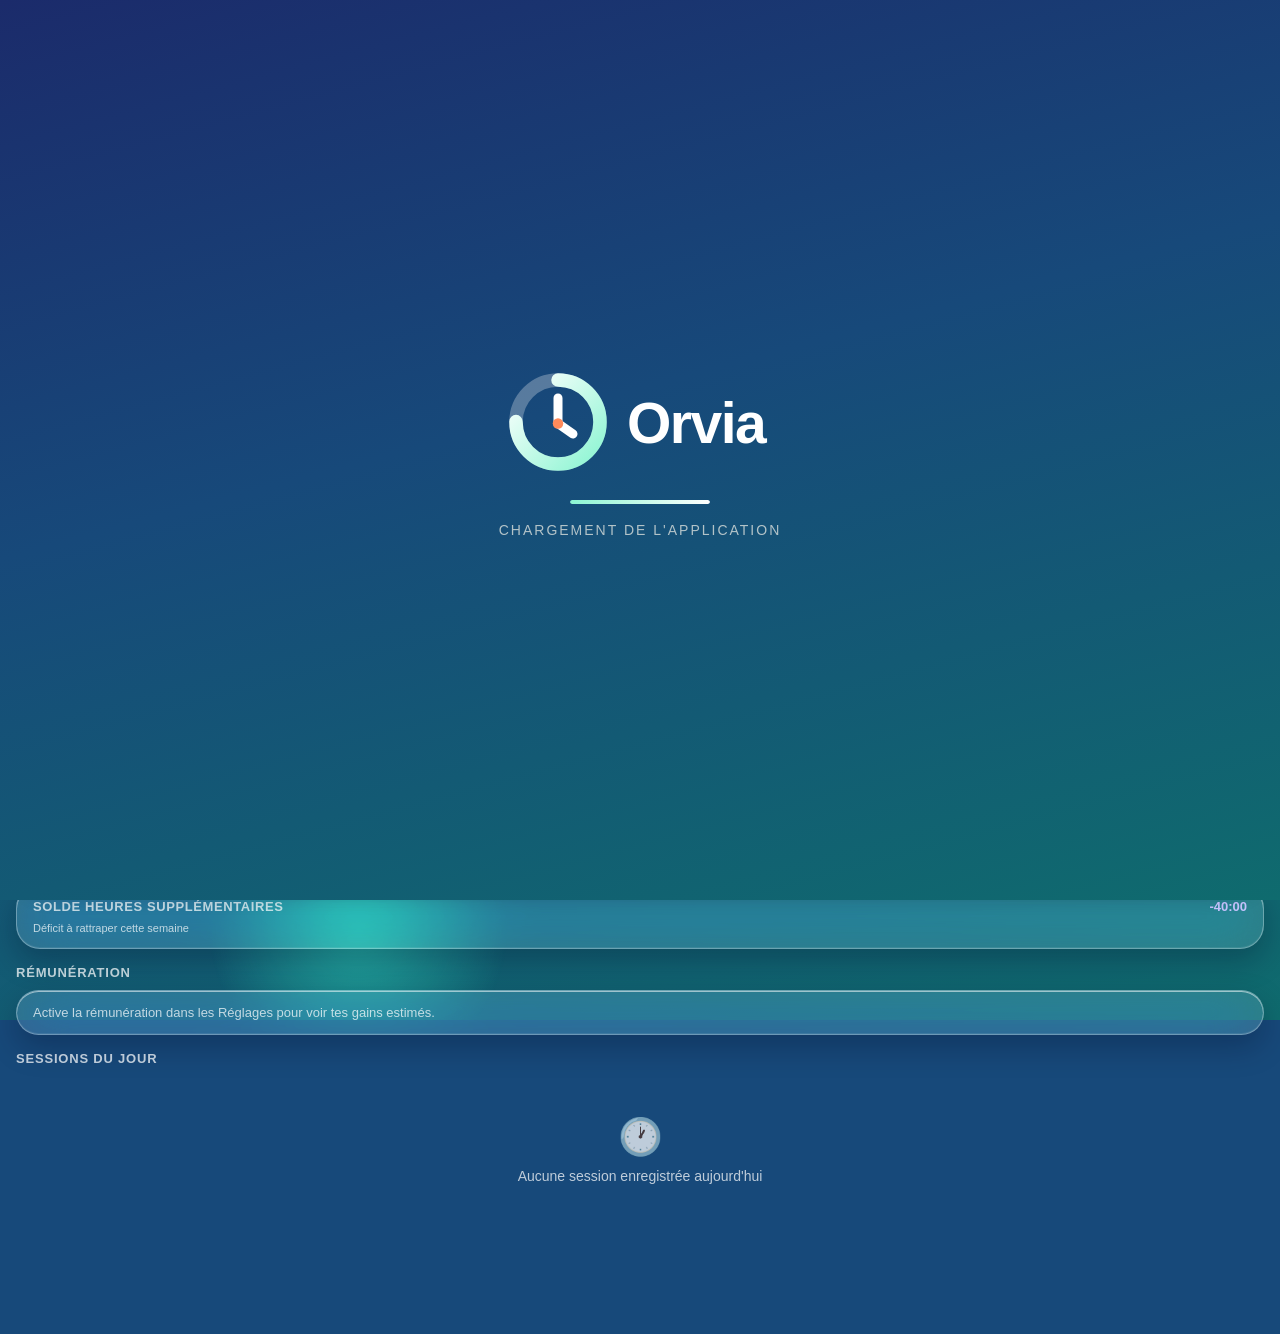
<file: index.html>
<!DOCTYPE html>
<html lang="fr">
<head>
<meta charset="UTF-8">
<meta name="viewport" content="width=device-width, initial-scale=1.0, maximum-scale=1.0, user-scalable=no, viewport-fit=cover">
<meta name="apple-mobile-web-app-capable" content="yes">
<meta name="apple-mobile-web-app-status-bar-style" content="black-translucent">
<meta name="apple-mobile-web-app-title" content="Orvia">
<title>Orvia</title>

<meta name="theme-color" content="#17497A">
<link rel="manifest" href="manifest.webmanifest">
<link rel="apple-touch-icon" href="apple-touch-icon.png">

<link rel="stylesheet" href="css/app.css">
<link rel="stylesheet" href="css/glass.css">


</head>
<body><div id='topSplashLogo' style='position:absolute;left:50%;top:calc(env(safe-area-inset-top, 0px) + 12px);transform:translateX(-50%);width:120px;height:50px;display:flex;justify-content:center;align-items:center;overflow:auto;pointer-events:auto;z-index:9999'><svg xmlns='http://www.w3.org/2000/svg' viewBox='0 0 190 80' width='114' height='48' role='img' aria-label='Orvia' style='display:block;margin:0 auto'><defs><linearGradient id='lgH' x1='0' y1='1' x2='1' y2='0'><stop offset='0' stop-color='#8CF5D2'/><stop offset='1' stop-color='#ffffff'/></linearGradient></defs><circle cx='40' cy='40' r='28' fill='none' stroke='rgba(255,255,255,.28)' stroke-width='9'/><circle cx='40' cy='40' r='28' fill='none' stroke='url(#lgH)' stroke-width='9' stroke-linecap='round' stroke-dasharray='132 176' transform='rotate(-90 40 40)'/><path d='M40 24v17l10 7' fill='none' stroke='#fff' stroke-width='6' stroke-linecap='round' stroke-linejoin='round'/><circle cx='40' cy='41' r='3.5' fill='#FF8A5B'/><text x='86' y='54' fill='#fff' font-family='-apple-system,BlinkMacSystemFont,SF Pro Display,Figtree,Arial,sans-serif' font-size='38' font-weight='700' letter-spacing='-1'>Orvia</text></svg></div><div class="tabs-guard"></div>
<div id="orvia-splash" style="position:fixed;inset:0;z-index:99999;background:linear-gradient(165deg,#1B2B6B 0%,#17497A 45%,#0F6B6E 100%);display:flex;align-items:center;justify-content:center;flex-direction:column;gap:18px;transition:opacity .8s ease, transform .8s ease;text-align:center">
  <div style="display:flex;align-items:center;justify-content:center;width:100%">
    <svg xmlns='http://www.w3.org/2000/svg' viewBox='0 0 190 80' width='285' height='120' role='img' aria-label='Orvia' style='display:block;margin:0 auto'><defs><linearGradient id='lgA' x1='0' y1='1' x2='1' y2='0'><stop offset='0' stop-color='#8CF5D2'/><stop offset='1' stop-color='#ffffff'/></linearGradient></defs><circle cx='40' cy='40' r='28' fill='none' stroke='rgba(255,255,255,.28)' stroke-width='9'/><circle cx='40' cy='40' r='28' fill='none' stroke='url(#lgA)' stroke-width='9' stroke-linecap='round' stroke-dasharray='132 176' transform='rotate(-90 40 40)'/><path d='M40 24v17l10 7' fill='none' stroke='#fff' stroke-width='6' stroke-linecap='round' stroke-linejoin='round'/><circle cx='40' cy='41' r='3.5' fill='#FF8A5B'/><text x='86' y='54' fill='#fff' font-family='-apple-system,BlinkMacSystemFont,SF Pro Display,Figtree,Arial,sans-serif' font-size='38' font-weight='700' letter-spacing='-1'>Orvia</text></svg>
  </div>
  <div style="width:140px;height:4px;border-radius:4px;background:rgba(248,250,252,.15);overflow:hidden;">
    <div style="width:100%;height:100%;border-radius:4px;background:linear-gradient(90deg,#8CF5D2,#fff);transform-origin:left;animation:orviaSplashLoad 1.6s ease-in-out forwards;"></div>
  </div>
  <div style='color:#b3c3c8;font-family:Inter,Arial,sans-serif;font-size:14px;letter-spacing:2px;text-transform:uppercase;text-align:center'>Chargement de l'application</div>
</div>
<style>
@keyframes orviaSplashLoad {
  0%   { transform: scaleX(0); }
  70%  { transform: scaleX(.85); }
  100% { transform: scaleX(1); }
}
</style>
<script>
window.addEventListener('load',()=>{const s=document.getElementById('orvia-splash'); if(s){setTimeout(()=>{s.style.opacity='0'; s.style.transform='scale(1.02)'; setTimeout(()=>s.remove(),800);}, 1800);}});
</script>


<div class="header">

  <h1 class="header-title"> </h1>
  <div class="header-meta">
    <div class="date" id="headerDate"></div>
    <div class="date" id="headerTime" style="font-variant-numeric:tabular-nums;letter-spacing:.5px"></div>
  </div>
  <div id="versionBadgeTop" class="version-badge-topright" onclick="openAboutSettings()" style="cursor:pointer;top:calc(env(safe-area-inset-top, 0px) + 14px);"></div>
</div>

<div class="tabs">
  <div class="tab active" onclick="switchTab('today')"><svg viewBox="0 0 24 24" aria-hidden="true"><circle cx="12" cy="12" r="9"/><path d="M12 7v5l3 2"/></svg>Aujourd'hui</div>
  <div class="tab" onclick="switchTab('history')"><svg viewBox="0 0 24 24" aria-hidden="true"><path d="M4 6h16M4 12h16M4 18h10"/></svg>Historique</div>
  <div class="tab" onclick="switchTab('conges')"><svg viewBox="0 0 24 24" aria-hidden="true"><rect x="4" y="5" width="16" height="15" rx="2.5"/><path d="M8 3v4M16 3v4M4 10h16"/></svg>Congés</div>
  <div class="tab" onclick="switchTab('reglages')"><svg viewBox="0 0 24 24" aria-hidden="true"><circle cx="12" cy="12" r="3"/><path d="M12 3v3M12 18v3M3 12h3M18 12h3M5.6 5.6l2.1 2.1M16.3 16.3l2.1 2.1M18.4 5.6l-2.1 2.1M7.7 16.3l-2.1 2.1"/></svg>Réglages</div>
</div>

<!-- PAGE TODAY -->
<div class="page active" id="page-today">
  <div id="backupDueBanner" style="display:none"></div>

  <div id="weeklyCapBanner" style="display:none;"></div>
  <div id="dailyComplianceBanner" style="display:none;"></div>

  <div class="clock-card ring-card">
    <div class="ring-wrap">
      <svg class="ring-svg" id="ringSvg" viewBox="0 0 300 300" aria-hidden="true">
        <defs><linearGradient id="ringGrad" x1="0" y1="1" x2="1" y2="0"><stop offset="0" class="ring-g1"/><stop offset="1" class="ring-g2"/></linearGradient></defs>
        <circle cx="150" cy="150" r="134" class="ring-disc"/>
        <line x1="150" y1="14" x2="150" y2="28" class="ring-tick major" transform="rotate(0 150 150)"/><line x1="150" y1="14" x2="150" y2="22" class="ring-tick" transform="rotate(6 150 150)"/><line x1="150" y1="14" x2="150" y2="22" class="ring-tick" transform="rotate(12 150 150)"/><line x1="150" y1="14" x2="150" y2="22" class="ring-tick" transform="rotate(18 150 150)"/><line x1="150" y1="14" x2="150" y2="22" class="ring-tick" transform="rotate(24 150 150)"/><line x1="150" y1="14" x2="150" y2="28" class="ring-tick major" transform="rotate(30 150 150)"/><line x1="150" y1="14" x2="150" y2="22" class="ring-tick" transform="rotate(36 150 150)"/><line x1="150" y1="14" x2="150" y2="22" class="ring-tick" transform="rotate(42 150 150)"/><line x1="150" y1="14" x2="150" y2="22" class="ring-tick" transform="rotate(48 150 150)"/><line x1="150" y1="14" x2="150" y2="22" class="ring-tick" transform="rotate(54 150 150)"/><line x1="150" y1="14" x2="150" y2="28" class="ring-tick major" transform="rotate(60 150 150)"/><line x1="150" y1="14" x2="150" y2="22" class="ring-tick" transform="rotate(66 150 150)"/><line x1="150" y1="14" x2="150" y2="22" class="ring-tick" transform="rotate(72 150 150)"/><line x1="150" y1="14" x2="150" y2="22" class="ring-tick" transform="rotate(78 150 150)"/><line x1="150" y1="14" x2="150" y2="22" class="ring-tick" transform="rotate(84 150 150)"/><line x1="150" y1="14" x2="150" y2="28" class="ring-tick major" transform="rotate(90 150 150)"/><line x1="150" y1="14" x2="150" y2="22" class="ring-tick" transform="rotate(96 150 150)"/><line x1="150" y1="14" x2="150" y2="22" class="ring-tick" transform="rotate(102 150 150)"/><line x1="150" y1="14" x2="150" y2="22" class="ring-tick" transform="rotate(108 150 150)"/><line x1="150" y1="14" x2="150" y2="22" class="ring-tick" transform="rotate(114 150 150)"/><line x1="150" y1="14" x2="150" y2="28" class="ring-tick major" transform="rotate(120 150 150)"/><line x1="150" y1="14" x2="150" y2="22" class="ring-tick" transform="rotate(126 150 150)"/><line x1="150" y1="14" x2="150" y2="22" class="ring-tick" transform="rotate(132 150 150)"/><line x1="150" y1="14" x2="150" y2="22" class="ring-tick" transform="rotate(138 150 150)"/><line x1="150" y1="14" x2="150" y2="22" class="ring-tick" transform="rotate(144 150 150)"/><line x1="150" y1="14" x2="150" y2="28" class="ring-tick major" transform="rotate(150 150 150)"/><line x1="150" y1="14" x2="150" y2="22" class="ring-tick" transform="rotate(156 150 150)"/><line x1="150" y1="14" x2="150" y2="22" class="ring-tick" transform="rotate(162 150 150)"/><line x1="150" y1="14" x2="150" y2="22" class="ring-tick" transform="rotate(168 150 150)"/><line x1="150" y1="14" x2="150" y2="22" class="ring-tick" transform="rotate(174 150 150)"/><line x1="150" y1="14" x2="150" y2="28" class="ring-tick major" transform="rotate(180 150 150)"/><line x1="150" y1="14" x2="150" y2="22" class="ring-tick" transform="rotate(186 150 150)"/><line x1="150" y1="14" x2="150" y2="22" class="ring-tick" transform="rotate(192 150 150)"/><line x1="150" y1="14" x2="150" y2="22" class="ring-tick" transform="rotate(198 150 150)"/><line x1="150" y1="14" x2="150" y2="22" class="ring-tick" transform="rotate(204 150 150)"/><line x1="150" y1="14" x2="150" y2="28" class="ring-tick major" transform="rotate(210 150 150)"/><line x1="150" y1="14" x2="150" y2="22" class="ring-tick" transform="rotate(216 150 150)"/><line x1="150" y1="14" x2="150" y2="22" class="ring-tick" transform="rotate(222 150 150)"/><line x1="150" y1="14" x2="150" y2="22" class="ring-tick" transform="rotate(228 150 150)"/><line x1="150" y1="14" x2="150" y2="22" class="ring-tick" transform="rotate(234 150 150)"/><line x1="150" y1="14" x2="150" y2="28" class="ring-tick major" transform="rotate(240 150 150)"/><line x1="150" y1="14" x2="150" y2="22" class="ring-tick" transform="rotate(246 150 150)"/><line x1="150" y1="14" x2="150" y2="22" class="ring-tick" transform="rotate(252 150 150)"/><line x1="150" y1="14" x2="150" y2="22" class="ring-tick" transform="rotate(258 150 150)"/><line x1="150" y1="14" x2="150" y2="22" class="ring-tick" transform="rotate(264 150 150)"/><line x1="150" y1="14" x2="150" y2="28" class="ring-tick major" transform="rotate(270 150 150)"/><line x1="150" y1="14" x2="150" y2="22" class="ring-tick" transform="rotate(276 150 150)"/><line x1="150" y1="14" x2="150" y2="22" class="ring-tick" transform="rotate(282 150 150)"/><line x1="150" y1="14" x2="150" y2="22" class="ring-tick" transform="rotate(288 150 150)"/><line x1="150" y1="14" x2="150" y2="22" class="ring-tick" transform="rotate(294 150 150)"/><line x1="150" y1="14" x2="150" y2="28" class="ring-tick major" transform="rotate(300 150 150)"/><line x1="150" y1="14" x2="150" y2="22" class="ring-tick" transform="rotate(306 150 150)"/><line x1="150" y1="14" x2="150" y2="22" class="ring-tick" transform="rotate(312 150 150)"/><line x1="150" y1="14" x2="150" y2="22" class="ring-tick" transform="rotate(318 150 150)"/><line x1="150" y1="14" x2="150" y2="22" class="ring-tick" transform="rotate(324 150 150)"/><line x1="150" y1="14" x2="150" y2="28" class="ring-tick major" transform="rotate(330 150 150)"/><line x1="150" y1="14" x2="150" y2="22" class="ring-tick" transform="rotate(336 150 150)"/><line x1="150" y1="14" x2="150" y2="22" class="ring-tick" transform="rotate(342 150 150)"/><line x1="150" y1="14" x2="150" y2="22" class="ring-tick" transform="rotate(348 150 150)"/><line x1="150" y1="14" x2="150" y2="22" class="ring-tick" transform="rotate(354 150 150)"/>
        <circle cx="150" cy="150" r="112" class="ring-track"/>
        <circle cx="150" cy="150" r="112" class="ring-prog" id="ringProg" stroke-dasharray="703.7" stroke-dashoffset="703.7" transform="rotate(-90 150 150)"/>
      </svg>
      <div class="ring-center">
        <div class="elapsed-label" id="elapsedLabel">Prêt à démarrer</div>
        <div class="big-time" id="bigTime">00:00:00</div>
        <div class="ring-sub" id="ringSub"></div>
      </div>
    </div>
  </div>

  <div class="status-row">
    <div class="status-pill" onclick="openEditCurrentStartModal()" style="cursor:pointer" title="Toucher pour corriger l'heure d'arrivée">
      <div class="label">Arrivée ✏️</div>
      <div class="value" id="startTimeDisplay">--:--</div>
    </div>
    <div class="status-pill" onclick="openEditCurrentPauseModal()" style="cursor:pointer" title="Toucher pour ajuster la pause en cours">
      <div class="label">Pause ✏️</div>
      <div class="value" id="pauseDisplay" style="color:var(--orange)">00:00</div>
    </div>
    <div class="status-pill">
      <div class="label">Net</div>
      <div class="value" id="netDisplay" style="color:var(--green)">00:00</div>
    </div>
  </div>

  <div class="btn-row" id="btnRow">
    <button class="btn btn-start" id="mainBtn" onclick="handleMainBtn()">▶ Démarrer</button>
  </div>

  <div class="note-row">
    <span class="note-icon">📝</span>
    <input type="text" id="noteInput" placeholder="Note (ex: réunion client, dev…)" maxlength="60" oninput="onNoteInputChange()">
  </div>

  <div id="homeSecObjectifs">
    <div class="section-title">Objectifs</div>
    <div id="objectifsBlock" style="margin-bottom:16px"></div>

    <div id="monthForecastCard" style="margin-bottom:16px"></div>
  </div>
  <div id="taxThresholdBanner" style="display:none;"></div>

  <div id="homeSecOvertime">
    <div class="section-title">Heures supplémentaires</div>
    <div id="overtimeCard" style="margin-bottom:16px"></div>
  </div>

  <div id="homeSecRemuneration">
    <div class="section-title">Rémunération</div>
    <div id="remunerationCard" style="margin-bottom:16px"></div>
  </div>

  <div class="section-title">Sessions du jour</div>
  <div id="todaySessions"></div>
  <div class="empty" id="emptyToday" style="display:none">
    <div class="emoji">🕐</div>
    Aucune session enregistrée aujourd'hui
  </div>
</div>

<!-- PAGE HISTORY -->
<div class="page" id="page-yearstats">
  <div class="settings-card" style="margin-bottom:10px;">
    <div class="settings-row" style="cursor:pointer;" onclick="switchTab('history')">
      <label>← Retour</label>
      <div class="settings-summary">Historique</div>
    </div>
  </div>
  <div class="view-selector" style="margin-bottom:10px;">
    <button class="view-btn" id="ysModeCal" onclick="setYearStatsMode('cal')">Année civile</button>
    <button class="view-btn" id="ysModeRoll" onclick="setYearStatsMode('roll')">12 derniers mois</button>
  </div>
  <div class="cal-nav" id="ysNav" style="margin-bottom:10px;">
    <button onclick="yearStatsStep(-1)">‹</button>
    <span class="cal-month" id="ysTitle"></span>
    <button onclick="yearStatsStep(1)">›</button>
  </div>
  <div id="ysBody"></div>
</div>

<div class="page" id="page-ponts">
  <div class="settings-card" style="margin-bottom:10px;">
    <div class="settings-row" style="cursor:pointer;" onclick="switchTab('conges')">
      <label>← Retour</label>
      <div class="settings-summary">Congés</div>
    </div>
  </div>
  <div class="cal-nav" style="margin-bottom:10px;">
    <button onclick="pontsStep(-1)">‹</button>
    <span class="cal-month" id="pontsTitle"></span>
    <button onclick="pontsStep(1)">›</button>
  </div>
  <div id="pontsBody"></div>
</div>

<div class="page" id="page-history">
  <div id="anomalyBanner" style="display:none;"></div>
  <button class="btn-add-conge" style="margin-bottom:12px;width:100%" onclick="openYearStats()">📊 Statistiques de l'année</button>
  <div class="stats-grid" id="statsGrid"></div>

  <div class="section-title" style="display:flex;justify-content:space-between;align-items:center;">
    <span>Tendance vs objectif</span>
    <div class="view-selector" style="margin:0;width:auto;padding:2px;">
      <button class="view-btn trend-btn active" id="trendBtn7" onclick="setTrendRange(7)">7j</button>
      <button class="view-btn trend-btn" id="trendBtn30" onclick="setTrendRange(30)">30j</button>
    </div>
  </div>
  <div style="background:var(--card);border:1px solid var(--border);border-radius:14px;padding:12px;margin-bottom:16px;position:relative;">
    <canvas id="trendChart" style="width:100%;height:160px;display:block;cursor:pointer;"></canvas>
    <div id="trendTooltip" style="display:none;position:absolute;background:#0b1f2a;border:1px solid var(--accent);border-radius:10px;padding:8px 12px;font-size:12px;color:#e8eaf6;box-shadow:0 4px 16px rgba(0,0,0,.4);pointer-events:none;z-index:10;white-space:nowrap;"></div>
    <div style="display:flex;gap:14px;margin-top:8px;justify-content:center;">
      <div style="display:flex;align-items:center;gap:5px;font-size:11px;color:var(--muted);"><div style="width:10px;height:10px;border-radius:3px;background:var(--accent)"></div>Réalisé</div>
      <div style="display:flex;align-items:center;gap:5px;font-size:11px;color:var(--muted);"><div style="width:14px;height:2px;background:var(--muted)"></div>Objectif</div>
      <div style="display:flex;align-items:center;gap:5px;font-size:11px;color:var(--muted);"><div style="width:10px;height:10px;border-radius:3px;background:#8b8fa8"></div>Jour férié</div>
      <div style="display:flex;align-items:center;gap:5px;font-size:11px;color:var(--muted);"><div style="width:10px;height:10px;border-radius:3px;background:#6c63ff"></div>Congé</div>
    </div>
  </div>

  <div class="section-title" style="display:flex;justify-content:space-between;align-items:center;">
    <span>Comparaisons</span>
    <div class="view-selector" style="margin:0;width:auto;padding:2px;">
      <button class="view-btn cmp-btn active" id="cmpBtnMonth" onclick="setComparisonMode('month')">Mois</button>
      <button class="view-btn cmp-btn" id="cmpBtnYear" onclick="setComparisonMode('year')">Année</button>
    </div>
  </div>
  <div style="background:var(--card);border:1px solid var(--border);border-radius:14px;padding:12px;margin-bottom:10px;position:relative;">
    <canvas id="comparisonChart" style="width:100%;height:160px;display:block;cursor:pointer;"></canvas>
    <div id="comparisonTooltip" style="display:none;position:absolute;background:#0b1f2a;border:1px solid var(--accent);border-radius:10px;padding:8px 12px;font-size:12px;color:#e8eaf6;box-shadow:0 4px 16px rgba(0,0,0,.4);pointer-events:none;z-index:10;white-space:nowrap;"></div>
  </div>
  <div style="display:flex;gap:10px;margin-bottom:16px;">
    <button class="btn-primary" style="flex:1;font-size:13px;" onclick="exportComparisonChartImage()">📷 Exporter en image</button>
  </div>

  <div class="section-title">Progression pluriannuelle</div>
  <div style="background:var(--card);border:1px solid var(--border);border-radius:14px;padding:12px;margin-bottom:10px;position:relative;">
    <canvas id="multiYearChart" style="width:100%;height:180px;display:block;"></canvas>
  </div>
  <div id="multiYearLegend" style="display:flex;flex-wrap:wrap;gap:12px;margin-bottom:16px;"></div>

  <div class="section-title" style="display:flex;justify-content:space-between;align-items:center;">
    <span>Calendrier d'activité</span>
    <div style="display:flex;align-items:center;gap:8px;">
      <button onclick="changeHeatmapYear(-1)" style="background:var(--card);border:1px solid var(--border);color:var(--text);border-radius:8px;padding:4px 10px;font-size:13px;cursor:pointer;">‹</button>
      <span id="heatmapYearLabel" style="font-size:13px;font-weight:700;color:var(--text);"></span>
      <button onclick="changeHeatmapYear(1)" style="background:var(--card);border:1px solid var(--border);color:var(--text);border-radius:8px;padding:4px 10px;font-size:13px;cursor:pointer;">›</button>
    </div>
  </div>
  <div style="background:var(--card);border:1px solid var(--border);border-radius:14px;padding:12px;margin-bottom:8px;">
    <div id="heatmapGrid"></div>
  </div>
  <div id="heatmapSummary" style="font-size:12px;color:var(--muted);margin-bottom:16px;"></div>


  <div class="stats-grid" id="pauseStatsGrid" style="margin-bottom:16px;"></div>

  <div class="section-title">Tes tendances</div>
  <div id="trendInsightsList" style="margin-bottom:16px;"></div>

  <div style="display:flex;justify-content:space-between;align-items:center;gap:10px;margin-bottom:10px;">
    <div class="view-selector" style="margin:0;flex:1;">
      <button class="view-btn hist-view-btn active" onclick="setView('day')">Jour</button>
      <button class="view-btn hist-view-btn" onclick="setView('week')">Semaine</button>
      <button class="view-btn hist-view-btn" onclick="setView('month')">Mois</button>
      <button class="view-btn hist-view-btn" onclick="setView('year')">Année</button>
    </div>
    <button onclick="openAddSessionModal()" title="Ajouter une session oubliée" style="background:var(--accent);color:#fff;border:none;border-radius:10px;width:38px;height:38px;font-size:20px;font-weight:700;cursor:pointer;flex-shrink:0;display:flex;align-items:center;justify-content:center;">+</button>
  </div>
  <div id="historyList"></div>
  <div class="empty" id="emptyHistory" style="display:none">
    <div class="emoji">📅</div>
    Aucun historique disponible
  </div>
</div>

<!-- PAGE CONGES -->
<div class="page" id="page-conges">

  <div id="congeExpiryBanner" style="display:none;"></div>

  <div id="btpFifthWeekBanner" style="display:none;"></div>
  <div id="btpSummaryCard" style="display:none;"></div>

  <!-- Soldes -->
  <div class="section-title">Soldes annuels</div>
  <div class="solde-grid" id="soldeGrid"></div>

  <!-- Calendrier -->
  <div class="section-title">Calendrier</div>
  <div class="cal-nav">
    <button onclick="calPrev()">‹</button>
    <span class="cal-month" id="calMonth"></span>
    <button onclick="calNext()">›</button>
  </div>
  <div class="legend" id="calLegend"></div>
  <div class="cal-grid" id="calGrid"></div>

  <!-- Ajouter un congé -->
  <div class="add-conge-card">
    <h3>➕ Ajouter un congé</h3>
    <div class="form-row">
      <div class="form-field">
        <label>Type de congé</label>
        <select id="congeType">
          <option value="cp">🟣 Congé payé (CP)</option>
          <option value="rtt">🟢 RTT</option>
        </select>
      </div>
      <div class="form-dates">
        <div class="form-field">
          <label>Du</label>
          <input type="date" id="congeStart">
        </div>
        <div class="form-field">
          <label>Au</label>
          <input type="date" id="congeEnd">
        </div>
      </div>
      <div class="form-field">
        <label>Note (optionnel)</label>
        <input type="text" id="congeNote" placeholder="ex: vacances été…">
      </div>
    </div>
    <button class="btn-add-conge" onclick="addConge()">Enregistrer</button>
  </div>

  <button class="btn-add-conge" style="margin-bottom:12px;width:100%" onclick="openPonts()">🌉 Fériés et ponts de l'année</button>

  <!-- Simulateur -->
  <div class="add-conge-card" id="congeSimCard">
    <h3>🔮 Simuler un congé</h3>
    <div class="form-row">
      <div class="form-field">
        <label>Type de congé</label>
        <select id="simType" onchange="simulateConge()"></select>
      </div>
      <div class="form-dates">
        <div class="form-field"><label>Du</label><input type="date" id="simStart" onchange="if(!document.getElementById('simEnd').value||document.getElementById('simEnd').value<this.value)document.getElementById('simEnd').value=this.value;simulateConge()"></div>
        <div class="form-field"><label>Au</label><input type="date" id="simEnd" onchange="simulateConge()"></div>
      </div>
    </div>
    <div id="simResult" style="margin-top:8px"></div>
  </div>

  <!-- Liste des congés -->
  <div class="section-title" style="cursor:pointer;display:flex;justify-content:space-between;align-items:center" onclick="toggleCongeListCollapse()">
    <span>Congés enregistrés</span>
    <span id="congeListToggleIcon" style="font-size:12px;color:var(--muted)">▾ Afficher la liste</span>
  </div>
  <div id="congeListWrap" style="display:none">
    <div id="congeList"></div>
    <div class="empty" id="emptyConges" style="display:none">
      <div class="emoji">🏖</div>
      Aucun congé enregistré
    </div>
  </div>

</div>

<!-- PAGE REGLAGES -->
<div class="page" id="page-reglages">

  <div class="section-title">📊 Travail & calculs</div>

  <div class="settings-card" style="margin-bottom:10px;">
    <div class="settings-row" style="cursor:pointer;" onclick="openObjectifsSettings()">
      <label style="font-weight:800;color:var(--accent);">Objectifs</label>
    </div>
    <div class="settings-desc-box">Durée cible par jour et par semaine</div>
  </div>

  <div class="settings-card" style="margin-bottom:10px;">
    <div class="settings-row" style="cursor:pointer;" onclick="openOvertimeSettings()">
      <label style="font-weight:800;color:var(--accent);">Heures supplémentaires</label>
    </div>
    <div class="settings-desc-box">Solde cumulé et récupérations</div>
  </div>

  <div class="settings-card" style="margin-bottom:10px;">
    <div class="settings-row" style="cursor:pointer;" onclick="openWeeklyCapSettings()">
      <label style="font-weight:800;color:var(--accent2);">⚠️ Plafond horaire légal</label>
    </div>
    <div class="settings-desc-box">Alerte en cas de dépassement hebdomadaire</div>
  </div>

  <div class="settings-card" style="margin-bottom:10px;">
    <div class="settings-row" style="cursor:pointer;" onclick="openAnomalySettings()">
      <label style="font-weight:800;color:var(--accent);">🔍 Détection d'anomalies</label>
    </div>
    <div class="settings-desc-box">Seuils de pauses et durées suspectes</div>
  </div>

  <div class="settings-card" style="margin-bottom:10px;">
    <div class="settings-row" style="cursor:pointer;" onclick="openPlanningTools()">
      <label style="font-weight:800;color:var(--accent);">🗓️ Planning intelligent</label>
    </div>
    <div class="settings-desc-box">Ponts, règles de repos et modèles de sessions</div>
  </div>

  <div class="settings-card" style="margin-bottom:10px;">
    <div class="settings-row" style="cursor:pointer;" onclick="openRemunerationSettings()">
      <label style="font-weight:800;color:var(--accent);">Rémunération</label>
    </div>
    <div class="settings-desc-box">Taux horaire et majoration heures sup</div>
  </div>

  <div class="settings-card" style="margin-bottom:10px;">
    <div class="settings-row" style="cursor:pointer;" onclick="openPrimesSettings()">
      <label style="font-weight:800;color:var(--accent);">Primes ponctuelles</label>
    </div>
    <div class="settings-desc-box">13e mois, prime de vacances et autres primes</div>
  </div>

  <div class="settings-card" style="margin-bottom:10px;">
    <div class="settings-row" style="cursor:pointer;" onclick="openComparateurSettings()">
      <label style="font-weight:800;color:var(--accent);">Comparateur augmentation</label>
    </div>
    <div class="settings-desc-box">Impact d'un changement de taux sur le revenu annuel</div>
  </div>

  <div class="settings-card" style="margin-bottom:10px;">
    <div class="settings-row" style="cursor:pointer;" onclick="openArrondiSettings()">
      <label style="font-weight:800;color:var(--accent);">Arrondi des pointages</label>
    </div>
    <div class="settings-desc-box">Arrondir les sessions au quart d'heure</div>
  </div>

  <div class="settings-card" style="margin-bottom:10px;">
    <div class="settings-row" style="cursor:pointer;" onclick="openTaxSimulatorSettings()">
      <label style="font-weight:800;color:var(--accent);">Simulateur fiscal par tranches</label>
    </div>
    <div class="settings-desc-box">Estimation du net par barème progressif de l'impôt</div>
  </div>

  <div class="settings-card" style="margin-bottom:10px;">
    <div class="settings-row" style="cursor:pointer;" onclick="openWorkAnniversarySettings()">
      <label style="font-weight:800;color:var(--accent);">Anniversaire de travail</label>
    </div>
    <div class="settings-desc-box">Notification annuelle pour ton ancienneté</div>
  </div>

  <div class="settings-card" style="margin-bottom:10px;">
    <div class="settings-row" style="cursor:pointer;" onclick="openInactiviteSettings()">
      <label style="font-weight:800;color:var(--accent);">Session oubliée</label>
    </div>
    <div class="settings-desc-box">Détecter un chrono resté lancé trop longtemps</div>
  </div>

  <div class="settings-card" style="margin-bottom:10px;">
    <div class="settings-row" style="cursor:pointer;" onclick="openCongesSettings()">
      <label style="font-weight:800;color:var(--accent);">Congés</label>
    </div>
    <div class="settings-desc-box">Quotas annuels et noms des types</div>
  </div>

  <div class="settings-card" style="margin-bottom:10px;">
    <div class="settings-row" style="cursor:pointer;" onclick="openCongeExpirySettings()">
      <label style="font-weight:800;color:var(--accent2);">⏳ Alerte congés à risque</label>
    </div>
    <div class="settings-desc-box">Prévenir avant la perte d'un solde non pris</div>
  </div>

  <div class="settings-card" style="margin-bottom:10px;">
    <div class="settings-row" style="cursor:pointer;" onclick="openSchoolCalendarSettings()">
      <label style="font-weight:800;color:var(--accent);">🏫 Calendrier scolaire</label>
    </div>
    <div class="settings-desc-box">Anticiper les congés familiaux (zones A/B/C)</div>
  </div>

  <div class="section-title" style="margin-top:20px;">🎨 Personnalisation</div>

  <div class="settings-card" style="margin-bottom:10px;">
    <div class="settings-row" style="cursor:pointer;" onclick="openThemeSettings()">
      <label style="font-weight:800;color:var(--accent);">Thème</label>
    </div>
    <div class="settings-desc-box">Choisir la couleur d'accent de l'application</div>
  </div>

  <div class="settings-card" style="margin-bottom:10px;">
    <div class="settings-row">
      <label style="font-weight:800;color:var(--accent);">Résumé du jour</label>
      <label class="switch">
        <input type="checkbox" id="resumeJourEnabled" onchange="onResumeJourToggle()">
        <span class="slider"></span>
      </label>
    </div>
    <div class="settings-desc-box">Affiche le résumé de la veille à la toute première ouverture de l'app</div>
  </div>

  <div class="settings-card" style="margin-bottom:10px;">
    <div class="settings-row" style="cursor:pointer;" onclick="openReminderSettings()">
      <label style="font-weight:800;color:var(--accent);">Rappel</label>
    </div>
    <div class="settings-desc-box" id="reminderSummary">Notification si aucune session démarrée</div>
  </div>

  <div class="settings-card" style="margin-bottom:10px;">
    <div class="settings-row" style="cursor:pointer;" onclick="openShortcutsSettings()">
      <label style="font-weight:800;color:var(--accent);">Raccourcis iOS &amp; Watch</label>
    </div>
    <div class="settings-desc-box">Démarrer/pauser/terminer via l'app Raccourcis, y compris depuis l'Apple Watch</div>
  </div>

  <div class="settings-card" style="margin-bottom:10px;">
    <div class="settings-row" style="cursor:pointer;" onclick="openWorkModeSettings()">
      <label style="font-weight:800;color:var(--accent);">Mode de travail</label>
    </div>
    <div class="settings-desc-box" id="workModeSummary">Détection auto télétravail / présentiel</div>
  </div>

  <div class="section-title" style="margin-top:20px;">💾 Données</div>

  <div class="settings-card" style="margin-bottom:10px;">
    <div class="settings-row" style="cursor:pointer;" onclick="openExportSettings()">
      <label style="font-weight:800;color:var(--accent);">Exporter en PDF</label>
    </div>
    <div class="settings-desc-box">Exporter l'application en PDF</div>
  </div>
  <div class="settings-card" style="margin-bottom:10px;">
    <div class="settings-row" style="cursor:pointer;" onclick="openExportListSettings()">
      <label style="font-weight:800;color:var(--accent);">Exporter les données</label>
    </div>
    <div class="settings-desc-box">CSV, Excel ou copier le résumé</div>
  </div>
  <div class="settings-card" style="margin-bottom:10px;">
    <div class="settings-row" style="cursor:pointer;" onclick="openBackupSettings()">
      <label style="font-weight:800;color:var(--accent);">Sauvegarde</label>
    </div>
    <div class="settings-desc-box">Exporter ou importer toutes les données</div>
  </div>


  <div class="section-title" style="margin-top:20px;">ℹ️ Autres</div>

  <div class="settings-card" style="margin-bottom:10px;">
    <div class="settings-row" style="cursor:pointer;" onclick="openAuditLogSettings()">
      <label style="font-weight:800;color:var(--accent);">Historique des modifications</label>
    </div>
    <div class="settings-desc-box">Audit trail : qui a modifié quoi et quand</div>
  </div>

  <div class="settings-card" style="margin-bottom:10px;">
    <div class="settings-row" style="cursor:pointer;" onclick="openAboutSettings()">
      <label style="font-weight:800;color:var(--accent);">A propos</label>
    </div>
    <div class="settings-desc-box">Informations sur l'application</div>
  </div>

  <div class="settings-card" style="margin-top:24px;">
    <div class="settings-row" style="cursor:pointer;" onclick="openClearSettings()">
      <label style="font-weight:800;color:var(--accent2);">⚠️ Effacer les données</label>
    </div>
    <div class="settings-desc-box">Supprimer définitivement tout l'historique</div>
  </div>






</div>


<div class="page" id="page-conges-settings">
  <div class="section-title">Congés</div>
<div class="settings-card" style="margin-bottom:10px;">
    <div class="settings-row" style="cursor:pointer;" onclick="switchTab('reglages')">
      <label>← Retour</label>
      <div class="settings-summary">Revenir aux réglages</div>
    </div>
  </div>
<div class="settings-card" style="margin-bottom:10px;">
    <div class="settings-row">
      <label style="font-weight:700">CP comptés comme travail effectif</label>
      <label class="switch"><input type="checkbox" id="cpEffectifEnabled" onchange="onCpEffectifToggle(this.checked)"><span class="slider"></span></label>
    </div>
    <div class="settings-desc-box">Un jour de congé payé compte comme une journée travaillée (objectif du jour) dans les objectifs, la semaine, le mois, les heures supplémentaires et l'anneau. Comme pour les RTT.</div>
  </div>
<div class="settings-card" style="margin-bottom:10px;">
    <div class="settings-row">
      <label style="font-weight:700">Jours fériés comptés comme travail effectif</label>
      <label class="switch"><input type="checkbox" id="feriesEffectifEnabled" onchange="onFeriesEffectifToggle(this.checked)"><span class="slider"></span></label>
    </div>
    <div class="settings-desc-box">À activer seulement si ta convention, un accord d'entreprise ou un usage le prévoit : la loi ne compte pas les fériés chômés dans les heures sup. Un férié sur un jour travaillé compte alors comme une journée (objectif du jour).</div>
  </div>
<div class="section-title">Quotas annuels de congés</div>
  <div style="margin-bottom:20px" id="quotaCards"></div>
  <div class="section-title">Noms des types de congés</div>
  <div id="labelCards"></div>   <div class="section-title" style="margin-top:20px">Types personnalisés</div>   <div id="customTypeCards"></div>   <div style="margin:12px 0"><button class="btn-primary" style="width:100%;font-size:14px" onclick="openAddCustomType()">+ Ajouter un type</button></div>



  <div class="section-title" style="margin-top:20px">Report d'une année à l'autre</div>
  <div class="settings-card" style="margin-bottom:10px;">
    <div class="settings-row" style="cursor:pointer;" onclick="openCarryoverSettings()">
      <label style="font-weight:800;color:var(--accent);">Congés reportés</label>
    </div>
    <div class="settings-desc-box">Autoriser le report de jours non pris vers l'année suivante</div>
  </div>

  <div class="settings-card" style="margin-bottom:10px;">
    <div class="settings-row" style="cursor:pointer;" onclick="openBTPSettings()">
      <label style="font-weight:800;color:var(--accent);">🏗️ Mode BTP (CIBTP)</label>
    </div>
    <div class="settings-desc-box">Congé principal, 5e semaine, ancienneté et fractionnement</div>
  </div>
</div>

<div class="page" id="page-btp-settings">
  <div class="settings-card" style="margin-bottom:10px;">
    <div class="settings-row" style="cursor:pointer;" onclick="switchTab('reglages')">
      <label>← Retour</label>
      <div class="settings-summary">Revenir aux réglages</div>
    </div>
  </div>

  <div class="section-title">🏗️ Mode BTP (CIBTP)</div>
  <div class="settings-card" style="margin-bottom:10px;padding:14px;">
    <div style="font-size:11px;color:var(--muted);line-height:1.5;">
      Active le calcul spécifique au secteur du BTP (caisse CIBTP) : congé principal (jusqu'à 24j), 5e semaine, jours d'ancienneté (règles CIBTP pour les ETAM/cadres, grille pour les ouvriers) et jours de fractionnement. Les congés payés se décomptent en jours ouvrables (lundi–samedi, hors jours fériés), sur une période d'acquisition du 1er avril au 31 mars. Pense à régler ton quota de CP à 30 jours.
    </div>
  </div>

  <div class="settings-card" style="margin-bottom:10px;">
    <div class="settings-row" style="cursor:pointer;" onclick="toggleBTPExplainer()">
      <label style="font-weight:800;color:var(--accent);">📖 Comment ça marche (CIBTP Rhône-Alpes Auvergne)</label>
    </div>
    <div class="settings-desc-box">Dépliant explicatif du fonctionnement des congés BTP</div>
    <div id="btpExplainerBox" style="display:none;padding:14px 16px 16px;font-size:12px;color:var(--muted);line-height:1.7;border-top:1px solid var(--border);">
      <div style="font-weight:800;color:var(--text);margin-bottom:4px;">🏗️ Une gestion par caisse, pas par l'employeur</div>
      Dans le BTP, ce n'est pas ton employeur qui gère directement tes congés payés, mais une caisse professionnelle (le CIBTP). Comme les salariés changent souvent de chantier ou d'entreprise, la caisse centralise les droits et verse elle-même l'indemnité de congé.
      <div style="font-weight:800;color:var(--text);margin:12px 0 4px;">📅 Une période d'acquisition décalée</div>
      Tes droits se constituent du <b>1er avril au 31 mars</b> de l'année suivante (et non du 1er juin au 31 mai comme ailleurs), à raison d'environ 2,5 jours ouvrables par mois travaillé, dans la limite de 30 jours ouvrables par an.
      <div style="font-weight:800;color:var(--text);margin:12px 0 4px;">🧩 Composition du congé</div>
      Le congé se décompose en plusieurs blocs cumulables : le <b>congé légal</b> (jusqu'à 30 jours ouvrables), les <b>jours de fractionnement</b> (selon la répartition de tes dates de prise), les <b>jours d'ancienneté</b> (selon ta convention), et d'éventuels <b>jours enfant à charge</b>.
      <div style="font-weight:800;color:var(--text);margin:12px 0 4px;">🗓️ Quand prendre ses congés</div>
      Le <b>congé principal</b> (12 à 24 jours) doit inclure une fraction continue de 12 jours prise entre le <b>1er mai et le 31 octobre</b>. Le solde au-delà du 24e jour, appelé <b>5e semaine</b>, doit être pris avant le <b>31 mars</b> (ouvriers) ou le <b>30 avril</b> (ETAM/cadres) de l'année suivante — sinon ces jours sont définitivement perdus. Les jours d'ancienneté ne doivent en principe pas être accolés au congé principal, sauf accord de l'employeur.
      <div style="font-weight:800;color:var(--text);margin:12px 0 4px;">✂️ Le fractionnement</div>
      Conditions : avoir pris <b>12 jours ouvrables continus avant le 1er novembre</b> et avoir acquis au moins 15 jours. Alors, si tu poses des jours <b>du 1er novembre au 30 avril</b> (sur les 24 premiers jours, la 5e semaine ne compte pas) : <b>1 jour</b> supplémentaire pour 3 à 5 jours, <b>2 jours</b> pour 6 jours ou plus.
      <div style="font-weight:800;color:var(--text);margin:12px 0 4px;">💰 Paiement et prime de vacances</div>
      L'employeur remet un <b>certificat de congés</b> qui te permet de faire valoir tes droits auprès de la caisse. L'indemnité est versée environ 10 jours avant ton départ, à condition que ta demande soit faite à temps et ton RIB à jour dans ton espace CIBTP. Une <b>prime de vacances de 30%</b> s'ajoute au congé principal et aux jours de fractionnement/ancienneté, mais pas à la 5e semaine.
      <div style="font-size:11px;color:var(--muted);margin-top:12px;font-style:italic;">Source : CIBTP Rhône-Alpes Auvergne — ces règles peuvent évoluer, vérifie toujours ton mémento congés ou ton espace sécurisé CIBTP en cas de doute.</div>
    </div>
  </div>

  <div class="settings-card" style="margin-bottom:10px;">
    <div class="settings-row">
      <label style="font-weight:800;color:var(--accent);">Activer le mode BTP</label>
      <label class="switch">
        <input type="checkbox" id="btpEnabled" onchange="onBTPSettingsChange()">
        <span class="slider"></span>
      </label>
    </div>
  </div>

  <div class="settings-card" style="margin-bottom:10px;padding:14px;">
    <div style="font-weight:800;color:var(--accent);margin-bottom:8px;">Statut</div>
    <select id="btpStatut" onchange="onBTPSettingsChange()" style="width:100%;background:var(--surface);border:1px solid var(--border);border-radius:8px;padding:8px 10px;color:var(--text);">
      <option value="ouvrier">Ouvrier (5e semaine avant le 31 mars)</option>
      <option value="etam_cadre">ETAM / Cadre (5e semaine avant le 30 avril)</option>
    </select>
  </div>

  <div class="settings-card" style="margin-bottom:10px;padding:14px;">
    <div style="font-weight:800;color:var(--accent);margin-bottom:8px;">Date d'embauche</div>
    <input type="date" id="btpEmbaucheDate" onchange="onBTPSettingsChange()" style="width:100%;background:var(--surface);border:1px solid var(--border);border-radius:8px;padding:8px 10px;color:var(--text);">
    <div style="font-size:11px;color:var(--muted);margin-top:6px;">Ancienneté dans l'entreprise, appréciée au 31 mars.</div>
  </div>

  <div class="settings-card" id="btpProfessionBox" style="margin-bottom:10px;padding:14px;">
    <div style="font-weight:800;color:var(--accent);margin-bottom:8px;">Début dans la profession (BTP)</div>
    <input type="date" id="btpProfessionDate" onchange="onBTPSettingsChange()" style="width:100%;background:var(--surface);border:1px solid var(--border);border-radius:8px;padding:8px 10px;color:var(--text);">
    <div style="font-size:11px;color:var(--muted);margin-top:6px;">ETAM/cadres : la caisse retient le critère le plus favorable entre ancienneté entreprise (plus de 5 ans : 2 j, plus de 10 ans : 3 j) et profession (plus de 10 ans : 2 j, 20 ans et plus : 3 j). Laisse vide si c'est la même date.</div>
  </div>

  <div class="settings-card" style="margin-bottom:10px;padding:14px;">
    <div class="settings-row">
      <label style="font-weight:800;color:var(--accent);">Compter les CP en jours ouvrables</label>
      <label class="switch">
        <input type="checkbox" id="btpOuvrables" onchange="onBTPSettingsChange()">
        <span class="slider"></span>
      </label>
    </div>
    <div style="font-size:11px;color:var(--muted);margin-top:6px;">Lundi–samedi, hors jours fériés : 30 jours par an. Pour une semaine complète (6 jours), termine ton congé le samedi. S'applique aux nouveaux congés payés.</div>
    <button class="btn-primary" style="width:100%;margin-top:10px;" onclick="convertCpToOuvrables()">Convertir mes CP déjà saisis</button>
  </div>

  <div class="settings-card" id="btpGridBox" style="margin-bottom:10px;padding:14px;">
    <div style="font-weight:800;color:var(--accent);margin-bottom:10px;">Grille d'ancienneté (ouvriers)</div>
    <div style="font-size:11px;color:var(--muted);margin-bottom:10px;">Ajoute un palier pour chaque nombre d'années d'ancienneté ouvrant droit à des jours supplémentaires. Cette grille dépend de ta convention collective : ajuste-la librement.</div>
    <div id="btpAncienneteGrid" style="display:flex;flex-direction:column;gap:8px;"></div>
    <button class="btn-primary" style="width:100%;margin-top:10px;" onclick="addAncienneteRow()">+ Ajouter un palier</button>
  </div>

  <div class="settings-card" style="margin-bottom:10px;">
    <div class="settings-row">
      <label style="font-weight:800;color:var(--accent);">🏗️⏳ Alerte 5e semaine</label>
      <label class="switch">
        <input type="checkbox" id="btpAlertEnabled" onchange="onBTPAlertSettingsChange()">
        <span class="slider"></span>
      </label>
    </div>
    <div class="settings-desc-box">Notification push avant la date limite (31 mars ou 30 avril selon le statut)</div>
  </div>

  <div class="settings-card" style="margin-bottom:10px;padding:14px;">
    <div style="font-weight:800;color:var(--accent);margin-bottom:8px;">Délai d'avertissement</div>
    <select id="btpAlertWarningDays" onchange="onBTPAlertSettingsChange()" style="width:100%;background:var(--surface);border:1px solid var(--border);border-radius:8px;padding:8px 10px;color:var(--text);">
      <option value="15">15 jours avant</option>
      <option value="30">30 jours avant</option>
      <option value="45">45 jours avant</option>
      <option value="60">60 jours avant</option>
      <option value="90">90 jours avant</option>
    </select>
    <div id="btpAlertPreview" style="font-size:11px;color:var(--muted);margin-top:8px;"></div>
  </div>

  <div class="settings-card" style="padding:14px;">
    <div style="font-weight:800;color:var(--accent);margin-bottom:8px;">⚠️ Limites du calcul</div>
    <div style="font-size:11px;color:var(--muted);line-height:1.5;">
      Ce module estime tes droits à partir des sessions et congés déjà enregistrés dans Orvia. Il ne remplace pas les décomptes officiels de ta caisse CIBTP (certificats de congés, cotisations employeur). Le fractionnement est calculé à partir des jours de congé payé (type CP) pris hors de la période mai–octobre, dans la limite des 12 jours restants du congé principal.
    </div>
  </div>
</div>


<div class="page" id="page-carryover-settings">
  <div class="settings-card" style="margin-bottom:10px;">
    <div class="settings-row" style="cursor:pointer;" onclick="switchTab('reglages')">
      <label>← Retour</label>
      <div class="settings-summary">Revenir aux réglages</div>
    </div>
  </div>

  <div class="section-title">Congés reportés</div>
  <div class="settings-card" style="margin-bottom:10px;padding:14px;">
    <div style="font-size:11px;color:var(--muted);line-height:1.5;">
      Autorise le report de jours de congés non pris à la fin d'une année vers l'année suivante, avec un plafond configurable par type. Le solde de l'année précédente reste calculé sur son propre quota (les congés pris cette année-là ne sont jamais déduits de l'année en cours).
    </div>
  </div>

  <div class="settings-card" style="margin-bottom:10px;">
    <div class="settings-row">
      <label style="font-weight:800;color:var(--accent);">Activer le report</label>
      <label class="switch">
        <input type="checkbox" id="carryoverEnabled" onchange="onCarryoverSettingsChange()">
        <span class="slider"></span>
      </label>
    </div>
  </div>

  <div class="settings-card" style="margin-bottom:10px;padding:14px;">
    <div style="font-weight:800;color:var(--accent);margin-bottom:10px;">Plafond de report par type (jours)</div>
    <div style="display:flex;flex-direction:column;gap:10px;">
      <div style="display:flex;justify-content:space-between;align-items:center;">
        <label style="font-size:13px;">Congé payé</label>
        <input type="number" id="carryoverCap_cp" min="0" max="365" onchange="onCarryoverSettingsChange()" style="width:80px;background:var(--surface);border:1px solid var(--border);border-radius:8px;padding:6px 8px;color:var(--text);text-align:center;">
      </div>
      <div style="display:flex;justify-content:space-between;align-items:center;">
        <label style="font-size:13px;">RTT</label>
        <input type="number" id="carryoverCap_rtt" min="0" max="365" onchange="onCarryoverSettingsChange()" style="width:80px;background:var(--surface);border:1px solid var(--border);border-radius:8px;padding:6px 8px;color:var(--text);text-align:center;">
      </div>
    </div>
  </div>

  <div class="settings-card" style="padding:14px;">
    <div style="font-weight:800;color:var(--accent);margin-bottom:8px;">Aperçu pour cette année</div>
    <div id="carryoverPreview"></div>
  </div>
</div>

<div class="page" id="page-conge-expiry-settings">
  <div class="settings-card" style="margin-bottom:10px;">
    <div class="settings-row" style="cursor:pointer;" onclick="switchTab('reglages')">
      <label>← Retour</label>
      <div class="settings-summary">Revenir aux réglages</div>
    </div>
  </div>

  <div class="section-title">Alerte congés à risque</div>
  <div class="settings-card" style="margin-bottom:10px;padding:14px;">
    <div style="font-size:11px;color:var(--muted);line-height:1.5;">
      Prévient si un solde de congés non pris risque d'être perdu avant l'échéance légale (souvent le 31 mai pour les CP en France). Ajuste la date et le type de congé concerné selon ta convention.
    </div>
  </div>

  <div class="settings-card" style="margin-bottom:10px;">
    <div class="settings-row">
      <label style="font-weight:800;color:var(--accent);">Activer l'alerte</label>
      <label class="switch">
        <input type="checkbox" id="congeExpiryEnabled" onchange="onCongeExpirySettingsChange()">
        <span class="slider"></span>
      </label>
    </div>
  </div>

  <div class="settings-card" style="margin-bottom:10px;padding:14px;">
    <div style="font-weight:800;color:var(--accent);margin-bottom:8px;">Date limite légale</div>
    <div style="display:flex;gap:10px;">
      <div style="flex:1;">
        <label style="font-size:11px;color:var(--muted);">Mois</label>
        <select id="congeExpiryMonth" onchange="onCongeExpirySettingsChange()" style="width:100%;background:var(--surface);border:1px solid var(--border);border-radius:8px;padding:8px 10px;color:var(--text);">
          <option value="1">Janvier</option><option value="2">Février</option><option value="3">Mars</option>
          <option value="4">Avril</option><option value="5" selected>Mai</option><option value="6">Juin</option>
          <option value="7">Juillet</option><option value="8">Août</option><option value="9">Septembre</option>
          <option value="10">Octobre</option><option value="11">Novembre</option><option value="12">Décembre</option>
        </select>
      </div>
      <div style="flex:1;">
        <label style="font-size:11px;color:var(--muted);">Jour</label>
        <input type="number" id="congeExpiryDay" min="1" max="31" onchange="onCongeExpirySettingsChange()" style="width:100%;background:var(--surface);border:1px solid var(--border);border-radius:8px;padding:8px 10px;color:var(--text);">
      </div>
    </div>
    <div id="congeExpiryPreview" style="font-size:11px;color:var(--muted);margin-top:10px;"></div>
  </div>

  <div class="settings-card" style="margin-bottom:10px;padding:14px;">
    <div style="font-weight:800;color:var(--accent);margin-bottom:8px;">Anticipation de l'alerte</div>
    <div style="font-size:12px;color:var(--muted);margin-bottom:10px;">Nombre de jours avant l'échéance à partir desquels l'alerte se déclenche.</div>
    <input type="number" id="congeExpiryWarningDays" min="1" max="365" onchange="onCongeExpirySettingsChange()" style="width:100%;background:var(--surface);border:1px solid var(--border);border-radius:8px;padding:8px 10px;color:var(--text);">
  </div>

  <div class="settings-card" style="padding:14px;">
    <div style="font-weight:800;color:var(--accent);margin-bottom:10px;">Types de congés concernés</div>
    <div style="display:flex;flex-direction:column;gap:10px;">
      <label style="display:flex;align-items:center;gap:8px;font-size:13px;"><input type="checkbox" id="congeExpiryType_cp" onchange="onCongeExpirySettingsChange()"> Congé payé</label>
      <label style="display:flex;align-items:center;gap:8px;font-size:13px;"><input type="checkbox" id="congeExpiryType_rtt" onchange="onCongeExpirySettingsChange()"> RTT</label>
    </div>
  </div>
</div>

<div class="page" id="page-schoolcal-settings">
  <div class="settings-card" style="margin-bottom:10px;">
    <div class="settings-row" style="cursor:pointer;" onclick="switchTab('reglages')">
      <label>← Retour</label>
      <div class="settings-summary">Revenir aux réglages</div>
    </div>
  </div>

  <div class="section-title">🏫 Calendrier scolaire</div>
  <div class="settings-card" style="margin-bottom:10px;padding:14px;">
    <div style="font-size:11px;color:var(--muted);line-height:1.5;">
      Sélectionne ta zone académique (A, B ou C) pour voir apparaître un point orange sous les jours de vacances scolaires dans le calendrier des congés, et anticiper les périodes où poser des congés familiaux.
    </div>
  </div>

  <div class="settings-card" style="margin-bottom:10px;padding:14px;">
    <div style="font-weight:800;color:var(--accent);margin-bottom:10px;">Ta zone académique</div>
    <div style="display:flex;flex-direction:column;gap:10px;">
      <label style="display:flex;align-items:center;gap:8px;font-size:13px;"><input type="radio" name="schoolZone" id="schoolZoneOpt_none" onchange="onSchoolZoneChange()"> Désactivé</label>
      <label style="display:flex;align-items:center;gap:8px;font-size:13px;"><input type="radio" name="schoolZone" id="schoolZoneOpt_A" onchange="onSchoolZoneChange()"> Zone A — Besançon, Bordeaux, Clermont-Ferrand, Dijon, Grenoble, Limoges, Lyon, Poitiers</label>
      <label style="display:flex;align-items:center;gap:8px;font-size:13px;"><input type="radio" name="schoolZone" id="schoolZoneOpt_B" onchange="onSchoolZoneChange()"> Zone B — Aix-Marseille, Amiens, Lille, Nancy-Metz, Nantes, Nice, Normandie, Orléans-Tours, Reims, Rennes, Strasbourg</label>
      <label style="display:flex;align-items:center;gap:8px;font-size:13px;"><input type="radio" name="schoolZone" id="schoolZoneOpt_C" onchange="onSchoolZoneChange()"> Zone C — Créteil, Montpellier, Paris, Toulouse, Versailles</label>
    </div>
  </div>

  <div class="section-title">Prochaines vacances scolaires</div>
  <div id="schoolCalendarUpcoming"></div>
</div>



<div class="page" id="page-workmode-settings">
  <div class="settings-card" style="margin-bottom:10px;">
    <div class="settings-row" style="cursor:pointer;" onclick="switchTab('reglages')">
      <label>← Retour</label>
      <div class="settings-summary">Revenir aux réglages</div>
    </div>
  </div>

  <div class="section-title">Mode de travail</div>
  <div class="settings-card" style="margin-bottom:10px;padding:14px;">
    <div style="font-size:13px;color:var(--muted);line-height:1.5;">
      Détecte automatiquement si vous travaillez sur site (présentiel) ou à distance (télétravail), en comparant votre position au démarrage d'une session avec le lieu de travail que vous définissez ci-dessous.
    </div>
  </div>

  <div class="settings-card" style="margin-bottom:10px;">
    <div class="settings-row">
      <label style="font-weight:800;color:var(--accent);">Activer la détection</label>
      <label class="switch">
        <input type="checkbox" id="workModeEnabled" onchange="onWorkModeToggle()">
        <span class="slider"></span>
      </label>
    </div>
  </div>

  <div class="settings-card" style="margin-bottom:10px;">
    <div class="settings-row">
      <label style="font-weight:800;color:var(--accent2);">🚦 Géofencing automatique</label>
      <label class="switch">
        <input type="checkbox" id="geofenceEnabled" onchange="onGeofenceToggle()">
        <span class="slider"></span>
      </label>
    </div>
    <div class="settings-desc-box">
      Démarre le chrono automatiquement en entrant dans la zone du lieu de travail, et le termine en la quittant. Fonctionne uniquement quand l'app est ouverte au premier plan (limitation des navigateurs, aucune app web ne peut détecter une zone en arrière-plan comme une app native).
    </div>
  </div>

  <div class="settings-card" id="geofenceConfirmCard" style="margin-bottom:10px;display:none;">
    <div class="settings-row">
      <label>Confirmation avant action</label>
      <label class="switch">
        <input type="checkbox" id="geofenceConfirm" onchange="onGeofenceConfirmToggle()">
        <span class="slider"></span>
      </label>
    </div>
    <div class="settings-desc-box">Affiche une notification avec quelques secondes pour annuler avant de démarrer/terminer automatiquement</div>
  </div>

  <div class="settings-card" id="geofenceStatusCard" style="margin-bottom:10px;padding:14px;display:none;">
    <div style="font-size:12px;color:var(--muted);" id="geofenceStatusLabel">Surveillance inactive</div>
  </div>

  <div class="settings-card" style="margin-bottom:10px;padding:14px;">
    <div style="font-weight:800;color:var(--accent);margin-bottom:8px;">📍 Lieu de travail de référence</div>
    <div id="workModeLocationLabel" style="font-size:13px;color:var(--muted);margin-bottom:10px;">Non défini</div>
    <button onclick="captureWorkLocation()" style="width:100%;background:var(--accent);color:#fff;border:none;padding:10px;border-radius:10px;font-size:13px;font-weight:700;cursor:pointer;">Utiliser ma position actuelle</button>
  </div>

  <div class="settings-card" style="margin-bottom:10px;padding:14px;">
    <div style="font-weight:800;color:var(--accent);margin-bottom:8px;">Rayon de tolérance</div>
    <div style="font-size:12px;color:var(--muted);margin-bottom:10px;">Distance en dessous de laquelle une session est considérée en présentiel.</div>
    <select id="workModeRadius" onchange="onWorkModeRadiusChange()" style="width:100%;background:var(--card);border:1px solid var(--border);border-radius:8px;padding:8px 10px;color:var(--text);">
      <option value="100">100 m</option>
      <option value="300">300 m</option>
      <option value="500">500 m</option>
      <option value="1000">1 km</option>
    </select>
  </div>

  <div class="settings-card" style="margin-bottom:10px;padding:14px;">
    <div style="font-weight:800;color:var(--accent2);margin-bottom:8px;">📍 Zone secondaire (client, autre site)</div>
    <div id="geofenceZone2Label" style="font-size:13px;color:var(--muted);margin-bottom:10px;">Non défini</div>
    <div style="display:flex;gap:8px;">
      <button onclick="captureGeofenceZone2()" style="flex:1;background:var(--accent2);color:#fff;border:none;padding:10px;border-radius:10px;font-size:13px;font-weight:700;cursor:pointer;">Utiliser ma position</button>
      <button onclick="clearGeofenceZone2()" style="background:var(--border);color:var(--text);border:none;padding:10px 14px;border-radius:10px;font-size:13px;font-weight:700;cursor:pointer;">Effacer</button>
    </div>
    <div style="font-size:11px;color:var(--muted);margin-top:8px;">Le même rayon de tolérance s'applique. Le géofencing surveille les deux zones simultanément.</div>
  </div>

  <div class="settings-card" style="padding:14px;">
    <div style="font-size:12px;color:var(--muted);line-height:1.5;">
      💡 La détection se fait uniquement au <strong style="color:var(--text)">démarrage</strong> de la session. Le badge (🏢 Présentiel / 🏠 Télétravail) apparaît ensuite sur la session dans l'Historique.
    </div>
  </div>
</div>

<div class="page" id="page-shortcuts-settings">
  <div class="section-title">Raccourcis iOS &amp; Watch</div>
  <div class="settings-card" style="margin-bottom:10px;">
    <div class="settings-row" style="cursor:pointer;" onclick="switchTab('reglages')">
      <label>← Retour</label>
      <div class="settings-summary">Revenir aux réglages</div>
    </div>
  </div>

  <div class="settings-card" style="margin-bottom:10px;padding:14px;">
    <div style="font-size:13px;color:var(--muted);line-height:1.5;">
      iOS ne permet pas d'ajouter de raccourci en appui long sur l'icône d'Orvia. En revanche, l'app <strong style="color:var(--text)">Raccourcis</strong> (Shortcuts) d'Apple permet de créer une icône séparée sur l'écran d'accueil — ou une commande Siri — qui démarre, met en pause ou termine une session directement, sans ouvrir l'app.
    </div>
  </div>

  <div class="settings-card" style="margin-bottom:10px;padding:14px;">
    <div style="font-weight:800;color:var(--accent);margin-bottom:8px;">📋 Marche à suivre (pour chaque raccourci)</div>
    <ol style="font-size:13px;color:var(--muted);line-height:1.8;margin:0;padding-left:18px;">
      <li>Ouvrez l'app <strong style="color:var(--text)">Raccourcis</strong> sur votre iPhone</li>
      <li>Appuyez sur <strong style="color:var(--text)">+</strong> pour créer un nouveau raccourci</li>
      <li>Ajoutez l'action <strong style="color:var(--text)">"Ouvrir les URLs"</strong></li>
      <li>Collez l'URL correspondante (copiez-la ci-dessous)</li>
      <li>Renommez le raccourci (ex: "Démarrer Orvia")</li>
      <li>Dans les réglages du raccourci (icône ⓘ) : activez <strong style="color:var(--text)">"Ajouter à l'écran d'accueil"</strong></li>
      <li>Vous pouvez aussi le déclencher directement à la voix via Siri, sans toucher l'écran</li>
    </ol>
  </div>

  <div class="settings-card" style="margin-bottom:10px;padding:14px;">
    <div style="font-weight:800;color:var(--accent);margin-bottom:8px;">⌚ Utiliser au poignet (Apple Watch)</div>
    <div style="font-size:12px;color:var(--muted);line-height:1.6;margin-bottom:10px;">
      Orvia n'a pas d'application Watch native, mais l'app <strong style="color:var(--text)">Raccourcis</strong> se synchronise automatiquement sur l'Apple Watch : une fois créés sur l'iPhone, ces raccourcis apparaissent directement sur la montre, sans ouvrir Orvia.
    </div>
    <ol style="font-size:13px;color:var(--muted);line-height:1.8;margin:0 0 10px 0;padding-left:18px;">
      <li>Créez les raccourcis "Démarrer", "Pause" et "Terminer" ci-dessous sur votre iPhone</li>
      <li>Sur l'Watch, ouvrez l'app <strong style="color:var(--text)">Raccourcis</strong> (installée par défaut avec watchOS)</li>
      <li>Les raccourcis créés sur iPhone y apparaissent automatiquement — appuyez pour lancer l'action au poignet</li>
      <li>Pour un accès encore plus rapide, ajoutez un raccourci en <strong style="color:var(--text)">complication</strong> sur un cadran compatible (réglages du cadran → complication → Raccourcis)</li>
      <li>Vous pouvez aussi dire "Dis Siri, Démarrer Orvia" directement à la montre</li>
    </ol>
    <div style="font-size:11px;color:var(--muted);line-height:1.4;">
      Limite watchOS : une complication ne peut pas afficher le temps écoulé en direct (pas d'accès aux données Orvia depuis la montre), elle se contente de déclencher l'action. Pour voir le chrono en cours, ouvrez l'app sur iPhone.
    </div>
  </div>

  <div class="settings-card" style="margin-bottom:10px;padding:14px;">
    <div style="font-weight:800;color:var(--accent);margin-bottom:8px;">🤖 Utiliser sur Wear OS (Android)</div>
    <div style="font-size:12px;color:var(--muted);line-height:1.6;">
      Il n'existe pas d'équivalent système à l'app Raccourcis sur Wear OS. Pour déclencher les mêmes URL depuis une montre Android, une app tierce d'automatisation installée sur le téléphone et compatible Wear OS (ex: Tasker avec son app compagnon Wear OS) est nécessaire : elle peut afficher un bouton ou une tuile sur la montre qui ouvre l'URL ci-dessous sur le téléphone.
    </div>
  </div>

  <div class="settings-card" style="margin-bottom:10px;padding:14px;">
    <div style="font-weight:800;color:var(--orange);margin-bottom:6px;">⏸️▶️ Basculer pause/reprise (raccourci unique)</div>
    <div style="font-size:12px;color:var(--muted);line-height:1.5;margin-bottom:8px;">
      Identique au raccourci "Pause" ci-dessous, proposé ici sous un nom dédié pour un tap plus rapide au poignet (bascule pause ↔ reprise selon l'état en cours).
    </div>
    <input type="text" readonly id="shortcutUrlToggle" style="width:100%;background:var(--card);border:1px solid var(--border);border-radius:8px;padding:8px 10px;color:var(--text);font-size:12px;margin-bottom:8px;">
    <button onclick="copyShortcutUrl('pause')" style="width:100%;background:var(--orange);color:#3a2400;border:none;padding:10px;border-radius:10px;font-size:13px;font-weight:700;cursor:pointer;">Copier l'URL</button>
  </div>

  <div class="settings-card" style="margin-bottom:10px;padding:14px;">
    <div style="font-weight:800;color:var(--green);margin-bottom:6px;">▶️ Démarrer la journée</div>
    <input type="text" readonly id="shortcutUrlStart" style="width:100%;background:var(--card);border:1px solid var(--border);border-radius:8px;padding:8px 10px;color:var(--text);font-size:12px;margin-bottom:8px;">
    <button onclick="copyShortcutUrl('start')" style="width:100%;background:var(--green);color:#06251b;border:none;padding:10px;border-radius:10px;font-size:13px;font-weight:700;cursor:pointer;">Copier l'URL</button>
  </div>

  <div class="settings-card" style="margin-bottom:10px;padding:14px;">
    <div style="font-weight:800;color:var(--orange);margin-bottom:6px;">⏸️ Faire une pause</div>
    <input type="text" readonly id="shortcutUrlPause" style="width:100%;background:var(--card);border:1px solid var(--border);border-radius:8px;padding:8px 10px;color:var(--text);font-size:12px;margin-bottom:8px;">
    <button onclick="copyShortcutUrl('pause')" style="width:100%;background:var(--orange);color:#3a2400;border:none;padding:10px;border-radius:10px;font-size:13px;font-weight:700;cursor:pointer;">Copier l'URL</button>
  </div>

  <div class="settings-card" style="margin-bottom:10px;padding:14px;">
    <div style="font-weight:800;color:var(--accent2);margin-bottom:6px;">⏹️ Terminer la journée</div>
    <input type="text" readonly id="shortcutUrlStop" style="width:100%;background:var(--card);border:1px solid var(--border);border-radius:8px;padding:8px 10px;color:var(--text);font-size:12px;margin-bottom:8px;">
    <button onclick="copyShortcutUrl('stop')" style="width:100%;background:var(--accent2);color:#fff;border:none;padding:10px;border-radius:10px;font-size:13px;font-weight:700;cursor:pointer;">Copier l'URL</button>
  </div>

  <div class="settings-card" style="margin-bottom:10px;padding:14px;">
    <div style="font-weight:800;color:var(--accent2);margin-bottom:8px;">🏠 Arrêt automatique à l'arrivée chez soi</div>
    <div style="font-size:12px;color:var(--muted);line-height:1.5;margin-bottom:10px;">
      Le géofencing intégré à Orvia ne fonctionne que lorsque l'app est ouverte au premier plan. Pour un arrêt automatique en arrière-plan quand vous rentrez chez vous, utilisez une <strong style="color:var(--text)">automatisation personnelle</strong> de l'app Raccourcis, qui elle peut se déclencher sans ouvrir Orvia.
    </div>
    <div style="font-weight:800;color:var(--accent);margin-bottom:8px;margin-top:12px;">Marche à suivre</div>
    <ol style="font-size:13px;color:var(--muted);line-height:1.8;margin:0;padding-left:18px;">
      <li>Ouvrez l'app <strong style="color:var(--text)">Raccourcis</strong> → onglet <strong style="color:var(--text)">Automatisation</strong></li>
      <li>Appuyez sur <strong>+</strong> puis <strong style="color:var(--text)">Créer une automatisation personnelle</strong></li>
      <li>Choisissez le déclencheur <strong style="color:var(--text)">Arrivée</strong>, puis sélectionnez votre domicile comme lieu</li>
      <li>Ajoutez l'action <strong style="color:var(--text)">Ouvrir les URL</strong> et collez le lien ci-dessous</li>
      <li>Dans les réglages de l'automatisation, désactivez <strong style="color:var(--text)">Demander avant d'exécuter</strong> pour un déclenchement totalement silencieux, sans notification à confirmer</li>
    </ol>
    <input type="text" readonly id="shortcutUrlStopHome" style="width:100%;background:var(--card);border:1px solid var(--border);border-radius:8px;padding:8px 10px;color:var(--text);font-size:12px;margin-top:12px;margin-bottom:8px;">
    <button onclick="copyShortcutUrl('stop')" style="width:100%;background:var(--accent2);color:#fff;border:none;padding:10px;border-radius:10px;font-size:13px;font-weight:700;cursor:pointer;">Copier l'URL</button>
    <div style="font-size:11px;color:var(--muted);margin-top:8px;line-height:1.4;">
      Vous pouvez créer la même automatisation avec un déclencheur <strong style="color:var(--text)">Départ</strong> de votre lieu de travail plutôt que "Arrivée à domicile", selon ce qui correspond le mieux à votre trajet.
    </div>
  </div>

  <div class="settings-card" style="margin-bottom:10px;padding:14px;">
    <div style="font-weight:800;color:var(--accent);margin-bottom:8px;">🔔 Confirmation par notification</div>
    <div style="font-size:12px;color:var(--muted);line-height:1.5;margin-bottom:10px;">
      Quand une action est déclenchée via une automatisation (app fermée ou en arrière-plan), Orvia affiche une notification locale de confirmation dès que l'action est traitée, en plus du message affiché à l'écran.
    </div>
    <div class="settings-row" style="padding:0;">
      <label style="font-weight:700;">Activer les notifications de confirmation</label>
      <label class="switch"><input type="checkbox" id="shortcutNotifEnabled" onchange="onShortcutNotifToggle()"><span class="slider"></span></label>
    </div>
  </div>

  <div class="settings-card" style="padding:14px;">
    <div style="font-size:12px;color:var(--muted);line-height:1.5;">
      💡 Le raccourci "Pause" bascule pause/reprise selon l'état en cours. Si aucune session n'est en cours, "Terminer" et "Pause" n'auront aucun effet.
    </div>
  </div>
</div>

<div class="page" id="page-about-settings">
  <div class="section-title">A propos</div>
  <div class="settings-card" style="margin-bottom:10px;">
    <div class="settings-row" style="cursor:pointer;" onclick="switchTab('reglages')">
      <label>← Retour</label>
      <div class="settings-summary">Revenir aux réglages</div>
    </div>
  </div>
  <div class="settings-card" style="margin-bottom:10px;">
    <div class="settings-row"><label>Créateur</label><div class="settings-summary">PERRIER William</div></div>
    <div class="settings-row"><label>Génération</label><div class="settings-summary">Généré par IA avec l'aide de Perplexity</div></div>
    <div class="settings-row"><label>Version</label><div class="settings-summary" id="aboutVersionLabel">—</div></div>
  </div>
  <div class="settings-card">
    <div class="settings-row" style="cursor:pointer;" onclick="openChangelogSettings()">
      <label style="font-weight:800;color:var(--accent);">Historique des versions</label>
      <div class="settings-summary">Voir le journal des changements</div>
    </div>
  </div>
</div>

<div class="page" id="page-auditlog-settings">
  <div class="settings-card" style="margin-bottom:10px;">
    <div class="settings-row" style="cursor:pointer;" onclick="switchTab('reglages')">
      <label>← Retour</label>
      <div class="settings-summary">Revenir aux réglages</div>
    </div>
  </div>

  <div class="section-title">Historique des modifications</div>
  <div class="settings-card" style="margin-bottom:10px;padding:14px;">
    <div style="font-size:11px;color:var(--muted);line-height:1.5;">
      Trace chaque création, modification ou suppression manuelle sur tes sessions, congés, taux horaires et primes. Utile pour retrouver l'origine d'une correction (300 entrées max, les plus anciennes sont retirées automatiquement).
    </div>
  </div>

  <div style="margin-bottom:12px;">
    <button onclick="clearAuditLog()" style="width:100%;background:rgba(239,68,68,.12);color:var(--accent2);border:1px solid var(--accent2);padding:10px;border-radius:10px;font-size:13px;font-weight:700;cursor:pointer;">Effacer tout l'historique</button>
  </div>

  <div id="auditLogList"></div>
</div>

<div class="page" id="page-changelog-settings">
  <div class="section-title">Historique des versions</div>
  <div class="settings-card" style="margin-bottom:10px;">
    <div class="settings-row" style="cursor:pointer;" onclick="switchTab('about-settings')">
      <label>← Retour</label>
      <div class="settings-summary">Revenir à propos</div>
    </div>
  </div>
  <div id="changelogList"></div>
</div>

<div class="page" id="page-overtime-settings">
  <div class="section-title">Heures supplémentaires</div>
  <div class="settings-card" style="margin-bottom:10px;">
    <div class="settings-row" style="cursor:pointer;" onclick="switchTab('reglages')">
      <label>← Retour</label>
      <div class="settings-summary">Revenir aux réglages</div>
    </div>
  </div>

  <div id="overtimeCardSettings" style="margin-bottom:16px"></div>

  <div class="settings-card" style="margin-bottom:16px;padding:14px;">
    <div style="font-size:13px;color:var(--muted);margin-bottom:12px;">Enregistrer une récupération (heures posées pour compenser le solde).</div>
    <div style="display:flex;gap:8px;margin-bottom:10px;">
      <input type="number" id="recupHours" placeholder="Heures" min="0" max="24" style="flex:1;padding:10px;border-radius:10px;border:1px solid var(--border);background:var(--card);color:var(--text);">
      <input type="number" id="recupMinutes" placeholder="Minutes" min="0" max="59" style="flex:1;padding:10px;border-radius:10px;border:1px solid var(--border);background:var(--card);color:var(--text);">
    </div>
    <input type="text" id="recupNote" placeholder="Note (optionnel)" maxlength="80" style="width:100%;padding:10px;border-radius:10px;border:1px solid var(--border);background:var(--card);color:var(--text);margin-bottom:10px;">
    <button class="btn-add-conge" onclick="submitRecuperation()">Enregistrer la récupération</button>
  </div>

  <div class="section-title">Historique des récupérations</div>
  <div id="recuperationsList"></div>
</div>

<div class="page" id="page-planning-tools">
  <div class="settings-card" style="margin-bottom:10px;"><div class="settings-row" style="cursor:pointer;" onclick="switchTab('reglages')"><label>← Retour</label><div class="settings-summary">Revenir aux réglages</div></div></div>
  <div class="section-title">🗓️ Planning intelligent</div>
  <div class="settings-card" style="padding:14px;margin-bottom:10px;"><div style="font-weight:800;color:var(--accent);margin-bottom:8px;">Ponts suggérés</div><div id="bridgeSuggestions" style="font-size:12px;color:var(--muted);"></div></div>
  <div class="settings-card" style="padding:14px;margin-bottom:10px;">
    <div style="font-weight:800;color:var(--accent);margin-bottom:8px;">Ponts optimisés (12 semaines)</div>
    <div style="font-size:11px;color:var(--muted);margin-bottom:10px;line-height:1.4;">Meilleures opportunités classées par ratio jours gagnés / jours posés.</div>
    <div id="advancedBridgeSuggestions"></div>
  </div>
  <div class="settings-card" style="padding:14px;margin-bottom:10px;"><div style="font-weight:800;color:var(--accent);margin-bottom:8px;">Règles légales</div><label class="switch"><input type="checkbox" id="dailyCapEnabled" onchange="saveDailyRules()"><span class="slider"></span></label> <span style="font-size:13px;">Alerte plafond quotidien (10h)</span><br><label class="switch" style="margin-top:12px;"><input type="checkbox" id="restRuleEnabled" onchange="saveDailyRules()"><span class="slider"></span></label> <span style="font-size:13px;">Alerte repos minimum (11h)</span></div>
  <div class="settings-card" style="padding:14px;"><div style="font-weight:800;color:var(--accent);margin-bottom:8px;">Modèles de sessions</div><div id="sessionTemplatesList"></div><button class="btn-primary" style="width:100%;margin-top:10px" onclick="addSessionTemplate()">+ Créer un modèle</button></div>
</div>

<div class="page" id="page-anomaly-settings">
  <div class="settings-card" style="margin-bottom:10px;">
    <div class="settings-row" style="cursor:pointer;" onclick="switchTab('reglages')">
      <label>← Retour</label>
      <div class="settings-summary">Revenir aux réglages</div>
    </div>
  </div>

  <div class="section-title">Détection d'anomalies</div>
  <div class="settings-card" style="margin-bottom:10px;padding:14px;">
    <div style="font-size:13px;color:var(--muted);line-height:1.5;">
      Ajuste les seuils utilisés pour repérer les sessions suspectes (durée excessive, pause anormalement courte ou disproportionnée) et recevoir une alerte de vérification.
    </div>
  </div>

  <div id="anomalyDetectedSummary" style="margin-bottom:14px;"></div>

  <div class="settings-card" style="margin-bottom:16px;padding:14px;">
    <div class="form-field" style="margin-bottom:14px;">
      <label>Durée maximale d'une session (heures)</label>
      <input type="number" id="anomalyMaxSessionHours" min="8" max="24" step="1" onchange="onAnomalyThresholdsChange()" style="background:var(--surface);border:1px solid var(--border);border-radius:10px;color:var(--text);font-size:14px;padding:10px 12px;outline:none;width:100%;">
    </div>
    <div class="form-field" style="margin-bottom:14px;">
      <label>Seuil de session "longue" pour vérifier la pause (heures)</label>
      <input type="number" id="anomalyLongSessionThreshold" min="4" max="14" step="1" onchange="onAnomalyThresholdsChange()" style="background:var(--surface);border:1px solid var(--border);border-radius:10px;color:var(--text);font-size:14px;padding:10px 12px;outline:none;width:100%;">
    </div>
    <div class="form-field" style="margin-bottom:14px;">
      <label>Pause minimale attendue si session longue (minutes)</label>
      <input type="number" id="anomalyMinPauseMinutes" min="0" max="120" step="5" onchange="onAnomalyThresholdsChange()" style="background:var(--surface);border:1px solid var(--border);border-radius:10px;color:var(--text);font-size:14px;padding:10px 12px;outline:none;width:100%;">
    </div>
    <div class="form-field">
      <label>Ratio pause / session maximal (%)</label>
      <input type="number" id="anomalyMaxPauseRatio" min="20" max="90" step="5" onchange="onAnomalyThresholdsChange()" style="background:var(--surface);border:1px solid var(--border);border-radius:10px;color:var(--text);font-size:14px;padding:10px 12px;outline:none;width:100%;">
    </div>
    <div style="font-size:11px;color:var(--muted);margin-top:10px;line-height:1.4;">
      Ces seuils s'appliquent en plus des vérifications de cohérence de base (dates invalides, net supérieur à la durée, etc.), déjà actives automatiquement.
    </div>
  </div>
</div>

<div class="page" id="page-weeklycap-settings">
  <div class="settings-card" style="margin-bottom:10px;">
    <div class="settings-row" style="cursor:pointer;" onclick="switchTab('reglages')">
      <label>← Retour</label>
      <div class="settings-summary">Revenir aux réglages</div>
    </div>
  </div>

  <div class="section-title">Plafond horaire légal</div>
  <div class="settings-card" style="margin-bottom:10px;padding:14px;">
    <div style="font-size:11px;color:var(--muted);line-height:1.5;">
      Alerte si le temps de travail hebdomadaire dépasse un seuil légal (48h par défaut en France, durée maximale absolue). Ajuste selon ta convention collective si elle prévoit un plafond différent.
    </div>
  </div>

  <div class="settings-card" style="margin-bottom:10px;">
    <div class="settings-row">
      <label style="font-weight:800;color:var(--accent);">Activer l'alerte</label>
      <label class="switch">
        <input type="checkbox" id="weeklyCapEnabled" onchange="onWeeklyCapSettingsChange()">
        <span class="slider"></span>
      </label>
    </div>
  </div>

  <div class="settings-card" style="margin-bottom:10px;padding:14px;">
    <div style="font-weight:800;color:var(--accent);margin-bottom:8px;">Plafond hebdomadaire (heures)</div>
    <input type="number" id="weeklyCapHours" min="1" max="168" onchange="onWeeklyCapSettingsChange()" style="width:100%;background:var(--surface);border:1px solid var(--border);border-radius:8px;padding:8px 10px;color:var(--text);">
  </div>

  <div class="settings-card" style="padding:14px;">
    <div style="font-weight:800;color:var(--accent);margin-bottom:8px;">Seuil d'avertissement (%)</div>
    <div style="font-size:12px;color:var(--muted);margin-bottom:10px;">Pourcentage du plafond à partir duquel une alerte préventive apparaît.</div>
    <input type="number" id="weeklyCapWarnPct" min="50" max="100" onchange="onWeeklyCapSettingsChange()" style="width:100%;background:var(--surface);border:1px solid var(--border);border-radius:8px;padding:8px 10px;color:var(--text);">
  </div>
</div>

<div class="page" id="page-remuneration-settings">
  <div class="section-title">Rémunération</div>
  <div class="settings-card" style="margin-bottom:10px;">
    <div class="settings-row" style="cursor:pointer;" onclick="switchTab('reglages')">
      <label>← Retour</label>
      <div class="settings-summary">Revenir aux réglages</div>
    </div>
  </div>

  <div class="settings-card" style="margin-bottom:10px;">
    <div class="settings-row">
      <label style="font-weight:700">Activer la rémunération</label>
      <label class="switch">
        <input type="checkbox" id="remunerationEnabled" onchange="onRemunerationToggle()">
        <span class="slider"></span>
      </label>
    </div>
  </div>

  <div class="settings-card" style="margin-bottom:16px;padding:14px;">
    <div class="form-field">
      <label>Taux horaire de base (€/h)</label>
      <input type="number" id="tauxHoraireInput" min="0" step="0.01" placeholder="ex: 15.50" onchange="onTauxHoraireChange()" style="background:var(--surface);border:1px solid var(--border);border-radius:10px;color:var(--text);font-size:14px;padding:10px 12px;outline:none;width:100%;">
    </div>
  </div>

  <div class="section-title">Tranches horaires hebdomadaires</div>
  <div class="settings-card" style="margin-bottom:16px;padding:14px;">
    <div class="form-row" style="display:flex;gap:10px;margin-bottom:14px;">
      <div class="form-field" style="flex:1;">
        <label>Seuil tranche 1 (h)</label>
        <input type="number" id="seuil1Input" min="0" max="80" step="1" placeholder="35" onchange="onSeuil1Change()" style="background:var(--surface);border:1px solid var(--border);border-radius:10px;color:var(--text);font-size:14px;padding:10px 12px;outline:none;width:100%;">
      </div>
      <div class="form-field" style="flex:1;">
        <label>Seuil tranche 2 (h)</label>
        <input type="number" id="seuil2Input" min="0" max="80" step="1" placeholder="39" onchange="onSeuil2Change()" style="background:var(--surface);border:1px solid var(--border);border-radius:10px;color:var(--text);font-size:14px;padding:10px 12px;outline:none;width:100%;">
      </div>
    </div>

    <div class="form-field" style="margin-bottom:14px;">
      <label id="labelTranche1">Majoration tranche 35h–39h (%)</label>
      <input type="number" id="majorationTranche1Input" min="0" max="200" step="1" placeholder="25" onchange="onMajorationTranche1Change()" style="background:var(--surface);border:1px solid var(--border);border-radius:10px;color:var(--text);font-size:14px;padding:10px 12px;outline:none;width:100%;">
    </div>

    <div class="form-field">
      <div class="settings-row" style="margin-bottom:14px">
            <label style="font-weight:600">Calcul au-delà de 39h</label>
            <label class="switch"><input type="checkbox" id="remuSupEnabledInput" onchange="onRemuSupToggle()" checked><span class="slider"></span></label>
          </div>
          <label id="labelTranche2">Majoration au-delà de 39h (%)</label>
      <input type="number" id="majorationTranche2Input" min="0" max="200" step="1" placeholder="50" onchange="onMajorationTranche2Change()" style="background:var(--surface);border:1px solid var(--border);border-radius:10px;color:var(--text);font-size:14px;padding:10px 12px;outline:none;width:100%;">
    </div>

    <div style="font-size:11px;color:var(--muted);margin-top:10px;line-height:1.4;">
      Les heures travaillées dans la semaine sont réparties automatiquement entre ces tranches selon le barème légal ou ton propre accord d'entreprise.
    </div>
  </div>

  <div class="section-title">Salaire net</div>
  <div class="settings-card" style="margin-bottom:10px;">
    <div class="settings-row">
      <label style="font-weight:700">Estimer le net après impôts</label>
      <label class="switch">
        <input type="checkbox" id="netEnabledInput" onchange="onNetEnabledToggle()">
        <span class="slider"></span>
      </label>
    </div>
  </div>

  <div class="settings-card" style="margin-bottom:16px;padding:14px;">
    <div class="form-field">
      <label>Taux d'imposition estimé (%)</label>
      <input type="number" id="tauxImpositionInput" min="0" max="100" step="1" placeholder="22" onchange="onTauxImpositionChange()" style="background:var(--surface);border:1px solid var(--border);border-radius:10px;color:var(--text);font-size:14px;padding:10px 12px;outline:none;width:100%;">
    </div>
    <div style="font-size:11px;color:var(--muted);margin-top:10px;line-height:1.4;">
      Estimation simplifiée (prélèvement forfaitaire). Pour un calcul précis, réfère-toi à ton bulletin de paie ou à un simulateur officiel.
    </div>
  </div>

  <div class="section-title">Historique des taux horaires</div>
  <div class="settings-card" style="margin-bottom:10px;padding:14px;">
    <div style="font-size:11px;color:var(--muted);line-height:1.5;">
      Chaque augmentation (ou baisse) de salaire ajoutée ici garde les calculs de gains rétroactifs corrects : une session ancienne est toujours calculée avec le taux en vigueur à sa date, même après une revalorisation.
    </div>
  </div>

  <div class="settings-card" style="margin-bottom:16px;padding:14px;">
    <div class="form-field" style="margin-bottom:12px;">
      <label>Date d'entrée en vigueur</label>
      <input type="date" id="tauxHistoDateInput" style="background:var(--surface);border:1px solid var(--border);border-radius:10px;color:var(--text);font-size:14px;padding:10px 12px;outline:none;width:100%;">
    </div>
    <div class="form-field" style="margin-bottom:12px;">
      <label>Nouveau taux horaire (€/h)</label>
      <input type="number" id="tauxHistoTauxInput" min="0" step="0.01" placeholder="ex: 16.20" style="background:var(--surface);border:1px solid var(--border);border-radius:10px;color:var(--text);font-size:14px;padding:10px 12px;outline:none;width:100%;">
    </div>
    <div class="form-field" style="margin-bottom:12px;">
      <label>Note (optionnelle)</label>
      <input type="text" id="tauxHistoNoteInput" placeholder="ex: augmentation annuelle" maxlength="60" style="background:var(--surface);border:1px solid var(--border);border-radius:10px;color:var(--text);font-size:14px;padding:10px 12px;outline:none;width:100%;">
    </div>
    <button onclick="submitTauxHoraireHistoEntry()" style="width:100%;background:var(--accent);color:#fff;border:none;padding:10px;border-radius:10px;font-size:13px;font-weight:700;cursor:pointer;">Ajouter à l'historique</button>
  </div>

  <div id="tauxHoraireHistoList"></div>

  <div class="section-title" style="margin-top:20px;">Zone de danger</div>
  <div class="settings-card" style="padding:14px;">
    <div style="font-size:12px;color:var(--muted);margin-bottom:10px;">Supprime le taux horaire actuel ainsi que tout l'historique des taux et des primes.</div>
    <button onclick="resetRemunerationData()" style="width:100%;background:rgba(239,68,68,.12);color:var(--accent2);border:1px solid var(--accent2);padding:10px;border-radius:10px;font-size:13px;font-weight:700;cursor:pointer;">⚠️ Réinitialiser toute la rémunération</button>
  </div>
</div>

<div class="page" id="page-primes-settings">
  <div class="settings-card" style="margin-bottom:10px;">
    <div class="settings-row" style="cursor:pointer;" onclick="switchTab('reglages')">
      <label>← Retour</label>
      <div class="settings-summary">Revenir aux réglages</div>
    </div>
  </div>

  <div class="section-title">Primes ponctuelles</div>
  <div class="settings-card" style="margin-bottom:10px;padding:14px;">
    <div style="font-size:11px;color:var(--muted);line-height:1.5;">
      Enregistre tes primes exceptionnelles (13e mois, prime de vacances, prime d'ancienneté...) séparément du taux horaire. Elles s'ajoutent aux gains estimés du mois où elles sont perçues.
    </div>
  </div>

  <div class="settings-card" style="margin-bottom:16px;padding:14px;">
    <div class="form-row">
      <div class="form-field">
        <label>Date de versement</label>
        <input type="date" id="primeDateInput" style="background:var(--surface);border:1px solid var(--border);border-radius:10px;color:var(--text);font-size:14px;padding:10px 12px;outline:none;width:100%;">
      </div>
      <div class="form-field">
        <label>Montant (€)</label>
        <input type="number" id="primeMontantInput" min="0" step="0.01" placeholder="ex: 1500" style="background:var(--surface);border:1px solid var(--border);border-radius:10px;color:var(--text);font-size:14px;padding:10px 12px;outline:none;width:100%;">
      </div>
      <div class="form-field">
        <label>Type de prime</label>
        <select id="primeTypeInput" style="background:var(--surface);border:1px solid var(--border);border-radius:10px;color:var(--text);font-size:14px;padding:10px 12px;outline:none;width:100%;">
          <option value="13eme">🎁 13e mois</option>
          <option value="vacances">🏖️ Prime de vacances</option>
          <option value="exceptionnelle">⭐ Prime exceptionnelle</option>
          <option value="anciennete">📅 Prime d'ancienneté</option>
          <option value="autre">💰 Autre prime</option>
        </select>
      </div>
      <div class="form-field">
        <label>Note (optionnelle)</label>
        <input type="text" id="primeNoteInput" placeholder="ex: versée avec la paie de juin" maxlength="60" style="background:var(--surface);border:1px solid var(--border);border-radius:10px;color:var(--text);font-size:14px;padding:10px 12px;outline:none;width:100%;">
      </div>
    </div>
    <button onclick="submitPrimeEntry()" style="width:100%;background:var(--accent);color:#fff;border:none;padding:10px;border-radius:10px;font-size:13px;font-weight:700;cursor:pointer;">Ajouter la prime</button>
  </div>

  <div class="section-title">Historique des primes</div>
  <div id="primesHistoList"></div>
</div>

<div class="page" id="page-comparateur-settings">
  <div class="settings-card" style="margin-bottom:10px;">
    <div class="settings-row" style="cursor:pointer;" onclick="switchTab('reglages')">
      <label>← Retour</label>
      <div class="settings-summary">Revenir aux réglages</div>
    </div>
  </div>

  <div class="section-title">Comparateur augmentation</div>
  <div class="settings-card" style="margin-bottom:10px;padding:14px;">
    <div style="font-size:11px;color:var(--muted);line-height:1.5;">
      Compare ton revenu annuel projeté avant et après un changement de taux horaire, en te basant sur ta moyenne réelle d'heures travaillées par semaine.
    </div>
  </div>

  <div class="settings-card" style="margin-bottom:16px;padding:14px;">
    <div class="form-row" style="display:flex;gap:10px;margin-bottom:14px;">
      <div class="form-field" style="flex:1;">
        <label>Taux avant (€/h)</label>
        <input type="number" id="comparateurTauxAvant" min="0" step="0.01" onchange="renderComparateurResult()" style="background:var(--surface);border:1px solid var(--border);border-radius:10px;color:var(--text);font-size:14px;padding:10px 12px;outline:none;width:100%;">
      </div>
      <div class="form-field" style="flex:1;">
        <label>Taux après (€/h)</label>
        <input type="number" id="comparateurTauxApres" min="0" step="0.01" placeholder="ex: 17.00" onchange="renderComparateurResult()" style="background:var(--surface);border:1px solid var(--border);border-radius:10px;color:var(--text);font-size:14px;padding:10px 12px;outline:none;width:100%;">
      </div>
    </div>

    <div class="form-field" style="margin-bottom:14px;">
      <label>Primes annuelles estimées (€)</label>
      <input type="number" id="comparateurPrimesInput" min="0" step="1" onchange="renderComparateurResult()" style="background:var(--surface);border:1px solid var(--border);border-radius:10px;color:var(--text);font-size:14px;padding:10px 12px;outline:none;width:100%;">
    </div>

    <div class="form-field">
      <label>Période de référence pour la moyenne hebdomadaire</label>
      <select id="comparateurWeeksBack" onchange="renderComparateurResult()" style="background:var(--surface);border:1px solid var(--border);border-radius:10px;color:var(--text);font-size:14px;padding:10px 12px;outline:none;width:100%;">
        <option value="4">4 dernières semaines</option>
        <option value="12" selected>12 dernières semaines</option>
        <option value="26">26 dernières semaines</option>
        <option value="52">52 dernières semaines</option>
      </select>
    </div>
  </div>

  <div id="comparateurResult"></div>
</div>

<div class="page" id="page-arrondi-settings">
  <div class="section-title">Arrondi des pointages</div>
  <div class="settings-card" style="margin-bottom:10px;">
    <div class="settings-row" style="cursor:pointer;" onclick="switchTab('reglages')">
      <label>← Retour</label>
      <div class="settings-summary">Revenir aux réglages</div>
    </div>
  </div>

  <div class="settings-card" style="margin-bottom:10px;">
    <div class="settings-row">
      <label style="font-weight:700">Activer l'arrondi</label>
      <label class="switch">
        <input type="checkbox" id="arrondiEnabled" onchange="onArrondiEnabledToggle()">
        <span class="slider"></span>
      </label>
    </div>
  </div>

  <div class="settings-card" style="margin-bottom:16px;padding:14px;">
    <div class="form-field" style="margin-bottom:14px;">
      <label>Précision de l'arrondi</label>
      <select id="arrondiMinutesSelect" onchange="onArrondiMinutesChange()" style="background:var(--surface);border:1px solid var(--border);border-radius:10px;color:var(--text);font-size:14px;padding:10px 12px;outline:none;width:100%;">
        <option value="5">5 minutes</option>
        <option value="10">10 minutes</option>
        <option value="15">15 minutes (quart d'heure)</option>
        <option value="30">30 minutes</option>
      </select>
    </div>

    <div class="form-field">
      <label>Mode d'arrondi</label>
      <select id="arrondiModeSelect" onchange="onArrondiModeChange()" style="background:var(--surface);border:1px solid var(--border);border-radius:10px;color:var(--text);font-size:14px;padding:10px 12px;outline:none;width:100%;">
        <option value="nearest">Au plus proche (neutre)</option>
        <option value="favor_salarie">En ma faveur (arrivée tôt, départ tard)</option>
        <option value="favor_entreprise">Strict (arrivée tard, départ tôt)</option>
      </select>
    </div>

    <div style="font-size:11px;color:var(--muted);margin-top:10px;line-height:1.4;">
      L'arrondi s'applique automatiquement à chaque session terminée (chrono) ou ajoutée manuellement. Les sessions déjà enregistrées ne sont pas modifiées rétroactivement.
    </div>
  </div>
</div>

<div class="page" id="page-taxsim-settings">
  <div class="settings-card" style="margin-bottom:10px;">
    <div class="settings-row" style="cursor:pointer;" onclick="switchTab('reglages')">
      <label>← Retour</label>
      <div class="settings-summary">Revenir aux réglages</div>
    </div>
  </div>

  <div class="section-title">Simulateur fiscal par tranches</div>
  <div class="settings-card" style="margin-bottom:10px;padding:14px;">
    <div style="font-size:13px;color:var(--muted);line-height:1.5;">
      Estime ton revenu net annuel en appliquant le barème progressif de l'impôt sur le revenu (par tranches), au lieu d'un taux forfaitaire unique. Le champ ci-dessous est pré-rempli automatiquement si la rémunération est activée dans les réglages.
    </div>
  </div>

  <div class="settings-card" style="margin-bottom:16px;padding:14px;">
    <div class="form-field" style="margin-bottom:14px;">
      <label>Revenu brut annuel estimé (€)</label>
      <input type="number" id="taxSimAnnualBrutInput" min="0" step="100" placeholder="ex: 32000" onchange="onTaxSimInputChange()" style="background:var(--surface);border:1px solid var(--border);border-radius:10px;color:var(--text);font-size:14px;padding:10px 12px;outline:none;width:100%;">
    </div>
    <div class="form-field">
      <label>Nombre de parts fiscales</label>
      <input type="number" id="taxSimPartsInput" min="0.5" max="10" step="0.5" placeholder="1" onchange="onTaxSimPartsChange()" style="background:var(--surface);border:1px solid var(--border);border-radius:10px;color:var(--text);font-size:14px;padding:10px 12px;outline:none;width:100%;">
    </div>
  </div>

  <div id="taxSimulatorResult" style="margin-bottom:16px;"></div>

  <div class="section-title">Alerte de seuil de tranche</div>
  <div class="settings-card" style="margin-bottom:16px;">
    <div class="settings-row">
      <label style="font-weight:700">Alerter si un seuil approche</label>
      <label class="switch">
        <input type="checkbox" id="taxThresholdAlertEnabled" onchange="onTaxThresholdAlertToggle()">
        <span class="slider"></span>
      </label>
    </div>
    <div class="settings-desc-box">Te notifie quand ton revenu annuel projeté est à moins de 8% d'un seuil de tranche fiscale supérieure.</div>
  </div>
</div>

<div class="page" id="page-workanniv-settings">
  <div class="settings-card" style="margin-bottom:10px;">
    <div class="settings-row" style="cursor:pointer;" onclick="switchTab('reglages')">
      <label>← Retour</label>
      <div class="settings-summary">Revenir aux réglages</div>
    </div>
  </div>

  <div class="section-title">Anniversaire de travail</div>
  <div class="settings-card" style="margin-bottom:10px;padding:14px;">
    <div style="font-size:13px;color:var(--muted);line-height:1.5;">
      Reçois une notification chaque année à ta date de début, pour marquer ton ancienneté. La date est détectée automatiquement à partir de ta première session, mais tu peux la corriger ci-dessous.
    </div>
  </div>

  <div class="settings-card" style="margin-bottom:10px;">
    <div class="settings-row">
      <label style="font-weight:700">Activer les notifications</label>
      <label class="switch">
        <input type="checkbox" id="workAnnivEnabled" onchange="onWorkAnnivEnabledToggle()">
        <span class="slider"></span>
      </label>
    </div>
  </div>

  <div class="settings-card" style="margin-bottom:10px;padding:14px;">
    <div class="form-field">
      <label>Date de début (détectée ou personnalisée)</label>
      <input type="date" id="workStartDateInput" onchange="onWorkStartDateChange()" style="background:var(--surface);border:1px solid var(--border);border-radius:10px;color:var(--text);font-size:14px;padding:10px 12px;outline:none;width:100%;">
    </div>
  </div>

  <div class="settings-card" style="padding:14px;">
    <div id="workAnnivSummary" style="font-size:12px;color:var(--muted);line-height:1.4;"></div>
  </div>
</div>

<div class="page" id="page-inactivite-settings">
  <div class="section-title">Session oubliée</div>
  <div class="settings-card" style="margin-bottom:10px;">
    <div class="settings-row" style="cursor:pointer;" onclick="switchTab('reglages')">
      <label>← Retour</label>
      <div class="settings-summary">Revenir aux réglages</div>
    </div>
  </div>

  <div class="settings-card" style="margin-bottom:10px;padding:14px;">
    <div class="settings-row" style="padding-left:0;padding-right:0;">
      <label style="font-weight:700">Rappel de fin de journée</label>
      <label class="switch">
        <input type="checkbox" id="finJourneeEnabled" onchange="onFinJourneeChange()">
        <span class="slider"></span>
      </label>
    </div>
    <div class="form-field" style="margin-top:8px">
      <label>Heure de fin de journée</label>
      <input type="time" id="finJourneeTime" onchange="onFinJourneeChange()">
    </div>
    <div style="font-size:11px;color:var(--muted);margin-top:10px;line-height:1.4;">
      Si le chrono tourne encore après cette heure, Orvia t'envoie une notification (si l'appli est ouverte) et te propose de terminer à cette heure-là dès que tu rouvres l'appli.
    </div>
  </div>

  <div class="settings-card" style="margin-bottom:10px;">
    <div class="settings-row">
      <label style="font-weight:700">Activer la détection</label>
      <label class="switch">
        <input type="checkbox" id="inactiviteEnabled" onchange="onInactiviteEnabledToggle()">
        <span class="slider"></span>
      </label>
    </div>
  </div>

  <div class="settings-card" style="margin-bottom:16px;padding:14px;">
    <div class="form-field">
      <label>Alerter après (heures)</label>
      <select id="inactiviteSeuilSelect" onchange="onInactiviteSeuilChange()" style="background:var(--surface);border:1px solid var(--border);border-radius:10px;color:var(--text);font-size:14px;padding:10px 12px;outline:none;width:100%;">
        <option value="6">6 heures</option>
        <option value="10">10 heures</option>
        <option value="12">12 heures</option>
        <option value="16">16 heures</option>
        <option value="20">20 heures</option>
      </select>
    </div>

    <div style="font-size:11px;color:var(--muted);margin-top:10px;line-height:1.4;">
      Si le chrono reste lancé plus longtemps que ce seuil (arrivée sur l'app ou retour depuis un autre écran), Orvia te propose de corriger l'heure de fin.
    </div>
  </div>
</div>

<div class="page" id="page-theme-settings">
  <div class="section-title">Thème</div>
  <div class="settings-card" style="margin-bottom:10px;">
    <div class="settings-row" style="cursor:pointer;" onclick="switchTab('reglages')">
      <label>← Retour</label>
      <div class="settings-summary">Revenir aux réglages</div>
    </div>
  </div>
  <div class="settings-card" style="margin-bottom:10px;padding:14px;">
    <div style="font-size:13px;color:var(--muted);margin-bottom:12px;">Apparence générale de l'application.</div>
    <div id="modeSwitch" style="display:flex;gap:10px;"></div>
  </div>
  <div class="settings-card" style="margin-bottom:10px;padding:14px;">
    <div style="font-size:13px;color:var(--muted);margin-bottom:12px;">Choisis la couleur d'accent principale de l'application.</div>
    <div id="themeSwatches" style="display:grid;grid-template-columns:repeat(4,1fr);gap:12px;"></div>
  </div>

  <div class="section-title">Affichage</div>
  <div class="settings-card" style="margin-bottom:10px;">
    <div class="settings-row">
      <label style="font-weight:700">Mode compact</label>
      <label class="switch">
        <input type="checkbox" id="compactModeEnabled" onchange="onCompactModeToggle()">
        <span class="slider"></span>
      </label>
    </div>
    <div class="settings-desc-box">Réduit les espacements et tailles de police pour afficher plus d'informations sans défiler.</div>
  </div>

  <div class="settings-card" style="margin-bottom:10px;">
    <div class="settings-row">
      <label style="font-weight:700">Retour haptique</label>
      <label class="switch"><input type="checkbox" id="hapticsEnabled" onchange="onHapticsToggle(this.checked)"><span class="slider"></span></label>
    </div>
    <div class="settings-desc-box">Petite vibration au démarrage, à la pause et à l'arrêt, et sur les onglets (iPhone sous iOS 17.4 ou plus récent).</div>
  </div>

  <div class="section-title">Page Aujourd'hui</div>
  <div class="settings-card" style="margin-bottom:10px;">
    <div class="settings-row">
      <label style="font-weight:700">Afficher les objectifs</label>
      <label class="switch"><input type="checkbox" id="homeShowObjectifs" onchange="onHomeSectionToggle('objectifs', this.checked)"><span class="slider"></span></label>
    </div>
    <div class="settings-row">
      <label style="font-weight:700">Afficher les heures supplémentaires</label>
      <label class="switch"><input type="checkbox" id="homeShowOvertime" onchange="onHomeSectionToggle('overtime', this.checked)"><span class="slider"></span></label>
    </div>
    <div class="settings-row">
      <label style="font-weight:700">Afficher la rémunération</label>
      <label class="switch"><input type="checkbox" id="homeShowRemuneration" onchange="onHomeSectionToggle('remuneration', this.checked)"><span class="slider"></span></label>
    </div>
    <div class="settings-desc-box">Choisis les blocs visibles sous le chrono. Les données restent calculées, elles sont seulement masquées.</div>
  </div>

  <div class="section-title">Thèmes saisonniers</div>
  <div class="settings-card" style="margin-bottom:10px;padding:14px;">
    <div style="font-size:13px;color:var(--muted);margin-bottom:12px;">Dégradés thématiques appliqués sur l'en-tête, l'horloge et la barre d'onglets.</div>
    <div id="seasonalThemeSwatches" style="display:grid;grid-template-columns:repeat(4,1fr);gap:12px;margin-bottom:12px;"></div>
    <button onclick="resetSeasonalTheme()" style="width:100%;background:var(--border);color:var(--text);border:none;padding:9px;border-radius:10px;font-size:12px;font-weight:700;cursor:pointer;">Revenir à une couleur unie</button>
  </div>
  <div class="settings-card" style="margin-bottom:10px;">
    <div class="settings-row" style="cursor:pointer;" onclick="exportThemeBackup()">
      <label style="font-weight:800;color:var(--accent);">Exporter le thème</label>
      <div class="settings-summary">Sauvegarder couleur et mode dans un fichier</div>
    </div>
  </div>
  <div class="settings-card">
    <div class="settings-row" style="cursor:pointer;" onclick="document.getElementById('themeImportInput').click()">
      <label style="font-weight:800;color:var(--accent);">Importer le thème</label>
      <div class="settings-summary">Restaurer une apparence sauvegardée</div>
    </div>
    <input type="file" id="themeImportInput" accept="application/json" style="display:none;" onchange="importThemeBackup(event)">
  </div>
</div>

<div class="page" id="page-reminder-settings">
  <div class="section-title">Rappel</div>
  <div class="settings-card" style="margin-bottom:10px;">
    <div class="settings-row" style="cursor:pointer;" onclick="switchTab('reglages')">
      <label>← Retour</label>
      <div class="settings-summary">Revenir aux réglages</div>
    </div>
  </div>
  <div class="settings-card" style="margin-bottom:10px;padding:14px;">
    <div class="settings-row" style="margin-bottom:10px;">
      <label style="font-weight:700;">Activer le rappel</label>
      <label class="switch">
        <input type="checkbox" id="reminderEnabled" onchange="onReminderToggle()">
        <span class="slider"></span>
      </label>
    </div>
    <div style="font-size:13px;color:var(--muted);margin-bottom:10px;">Reçois une notification si aucune session n'a démarré à l'heure choisie.</div>
    <div class="settings-row">
      <label>Heure du rappel</label>
      <input type="time" id="reminderTime" value="09:30" onchange="onReminderTimeChange()" style="background:var(--card);border:1px solid var(--border);border-radius:8px;padding:6px 10px;color:var(--text);">
    </div>
  </div>

  <div class="settings-card" style="margin-bottom:10px;padding:14px;">
    <div class="settings-row" style="margin-bottom:10px;">
      <label style="font-weight:700;">Rappel de pause prolongée</label>
      <label class="switch">
        <input type="checkbox" id="pauseReminderEnabled" onchange="onPauseReminderToggle()">
        <span class="slider"></span>
      </label>
    </div>
    <div style="font-size:13px;color:var(--muted);margin-bottom:10px;">Reçois une notification si ta pause dure depuis trop longtemps.</div>
    <div class="settings-row">
      <label>Durée avant rappel</label>
      <select id="pauseReminderMinutes" onchange="onPauseReminderMinutesChange()" style="background:var(--card);border:1px solid var(--border);border-radius:8px;padding:6px 10px;color:var(--text);">
        <option value="15">15 min</option>
        <option value="30">30 min</option>
        <option value="45">45 min</option>
        <option value="60">1 h</option>
        <option value="90">1 h 30</option>
      </select>
    </div>
  </div>
</div>

<div class="toast" id="toast"></div>

<div class="modal-overlay" id="editCurrentPauseModal" style="display:none;">
  <div class="modal-box">
    <div class="modal-title">Ajuster la pause en cours</div>
    <div style="font-size:12px;color:var(--muted);margin-bottom:12px;line-height:1.4;">
      Modifie le temps de pause déjà accumulé sur la session en cours. Si tu es actuellement en pause, la durée de la pause active en cours sera intégrée après validation.
    </div>
    <div class="modal-row">
      <label>Pause totale (minutes)</label>
      <input type="number" id="editCurrentPauseMinutes" min="0" step="1">
    </div>
    <div class="modal-error" id="editCurrentPauseError"></div>
    <div class="modal-actions">
      <button class="modal-btn-cancel" onclick="closeEditCurrentPauseModal()">Annuler</button>
      <button class="modal-btn-save" onclick="saveEditCurrentPauseModal()">Enregistrer</button>
    </div>
  </div>
</div>

<div class="modal-overlay" id="editCurrentStartModal" style="display:none;">
  <div class="modal-box">
    <div class="modal-title">Corriger l'heure d'arrivée</div>
    <div style="font-size:12px;color:var(--muted);margin-bottom:12px;line-height:1.4;">
      Ajuste l'heure de début de la session en cours, sans attendre la fin pour la corriger. La durée écoulée et la pause en cours restent inchangées.
    </div>
    <div class="modal-row">
      <label>Heure d'arrivée</label>
      <input type="time" id="editCurrentStartTime" step="60">
    </div>
    <div class="modal-error" id="editCurrentStartError"></div>
    <div class="modal-actions">
      <button class="modal-btn-cancel" onclick="closeEditCurrentStartModal()">Annuler</button>
      <button class="modal-btn-save" onclick="saveEditCurrentStartModal()">Enregistrer</button>
    </div>
  </div>
</div>

<div class="modal-overlay" id="editTimeModal" style="display:none;">
  <div class="modal-box">
    <div class="modal-title">Modifier les horaires</div>
    <div class="modal-row">
      <label>Date</label>
      <input type="date" id="editTimeDate">
    </div>
    <div class="modal-row">
      <label>Heure de début</label>
      <input type="time" id="editTimeStart">
    </div>
    <div class="modal-row">
      <label>Heure de fin</label>
      <input type="time" id="editTimeEnd">
    </div>
    <div class="modal-row">
      <label>Pause (minutes)</label>
      <input type="number" id="editTimePause" min="0" step="1">
    </div>
    <div class="modal-row">
      <label>Note</label>
      <input type="text" id="editTimeNote" maxlength="60" placeholder="optionnelle">
    </div>
    <div class="modal-error" id="editTimeError"></div>
    <div class="modal-actions">
      <button class="modal-btn-cancel" onclick="closeEditTimeModal()">Annuler</button>
      <button class="modal-btn-save" onclick="saveEditTimeModal()">Enregistrer</button>
    </div>
  </div>
</div>

<div class="modal-overlay" id="calDayDetailModal" style="display:none;">
  <div class="modal-box" id="calDayDetailBox"></div>
</div>

<div class="modal-overlay" id="quickAddCongeModal" style="display:none;">
  <div class="modal-box">
    <div class="modal-title">Ajouter un congé</div>
    <div style="font-size:13px;color:var(--muted);margin-bottom:14px;" id="quickAddCongeDateLabel"></div>
    <div class="modal-row">
      <label>Type de congé</label>
      <select id="quickAddCongeType" style="width:100%;background:var(--surface);border:1px solid var(--border);border-radius:8px;padding:8px 10px;color:var(--text)"></select>
    </div>
    <div class="modal-row">
      <label>Note (optionnel)</label>
      <input type="text" id="quickAddCongeNote" maxlength="60" placeholder="optionnelle">
    </div>
    <div class="modal-error" id="quickAddCongeError"></div>
    <div class="modal-actions">
      <button class="modal-btn-cancel" onclick="closeQuickAddCongeModal()">Annuler</button>
      <button class="modal-btn-cancel" onclick="openFullCongeFormFromQuickAdd()" style="background:transparent;border:1px solid var(--border);">Formulaire complet</button>
      <button class="modal-btn-save" onclick="submitQuickAddConge()">Enregistrer</button>
    </div>
  </div>
</div>

<div class="modal-overlay" id="dailySummaryModal" style="display:none;">
  <div class="modal-box">
    <div class="modal-title">👋 Résumé de ta journée d'hier</div>
    <div id="dailySummaryContent"></div>
    <div class="modal-actions">
      <button class="modal-btn-save" onclick="closeDailySummaryModal()" style="width:100%;">Fermer</button>
    </div>
  </div>
</div>

<div class="modal-overlay" id="forgottenSessionModal" style="display:none;">
  <div class="modal-box">
    <div class="modal-title">⏰ Session peut-être oubliée ?</div>
    <div id="forgottenSessionIntro" style="font-size:13px;color:var(--muted);margin-bottom:14px;line-height:1.4;">
      Ton chrono tourne depuis longtemps. Démarré à <strong id="forgottenSessionStart"></strong>, soit <strong id="forgottenSessionElapsed"></strong> écoulées.
    </div>
    <div class="modal-row">
      <label>Corriger l'heure de fin</label>
      <input type="time" id="forgottenSessionEndTime">
    </div>
    <div class="modal-error" id="forgottenSessionError"></div>
    <div class="modal-actions">
      <button class="modal-btn-cancel" onclick="keepForgottenSessionRunning()">Laisser tourner</button>
      <button class="modal-btn-save" onclick="fixForgottenSessionEnd()">Corriger et terminer</button>
    </div>
  </div>
</div>

<div class="modal-overlay" id="customTypeModal" style="display:none">
  <div class="modal-box">
    <div class="modal-title" id="customTypeModalTitle">Nouveau type de congé</div>
    <div class="modal-row">
      <label>Nom</label>
      <input type="text" id="customTypeNameInput" maxlength="40" placeholder="ex : Formation, RTT employeur..." oninput="updateCustomTypePreview()">
    </div>
    <div class="modal-row">
      <label>Couleur</label>
      <div id="customTypeColorSwatches" style="display:grid;grid-template-columns:repeat(4,1fr);gap:10px;margin-top:4px"></div>
    </div>
    <div class="modal-row" style="margin-bottom:6px">
      <label>Aperçu</label>
      <div style="display:flex;align-items:center;gap:8px">
        <div id="customTypePreviewDot" style="width:14px;height:14px;border-radius:4px;background:#a78bfa"></div>
        <span id="customTypePreviewLabel" style="font-size:14px;color:var(--text);font-weight:600">Nom du type</span>
      </div>
    </div>
    <div class="modal-error" id="customTypeModalError"></div>
    <div class="modal-actions">
      <button class="modal-btn-cancel" onclick="closeCustomTypeModal()">Annuler</button>
      <button class="modal-btn-save" onclick="submitCustomTypeModal()">Créer</button>
    </div>
  </div>
</div>

<div class="modal-overlay" id="dayEditModal" style="display:none;">
  <div class="modal-box" style="max-width:380px;max-height:88vh;overflow-y:auto;">
    <div class="modal-title" id="dayEditTitle">Journée</div>
    <div id="dayEditRows"></div>
    <div id="dayEditTemplates"></div>
    <button onclick="dayEditAddRow()" style="width:100%;background:rgba(255,255,255,.12);border:1px dashed var(--border);color:var(--text);border-radius:14px;padding:10px;font-size:13px;font-weight:600;cursor:pointer;margin-bottom:10px">➕ Ajouter une session</button>
    <div class="modal-error" id="dayEditError"></div>
    <div class="modal-actions">
      <button class="modal-btn-cancel" onclick="closeDayEditor()">Annuler</button>
      <button class="modal-btn-save" onclick="saveDayEditor()">Enregistrer</button>
    </div>
  </div>
</div>

<div class="modal-overlay" id="addSessionModal" style="display:none;">
  <div class="modal-box">
    <div class="modal-title">Ajouter une session</div>
    <div class="modal-row">
      <label>Date</label>
      <input type="date" id="addSessionDate">
    </div>
    <div class="modal-row">
      <label>Heure de début</label>
      <input type="time" id="addSessionStart">
    </div>
    <div class="modal-row">
      <label>Heure de fin</label>
      <input type="time" id="addSessionEnd">
    </div>
    <div class="modal-row">
      <label>Pause (minutes)</label>
      <input type="number" id="addSessionPause" min="0" value="0">
    </div>
    <div class="modal-row">
      <label>Note (optionnel)</label>
      <input type="text" id="addSessionNote" maxlength="60" placeholder="ex: réunion client, dev…">
    </div>
    <div class="modal-error" id="addSessionError"></div>
    <div class="modal-actions">
      <button class="modal-btn-cancel" onclick="closeAddSessionModal()">Annuler</button>
      <button class="modal-btn-save" onclick="saveAddSessionModal()">Ajouter</button>
    </div>
  </div>
</div>

<div class="modal-overlay" id="dangerConfirmModal" style="display:none;">
  <div class="modal-box">
    <div class="modal-title" id="dangerConfirmTitle" style="color:var(--accent2);">⚠️ Confirmation requise</div>
    <div style="font-size:13px;color:var(--text);line-height:1.5;margin-bottom:14px;" id="dangerConfirmMessage"></div>
    <div class="modal-row">
      <label id="dangerConfirmInputLabel" style="font-size:12px;color:var(--muted);"></label>
      <input type="text" id="dangerConfirmInput" placeholder="" autocomplete="off">
    </div>
    <div class="modal-error" id="dangerConfirmError"></div>
    <div class="modal-actions">
      <button class="modal-btn-cancel" onclick="closeDangerConfirmModal()">Annuler</button>
      <button class="modal-btn-save" id="dangerConfirmBtn" style="background:var(--accent2);" onclick="submitDangerConfirmModal()">Confirmer la suppression</button>
    </div>
  </div>
</div>

<div class="page" id="page-export-settings">
  <div class="section-title">Exporter en PDF</div>
  <div class="settings-card" style="margin-bottom:10px;">
    <div class="settings-row" style="cursor:pointer;" onclick="switchTab('reglages')">
      <label>← Retour</label>
      <div class="settings-summary">Revenir aux réglages</div>
    </div>
  </div>
  <div class="settings-card">
    <div class="settings-row" style="cursor:pointer;" onclick="exportPDF()">
      <label style="font-weight:800;color:var(--accent);">Exporter en PDF</label>
      <div class="settings-summary">Historique + graphiques. Ouvre la boîte d’impression, choisir “Enregistrer en PDF”</div>
    </div>
  </div>
</div>

<div class="page" id="page-export-list-settings">
  <div class="section-title">Exporter en CSV</div>
  <div class="settings-card" style="margin-bottom:10px;">
    <div class="settings-row" style="cursor:pointer;" onclick="switchTab('reglages')">
      <label>← Retour</label>
      <div class="settings-summary">Revenir aux réglages</div>
    </div>
  </div>
  <div class="settings-card" style="margin-bottom:10px;">
    <div class="settings-row">
      <label style="font-weight:800;color:var(--accent);">📅 Inclure les congés</label>
      <label class="switch">
        <input type="checkbox" id="exportIncludeConges" onchange="onExportIncludeCongesChange()">
        <span class="slider"></span>
      </label>
    </div>
    <div class="settings-desc-box">Ajoute une section congés (type, dates, jours, note) dans les exports CSV, Excel et PDF</div>
  </div>
  <div class="settings-card" style="margin-bottom:10px;">
    <div class="settings-row" style="cursor:pointer;" onclick="exportCSV()">
      <label style="font-weight:800;color:var(--accent);">Télécharger le CSV</label>
      <div class="settings-summary">Sessions (+ congés si activé) en fichier CSV</div>
    </div>
  </div>
  <div class="settings-card" style="margin-bottom:10px;">
    <div class="settings-row" style="cursor:pointer;" onclick="exportXLSX()">
      <label style="font-weight:800;color:var(--accent);">Télécharger l'Excel (.xlsx)</label>
      <div class="settings-summary">Sessions (+ congés si activé) en fichier Excel mis en forme</div>
    </div>
  </div>
  <div class="settings-card">
    <div class="settings-row" style="cursor:pointer;" onclick="copyWeekSummary()">
      <label style="font-weight:800;color:var(--accent);">Copier le résumé</label>
      <div class="settings-summary">Résumé hebdomadaire à copier</div>
    </div>
  </div>

  <div class="section-title" style="margin-top:20px;">🏖 Export dédié congés</div>
  <div class="settings-card" style="margin-bottom:10px;">
    <div class="settings-row" style="cursor:pointer;" onclick="exportCongesCSV()">
      <label style="font-weight:800;color:var(--accent);">Télécharger le CSV (congés seuls)</label>
      <div class="settings-summary">Uniquement les congés enregistrés, sans les sessions</div>
    </div>
  </div>
  <div class="settings-card">
    <div class="settings-row" style="cursor:pointer;" onclick="exportCongesXLSX()">
      <label style="font-weight:800;color:var(--accent);">Télécharger l'Excel (congés seuls)</label>
      <div class="settings-summary">Fichier Excel dédié : type, dates, jours, note</div>
    </div>
  </div>
</div>

<div class="page" id="page-clear-settings">
  <div class="section-title">Effacer les données</div>
  <div class="settings-card" style="margin-bottom:10px;">
    <div class="settings-row" style="cursor:pointer;" onclick="switchTab('reglages')">
      <label>← Retour</label>
      <div class="settings-summary">Revenir aux réglages</div>
    </div>
  </div>
  <div class="settings-card">
    <div class="settings-row" style="cursor:pointer;" onclick="clearAll()">
      <label style="font-weight:800;color:var(--accent2);">Effacer tout l'historique</label>
      <div class="settings-summary">Suppression définitive et irréversible</div>
    </div>
  </div>
</div>

<div class="page" id="page-backup-settings">
  <div class="section-title">Sauvegarde</div>
  <div class="settings-card" style="margin-bottom:10px;">
    <div class="settings-row" style="cursor:pointer;" onclick="switchTab('reglages')">
      <label>← Retour</label>
      <div class="settings-summary">Revenir aux réglages</div>
    </div>
  </div>
  <div class="settings-card" style="margin-bottom:10px;">
    <div class="settings-row" style="cursor:pointer;" onclick="exportBackup()">
      <label style="font-weight:800;color:var(--accent);">⬇ Exporter la sauvegarde</label>
      <div class="settings-summary">Télécharge un fichier .json avec sessions et congés</div>
    </div>
  </div>
  <div class="settings-card" style="margin-bottom:10px;">
    <div class="settings-row" style="cursor:pointer;" onclick="document.getElementById('importFileInput').click()">
      <label style="font-weight:800;color:var(--accent);">⬆ Importer une sauvegarde</label>
      <div class="settings-summary">Restaure sessions et congés depuis un .json</div>
    </div>
    <input type="file" id="importFileInput" accept=".json" style="display:none" onchange="importBackup(event)">
  </div>
  <div class="section-title">Sauvegarde automatique</div>
  <div class="settings-card" id="autoBackupSettingsCard"></div>
  <div class="section-title" style="margin-top:16px;">Historique des versions</div>
  <div class="settings-card" style="margin-bottom:10px;">
    <div class="settings-row" style="cursor:pointer;" onclick="manualVersionSnapshot()">
      <label style="font-weight:800;color:var(--accent);">＋ Créer un point de restauration</label>
      <div class="settings-summary">Enregistre l'état actuel dans l'historique</div>
    </div>
  </div>
  <div class="settings-card" id="versionHistoryList"></div>
</div>

<div class="page" id="page-objectifs-settings">
  <div class="section-title">Objectifs</div>
  <div class="settings-card" style="margin-bottom:10px;">
    <div class="settings-row" style="cursor:pointer;" onclick="switchTab('reglages')">
      <label>← Retour</label>
      <div class="settings-summary">Revenir aux réglages</div>
    </div>
  </div>
  <div class="settings-card" style="margin-bottom:10px;">
    <div class="settings-row">
      <div class="settings-dot" style="background:var(--green)"></div>
      <label>Objectif hebdomadaire</label>
      <div class="settings-summary" id="objectifSemAuto" style="font-weight:700;color:var(--text)">—</div>
    </div>
    <div class="settings-summary" style="padding:8px 16px 12px;font-size:11px;margin-top:0;line-height:1.4;">Calculé automatiquement à partir des objectifs par jour ci-dessous</div>
  </div>
  <div class="section-title" style="margin-top:20px;">Objectif par jour de la semaine</div>
  <div class="settings-card" id="objectifsParJourCard"></div>
</div>

<script src="js/01-etat-sync.js"></script>
<script src="js/02-audit-remuneration.js"></script>
<script src="js/03-aides-minuteur.js"></script>
<script src="js/04-alertes-planning.js"></script>
<script src="js/05-historique.js"></script>
<script src="js/06-export.js"></script>
<script src="js/07-conges.js"></script>
<script src="js/08-reglages.js"></script>
<script src="js/09-geofence-stats.js"></script>
<script src="js/10-interface-init.js"></script>
<script src="js/11-nouveautes.js"></script>
</body>
</html>
</file>
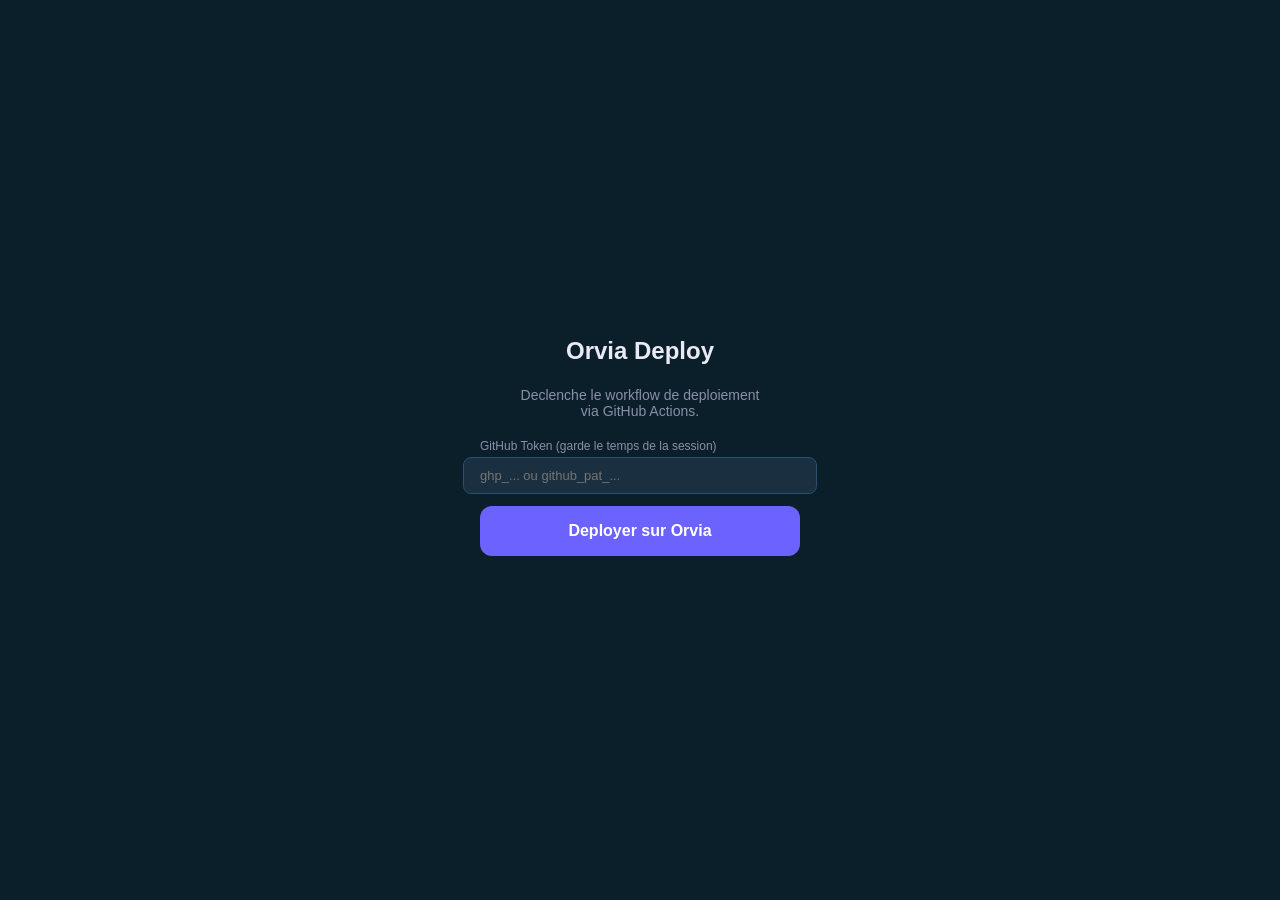
<file: deploy.html>
<!DOCTYPE html>
<html lang="fr">
<head>
<meta charset="UTF-8">
<title>Orvia Deploy</title>
<style>
body{font-family:-apple-system,sans-serif;background:#0b1f2a;color:#e8eaf6;display:flex;flex-direction:column;align-items:center;justify-content:center;min-height:100vh;margin:0;}
h1{font-size:24px;margin-bottom:8px;}
p{color:#8b8fa8;font-size:14px;margin-bottom:20px;text-align:center;}
input{background:#1a2f3f;border:1px solid #2a4f6f;color:#e8eaf6;padding:10px 16px;border-radius:8px;width:320px;font-size:13px;margin-bottom:12px;outline:none;}
button{background:#6c63ff;color:#fff;border:none;padding:16px 40px;border-radius:12px;font-size:16px;font-weight:600;cursor:pointer;width:320px;}
button:disabled{opacity:.5;cursor:default;}
#log{margin-top:24px;font-size:13px;max-width:420px;text-align:center;line-height:1.6;}
.ok{color:#3ecf8e;}.err{color:#ff6584;}.info{color:#8b8fa8;}
label{color:#8b8fa8;font-size:12px;align-self:flex-start;margin-left:calc(50% - 160px);margin-bottom:4px;}
</style>
</head>
<body>
<h1>Orvia Deploy</h1>
<p>Declenche le workflow de deploiement<br>via GitHub Actions.</p>
<label>GitHub Token (garde le temps de la session)</label>
<input id="tok" type="password" placeholder="ghp_... ou github_pat_..." />
<button id="btn" onclick="deploy()">Deployer sur Orvia</button>
<div id="log"></div>
<script>
const REPO='willOu/orvia-app';
const BASE='https://api.github.com/repos/'+REPO;
const WORKFLOW='deploy-manual.yml';

window.onload=function(){
  const saved=sessionStorage.getItem('orvia_token');
  if(saved) document.getElementById('tok').value=saved;
};

async function deploy(){
  const tok=document.getElementById('tok').value.trim();
  if(!tok){log('Veuillez saisir un token GitHub.','err');return;}
  sessionStorage.setItem('orvia_token',tok);
  document.getElementById('btn').disabled=true;
  const logEl=document.getElementById('log');
  logEl.innerHTML='';
  function log(msg,cls='info'){const dv=document.createElement('div');dv.className=cls;dv.textContent=msg;logEl.appendChild(dv);}
  log('Declenchement du workflow...');
  try{
    const r=await fetch(BASE+'/actions/workflows/'+WORKFLOW+'/dispatches',{
      method:'POST',
      headers:{'Authorization':'Bearer '+tok,'Content-Type':'application/json','Accept':'application/vnd.github+json'},
      body:JSON.stringify({ref:'main'})
    });
    if(r.status===204){
      log('Workflow lance avec succes !','ok');
      log('Rendez-vous sur GitHub Actions pour suivre le deploiement.');
    } else {
      const e=await r.text();
      log('Erreur '+r.status+': '+e,'err');
    }
  }catch(e){
    log('Erreur reseau: '+e,'err');
  }
  document.getElementById('btn').disabled=false;
}
</script>
</body>
</html>
</file>
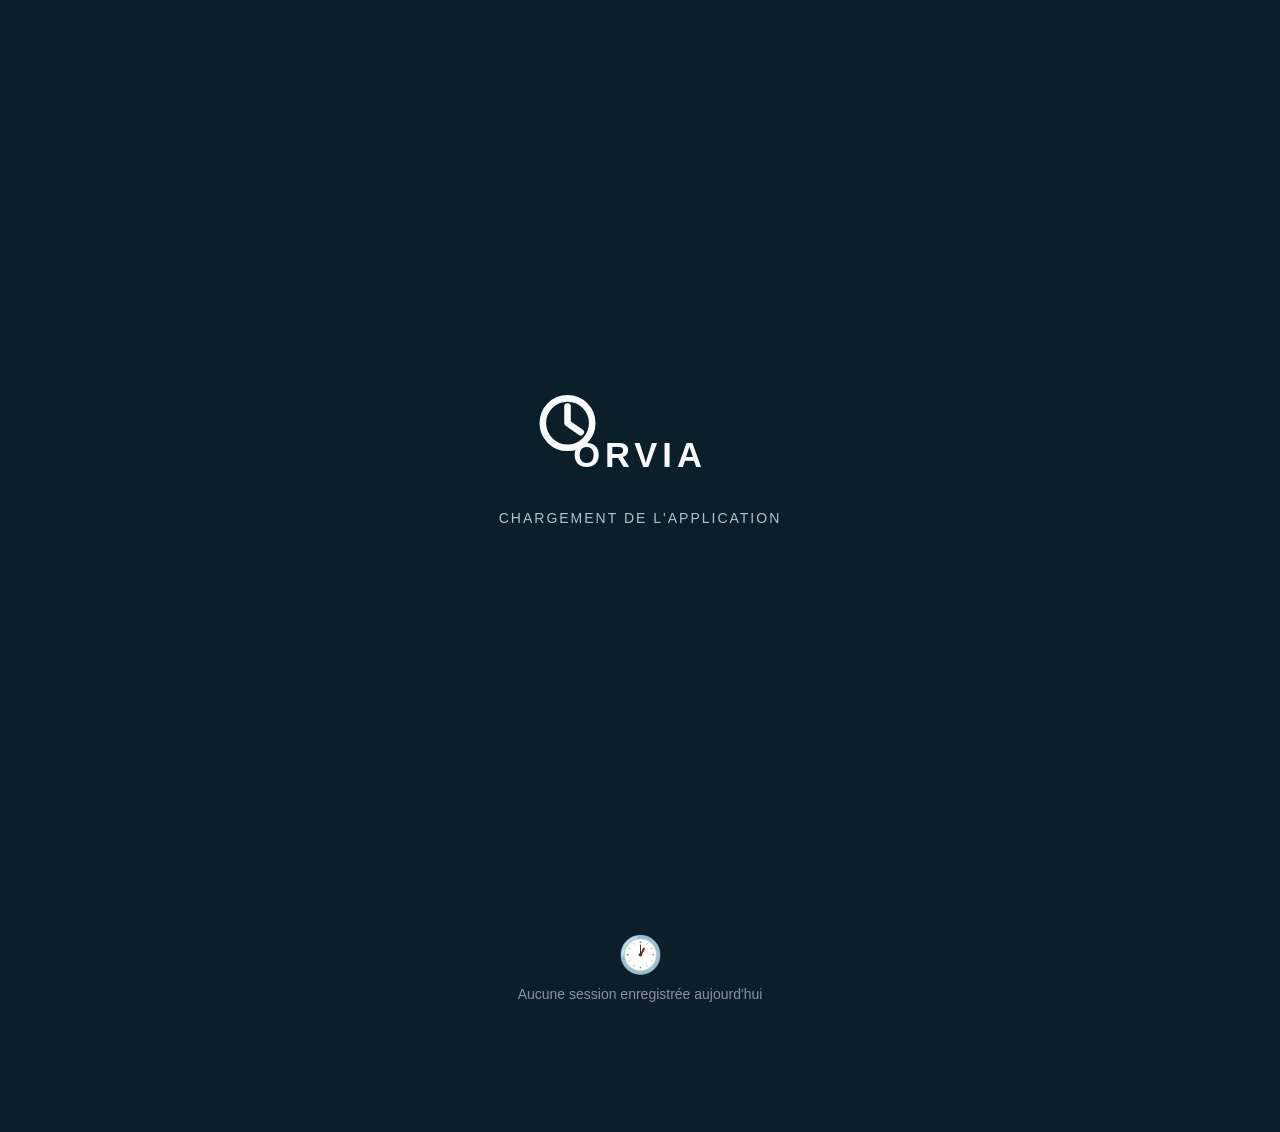
<file: index_1.html>
<!DOCTYPE html>
<html lang="fr">
<head>
<meta charset="UTF-8">
<meta name="viewport" content="width=device-width, initial-scale=1.0, viewport-fit=cover">
<meta name="apple-mobile-web-app-capable" content="yes">
<meta name="apple-mobile-web-app-status-bar-style" content="black-translucent">
<meta name="apple-mobile-web-app-title" content="Heures">
<title>Orvia</title>

<meta name="theme-color" content="#0b1f2a">
<link rel="manifest" href="manifest.webmanifest">
<link rel="apple-touch-icon" href="icon-192.png">

<style>
  * { box-sizing: border-box; margin: 0; padding: 0; }

  :root {
    --bg: #0b1f2a;
    --surface: #0b1f2a;
    --card: #0b1f2a;
    --border: #2e3248;
    --accent: #6c63ff;
    --accent2: #ff6584;
    --green: #3ecf8e;
    --orange: #f59e0b;
    --text: #e8eaf6;
    --muted: #8b8fa8;
    --radius: 16px;
    --safe-bottom: env(safe-area-inset-bottom, 0px);
  }

  :root.light-mode {
    --bg: #f2f3f8;
    --surface: #ffffff;
    --card: #ffffff;
    --border: #e2e4ec;
    --text: #1a1d29;
    --muted: #6b7280;
  }

  body { transition: background .25s ease, color .25s ease; }
  .settings-card, .stat-card, .session-item { transition: background .25s ease, border-color .25s ease; }

  .switch { position: relative; display: inline-block; width: 30px; height: 17px; flex-shrink: 0; }
  .switch input { opacity: 0; width: 0; height: 0; }
  .switch .slider { position: absolute; cursor: pointer; top: 0; left: 0; right: 0; bottom: 0; background: var(--border); border-radius: 17px; transition: .2s; }
  .switch .slider:before { position: absolute; content: ""; height: 12px; width: 12px; left: 2.5px; bottom: 2.5px; background: white; border-radius: 50%; transition: .2s; }
  .switch input:checked + .slider { background: var(--accent); }
  .switch input:checked + .slider:before { transform: translateX(13px); }

  .modal-overlay { position: fixed; top: 0; left: 0; right: 0; bottom: 0; background: rgba(0,0,0,.55); display: flex; align-items: center; justify-content: center; z-index: 1000; padding: 20px; }
  .modal-box { background: var(--card); border: 1px solid var(--border); border-radius: 16px; padding: 20px; width: 100%; max-width: 340px; }
  .modal-title { font-weight: 800; font-size: 16px; margin-bottom: 14px; color: var(--text); }
  .modal-row { display: flex; flex-direction: column; gap: 6px; margin-bottom: 14px; }
  .modal-row label { font-size: 12px; color: var(--muted); font-weight: 600; }
  .modal-row input { background: var(--bg); border: 1px solid var(--border); border-radius: 8px; padding: 9px 10px; color: var(--text); font-size: 14px; }
  .modal-actions { display: flex; gap: 10px; margin-top: 6px; }
  .modal-actions button { flex: 1; padding: 10px; border-radius: 10px; border: none; font-weight: 700; font-size: 14px; cursor: pointer; }
  .modal-btn-cancel { background: var(--border); color: var(--text); }
  .modal-btn-save { background: var(--accent); color: #fff; }
  .modal-error { color: var(--orange); font-size: 12px; margin-top: -6px; margin-bottom: 10px; display: none; }

  body {
    font-family: -apple-system, BlinkMacSystemFont, 'SF Pro Display', sans-serif;
    background: var(--bg);
    color: var(--text);
    min-height: 100vh;
    min-height: -webkit-fill-available;
    overflow-x: hidden;
  }

  /* ── HEADER ── */
  .header {
    background: var(--surface);
    padding: 56px 20px 16px;
    border-bottom: 1px solid var(--border);
    position: relative;
    text-align: center;
    z-index: 100;
    backdrop-filter: blur(12px);
  }
  .header h1 {
    font-size: 28px;
    font-weight: 700;
    letter-spacing: -0.5px;
    margin: 0;
    width: 100%;
  }
  .header-title {
    width: 100%;
    text-align: center;
    margin: 0;
    padding-top: 2px;
  }
  .header-meta {
    display: flex;
    justify-content: space-between;
    align-items: center;
    margin-top: 2px;
  }
  .header .date {
    font-size: 13px;
    color: var(--muted);
    text-transform: capitalize;
  }
  .version-badge-topright {
    position: absolute;
    top: 12px;
    right: 12px;
    font-size: 10px;
    font-weight: 800;
    padding: 4px 8px;
    border-radius: 999px;
    background: rgba(108,99,255,.16);
    color: var(--accent);
    border: 1px solid rgba(108,99,255,.35);
    letter-spacing: .4px;
  }

  /* ── NAV TABS ── */
  .tabs {
    display: flex;
    background: var(--surface);
    border-bottom: 1px solid var(--border);
    z-index: 99;
  }
  .tab {
    flex: 1;
    padding: 12px;
    text-align: center;
    font-size: 13px;
    font-weight: 600;
    color: var(--muted);
    cursor: pointer;
    border-bottom: 2px solid transparent;
    transition: all .2s;
  }
  .tab.active {
    color: var(--accent);
    border-bottom-color: var(--accent);
  }

  /* ── PAGES ── */
  .page { display: none; padding: 20px 16px calc(90px + var(--safe-bottom)); }
  .page.active { display: block; }

  /* ── CLOCK CARD ── */
  .clock-card {
    background: var(--card);
    border-radius: var(--radius);
    padding: 28px 20px;
    margin-bottom: 16px;
    border: 1px solid var(--border);
    text-align: center;
  }
  .big-time {
    font-size: 56px;
    font-weight: 700;
    letter-spacing: -2px;
    font-variant-numeric: tabular-nums;
    line-height: 1;
    margin-bottom: 6px;
  }
  .big-time.running { color: var(--green); }
  .big-time.paused { color: var(--orange); }
  .elapsed-label {
    font-size: 12px;
    color: var(--muted);
    text-transform: uppercase;
    letter-spacing: 1px;
  }

  /* ── STATUS ROW ── */
  .status-row {
    display: flex;
    gap: 10px;
    margin-bottom: 16px;
  }
  .status-pill {
    flex: 1;
    background: var(--card);
    border: 1px solid var(--border);
    border-radius: 12px;
    padding: 12px;
    text-align: center;
  }
  .status-pill .label { font-size: 11px; color: var(--muted); margin-bottom: 4px; }
  .status-pill .value { font-size: 16px; font-weight: 700; font-variant-numeric: tabular-nums; }

  /* ── BUTTONS ── */
  .btn-row {
    display: flex;
    gap: 10px;
    margin-bottom: 16px;
  }
  .btn {
    flex: 1;
    padding: 16px;
    border-radius: 14px;
    border: none;
    font-size: 15px;
    font-weight: 700;
    cursor: pointer;
    transition: all .15s;
    display: flex;
    align-items: center;
    justify-content: center;
    gap: 8px;
  }
  .btn:active { transform: scale(.96); }
  .btn-start { background: var(--green); color: #0b1f2a; }
  .btn-stop  { background: var(--accent2); color: #fff; }
  .btn-pause { background: var(--orange); color: #0b1f2a; }
  .btn-resume { background: var(--accent); color: #fff; }
  .btn-disabled { background: var(--border); color: var(--muted); pointer-events: none; }

  /* ── NOTE INPUT ── */
  .note-row {
    background: var(--card);
    border: 1px solid var(--border);
    border-radius: 12px;
    display: flex;
    align-items: center;
    padding: 4px 12px;
    gap: 8px;
    margin-bottom: 16px;
  }
  .note-row input {
    flex: 1;
    background: none;
    border: none;
    color: var(--text);
    font-size: 14px;
    padding: 10px 0;
    outline: none;
  }
  .note-row input::placeholder { color: var(--muted); }
  .note-icon { color: var(--muted); font-size: 16px; }

  /* ── TODAY SESSIONS ── */
  .section-title {
    font-size: 13px;
    font-weight: 600;
    color: var(--muted);
    text-transform: uppercase;
    letter-spacing: .8px;
    margin-bottom: 10px;
  }
  .session-item {
    background: var(--card);
    border: 1px solid var(--border);
    border-radius: 12px;
    padding: 14px 16px;
    margin-bottom: 8px;
    display: flex;
    justify-content: space-between;
    align-items: center;
  }
  .session-left .session-time { font-size: 13px; color: var(--muted); }
  .session-left .session-note { font-size: 14px; color: var(--text); margin-top: 2px; }
  .session-duration {
    font-size: 15px;
    font-weight: 700;
    color: var(--green);
    font-variant-numeric: tabular-nums;
  }
  .session-pause-badge {
    font-size: 11px;
    color: var(--orange);
    margin-top: 2px;
    text-align: right;
  }
  .session-delete {
    background: none;
    border: none;
    color: var(--muted);
    font-size: 18px;
    cursor: pointer;
    padding: 4px 8px;
    margin-left: 8px;
  }

  /* ── HISTORY ── */
  .view-selector {
    display: flex;
    background: var(--card);
    border: 1px solid var(--border);
    border-radius: 12px;
    padding: 4px;
    margin-bottom: 16px;
    gap: 4px;
  }
  .view-btn {
    flex: 1;
    padding: 8px;
    border-radius: 9px;
    border: none;
    background: none;
    color: var(--muted);
    font-size: 13px;
    font-weight: 600;
    cursor: pointer;
    transition: all .2s;
  }
  .view-btn.active { background: var(--accent); color: #fff; }
  .day-group { margin-bottom: 20px; }
  .group-header {
    display: flex;
    justify-content: space-between;
    align-items: baseline;
    margin-bottom: 8px;
    padding-bottom: 6px;
    border-bottom: 1px solid var(--border);
  }
  .group-label { font-size: 16px; font-weight: 800; letter-spacing: -.3px; }
  .group-total { font-size: 14px; color: var(--accent); font-weight: 700; }
  .day-subheader {
    display: flex;
    justify-content: space-between;
    align-items: baseline;
    margin: 10px 0 6px;
  }
  .day-sublabel { font-size: 13px; color: var(--muted); font-weight: 600; }
  .day-subtotal { font-size: 13px; color: var(--green); font-weight: 700; }
  .day-header {
    display: flex;
    justify-content: space-between;
    align-items: baseline;
    margin-bottom: 8px;
  }
  .day-label { font-size: 15px; font-weight: 700; }
  .day-total { font-size: 14px; color: var(--accent); font-weight: 700; }

  /* ── GEO ── */
  .geo-badge {
    font-size: 11px;
    color: var(--muted);
    margin-top: 3px;
    display: flex;
    align-items: center;
    gap: 3px;
  }
  .geo-badge a {
    color: var(--accent);
    text-decoration: none;
  }
  .geo-end { color: var(--accent2); }

  /* ── EXPORT ── */
  .export-card {
    background: var(--card);
    border: 1px solid var(--border);
    border-radius: var(--radius);
    padding: 20px;
    margin-bottom: 16px;
  }
  .export-card h3 { font-size: 16px; margin-bottom: 6px; }
  .export-card p { font-size: 13px; color: var(--muted); margin-bottom: 14px; line-height: 1.5; }
  .btn-export {
    width: 100%;
    padding: 14px;
    border-radius: 12px;
    border: none;
    font-size: 14px;
    font-weight: 700;
    cursor: pointer;
    transition: all .15s;
    display: flex;
    align-items: center;
    justify-content: center;
    gap: 8px;
  }
  .btn-export:active { transform: scale(.97); }
  .btn-csv { background: var(--accent); color: #fff; }
  .btn-clear { background: transparent; border: 1px solid var(--accent2) !important; color: var(--accent2); margin-top: 8px; }

  /* ── STATS ── */
  .stats-grid {
    display: grid;
    grid-template-columns: 1fr 1fr;
    gap: 10px;
    margin-bottom: 16px;
  }
  .stat-card {
    background: var(--card);
    border: 1px solid var(--border);
    border-radius: 14px;
    padding: 16px;
  }
  .stat-card .stat-val { font-size: 24px; font-weight: 800; letter-spacing: -1px; }
  .stat-card .stat-lbl { font-size: 12px; color: var(--muted); margin-top: 2px; }
  .stat-card.full { grid-column: 1/-1; }

  /* ── EMPTY STATE ── */
  .empty {
    text-align: center;
    padding: 40px 0;
    color: var(--muted);
    font-size: 14px;
  }
  .empty .emoji { font-size: 36px; margin-bottom: 10px; }

  /* ── TOAST ── */
  .toast {
    position: fixed;
    bottom: calc(80px + var(--safe-bottom));
    left: 50%;
    transform: translateX(-50%) translateY(20px);
    background: var(--green);
    color: #0b1f2a;
    padding: 10px 20px;
    border-radius: 100px;
    font-size: 13px;
    font-weight: 700;
    opacity: 0;
    transition: all .3s;
    z-index: 999;
    white-space: nowrap;
  }
  .toast.show { opacity: 1; transform: translateX(-50%) translateY(0); }

  /* ── CONGES ── */
  .solde-grid {
    display: grid;
    grid-template-columns: 1fr 1fr;
    gap: 10px;
    margin-bottom: 16px;
  }
  .solde-card {
    border-radius: 14px;
    padding: 14px;
    border: 1px solid var(--border);
    position: relative;
  }
  .solde-card .sc-type { font-size: 11px; font-weight: 700; text-transform: uppercase; letter-spacing: .8px; margin-bottom: 6px; }
  .solde-card .sc-nums { display: flex; align-items: baseline; gap: 4px; }
  .solde-card .sc-taken { font-size: 26px; font-weight: 800; }
  .solde-card .sc-total { font-size: 13px; color: var(--muted); }
  .solde-card .sc-bar { height: 4px; border-radius: 2px; background: var(--border); margin-top: 8px; overflow: hidden; }
  .solde-card .sc-fill { height: 100%; border-radius: 2px; transition: width .4s; }
  .solde-card .sc-edit { position: absolute; top: 10px; right: 10px; background: none; border: none; color: var(--muted); font-size: 14px; cursor: pointer; }

  .cal-nav { display: flex; align-items: center; justify-content: space-between; margin-bottom: 12px; }
  .cal-nav button { background: var(--card); border: 1px solid var(--border); color: var(--text); border-radius: 8px; padding: 6px 12px; font-size: 16px; cursor: pointer; }
  .cal-nav .cal-month { font-size: 16px; font-weight: 700; text-transform: capitalize; }
  .cal-grid { display: grid; grid-template-columns: repeat(7,1fr); gap: 3px; margin-bottom: 16px; }
  .cal-dow { text-align: center; font-size: 11px; color: var(--muted); font-weight: 600; padding: 4px 0; }
  .cal-day {
    aspect-ratio: 1;
    display: flex;
    align-items: center;
    justify-content: center;
    border-radius: 8px;
    font-size: 13px;
    font-weight: 500;
    cursor: pointer;
    position: relative;
    transition: background .15s;
  }
  .cal-day:active { transform: scale(.92); }
  .cal-day.today { border: 2px solid var(--accent); font-weight: 800; }
  .cal-day.other-month { color: var(--border); }
  .cal-day.cp    { background: rgba(108,99,255,.35); color: #a89fff; }
  .cal-day.rtt   { background: rgba(62,207,142,.3);  color: #3ecf8e; }
  .cal-day.css   { background: rgba(245,158,11,.3);  color: #f59e0b; }
  .cal-day.csp   { background: rgba(255,101,132,.3); color: #ff6584; }
  .cal-day.work  { background: rgba(62,207,142,.1);  }
  .cal-day.weekend { color: var(--muted); }
  .cal-day.has-conge:hover { opacity: .8; }
  .cal-day-dot { position: absolute; bottom: 3px; width: 4px; height: 4px; border-radius: 50%; background: currentColor; }
  .cal-day.holiday:not(.cp):not(.rtt):not(.css):not(.csp) { background: rgba(255,255,255,.06); border: 1px dashed var(--muted); }
  .cal-day.holiday::after { content: ''; position: absolute; top: 3px; right: 3px; width: 5px; height: 5px; border-radius: 50%; background: #ffd166; }

  .legend { display: flex; flex-wrap: wrap; gap: 8px; margin-bottom: 16px; }
  .legend-item { display: flex; align-items: center; gap: 5px; font-size: 12px; color: var(--muted); }
  .legend-dot { width: 10px; height: 10px; border-radius: 3px; }

  .add-conge-card {
    background: var(--card);
    border: 1px solid var(--border);
    border-radius: var(--radius);
    padding: 16px;
    margin-bottom: 16px;
  }
  .add-conge-card h3 { font-size: 15px; font-weight: 700; margin-bottom: 12px; }
  .form-row { display: flex; flex-direction: column; gap: 10px; }
  .form-field { display: flex; flex-direction: column; gap: 4px; }
  .form-field label { font-size: 12px; color: var(--muted); font-weight: 600; }
  .form-field input, .form-field select {
    background: var(--surface);
    border: 1px solid var(--border);
    border-radius: 10px;
    color: var(--text);
    font-size: 14px;
    padding: 10px 12px;
    outline: none;
    width: 100%;
    -webkit-appearance: none;
  }
  .form-dates { display: grid; grid-template-columns: 1fr 1fr; gap: 10px; }
  .btn-add-conge {
    width: 100%;
    margin-top: 12px;
    padding: 14px;
    border-radius: 12px;
    border: none;
    background: var(--accent);
    color: #fff;
    font-size: 15px;
    font-weight: 700;
    cursor: pointer;
  }
  .conge-list-item {
    background: var(--card);
    border: 1px solid var(--border);
    border-radius: 12px;
    padding: 12px 14px;
    margin-bottom: 8px;
    display: flex;
    justify-content: space-between;
    align-items: center;
  }
  .conge-list-item .cl-type { font-size: 11px; font-weight: 700; text-transform: uppercase; letter-spacing: .5px; margin-bottom: 3px; }
  .conge-list-item .cl-dates { font-size: 13px; color: var(--muted); }
  .conge-list-item .cl-days { font-size: 18px; font-weight: 800; }
  .conge-delete { background: none; border: none; color: var(--muted); font-size: 16px; cursor: pointer; padding: 4px 8px; }

  /* ── REGLAGES ── */
  .settings-card {
    background: var(--card);
    border: 1px solid var(--border);
    border-radius: 14px;
    overflow: hidden;
    margin-bottom: 16px;
  }
  .settings-row {
    display: flex;
    align-items: center;
    justify-content: space-between;
    padding: 14px 16px;
    border-bottom: 1px solid var(--border);
    gap: 12px;
  }
  .settings-row:last-child { border-bottom: none; }
  .settings-row label { font-size: 14px; font-weight: 600; flex:1; }
  .settings-row .settings-dot { width: 10px; height: 10px; border-radius: 3px; flex-shrink:0; }
  .settings-row input[type=number], .settings-row input[type=text] {
    background: var(--surface);
    border: 1px solid var(--border);
    border-radius: 8px;
    color: var(--text);
    font-size: 14px;
    font-weight: 700;
    padding: 6px 10px;
    width: 70px;
    text-align: center;
    outline: none;
  }
  .settings-row input[type=text] { width: 140px; text-align: left; font-weight: 500; }
  /* ── OBJECTIFS ── */
  .objectif-card {
    background: var(--card);
    border: 1px solid var(--border);
    border-radius: 12px;
    padding: 14px 16px;
    margin-bottom: 10px;
  }
  .objectif-header {
    display: flex;
    justify-content: space-between;
    align-items: baseline;
    margin-bottom: 8px;
  }
  .objectif-label { font-size: 13px; font-weight: 600; color: var(--muted); text-transform: uppercase; letter-spacing: .6px; }
  .objectif-values { font-size: 13px; font-weight: 700; font-variant-numeric: tabular-nums; }
  .objectif-bar-bg {
    height: 6px;
    border-radius: 3px;
    background: var(--border);
    overflow: hidden;
  }
  .objectif-bar-fill {
    height: 100%;
    border-radius: 3px;
    transition: width .4s ease;
  }
  .objectif-bar-fill.done { background: var(--green); }
  .objectif-bar-fill.progress { background: var(--accent); }
  .objectif-bar-fill.warning { background: var(--orange); }

  #historyList { transition: opacity .22s ease, transform .22s ease; }
  #historyList.view-transitioning { opacity: 0; transform: translateY(6px); }


@media print { .tabs, .header, .btn-row, .toast, .view-selector { display:none !important; } .page { display:block !important; padding:0 !important; } body { background:#fff !important; color:#000 !important; } }
</style>


</head>
<body><div id='versionBadge' style='position:fixed;top:8px;right:8px;z-index:10002;font-size:10px;font-weight:800;padding:4px 8px;border-radius:999px;background:rgba(108,99,255,.16);color:var(--accent);border:1px solid rgba(108,99,255,.35);letter-spacing:.4px'></div><div id='topSplashLogo' style='position:absolute;left:50%;top:calc(env(safe-area-inset-top, 0px) + 18px);transform:translateX(-50%);width:120px;height:50px;display:flex;justify-content:center;align-items:center;overflow:auto;pointer-events:auto;z-index:9999'><svg xmlns='http://www.w3.org/2000/svg' viewBox='0 0 340 140' width='120' height='50' role='img' aria-label='Orvia' style='display:block;margin:0 auto'><g fill='none' stroke='var(--text)' stroke-width='8' stroke-linecap='round' stroke-linejoin='round'><circle cx='82' cy='58' r='30'></circle><path d='M82 38v20l16 11'></path></g><text x='170' y='100' text-anchor='middle' dominant-baseline='middle' fill='var(--text)' font-family='Inter, Arial, sans-serif' font-size='42' font-weight='800' letter-spacing='6'>ORVIA</text></svg></div><div class="tabs-guard"></div>
<div id="orvia-splash" style="position:fixed;inset:0;z-index:99999;background:#0b1f2a;display:flex;align-items:center;justify-content:center;flex-direction:column;gap:18px;transition:opacity .8s ease, transform .8s ease;text-align:center">
  <div style="display:flex;align-items:center;justify-content:center;width:100%">
    <svg xmlns='http://www.w3.org/2000/svg' viewBox='0 0 340 140' width='280' height='118' role='img' aria-label='' style='display:block;margin:0 auto'>
      <g fill='none' stroke='#f8fafc' stroke-width='8' stroke-linecap='round' stroke-linejoin='round'>
        <circle cx='82' cy='58' r='30'/>
        <path d='M82 38v20l16 11'/>
      </g>
      <text x='170' y='100' text-anchor='middle' dominant-baseline='middle' fill='#f8fafc' font-family='Inter, Arial, sans-serif' font-size='42' font-weight='800' letter-spacing='6'>ORVIA</text>
    </svg>
  </div>
  <div style='color:#b3c3c8;font-family:Inter,Arial,sans-serif;font-size:14px;letter-spacing:2px;text-transform:uppercase;text-align:center'>Chargement de l'application</div>
</div>
<script>
window.addEventListener('load',()=>{const s=document.getElementById('orvia-splash'); if(s){setTimeout(()=>{s.style.opacity='0'; s.style.transform='scale(1.02)'; setTimeout(()=>s.remove(),800);}, 3000);}});
</script>


<div class="header">
  
  <h1 class="header-title"> </h1>
  <div class="header-meta">
    <div class="date" id="headerDate"></div>
    <div class="date" id="headerTime" style="font-variant-numeric:tabular-nums;letter-spacing:.5px"></div>
  </div>
</div>

<div class="tabs">
  <div class="tab active" onclick="switchTab('today')">Aujourd'hui</div>
  <div class="tab" onclick="switchTab('history')">Historique</div>
  <div class="tab" onclick="switchTab('conges')">Congés</div>
  <div class="tab" onclick="switchTab('reglages')">⚙️</div>
</div>

<!-- PAGE TODAY -->
<div class="page active" id="page-today">

  <div class="clock-card">
    <div class="big-time" id="bigTime">00:00:00</div>
    <div class="elapsed-label" id="elapsedLabel">Prêt à démarrer</div>
  </div>

  <div class="status-row">
    <div class="status-pill">
      <div class="label">Arrivée</div>
      <div class="value" id="startTimeDisplay">--:--</div>
    </div>
    <div class="status-pill">
      <div class="label">Pause</div>
      <div class="value" id="pauseDisplay" style="color:var(--orange)">00:00</div>
    </div>
    <div class="status-pill">
      <div class="label">Net</div>
      <div class="value" id="netDisplay" style="color:var(--green)">00:00</div>
    </div>
  </div>

  <div class="btn-row" id="btnRow">
    <button class="btn btn-start" id="mainBtn" onclick="handleMainBtn()">▶ Démarrer</button>
  </div>

  <div class="note-row">
    <span class="note-icon">📝</span>
    <input type="text" id="noteInput" placeholder="Note (ex: réunion client, dev…)" maxlength="60">
  </div>

  <div class="section-title">Objectifs</div>
  <div id="objectifsBlock" style="margin-bottom:16px"></div>

  <div class="section-title">Heures supplémentaires</div>
  <div id="overtimeCard" style="margin-bottom:16px"></div>

  <div class="section-title">Rémunération</div>
  <div id="remunerationCard" style="margin-bottom:16px"></div>

  <div class="section-title">Sessions du jour</div>
  <div id="todaySessions"></div>
  <div class="empty" id="emptyToday" style="display:none">
    <div class="emoji">🕐</div>
    Aucune session enregistrée aujourd'hui
  </div>
</div>

<!-- PAGE HISTORY -->
<div class="page" id="page-history">
  <div id="anomalyBanner" style="display:none;"></div>
  <div class="stats-grid" id="statsGrid"></div>

  <div class="section-title" style="display:flex;justify-content:space-between;align-items:center;">
    <span>Tendance vs objectif</span>
    <div class="view-selector" style="margin:0;width:auto;padding:2px;">
      <button class="view-btn trend-btn active" id="trendBtn7" onclick="setTrendRange(7)">7j</button>
      <button class="view-btn trend-btn" id="trendBtn30" onclick="setTrendRange(30)">30j</button>
    </div>
  </div>
  <div style="background:var(--card);border:1px solid var(--border);border-radius:14px;padding:12px;margin-bottom:16px;position:relative;">
    <canvas id="trendChart" style="width:100%;height:160px;display:block;cursor:pointer;"></canvas>
    <div id="trendTooltip" style="display:none;position:absolute;background:#0b1f2a;border:1px solid var(--accent);border-radius:10px;padding:8px 12px;font-size:12px;color:var(--text);box-shadow:0 4px 16px rgba(0,0,0,.4);pointer-events:none;z-index:10;white-space:nowrap;"></div>
    <div style="display:flex;gap:14px;margin-top:8px;justify-content:center;">
      <div style="display:flex;align-items:center;gap:5px;font-size:11px;color:var(--muted);"><div style="width:10px;height:10px;border-radius:3px;background:var(--accent)"></div>Réalisé</div>
      <div style="display:flex;align-items:center;gap:5px;font-size:11px;color:var(--muted);"><div style="width:14px;height:2px;background:var(--muted)"></div>Objectif</div>
    </div>
  </div>

  <div style="display:flex;justify-content:space-between;align-items:center;gap:10px;margin-bottom:10px;">
    <div class="view-selector" style="margin:0;flex:1;">
      <button class="view-btn active" onclick="setView('day')">Jour</button>
      <button class="view-btn" onclick="setView('week')">Semaine</button>
      <button class="view-btn" onclick="setView('month')">Mois</button>
      <button class="view-btn" onclick="setView('year')">Année</button>
    </div>
    <button onclick="openAddSessionModal()" title="Ajouter une session oubliée" style="background:var(--accent);color:#fff;border:none;border-radius:10px;width:38px;height:38px;font-size:20px;font-weight:700;cursor:pointer;flex-shrink:0;display:flex;align-items:center;justify-content:center;">+</button>
  </div>
  <div id="historyList"></div>
  <div class="empty" id="emptyHistory" style="display:none">
    <div class="emoji">📅</div>
    Aucun historique disponible
  </div>
</div>

<!-- PAGE CONGES -->
<div class="page" id="page-conges">

  <!-- Soldes -->
  <div class="section-title">Soldes annuels</div>
  <div class="solde-grid" id="soldeGrid"></div>

  <!-- Calendrier -->
  <div class="section-title">Calendrier</div>
  <div class="cal-nav">
    <button onclick="calPrev()">‹</button>
    <span class="cal-month" id="calMonth"></span>
    <button onclick="calNext()">›</button>
  </div>
  <div class="legend">
    <div class="legend-item"><div class="legend-dot" style="background:rgba(108,99,255,.5)"></div>CP</div>
    <div class="legend-item"><div class="legend-dot" style="background:rgba(62,207,142,.4)"></div>RTT</div>
    <div class="legend-item"><div class="legend-dot" style="background:rgba(245,158,11,.4)"></div>Sans solde</div>
    <div class="legend-item"><div class="legend-dot" style="background:rgba(255,101,132,.4)"></div>Enfant malade</div>
    <div class="legend-item"><div class="legend-dot" style="background:rgba(62,207,142,.1);border:1px solid var(--border)"></div>Travaillé</div>
    <div class="legend-item"><div class="legend-dot" style="background:rgba(255,255,255,.06);border:1px dashed var(--muted)"></div>Jour férié</div>
  </div>
  <div class="cal-grid" id="calGrid"></div>

  <!-- Ajouter un congé -->
  <div class="add-conge-card">
    <h3>➕ Ajouter un congé</h3>
    <div class="form-row">
      <div class="form-field">
        <label>Type de congé</label>
        <select id="congeType">
          <option value="cp">🟣 Congé payé (CP)</option>
          <option value="rtt">🟢 RTT</option>
          <option value="css">🟡 Congé sans solde</option>
          <option value="csp">🔴 Enfant malade</option>
        </select>
      </div>
      <div class="form-dates">
        <div class="form-field">
          <label>Du</label>
          <input type="date" id="congeStart">
        </div>
        <div class="form-field">
          <label>Au</label>
          <input type="date" id="congeEnd">
        </div>
      </div>
      <div class="form-field">
        <label>Note (optionnel)</label>
        <input type="text" id="congeNote" placeholder="ex: vacances été…">
      </div>
    </div>
    <button class="btn-add-conge" onclick="addConge()">Enregistrer</button>
  </div>

  <!-- Liste des congés -->
  <div class="section-title">Congés enregistrés</div>
  <div id="congeList"></div>
  <div class="empty" id="emptyConges" style="display:none">
    <div class="emoji">🏖</div>
    Aucun congé enregistré
  </div>

</div>

<!-- PAGE REGLAGES -->
<div class="page" id="page-reglages">

  <div class="settings-card" style="margin-bottom:10px;">
    <div class="settings-row" style="cursor:pointer;" onclick="openObjectifsSettings()">
      <label style="font-weight:800;color:var(--accent);">Objectifs</label>
      <div class="settings-summary">Durée cible par jour et par semaine</div>
    </div>
  </div>

  <div class="settings-card" style="margin-bottom:10px;">
    <div class="settings-row" style="cursor:pointer;" onclick="openOvertimeSettings()">
      <label style="font-weight:800;color:var(--accent);">Heures supplémentaires</label>
      <div class="settings-summary">Solde cumulé et récupérations</div>
    </div>
  </div>

  <div class="settings-card" style="margin-bottom:10px;">
    <div class="settings-row" style="cursor:pointer;" onclick="openRemunerationSettings()">
      <label style="font-weight:800;color:var(--accent);">Rémunération</label>
      <div class="settings-summary">Taux horaire et majoration heures sup</div>
    </div>
  </div>

  <div class="settings-card" style="margin-bottom:10px;">
    <div class="settings-row" style="cursor:pointer;" onclick="openArrondiSettings()">
      <label style="font-weight:800;color:var(--accent);">Arrondi des pointages</label>
      <div class="settings-summary">Arrondir les sessions au quart d'heure</div>
    </div>
  </div>

  <div class="settings-card" style="margin-bottom:10px;">
    <div class="settings-row" style="cursor:pointer;" onclick="openInactiviteSettings()">
      <label style="font-weight:800;color:var(--accent);">Session oubliée</label>
      <div class="settings-summary">Détecter un chrono resté lancé trop longtemps</div>
    </div>
  </div>

  <div class="settings-card" style="margin-bottom:10px;">
    <div class="settings-row">
      <label style="font-weight:800;color:var(--accent);">Résumé du jour</label>
      <label class="switch">
        <input type="checkbox" id="resumeJourEnabled" onchange="onResumeJourToggle()">
        <span class="slider"></span>
      </label>
    </div>
    <div class="settings-summary" style="padding:0 16px 12px;">Affiche le résumé de la veille à la toute première ouverture de l'app</div>
  </div>

  <div class="settings-card" style="margin-bottom:10px;">
    <div class="settings-row" style="cursor:pointer;" onclick="openCongesSettings()">
      <label style="font-weight:800;color:var(--accent);">Congés</label>
      <div class="settings-summary">Quotas annuels et noms des types</div>
    </div>
  </div>

  <div class="settings-card" style="margin-bottom:10px;">
    <div class="settings-row" style="cursor:pointer;" onclick="openThemeSettings()">
      <label style="font-weight:800;color:var(--accent);">Thème</label>
      <div class="settings-summary">Choisir la couleur d'accent de l'application</div>
    </div>
  </div>

  <div class="settings-card" style="margin-bottom:10px;">
    <div class="settings-row" style="cursor:pointer;" onclick="openReminderSettings()">
      <label style="font-weight:800;color:var(--accent);">Rappel</label>
      <div class="settings-summary" id="reminderSummary">Notification si aucune session démarrée</div>
    </div>
  </div>

  <div class="settings-card" style="margin-bottom:10px;">
    <div class="settings-row" style="cursor:pointer;" onclick="openAboutSettings()">
      <label style="font-weight:800;color:var(--accent);">A propos</label>
      <div class="settings-summary">Informations sur l'application</div>
    </div>
  </div>
  <div class="settings-card" style="margin-bottom:10px;">
    <div class="settings-row" style="cursor:pointer;" onclick="openExportSettings()">
      <label style="font-weight:800;color:var(--accent);">Exporter en PDF</label>
      <div class="settings-summary">Exporter l'application en PDF</div>
    </div>
  </div>
  <div class="settings-card" style="margin-bottom:10px;">
    <div class="settings-row" style="cursor:pointer;" onclick="openExportListSettings()">
      <label style="font-weight:800;color:var(--accent);">Exporter les données</label>
      <div class="settings-summary">CSV, Excel ou copier le résumé</div>
    </div>
  
  
  </div>
  <div class="settings-card" style="margin-bottom:10px;">
    <div class="settings-row" style="cursor:pointer;" onclick="openBackupSettings()">
      <label style="font-weight:800;color:var(--accent);">Sauvegarde</label>
      <div class="settings-summary">Exporter ou importer toutes les données</div>
    </div>
  </div>
  <div class="settings-card" style="margin-bottom:10px;">
    <div class="settings-row" style="cursor:pointer;" onclick="openClearSettings()">
      <label style="font-weight:800;color:var(--accent2);">Effacer les données</label>
      <div class="settings-summary">Supprimer définitivement tout l'historique</div>
    </div>
  </div>






</div>


<div class="page" id="page-conges-settings">
  <div class="section-title">Congés</div>
<div class="settings-card" style="margin-bottom:10px;">
    <div class="settings-row" style="cursor:pointer;" onclick="switchTab('reglages')">
      <label>← Retour</label>
      <div class="settings-summary">Revenir aux réglages</div>
    </div>
  </div>
<div class="section-title">Quotas annuels de congés</div>
  <div style="margin-bottom:20px" id="quotaCards"></div>
  <div class="section-title">Noms des types de congés</div>
  <div id="labelCards"></div>
</div>


<div class="page" id="page-about-settings">
  <div class="section-title">A propos</div>
  <div class="settings-card" style="margin-bottom:10px;">
    <div class="settings-row" style="cursor:pointer;" onclick="switchTab('reglages')">
      <label>← Retour</label>
      <div class="settings-summary">Revenir aux réglages</div>
    </div>
  </div>
  <div class="settings-card" style="margin-bottom:10px;">
    <div class="settings-row"><label>Créateur</label><div class="settings-summary">PERRIER William</div></div>
    <div class="settings-row"><label>Génération</label><div class="settings-summary">Généré par IA avec l'aide de Perplexity</div></div>
    <div class="settings-row"><label>Version</label><div class="settings-summary" id="aboutVersionLabel">—</div></div>
  </div>
  <div class="settings-card">
    <div class="settings-row" style="cursor:pointer;" onclick="openChangelogSettings()">
      <label style="font-weight:800;color:var(--accent);">Historique des versions</label>
      <div class="settings-summary">Voir le journal des changements</div>
    </div>
  </div>
</div>

<div class="page" id="page-changelog-settings">
  <div class="section-title">Historique des versions</div>
  <div class="settings-card" style="margin-bottom:10px;">
    <div class="settings-row" style="cursor:pointer;" onclick="switchTab('about-settings')">
      <label>← Retour</label>
      <div class="settings-summary">Revenir à propos</div>
    </div>
  </div>
  <div id="changelogList"></div>
</div>

<div class="page" id="page-overtime-settings">
  <div class="section-title">Heures supplémentaires</div>
  <div class="settings-card" style="margin-bottom:10px;">
    <div class="settings-row" style="cursor:pointer;" onclick="switchTab('reglages')">
      <label>← Retour</label>
      <div class="settings-summary">Revenir aux réglages</div>
    </div>
  </div>

  <div id="overtimeCardSettings" style="margin-bottom:16px"></div>

  <div class="settings-card" style="margin-bottom:16px;padding:14px;">
    <div style="font-size:13px;color:var(--muted);margin-bottom:12px;">Enregistrer une récupération (heures posées pour compenser le solde).</div>
    <div style="display:flex;gap:8px;margin-bottom:10px;">
      <input type="number" id="recupHours" placeholder="Heures" min="0" max="24" style="flex:1;padding:10px;border-radius:10px;border:1px solid var(--border);background:var(--card);color:var(--text);">
      <input type="number" id="recupMinutes" placeholder="Minutes" min="0" max="59" style="flex:1;padding:10px;border-radius:10px;border:1px solid var(--border);background:var(--card);color:var(--text);">
    </div>
    <input type="text" id="recupNote" placeholder="Note (optionnel)" maxlength="80" style="width:100%;padding:10px;border-radius:10px;border:1px solid var(--border);background:var(--card);color:var(--text);margin-bottom:10px;">
    <button class="btn-add-conge" onclick="submitRecuperation()">Enregistrer la récupération</button>
  </div>

  <div class="section-title">Historique des récupérations</div>
  <div id="recuperationsList"></div>
</div>

<div class="page" id="page-remuneration-settings">
  <div class="section-title">Rémunération</div>
  <div class="settings-card" style="margin-bottom:10px;">
    <div class="settings-row" style="cursor:pointer;" onclick="switchTab('reglages')">
      <label>← Retour</label>
      <div class="settings-summary">Revenir aux réglages</div>
    </div>
  </div>

  <div class="settings-card" style="margin-bottom:10px;">
    <div class="settings-row">
      <label style="font-weight:700">Activer la rémunération</label>
      <label class="switch">
        <input type="checkbox" id="remunerationEnabled" onchange="onRemunerationToggle()">
        <span class="slider"></span>
      </label>
    </div>
  </div>

  <div class="settings-card" style="margin-bottom:16px;padding:14px;">
    <div class="form-field">
      <label>Taux horaire de base (€/h)</label>
      <input type="number" id="tauxHoraireInput" min="0" step="0.01" placeholder="ex: 15.50" onchange="onTauxHoraireChange()" style="background:var(--surface);border:1px solid var(--border);border-radius:10px;color:var(--text);font-size:14px;padding:10px 12px;outline:none;width:100%;">
    </div>
  </div>

  <div class="section-title">Tranches horaires hebdomadaires</div>
  <div class="settings-card" style="margin-bottom:16px;padding:14px;">
    <div class="form-row" style="display:flex;gap:10px;margin-bottom:14px;">
      <div class="form-field" style="flex:1;">
        <label>Seuil tranche 1 (h)</label>
        <input type="number" id="seuil1Input" min="0" max="80" step="1" placeholder="35" onchange="onSeuil1Change()" style="background:var(--surface);border:1px solid var(--border);border-radius:10px;color:var(--text);font-size:14px;padding:10px 12px;outline:none;width:100%;">
      </div>
      <div class="form-field" style="flex:1;">
        <label>Seuil tranche 2 (h)</label>
        <input type="number" id="seuil2Input" min="0" max="80" step="1" placeholder="39" onchange="onSeuil2Change()" style="background:var(--surface);border:1px solid var(--border);border-radius:10px;color:var(--text);font-size:14px;padding:10px 12px;outline:none;width:100%;">
      </div>
    </div>

    <div class="form-field" style="margin-bottom:14px;">
      <label id="labelTranche1">Majoration tranche 35h–39h (%)</label>
      <input type="number" id="majorationTranche1Input" min="0" max="200" step="1" placeholder="25" onchange="onMajorationTranche1Change()" style="background:var(--surface);border:1px solid var(--border);border-radius:10px;color:var(--text);font-size:14px;padding:10px 12px;outline:none;width:100%;">
    </div>

    <div class="form-field">
      <label id="labelTranche2">Majoration au-delà de 39h (%)</label>
      <input type="number" id="majorationTranche2Input" min="0" max="200" step="1" placeholder="50" onchange="onMajorationTranche2Change()" style="background:var(--surface);border:1px solid var(--border);border-radius:10px;color:var(--text);font-size:14px;padding:10px 12px;outline:none;width:100%;">
    </div>

    <div style="font-size:11px;color:var(--muted);margin-top:10px;line-height:1.4;">
      Les heures travaillées dans la semaine sont réparties automatiquement entre ces tranches selon le barème légal ou ton propre accord d'entreprise.
    </div>
  </div>

  <div class="section-title">Salaire net</div>
  <div class="settings-card" style="margin-bottom:10px;">
    <div class="settings-row">
      <label style="font-weight:700">Estimer le net après impôts</label>
      <label class="switch">
        <input type="checkbox" id="netEnabledInput" onchange="onNetEnabledToggle()">
        <span class="slider"></span>
      </label>
    </div>
  </div>

  <div class="settings-card" style="margin-bottom:16px;padding:14px;">
    <div class="form-field">
      <label>Taux d'imposition estimé (%)</label>
      <input type="number" id="tauxImpositionInput" min="0" max="100" step="1" placeholder="22" onchange="onTauxImpositionChange()" style="background:var(--surface);border:1px solid var(--border);border-radius:10px;color:var(--text);font-size:14px;padding:10px 12px;outline:none;width:100%;">
    </div>
    <div style="font-size:11px;color:var(--muted);margin-top:10px;line-height:1.4;">
      Estimation simplifiée (prélèvement forfaitaire). Pour un calcul précis, réfère-toi à ton bulletin de paie ou à un simulateur officiel.
    </div>
  </div>
</div>

<div class="page" id="page-arrondi-settings">
  <div class="section-title">Arrondi des pointages</div>
  <div class="settings-card" style="margin-bottom:10px;">
    <div class="settings-row" style="cursor:pointer;" onclick="switchTab('reglages')">
      <label>← Retour</label>
      <div class="settings-summary">Revenir aux réglages</div>
    </div>
  </div>

  <div class="settings-card" style="margin-bottom:10px;">
    <div class="settings-row">
      <label style="font-weight:700">Activer l'arrondi</label>
      <label class="switch">
        <input type="checkbox" id="arrondiEnabled" onchange="onArrondiEnabledToggle()">
        <span class="slider"></span>
      </label>
    </div>
  </div>

  <div class="settings-card" style="margin-bottom:16px;padding:14px;">
    <div class="form-field" style="margin-bottom:14px;">
      <label>Précision de l'arrondi</label>
      <select id="arrondiMinutesSelect" onchange="onArrondiMinutesChange()" style="background:var(--surface);border:1px solid var(--border);border-radius:10px;color:var(--text);font-size:14px;padding:10px 12px;outline:none;width:100%;">
        <option value="5">5 minutes</option>
        <option value="10">10 minutes</option>
        <option value="15">15 minutes (quart d'heure)</option>
        <option value="30">30 minutes</option>
      </select>
    </div>

    <div class="form-field">
      <label>Mode d'arrondi</label>
      <select id="arrondiModeSelect" onchange="onArrondiModeChange()" style="background:var(--surface);border:1px solid var(--border);border-radius:10px;color:var(--text);font-size:14px;padding:10px 12px;outline:none;width:100%;">
        <option value="nearest">Au plus proche (neutre)</option>
        <option value="favor_salarie">En ma faveur (arrivée tôt, départ tard)</option>
        <option value="favor_entreprise">Strict (arrivée tard, départ tôt)</option>
      </select>
    </div>

    <div style="font-size:11px;color:var(--muted);margin-top:10px;line-height:1.4;">
      L'arrondi s'applique automatiquement à chaque session terminée (chrono) ou ajoutée manuellement. Les sessions déjà enregistrées ne sont pas modifiées rétroactivement.
    </div>
  </div>
</div>

<div class="page" id="page-inactivite-settings">
  <div class="section-title">Session oubliée</div>
  <div class="settings-card" style="margin-bottom:10px;">
    <div class="settings-row" style="cursor:pointer;" onclick="switchTab('reglages')">
      <label>← Retour</label>
      <div class="settings-summary">Revenir aux réglages</div>
    </div>
  </div>

  <div class="settings-card" style="margin-bottom:10px;">
    <div class="settings-row">
      <label style="font-weight:700">Activer la détection</label>
      <label class="switch">
        <input type="checkbox" id="inactiviteEnabled" onchange="onInactiviteEnabledToggle()">
        <span class="slider"></span>
      </label>
    </div>
  </div>

  <div class="settings-card" style="margin-bottom:16px;padding:14px;">
    <div class="form-field">
      <label>Alerter après (heures)</label>
      <select id="inactiviteSeuilSelect" onchange="onInactiviteSeuilChange()" style="background:var(--surface);border:1px solid var(--border);border-radius:10px;color:var(--text);font-size:14px;padding:10px 12px;outline:none;width:100%;">
        <option value="6">6 heures</option>
        <option value="10">10 heures</option>
        <option value="12">12 heures</option>
        <option value="16">16 heures</option>
        <option value="20">20 heures</option>
      </select>
    </div>

    <div style="font-size:11px;color:var(--muted);margin-top:10px;line-height:1.4;">
      Si le chrono reste lancé plus longtemps que ce seuil (arrivée sur l'app ou retour depuis un autre écran), Orvia te propose de corriger l'heure de fin.
    </div>
  </div>
</div>

<div class="page" id="page-theme-settings">
  <div class="section-title">Thème</div>
  <div class="settings-card" style="margin-bottom:10px;">
    <div class="settings-row" style="cursor:pointer;" onclick="switchTab('reglages')">
      <label>← Retour</label>
      <div class="settings-summary">Revenir aux réglages</div>
    </div>
  </div>
  <div class="settings-card" style="margin-bottom:10px;padding:14px;">
    <div style="font-size:13px;color:var(--muted);margin-bottom:12px;">Apparence générale de l'application.</div>
    <div id="modeSwitch" style="display:flex;gap:10px;"></div>
  </div>
  <div class="settings-card" style="margin-bottom:10px;padding:14px;">
    <div style="font-size:13px;color:var(--muted);margin-bottom:12px;">Choisis la couleur d'accent principale de l'application.</div>
    <div id="themeSwatches" style="display:grid;grid-template-columns:repeat(4,1fr);gap:12px;"></div>
  </div>
  <div class="settings-card" style="margin-bottom:10px;">
    <div class="settings-row" style="cursor:pointer;" onclick="exportThemeBackup()">
      <label style="font-weight:800;color:var(--accent);">Exporter le thème</label>
      <div class="settings-summary">Sauvegarder couleur et mode dans un fichier</div>
    </div>
  </div>
  <div class="settings-card">
    <div class="settings-row" style="cursor:pointer;" onclick="document.getElementById('themeImportInput').click()">
      <label style="font-weight:800;color:var(--accent);">Importer le thème</label>
      <div class="settings-summary">Restaurer une apparence sauvegardée</div>
    </div>
    <input type="file" id="themeImportInput" accept="application/json" style="display:none;" onchange="importThemeBackup(event)">
  </div>
</div>

<div class="page" id="page-reminder-settings">
  <div class="section-title">Rappel</div>
  <div class="settings-card" style="margin-bottom:10px;">
    <div class="settings-row" style="cursor:pointer;" onclick="switchTab('reglages')">
      <label>← Retour</label>
      <div class="settings-summary">Revenir aux réglages</div>
    </div>
  </div>
  <div class="settings-card" style="margin-bottom:10px;padding:14px;">
    <div class="settings-row" style="margin-bottom:10px;">
      <label style="font-weight:700;">Activer le rappel</label>
      <label class="switch">
        <input type="checkbox" id="reminderEnabled" onchange="onReminderToggle()">
        <span class="slider"></span>
      </label>
    </div>
    <div style="font-size:13px;color:var(--muted);margin-bottom:10px;">Reçois une notification si aucune session n'a démarré à l'heure choisie.</div>
    <div class="settings-row">
      <label>Heure du rappel</label>
      <input type="time" id="reminderTime" value="09:30" onchange="onReminderTimeChange()" style="background:var(--card);border:1px solid var(--border);border-radius:8px;padding:6px 10px;color:var(--text);">
    </div>
  </div>
</div>

<div class="toast" id="toast"></div>

<div class="modal-overlay" id="editTimeModal" style="display:none;">
  <div class="modal-box">
    <div class="modal-title">Modifier les horaires</div>
    <div class="modal-row">
      <label>Date</label>
      <input type="date" id="editTimeDate">
    </div>
    <div class="modal-row">
      <label>Heure de début</label>
      <input type="time" id="editTimeStart">
    </div>
    <div class="modal-row">
      <label>Heure de fin</label>
      <input type="time" id="editTimeEnd">
    </div>
    <div class="modal-error" id="editTimeError"></div>
    <div class="modal-actions">
      <button class="modal-btn-cancel" onclick="closeEditTimeModal()">Annuler</button>
      <button class="modal-btn-save" onclick="saveEditTimeModal()">Enregistrer</button>
    </div>
  </div>
</div>

<div class="modal-overlay" id="calDayDetailModal" style="display:none;">
  <div class="modal-box" id="calDayDetailBox"></div>
</div>

<div class="modal-overlay" id="dailySummaryModal" style="display:none;">
  <div class="modal-box">
    <div class="modal-title">👋 Résumé de ta journée d'hier</div>
    <div id="dailySummaryContent"></div>
    <div class="modal-actions">
      <button class="modal-btn-save" onclick="closeDailySummaryModal()" style="width:100%;">Fermer</button>
    </div>
  </div>
</div>

<div class="modal-overlay" id="forgottenSessionModal" style="display:none;">
  <div class="modal-box">
    <div class="modal-title">⏰ Session peut-être oubliée ?</div>
    <div style="font-size:13px;color:var(--muted);margin-bottom:14px;line-height:1.4;">
      Ton chrono tourne depuis longtemps. Démarré à <strong id="forgottenSessionStart"></strong>, soit <strong id="forgottenSessionElapsed"></strong> écoulées.
    </div>
    <div class="modal-row">
      <label>Corriger l'heure de fin</label>
      <input type="time" id="forgottenSessionEndTime">
    </div>
    <div class="modal-error" id="forgottenSessionError"></div>
    <div class="modal-actions">
      <button class="modal-btn-cancel" onclick="keepForgottenSessionRunning()">Laisser tourner</button>
      <button class="modal-btn-save" onclick="fixForgottenSessionEnd()">Corriger et terminer</button>
    </div>
  </div>
</div>

<div class="modal-overlay" id="addSessionModal" style="display:none;">
  <div class="modal-box">
    <div class="modal-title">Ajouter une session</div>
    <div class="modal-row">
      <label>Date</label>
      <input type="date" id="addSessionDate">
    </div>
    <div class="modal-row">
      <label>Heure de début</label>
      <input type="time" id="addSessionStart">
    </div>
    <div class="modal-row">
      <label>Heure de fin</label>
      <input type="time" id="addSessionEnd">
    </div>
    <div class="modal-row">
      <label>Pause (minutes)</label>
      <input type="number" id="addSessionPause" min="0" value="0">
    </div>
    <div class="modal-row">
      <label>Note (optionnel)</label>
      <input type="text" id="addSessionNote" maxlength="60" placeholder="ex: réunion client, dev…">
    </div>
    <div class="modal-error" id="addSessionError"></div>
    <div class="modal-actions">
      <button class="modal-btn-cancel" onclick="closeAddSessionModal()">Annuler</button>
      <button class="modal-btn-save" onclick="saveAddSessionModal()">Ajouter</button>
    </div>
  </div>
</div>

<div class="page" id="page-export-settings">
  <div class="section-title">Exporter en PDF</div>
  <div class="settings-card" style="margin-bottom:10px;">
    <div class="settings-row" style="cursor:pointer;" onclick="switchTab('reglages')">
      <label>← Retour</label>
      <div class="settings-summary">Revenir aux réglages</div>
    </div>
  </div>
  <div class="settings-card">
    <div class="settings-row" style="cursor:pointer;" onclick="exportPDF()">
      <label style="font-weight:800;color:var(--accent);">Exporter en PDF</label>
      <div class="settings-summary">Ouvre la boîte d’impression. Choisir “Enregistrer en PDF”</div>
    </div>
  </div>
</div>

<div class="page" id="page-export-list-settings">
  <div class="section-title">Exporter en CSV</div>
  <div class="settings-card" style="margin-bottom:10px;">
    <div class="settings-row" style="cursor:pointer;" onclick="switchTab('reglages')">
      <label>← Retour</label>
      <div class="settings-summary">Revenir aux réglages</div>
    </div>
  </div>
  <div class="settings-card" style="margin-bottom:10px;">
    <div class="settings-row" style="cursor:pointer;" onclick="exportCSV()">
      <label style="font-weight:800;color:var(--accent);">Télécharger le CSV</label>
      <div class="settings-summary">Toutes les sessions en fichier CSV</div>
    </div>
  </div>
  <div class="settings-card" style="margin-bottom:10px;">
    <div class="settings-row" style="cursor:pointer;" onclick="exportXLSX()">
      <label style="font-weight:800;color:var(--accent);">Télécharger l'Excel (.xlsx)</label>
      <div class="settings-summary">Toutes les sessions en fichier Excel mis en forme</div>
    </div>
  </div>
  <div class="settings-card">
    <div class="settings-row" style="cursor:pointer;" onclick="copyWeekSummary()">
      <label style="font-weight:800;color:var(--accent);">Copier le résumé</label>
      <div class="settings-summary">Résumé hebdomadaire à copier</div>
    </div>
  </div>
</div>

<div class="page" id="page-clear-settings">
  <div class="section-title">Effacer les données</div>
  <div class="settings-card" style="margin-bottom:10px;">
    <div class="settings-row" style="cursor:pointer;" onclick="switchTab('reglages')">
      <label>← Retour</label>
      <div class="settings-summary">Revenir aux réglages</div>
    </div>
  </div>
  <div class="settings-card">
    <div class="settings-row" style="cursor:pointer;" onclick="clearAll()">
      <label style="font-weight:800;color:var(--accent2);">Effacer tout l'historique</label>
      <div class="settings-summary">Suppression définitive et irréversible</div>
    </div>
  </div>
</div>

<div class="page" id="page-backup-settings">
  <div class="section-title">Sauvegarde</div>
  <div class="settings-card" style="margin-bottom:10px;">
    <div class="settings-row" style="cursor:pointer;" onclick="switchTab('reglages')">
      <label>← Retour</label>
      <div class="settings-summary">Revenir aux réglages</div>
    </div>
  </div>
  <div class="settings-card" style="margin-bottom:10px;">
    <div class="settings-row" style="cursor:pointer;" onclick="exportBackup()">
      <label style="font-weight:800;color:var(--accent);">⬇ Exporter la sauvegarde</label>
      <div class="settings-summary">Télécharge un fichier .json avec sessions et congés</div>
    </div>
  </div>
  <div class="settings-card" style="margin-bottom:10px;">
    <div class="settings-row" style="cursor:pointer;" onclick="document.getElementById('importFileInput').click()">
      <label style="font-weight:800;color:var(--accent);">⬆ Importer une sauvegarde</label>
      <div class="settings-summary">Restaure sessions et congés depuis un .json</div>
    </div>
    <input type="file" id="importFileInput" accept=".json" style="display:none" onchange="importBackup(event)">
  </div>
  <div class="section-title">Sauvegarde automatique</div>
  <div class="settings-card" id="autoBackupSettingsCard"></div>
  <div class="section-title" style="margin-top:16px;">Historique des versions</div>
  <div class="settings-card" style="margin-bottom:10px;">
    <div class="settings-row" style="cursor:pointer;" onclick="manualVersionSnapshot()">
      <label style="font-weight:800;color:var(--accent);">＋ Créer un point de restauration</label>
      <div class="settings-summary">Enregistre l'état actuel dans l'historique</div>
    </div>
  </div>
  <div class="settings-card" id="versionHistoryList"></div>
</div>

<div class="page" id="page-objectifs-settings">
  <div class="section-title">Objectifs</div>
  <div class="settings-card" style="margin-bottom:10px;">
    <div class="settings-row" style="cursor:pointer;" onclick="switchTab('reglages')">
      <label>← Retour</label>
      <div class="settings-summary">Revenir aux réglages</div>
    </div>
  </div>
  <div class="settings-card" style="margin-bottom:10px;">
    <div class="settings-row">
      <div class="settings-dot" style="background:var(--green)"></div>
      <label>Objectif hebdomadaire</label>
      <div class="settings-summary" id="objectifSemAuto" style="font-weight:700;color:var(--text)">—</div>
    </div>
    <div class="settings-summary" style="padding:8px 16px 12px;font-size:11px;margin-top:0;line-height:1.4;">Calculé automatiquement à partir des objectifs par jour ci-dessous</div>
  </div>
  <div class="section-title" style="margin-top:20px;">Objectif par jour de la semaine</div>
  <div class="settings-card" id="objectifsParJourCard"></div>
</div>

<script>
// ── STATE ──
let state = {
  status: 'idle',
  startTs: null,
  pauseStart: null,
  totalPauseMs: 0,
  startGeo: null,
  sessions: [],
  conges: [],
  quotas: { cp:25, rtt:10, css:0, csp:5 },
};

let objectifs = {
  jour: 8 * 3600000,
  semaine: 35 * 3600000,
  parJour: { 1: 8*3600000, 2: 8*3600000, 3: 8*3600000, 4: 8*3600000, 5: 8*3600000, 6: 0, 0: 0 } // 0=dimanche...6=samedi
}; // ms


let timerInterval = null;
const APP_VERSION = '0.1.42';

function renderVersionBadge() {
  const el = document.getElementById('versionBadge');
  if (el) el.textContent = 'v' + APP_VERSION;
}


// ── STORAGE ──
function save() {
  localStorage.setItem('timetracker_sessions', JSON.stringify(state.sessions));
  localStorage.setItem('timetracker_current', JSON.stringify({
    status: state.status,
    startTs: state.startTs,
    pauseStart: state.pauseStart,
    totalPauseMs: state.totalPauseMs,
    startGeo: state.startGeo,
  }));
}

function load() {
  try {
    const s = localStorage.getItem('timetracker_sessions');
    if (s) state.sessions = JSON.parse(s);
    const c = localStorage.getItem('timetracker_current');
    if (c) {
      const cur = JSON.parse(c);
      state.status = cur.status;
      state.startTs = cur.startTs;
      state.pauseStart = cur.pauseStart;
      state.totalPauseMs = cur.totalPauseMs;
      state.startGeo = cur.startGeo || null;
    }
  } catch(e) {}
}

function saveObjectifs() {
  localStorage.setItem('timetracker_objectifs', JSON.stringify(objectifs));
}

function loadObjectifs() {
  try {
    const o = localStorage.getItem('timetracker_objectifs');
    if (o) {
      const parsed = JSON.parse(o);
      objectifs = Object.assign({ jour:8*3600000, semaine:35*3600000, parJour:{1:8*3600000,2:8*3600000,3:8*3600000,4:8*3600000,5:8*3600000,6:0,0:0} }, parsed);
      if (!objectifs.parJour) objectifs.parJour = {1:8*3600000,2:8*3600000,3:8*3600000,4:8*3600000,5:8*3600000,6:0,0:0};
    }
  } catch(e) {}
}

// ── REMUNERATION ──
let remuneration = {
  enabled: false,
  tauxHoraire: 0,
  seuil1: 35,
  seuil2: 39,
  majorationTranche1: 25,
  majorationTranche2: 50,
  netEnabled: false,
  tauxImposition: 22
};

function saveRemuneration() {
  localStorage.setItem('orvia_remuneration', JSON.stringify(remuneration));
}

function loadRemuneration() {
  try {
    const r = localStorage.getItem('orvia_remuneration');
    if (r) {
      const parsed = JSON.parse(r);
      remuneration = Object.assign({
        enabled: false, tauxHoraire: 0, seuil1: 35, seuil2: 39,
        majorationTranche1: 25, majorationTranche2: 50,
        netEnabled: false, tauxImposition: 22
      }, parsed);
    }
  } catch(e) {}
}

// ── ARRONDI ──
let arrondi = { enabled: false, minutes: 15, mode: 'nearest' };

function saveArrondi() {
  localStorage.setItem('orvia_arrondi', JSON.stringify(arrondi));
}

function loadArrondi() {
  try {
    const a = localStorage.getItem('orvia_arrondi');
    if (a) {
      const parsed = JSON.parse(a);
      arrondi = Object.assign({ enabled: false, minutes: 15, mode: 'nearest' }, parsed);
    }
  } catch(e) {}
}

// ── DÉTECTION D'INACTIVITÉ (session oubliée) ──
let inactivite = { enabled: true, seuilHeures: 12 };

function saveInactivite() {
  localStorage.setItem('orvia_inactivite', JSON.stringify(inactivite));
}

function loadInactivite() {
  try {
    const a = localStorage.getItem('orvia_inactivite');
    if (a) {
      const parsed = JSON.parse(a);
      inactivite = Object.assign({ enabled: true, seuilHeures: 12 }, parsed);
    }
  } catch(e) {}
}

// ── RÉSUMÉ DE LA VEILLE (première ouverture uniquement) ──
let resumeJour = { enabled: true };

function saveResumeJour() {
  localStorage.setItem('orvia_resume_jour', JSON.stringify(resumeJour));
}

function loadResumeJour() {
  try {
    const a = localStorage.getItem('orvia_resume_jour');
    if (a) {
      const parsed = JSON.parse(a);
      resumeJour = Object.assign({ enabled: true }, parsed);
    }
  } catch(e) {}
}

function hasYesterdaySummaryBeenShown() {
  return localStorage.getItem('orvia_resume_veille_shown') === '1';
}

function markYesterdaySummaryShown() {
  localStorage.setItem('orvia_resume_veille_shown', '1');
}

function getYesterdayKey() {
  const d = new Date();
  d.setDate(d.getDate() - 1);
  return tsToKey(d.getTime());
}

function computeYesterdaySummaryData() {
  const yesterday = getYesterdayKey();
  const yesterdaySessions = state.sessions.filter(s => s.date === yesterday);
  const dayTotal = yesterdaySessions.reduce((a, s) => a + s.net, 0);

  const dowYesterday = new Date(Date.now() - 86400000).getDay();
  const jourGoal = (objectifs.parJour && typeof objectifs.parJour[dowYesterday] !== 'undefined') ? objectifs.parJour[dowYesterday] : objectifs.jour;

  let gainsInfo = null;
  if (remuneration.enabled && remuneration.tauxHoraire) {
    const gainsDayBrut = calcGainsJour(dayTotal);
    gainsInfo = { day: gainsDayBrut };
  }

  return { dayTotal, jourGoal, gainsInfo, hadSessionYesterday: yesterdaySessions.length > 0 };
}

function renderYesterdaySummaryModal() {
  const data = computeYesterdaySummaryData();
  const contentEl = document.getElementById('dailySummaryContent');
  if (!contentEl) return;

  const dayPct = data.jourGoal > 0 ? Math.min(100, Math.round((data.dayTotal / data.jourGoal) * 100)) : 0;

  const gainsHtml = data.gainsInfo ? `
    <div style="font-size:12px;color:var(--muted);margin-top:10px;">
      Gains estimés hier : <strong style="color:var(--accent)">${fmtEuros(data.gainsInfo.day)}</strong>
    </div>
  ` : '';

  const messageHtml = !data.hadSessionYesterday ? `
    <div style="font-size:13px;color:var(--muted);margin-bottom:14px;">Aucune session enregistrée hier.</div>
  ` : '';

  contentEl.innerHTML = `
    ${messageHtml}
    <div class="objectif-card">
      <div class="objectif-header">
        <span class="objectif-label">Hier</span>
        <span class="objectif-values" style="color:${dayPct>=100?'var(--green)':dayPct>=75?'var(--orange)':'var(--accent)'}">${fmtHM(data.dayTotal)} / ${fmtHM(data.jourGoal)}</span>
      </div>
      <div class="objectif-bar-bg"><div class="objectif-bar-fill ${dayPct>=100?'done':dayPct>=75?'warning':'progress'}" style="width:${dayPct}%"></div></div>
      <div style="font-size:11px;color:var(--muted);margin-top:6px;">${dayPct>=100 ? 'Objectif du jour atteint 🎉' : (data.hadSessionYesterday ? 'Objectif non atteint' : '')}</div>
    </div>
    ${gainsHtml}
  `;
}

function openYesterdaySummaryModal() {
  const modal = document.getElementById('dailySummaryModal');
  if (!modal) return;
  renderYesterdaySummaryModal();
  modal.style.display = 'flex';
}

function closeDailySummaryModal() {
  const modal = document.getElementById('dailySummaryModal');
  if (modal) modal.style.display = 'none';
}

function maybeShowYesterdaySummary() {
  if (!resumeJour.enabled) return;
  if (hasYesterdaySummaryBeenShown()) return;
  markYesterdaySummaryShown();
  openYesterdaySummaryModal();
}


function checkForgottenSession() {
  if (!inactivite.enabled) return;
  if (state.status === 'idle') return;
  if (!state.startTs) return;
  const elapsedMs = Date.now() - state.startTs;
  const seuilMs = inactivite.seuilHeures * 3600000;
  if (elapsedMs >= seuilMs) {
    openForgottenSessionModal();
  }
}

function openForgottenSessionModal() {
  const modal = document.getElementById('forgottenSessionModal');
  if (!modal) return;
  const startEl = document.getElementById('forgottenSessionStart');
  const elapsedEl = document.getElementById('forgottenSessionElapsed');
  if (startEl) startEl.textContent = fmtTime(state.startTs) + ' (' + tsToKey(state.startTs) + ')';
  if (elapsedEl) elapsedEl.textContent = fmtHM(Date.now() - state.startTs);
  const suggestedEndInput = document.getElementById('forgottenSessionEndTime');
  if (suggestedEndInput) {
    const suggested = new Date(state.startTs);
    const dow = suggested.getDay();
    const jourGoalMs = (objectifs.parJour && typeof objectifs.parJour[dow] !== 'undefined') ? objectifs.parJour[dow] : objectifs.jour;
    suggested.setTime(state.startTs + (jourGoalMs || 8 * 3600000));
    suggestedEndInput.value = tsToTimeInput(suggested.getTime());
  }
  modal.style.display = 'flex';
}

function closeForgottenSessionModal() {
  const modal = document.getElementById('forgottenSessionModal');
  if (modal) modal.style.display = 'none';
}

function keepForgottenSessionRunning() {
  closeForgottenSessionModal();
  showToast('Session laissée en cours');
}

function fixForgottenSessionEnd() {
  const endTimeInput = document.getElementById('forgottenSessionEndTime');
  const errEl = document.getElementById('forgottenSessionError');
  if (errEl) { errEl.style.display = 'none'; errEl.textContent = ''; }
  if (!endTimeInput) return;
  const startDate = new Date(state.startTs);
  const dateStr = toLocalISO(startDate);
  let endTs = combineDateTimeToTs(dateStr, endTimeInput.value);
  if (!Number.isNaN(endTs) && endTs <= state.startTs) {
    endTs += 24 * 3600000;
  }
  if (Number.isNaN(endTs) || endTs <= state.startTs) {
    if (errEl) { errEl.textContent = 'Heure de fin invalide.'; errEl.style.display = 'block'; }
    return;
  }
  stopTimer();
  const pauseMs = state.totalPauseMs + ((state.status === 'paused' && state.pauseStart) ? (endTs - state.pauseStart) : 0);
  const { start: finalStart, end: finalEnd } = applyArrondiToSession(state.startTs, endTs);
  const net = Math.max(0, (finalEnd - finalStart) - pauseMs);

  state.sessions.push({
    date: tsToKey(finalStart),
    start: finalStart,
    end: finalEnd,
    pauseMs,
    net,
    note: 'Session corrigée (oubli détecté)',
    startGeo: state.startGeo || null,
    endGeo: null,
  });

  state.status = 'idle';
  state.startTs = null;
  state.pauseStart = null;
  state.totalPauseMs = 0;
  state.startGeo = null;
  document.getElementById('bigTime').textContent = '00:00:00';
  document.getElementById('bigTime').className = 'big-time';
  document.getElementById('elapsedLabel').textContent = 'Prêt à démarrer';
  document.getElementById('startTimeDisplay').textContent = '--:--';
  document.getElementById('pauseDisplay').textContent = '00:00';
  document.getElementById('netDisplay').textContent = '00:00';
  updateButtons();
  save();
  renderToday();
  closeForgottenSessionModal();
  showToast('Session corrigée ✓');
}

function roundTimestamp(ts, direction) {
  const stepMs = arrondi.minutes * 60000;
  if (direction === 'up') return Math.ceil(ts / stepMs) * stepMs;
  if (direction === 'down') return Math.floor(ts / stepMs) * stepMs;
  return Math.round(ts / stepMs) * stepMs;
}

function applyArrondiToSession(startTs, endTs) {
  if (!arrondi.enabled) return { start: startTs, end: endTs };
  let startDir = 'nearest';
  let endDir = 'nearest';
  if (arrondi.mode === 'favor_salarie') { startDir = 'down'; endDir = 'up'; }
  else if (arrondi.mode === 'favor_entreprise') { startDir = 'up'; endDir = 'down'; }
  const roundedStart = roundTimestamp(startTs, startDir);
  const roundedEnd = roundTimestamp(endTs, endDir);
  return { start: roundedStart, end: Math.max(roundedEnd, roundedStart) };
}

function calcNet(brutAmount) {
  if (!remuneration.netEnabled) return brutAmount;
  const taux = clampNumber(remuneration.tauxImposition, 0, 100, 22);
  return brutAmount * (1 - taux / 100);
}

function calcGainsSemaine(weekNetMs) {
  if (!remuneration.enabled || !remuneration.tauxHoraire) return 0;
  const heures = weekNetMs / 3600000;
  const seuil1 = remuneration.seuil1;
  const seuil2 = remuneration.seuil2;
  const taux = remuneration.tauxHoraire;

  const heuresNormales = Math.min(heures, seuil1);
  const heuresTranche1 = Math.max(0, Math.min(heures, seuil2) - seuil1);
  const heuresTranche2 = Math.max(0, heures - seuil2);

  const tauxTranche1 = taux * (1 + (remuneration.majorationTranche1 || 0) / 100);
  const tauxTranche2 = taux * (1 + (remuneration.majorationTranche2 || 0) / 100);

  return heuresNormales * taux + heuresTranche1 * tauxTranche1 + heuresTranche2 * tauxTranche2;
}

function calcGainsJour(dayNetMs) {
  if (!remuneration.enabled || !remuneration.tauxHoraire) return 0;
  return (dayNetMs / 3600000) * remuneration.tauxHoraire;
}

function calcTrancheGainForRange(cumulBeforeH, hoursH, taux, seuil1, seuil2, maj1, maj2) {
  const cumulAfterH = cumulBeforeH + hoursH;
  const normalH = Math.max(0, Math.min(cumulAfterH, seuil1) - Math.min(cumulBeforeH, seuil1));
  const tranche1H = Math.max(0, Math.min(cumulAfterH, seuil2) - Math.max(cumulBeforeH, seuil1));
  const tranche1HClamped = Math.max(0, Math.min(tranche1H, hoursH));
  const tranche2H = Math.max(0, cumulAfterH - Math.max(cumulBeforeH, seuil2));
  const tranche2HClamped = Math.max(0, Math.min(tranche2H, hoursH - normalH - tranche1HClamped));
  const tauxT1 = taux * (1 + (maj1 || 0) / 100);
  const tauxT2 = taux * (1 + (maj2 || 0) / 100);
  return normalH * taux + tranche1HClamped * tauxT1 + tranche2HClamped * tauxT2;
}

function calcGainsMois(year, month) {
  if (!remuneration.enabled || !remuneration.tauxHoraire) return 0;

  const monthStart = new Date(year, month, 1).getTime();
  const monthEnd = new Date(year, month + 1, 1).getTime();

  const relevantSessions = state.sessions.filter(s => {
    const mon = getMondayOf(new Date(s.start));
    const weekEnd = new Date(mon); weekEnd.setDate(mon.getDate() + 7);
    return weekEnd.getTime() > monthStart && mon.getTime() < monthEnd;
  });

  if (!relevantSessions.length) return 0;

  const byWeek = {};
  relevantSessions.forEach(s => {
    const mon = getMondayOf(new Date(s.start));
    const key = mon.getTime();
    if (!byWeek[key]) byWeek[key] = [];
    byWeek[key].push(s);
  });

  const taux = remuneration.tauxHoraire;
  const seuil1 = remuneration.seuil1;
  const seuil2 = remuneration.seuil2;
  const maj1 = remuneration.majorationTranche1;
  const maj2 = remuneration.majorationTranche2;

  let totalMonthGains = 0;

  Object.keys(byWeek).forEach(key => {
    const weekSessions = byWeek[key].slice().sort((a, b) => a.start - b.start);
    let cumulH = 0;
    weekSessions.forEach(s => {
      const hoursH = (s.net || 0) / 3600000;
      const gain = calcTrancheGainForRange(cumulH, hoursH, taux, seuil1, seuil2, maj1, maj2);
      if (s.start >= monthStart && s.start < monthEnd) {
        totalMonthGains += gain;
      }
      cumulH += hoursH;
    });
  });

  return totalMonthGains;
}

// ── SÉCURITÉ / ÉCHAPPEMENT HTML ──
// Empêche l'injection HTML/JS via les notes de session (saisie utilisateur ou import de sauvegarde)
function escapeHtml(str) {
  if (typeof str !== 'string') return '';
  return str
    .replace(/&/g, '&amp;')
    .replace(/</g, '&lt;')
    .replace(/>/g, '&gt;')
    .replace(/"/g, '&quot;')
    .replace(/'/g, '&#39;');
}

function fmtEuros(amount) {
  return amount.toLocaleString('fr-FR', { minimumFractionDigits: 2, maximumFractionDigits: 2 }) + ' €';
}

function renderRemunerationCardInto(elId, dayTotal, dayGoal, weekTotal, weekGoal) {
  const el = document.getElementById(elId);
  if (!el) return;

  if (!remuneration.enabled || !remuneration.tauxHoraire) {
    el.innerHTML = `
      <div class="objectif-card">
        <div style="font-size:13px;color:var(--muted);">
          Active la rémunération dans les Réglages pour voir tes gains estimés.
        </div>
      </div>
    `;
    return;
  }

  const gainsDayBrut = calcGainsJour(dayTotal);
  const gainsWeekBrut = calcGainsSemaine(weekTotal);
  const gainsDayNet = calcNet(gainsDayBrut);
  const gainsWeekNet = calcNet(gainsWeekBrut);
  const weekHeures = weekTotal / 3600000;
  const seuil1 = remuneration.seuil1;
  const seuil2 = remuneration.seuil2;

  let trancheInfo = '';
  if (weekHeures > seuil2) {
    trancheInfo = `Tranches: ${seuil1}h normal · ${seuil1}-${seuil2}h +${remuneration.majorationTranche1}% · au-delà +${remuneration.majorationTranche2}%`;
  } else if (weekHeures > seuil1) {
    trancheInfo = `Tranche ${seuil1}-${seuil2}h active: +${remuneration.majorationTranche1}%`;
  } else {
    trancheInfo = `Taux: ${remuneration.tauxHoraire.toLocaleString('fr-FR')} €/h (sous ${seuil1}h)`;
  }

  const now = new Date();
  const gainsMonthBrut = calcGainsMois(now.getFullYear(), now.getMonth());
  const gainsMonthNet = calcNet(gainsMonthBrut);

  const netRow = remuneration.netEnabled
    ? `<div style="font-size:11px;color:var(--muted);margin-top:4px;">Net estimé (−${remuneration.tauxImposition}%): <span style="color:var(--green);font-weight:700">${fmtEuros(gainsDayNet)}</span></div>`
    : '';
  const netRowWeek = remuneration.netEnabled
    ? `<div style="font-size:11px;color:var(--muted);margin-top:2px;">Net estimé (−${remuneration.tauxImposition}%): <span style="color:var(--green);font-weight:700">${fmtEuros(gainsWeekNet)}</span></div>`
    : '';
  const netRowMonth = remuneration.netEnabled
    ? `<div style="font-size:11px;color:var(--muted);margin-top:2px;">Net estimé (−${remuneration.tauxImposition}%): <span style="color:var(--green);font-weight:700">${fmtEuros(gainsMonthNet)}</span></div>`
    : '';

  el.innerHTML = `
    <div class="objectif-card">
      <div class="objectif-header">
        <span class="objectif-label">Gains du jour (brut)</span>
        <span class="objectif-values" style="color:var(--accent)">${fmtEuros(gainsDayBrut)}</span>
      </div>
      ${netRow}
    </div>
    <div class="objectif-card">
      <div class="objectif-header">
        <span class="objectif-label">Gains de la semaine (brut)</span>
        <span class="objectif-values" style="color:var(--accent)">${fmtEuros(gainsWeekBrut)}</span>
      </div>
      ${netRowWeek}
      <div style="font-size:11px;color:var(--muted);margin-top:4px;">
        ${trancheInfo}
      </div>
    </div>
    <div class="objectif-card">
      <div class="objectif-header">
        <span class="objectif-label">Gains du mois (brut)</span>
        <span class="objectif-values" style="color:var(--accent)">${fmtEuros(gainsMonthBrut)}</span>
      </div>
      ${netRowMonth}
    </div>
  `;
}

// ── HELPERS ──
function fmtHMS(ms) {
  if (ms < 0) ms = 0;
  const s = Math.floor(ms / 1000);
  const h = Math.floor(s / 3600);
  const m = Math.floor((s % 3600) / 60);
  const sec = s % 60;
  return `${String(h).padStart(2,'0')}:${String(m).padStart(2,'0')}:${String(sec).padStart(2,'0')}`;
}
function fmtHM(ms) {
  if (ms < 0) ms = 0;
  const s = Math.floor(ms / 1000);
  const h = Math.floor(s / 3600);
  const m = Math.floor((s % 3600) / 60);
  return `${String(h).padStart(2,'0')}:${String(m).padStart(2,'0')}`;
}
function fmtTime(ts) {
  if (!ts) return '--:--';
  const d = new Date(ts);
  return d.toLocaleTimeString('fr-FR', {hour:'2-digit', minute:'2-digit'});
}
function todayKey() { return new Date().toLocaleDateString('fr-FR'); }
function tsToKey(ts) { return new Date(ts).toLocaleDateString('fr-FR'); }

function toLocalISO(d) {
  const yyyy = d.getFullYear();
  const mm = String(d.getMonth() + 1).padStart(2, '0');
  const dd = String(d.getDate()).padStart(2, '0');
  return `${yyyy}-${mm}-${dd}`;
}


function getEasterSunday(year) {
  const a = year % 19;
  const b = Math.floor(year / 100);
  const c = year % 100;
  const d = Math.floor(b / 4);
  const e = b % 4;
  const f = Math.floor((b + 8) / 25);
  const g = Math.floor((b - f + 1) / 3);
  const h = (19 * a + b - d - g + 15) % 30;
  const i = Math.floor(c / 4);
  const k = c % 4;
  const l = (32 + 2 * e + 2 * i - h - k) % 7;
  const m = Math.floor((a + 11 * h + 22 * l) / 451);
  const month = Math.floor((h + l - 7 * m + 114) / 31);
  const day = ((h + l - 7 * m + 114) % 31) + 1;
  return new Date(year, month - 1, day);
}

const _frHolidaysCache = {};

function getFrenchHolidays(year) {
  if (_frHolidaysCache[year]) return _frHolidaysCache[year];
  const easter = getEasterSunday(year);
  const easterMonday = new Date(easter); easterMonday.setDate(easter.getDate() + 1);
  const ascension = new Date(easter); ascension.setDate(easter.getDate() + 39);
  const whitMonday = new Date(easter); whitMonday.setDate(easter.getDate() + 50);

  const fixed = [
    new Date(year, 0, 1),
    new Date(year, 4, 1),
    new Date(year, 4, 8),
    new Date(year, 6, 14),
    new Date(year, 7, 15),
    new Date(year, 10, 1),
    new Date(year, 10, 11),
    new Date(year, 11, 25),
  ];

  const labels = {
    [`${year}-01-01`]: "Jour de l'An",
    [`${year}-05-01`]: "Fête du Travail",
    [`${year}-05-08`]: "Victoire 1945",
    [`${year}-07-14`]: "Fête nationale",
    [`${year}-08-15`]: "Assomption",
    [`${year}-11-01`]: "Toussaint",
    [`${year}-11-11`]: "Armistice",
    [`${year}-12-25`]: "Noël",
  };

  const all = [...fixed, easterMonday, ascension, whitMonday];
  const dateSet = new Set();
  all.forEach(d => {
    const key = toLocalISO(d);
    dateSet.add(key);
  });
  labels[toLocalISO(easterMonday)] = "Lundi de Pâques";
  labels[toLocalISO(ascension)] = "Ascension";
  labels[toLocalISO(whitMonday)] = "Lundi de Pentecôte";

  const result = { dateSet, labels };
  _frHolidaysCache[year] = result;
  return result;
}

function isDateHoliday(dateStr) {
  const year = Number(dateStr.slice(0, 4));
  if (!Number.isFinite(year)) return false;
  const { dateSet } = getFrenchHolidays(year);
  return dateSet.has(dateStr);
}

function getHolidayLabel(dateStr) {
  const year = Number(dateStr.slice(0, 4));
  if (!Number.isFinite(year)) return null;
  const { labels } = getFrenchHolidays(year);
  return labels[dateStr] || null;
}


// ── GEO ──
async function getGeo() {
  return new Promise((resolve) => {
    if (!navigator.geolocation) { resolve(null); return; }
    navigator.geolocation.getCurrentPosition(
      async pos => {
        const lat = pos.coords.latitude.toFixed(5);
        const lng = pos.coords.longitude.toFixed(5);
        // Reverse geocode via nominatim
        try {
          const r = await fetch(`https://nominatim.openstreetmap.org/reverse?lat=${lat}&lon=${lng}&format=json&zoom=16`, {headers:{'Accept-Language':'fr'}});
          const d = await r.json();
          const addr = d.address;
          const label = [addr.road, addr.house_number, addr.city || addr.town || addr.village].filter(Boolean).join(' ');
          resolve({ lat, lng, label: label || `${lat}, ${lng}` });
        } catch {
          resolve({ lat, lng, label: `${lat}, ${lng}` });
        }
      },
      () => resolve(null),
      { timeout: 6000, maximumAge: 30000 }
    );
  });
}

function geoMapsUrl(geo) {
  // Lien universel : s'ouvre dans l'app Google Maps sur Android et dans le
  // navigateur (ou l'app Google Maps si installée) sur iOS/desktop.
  return `https://www.google.com/maps?q=${geo.lat},${geo.lng}`;
}

// ── TIMER ──
function tick() {
  if (state.status === 'idle') return;
  const now = Date.now();
  let elapsed = now - state.startTs;
  let currentPause = state.totalPauseMs;
  if (state.status === 'paused' && state.pauseStart) {
    currentPause += (now - state.pauseStart);
  }
  const net = elapsed - currentPause;

  document.getElementById('bigTime').textContent = fmtHMS(net);
  document.getElementById('pauseDisplay').textContent = fmtHM(currentPause);
  document.getElementById('netDisplay').textContent = fmtHM(net);

  const el = document.getElementById('bigTime');
  el.className = 'big-time ' + (state.status === 'paused' ? 'paused' : 'running');
  renderObjectifs();
}

function startTimer() { timerInterval = setInterval(tick, 1000); tick(); }
function stopTimer() { clearInterval(timerInterval); timerInterval = null; }

// ── ACTIONS ──
function handleMainBtn() {
  if (state.status === 'idle') {
    // START
    state.startTs = Date.now();
    state.totalPauseMs = 0;
    state.pauseStart = null;
    state.startGeo = null;
    state.status = 'running';
    document.getElementById('startTimeDisplay').textContent = fmtTime(state.startTs);
    document.getElementById('elapsedLabel').textContent = 'En cours…';
    updateButtons();
    startTimer();
    save();
    showToast('Session démarrée ✓');
    // Fetch geo in background
    getGeo().then(geo => { if (geo) { state.startGeo = geo; save(); } });
  } else if (state.status === 'running') {
    // PAUSE
    state.pauseStart = Date.now();
    state.status = 'paused';
    document.getElementById('elapsedLabel').textContent = 'En pause…';
    updateButtons();
    save();
    showToast('Pause déjeuner ☕');
  } else if (state.status === 'paused') {
    // RESUME
    state.totalPauseMs += Date.now() - state.pauseStart;
    state.pauseStart = null;
    state.status = 'running';
    document.getElementById('elapsedLabel').textContent = 'En cours…';
    updateButtons();
    save();
    showToast('Reprise du travail ✓');
  }
}

async function stopSession() {
  if (state.status === 'idle') return;
  stopTimer();

  const rawEndTs = Date.now();
  let pauseMs = state.totalPauseMs;
  if (state.status === 'paused' && state.pauseStart) {
    pauseMs += rawEndTs - state.pauseStart;
  }
  const note = document.getElementById('noteInput').value.trim();

  showToast('Localisation en cours… 📍');
  const endGeo = await getGeo();

  const { start: finalStart, end: finalEnd } = applyArrondiToSession(state.startTs, rawEndTs);
  const net = Math.max(0, (finalEnd - finalStart) - pauseMs);

  state.sessions.push({
    date: tsToKey(finalStart),
    start: finalStart,
    end: finalEnd,
    pauseMs,
    net,
    note: note || 'Session de travail',
    startGeo: state.startGeo || null,
    endGeo: endGeo || null,
  });

  // reset
  state.status = 'idle';
  state.startTs = null;
  state.pauseStart = null;
  state.totalPauseMs = 0;
  state.startGeo = null;
  document.getElementById('noteInput').value = '';
  document.getElementById('bigTime').textContent = '00:00:00';
  document.getElementById('bigTime').className = 'big-time';
  document.getElementById('elapsedLabel').textContent = 'Prêt à démarrer';
  document.getElementById('startTimeDisplay').textContent = '--:--';
  document.getElementById('pauseDisplay').textContent = '00:00';
  document.getElementById('netDisplay').textContent = '00:00';
  updateButtons();
  save();
  renderToday();
  showToast('Session enregistrée ✓');
}

function updateButtons() {
  const row = document.getElementById('btnRow');
  if (state.status === 'idle') {
    row.innerHTML = `<button class="btn btn-start" onclick="handleMainBtn()">▶ Démarrer</button>`;
  } else if (state.status === 'running') {
    row.innerHTML = `
      <button class="btn btn-pause" onclick="handleMainBtn()">⏸ Pause</button>
      <button class="btn btn-stop" onclick="stopSession()">⏹ Terminer</button>`;
  } else {
    row.innerHTML = `
      <button class="btn btn-resume" onclick="handleMainBtn()">▶ Reprendre</button>
      <button class="btn btn-stop" onclick="stopSession()">⏹ Terminer</button>`;
  }
}

// ── RENDER TODAY ──
function renderToday() {
  const today = todayKey();
  const todaySessions = state.sessions.filter(s => s.date === today);
  const container = document.getElementById('todaySessions');
  const empty = document.getElementById('emptyToday');

  if (!todaySessions.length) {
    container.innerHTML = '';
    empty.style.display = 'block';
  } else {
    empty.style.display = 'none';
    container.innerHTML = todaySessions.map(s => sessionItemHtml(s)).join('');
  }
  renderObjectifs();
}


function getReminderConfig() {
  const raw = localStorage.getItem('orvia_reminder');
  if (!raw) return { enabled: false, time: '09:30', firedDate: null };
  try {
    const parsed = JSON.parse(raw);
    return {
      enabled: !!parsed.enabled,
      time: /^\d{2}:\d{2}$/.test(parsed.time) ? parsed.time : '09:30',
      firedDate: typeof parsed.firedDate === 'string' ? parsed.firedDate : null
    };
  } catch(e) {
    return { enabled: false, time: '09:30', firedDate: null };
  }
}

function saveReminderConfig(cfg) {
  localStorage.setItem('orvia_reminder', JSON.stringify(cfg));
}

function renderReminderSettings() {
  const cfg = getReminderConfig();
  const enabledEl = document.getElementById('reminderEnabled');
  const timeEl = document.getElementById('reminderTime');
  if (enabledEl) enabledEl.checked = cfg.enabled;
  if (timeEl) timeEl.value = cfg.time;
  updateReminderSummary(cfg);
}

function updateReminderSummary(cfg) {
  const summaryEl = document.getElementById('reminderSummary');
  if (!summaryEl) return;
  summaryEl.textContent = cfg.enabled
    ? `Actif à ${cfg.time} si aucune session démarrée`
    : 'Notification si aucune session démarrée';
}

function onReminderToggle() {
  const cfg = getReminderConfig();
  const enabledEl = document.getElementById('reminderEnabled');
  cfg.enabled = enabledEl ? enabledEl.checked : false;
  cfg.firedDate = null;
  saveReminderConfig(cfg);
  updateReminderSummary(cfg);
  if (cfg.enabled && ('Notification' in window) && Notification.permission === 'default') {
    Notification.requestPermission();
  }
  showToast(cfg.enabled ? 'Rappel activé ✓' : 'Rappel désactivé');
}

function onReminderTimeChange() {
  const cfg = getReminderConfig();
  const timeEl = document.getElementById('reminderTime');
  cfg.time = timeEl && /^\d{2}:\d{2}$/.test(timeEl.value) ? timeEl.value : '09:30';
  cfg.firedDate = null;
  saveReminderConfig(cfg);
  showToast(`Heure du rappel : ${cfg.time}`);
}

function checkReminderTrigger() {
  const cfg = getReminderConfig();
  if (!cfg.enabled) return;

  const now = new Date();
  const today = todayKey();
  if (cfg.firedDate === today) return;

  const [hh, mm] = cfg.time.split(':').map(Number);
  const targetMinutes = hh * 60 + mm;
  const nowMinutes = now.getHours() * 60 + now.getMinutes();
  if (nowMinutes < targetMinutes) return;

  const hasSessionToday = state.sessions.some(s => s.date === today);
  const isActive = state.status !== 'idle';
  if (hasSessionToday || isActive) {
    cfg.firedDate = today;
    saveReminderConfig(cfg);
    return;
  }

  cfg.firedDate = today;
  saveReminderConfig(cfg);

  const canNotify = ('Notification' in window) && Notification.permission === 'granted';
  if (canNotify) {
    new Notification('Rappel Orvia ⏰', { body: "Tu n'as pas encore démarré de session aujourd'hui." });
  }
  showToast("⏰ Rappel : aucune session démarrée aujourd'hui");
}

function requestNotifPermission() {
  if ('Notification' in window && Notification.permission === 'default') {
    Notification.requestPermission();
  }
}

let _notifState = { dayHit:false, weekHit:false, day80:false, week80:false, lastDate: null };
function checkGoalNotifications(dayTotal, dayGoal, weekTotal, weekGoal) {
  const today = todayKey();
  if (_notifState.lastDate !== today) {
    _notifState = { dayHit:false, weekHit:false, day80:false, week80:false, lastDate: today };
  }
  const canNotify = ('Notification' in window) && Notification.permission === 'granted';
  if (dayGoal > 0) {
    const pctDay = dayTotal / dayGoal;
    if (pctDay >= 1 && !_notifState.dayHit) {
      _notifState.dayHit = true;
      if (canNotify) new Notification('Objectif du jour atteint 🎉', { body: `${fmtHM(dayTotal)} / ${fmtHM(dayGoal)}` });
      showToast('Objectif du jour atteint 🎉');
    } else if (pctDay >= 0.8 && pctDay < 1 && !_notifState.day80) {
      _notifState.day80 = true;
      if (canNotify) new Notification('Objectif du jour presque atteint', { body: `${fmtHM(dayTotal)} / ${fmtHM(dayGoal)}` });
    }
  }
  if (weekGoal > 0) {
    const pctWeek = weekTotal / weekGoal;
    if (pctWeek >= 1 && !_notifState.weekHit) {
      _notifState.weekHit = true;
      if (canNotify) new Notification('Objectif de la semaine atteint 🎉', { body: `${fmtHM(weekTotal)} / ${fmtHM(weekGoal)}` });
      showToast('Objectif de la semaine atteint 🎉');
    } else if (pctWeek >= 0.8 && pctWeek < 1 && !_notifState.week80) {
      _notifState.week80 = true;
      if (canNotify) new Notification('Objectif de la semaine presque atteint', { body: `${fmtHM(weekTotal)} / ${fmtHM(weekGoal)}` });
    }
  }
}

function renderObjectifs() {
  const today = todayKey();
  // Heures du jour (sessions terminées)
  const todaySessions = state.sessions.filter(s => s.date === today);
  const dayDone = todaySessions.reduce((a, s) => a + s.net, 0);
  // Ajouter la session en cours si running/paused
  let liveMs = 0;
  if (state.status !== 'idle' && state.startTs) {
    const now = Date.now();
    let pause = state.totalPauseMs;
    if (state.status === 'paused' && state.pauseStart) pause += now - state.pauseStart;
    liveMs = Math.max(0, now - state.startTs - pause);
  }
  const dayTotal = dayDone + liveMs;

  // Heures de la semaine (sessions terminées + live)
  const weekSessions = getWeekSessions();
  const weekDone = weekSessions.reduce((a, s) => a + s.net, 0);
  const weekTotal = weekDone + liveMs;

  const block = document.getElementById('objectifsBlock');
  if (!block) return;

  const dowToday = new Date().getDay();
  const jourGoal = (objectifs.parJour && typeof objectifs.parJour[dowToday] !== 'undefined') ? objectifs.parJour[dowToday] : objectifs.jour;
  const weekGoalAjuste = getWeekGoalAjuste();

  checkGoalNotifications(dayTotal, jourGoal, weekTotal, weekGoalAjuste);

  function barHtml(done, goal, label) {
    const pct = goal > 0 ? Math.min(100, (done / goal) * 100) : 0;
    const colorClass = pct >= 100 ? 'done' : pct >= 75 ? 'warning' : 'progress';
    const pctLabel = goal > 0 ? Math.round(pct) + '%' : '—';
    return `<div class="objectif-card">
      <div class="objectif-header">
        <span class="objectif-label">${label}</span>
        <span class="objectif-values" style="color:${pct>=100?'var(--green)':pct>=75?'var(--orange)':'var(--accent)'}">${fmtHM(done)} <span style="color:var(--muted);font-weight:500">/ ${fmtHM(goal)}</span> <span style="font-size:11px;color:var(--muted)">${pctLabel}</span></span>
      </div>
      <div class="objectif-bar-bg">
        <div class="objectif-bar-fill ${colorClass}" style="width:${pct}%"></div>
      </div>
    </div>`;
  }

  block.innerHTML =
    barHtml(dayTotal, jourGoal, 'Objectif du jour') +
    barHtml(weekTotal, weekGoalAjuste, 'Objectif de la semaine' + (weekGoalAjuste !== getWeekGoalBase() ? ' (ajusté congés)' : ''));

  renderOvertimeCard();
  renderRemunerationCardInto('remunerationCard', dayTotal, jourGoal, weekTotal, weekGoalAjuste);
}

function isDateOnConge(dateStr) {
  return state.conges.some(c => dateStr >= c.start && dateStr <= (c.end || c.start));
}

function getWeekGoalBase() {
  const order = [1,2,3,4,5,6,0];
  return order.reduce((sum, d) => sum + ((objectifs.parJour && typeof objectifs.parJour[d] !== 'undefined') ? objectifs.parJour[d] : objectifs.jour), 0);
}

function getWeekGoalForMonday(monday) {
  let total = 0;
  for (let i = 0; i < 7; i++) {
    const d = new Date(monday); d.setDate(monday.getDate() + i);
    const dow = d.getDay();
    const dateStr = toLocalISO(d);
    const goalDay = (objectifs.parJour && typeof objectifs.parJour[dow] !== 'undefined') ? objectifs.parJour[dow] : objectifs.jour;
    if (!isDateOnConge(dateStr) && !isDateHoliday(dateStr)) total += goalDay;
  }
  return total;
}

function getMonthGoal(year, month) {
  const daysInMonth = new Date(year, month + 1, 0).getDate();
  let total = 0;
  for (let day = 1; day <= daysInMonth; day++) {
    const d = new Date(year, month, day);
    const dow = d.getDay();
    const dateStr = toLocalISO(d);
    const goalDay = (objectifs.parJour && typeof objectifs.parJour[dow] !== 'undefined') ? objectifs.parJour[dow] : objectifs.jour;
    if (!isDateOnConge(dateStr) && !isDateHoliday(dateStr)) total += goalDay;
  }
  return total;
}

function getWeekGoalAjuste() {
  const now = new Date();
  const day = now.getDay() || 7;
  const monday = new Date(now); monday.setDate(now.getDate() - day + 1); monday.setHours(0,0,0,0);
  return getWeekGoalForMonday(monday);
}

function deleteSession(idx) {
  if (!confirm('Supprimer cette session ?')) return;
  state.sessions.splice(idx, 1);
  save();
  renderToday();
  renderHistory();
}

function getMondayOf(date) {
  const d = new Date(date);
  const day = d.getDay() || 7;
  d.setDate(d.getDate() - day + 1);
  d.setHours(0, 0, 0, 0);
  return d;
}

function getRecuperations() {
  try {
    const raw = localStorage.getItem('orvia_recuperations');
    if (!raw) return [];
    const parsed = JSON.parse(raw);
    if (!Array.isArray(parsed)) return [];
    return parsed.filter(r => r && typeof r.ms === 'number' && Number.isFinite(r.ms) && typeof r.date === 'string');
  } catch (e) {
    return [];
  }
}

function saveRecuperations(list) {
  localStorage.setItem('orvia_recuperations', JSON.stringify(list));
}

function addRecuperation(ms, note) {
  const list = getRecuperations();
  list.push({ id: Date.now(), date: toLocalISO(new Date()), ms: clampNumber(ms, 0, 24 * 3600000, 0), note: (note || '').slice(0, 80) });
  saveRecuperations(list);
}

function deleteRecuperation(id) {
  const list = getRecuperations().filter(r => r.id !== id);
  saveRecuperations(list);
}

function getOvertimeBalance() {
  const monday = getMondayOf(new Date());
  const weekEnd = new Date(monday); weekEnd.setDate(monday.getDate() + 7);

  const weekSessions = state.sessions.filter(s => s.start >= monday.getTime() && s.start < weekEnd.getTime());
  let weekDone = weekSessions.reduce((a, s) => a + (s.net || 0), 0);

  if (state.status !== 'idle' && state.startTs) {
    const now = Date.now();
    let pause = state.totalPauseMs;
    if (state.status === 'paused' && state.pauseStart) pause += now - state.pauseStart;
    weekDone += Math.max(0, now - state.startTs - pause);
  }

  const weekGoal = getWeekGoalForMonday(monday);

  const recupThisWeek = getRecuperations()
    .filter(r => {
      const rd = new Date(r.date + 'T00:00:00');
      return rd >= monday && rd < weekEnd;
    })
    .reduce((a, r) => a + r.ms, 0);

  return weekDone - weekGoal - recupThisWeek;
}

function renderOvertimeCardInto(elId) {
  const el = document.getElementById(elId);
  if (!el) return;
  const balance = getOvertimeBalance();
  const isPositive = balance >= 0;
  const color = isPositive ? 'var(--green)' : 'var(--accent2)';
  const sign = isPositive ? '+' : '-';
  el.innerHTML = `
    <div class="objectif-card">
      <div class="objectif-header">
        <span class="objectif-label">Solde heures supplémentaires</span>
        <span class="objectif-values" style="color:${color}">${sign}${fmtHM(Math.abs(balance))}</span>
      </div>
      <div style="font-size:11px;color:var(--muted);margin-top:4px;">
        ${isPositive ? 'Cette semaine, par rapport à ton objectif' : 'Déficit à rattraper cette semaine'}
      </div>
    </div>
  `;
}

function renderOvertimeCard() {
  renderOvertimeCardInto('overtimeCard');
}

function renderRecuperationsList() {
  const el = document.getElementById('recuperationsList');
  if (!el) return;
  const list = getRecuperations().sort((a, b) => b.id - a.id);
  if (!list.length) {
    el.innerHTML = `<div class="empty"><div class="emoji">⏱</div>Aucune récupération enregistrée</div>`;
    return;
  }
  el.innerHTML = list.map(r => `
    <div class="conge-list-item">
      <div>
        <div class="cl-type" style="color:var(--accent)">Récupération</div>
        <div class="cl-dates">${escapeHtml(r.date)}${r.note ? ' — ' + escapeHtml(r.note) : ''}</div>
      </div>
      <div style="display:flex;align-items:center;gap:6px">
        <span class="cl-days" style="color:var(--accent)">${fmtHM(r.ms)}</span>
        <button class="conge-delete" onclick="removeRecuperation(${r.id})">✕</button>
      </div>
    </div>
  `).join('');
}

function submitRecuperation() {
  const h = Number(document.getElementById('recupHours').value);
  const m = Number(document.getElementById('recupMinutes').value);
  const note = document.getElementById('recupNote').value;
  if (!Number.isFinite(h) && !Number.isFinite(m)) { showToast('Durée invalide'); return; }
  const ms = (Math.max(0, h || 0) * 3600000) + (Math.max(0, m || 0) * 60000);
  if (ms <= 0) { showToast('Durée invalide'); return; }
  addRecuperation(ms, note);
  document.getElementById('recupHours').value = '';
  document.getElementById('recupMinutes').value = '';
  document.getElementById('recupNote').value = '';
  renderRecuperationsList();
  renderOvertimeCard();
  showToast('Récupération enregistrée');
}

function removeRecuperation(id) {
  if (!confirm('Supprimer cette récupération ?')) return;
  deleteRecuperation(id);
  renderRecuperationsList();
  renderOvertimeCard();
}



// ── RENDER HISTORY ──
let currentView = 'day';

function setView(v) {
  currentView = v;
  document.querySelectorAll('.view-btn:not(.trend-btn)').forEach((b, i) => {
    b.classList.toggle('active', ['day','week','month','year'][i] === v);
  });
  const listEl = document.getElementById('historyList');
  if (listEl) {
    listEl.classList.add('view-transitioning');
    setTimeout(() => {
      renderHistory();
      requestAnimationFrame(() => listEl.classList.remove('view-transitioning'));
    }, 160);
  } else {
    renderHistory();
  }
}

function getWeekKey(ts) {
  const d = new Date(ts);
  const day = d.getDay() || 7;
  const mon = new Date(d); mon.setDate(d.getDate() - day + 1); mon.setHours(0,0,0,0);
  const sun = new Date(mon); sun.setDate(mon.getDate() + 6);
  const fmt = t => t.toLocaleDateString('fr-FR', {day:'numeric', month:'short'});
  return { key: mon.getTime(), label: `${fmt(mon)} – ${fmt(sun)}` };
}

function getYearKey(ts) {
  const d = new Date(ts);
  return { key: d.getFullYear(), label: String(d.getFullYear()) };
}


let _editTimeIdx = null;

function tsToDateInput(ts) {
  const d = new Date(ts);
  const yyyy = d.getFullYear();
  const mm = String(d.getMonth() + 1).padStart(2, '0');
  const dd = String(d.getDate()).padStart(2, '0');
  return `${yyyy}-${mm}-${dd}`;
}

function tsToTimeInput(ts) {
  const d = new Date(ts);
  const hh = String(d.getHours()).padStart(2, '0');
  const mm = String(d.getMinutes()).padStart(2, '0');
  return `${hh}:${mm}`;
}

function combineDateTimeToTs(dateStr, timeStr) {
  if (!dateStr || !/^\d{2}:\d{2}$/.test(timeStr)) return NaN;
  const [h, m] = timeStr.split(':').map(Number);
  const d = new Date(dateStr + 'T00:00:00');
  if (Number.isNaN(d.getTime())) return NaN;
  d.setHours(h, m, 0, 0);
  return d.getTime();
}


function openAddSessionModal() {
  const now = new Date();
  const yyyy = now.getFullYear();
  const mm = String(now.getMonth() + 1).padStart(2, '0');
  const dd = String(now.getDate()).padStart(2, '0');
  document.getElementById('addSessionDate').value = `${yyyy}-${mm}-${dd}`;
  document.getElementById('addSessionStart').value = '09:00';
  document.getElementById('addSessionEnd').value = '17:00';
  document.getElementById('addSessionPause').value = '0';
  document.getElementById('addSessionNote').value = '';
  const errEl = document.getElementById('addSessionError');
  errEl.style.display = 'none';
  errEl.textContent = '';
  document.getElementById('addSessionModal').style.display = 'flex';
}

function closeAddSessionModal() {
  document.getElementById('addSessionModal').style.display = 'none';
}

function sessionsOverlap(startA, endA, startB, endB) {
  return startA < endB && startB < endA;
}

function saveAddSessionModal() {
  const dateStr = document.getElementById('addSessionDate').value;
  const startStr = document.getElementById('addSessionStart').value;
  const endStr = document.getElementById('addSessionEnd').value;
  const pauseMin = Number(document.getElementById('addSessionPause').value);
  const note = document.getElementById('addSessionNote').value.trim();
  const errEl = document.getElementById('addSessionError');

  let newStart = combineDateTimeToTs(dateStr, startStr);
  let newEnd = combineDateTimeToTs(dateStr, endStr);

  if (Number.isNaN(newStart) || Number.isNaN(newEnd)) {
    errEl.textContent = 'Date ou heure invalide.';
    errEl.style.display = 'block';
    return;
  }

  if (newEnd <= newStart) {
    newEnd += 24 * 3600000;
  }

  if (arrondi.enabled) {
    const rounded = applyArrondiToSession(newStart, newEnd);
    newStart = rounded.start;
    newEnd = rounded.end;
  }

  const duration = newEnd - newStart;
  if (duration > 20 * 3600000) {
    errEl.textContent = 'Durée trop longue (max 20h).';
    errEl.style.display = 'block';
    return;
  }

  if (!Number.isFinite(pauseMin) || pauseMin < 0) {
    errEl.textContent = 'Pause invalide.';
    errEl.style.display = 'block';
    return;
  }

  const pauseMs = Math.min(pauseMin * 60000, duration);

  const overlapping = state.sessions.some(s => sessionsOverlap(newStart, newEnd, s.start, s.end));
  if (overlapping) {
    errEl.textContent = 'Cette session chevauche une session existante.';
    errEl.style.display = 'block';
    return;
  }

  const net = Math.max(0, duration - pauseMs);

  state.sessions.push({
    date: tsToKey(newStart),
    start: newStart,
    end: newEnd,
    pauseMs,
    net,
    note: note || 'Session ajoutée manuellement'
  });
  state.sessions.sort((a, b) => a.start - b.start);

  save();
  closeAddSessionModal();
  renderToday();
  renderHistory();
  showToast('Session ajoutée ✓');
}

function openEditTimeModal(idx) {
  const s = state.sessions[idx];
  if (!s) return;
  _editTimeIdx = idx;
  document.getElementById('editTimeDate').value = tsToDateInput(s.start);
  document.getElementById('editTimeStart').value = tsToTimeInput(s.start);
  document.getElementById('editTimeEnd').value = tsToTimeInput(s.end);
  const errEl = document.getElementById('editTimeError');
  errEl.style.display = 'none';
  errEl.textContent = '';
  document.getElementById('editTimeModal').style.display = 'flex';
}

function closeEditTimeModal() {
  document.getElementById('editTimeModal').style.display = 'none';
  _editTimeIdx = null;
}

function saveEditTimeModal() {
  if (_editTimeIdx === null) return;
  const s = state.sessions[_editTimeIdx];
  if (!s) { closeEditTimeModal(); return; }

  const dateStr = document.getElementById('editTimeDate').value;
  const startStr = document.getElementById('editTimeStart').value;
  const endStr = document.getElementById('editTimeEnd').value;
  const errEl = document.getElementById('editTimeError');

  let newStart = combineDateTimeToTs(dateStr, startStr);
  let newEnd = combineDateTimeToTs(dateStr, endStr);

  if (Number.isNaN(newStart) || Number.isNaN(newEnd)) {
    errEl.textContent = 'Date ou heure invalide.';
    errEl.style.display = 'block';
    return;
  }

  if (newEnd <= newStart) {
    newEnd += 24 * 3600000;
  }

  if (arrondi.enabled) {
    const rounded = applyArrondiToSession(newStart, newEnd);
    newStart = rounded.start;
    newEnd = rounded.end;
  }

  const duration = newEnd - newStart;
  if (duration > 20 * 3600000) {
    errEl.textContent = 'Durée trop longue (max 20h). Vérifie les horaires.';
    errEl.style.display = 'block';
    return;
  }

  const clampedPause = Math.min(s.pauseMs || 0, duration);
  const newNet = Math.max(0, duration - clampedPause);

  s.start = newStart;
  s.end = newEnd;
  s.pauseMs = clampedPause;
  s.net = newNet;
  s.date = tsToKey(newStart);

  save();
  closeEditTimeModal();
  renderToday();
  renderHistory();
  showToast('Horaires mis à jour ✓');
}

function editNote(idx) {
  const s = state.sessions[idx];
  const el = document.getElementById('note-' + idx);
  const newNote = prompt('Modifier le commentaire :', s.note);
  if (newNote === null) return; // annulé
  state.sessions[idx].note = newNote.trim() || s.note;
  save();
  renderToday();
  renderHistory();
  showToast('Commentaire mis à jour ✓');
}


function detectSessionAnomalies(s) {
  const issues = [];
  if (!Number.isFinite(s.start) || !Number.isFinite(s.end)) {
    issues.push('dates invalides');
    return issues;
  }
  const duration = s.end - s.start;
  if (duration <= 0) issues.push('fin avant ou égale au début');
  if (s.pauseMs > duration) issues.push('pause plus longue que la durée totale');
  if (s.net > duration) issues.push('net supérieur à la durée totale');
  const expectedNet = duration - (s.pauseMs || 0);
  if (Math.abs((s.net || 0) - expectedNet) > 60000) issues.push('net incohérent avec durée - pause');
  if (duration > 16 * 3600000) issues.push('session anormalement longue (>16h)');
  if (s.pauseMs < 0) issues.push('pause négative');
  if (s.net < 0) issues.push('net négatif');
  return issues;
}

function getAllAnomalies() {
  return state.sessions
    .map((s, idx) => ({ idx, session: s, issues: detectSessionAnomalies(s) }))
    .filter(r => r.issues.length > 0);
}

function fixSessionAnomaly(idx) {
  const s = state.sessions[idx];
  if (!s) return;
  const duration = Math.max(0, (s.end || 0) - (s.start || 0));
  s.pauseMs = clampNumber(s.pauseMs, 0, duration, 0);
  s.net = Math.max(0, duration - s.pauseMs);
  save();
  renderHistory();
  renderToday();
  showToast('Session corrigée ✓');
}

function sessionItemHtml(s) {
  const globalIdx = state.sessions.indexOf(s);
  const startGeoHtml = s.startGeo
    ? `<div class="geo-badge">📍 <a href="${geoMapsUrl(s.startGeo)}" target="_blank">${escapeHtml(s.startGeo.label)}</a></div>`
    : '';
  const endGeoHtml = s.endGeo
    ? `<div class="geo-badge geo-end">🏁 <a href="${geoMapsUrl(s.endGeo)}" target="_blank">${escapeHtml(s.endGeo.label)}</a></div>`
    : '';
  const anomalies = detectSessionAnomalies(s);
  const anomalyHtml = anomalies.length
    ? `<div style="background:rgba(245,158,11,.12);border:1px solid var(--orange);border-radius:8px;padding:6px 10px;font-size:11px;color:var(--orange);display:flex;justify-content:space-between;align-items:center;gap:8px">
        <span>⚠️ ${anomalies.join(', ')}</span>
        <button onclick="fixSessionAnomaly(${globalIdx})" style="background:var(--orange);color:#0b1f2a;border:none;border-radius:6px;padding:3px 8px;font-size:11px;font-weight:700;cursor:pointer;flex-shrink:0">Corriger</button>
      </div>`
    : '';
  return `
  <div class="session-item" style="flex-direction:column;align-items:stretch;gap:8px${anomalies.length ? ';border-color:var(--orange)' : ''}">
    <div style="display:flex;justify-content:space-between;align-items:center">
      <div class="session-left">
        <div class="session-time" onclick="openEditTimeModal(${globalIdx})" style="cursor:pointer" title="Toucher pour modifier les horaires">${fmtTime(s.start)} → ${fmtTime(s.end)} <span style="font-size:11px;color:var(--muted)">✏️</span></div>
        <div class="session-note" id="note-${globalIdx}" onclick="editNote(${globalIdx})" style="cursor:pointer" title="Toucher pour modifier">
          ${escapeHtml(s.note)} <span style="font-size:11px;color:var(--muted)">✏️</span>
        </div>
      </div>
      <div style="display:flex;align-items:center;gap:4px">
        <div style="text-align:right">
          <div class="session-duration">${fmtHM(s.net)}</div>
          <div class="session-pause-badge">pause ${fmtHM(s.pauseMs)}</div>
        </div>
        <button class="session-delete" onclick="deleteSession(${globalIdx})">✕</button>
      </div>
    </div>
    ${anomalyHtml}
    ${startGeoHtml}${endGeoHtml}
  </div>`;
}


function renderAnomalyBanner() {
  let banner = document.getElementById('anomalyBanner');
  const anomalies = getAllAnomalies();
  if (!banner) return;
  if (!anomalies.length) {
    banner.style.display = 'none';
    banner.innerHTML = '';
    return;
  }
  banner.style.display = 'block';
  banner.innerHTML = `
    <div style="background:rgba(245,158,11,.12);border:1px solid var(--orange);border-radius:12px;padding:12px 14px;margin-bottom:16px;">
      <div style="font-weight:700;color:var(--orange);font-size:13px;margin-bottom:4px;">⚠️ ${anomalies.length} session(s) avec incohérence détectée</div>
      <div style="font-size:12px;color:var(--muted);">Vérifie les sessions signalées en orange ci-dessous et corrige-les si besoin.</div>
    </div>`;
}

function renderHistory() {
  // stats
  const totalMs = state.sessions.reduce((a, s) => a + s.net, 0);
  const days = [...new Set(state.sessions.map(s => s.date))].length;
  const thisWeek = getWeekSessions();
  const weekMs = thisWeek.reduce((a, s) => a + s.net, 0);

  document.getElementById('statsGrid').innerHTML = `
    <div class="stat-card">
      <div class="stat-val">${fmtHM(weekMs)}</div>
      <div class="stat-lbl">Cette semaine</div>
    </div>
    <div class="stat-card">
      <div class="stat-val">${days}</div>
      <div class="stat-lbl">Jours enregistrés</div>
    </div>
    <div class="stat-card full">
      <div class="stat-val" style="color:var(--green)">${fmtHM(totalMs)}</div>
      <div class="stat-lbl">Total cumulé</div>
    </div>`;

  renderAnomalyBanner();

  const list = document.getElementById('historyList');
  const empty = document.getElementById('emptyHistory');
  if (!state.sessions.length) { list.innerHTML = ''; empty.style.display = 'block'; return; }
  empty.style.display = 'none';

  if (currentView === 'day') {
    // group by date
    const byDate = {};
    state.sessions.forEach(s => { if (!byDate[s.date]) byDate[s.date] = []; byDate[s.date].push(s); });
    const sorted = Object.keys(byDate).sort((a, b) => byDate[b][0].start - byDate[a][0].start);
    list.innerHTML = sorted.map(date => {
      const sessions = byDate[date];
      const dayNet = sessions.reduce((a, s) => a + s.net, 0);
      return `<div class="day-group">
        <div class="day-header">
          <span class="day-label">${date}</span>
          <span class="day-total">${fmtHM(dayNet)}</span>
        </div>
        ${sessions.map(sessionItemHtml).join('')}
      </div>`;
    }).join('');

  } else if (currentView === 'week') {
    // group by week then by day inside
    const byWeek = {};
    state.sessions.forEach(s => {
      const {key, label} = getWeekKey(s.start);
      if (!byWeek[key]) byWeek[key] = {label, sessions: []};
      byWeek[key].sessions.push(s);
    });
    const sortedWeeks = Object.keys(byWeek).sort((a,b) => b - a);
    list.innerHTML = sortedWeeks.map(wk => {
      const {label, sessions} = byWeek[wk];
      const weekNet = sessions.reduce((a,s) => a+s.net, 0);
      // sub-group by day
      const byDay = {};
      sessions.forEach(s => { if (!byDay[s.date]) byDay[s.date] = []; byDay[s.date].push(s); });
      const sortedDays = Object.keys(byDay).sort((a,b) => byDay[b][0].start - byDay[a][0].start);
      return `<div class="day-group">
        <div class="group-header">
          <span class="group-label">📅 ${label}</span>
          <span class="group-total">${fmtHM(weekNet)}</span>
        </div>
        ${sortedDays.map(date => {
          const ds = byDay[date];
          const dayNet = ds.reduce((a,s) => a+s.net, 0);
          return `<div class="day-subheader">
            <span class="day-sublabel">${date}</span>
            <span class="day-subtotal">${fmtHM(dayNet)}</span>
          </div>
          ${ds.map(sessionItemHtml).join('')}`;
        }).join('')}
      </div>`;
    }).join('');

  } else if (currentView === 'year') {
    // group by year then by month
    const byYear = {};
    state.sessions.forEach(s => {
      const {key, label} = getYearKey(s.start);
      if (!byYear[key]) byYear[key] = {label, sessions: []};
      byYear[key].sessions.push(s);
    });
    const sortedYears = Object.keys(byYear).sort((a,b) => b - a);
    list.innerHTML = sortedYears.map(yr => {
      const {label, sessions} = byYear[yr];
      const yearNet = sessions.reduce((a,s) => a+s.net, 0);
      // sub-group by month
      const byMonth = {};
      sessions.forEach(s => {
        const d = new Date(s.start);
        const mk = d.getFullYear() * 100 + d.getMonth();
        const ml = d.toLocaleDateString('fr-FR', {month:'long', year:'numeric'});
        if (!byMonth[mk]) byMonth[mk] = {label: ml, sessions: []};
        byMonth[mk].sessions.push(s);
      });
      const sortedMonths = Object.keys(byMonth).sort((a,b) => b - a);
      return `<div class="day-group">
        <div class="group-header">
          <span class="group-label">🗓 ${label}</span>
          <span class="group-total">${fmtHM(yearNet)}</span>
        </div>
        ${sortedMonths.map(mk => {
          const {label: ml, sessions: ms} = byMonth[mk];
          const monthNet = ms.reduce((a,s) => a+s.net, 0);
          // sub-group by day
          const byDay = {};
          ms.forEach(s => { if (!byDay[s.date]) byDay[s.date] = []; byDay[s.date].push(s); });
          const sortedDays = Object.keys(byDay).sort((a,b) => byDay[b][0].start - byDay[a][0].start);
          return `<div class="day-subheader">
            <span class="day-sublabel" style="text-transform:capitalize">${ml}</span>
            <span class="day-subtotal">${fmtHM(monthNet)}</span>
          </div>
          ${sortedDays.map(date => {
            const ds = byDay[date];
            const dayNet = ds.reduce((a,s) => a+s.net, 0);
            return `<div style="margin-left:8px">
              <div class="day-subheader" style="margin-top:6px">
                <span class="day-sublabel" style="font-size:12px;color:var(--border)">${date}</span>
                <span class="day-subtotal" style="font-size:12px">${fmtHM(dayNet)}</span>
              </div>
              ${ds.map(sessionItemHtml).join('')}
            </div>`;
          }).join('')}`;
        }).join('')}
      </div>`;
    }).join('');

  } else if (currentView === 'month') {
    const byMonth = {};
    state.sessions.forEach(s => {
      const d = new Date(s.start);
      const mk = d.getFullYear() * 100 + d.getMonth();
      const ml = d.toLocaleDateString('fr-FR', {month:'long', year:'numeric'});
      if (!byMonth[mk]) byMonth[mk] = {label: ml, sessions: [], year: d.getFullYear(), month: d.getMonth()};
      byMonth[mk].sessions.push(s);
    });
    const sortedMonths = Object.keys(byMonth).sort((a,b) => b - a);
    list.innerHTML = sortedMonths.map(mk => {
      const {label: ml, sessions, year, month} = byMonth[mk];
      const monthNet = sessions.reduce((a,s) => a+s.net, 0);
      const monthGoal = getMonthGoal(year, month);
      const diff = monthNet - monthGoal;
      const diffColor = diff >= 0 ? 'var(--green)' : 'var(--accent2)';
      const diffSign = diff >= 0 ? '+' : '-';

      const byWeek = {};
      sessions.forEach(s => {
        const {key, label} = getWeekKey(s.start);
        if (!byWeek[key]) byWeek[key] = {label, sessions: []};
        byWeek[key].sessions.push(s);
      });
      const sortedWeeks = Object.keys(byWeek).sort((a,b) => b - a);

      return `<div class="day-group">
        <div class="group-header">
          <span class="group-label" style="text-transform:capitalize">🗓 ${ml}</span>
          <span class="group-total">${fmtHM(monthNet)}</span>
        </div>
        <div style="display:flex;justify-content:space-between;align-items:center;font-size:12px;color:var(--muted);margin:-4px 0 4px 0;">
          <span>Objectif: ${fmtHM(monthGoal)}</span>
          <span style="color:${diffColor};font-weight:700">${diffSign}${fmtHM(Math.abs(diff))} h.sup</span>
        </div>
        ${remuneration.enabled && remuneration.tauxHoraire ? `<div style="display:flex;justify-content:space-between;align-items:center;font-size:12px;color:var(--accent);margin:0 0 10px 0;font-weight:700;">
          <span>Gains du mois</span>
          <span>${fmtEuros(calcGainsMois(year, month))}${remuneration.netEnabled ? ` (net: ${fmtEuros(calcNet(calcGainsMois(year, month)))})` : ''}</span>
        </div>` : ''}
        ${sortedWeeks.map(wk => {
          const {label: wl, sessions: ws} = byWeek[wk];
          const weekNet = ws.reduce((a,s) => a+s.net, 0);
          const byDay = {};
          ws.forEach(s => { if (!byDay[s.date]) byDay[s.date] = []; byDay[s.date].push(s); });
          const sortedDays = Object.keys(byDay).sort((a,b) => byDay[b][0].start - byDay[a][0].start);
          return `<div style="margin-left:8px">
            <div class="day-subheader" style="margin-top:6px">
              <span class="day-sublabel">📅 ${wl}</span>
              <span class="day-subtotal">${fmtHM(weekNet)}</span>
            </div>
            ${sortedDays.map(date => {
              const ds = byDay[date];
              const dayNet = ds.reduce((a,s) => a+s.net, 0);
              return `<div style="margin-left:8px">
                <div class="day-subheader" style="margin-top:4px">
                  <span class="day-sublabel" style="font-size:12px;color:var(--border)">${date}</span>
                  <span class="day-subtotal" style="font-size:12px">${fmtHM(dayNet)}</span>
                </div>
                ${ds.map(sessionItemHtml).join('')}
              </div>`;
            }).join('')}
          </div>`;
        }).join('')}
      </div>`;
    }).join('');
  }
}

// ── EXPORT ──
function getWeekSessions() {
  const now = new Date();
  const day = now.getDay() || 7;
  const monday = new Date(now); monday.setDate(now.getDate() - day + 1); monday.setHours(0,0,0,0);
  return state.sessions.filter(s => new Date(s.start) >= monday);
}

function exportPDF() {
    const sessions = state.sessions;
    if (!sessions.length) { showToast('Aucune session à exporter'); return; }

    // Week key helper (ISO week)
    function weekKey(dateStr) {
      const d = new Date(dateStr + 'T00:00:00');
      const day = d.getDay() || 7;
      const mon = new Date(d); mon.setDate(d.getDate() - day + 1);
      const thu = new Date(mon); thu.setDate(mon.getDate() + 3);
      const year = thu.getFullYear();
      const jan1 = new Date(year, 0, 1);
      const w = Math.ceil(((thu - jan1) / 86400000 + jan1.getDay() + 1) / 7);
      return { key: `${year}-S${String(w).padStart(2,'0')}`, week: w, year };
    }

    const fmtMs = ms => {
      if (ms < 0) ms = 0;
      const h = Math.floor(ms / 3600000);
      const m = Math.floor((ms % 3600000) / 60000);
      return h + 'h' + String(m).padStart(2, '0');
    };

    // Group by day
    const byDay = {};
    sessions.forEach(s => {
      if (!byDay[s.date]) byDay[s.date] = [];
      byDay[s.date].push(s);
    });

    // Group by week
    const byWeek = {};
    sessions.forEach(s => {
      const { key, week, year } = weekKey(s.date);
      if (!byWeek[key]) byWeek[key] = { week, year, sessions: [] };
      byWeek[key].sessions.push(s);
    });

    // Group by year
    const byYear = {};
    sessions.forEach(s => {
      const y = s.date.slice(0, 4);
      if (!byYear[y]) byYear[y] = [];
      byYear[y].push(s);
    });

    let html = `<!DOCTYPE html>
<html lang="fr">
<head>
  <meta charset="utf-8">
  <title>Historique Orvia</title>
  <style>
    body { font-family: Arial, sans-serif; padding: 24px; color: #111; background: #fff; }
    h1 { font-size: 22px; margin-bottom: 4px; }
    h2 { font-size: 18px; color: #1a73e8; margin-top: 36px; margin-bottom: 10px;
         border-bottom: 2px solid #1a73e8; padding-bottom: 6px; }
    h3 { font-size: 14px; color: #444; margin-top: 18px; margin-bottom: 6px; }
    table { width: 100%; border-collapse: collapse; font-size: 13px; margin-bottom: 12px; }
    th { background: #1a73e8; color: #fff; padding: 7px 10px; text-align: left; }
    td { padding: 6px 10px; border-bottom: 1px solid #e0e0e0; }
    tr:nth-child(even) td { background: #f5f8ff; }
    .total td { font-weight: bold; background: #e8f0fe !important; }
    .week-row td:first-child { font-weight: 700; color: #1a73e8; }
    @media print { body { padding: 0; } }
  </style>
</head>
<body>
  <h1>📋 Historique Orvia</h1>
  <p style="color:#888;font-size:12px;">Exporté le ${new Date().toLocaleDateString('fr-FR', {day:'2-digit', month:'long', year:'numeric'})}</p>`;

    // ══ PAR JOUR ══
    html += '<h2>📅 Par jour</h2>';
    Object.keys(byDay).sort().forEach(date => {
      const ss = byDay[date];
      const total = ss.reduce((a, s) => a + s.net, 0);
      const d = new Date(date + 'T00:00:00');
      const label = d.toLocaleDateString('fr-FR', { weekday:'long', day:'2-digit', month:'long', year:'numeric' });
      html += `<h3>${label} — <span style="color:#1a73e8">${fmtMs(total)}</span></h3>
      <table>
        <tr><th>Début</th><th>Fin</th><th>Pause</th><th>Net</th><th>Note</th></tr>`;
      ss.forEach(s => {
        const dep = new Date(s.start).toLocaleTimeString('fr-FR', { hour:'2-digit', minute:'2-digit' });
        const arr = new Date(s.end).toLocaleTimeString('fr-FR', { hour:'2-digit', minute:'2-digit' });
        html += `<tr><td>${dep}</td><td>${arr}</td><td>${fmtMs(s.pauseMs || 0)}</td><td>${fmtMs(s.net)}</td><td>${s.note || ''}</td></tr>`;
      });
      html += `<tr class="total"><td colspan="3">Total du jour</td><td>${fmtMs(total)}</td><td></td></tr>
      </table>`;
    });

    // ══ PAR SEMAINE ══
    html += '<h2>📆 Par semaine</h2>';
    html += `<table>
      <tr><th>Semaine</th><th>Période</th><th>Jours travaillés</th><th>Total</th></tr>`;
    Object.keys(byWeek).sort().forEach(wk => {
      const { week, year, sessions: ss } = byWeek[wk];
      const total = ss.reduce((a, s) => a + s.net, 0);
      const jours = [...new Set(ss.map(s => s.date))].length;
      // Compute Mon-Fri of the week
      const firstDay = ss.map(s => s.date).sort()[0];
      const d = new Date(firstDay + 'T00:00:00');
      const dow = d.getDay() || 7;
      const mon = new Date(d); mon.setDate(d.getDate() - dow + 1);
      const fri = new Date(mon); fri.setDate(mon.getDate() + 4);
      const fmt = t => t.toLocaleDateString('fr-FR', { day:'2-digit', month:'2-digit' });
      html += `<tr class="week-row">
        <td>S${week} ${year}</td>
        <td>${fmt(mon)} → ${fmt(fri)}</td>
        <td>${jours} jour${jours > 1 ? 's' : ''}</td>
        <td>${fmtMs(total)}</td>
      </tr>`;
    });
    html += '</table>';

    // ══ PAR ANNÉE ══
    html += '<h2>📊 Par année</h2>';
    html += `<table>
      <tr><th>Année</th><th>Jours travaillés</th><th>Semaines</th><th>Total</th></tr>`;
    Object.keys(byYear).sort().forEach(yr => {
      const ss = byYear[yr];
      const total = ss.reduce((a, s) => a + s.net, 0);
      const jours = [...new Set(ss.map(s => s.date))].length;
      const semaines = [...new Set(ss.map(s => weekKey(s.date).key))].length;
      html += `<tr><td>${yr}</td><td>${jours}</td><td>${semaines}</td><td>${fmtMs(total)}</td></tr>`;
    });
    html += '</table>';

    html += '</body></html>';

    const win = window.open('', '_blank');
    if (!win) { showToast('Autorise les popups pour exporter'); return; }
    win.document.write(html);
    win.document.close();
    win.focus();
    setTimeout(() => { win.print(); }, 500);
  }

  
  
function _crc32Table() {
  if (window._crc32TableCache) return window._crc32TableCache;
  const table = new Uint32Array(256);
  for (let n = 0; n < 256; n++) {
    let c = n;
    for (let k = 0; k < 8; k++) c = (c & 1) ? (0xEDB88320 ^ (c >>> 1)) : (c >>> 1);
    table[n] = c;
  }
  window._crc32TableCache = table;
  return table;
}

function _crc32(bytes) {
  const table = _crc32Table();
  let crc = 0xFFFFFFFF;
  for (let i = 0; i < bytes.length; i++) {
    crc = table[(crc ^ bytes[i]) & 0xFF] ^ (crc >>> 8);
  }
  return (crc ^ 0xFFFFFFFF) >>> 0;
}

function _strToBytes(str) {
  return new TextEncoder().encode(str);
}

function _buildZip(files) {
  const localParts = [];
  const centralParts = [];
  let offset = 0;
  const dosTime = 0, dosDate = 0x21;

  files.forEach(f => {
    const nameBytes = _strToBytes(f.name);
    const dataBytes = _strToBytes(f.content);
    const crc = _crc32(dataBytes);
    const size = dataBytes.length;

    const localHeader = new Uint8Array(30 + nameBytes.length);
    const lv = new DataView(localHeader.buffer);
    lv.setUint32(0, 0x04034b50, true);
    lv.setUint16(4, 20, true);
    lv.setUint16(6, 0, true);
    lv.setUint16(8, 0, true);
    lv.setUint16(10, dosTime, true);
    lv.setUint16(12, dosDate, true);
    lv.setUint32(14, crc, true);
    lv.setUint32(18, size, true);
    lv.setUint32(22, size, true);
    lv.setUint16(26, nameBytes.length, true);
    lv.setUint16(28, 0, true);
    localHeader.set(nameBytes, 30);

    localParts.push(localHeader, dataBytes);

    const centralHeader = new Uint8Array(46 + nameBytes.length);
    const cv = new DataView(centralHeader.buffer);
    cv.setUint32(0, 0x02014b50, true);
    cv.setUint16(4, 20, true);
    cv.setUint16(6, 20, true);
    cv.setUint16(8, 0, true);
    cv.setUint16(10, 0, true);
    cv.setUint16(12, dosTime, true);
    cv.setUint16(14, dosDate, true);
    cv.setUint32(16, crc, true);
    cv.setUint32(20, size, true);
    cv.setUint32(24, size, true);
    cv.setUint16(28, nameBytes.length, true);
    cv.setUint16(30, 0, true);
    cv.setUint16(32, 0, true);
    cv.setUint16(34, 0, true);
    cv.setUint16(36, 0, true);
    cv.setUint32(38, 0, true);
    cv.setUint32(42, offset, true);
    centralHeader.set(nameBytes, 46);
    centralParts.push(centralHeader);

    offset += localHeader.length + dataBytes.length;
  });

  const centralSize = centralParts.reduce((a, p) => a + p.length, 0);
  const centralOffset = offset;

  const eocd = new Uint8Array(22);
  const ev = new DataView(eocd.buffer);
  ev.setUint32(0, 0x06054b50, true);
  ev.setUint16(4, 0, true);
  ev.setUint16(6, 0, true);
  ev.setUint16(8, files.length, true);
  ev.setUint16(10, files.length, true);
  ev.setUint32(12, centralSize, true);
  ev.setUint32(16, centralOffset, true);
  ev.setUint16(20, 0, true);

  const totalSize = offset + centralSize + eocd.length;
  const result = new Uint8Array(totalSize);
  let pos = 0;
  [...localParts, ...centralParts, eocd].forEach(part => {
    result.set(part, pos);
    pos += part.length;
  });
  return result;
}

function _xlsxColLetter(n) {
  let s = '';
  n += 1;
  while (n > 0) {
    const r = (n - 1) % 26;
    s = String.fromCharCode(65 + r) + s;
    n = Math.floor((n - 1) / 26);
  }
  return s;
}

function _xmlEscape(v) {
  return String(v).replace(/&/g, '&amp;').replace(/</g, '&lt;').replace(/>/g, '&gt;');
}

function _buildXlsxBytes(headers, rows, sheetName) {
  const allRows = [headers, ...rows];
  const colWidths = headers.map((_, ci) =>
    Math.max(...allRows.map(r => _xmlEscape(r[ci] ?? '').length)) + 2
  );

  const sheetDataXml = allRows.map((row, ri) => {
    const rowNum = ri + 1;
    const styleAttr = ri === 0 ? ' s="1"' : '';
    const cells = row.map((val, ci) => {
      const ref = `${_xlsxColLetter(ci)}${rowNum}`;
      return `<c r="${ref}"${styleAttr} t="inlineStr"><is><t xml:space="preserve">${_xmlEscape(val)}</t></is></c>`;
    }).join('');
    return `<row r="${rowNum}">${cells}</row>`;
  }).join('');

  const colsXml = colWidths.map((w, i) => `<col min="${i+1}" max="${i+1}" width="${w}" customWidth="1"/>`).join('');

  const contentTypes = `<?xml version="1.0" encoding="UTF-8" standalone="yes"?>
<Types xmlns="http://schemas.openxmlformats.org/package/2006/content-types">
<Default Extension="rels" ContentType="application/vnd.openxmlformats-package.relationships+xml"/>
<Default Extension="xml" ContentType="application/xml"/>
<Override PartName="/xl/workbook.xml" ContentType="application/vnd.openxmlformats-officedocument.spreadsheetml.sheet.main+xml"/>
<Override PartName="/xl/worksheets/sheet1.xml" ContentType="application/vnd.openxmlformats-officedocument.spreadsheetml.worksheet+xml"/>
<Override PartName="/xl/styles.xml" ContentType="application/vnd.openxmlformats-officedocument.spreadsheetml.styles+xml"/>
</Types>`;

  const rootRels = `<?xml version="1.0" encoding="UTF-8" standalone="yes"?>
<Relationships xmlns="http://schemas.openxmlformats.org/package/2006/relationships">
<Relationship Id="rId1" Type="http://schemas.openxmlformats.org/officeDocument/2006/relationships/officeDocument" Target="xl/workbook.xml"/>
</Relationships>`;

  const workbookXml = `<?xml version="1.0" encoding="UTF-8" standalone="yes"?>
<workbook xmlns="http://schemas.openxmlformats.org/spreadsheetml/2006/main" xmlns:r="http://schemas.openxmlformats.org/officeDocument/2006/relationships">
<sheets><sheet name="${_xmlEscape(sheetName)}" sheetId="1" r:id="rId1"/></sheets>
</workbook>`;

  const workbookRels = `<?xml version="1.0" encoding="UTF-8" standalone="yes"?>
<Relationships xmlns="http://schemas.openxmlformats.org/package/2006/relationships">
<Relationship Id="rId1" Type="http://schemas.openxmlformats.org/officeDocument/2006/relationships/worksheet" Target="worksheets/sheet1.xml"/>
<Relationship Id="rId2" Type="http://schemas.openxmlformats.org/officeDocument/2006/relationships/styles" Target="styles.xml"/>
</Relationships>`;

  const stylesXml = `<?xml version="1.0" encoding="UTF-8" standalone="yes"?>
<styleSheet xmlns="http://schemas.openxmlformats.org/spreadsheetml/2006/main">
<fonts count="2"><font><sz val="11"/><name val="Calibri"/></font><font><b/><sz val="11"/><name val="Calibri"/><color rgb="FFFFFFFF"/></font></fonts>
<fills count="3"><fill><patternFill patternType="none"/></fill><fill><patternFill patternType="gray125"/></fill><fill><patternFill patternType="solid"><fgColor rgb="FF6C63FF"/><bgColor indexed="64"/></patternFill></fill></fills>
<borders count="1"><border><left/><right/><top/><bottom/><diagonal/></border></borders>
<cellStyleXfs count="1"><xf numFmtId="0" fontId="0" fillId="0" borderId="0"/></cellStyleXfs>
<cellXfs count="2">
<xf numFmtId="0" fontId="0" fillId="0" borderId="0" xfId="0"/>
<xf numFmtId="0" fontId="1" fillId="2" borderId="0" xfId="0" applyFont="1" applyFill="1"/>
</cellXfs>
<cellStyles count="1"><cellStyle name="Normal" xfId="0" builtinId="0"/></cellStyles>
</styleSheet>`;

  const sheetXml = `<?xml version="1.0" encoding="UTF-8" standalone="yes"?>
<worksheet xmlns="http://schemas.openxmlformats.org/spreadsheetml/2006/main">
<cols>${colsXml}</cols>
<sheetData>${sheetDataXml}</sheetData>
</worksheet>`;

  const files = [
    { name: '[Content_Types].xml', content: contentTypes },
    { name: '_rels/.rels', content: rootRels },
    { name: 'xl/workbook.xml', content: workbookXml },
    { name: 'xl/_rels/workbook.xml.rels', content: workbookRels },
    { name: 'xl/styles.xml', content: stylesXml },
    { name: 'xl/worksheets/sheet1.xml', content: sheetXml }
  ];

  return _buildZip(files);
}

function exportXLSX() {
  const headers = ['Date', 'Arrivee', 'Depart', 'Pause min', 'Net h', 'Note', 'Localisation depart', 'Localisation fin'];
  const rows = (state.sessions || []).map(s => [
    s.date || '',
    fmtTime(s.start),
    fmtTime(s.end),
    String(Math.round((s.pauseMs || 0) / 60000)),
    ((s.net || 0) / 3600000).toFixed(2),
    s.note || '',
    s.startGeo ? s.startGeo.label : '',
    s.endGeo ? s.endGeo.label : ''
  ]);

  const bytes = _buildXlsxBytes(headers, rows, 'Heures');
  const blob = new Blob([bytes], { type: 'application/vnd.openxmlformats-officedocument.spreadsheetml.sheet' });
  const url = URL.createObjectURL(blob);
  const a = document.createElement('a');
  a.href = url;
  a.download = 'heures_travail.xlsx';
  document.body.appendChild(a);
  a.click();
  a.remove();
  setTimeout(() => URL.revokeObjectURL(url), 1000);
  showToast('Excel téléchargé');
}

  function exportCSV() {
    const rows = [['Date','Arrivee','Depart','Pause min','Net h','Note','Localisation depart','Localisation fin']];
    (state.sessions || []).forEach(s => rows.push([
      s.date || '', fmtTime(s.start), fmtTime(s.end), Math.round((s.pauseMs || 0)/60000), ((s.net || 0)/3600000).toFixed(2), s.note || '', s.startGeo ? s.startGeo.label : '', s.endGeo ? s.endGeo.label : ''
    ]));
    const csv = rows.map(r => r.map(c => '"' + String(c).replaceAll('"','""') + '"').join(',')).join('\n');
    const blob = new Blob(['\uFEFF' + csv], { type: 'text/csv;charset=utf-8' });
    const url = URL.createObjectURL(blob);
    const a = document.createElement('a');
    a.href = url;
    a.download = 'heures_travail.csv';
    document.body.appendChild(a);
    a.click();
    a.remove();
    setTimeout(() => URL.revokeObjectURL(url), 1000);
    showToast('CSV téléchargé');
  }

  function copyWeekSummary() {
  const ws = getWeekSessions();
  if (!ws.length) { showToast('Aucune session cette semaine'); return; }
  const byDate = {};
  ws.forEach(s => { if (!byDate[s.date]) byDate[s.date] = []; byDate[s.date].push(s); });
  let text = '📋 Heures de la semaine\n\n';
  Object.keys(byDate).sort().forEach(date => {
    const total = byDate[date].reduce((a,s) => a+s.net, 0);
    text += `${date} : ${fmtHM(total)}\n`;
    byDate[date].forEach(s => { text += `  • ${fmtTime(s.start)}→${fmtTime(s.end)} — ${s.note}\n`; });
  });
  const total = ws.reduce((a,s) => a+s.net, 0);
  text += `\nTotal semaine : ${fmtHM(total)}`;
  navigator.clipboard.writeText(text).then(() => showToast('Résumé copié ✓')).catch(() => showToast('Erreur de copie'));
}

function clearAll() {
    const ok = window.confirm("Voulez-vous vraiment effacer tout l'historique ? Cette action est irréversible.");
    if (!ok) return;
    state.sessions = [];
    save();
    renderToday();
    renderHistory();
    switchTab('today');
    showToast('Données effacées ✓');
  }

// ── CONGES ──
const CONGE_COLORS = { cp:'cp', rtt:'rtt', css:'css', csp:'csp' };
const CONGE_LABELS = { cp:'Congé payé', rtt:'RTT', css:'Congé sans solde', csp:'Congé enfant malade' };
const SOLDE_DEFAULTS = { cp:25, rtt:10, css:0, csp:5 };

let calYear, calMonth;

function loadConges() {
  try {
    const c = localStorage.getItem('timetracker_conges');
    if (c) state.conges = JSON.parse(c);
    const q = localStorage.getItem('timetracker_quotas');
    if (q) state.quotas = JSON.parse(q);
    const l = localStorage.getItem('timetracker_labels');
    if (l) { const parsed = JSON.parse(l); Object.assign(CONGE_LABELS, parsed); }
  } catch(e) {}
}

function saveConges() {
  localStorage.setItem('timetracker_conges', JSON.stringify(state.conges));
  localStorage.setItem('timetracker_quotas', JSON.stringify(state.quotas));
  localStorage.setItem('timetracker_labels', JSON.stringify(CONGE_LABELS));
}

function workdaysBetween(d1, d2) {
  let count = 0, cur = new Date(d1);
  cur.setHours(0,0,0,0);
  const end = new Date(d2); end.setHours(0,0,0,0);
  while (cur <= end) {
    const dow = cur.getDay();
    if (dow !== 0 && dow !== 6) count++;
    cur.setDate(cur.getDate() + 1);
  }
  return count;
}

function addConge() {
    const type = document.getElementById('congeType').value;
    const startVal = document.getElementById('congeStart').value;
    const endVal = document.getElementById('congeEnd').value;
    const note = document.getElementById('congeNote').value.trim();
    if (!startVal) return showToast('Choisis une date de début');
    const endFinal = endVal || startVal;
    if (endFinal < startVal) return showToast('La date de fin doit être après le début');
    const days = workdaysBetween(startVal, endFinal);
    // check quota
    const taken = state.conges.filter(c => c.type === type).reduce((a, c) => a + (c.days || 0), 0);
    const quota = Number(state.quotas[type] || 0);
    if (taken + days > quota) {
      return showToast(`Erreur : quota dépassé pour ${type.toUpperCase()} (${taken}/${quota} jours utilisés)`);
    }
    // check overlap with existing conges
    let cur = new Date(startVal + 'T00:00:00');
    const endDate = new Date(endFinal + 'T00:00:00');
    while (cur <= endDate) {
      const dow = cur.getDay();
      if (dow !== 0 && dow !== 6) {
        const dateStr = toLocalISO(cur);
        const overlap = state.conges.find(c => {
          let d = new Date(c.start + 'T00:00:00');
          const e = new Date(c.end + 'T00:00:00');
          while (d <= e) {
            if (toLocalISO(d) === dateStr) return true;
            d.setDate(d.getDate() + 1);
          }
          return false;
        });
        if (overlap) {
          const labels = { cp: 'Congé payé', rtt: 'RTT', css: 'Congé sans solde', csp: 'Enfant malade' };
          return showToast(`Erreur : le ${dateStr} est déjà pris (${labels[overlap.type] || overlap.type})`);
        }
      }
      cur.setDate(cur.getDate() + 1);
    }
    state.conges.push({ type, start: startVal, end: endFinal, note, days, id: Date.now() });
    saveConges();
    document.getElementById('congeStart').value = '';
    document.getElementById('congeEnd').value = '';
    document.getElementById('congeNote').value = '';
    renderConges();
    showToast(`${days} jour(s) enregistrés`);
  }

function deleteConge(id) {
  if (!confirm('Supprimer ce congé ?')) return;
  state.conges = state.conges.filter(c => c.id !== id);
  saveConges();
  renderConges();
}


const LOW_QUOTA_THRESHOLD = 3;

function getLowQuotaAlertState() {
  const raw = localStorage.getItem('orvia_low_quota_alert');
  if (!raw) return { lastDate: null, alerted: {} };
  try {
    const parsed = JSON.parse(raw);
    return {
      lastDate: typeof parsed.lastDate === 'string' ? parsed.lastDate : null,
      alerted: (parsed.alerted && typeof parsed.alerted === 'object') ? parsed.alerted : {}
    };
  } catch(e) {
    return { lastDate: null, alerted: {} };
  }
}

function saveLowQuotaAlertState(st) {
  localStorage.setItem('orvia_low_quota_alert', JSON.stringify(st));
}

function checkLowQuotaAlerts() {
  const today = todayKey();
  let st = getLowQuotaAlertState();
  if (st.lastDate !== today) {
    st = { lastDate: today, alerted: {} };
  }

  const typesToCheck = ['cp', 'rtt'];
  const canNotify = ('Notification' in window) && Notification.permission === 'granted';

  typesToCheck.forEach(t => {
    const quota = state.quotas[t];
    if (!quota || quota <= 0) return;
    const taken = state.conges.filter(c => c.type === t).reduce((a, c) => a + c.days, 0);
    const left = Math.max(0, quota - taken);

    if (left > 0 && left < LOW_QUOTA_THRESHOLD) {
      if (!st.alerted[t]) {
        st.alerted[t] = true;
        const label = CONGE_LABELS[t];
        const msg = `Il ne te reste que ${left} jour${left > 1 ? 's' : ''} de ${label}.`;
        if (canNotify) {
          new Notification('Quota bas ⚠️', { body: msg });
        }
        showToast(`⚠️ ${msg}`);
      }
    } else {
      st.alerted[t] = false;
    }
  });

  saveLowQuotaAlertState(st);
}

function renderConges() {
  const types = ['cp','rtt','css','csp'];
  const colors = { cp:'#6c63ff', rtt:'#3ecf8e', css:'#f59e0b', csp:'#ff6584' };

  // Solde cards
  document.getElementById('soldeGrid').innerHTML = types.map(t => {
    const quota = state.quotas[t];
    const taken = state.conges.filter(c => c.type === t).reduce((a,c) => a + c.days, 0);
    const left = Math.max(0, quota - taken);
    const pct = quota > 0 ? Math.min(100, (taken / quota) * 100) : 0;
    const isLow = (t === 'cp' || t === 'rtt') && quota > 0 && left > 0 && left < LOW_QUOTA_THRESHOLD;
    const lowBadge = isLow ? `<span style="font-size:11px;color:var(--orange);font-weight:700;margin-left:6px;">⚠️ bas</span>` : '';
    return `<div class="solde-card" style="background:${colors[t]}18${isLow ? ';border:1px solid var(--orange)' : ''}">
      <div class="sc-type" style="color:${colors[t]}">${CONGE_LABELS[t]}${lowBadge}</div>
      <div class="sc-nums">
        <span class="sc-taken" style="color:${colors[t]}">${left}</span>
        <span class="sc-total">/ ${quota} j restants</span>
      </div>
      <div class="sc-bar"><div class="sc-fill" style="width:${pct}%;background:${colors[t]}"></div></div>
    </div>`;
  }).join('');

  // Calendrier
  renderCal();

  checkLowQuotaAlerts();

  // Liste
  const list = document.getElementById('congeList');
  const empty = document.getElementById('emptyConges');
  const sorted = [...state.conges].sort((a,b) => b.start.localeCompare(a.start));
  if (!sorted.length) { list.innerHTML = ''; empty.style.display = 'block'; return; }
  empty.style.display = 'none';
  const col = { cp:'#6c63ff', rtt:'#3ecf8e', css:'#f59e0b', csp:'#ff6584' };
  list.innerHTML = sorted.map(c => `
    <div class="conge-list-item">
      <div>
        <div class="cl-type" style="color:${col[c.type]}">${CONGE_LABELS[c.type]}</div>
        <div class="cl-dates">${c.start === c.end ? c.start : c.start + ' → ' + c.end}${c.note ? ' — ' + escapeHtml(c.note) : ''}</div>
      </div>
      <div style="display:flex;align-items:center;gap:6px">
        <span class="cl-days" style="color:${col[c.type]}">${c.days}j</span>
        <button class="conge-delete" onclick="deleteConge(${c.id})">✕</button>
      </div>
    </div>`).join('');
}

function findCongeForDate(dateStr) {
  return state.conges.find(c => c.start <= dateStr && dateStr <= c.end);
}

function renderCal() {
  const now = new Date();
  if (calYear === undefined) { calYear = now.getFullYear(); calMonth = now.getMonth(); }
  document.getElementById('calMonth').textContent =
    new Date(calYear, calMonth, 1).toLocaleDateString('fr-FR', {month:'long', year:'numeric'});

  const dateSets = { cp: new Set(), rtt: new Set(), css: new Set(), csp: new Set() };
  state.conges.forEach(c => {
    let cur = new Date(c.start + 'T00:00:00');
    const end = new Date(c.end + 'T00:00:00');
    while (cur <= end) {
      dateSets[c.type].add(toLocalISO(cur));
      cur.setDate(cur.getDate() + 1);
    }
  });
  const workedDays = new Set(state.sessions.map(s => toLocalISO(new Date(s.start))));

  const firstDay = new Date(calYear, calMonth, 1);
  const lastDay = new Date(calYear, calMonth + 1, 0);
  let startDow = firstDay.getDay(); if (startDow === 0) startDow = 7;

  const grid = document.getElementById('calGrid');
  const todayStr = toLocalISO(now);
  const dows = ['L','M','M','J','V','S','D'];
  let html = dows.map(d => `<div class="cal-dow">${d}</div>`).join('');

  for (let i = 1; i < startDow; i++) html += `<div></div>`;

  for (let d = 1; d <= lastDay.getDate(); d++) {
    const dateStr = `${calYear}-${String(calMonth+1).padStart(2,'0')}-${String(d).padStart(2,'0')}`;
    const dowIdx = new Date(calYear, calMonth, d).getDay();
    const isWeekend = dowIdx === 0 || dowIdx === 6;
    const isHoliday = isDateHoliday(dateStr);
    let cls = 'cal-day';
    if (isWeekend) cls += ' weekend';
    if (isHoliday) cls += ' holiday';
    if (dateStr === todayStr) cls += ' today';
    let hasConge = false;
    if (dateSets.cp.has(dateStr))  { cls += ' cp'; hasConge = true; }
    else if (dateSets.rtt.has(dateStr)) { cls += ' rtt'; hasConge = true; }
    else if (dateSets.css.has(dateStr)) { cls += ' css'; hasConge = true; }
    else if (dateSets.csp.has(dateStr)) { cls += ' csp'; hasConge = true; }
    else if (workedDays.has(dateStr)) cls += ' work';
    if (hasConge) cls += ' has-conge';
    const holidayLabel = isHoliday ? getHolidayLabel(dateStr) : null;
    const titleAttr = holidayLabel ? ` title="${holidayLabel}"` : '';
    const clickAttr = hasConge ? ` onclick="openCalDayDetail('${dateStr}')"` : '';
    html += `<div class="${cls}"${clickAttr}${titleAttr}>${d}</div>`;
  }
  grid.innerHTML = html;
}

function openCalDayDetail(dateStr) {
  const conge = findCongeForDate(dateStr);
  if (!conge) return;
  const col = { cp:'#6c63ff', rtt:'#3ecf8e', css:'#f59e0b', csp:'#ff6584' };
  const d = new Date(dateStr + 'T00:00:00');
  const dateLabel = d.toLocaleDateString('fr-FR', { weekday:'long', day:'numeric', month:'long', year:'numeric' });
  const box = document.getElementById('calDayDetailBox');
  box.innerHTML = `
    <div class="modal-title">${dateLabel}</div>
    <div style="display:flex;align-items:center;gap:8px;margin-bottom:10px;">
      <div style="width:12px;height:12px;border-radius:3px;background:${col[conge.type]}"></div>
      <span style="font-weight:700;color:${col[conge.type]}">${CONGE_LABELS[conge.type]}</span>
    </div>
    <div style="font-size:13px;color:var(--muted);margin-bottom:16px;">
      ${conge.start === conge.end ? conge.start : conge.start + ' → ' + conge.end} (${conge.days}j)${conge.note ? '<br>' + escapeHtml(conge.note) : ''}
    </div>
    <div class="modal-actions">
      <button class="modal-btn-cancel" onclick="closeCalDayDetail()">Fermer</button>
      <button class="modal-btn-save" style="background:#ef4444;" onclick="deleteCongeFromCal(${conge.id})">Supprimer</button>
    </div>
  `;
  document.getElementById('calDayDetailModal').style.display = 'flex';
}

function closeCalDayDetail() {
  document.getElementById('calDayDetailModal').style.display = 'none';
}

function deleteCongeFromCal(id) {
  closeCalDayDetail();
  deleteConge(id);
}

function calPrev() {
  calMonth--;
  if (calMonth < 0) { calMonth = 11; calYear--; }
  renderCal();
}
function calNext() {
  calMonth++;
  if (calMonth > 11) { calMonth = 0; calYear++; }
  renderCal();
}

// ── REGLAGES ──
const CONGE_COLORS_HEX = { cp:'#6c63ff', rtt:'#3ecf8e', css:'#f59e0b', csp:'#ff6584' };

function renderReglages() {
  const types = ['cp','rtt','css','csp'];

  // Quota cards
  document.getElementById('quotaCards').innerHTML = `<div class="settings-card">${
    types.map(t => `
    <div class="settings-row">
      <div class="settings-dot" style="background:${CONGE_COLORS_HEX[t]}"></div>
      <label>${CONGE_LABELS[t]}</label>
      <input type="number" min="0" max="365" value="${state.quotas[t]}"
        onchange="updateQuota('${t}', this.value)">
    </div>`).join('')
  }</div>`;

  // Label cards
  document.getElementById('labelCards').innerHTML = `<div class="settings-card">${
    types.map(t => `
    <div class="settings-row">
      <div class="settings-dot" style="background:${CONGE_COLORS_HEX[t]}"></div>
      <input type="text" value="${CONGE_LABELS[t]}"
        onchange="updateLabel('${t}', this.value)" style="flex:1;width:auto">
    </div>`).join('')
  }</div>`;

  const resumeJourEl = document.getElementById('resumeJourEnabled');
  if (resumeJourEl) resumeJourEl.checked = resumeJour.enabled;
}

function updateQuota(type, val) {
  const n = parseInt(val);
  if (isNaN(n) || n < 0) return;
  state.quotas[type] = n;
  saveConges();
  showToast('Quota mis à jour ✓');
}

function updateLabel(type, val) {
  const v = val.trim();
  if (!v) return;
  CONGE_LABELS[type] = v;
  saveConges();
  showToast('Nom mis à jour ✓');
}



  function openObjectifsSettings() {
    document.querySelectorAll('.tab').forEach(t => t.classList.remove('active'));
    document.querySelectorAll('.page').forEach(p => p.classList.remove('active'));
    document.getElementById('page-objectifs-settings').classList.add('active');
    renderObjectifsParJour();
  }

const JOURS_LABELS = { 1:'Lundi', 2:'Mardi', 3:'Mercredi', 4:'Jeudi', 5:'Vendredi', 6:'Samedi', 0:'Dimanche' };
function renderObjectifsParJour() {
  const card = document.getElementById('objectifsParJourCard');
  if (!card) return;
  const order = [1,2,3,4,5,6,0];
  card.innerHTML = order.map(d => {
    const val = ((objectifs.parJour && typeof objectifs.parJour[d] !== 'undefined') ? objectifs.parJour[d] : objectifs.jour) / 3600000;
    return `<div class="settings-row">
      <div class="settings-dot" style="background:var(--accent)"></div>
      <label>${JOURS_LABELS[d]}</label>
      <input type="number" min="0" max="24" step="0.5" value="${val}"
        style="width:70px;text-align:center;background:var(--surface);border:1px solid var(--border);border-radius:8px;color:var(--text);font-size:14px;font-weight:700;padding:6px 10px;outline:none;"
        onchange="updateObjectifJourSemaine(${d}, this.value)">
      <span style="font-size:13px;color:var(--muted);margin-left:4px">h</span>
    </div>`;
  }).join('');
  const semEl = document.getElementById('objectifSemAuto');
  if (semEl) semEl.textContent = fmtHM(getWeekGoalBase());
}
function updateObjectifJourSemaine(dow, val) {
  const h = parseFloat(val);
  if (isNaN(h) || h < 0) return;
  if (!objectifs.parJour) objectifs.parJour = {};
  objectifs.parJour[dow] = h * 3600000;
  saveObjectifs();
  renderObjectifs();
  renderObjectifsParJour();
  showToast('Objectif mis à jour ✓');
}

function updateObjectif(type, val) {
  const h = parseFloat(val);
  if (isNaN(h) || h < 0) return;
  objectifs[type] = h * 3600000;
  saveObjectifs();
  renderObjectifs();
  showToast('Objectif mis à jour ✓');
}

  function openExportListSettings() {
  document.querySelectorAll('.tab').forEach(t => t.classList.remove('active'));
  document.querySelectorAll('.page').forEach(p => p.classList.remove('active'));
  document.getElementById('page-export-list-settings').classList.add('active');
}

function openExportSettings() {
  document.querySelectorAll('.tab').forEach(t => t.classList.remove('active'));
  document.querySelectorAll('.page').forEach(p => p.classList.remove('active'));
  document.getElementById('page-export-settings').classList.add('active');
}

function openClearSettings() {
  document.querySelectorAll('.tab').forEach(t => t.classList.remove('active'));
  document.querySelectorAll('.page').forEach(p => p.classList.remove('active'));
  document.getElementById('page-clear-settings').classList.add('active');
}


const THEME_PALETTES = [
  { id: 'violet', name: 'Violet', accent: '#6c63ff', accent2: '#ff6584' },
  { id: 'bleu', name: 'Bleu océan', accent: '#3b82f6', accent2: '#06b6d4' },
  { id: 'vert', name: 'Vert forêt', accent: '#22c55e', accent2: '#84cc16' },
  { id: 'rose', name: 'Rose corail', accent: '#ec4899', accent2: '#f97316' },
  { id: 'orange', name: 'Orange soleil', accent: '#f97316', accent2: '#eab308' },
  { id: 'rouge', name: 'Rouge rubis', accent: '#ef4444', accent2: '#f43f5e' },
  { id: 'turquoise', name: 'Turquoise', accent: '#14b8a6', accent2: '#06b6d4' },
  { id: 'indigo', name: 'Indigo nuit', accent: '#6366f1', accent2: '#8b5cf6' }
];

function getCurrentThemeId() {
  return localStorage.getItem('orvia_theme') || 'violet';
}

function getCurrentMode() {
  return localStorage.getItem('orvia_mode') || 'dark';
}

function applyMode(mode) {
  const m = mode === 'light' ? 'light' : 'dark';
  if (m === 'light') {
    document.documentElement.classList.add('light-mode');
  } else {
    document.documentElement.classList.remove('light-mode');
  }
  localStorage.setItem('orvia_mode', m);
}

function applyTheme(themeId) {
  const theme = THEME_PALETTES.find(t => t.id === themeId) || THEME_PALETTES[0];
  document.documentElement.style.setProperty('--accent', theme.accent);
  document.documentElement.style.setProperty('--accent2', theme.accent2);
  localStorage.setItem('orvia_theme', theme.id);
}

function renderModeSwitch() {
  const container = document.getElementById('modeSwitch');
  if (!container) return;
  const current = getCurrentMode();
  const modes = [
    { id: 'dark', label: '🌙 Sombre' },
    { id: 'light', label: '☀️ Clair' }
  ];
  container.innerHTML = modes.map(m => `
    <button onclick="selectMode('${m.id}')" style="flex:1;padding:10px;border-radius:10px;border:2px solid ${current === m.id ? 'var(--accent)' : 'var(--border)'};background:${current === m.id ? 'var(--accent)' : 'transparent'};color:${current === m.id ? '#fff' : 'var(--text)'};font-weight:700;font-size:13px;cursor:pointer;">
      ${m.label}
    </button>
  `).join('');
}

function selectMode(mode) {
  applyMode(mode);
  renderModeSwitch();
  showToast(mode === 'light' ? 'Mode clair activé ☀️' : 'Mode sombre activé 🌙');
  if (document.getElementById('page-history').classList.contains('active')) renderTrendChart();
}

function renderThemePicker() {
  const container = document.getElementById('themeSwatches');
  if (!container) return;
  const current = getCurrentThemeId();
  container.innerHTML = THEME_PALETTES.map(t => `
    <div onclick="selectTheme('${t.id}')" style="cursor:pointer;text-align:center;">
      <div style="width:100%;aspect-ratio:1;border-radius:14px;background:linear-gradient(135deg, ${t.accent}, ${t.accent2});border:3px solid ${current === t.id ? '#fff' : 'transparent'};box-shadow:${current === t.id ? '0 0 0 2px ' + t.accent : 'none'};display:flex;align-items:center;justify-content:center;font-size:18px;">
        ${current === t.id ? '✓' : ''}
      </div>
      <div style="font-size:11px;color:var(--muted);margin-top:6px;">${t.name}</div>
    </div>
  `).join('');
  renderModeSwitch();
}

function selectTheme(themeId) {
  applyTheme(themeId);
  renderThemePicker();
  showToast('Thème appliqué ✓');
  if (document.getElementById('page-history').classList.contains('active')) renderTrendChart();
}

function exportThemeBackup() {
  const data = {
    theme: getCurrentThemeId(),
    mode: getCurrentMode()
  };
  const blob = new Blob([JSON.stringify(data, null, 2)], { type: 'application/json' });
  const url = URL.createObjectURL(blob);
  const a = document.createElement('a');
  a.href = url;
  a.download = 'orvia_theme.json';
  document.body.appendChild(a);
  a.click();
  a.remove();
  setTimeout(() => URL.revokeObjectURL(url), 1000);
  showToast('Thème exporté');
}

function importThemeBackup(event) {
  const file = event.target.files[0];
  if (!file) return;
  const reader = new FileReader();
  reader.onload = function(e) {
    try {
      const data = JSON.parse(e.target.result);
      const themeId = THEME_PALETTES.some(t => t.id === data.theme) ? data.theme : 'violet';
      const mode = data.mode === 'light' ? 'light' : 'dark';
      applyTheme(themeId);
      applyMode(mode);
      renderThemePicker();
      showToast('Thème importé ✓');
    } catch(err) {
      showToast('Fichier de thème invalide');
    }
  };
  reader.readAsText(file);
  event.target.value = '';
}

function openAboutSettings() {
    document.querySelectorAll('.tab').forEach(t => t.classList.remove('active'));
    document.querySelectorAll('.page').forEach(p => p.classList.remove('active'));
    document.getElementById('page-about-settings').classList.add('active');
    renderAboutVersion();
  }

  function openOvertimeSettings() {
    document.querySelectorAll('.tab').forEach(t => t.classList.remove('active'));
    document.querySelectorAll('.page').forEach(p => p.classList.remove('active'));
    document.getElementById('page-overtime-settings').classList.add('active');
    renderOvertimeCardInto('overtimeCardSettings');
    renderRecuperationsList();
  }

  function openRemunerationSettings() {
    document.querySelectorAll('.tab').forEach(t => t.classList.remove('active'));
    document.querySelectorAll('.page').forEach(p => p.classList.remove('active'));
    document.getElementById('page-remuneration-settings').classList.add('active');
    const enabledEl = document.getElementById('remunerationEnabled');
    const tauxEl = document.getElementById('tauxHoraireInput');
    const seuil1El = document.getElementById('seuil1Input');
    const seuil2El = document.getElementById('seuil2Input');
    const maj1El = document.getElementById('majorationTranche1Input');
    const maj2El = document.getElementById('majorationTranche2Input');
    const netEnabledEl = document.getElementById('netEnabledInput');
    const tauxImpEl = document.getElementById('tauxImpositionInput');
    if (enabledEl) enabledEl.checked = remuneration.enabled;
    if (tauxEl) tauxEl.value = remuneration.tauxHoraire || '';
    if (seuil1El) seuil1El.value = remuneration.seuil1;
    if (seuil2El) seuil2El.value = remuneration.seuil2;
    if (maj1El) maj1El.value = remuneration.majorationTranche1;
    if (maj2El) maj2El.value = remuneration.majorationTranche2;
    if (netEnabledEl) netEnabledEl.checked = remuneration.netEnabled;
    if (tauxImpEl) tauxImpEl.value = remuneration.tauxImposition;
    updateRemunerationLabels();
  }

  function onNetEnabledToggle() {
    const el = document.getElementById('netEnabledInput');
    remuneration.netEnabled = el ? el.checked : false;
    saveRemuneration();
    renderToday();
    showToast(remuneration.netEnabled ? 'Estimation du net activée' : 'Estimation du net désactivée');
  }

  function onTauxImpositionChange() {
    const el = document.getElementById('tauxImpositionInput');
    const val = clampNumber(Number(el ? el.value : 22), 0, 100, 22);
    remuneration.tauxImposition = val;
    saveRemuneration();
    renderToday();
    showToast('Taux d\'imposition mis à jour');
  }

  function updateRemunerationLabels() {
    const l1 = document.getElementById('labelTranche1');
    const l2 = document.getElementById('labelTranche2');
    if (l1) l1.textContent = `Majoration tranche ${remuneration.seuil1}h–${remuneration.seuil2}h (%)`;
    if (l2) l2.textContent = `Majoration au-delà de ${remuneration.seuil2}h (%)`;
  }

  function onRemunerationToggle() {
    const enabledEl = document.getElementById('remunerationEnabled');
    remuneration.enabled = enabledEl ? enabledEl.checked : false;
    saveRemuneration();
    renderToday();
    showToast(remuneration.enabled ? 'Rémunération activée' : 'Rémunération désactivée');
  }

  function onTauxHoraireChange() {
    const tauxEl = document.getElementById('tauxHoraireInput');
    const val = clampNumber(Number(tauxEl ? tauxEl.value : 0), 0, 1000, 0);
    remuneration.tauxHoraire = val;
    saveRemuneration();
    renderToday();
    showToast('Taux horaire mis à jour');
  }

  function onSeuil1Change() {
    const el = document.getElementById('seuil1Input');
    const val = clampNumber(Number(el ? el.value : 35), 0, 80, 35);
    remuneration.seuil1 = val;
    if (remuneration.seuil2 <= remuneration.seuil1) {
      remuneration.seuil2 = remuneration.seuil1 + 1;
      const seuil2El = document.getElementById('seuil2Input');
      if (seuil2El) seuil2El.value = remuneration.seuil2;
    }
    saveRemuneration();
    updateRemunerationLabels();
    renderToday();
    showToast('Seuil mis à jour');
  }

  function onSeuil2Change() {
    const el = document.getElementById('seuil2Input');
    const val = clampNumber(Number(el ? el.value : 39), 0, 80, 39);
    remuneration.seuil2 = Math.max(val, remuneration.seuil1 + 1);
    if (el) el.value = remuneration.seuil2;
    saveRemuneration();
    updateRemunerationLabels();
    renderToday();
    showToast('Seuil mis à jour');
  }

  function onMajorationTranche1Change() {
    const el = document.getElementById('majorationTranche1Input');
    const val = clampNumber(Number(el ? el.value : 25), 0, 200, 25);
    remuneration.majorationTranche1 = val;
    saveRemuneration();
    renderToday();
    showToast('Majoration mise à jour');
  }

  function onMajorationTranche2Change() {
    const el = document.getElementById('majorationTranche2Input');
    const val = clampNumber(Number(el ? el.value : 50), 0, 200, 50);
    remuneration.majorationTranche2 = val;
    saveRemuneration();
    renderToday();
    showToast('Majoration mise à jour');
  }
  function openArrondiSettings() {
    document.querySelectorAll('.tab').forEach(t => t.classList.remove('active'));
    document.querySelectorAll('.page').forEach(p => p.classList.remove('active'));
    document.getElementById('page-arrondi-settings').classList.add('active');
    const enabledEl = document.getElementById('arrondiEnabled');
    const minutesEl = document.getElementById('arrondiMinutesSelect');
    const modeEl = document.getElementById('arrondiModeSelect');
    if (enabledEl) enabledEl.checked = arrondi.enabled;
    if (minutesEl) minutesEl.value = String(arrondi.minutes);
    if (modeEl) modeEl.value = arrondi.mode;
  }

  function onArrondiEnabledToggle() {
    const el = document.getElementById('arrondiEnabled');
    arrondi.enabled = el ? el.checked : false;
    saveArrondi();
    showToast(arrondi.enabled ? 'Arrondi activé' : 'Arrondi désactivé');
  }

  function onArrondiMinutesChange() {
    const el = document.getElementById('arrondiMinutesSelect');
    const val = Number(el ? el.value : 15);
    arrondi.minutes = [5, 10, 15, 30].includes(val) ? val : 15;
    saveArrondi();
    showToast('Précision mise à jour');
  }

  function onArrondiModeChange() {
    const el = document.getElementById('arrondiModeSelect');
    const val = el ? el.value : 'nearest';
    arrondi.mode = ['nearest', 'favor_salarie', 'favor_entreprise'].includes(val) ? val : 'nearest';
    saveArrondi();
    showToast('Mode mis à jour');
  }
  function openInactiviteSettings() {
    document.querySelectorAll('.tab').forEach(t => t.classList.remove('active'));
    document.querySelectorAll('.page').forEach(p => p.classList.remove('active'));
    document.getElementById('page-inactivite-settings').classList.add('active');
    const enabledEl = document.getElementById('inactiviteEnabled');
    const seuilEl = document.getElementById('inactiviteSeuilSelect');
    if (enabledEl) enabledEl.checked = inactivite.enabled;
    if (seuilEl) seuilEl.value = String(inactivite.seuilHeures);
  }

  function onInactiviteEnabledToggle() {
    const el = document.getElementById('inactiviteEnabled');
    inactivite.enabled = el ? el.checked : false;
    saveInactivite();
    showToast(inactivite.enabled ? 'Détection activée' : 'Détection désactivée');
  }

  function onInactiviteSeuilChange() {
    const el = document.getElementById('inactiviteSeuilSelect');
    const val = Number(el ? el.value : 12);
    inactivite.seuilHeures = [6, 10, 12, 16, 20].includes(val) ? val : 12;
    saveInactivite();
    showToast('Seuil mis à jour');
  }
  function onResumeJourToggle() {
    const el = document.getElementById('resumeJourEnabled');
    resumeJour.enabled = el ? el.checked : false;
    saveResumeJour();
    showToast(resumeJour.enabled ? 'Résumé du jour activé' : 'Résumé du jour désactivé');
  }




  function renderAboutVersion() {
    const el = document.getElementById('aboutVersionLabel');
    if (el) el.textContent = 'v' + APP_VERSION;
  }

  const CHANGELOG = [
    { version: '0.1.42', date: '2026-07-09', items: ['Ajout d\'une transition fluide (fondu + léger déplacement) lors du changement d\'onglet dans l\'historique (jour/semaine/mois/année).'] },
    { version: '0.1.41', date: '2026-07-09', items: ['Ajout d\'un historique des versions de sauvegarde consultable dans Réglages > Sauvegarde. Possibilité de créer un point de restauration manuel et de revenir à un état antérieur en un clic.'] },
    { version: '0.1.39', date: '2026-07-08', items: ['Interrupteurs des réglages encore réduits. Correction du Service Worker : les mises à jour de l\'app s\'appliquent désormais automatiquement au lieu de rester bloquées en cache.'] },
    { version: '0.1.38', date: '2026-07-08', items: ['Réduction de la taille des interrupteurs (toggles) dans les réglages pour un rendu plus compact.'] },
    { version: '0.1.37', date: '2026-07-08', items: ['Le résumé s\'affiche désormais une seule fois, à la toute première ouverture de l\'app, et présente le récapitulatif de la journée d\'hier (heures, objectif, gains).'] },
    { version: '0.1.36', date: '2026-07-08', items: ['Ajout du résumé du jour à l\'ouverture de l\'app : aperçu de la progression du jour et de la semaine, avec gains estimés si la rémunération est activée. Une fois par jour, désactivable dans les réglages.'] },
    { version: '0.1.35', date: '2026-07-08', items: ['Ajout de la détection de session oubliée : si le chrono tourne depuis trop longtemps (seuil configurable de 6 à 20h), Orvia propose de corriger l\'heure de fin.'] },
    { version: '0.1.34', date: '2026-07-07', items: ['Ajout de l\'arrondi automatique des pointages (5, 10, 15 ou 30 min), avec choix du mode : neutre, en faveur du salarié, ou strict. S\'applique au chrono et à l\'ajout manuel de session.'] },
    { version: '0.1.33', date: '2026-07-07', items: ['Ajout des gains du mois en cours sur la page Aujourd\'hui, et dans la vue Historique > Mois. Le calcul respecte les tranches horaires hebdomadaires même pour les semaines à cheval sur deux mois.'] },
    { version: '0.1.32', date: '2026-07-07', items: ['Ajout de l\'estimation du salaire net après impôts : renseigne ton taux d\'imposition dans Réglages → Rémunération pour voir tes gains nets en plus du brut, sur la page Aujourd\'hui.'] },
    { version: '0.1.31', date: '2026-07-07', items: ['Rémunération : la majoration des heures supplémentaires se règle désormais par tranche horaire hebdomadaire (ex: 35h-39h à +25%, au-delà de 39h à +50%), avec seuils personnalisables.'] },
    { version: '0.1.30', date: '2026-07-07', items: ['Ajout du calcul de rémunération : renseigne ton taux horaire et une majoration pour les heures supplémentaires, et vois tes gains estimés du jour et de la semaine directement sur la page Aujourd\'hui.'] },
    { version: '0.1.29', date: '2026-07-07', items: ['Le solde d\'heures supplémentaires est désormais remis à zéro chaque lundi : il ne reflète plus que la semaine en cours, plutôt qu\'un cumul depuis le début.'] },
    { version: '0.1.28', date: '2026-07-07', items: ['Nouvelle vue "Mois" dans l\'historique : total travaillé, objectif du mois et heures supplémentaires calculées sur un mois complet, avec regroupement par semaine et par jour.'] },
    { version: '0.1.27', date: '2026-07-05', items: ['Ajout du suivi des heures supplémentaires : solde cumulé automatique depuis ta première session, comparé à tes objectifs hebdomadaires (congés et jours fériés pris en compte).', 'Nouvelle section dans les Réglages pour enregistrer une récupération (heures posées pour compenser ton solde) avec historique complet.'] },
    { version: '0.1.26', date: '2026-07-05', items: ['Le numéro de version affiché dans l\'app suit automatiquement le numéro du fichier'] },
    { version: '0.1.25', date: '2026-07-05', items: ['Jours fériés français calculés automatiquement (fixes et mobiles)', 'Objectifs de temps ajustés pour exclure les jours fériés', 'Marquage visuel des jours fériés dans le calendrier'] },
    { version: '0.1.24', date: '2026-07-05', items: ['Sauvegarde automatique hebdomadaire vers fichier téléchargé', 'Réglage du jour de sauvegarde dans les paramètres'] },
    { version: '0.1.23', date: '2026-07-05', items: ['Alerte quota bas quand il reste moins de 3 jours de CP ou RTT', 'Badge visuel sur les cartes de solde concernées'] },
    { version: '0.1.22', date: '2026-07-05', items: ['Correction du bug de décalage d\'un jour sur le calendrier des congés (fuseau horaire)'] },
    { version: '0.1.21', date: '2026-07-05', items: ['Calendrier des congés rendu interactif : clic sur un jour pour voir le détail et supprimer'] },
    { version: '0.1.20', date: '2026-07-05', items: ['Export Excel des heures travaillées'] },
    { version: '0.1.10', date: '2026-07-05', items: ['Corrections de vues et stabilisation générale'] },
    { version: '0.1.8', date: '2026-07-04', items: ['Version stabilisée renommée Orvia', 'Nettoyage général du code'] },
    { version: '0.1.5', date: '2026-07-04', items: ['Passage en PWA avec mode hors-ligne sécurisé'] },
    { version: '0.1.0', date: '2026-06-29', items: ['Première version stable du suivi de temps de travail'] },
  ];

  function renderChangelog() {
    const el = document.getElementById('changelogList');
    if (!el) return;
    el.innerHTML = CHANGELOG.map(entry => `
      <div class="settings-card" style="margin-bottom:10px;">
        <div class="settings-row">
          <label style="font-weight:800;color:var(--accent);">v${entry.version}</label>
          <div class="settings-summary">${entry.date}</div>
        </div>
        <div style="padding:0 16px 12px;">
          <ul style="margin:0;padding-left:18px;font-size:13px;color:var(--muted);line-height:1.6;">
            ${entry.items.map(i => `<li>${i}</li>`).join('')}
          </ul>
        </div>
      </div>
    `).join('');
  }

  function openChangelogSettings() {
    document.querySelectorAll('.tab').forEach(t => t.classList.remove('active'));
    document.querySelectorAll('.page').forEach(p => p.classList.remove('active'));
    document.getElementById('page-changelog-settings').classList.add('active');
    renderChangelog();
  }

  function openThemeSettings() {
    document.querySelectorAll('.tab').forEach(t => t.classList.remove('active'));
    document.querySelectorAll('.page').forEach(p => p.classList.remove('active'));
    document.getElementById('page-theme-settings').classList.add('active');
    renderThemePicker();
  }

  function openReminderSettings() {
    document.querySelectorAll('.tab').forEach(t => t.classList.remove('active'));
    document.querySelectorAll('.page').forEach(p => p.classList.remove('active'));
    document.getElementById('page-reminder-settings').classList.add('active');
    renderReminderSettings();
  }

  function openCongesSettings() {
    document.querySelectorAll('.tab').forEach(t => t.classList.remove('active'));
    document.querySelectorAll('.page').forEach(p => p.classList.remove('active'));
    document.getElementById('page-conges-settings').classList.add('active');
  }

let trendRange = 7;
function setTrendRange(n) {
  trendRange = n;
  document.getElementById('trendBtn7').classList.toggle('active', n === 7);
  document.getElementById('trendBtn30').classList.toggle('active', n === 30);
  renderTrendChart();
}

function getGoalForDate(dateStr) {
  const d = new Date(dateStr + 'T00:00:00');
  const dow = d.getDay();
  const base = (objectifs.parJour && typeof objectifs.parJour[dow] !== 'undefined') ? objectifs.parJour[dow] : objectifs.jour;
  if (isDateOnConge(dateStr) || isDateHoliday(dateStr)) return 0;
  return base;
}

let trendBarRects = [];

function renderTrendChart() {
  const canvas = document.getElementById('trendChart');
  if (!canvas) return;
  trendBarRects = [];
  const dpr = window.devicePixelRatio || 1;
  const rect = canvas.getBoundingClientRect();
  const cssW = rect.width || canvas.parentElement.clientWidth;
  const cssH = 160;
  canvas.width = cssW * dpr;
  canvas.height = cssH * dpr;
  canvas.style.height = cssH + 'px';
  const ctx = canvas.getContext('2d');
  ctx.scale(dpr, dpr);
  ctx.clearRect(0, 0, cssW, cssH);

  const n = trendRange;
  const days = [];
  const now = new Date();
  for (let i = n - 1; i >= 0; i--) {
    const d = new Date(now); d.setDate(now.getDate() - i);
    days.push(toLocalISO(d));
  }

  const doneByDay = days.map(dateStr => {
    const ss = state.sessions.filter(s => s.date === dateStr);
    return ss.reduce((a,s) => a + (s.net||0), 0) / 3600000;
  });
  const goalByDay = days.map(dateStr => getGoalForDate(dateStr) / 3600000);

  const maxVal = Math.max(1, ...doneByDay, ...goalByDay) * 1.15;
  const padL = 30, padR = 8, padT = 10, padB = 20;
  const plotW = cssW - padL - padR;
  const plotH = cssH - padT - padB;
  const barGap = n === 7 ? 8 : 2;
  const barW = Math.max(1.5, (plotW / n) - barGap);

  ctx.strokeStyle = 'rgba(255,255,255,0.08)';
  ctx.lineWidth = 1;
  ctx.fillStyle = getComputedStyle(document.body).getPropertyValue('--muted') || '#8b8fa8';
  ctx.font = '9px -apple-system, sans-serif';
  for (let g = 0; g <= 3; g++) {
    const y = padT + plotH - (g/3) * plotH;
    ctx.beginPath(); ctx.moveTo(padL, y); ctx.lineTo(cssW - padR, y); ctx.stroke();
    ctx.fillText((maxVal * g / 3).toFixed(0) + 'h', 2, y + 3);
  }

  const accent = getComputedStyle(document.body).getPropertyValue('--accent') || '#6c63ff';
  days.forEach((dateStr, i) => {
    const x = padL + i * (plotW / n) + (plotW/n - barW)/2;
    const h = (doneByDay[i] / maxVal) * plotH;
    const goalH = (goalByDay[i] / maxVal) * plotH;
    const done = doneByDay[i];
    const goal = goalByDay[i];
    ctx.fillStyle = goal > 0 && done >= goal ? (getComputedStyle(document.body).getPropertyValue('--green') || '#3ecf8e') : accent;
    ctx.fillRect(x, padT + plotH - h, barW, h);
    trendBarRects.push({ x, y: padT, w: barW, h: plotH, dateStr, done, goal });
    if (goal > 0) {
      ctx.strokeStyle = getComputedStyle(document.body).getPropertyValue('--muted') || '#8b8fa8';
      ctx.setLineDash([2,2]);
      ctx.beginPath();
      ctx.moveTo(x - 1, padT + plotH - goalH);
      ctx.lineTo(x + barW + 1, padT + plotH - goalH);
      ctx.stroke();
      ctx.setLineDash([]);
    }
    if (n === 7 || i % 5 === 0 || i === n-1) {
      const d = new Date(dateStr + 'T00:00:00');
      const label = n === 7 ? d.toLocaleDateString('fr-FR', {weekday:'short'}).slice(0,2) : d.getDate().toString();
      ctx.fillStyle = getComputedStyle(document.body).getPropertyValue('--muted') || '#8b8fa8';
      ctx.textAlign = 'center';
      ctx.fillText(label, x + barW/2, cssH - 4);
      ctx.textAlign = 'left';
    }
  });
}

window.addEventListener('resize', () => { if (document.getElementById('page-history').classList.contains('active')) renderTrendChart(); });

function showTrendTooltip(clientX, clientY, rect) {
  const dateObj = new Date(rect.dateStr + 'T00:00:00');
  const dateLabel = dateObj.toLocaleDateString('fr-FR', { weekday: 'short', day: 'numeric', month: 'short' });
  const doneMs = rect.done * 3600000;
  const goalMs = rect.goal * 3600000;
  const diffMs = doneMs - goalMs;
  const diffLabel = rect.goal > 0
    ? (diffMs >= 0 ? `+${fmtHM(diffMs)} vs objectif` : `-${fmtHM(Math.abs(diffMs))} vs objectif`)
    : "Pas d'objectif ce jour";
  const diffColor = rect.goal > 0 ? (diffMs >= 0 ? 'var(--green)' : 'var(--orange)') : 'var(--muted)';

  const tooltip = document.getElementById('trendTooltip');
  if (!tooltip) return;
  tooltip.innerHTML = `
    <div style="font-weight:700;margin-bottom:4px;">${dateLabel}</div>
    <div>Réalisé : <strong>${fmtHM(doneMs)}</strong></div>
    <div>Objectif : <strong>${rect.goal > 0 ? fmtHM(goalMs) : '—'}</strong></div>
    <div style="color:${diffColor};font-weight:600;margin-top:2px;">${diffLabel}</div>
  `;
  tooltip.style.display = 'block';

  const canvas = document.getElementById('trendChart');
  const canvasRect = canvas.getBoundingClientRect();
  const container = canvas.parentElement;
  const containerRect = container.getBoundingClientRect();
  let left = clientX - containerRect.left;
  let top = (canvasRect.top - containerRect.top) - 10;

  requestAnimationFrame(() => {
    const tw = tooltip.offsetWidth;
    let adjLeft = left - tw / 2;
    if (adjLeft < 4) adjLeft = 4;
    if (adjLeft + tw > containerRect.width - 4) adjLeft = containerRect.width - tw - 4;
    tooltip.style.left = adjLeft + 'px';
    tooltip.style.top = Math.max(4, top - tooltip.offsetHeight) + 'px';
  });
}

function hideTrendTooltip() {
  const tooltip = document.getElementById('trendTooltip');
  if (tooltip) tooltip.style.display = 'none';
}

function handleTrendChartInteraction(evt) {
  const canvas = document.getElementById('trendChart');
  if (!canvas || !trendBarRects.length) return;
  const canvasRect = canvas.getBoundingClientRect();
  const clientX = evt.touches ? evt.touches[0].clientX : evt.clientX;
  const clientY = evt.touches ? evt.touches[0].clientY : evt.clientY;
  const x = clientX - canvasRect.left;
  const y = clientY - canvasRect.top;

  const hit = trendBarRects.find(r => x >= r.x - 2 && x <= r.x + r.w + 2 && y >= r.y && y <= r.y + r.h);
  if (hit) {
    showTrendTooltip(clientX, clientY, hit);
  } else {
    hideTrendTooltip();
  }
}

document.addEventListener('DOMContentLoaded', () => {
  const canvas = document.getElementById('trendChart');
  if (!canvas) return;
  canvas.addEventListener('click', handleTrendChartInteraction);
  canvas.addEventListener('touchstart', (e) => { handleTrendChartInteraction(e); }, { passive: true });
  document.addEventListener('click', (e) => {
    if (e.target.id !== 'trendChart') hideTrendTooltip();
  });
});


// ── UI ──
function switchTab(name) {
  document.querySelectorAll('.tab').forEach(t => t.classList.remove('active'));
  document.querySelectorAll('.page').forEach(p => p.classList.remove('active'));
  const tabs = ['today','history','conges','reglages'];
  const tabEl = document.querySelectorAll('.tab')[tabs.indexOf(name)];
  if (tabEl) tabEl.classList.add('active');
  document.getElementById('page-' + name).classList.add('active');
  if (name === 'today') renderObjectifs();
  if (name === 'history') { renderHistory(); renderTrendChart(); }
  if (name === 'conges') renderConges();
  if (name === 'reglages') renderReglages();
}

function showToast(msg) {
  const t = document.getElementById('toast');
  t.textContent = msg;
  t.classList.add('show');
  setTimeout(() => t.classList.remove('show'), 2200);
}

function updateHeaderDate() {
  const d = new Date();
  document.getElementById('headerDate').textContent =
    d.toLocaleDateString('fr-FR', {weekday:'long', day:'numeric', month:'long', year:'numeric'});
}
function updateHeaderTime() {
  const d = new Date();
  document.getElementById('headerTime').textContent =
    d.toLocaleTimeString('fr-FR', {hour:'2-digit', minute:'2-digit', second:'2-digit'});
}

  function openBackupSettings() {
    document.querySelectorAll('.tab').forEach(t => t.classList.remove('active'));
    document.querySelectorAll('.page').forEach(p => p.classList.remove('active'));
    document.getElementById('page-backup-settings').classList.add('active');
    renderBackupSettings();
    renderVersionHistory();
  }

  
  const VERSION_HISTORY_KEY = 'orvia_version_history';
  const VERSION_HISTORY_MAX = 20;

  function getVersionHistory() {
    try {
      const raw = localStorage.getItem(VERSION_HISTORY_KEY);
      const parsed = raw ? JSON.parse(raw) : [];
      return Array.isArray(parsed) ? parsed : [];
    } catch (e) {
      return [];
    }
  }

  function saveVersionHistory(list) {
    try {
      localStorage.setItem(VERSION_HISTORY_KEY, JSON.stringify(list));
    } catch (e) {}
  }

  function createVersionSnapshot(label) {
    const history = getVersionHistory();
    const data = buildBackupData();
    const snapshot = {
      ts: Date.now(),
      label: label || 'Sauvegarde',
      sessionsCount: (data.sessions || []).length,
      congesCount: (data.conges || []).length,
      data: data
    };
    history.unshift(snapshot);
    while (history.length > VERSION_HISTORY_MAX) history.pop();
    saveVersionHistory(history);
    return snapshot;
  }

  function deleteVersionSnapshot(ts) {
    const history = getVersionHistory().filter(s => s.ts !== ts);
    saveVersionHistory(history);
    renderVersionHistory();
  }

  function restoreVersionSnapshot(ts) {
    const history = getVersionHistory();
    const snapshot = history.find(s => s.ts === ts);
    if (!snapshot) return;
    const dateStr = new Date(snapshot.ts).toLocaleString('fr-FR');
    const ok = confirm(`Restaurer l'état du ${dateStr} ?\n\nCela remplacera les données actuelles (${(state.sessions||[]).length} sessions) par celles de cette sauvegarde (${snapshot.sessionsCount} sessions).`);
    if (!ok) return;
    createVersionSnapshot('Avant restauration automatique');
    const clean = sanitizeBackupData(snapshot.data);
    state.sessions = clean.sessions;
    state.conges = clean.conges;
    state.quotas = clean.quotas;
    objectifs = clean.objectifs;
    save();
    saveConges();
    saveObjectifs();
    renderToday();
    renderHistory();
    renderConges();
    renderVersionHistory();
    switchTab('today');
    showToast('Version restaurée');
  }

  function manualVersionSnapshot() {
    createVersionSnapshot('Point de restauration manuel');
    renderVersionHistory();
    showToast('Point de restauration créé');
  }

  function renderVersionHistory() {
    const el = document.getElementById('versionHistoryList');
    if (!el) return;
    const history = getVersionHistory();
    if (!history.length) {
      el.innerHTML = '<div class="settings-summary" style="padding:8px 16px;">Aucun point de restauration pour le moment</div>';
      return;
    }
    el.innerHTML = history.map(s => {
      const dateStr = new Date(s.ts).toLocaleString('fr-FR', { day:'2-digit', month:'2-digit', year:'numeric', hour:'2-digit', minute:'2-digit' });
      return `
        <div class="settings-row">
          <div>
            <label style="display:block;">${dateStr}</label>
            <div class="settings-summary">${s.label} · ${s.sessionsCount} session(s), ${s.congesCount} congé(s)</div>
          </div>
          <div style="display:flex;gap:8px;">
            <button onclick="restoreVersionSnapshot(${s.ts})" style="background:var(--accent);color:#fff;border:none;padding:6px 10px;border-radius:8px;font-size:11px;cursor:pointer;">Restaurer</button>
            <button onclick="deleteVersionSnapshot(${s.ts})" style="background:transparent;color:var(--accent2);border:1px solid var(--accent2);padding:6px 10px;border-radius:8px;font-size:11px;cursor:pointer;">Suppr.</button>
          </div>
        </div>
      `;
    }).join('');
  }

function buildBackupData() {
    return { version: APP_VERSION, sessions: state.sessions, conges: state.conges, quotas: state.quotas, objectifs: objectifs };
  }

  function performBackupDownload(filenameSuffix) {
    const data = buildBackupData();
    const blob = new Blob([JSON.stringify(data, null, 2)], { type: 'application/json' });
    const url = URL.createObjectURL(blob);
    const a = document.createElement('a');
    a.href = url;
    a.download = `timetracker_backup${filenameSuffix ? '_' + filenameSuffix : ''}.json`;
    document.body.appendChild(a);
    a.click();
    a.remove();
    setTimeout(() => URL.revokeObjectURL(url), 1000);
  }

  function exportBackup() {
    performBackupDownload();
    createVersionSnapshot('Export manuel');
    showToast('Sauvegarde exportée');
  }

  const AUTO_BACKUP_WEEKDAYS = ['Dimanche','Lundi','Mardi','Mercredi','Jeudi','Vendredi','Samedi'];

  function getAutoBackupSettings() {
    try {
      const raw = localStorage.getItem('orvia_autobackup_settings');
      if (!raw) return { enabled: true, weekday: 0 };
      const parsed = JSON.parse(raw);
      const enabled = typeof parsed.enabled === 'boolean' ? parsed.enabled : true;
      const weekday = Number.isInteger(parsed.weekday) && parsed.weekday >= 0 && parsed.weekday <= 6 ? parsed.weekday : 0;
      return { enabled, weekday };
    } catch (e) {
      return { enabled: true, weekday: 0 };
    }
  }

  function saveAutoBackupSettings(s) {
    localStorage.setItem('orvia_autobackup_settings', JSON.stringify(s));
  }

  function getLastAutoBackupDate() {
    return localStorage.getItem('orvia_last_auto_backup') || null;
  }

  function setLastAutoBackupDate(dateStr) {
    localStorage.setItem('orvia_last_auto_backup', dateStr);
  }

  function checkAutoBackup() {
    const settings = getAutoBackupSettings();
    if (!settings.enabled) return;
    const now = new Date();
    if (now.getDay() !== settings.weekday) return;
    const todayStr = toLocalISO(now);
    if (getLastAutoBackupDate() === todayStr) return;
    performBackupDownload(todayStr);
    createVersionSnapshot('Sauvegarde automatique');
    setLastAutoBackupDate(todayStr);
    showToast('💾 Sauvegarde automatique effectuée');
  }

  function toggleAutoBackup(enabled) {
    const settings = getAutoBackupSettings();
    settings.enabled = !!enabled;
    saveAutoBackupSettings(settings);
    renderBackupSettings();
  }

  function setAutoBackupWeekday(weekday) {
    const settings = getAutoBackupSettings();
    settings.weekday = clampNumber(weekday, 0, 6, 0);
    saveAutoBackupSettings(settings);
    renderBackupSettings();
  }

  function renderBackupSettings() {
    const settings = getAutoBackupSettings();
    const el = document.getElementById('autoBackupSettingsCard');
    if (!el) return;
    const lastDate = getLastAutoBackupDate();
    el.innerHTML = `
      <div class="settings-row">
        <label>Sauvegarde automatique</label>
        <label class="switch">
          <input type="checkbox" ${settings.enabled ? 'checked' : ''} onchange="toggleAutoBackup(this.checked)">
          <span class="slider"></span>
        </label>
      </div>
      <div class="settings-row">
        <label>Jour de sauvegarde</label>
        <select onchange="setAutoBackupWeekday(Number(this.value))" ${settings.enabled ? '' : 'disabled'}>
          ${AUTO_BACKUP_WEEKDAYS.map((d, i) => `<option value="${i}" ${i === settings.weekday ? 'selected' : ''}>${d}</option>`).join('')}
        </select>
      </div>
      <div class="settings-summary" style="padding:8px 16px 12px;font-size:11px;">
        ${lastDate ? 'Dernière sauvegarde auto : ' + lastDate : 'Aucune sauvegarde automatique effectuée encore'}
      </div>
    `;
  }

  
function clampNumber(n, min, max, fallback) {
  n = Number(n);
  if (!Number.isFinite(n)) return fallback;
  if (n < min) return min;
  if (n > max) return max;
  return n;
}

function normalizeGeo(g) {
  if (!g || typeof g !== 'object') return null;
  const lat = Number(g.lat), lng = Number(g.lng);
  const label = typeof g.label === 'string' ? g.label.slice(0, 120) : '';
  if (!Number.isFinite(lat) || !Number.isFinite(lng)) return null;
  return { lat, lng, label: label || `${lat}, ${lng}` };
}

function normalizeSession(s) {
  if (!s || typeof s !== 'object') return null;
  const start = Number(s.start), end = Number(s.end);
  if (!Number.isFinite(start) || !Number.isFinite(end) || end < start) return null;
  const pauseMs = clampNumber(s.pauseMs || 0, 0, end - start, 0);
  const maxNet = end - start - pauseMs;
  const netRaw = Number(s.net);
  const net = Number.isFinite(netRaw) ? Math.max(0, Math.min(netRaw, maxNet)) : maxNet;
  const date = typeof s.date === 'string' && s.date.trim() ? s.date : toLocalISO(new Date(start));
  return {
    date,
    start,
    end,
    pauseMs,
    net,
    note: typeof s.note === 'string' ? s.note.slice(0, 120) : '',
    startGeo: normalizeGeo(s.startGeo),
    endGeo: normalizeGeo(s.endGeo)
  };
}

function workdaysBetweenSafe(startVal, endVal) {
  let cur = new Date(startVal + 'T00:00:00');
  const end = new Date(endVal + 'T00:00:00');
  if (Number.isNaN(cur.getTime()) || Number.isNaN(end.getTime()) || end < cur) return 0;
  let days = 0;
  while (cur <= end) {
    const dow = cur.getDay();
    if (dow !== 0 && dow !== 6) days++;
    cur.setDate(cur.getDate() + 1);
  }
  return days;
}

function normalizeConge(c) {
  if (!c || typeof c !== 'object') return null;
  const allowed = ['cp','rtt','css','csp'];
  const type = allowed.includes(c.type) ? c.type : null;
  const start = typeof c.start === 'string' ? c.start : '';
  const end = typeof c.end === 'string' && c.end ? c.end : start;
  if (!type || !/^\d{4}-\d{2}-\d{2}$/.test(start) || !/^\d{4}-\d{2}-\d{2}$/.test(end) || end < start) return null;
  return {
    type,
    start,
    end,
    note: typeof c.note === 'string' ? c.note.slice(0, 120) : '',
    days: workdaysBetweenSafe(start, end),
    id: Number.isFinite(Number(c.id)) ? Number(c.id) : Date.now() + Math.floor(Math.random()*100000)
  };
}

function normalizeQuotas(q) {
  const base = { cp:25, rtt:10, css:0, csp:5 };
  if (!q || typeof q !== 'object') return base;
  return {
    cp: clampNumber(q.cp, 0, 365, base.cp),
    rtt: clampNumber(q.rtt, 0, 365, base.rtt),
    css: clampNumber(q.css, 0, 365, base.css),
    csp: clampNumber(q.csp, 0, 365, base.csp)
  };
}

function normalizeObjectifs(o) {
  const defaults = { jour: 8*3600000, semaine: 35*3600000, parJour: {1:8*3600000,2:8*3600000,3:8*3600000,4:8*3600000,5:8*3600000,6:0,0:0} };
  if (!o || typeof o !== 'object') return defaults;
  const parJour = Object.assign({}, defaults.parJour);
  if (o.parJour && typeof o.parJour === 'object') {
    [0,1,2,3,4,5,6].forEach(d => { parJour[d] = clampNumber(o.parJour[d], 0, 24*3600000, defaults.parJour[d]); });
  }
  return {
    jour: clampNumber(o.jour, 0, 24*3600000, defaults.jour),
    semaine: clampNumber(o.semaine, 0, 7*24*3600000, defaults.semaine),
    parJour
  };
}

function sanitizeBackupData(data) {
  if (!data || typeof data !== 'object') throw new Error('invalid_json');
  if (!Array.isArray(data.sessions) || !Array.isArray(data.conges)) throw new Error('invalid_structure');
  const sessions = data.sessions.map(normalizeSession).filter(Boolean).sort((a,b) => a.start - b.start);
  const conges = data.conges.map(normalizeConge).filter(Boolean).sort((a,b) => a.start.localeCompare(b.start));
  const quotas = normalizeQuotas(data.quotas);
  const objectifsNorm = normalizeObjectifs(data.objectifs);
  return {
    sessions,
    conges,
    quotas,
    objectifs: objectifsNorm,
    droppedSessions: data.sessions.length - sessions.length,
    droppedConges: data.conges.length - conges.length
  };
}

function importBackup(event) {
    const file = event.target.files[0];
    if (!file) return;
    const reader = new FileReader();
    reader.onload = function(e) {
      try {
        const raw = JSON.parse(e.target.result);
        const clean = sanitizeBackupData(raw);
        if (!clean.sessions.length && !clean.conges.length) {
          const proceedEmpty = confirm('La sauvegarde est valide mais ne contient aucune donnée exploitable. Continuer quand même ?');
          if (!proceedEmpty) return;
        }
        let msg = 'Importer la sauvegarde ?';
        if (clean.droppedSessions || clean.droppedConges) {
          msg += `\n\nNettoyage détecté : ${clean.droppedSessions} session(s) et ${clean.droppedConges} congé(s) ignoré(s) car invalides.`;
        }
        const ok = confirm(msg);
        if (!ok) return;
        state.sessions = clean.sessions;
        state.conges = clean.conges;
        state.quotas = clean.quotas;
        objectifs = clean.objectifs;
        save();
        saveConges();
        saveObjectifs();
        renderToday();
        renderHistory();
        renderConges();
        switchTab('today');
        if (clean.droppedSessions || clean.droppedConges) {
          showToast(`Import partiel : ${clean.droppedSessions} session(s), ${clean.droppedConges} congé(s) ignoré(s)`);
        } else {
          showToast('Sauvegarde importée');
        }
      } catch(err) {
        const map = {
          invalid_json: 'Fichier invalide',
          invalid_structure: 'Structure de sauvegarde invalide'
        };
        showToast(map[err.message] || 'Erreur de lecture');
      }
    };
    reader.readAsText(file);
    event.target.value = '';
  }

  let swReady = false;
  let swRefreshing = false;
  if ('serviceWorker' in navigator) {
    window.addEventListener('load', () => {
      navigator.serviceWorker.register('sw.js').then((reg) => {
        swReady = true;
        console.log('[SW] Enregistré avec succès', reg.scope);
        reg.update();
        setInterval(() => reg.update(), 3600000);
        reg.addEventListener('updatefound', () => {
          const newWorker = reg.installing;
          if (!newWorker) return;
          newWorker.addEventListener('statechange', () => {
            if (newWorker.state === 'installed' && navigator.serviceWorker.controller) {
              newWorker.postMessage({ action: 'skipWaiting' });
            }
          });
        });
      }).catch((err) => {
        swReady = false;
        console.warn('[SW] Échec de l\'enregistrement:', err.message);
        showToast('Mode hors-ligne indisponible sur cet appareil');
      });

      navigator.serviceWorker.addEventListener('controllerchange', () => {
        if (swRefreshing) return;
        swRefreshing = true;
        window.location.reload();
      });
    });

    window.addEventListener('online', () => showToast('Connexion rétablie ✓'));
    window.addEventListener('offline', () => showToast('Mode hors-ligne actif'));
  } else {
    console.warn('[SW] Service worker non supporté par ce navigateur');
  }

// ── INIT ──
applyTheme(getCurrentThemeId());
applyMode(getCurrentMode());
load();
loadConges();
loadObjectifs();
loadRemuneration();
loadArrondi();
loadInactivite();
loadResumeJour();
requestNotifPermission();
renderVersionBadge();
updateHeaderDate();
updateHeaderTime();
setInterval(updateHeaderTime, 1000);
setInterval(checkReminderTrigger, 60000);
checkReminderTrigger();
setInterval(checkForgottenSession, 60000);
document.addEventListener('visibilitychange', () => { if (!document.hidden) checkForgottenSession(); });
checkForgottenSession();
checkAutoBackup();
setInterval(checkAutoBackup, 3600000);
updateButtons();
renderToday();

if (state.status !== 'idle') {
  startTimer();
  document.getElementById('startTimeDisplay').textContent = fmtTime(state.startTs);
  document.getElementById('elapsedLabel').textContent = state.status === 'paused' ? 'En pause…' : 'En cours…';
}

setTimeout(() => { maybeShowYesterdaySummary(); }, 400);
</script>
</body>
</html>
</file>
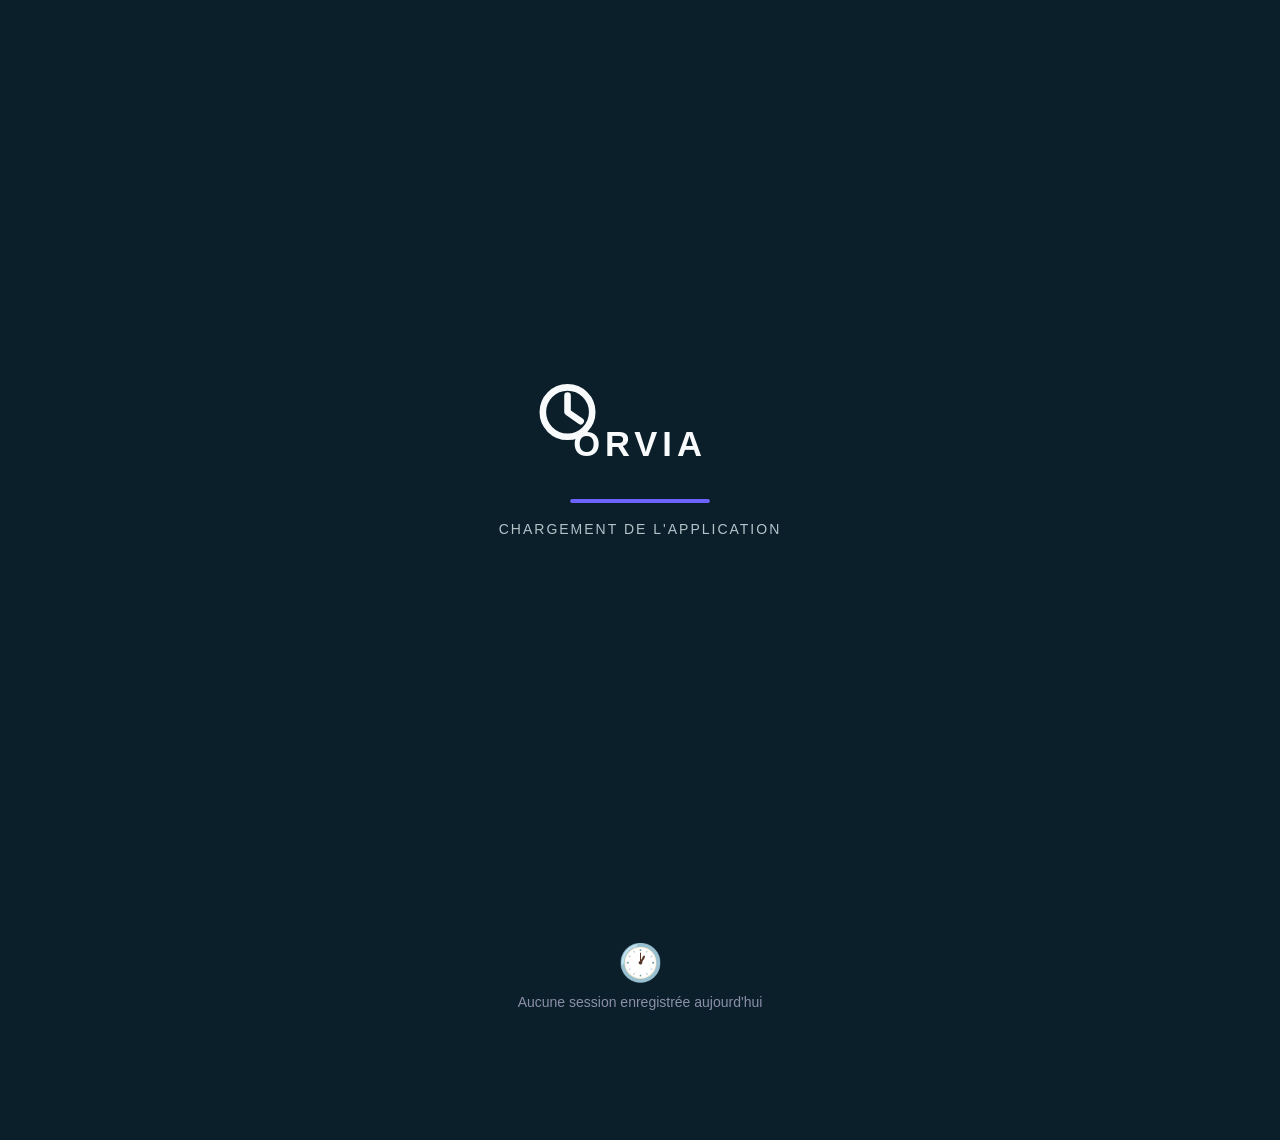
<file: index_10.html>
<!DOCTYPE html>
<html lang="fr">
<head>
<meta charset="UTF-8">
<meta name="viewport" content="width=device-width, initial-scale=1.0, viewport-fit=cover">
<meta name="apple-mobile-web-app-capable" content="yes">
<meta name="apple-mobile-web-app-status-bar-style" content="black-translucent">
<meta name="apple-mobile-web-app-title" content="Heures">
<title>Orvia</title>

<meta name="theme-color" content="#0b1f2a">
<link rel="manifest" href="manifest.webmanifest">
<link rel="apple-touch-icon" href="icon-192.png">

<style>
  * { box-sizing: border-box; margin: 0; padding: 0; }

  :root {
    --bg: #0b1f2a;
    --surface: #0b1f2a;
    --card: #0b1f2a;
    --border: #2e3248;
    --accent: #6c63ff;
    --accent2: #ff6584;
    --green: #3ecf8e;
    --orange: #f59e0b;
    --text: #e8eaf6;
    --muted: #8b8fa8;
    --radius: 16px;
    --safe-bottom: env(safe-area-inset-bottom, 0px);
  }

  :root.light-mode {
    --bg: #f2f3f8;
    --surface: #ffffff;
    --card: #ffffff;
    --border: #e2e4ec;
    --text: #1a1d29;
    --muted: #6b7280;
  }

  body { transition: background .25s ease, color .25s ease; }
  .settings-card, .stat-card, .session-item { transition: background .25s ease, border-color .25s ease; }

  .switch { position: relative; display: inline-block; width: 16px; height: 14px; flex-shrink: 0; }
  .switch input { opacity: 0; width: 0; height: 0; }
  .switch .slider { position: absolute; cursor: pointer; top: 0; left: 0; right: 0; bottom: 0; background: var(--border); border-radius: 14px; transition: .2s; }
  .switch .slider:before { position: absolute; content: ""; height: 10px; width: 10px; left: 2px; bottom: 2px; background: white; border-radius: 50%; transition: .2s; }
  .switch input:checked + .slider { background: var(--accent); }
  .switch input:checked + .slider:before { transform: translateX(4px); }

  .modal-overlay { position: fixed; top: 0; left: 0; right: 0; bottom: 0; background: rgba(0,0,0,.55); display: flex; align-items: center; justify-content: center; z-index: 1000; padding: 20px; }
  .modal-box { background: var(--card); border: 1px solid var(--border); border-radius: 16px; padding: 20px; width: 100%; max-width: 340px; }
  .modal-title { font-weight: 800; font-size: 16px; margin-bottom: 14px; color: var(--text); }
  .modal-row { display: flex; flex-direction: column; gap: 6px; margin-bottom: 14px; }
  .modal-row label { font-size: 12px; color: var(--muted); font-weight: 600; }
  .modal-row input { background: var(--bg); border: 1px solid var(--border); border-radius: 8px; padding: 9px 10px; color: var(--text); font-size: 14px; }
  .modal-actions { display: flex; gap: 10px; margin-top: 6px; }
  .modal-actions button { flex: 1; padding: 10px; border-radius: 10px; border: none; font-weight: 700; font-size: 14px; cursor: pointer; }
  .modal-btn-cancel { background: var(--border); color: var(--text); }
  .modal-btn-save { background: var(--accent); color: #fff; }
  .modal-error { color: var(--orange); font-size: 12px; margin-top: -6px; margin-bottom: 10px; display: none; }

  body {
    font-family: -apple-system, BlinkMacSystemFont, 'SF Pro Display', sans-serif;
    background: var(--bg);
    color: var(--text);
    min-height: 100vh;
    min-height: -webkit-fill-available;
    overflow-x: hidden;
  }

  /* ── HEADER ── */
  .header {
    background: var(--surface);
    padding: calc(env(safe-area-inset-top, 0px) + 16px) 20px 16px;
    border-bottom: 1px solid var(--border);
    position: relative;
    text-align: center;
    z-index: 100;
    backdrop-filter: blur(12px);
  }
  .header h1 {
    font-size: 28px;
    font-weight: 700;
    letter-spacing: -0.5px;
    margin: 0;
    width: 100%;
  }
  .header-title {
    width: 100%;
    text-align: center;
    margin: 0;
    padding-top: 2px;
    min-height: 44px;
  }
  .header-meta {
    display: flex;
    justify-content: space-between;
    align-items: center;
    margin-top: 8px;
  }
  .header .date {
    font-size: 13px;
    color: var(--muted);
    text-transform: capitalize;
  }
  .version-badge-topright {
    position: absolute;
    top: 12px;
    right: 12px;
    font-size: 10px;
    font-weight: 800;
    padding: 4px 8px;
    border-radius: 999px;
    background: rgba(108,99,255,.16);
    color: var(--accent);
    border: 1px solid rgba(108,99,255,.35);
    letter-spacing: .4px;
  }

  /* ── NAV TABS ── */
  .tabs {
    display: flex;
    background: var(--surface);
    border-bottom: 1px solid var(--border);
    z-index: 99;
  }
  .tab {
    flex: 1;
    padding: 12px;
    text-align: center;
    font-size: 13px;
    font-weight: 600;
    color: var(--muted);
    cursor: pointer;
    border-bottom: 2px solid transparent;
    transition: all .2s;
  }
  .tab.active {
    color: var(--accent);
    border-bottom-color: var(--accent);
  }

  /* ── PAGES ── */
  .page { display: none; padding: 20px 16px calc(90px + var(--safe-bottom)); }
  .page.active { display: block; }

  /* ── CLOCK CARD ── */
  .clock-card {
    background: var(--card);
    border-radius: var(--radius);
    padding: 28px 20px;
    margin-bottom: 16px;
    border: 1px solid var(--border);
    text-align: center;
  }
  .big-time {
    font-size: 56px;
    font-weight: 700;
    letter-spacing: -2px;
    font-variant-numeric: tabular-nums;
    line-height: 1;
    margin-bottom: 6px;
  }
  .big-time.running { color: var(--green); }
  .big-time.paused { color: var(--orange); }
  .elapsed-label {
    font-size: 12px;
    color: var(--muted);
    text-transform: uppercase;
    letter-spacing: 1px;
  }

  /* ── STATUS ROW ── */
  .status-row {
    display: flex;
    gap: 10px;
    margin-bottom: 16px;
  }
  .status-pill {
    flex: 1;
    background: var(--card);
    border: 1px solid var(--border);
    border-radius: 12px;
    padding: 12px;
    text-align: center;
  }
  .status-pill .label { font-size: 11px; color: var(--muted); margin-bottom: 4px; }
  .status-pill .value { font-size: 16px; font-weight: 700; font-variant-numeric: tabular-nums; }

  /* ── BUTTONS ── */
  .btn-row {
    display: flex;
    gap: 10px;
    margin-bottom: 16px;
  }
  .btn {
    flex: 1;
    padding: 16px;
    border-radius: 14px;
    border: none;
    font-size: 15px;
    font-weight: 700;
    cursor: pointer;
    transition: all .15s;
    display: flex;
    align-items: center;
    justify-content: center;
    gap: 8px;
  }
  .btn:active { transform: scale(.96); }
  .btn-start { background: var(--green); color: #0b1f2a; }
  .btn-stop  { background: var(--accent2); color: #fff; }
  .btn-pause { background: var(--orange); color: #0b1f2a; }
  .btn-resume { background: var(--accent); color: #fff; }
  .btn-disabled { background: var(--border); color: var(--muted); pointer-events: none; }

  /* ── NOTE INPUT ── */
  .note-row {
    background: var(--card);
    border: 1px solid var(--border);
    border-radius: 12px;
    display: flex;
    align-items: center;
    padding: 4px 12px;
    gap: 8px;
    margin-bottom: 16px;
  }
  .note-row input {
    flex: 1;
    background: none;
    border: none;
    color: var(--text);
    font-size: 14px;
    padding: 10px 0;
    outline: none;
  }
  .note-row input::placeholder { color: var(--muted); }
  .note-icon { color: var(--muted); font-size: 16px; }

  /* ── TODAY SESSIONS ── */
  .section-title {
    font-size: 13px;
    font-weight: 600;
    color: var(--muted);
    text-transform: uppercase;
    letter-spacing: .8px;
    margin-bottom: 10px;
  }
  .session-item {
    background: var(--card);
    border: 1px solid var(--border);
    border-radius: 12px;
    padding: 14px 16px;
    margin-bottom: 8px;
    display: flex;
    justify-content: space-between;
    align-items: center;
  }
  .session-left .session-time { font-size: 13px; color: var(--muted); }
  .session-left .session-note { font-size: 14px; color: var(--text); margin-top: 2px; }
  .session-duration {
    font-size: 15px;
    font-weight: 700;
    color: var(--green);
    font-variant-numeric: tabular-nums;
  }
  .session-pause-badge {
    font-size: 11px;
    color: var(--orange);
    margin-top: 2px;
    text-align: right;
  }
  .session-delete {
    background: none;
    border: none;
    color: var(--muted);
    font-size: 18px;
    cursor: pointer;
    padding: 4px 8px;
    margin-left: 8px;
  }

  /* ── HISTORY ── */
  .view-selector {
    display: flex;
    background: var(--card);
    border: 1px solid var(--border);
    border-radius: 12px;
    padding: 4px;
    margin-bottom: 16px;
    gap: 4px;
  }
  .view-btn {
    flex: 1;
    padding: 8px;
    border-radius: 9px;
    border: none;
    background: none;
    color: var(--muted);
    font-size: 13px;
    font-weight: 600;
    cursor: pointer;
    transition: all .2s;
  }
  .view-btn.active { background: var(--accent); color: #fff; }
  .day-group { margin-bottom: 20px; }
  .group-header {
    display: flex;
    justify-content: space-between;
    align-items: baseline;
    margin-bottom: 8px;
    padding-bottom: 6px;
    border-bottom: 1px solid var(--border);
  }
  .group-label { font-size: 16px; font-weight: 800; letter-spacing: -.3px; }
  .group-total { font-size: 14px; color: var(--accent); font-weight: 700; }
  .day-subheader {
    display: flex;
    justify-content: space-between;
    align-items: baseline;
    margin: 10px 0 6px;
  }
  .day-sublabel { font-size: 13px; color: var(--muted); font-weight: 600; }
  .day-subtotal { font-size: 13px; color: var(--green); font-weight: 700; }
  .day-header {
    display: flex;
    justify-content: space-between;
    align-items: baseline;
    margin-bottom: 8px;
  }
  .day-label { font-size: 15px; font-weight: 700; }
  .day-total { font-size: 14px; color: var(--accent); font-weight: 700; }

  /* ── GEO ── */
  .geo-badge {
    font-size: 11px;
    color: var(--muted);
    margin-top: 3px;
    display: flex;
    align-items: center;
    gap: 3px;
  }
  .geo-badge a {
    color: var(--accent);
    text-decoration: none;
  }
  .geo-end { color: var(--accent2); }

  /* ── EXPORT ── */
  .export-card {
    background: var(--card);
    border: 1px solid var(--border);
    border-radius: var(--radius);
    padding: 20px;
    margin-bottom: 16px;
  }
  .export-card h3 { font-size: 16px; margin-bottom: 6px; }
  .export-card p { font-size: 13px; color: var(--muted); margin-bottom: 14px; line-height: 1.5; }
  .btn-export {
    width: 100%;
    padding: 14px;
    border-radius: 12px;
    border: none;
    font-size: 14px;
    font-weight: 700;
    cursor: pointer;
    transition: all .15s;
    display: flex;
    align-items: center;
    justify-content: center;
    gap: 8px;
  }
  .btn-export:active { transform: scale(.97); }
  .btn-csv { background: var(--accent); color: #fff; }
  .btn-clear { background: transparent; border: 1px solid var(--accent2) !important; color: var(--accent2); margin-top: 8px; }

  /* ── STATS ── */
  .stats-grid {
    display: grid;
    grid-template-columns: 1fr 1fr;
    gap: 10px;
    margin-bottom: 16px;
  }
  .stat-card {
    background: var(--card);
    border: 1px solid var(--border);
    border-radius: 14px;
    padding: 16px;
  }
  .stat-card .stat-val { font-size: 24px; font-weight: 800; letter-spacing: -1px; }
  .stat-card .stat-lbl { font-size: 12px; color: var(--muted); margin-top: 2px; }
  .stat-card.full { grid-column: 1/-1; }

  /* ── EMPTY STATE ── */
  .empty {
    text-align: center;
    padding: 40px 0;
    color: var(--muted);
    font-size: 14px;
  }
  .empty .emoji { font-size: 36px; margin-bottom: 10px; }

  /* ── TOAST ── */
  .toast {
    position: fixed;
    bottom: calc(80px + var(--safe-bottom));
    left: 50%;
    transform: translateX(-50%) translateY(20px);
    background: var(--green);
    color: #0b1f2a;
    padding: 10px 20px;
    border-radius: 100px;
    font-size: 13px;
    font-weight: 700;
    opacity: 0;
    transition: all .3s;
    z-index: 999;
    white-space: nowrap;
  }
  .toast.show { opacity: 1; transform: translateX(-50%) translateY(0); }

  /* ── CONGES ── */
  .solde-grid {
    display: grid;
    grid-template-columns: 1fr 1fr;
    gap: 10px;
    margin-bottom: 16px;
  }
  .solde-card {
    border-radius: 14px;
    padding: 14px;
    border: 1px solid var(--border);
    position: relative;
  }
  .solde-card .sc-type { font-size: 11px; font-weight: 700; text-transform: uppercase; letter-spacing: .8px; margin-bottom: 6px; }
  .solde-card .sc-nums { display: flex; align-items: baseline; gap: 4px; }
  .solde-card .sc-taken { font-size: 26px; font-weight: 800; }
  .solde-card .sc-total { font-size: 13px; color: var(--muted); }
  .solde-card .sc-bar { height: 4px; border-radius: 2px; background: var(--border); margin-top: 8px; overflow: hidden; }
  .solde-card .sc-fill { height: 100%; border-radius: 2px; transition: width .4s; }
  .solde-card .sc-edit { position: absolute; top: 10px; right: 10px; background: none; border: none; color: var(--muted); font-size: 14px; cursor: pointer; }

  .cal-nav { display: flex; align-items: center; justify-content: space-between; margin-bottom: 12px; }
  .cal-nav button { background: var(--card); border: 1px solid var(--border); color: var(--text); border-radius: 8px; padding: 6px 12px; font-size: 16px; cursor: pointer; }
  .cal-nav .cal-month { font-size: 16px; font-weight: 700; text-transform: capitalize; }
  .cal-grid { display: grid; grid-template-columns: repeat(7,1fr); gap: 3px; margin-bottom: 16px; }
  .cal-dow { text-align: center; font-size: 11px; color: var(--muted); font-weight: 600; padding: 4px 0; }
  .cal-day {
    aspect-ratio: 1;
    display: flex;
    align-items: center;
    justify-content: center;
    border-radius: 8px;
    font-size: 13px;
    font-weight: 500;
    cursor: pointer;
    position: relative;
    transition: background .15s;
  }
  .cal-day:active { transform: scale(.92); }
  .cal-day.today { border: 2px solid var(--accent); font-weight: 800; }
  .cal-day.other-month { color: var(--border); }
  .cal-day.cp    { background: rgba(108,99,255,.35); color: #a89fff; }
  .cal-day.rtt   { background: rgba(62,207,142,.3);  color: #3ecf8e; }
  .cal-day.css   { background: rgba(245,158,11,.3);  color: #f59e0b; }
  .cal-day.csp   { background: rgba(255,101,132,.3); color: #ff6584; }
  .cal-day.work  { background: rgba(62,207,142,.1);  }
  .cal-day.weekend { color: var(--muted); }
  .cal-day.has-conge:hover { opacity: .8; }
  .cal-day-dot { position: absolute; bottom: 3px; width: 4px; height: 4px; border-radius: 50%; background: currentColor; }
  .cal-day.holiday:not(.cp):not(.rtt):not(.css):not(.csp) { background: rgba(255,255,255,.06); border: 1px dashed var(--muted); }
  .cal-day.holiday::after { content: ''; position: absolute; top: 3px; right: 3px; width: 5px; height: 5px; border-radius: 50%; background: #ffd166; }

  .legend { display: flex; flex-wrap: wrap; gap: 8px; margin-bottom: 16px; }
  .legend-item { display: flex; align-items: center; gap: 5px; font-size: 12px; color: var(--muted); }
  .legend-dot { width: 10px; height: 10px; border-radius: 3px; }

  .add-conge-card {
    background: var(--card);
    border: 1px solid var(--border);
    border-radius: var(--radius);
    padding: 16px;
    margin-bottom: 16px;
  }
  .add-conge-card h3 { font-size: 15px; font-weight: 700; margin-bottom: 12px; }
  .form-row { display: flex; flex-direction: column; gap: 10px; }
  .form-field { display: flex; flex-direction: column; gap: 4px; }
  .form-field label { font-size: 12px; color: var(--muted); font-weight: 600; }
  .form-field input, .form-field select {
    background: var(--surface);
    border: 1px solid var(--border);
    border-radius: 10px;
    color: var(--text);
    font-size: 14px;
    padding: 10px 12px;
    outline: none;
    width: 100%;
    -webkit-appearance: none;
  }
  .form-dates { display: grid; grid-template-columns: 1fr 1fr; gap: 10px; }
  .btn-add-conge {
    width: 100%;
    margin-top: 12px;
    padding: 14px;
    border-radius: 12px;
    border: none;
    background: var(--accent);
    color: #fff;
    font-size: 15px;
    font-weight: 700;
    cursor: pointer;
  }
  .conge-list-item {
    background: var(--card);
    border: 1px solid var(--border);
    border-radius: 12px;
    padding: 12px 14px;
    margin-bottom: 8px;
    display: flex;
    justify-content: space-between;
    align-items: center;
  }
  .conge-list-item .cl-type { font-size: 11px; font-weight: 700; text-transform: uppercase; letter-spacing: .5px; margin-bottom: 3px; }
  .conge-list-item .cl-dates { font-size: 13px; color: var(--muted); }
  .conge-list-item .cl-days { font-size: 18px; font-weight: 800; }
  .conge-delete { background: none; border: none; color: var(--muted); font-size: 16px; cursor: pointer; padding: 4px 8px; }

  /* ── REGLAGES ── */
  .settings-card {
    background: var(--card);
    border: 1px solid var(--border);
    border-radius: 14px;
    overflow: hidden;
    margin-bottom: 16px;
  }
  .settings-row {
    display: flex;
    align-items: center;
    justify-content: space-between;
    padding: 14px 16px;
    border-bottom: 1px solid var(--border);
    gap: 12px;
  }
  .settings-row:last-child { border-bottom: none; }
  .settings-row label { font-size: 14px; font-weight: 600; flex:1; }
  .settings-row .settings-dot { width: 10px; height: 10px; border-radius: 3px; flex-shrink:0; }
  .settings-desc-box {
    margin: 0 16px 12px;
    padding: 0;
    font-size: 11px;
    line-height: 1.4;
    color: var(--muted);
  }
  .settings-row input[type=number], .settings-row input[type=text] {
    background: var(--surface);
    border: 1px solid var(--border);
    border-radius: 8px;
    color: var(--text);
    font-size: 14px;
    font-weight: 700;
    padding: 6px 10px;
    width: 70px;
    text-align: center;
    outline: none;
  }
  .settings-row input[type=text] { width: 140px; text-align: left; font-weight: 500; }
  /* ── OBJECTIFS ── */
  .objectif-card {
    background: var(--card);
    border: 1px solid var(--border);
    border-radius: 12px;
    padding: 14px 16px;
    margin-bottom: 10px;
  }
  .objectif-header {
    display: flex;
    justify-content: space-between;
    align-items: baseline;
    margin-bottom: 8px;
  }
  .objectif-label { font-size: 13px; font-weight: 600; color: var(--muted); text-transform: uppercase; letter-spacing: .6px; }
  .objectif-values { font-size: 13px; font-weight: 700; font-variant-numeric: tabular-nums; }
  .objectif-bar-bg {
    height: 6px;
    border-radius: 3px;
    background: var(--border);
    overflow: hidden;
  }
  .objectif-bar-fill {
    height: 100%;
    border-radius: 3px;
    transition: width .4s ease;
  }
  .objectif-bar-fill.done { background: var(--green); }
  .objectif-bar-fill.progress { background: var(--accent); }
  .objectif-bar-fill.warning { background: var(--orange); }

  #historyList { transition: opacity .22s ease, transform .22s ease; }
  #historyList.view-transitioning { opacity: 0; transform: translateY(6px); }


@media print { .tabs, .header, .btn-row, .toast, .view-selector { display:none !important; } .page { display:block !important; padding:0 !important; } body { background:#fff !important; color:#000 !important; } }
</style>


</head>
<body><div id='topSplashLogo' style='position:absolute;left:50%;top:calc(env(safe-area-inset-top, 0px) + 12px);transform:translateX(-50%);width:120px;height:50px;display:flex;justify-content:center;align-items:center;overflow:auto;pointer-events:auto;z-index:9999'><svg xmlns='http://www.w3.org/2000/svg' viewBox='0 0 340 140' width='120' height='50' role='img' aria-label='Orvia' style='display:block;margin:0 auto'><g fill='none' stroke='var(--text)' stroke-width='8' stroke-linecap='round' stroke-linejoin='round'><circle cx='82' cy='58' r='30'></circle><path d='M82 38v20l16 11'></path></g><text x='170' y='100' text-anchor='middle' dominant-baseline='middle' fill='var(--text)' font-family='Inter, Arial, sans-serif' font-size='42' font-weight='800' letter-spacing='6'>ORVIA</text></svg></div><div class="tabs-guard"></div>
<div id="orvia-splash" style="position:fixed;inset:0;z-index:99999;background:#0b1f2a;display:flex;align-items:center;justify-content:center;flex-direction:column;gap:18px;transition:opacity .8s ease, transform .8s ease;text-align:center">
  <div style="display:flex;align-items:center;justify-content:center;width:100%">
    <svg xmlns='http://www.w3.org/2000/svg' viewBox='0 0 340 140' width='280' height='118' role='img' aria-label='' style='display:block;margin:0 auto'>
      <g fill='none' stroke='#f8fafc' stroke-width='8' stroke-linecap='round' stroke-linejoin='round'>
        <circle cx='82' cy='58' r='30'/>
        <path d='M82 38v20l16 11'/>
      </g>
      <text x='170' y='100' text-anchor='middle' dominant-baseline='middle' fill='#f8fafc' font-family='Inter, Arial, sans-serif' font-size='42' font-weight='800' letter-spacing='6'>ORVIA</text>
    </svg>
  </div>
  <div style="width:140px;height:4px;border-radius:4px;background:rgba(248,250,252,.15);overflow:hidden;">
    <div style="width:100%;height:100%;border-radius:4px;background:#6c63ff;transform-origin:left;animation:orviaSplashLoad 2.6s ease-in-out forwards;"></div>
  </div>
  <div style='color:#b3c3c8;font-family:Inter,Arial,sans-serif;font-size:14px;letter-spacing:2px;text-transform:uppercase;text-align:center'>Chargement de l'application</div>
</div>
<style>
@keyframes orviaSplashLoad {
  0%   { transform: scaleX(0); }
  70%  { transform: scaleX(.85); }
  100% { transform: scaleX(1); }
}
</style>
<script>
window.addEventListener('load',()=>{const s=document.getElementById('orvia-splash'); if(s){setTimeout(()=>{s.style.opacity='0'; s.style.transform='scale(1.02)'; setTimeout(()=>s.remove(),800);}, 3000);}});
</script>


<div class="header">
  
  <h1 class="header-title"> </h1>
  <div class="header-meta">
    <div class="date" id="headerDate"></div>
    <div class="date" id="headerTime" style="font-variant-numeric:tabular-nums;letter-spacing:.5px"></div>
  </div>
</div>

<div class="tabs">
  <div class="tab active" onclick="switchTab('today')">Aujourd'hui</div>
  <div class="tab" onclick="switchTab('history')">Historique</div>
  <div class="tab" onclick="switchTab('conges')">Congés</div>
  <div class="tab" onclick="switchTab('reglages')">⚙️</div>
</div>

<!-- PAGE TODAY -->
<div class="page active" id="page-today">

  <div class="clock-card">
    <div class="big-time" id="bigTime">00:00:00</div>
    <div class="elapsed-label" id="elapsedLabel">Prêt à démarrer</div>
  </div>

  <div class="status-row">
    <div class="status-pill">
      <div class="label">Arrivée</div>
      <div class="value" id="startTimeDisplay">--:--</div>
    </div>
    <div class="status-pill">
      <div class="label">Pause</div>
      <div class="value" id="pauseDisplay" style="color:var(--orange)">00:00</div>
    </div>
    <div class="status-pill">
      <div class="label">Net</div>
      <div class="value" id="netDisplay" style="color:var(--green)">00:00</div>
    </div>
  </div>

  <div class="btn-row" id="btnRow">
    <button class="btn btn-start" id="mainBtn" onclick="handleMainBtn()">▶ Démarrer</button>
  </div>

  <div class="note-row">
    <span class="note-icon">📝</span>
    <input type="text" id="noteInput" placeholder="Note (ex: réunion client, dev…)" maxlength="60">
  </div>

  <div class="section-title">Objectifs</div>
  <div id="objectifsBlock" style="margin-bottom:16px"></div>

  <div class="section-title">Heures supplémentaires</div>
  <div id="overtimeCard" style="margin-bottom:16px"></div>

  <div class="section-title">Rémunération</div>
  <div id="remunerationCard" style="margin-bottom:16px"></div>

  <div class="section-title">Sessions du jour</div>
  <div id="todaySessions"></div>
  <div class="empty" id="emptyToday" style="display:none">
    <div class="emoji">🕐</div>
    Aucune session enregistrée aujourd'hui
  </div>
</div>

<!-- PAGE HISTORY -->
<div class="page" id="page-history">
  <div id="anomalyBanner" style="display:none;"></div>
  <div class="stats-grid" id="statsGrid"></div>

  <div class="section-title" style="display:flex;justify-content:space-between;align-items:center;">
    <span>Tendance vs objectif</span>
    <div class="view-selector" style="margin:0;width:auto;padding:2px;">
      <button class="view-btn trend-btn active" id="trendBtn7" onclick="setTrendRange(7)">7j</button>
      <button class="view-btn trend-btn" id="trendBtn30" onclick="setTrendRange(30)">30j</button>
    </div>
  </div>
  <div style="background:var(--card);border:1px solid var(--border);border-radius:14px;padding:12px;margin-bottom:16px;position:relative;">
    <canvas id="trendChart" style="width:100%;height:160px;display:block;cursor:pointer;"></canvas>
    <div id="trendTooltip" style="display:none;position:absolute;background:#0b1f2a;border:1px solid var(--accent);border-radius:10px;padding:8px 12px;font-size:12px;color:var(--text);box-shadow:0 4px 16px rgba(0,0,0,.4);pointer-events:none;z-index:10;white-space:nowrap;"></div>
    <div style="display:flex;gap:14px;margin-top:8px;justify-content:center;">
      <div style="display:flex;align-items:center;gap:5px;font-size:11px;color:var(--muted);"><div style="width:10px;height:10px;border-radius:3px;background:var(--accent)"></div>Réalisé</div>
      <div style="display:flex;align-items:center;gap:5px;font-size:11px;color:var(--muted);"><div style="width:14px;height:2px;background:var(--muted)"></div>Objectif</div>
    </div>
  </div>

  <div style="display:flex;justify-content:space-between;align-items:center;gap:10px;margin-bottom:10px;">
    <div class="view-selector" style="margin:0;flex:1;">
      <button class="view-btn active" onclick="setView('day')">Jour</button>
      <button class="view-btn" onclick="setView('week')">Semaine</button>
      <button class="view-btn" onclick="setView('month')">Mois</button>
      <button class="view-btn" onclick="setView('year')">Année</button>
    </div>
    <button onclick="openAddSessionModal()" title="Ajouter une session oubliée" style="background:var(--accent);color:#fff;border:none;border-radius:10px;width:38px;height:38px;font-size:20px;font-weight:700;cursor:pointer;flex-shrink:0;display:flex;align-items:center;justify-content:center;">+</button>
  </div>
  <div id="historyList"></div>
  <div class="empty" id="emptyHistory" style="display:none">
    <div class="emoji">📅</div>
    Aucun historique disponible
  </div>
</div>

<!-- PAGE CONGES -->
<div class="page" id="page-conges">

  <!-- Soldes -->
  <div class="section-title">Soldes annuels</div>
  <div class="solde-grid" id="soldeGrid"></div>

  <!-- Calendrier -->
  <div class="section-title">Calendrier</div>
  <div class="cal-nav">
    <button onclick="calPrev()">‹</button>
    <span class="cal-month" id="calMonth"></span>
    <button onclick="calNext()">›</button>
  </div>
  <div class="legend">
    <div class="legend-item"><div class="legend-dot" style="background:rgba(108,99,255,.5)"></div>CP</div>
    <div class="legend-item"><div class="legend-dot" style="background:rgba(62,207,142,.4)"></div>RTT</div>
    <div class="legend-item"><div class="legend-dot" style="background:rgba(245,158,11,.4)"></div>Sans solde</div>
    <div class="legend-item"><div class="legend-dot" style="background:rgba(255,101,132,.4)"></div>Enfant malade</div>
    <div class="legend-item"><div class="legend-dot" style="background:rgba(62,207,142,.1);border:1px solid var(--border)"></div>Travaillé</div>
    <div class="legend-item"><div class="legend-dot" style="background:rgba(255,255,255,.06);border:1px dashed var(--muted)"></div>Jour férié</div>
  </div>
  <div class="cal-grid" id="calGrid"></div>

  <!-- Ajouter un congé -->
  <div class="add-conge-card">
    <h3>➕ Ajouter un congé</h3>
    <div class="form-row">
      <div class="form-field">
        <label>Type de congé</label>
        <select id="congeType">
          <option value="cp">🟣 Congé payé (CP)</option>
          <option value="rtt">🟢 RTT</option>
          <option value="css">🟡 Congé sans solde</option>
          <option value="csp">🔴 Enfant malade</option>
        </select>
      </div>
      <div class="form-dates">
        <div class="form-field">
          <label>Du</label>
          <input type="date" id="congeStart">
        </div>
        <div class="form-field">
          <label>Au</label>
          <input type="date" id="congeEnd">
        </div>
      </div>
      <div class="form-field">
        <label>Note (optionnel)</label>
        <input type="text" id="congeNote" placeholder="ex: vacances été…">
      </div>
    </div>
    <button class="btn-add-conge" onclick="addConge()">Enregistrer</button>
  </div>

  <!-- Liste des congés -->
  <div class="section-title">Congés enregistrés</div>
  <div id="congeList"></div>
  <div class="empty" id="emptyConges" style="display:none">
    <div class="emoji">🏖</div>
    Aucun congé enregistré
  </div>

</div>

<!-- PAGE REGLAGES -->
<div class="page" id="page-reglages">

  <div class="settings-card" style="margin-bottom:10px;">
    <div class="settings-row" style="cursor:pointer;" onclick="openObjectifsSettings()">
      <label style="font-weight:800;color:var(--accent);">Objectifs</label>
    </div>
    <div class="settings-desc-box">Durée cible par jour et par semaine</div>
  </div>

  <div class="settings-card" style="margin-bottom:10px;">
    <div class="settings-row" style="cursor:pointer;" onclick="openOvertimeSettings()">
      <label style="font-weight:800;color:var(--accent);">Heures supplémentaires</label>
    </div>
    <div class="settings-desc-box">Solde cumulé et récupérations</div>
  </div>

  <div class="settings-card" style="margin-bottom:10px;">
    <div class="settings-row" style="cursor:pointer;" onclick="openRemunerationSettings()">
      <label style="font-weight:800;color:var(--accent);">Rémunération</label>
    </div>
    <div class="settings-desc-box">Taux horaire et majoration heures sup</div>
  </div>

  <div class="settings-card" style="margin-bottom:10px;">
    <div class="settings-row" style="cursor:pointer;" onclick="openArrondiSettings()">
      <label style="font-weight:800;color:var(--accent);">Arrondi des pointages</label>
    </div>
    <div class="settings-desc-box">Arrondir les sessions au quart d'heure</div>
  </div>

  <div class="settings-card" style="margin-bottom:10px;">
    <div class="settings-row" style="cursor:pointer;" onclick="openInactiviteSettings()">
      <label style="font-weight:800;color:var(--accent);">Session oubliée</label>
    </div>
    <div class="settings-desc-box">Détecter un chrono resté lancé trop longtemps</div>
  </div>

  <div class="settings-card" style="margin-bottom:10px;">
    <div class="settings-row">
      <label style="font-weight:800;color:var(--accent);">Résumé du jour</label>
      <label class="switch">
        <input type="checkbox" id="resumeJourEnabled" onchange="onResumeJourToggle()">
        <span class="slider"></span>
      </label>
    </div>
    <div class="settings-desc-box">Affiche le résumé de la veille à la toute première ouverture de l'app</div>
  </div>

  <div class="settings-card" style="margin-bottom:10px;">
    <div class="settings-row" style="cursor:pointer;" onclick="openCongesSettings()">
      <label style="font-weight:800;color:var(--accent);">Congés</label>
    </div>
    <div class="settings-desc-box">Quotas annuels et noms des types</div>
  </div>

  <div class="settings-card" style="margin-bottom:10px;">
    <div class="settings-row" style="cursor:pointer;" onclick="openThemeSettings()">
      <label style="font-weight:800;color:var(--accent);">Thème</label>
    </div>
    <div class="settings-desc-box">Choisir la couleur d'accent de l'application</div>
  </div>

  <div class="settings-card" style="margin-bottom:10px;">
    <div class="settings-row" style="cursor:pointer;" onclick="openReminderSettings()">
      <label style="font-weight:800;color:var(--accent);">Rappel</label>
    </div>
    <div class="settings-desc-box" id="reminderSummary">Notification si aucune session démarrée</div>
  </div>

  <div class="settings-card" style="margin-bottom:10px;">
    <div class="settings-row" style="cursor:pointer;" onclick="openAboutSettings()">
      <label style="font-weight:800;color:var(--accent);">A propos</label>
    </div>
    <div class="settings-desc-box">Informations sur l'application</div>
  </div>
  <div class="settings-card" style="margin-bottom:10px;">
    <div class="settings-row" style="cursor:pointer;" onclick="openExportSettings()">
      <label style="font-weight:800;color:var(--accent);">Exporter en PDF</label>
    </div>
    <div class="settings-desc-box">Exporter l'application en PDF</div>
  </div>
  <div class="settings-card" style="margin-bottom:10px;">
    <div class="settings-row" style="cursor:pointer;" onclick="openExportListSettings()">
      <label style="font-weight:800;color:var(--accent);">Exporter les données</label>
    </div>
    <div class="settings-desc-box">CSV, Excel ou copier le résumé</div>
  
  
  </div>
  <div class="settings-card" style="margin-bottom:10px;">
    <div class="settings-row" style="cursor:pointer;" onclick="openBackupSettings()">
      <label style="font-weight:800;color:var(--accent);">Sauvegarde</label>
    </div>
    <div class="settings-desc-box">Exporter ou importer toutes les données</div>
  </div>
  <div class="settings-card" style="margin-bottom:10px;">
    <div class="settings-row" style="cursor:pointer;" onclick="openClearSettings()">
      <label style="font-weight:800;color:var(--accent2);">Effacer les données</label>
    </div>
    <div class="settings-desc-box">Supprimer définitivement tout l'historique</div>
  </div>






</div>


<div class="page" id="page-conges-settings">
  <div class="section-title">Congés</div>
<div class="settings-card" style="margin-bottom:10px;">
    <div class="settings-row" style="cursor:pointer;" onclick="switchTab('reglages')">
      <label>← Retour</label>
      <div class="settings-summary">Revenir aux réglages</div>
    </div>
  </div>
<div class="section-title">Quotas annuels de congés</div>
  <div style="margin-bottom:20px" id="quotaCards"></div>
  <div class="section-title">Noms des types de congés</div>
  <div id="labelCards"></div>
</div>


<div class="page" id="page-about-settings">
  <div class="section-title">A propos</div>
  <div class="settings-card" style="margin-bottom:10px;">
    <div class="settings-row" style="cursor:pointer;" onclick="switchTab('reglages')">
      <label>← Retour</label>
      <div class="settings-summary">Revenir aux réglages</div>
    </div>
  </div>
  <div class="settings-card" style="margin-bottom:10px;">
    <div class="settings-row"><label>Créateur</label><div class="settings-summary">PERRIER William</div></div>
    <div class="settings-row"><label>Génération</label><div class="settings-summary">Généré par IA avec l'aide de Perplexity</div></div>
    <div class="settings-row"><label>Version</label><div class="settings-summary" id="aboutVersionLabel">—</div></div>
  </div>
  <div class="settings-card">
    <div class="settings-row" style="cursor:pointer;" onclick="openChangelogSettings()">
      <label style="font-weight:800;color:var(--accent);">Historique des versions</label>
      <div class="settings-summary">Voir le journal des changements</div>
    </div>
  </div>
</div>

<div class="page" id="page-changelog-settings">
  <div class="section-title">Historique des versions</div>
  <div class="settings-card" style="margin-bottom:10px;">
    <div class="settings-row" style="cursor:pointer;" onclick="switchTab('about-settings')">
      <label>← Retour</label>
      <div class="settings-summary">Revenir à propos</div>
    </div>
  </div>
  <div id="changelogList"></div>
</div>

<div class="page" id="page-overtime-settings">
  <div class="section-title">Heures supplémentaires</div>
  <div class="settings-card" style="margin-bottom:10px;">
    <div class="settings-row" style="cursor:pointer;" onclick="switchTab('reglages')">
      <label>← Retour</label>
      <div class="settings-summary">Revenir aux réglages</div>
    </div>
  </div>

  <div id="overtimeCardSettings" style="margin-bottom:16px"></div>

  <div class="settings-card" style="margin-bottom:16px;padding:14px;">
    <div style="font-size:13px;color:var(--muted);margin-bottom:12px;">Enregistrer une récupération (heures posées pour compenser le solde).</div>
    <div style="display:flex;gap:8px;margin-bottom:10px;">
      <input type="number" id="recupHours" placeholder="Heures" min="0" max="24" style="flex:1;padding:10px;border-radius:10px;border:1px solid var(--border);background:var(--card);color:var(--text);">
      <input type="number" id="recupMinutes" placeholder="Minutes" min="0" max="59" style="flex:1;padding:10px;border-radius:10px;border:1px solid var(--border);background:var(--card);color:var(--text);">
    </div>
    <input type="text" id="recupNote" placeholder="Note (optionnel)" maxlength="80" style="width:100%;padding:10px;border-radius:10px;border:1px solid var(--border);background:var(--card);color:var(--text);margin-bottom:10px;">
    <button class="btn-add-conge" onclick="submitRecuperation()">Enregistrer la récupération</button>
  </div>

  <div class="section-title">Historique des récupérations</div>
  <div id="recuperationsList"></div>
</div>

<div class="page" id="page-remuneration-settings">
  <div class="section-title">Rémunération</div>
  <div class="settings-card" style="margin-bottom:10px;">
    <div class="settings-row" style="cursor:pointer;" onclick="switchTab('reglages')">
      <label>← Retour</label>
      <div class="settings-summary">Revenir aux réglages</div>
    </div>
  </div>

  <div class="settings-card" style="margin-bottom:10px;">
    <div class="settings-row">
      <label style="font-weight:700">Activer la rémunération</label>
      <label class="switch">
        <input type="checkbox" id="remunerationEnabled" onchange="onRemunerationToggle()">
        <span class="slider"></span>
      </label>
    </div>
  </div>

  <div class="settings-card" style="margin-bottom:16px;padding:14px;">
    <div class="form-field">
      <label>Taux horaire de base (€/h)</label>
      <input type="number" id="tauxHoraireInput" min="0" step="0.01" placeholder="ex: 15.50" onchange="onTauxHoraireChange()" style="background:var(--surface);border:1px solid var(--border);border-radius:10px;color:var(--text);font-size:14px;padding:10px 12px;outline:none;width:100%;">
    </div>
  </div>

  <div class="section-title">Tranches horaires hebdomadaires</div>
  <div class="settings-card" style="margin-bottom:16px;padding:14px;">
    <div class="form-row" style="display:flex;gap:10px;margin-bottom:14px;">
      <div class="form-field" style="flex:1;">
        <label>Seuil tranche 1 (h)</label>
        <input type="number" id="seuil1Input" min="0" max="80" step="1" placeholder="35" onchange="onSeuil1Change()" style="background:var(--surface);border:1px solid var(--border);border-radius:10px;color:var(--text);font-size:14px;padding:10px 12px;outline:none;width:100%;">
      </div>
      <div class="form-field" style="flex:1;">
        <label>Seuil tranche 2 (h)</label>
        <input type="number" id="seuil2Input" min="0" max="80" step="1" placeholder="39" onchange="onSeuil2Change()" style="background:var(--surface);border:1px solid var(--border);border-radius:10px;color:var(--text);font-size:14px;padding:10px 12px;outline:none;width:100%;">
      </div>
    </div>

    <div class="form-field" style="margin-bottom:14px;">
      <label id="labelTranche1">Majoration tranche 35h–39h (%)</label>
      <input type="number" id="majorationTranche1Input" min="0" max="200" step="1" placeholder="25" onchange="onMajorationTranche1Change()" style="background:var(--surface);border:1px solid var(--border);border-radius:10px;color:var(--text);font-size:14px;padding:10px 12px;outline:none;width:100%;">
    </div>

    <div class="form-field">
      <label id="labelTranche2">Majoration au-delà de 39h (%)</label>
      <input type="number" id="majorationTranche2Input" min="0" max="200" step="1" placeholder="50" onchange="onMajorationTranche2Change()" style="background:var(--surface);border:1px solid var(--border);border-radius:10px;color:var(--text);font-size:14px;padding:10px 12px;outline:none;width:100%;">
    </div>

    <div style="font-size:11px;color:var(--muted);margin-top:10px;line-height:1.4;">
      Les heures travaillées dans la semaine sont réparties automatiquement entre ces tranches selon le barème légal ou ton propre accord d'entreprise.
    </div>
  </div>

  <div class="section-title">Salaire net</div>
  <div class="settings-card" style="margin-bottom:10px;">
    <div class="settings-row">
      <label style="font-weight:700">Estimer le net après impôts</label>
      <label class="switch">
        <input type="checkbox" id="netEnabledInput" onchange="onNetEnabledToggle()">
        <span class="slider"></span>
      </label>
    </div>
  </div>

  <div class="settings-card" style="margin-bottom:16px;padding:14px;">
    <div class="form-field">
      <label>Taux d'imposition estimé (%)</label>
      <input type="number" id="tauxImpositionInput" min="0" max="100" step="1" placeholder="22" onchange="onTauxImpositionChange()" style="background:var(--surface);border:1px solid var(--border);border-radius:10px;color:var(--text);font-size:14px;padding:10px 12px;outline:none;width:100%;">
    </div>
    <div style="font-size:11px;color:var(--muted);margin-top:10px;line-height:1.4;">
      Estimation simplifiée (prélèvement forfaitaire). Pour un calcul précis, réfère-toi à ton bulletin de paie ou à un simulateur officiel.
    </div>
  </div>
</div>

<div class="page" id="page-arrondi-settings">
  <div class="section-title">Arrondi des pointages</div>
  <div class="settings-card" style="margin-bottom:10px;">
    <div class="settings-row" style="cursor:pointer;" onclick="switchTab('reglages')">
      <label>← Retour</label>
      <div class="settings-summary">Revenir aux réglages</div>
    </div>
  </div>

  <div class="settings-card" style="margin-bottom:10px;">
    <div class="settings-row">
      <label style="font-weight:700">Activer l'arrondi</label>
      <label class="switch">
        <input type="checkbox" id="arrondiEnabled" onchange="onArrondiEnabledToggle()">
        <span class="slider"></span>
      </label>
    </div>
  </div>

  <div class="settings-card" style="margin-bottom:16px;padding:14px;">
    <div class="form-field" style="margin-bottom:14px;">
      <label>Précision de l'arrondi</label>
      <select id="arrondiMinutesSelect" onchange="onArrondiMinutesChange()" style="background:var(--surface);border:1px solid var(--border);border-radius:10px;color:var(--text);font-size:14px;padding:10px 12px;outline:none;width:100%;">
        <option value="5">5 minutes</option>
        <option value="10">10 minutes</option>
        <option value="15">15 minutes (quart d'heure)</option>
        <option value="30">30 minutes</option>
      </select>
    </div>

    <div class="form-field">
      <label>Mode d'arrondi</label>
      <select id="arrondiModeSelect" onchange="onArrondiModeChange()" style="background:var(--surface);border:1px solid var(--border);border-radius:10px;color:var(--text);font-size:14px;padding:10px 12px;outline:none;width:100%;">
        <option value="nearest">Au plus proche (neutre)</option>
        <option value="favor_salarie">En ma faveur (arrivée tôt, départ tard)</option>
        <option value="favor_entreprise">Strict (arrivée tard, départ tôt)</option>
      </select>
    </div>

    <div style="font-size:11px;color:var(--muted);margin-top:10px;line-height:1.4;">
      L'arrondi s'applique automatiquement à chaque session terminée (chrono) ou ajoutée manuellement. Les sessions déjà enregistrées ne sont pas modifiées rétroactivement.
    </div>
  </div>
</div>

<div class="page" id="page-inactivite-settings">
  <div class="section-title">Session oubliée</div>
  <div class="settings-card" style="margin-bottom:10px;">
    <div class="settings-row" style="cursor:pointer;" onclick="switchTab('reglages')">
      <label>← Retour</label>
      <div class="settings-summary">Revenir aux réglages</div>
    </div>
  </div>

  <div class="settings-card" style="margin-bottom:10px;">
    <div class="settings-row">
      <label style="font-weight:700">Activer la détection</label>
      <label class="switch">
        <input type="checkbox" id="inactiviteEnabled" onchange="onInactiviteEnabledToggle()">
        <span class="slider"></span>
      </label>
    </div>
  </div>

  <div class="settings-card" style="margin-bottom:16px;padding:14px;">
    <div class="form-field">
      <label>Alerter après (heures)</label>
      <select id="inactiviteSeuilSelect" onchange="onInactiviteSeuilChange()" style="background:var(--surface);border:1px solid var(--border);border-radius:10px;color:var(--text);font-size:14px;padding:10px 12px;outline:none;width:100%;">
        <option value="6">6 heures</option>
        <option value="10">10 heures</option>
        <option value="12">12 heures</option>
        <option value="16">16 heures</option>
        <option value="20">20 heures</option>
      </select>
    </div>

    <div style="font-size:11px;color:var(--muted);margin-top:10px;line-height:1.4;">
      Si le chrono reste lancé plus longtemps que ce seuil (arrivée sur l'app ou retour depuis un autre écran), Orvia te propose de corriger l'heure de fin.
    </div>
  </div>
</div>

<div class="page" id="page-theme-settings">
  <div class="section-title">Thème</div>
  <div class="settings-card" style="margin-bottom:10px;">
    <div class="settings-row" style="cursor:pointer;" onclick="switchTab('reglages')">
      <label>← Retour</label>
      <div class="settings-summary">Revenir aux réglages</div>
    </div>
  </div>
  <div class="settings-card" style="margin-bottom:10px;padding:14px;">
    <div style="font-size:13px;color:var(--muted);margin-bottom:12px;">Apparence générale de l'application.</div>
    <div id="modeSwitch" style="display:flex;gap:10px;"></div>
  </div>
  <div class="settings-card" style="margin-bottom:10px;padding:14px;">
    <div style="font-size:13px;color:var(--muted);margin-bottom:12px;">Choisis la couleur d'accent principale de l'application.</div>
    <div id="themeSwatches" style="display:grid;grid-template-columns:repeat(4,1fr);gap:12px;"></div>
  </div>
  <div class="settings-card" style="margin-bottom:10px;">
    <div class="settings-row" style="cursor:pointer;" onclick="exportThemeBackup()">
      <label style="font-weight:800;color:var(--accent);">Exporter le thème</label>
      <div class="settings-summary">Sauvegarder couleur et mode dans un fichier</div>
    </div>
  </div>
  <div class="settings-card">
    <div class="settings-row" style="cursor:pointer;" onclick="document.getElementById('themeImportInput').click()">
      <label style="font-weight:800;color:var(--accent);">Importer le thème</label>
      <div class="settings-summary">Restaurer une apparence sauvegardée</div>
    </div>
    <input type="file" id="themeImportInput" accept="application/json" style="display:none;" onchange="importThemeBackup(event)">
  </div>
</div>

<div class="page" id="page-reminder-settings">
  <div class="section-title">Rappel</div>
  <div class="settings-card" style="margin-bottom:10px;">
    <div class="settings-row" style="cursor:pointer;" onclick="switchTab('reglages')">
      <label>← Retour</label>
      <div class="settings-summary">Revenir aux réglages</div>
    </div>
  </div>
  <div class="settings-card" style="margin-bottom:10px;padding:14px;">
    <div class="settings-row" style="margin-bottom:10px;">
      <label style="font-weight:700;">Activer le rappel</label>
      <label class="switch">
        <input type="checkbox" id="reminderEnabled" onchange="onReminderToggle()">
        <span class="slider"></span>
      </label>
    </div>
    <div style="font-size:13px;color:var(--muted);margin-bottom:10px;">Reçois une notification si aucune session n'a démarré à l'heure choisie.</div>
    <div class="settings-row">
      <label>Heure du rappel</label>
      <input type="time" id="reminderTime" value="09:30" onchange="onReminderTimeChange()" style="background:var(--card);border:1px solid var(--border);border-radius:8px;padding:6px 10px;color:var(--text);">
    </div>
  </div>
</div>

<div class="toast" id="toast"></div>

<div class="modal-overlay" id="editTimeModal" style="display:none;">
  <div class="modal-box">
    <div class="modal-title">Modifier les horaires</div>
    <div class="modal-row">
      <label>Date</label>
      <input type="date" id="editTimeDate">
    </div>
    <div class="modal-row">
      <label>Heure de début</label>
      <input type="time" id="editTimeStart">
    </div>
    <div class="modal-row">
      <label>Heure de fin</label>
      <input type="time" id="editTimeEnd">
    </div>
    <div class="modal-error" id="editTimeError"></div>
    <div class="modal-actions">
      <button class="modal-btn-cancel" onclick="closeEditTimeModal()">Annuler</button>
      <button class="modal-btn-save" onclick="saveEditTimeModal()">Enregistrer</button>
    </div>
  </div>
</div>

<div class="modal-overlay" id="calDayDetailModal" style="display:none;">
  <div class="modal-box" id="calDayDetailBox"></div>
</div>

<div class="modal-overlay" id="dailySummaryModal" style="display:none;">
  <div class="modal-box">
    <div class="modal-title">👋 Résumé de ta journée d'hier</div>
    <div id="dailySummaryContent"></div>
    <div class="modal-actions">
      <button class="modal-btn-save" onclick="closeDailySummaryModal()" style="width:100%;">Fermer</button>
    </div>
  </div>
</div>

<div class="modal-overlay" id="forgottenSessionModal" style="display:none;">
  <div class="modal-box">
    <div class="modal-title">⏰ Session peut-être oubliée ?</div>
    <div style="font-size:13px;color:var(--muted);margin-bottom:14px;line-height:1.4;">
      Ton chrono tourne depuis longtemps. Démarré à <strong id="forgottenSessionStart"></strong>, soit <strong id="forgottenSessionElapsed"></strong> écoulées.
    </div>
    <div class="modal-row">
      <label>Corriger l'heure de fin</label>
      <input type="time" id="forgottenSessionEndTime">
    </div>
    <div class="modal-error" id="forgottenSessionError"></div>
    <div class="modal-actions">
      <button class="modal-btn-cancel" onclick="keepForgottenSessionRunning()">Laisser tourner</button>
      <button class="modal-btn-save" onclick="fixForgottenSessionEnd()">Corriger et terminer</button>
    </div>
  </div>
</div>

<div class="modal-overlay" id="addSessionModal" style="display:none;">
  <div class="modal-box">
    <div class="modal-title">Ajouter une session</div>
    <div class="modal-row">
      <label>Date</label>
      <input type="date" id="addSessionDate">
    </div>
    <div class="modal-row">
      <label>Heure de début</label>
      <input type="time" id="addSessionStart">
    </div>
    <div class="modal-row">
      <label>Heure de fin</label>
      <input type="time" id="addSessionEnd">
    </div>
    <div class="modal-row">
      <label>Pause (minutes)</label>
      <input type="number" id="addSessionPause" min="0" value="0">
    </div>
    <div class="modal-row">
      <label>Note (optionnel)</label>
      <input type="text" id="addSessionNote" maxlength="60" placeholder="ex: réunion client, dev…">
    </div>
    <div class="modal-error" id="addSessionError"></div>
    <div class="modal-actions">
      <button class="modal-btn-cancel" onclick="closeAddSessionModal()">Annuler</button>
      <button class="modal-btn-save" onclick="saveAddSessionModal()">Ajouter</button>
    </div>
  </div>
</div>

<div class="page" id="page-export-settings">
  <div class="section-title">Exporter en PDF</div>
  <div class="settings-card" style="margin-bottom:10px;">
    <div class="settings-row" style="cursor:pointer;" onclick="switchTab('reglages')">
      <label>← Retour</label>
      <div class="settings-summary">Revenir aux réglages</div>
    </div>
  </div>
  <div class="settings-card">
    <div class="settings-row" style="cursor:pointer;" onclick="exportPDF()">
      <label style="font-weight:800;color:var(--accent);">Exporter en PDF</label>
      <div class="settings-summary">Ouvre la boîte d’impression. Choisir “Enregistrer en PDF”</div>
    </div>
  </div>
</div>

<div class="page" id="page-export-list-settings">
  <div class="section-title">Exporter en CSV</div>
  <div class="settings-card" style="margin-bottom:10px;">
    <div class="settings-row" style="cursor:pointer;" onclick="switchTab('reglages')">
      <label>← Retour</label>
      <div class="settings-summary">Revenir aux réglages</div>
    </div>
  </div>
  <div class="settings-card" style="margin-bottom:10px;">
    <div class="settings-row" style="cursor:pointer;" onclick="exportCSV()">
      <label style="font-weight:800;color:var(--accent);">Télécharger le CSV</label>
      <div class="settings-summary">Toutes les sessions en fichier CSV</div>
    </div>
  </div>
  <div class="settings-card" style="margin-bottom:10px;">
    <div class="settings-row" style="cursor:pointer;" onclick="exportXLSX()">
      <label style="font-weight:800;color:var(--accent);">Télécharger l'Excel (.xlsx)</label>
      <div class="settings-summary">Toutes les sessions en fichier Excel mis en forme</div>
    </div>
  </div>
  <div class="settings-card">
    <div class="settings-row" style="cursor:pointer;" onclick="copyWeekSummary()">
      <label style="font-weight:800;color:var(--accent);">Copier le résumé</label>
      <div class="settings-summary">Résumé hebdomadaire à copier</div>
    </div>
  </div>
</div>

<div class="page" id="page-clear-settings">
  <div class="section-title">Effacer les données</div>
  <div class="settings-card" style="margin-bottom:10px;">
    <div class="settings-row" style="cursor:pointer;" onclick="switchTab('reglages')">
      <label>← Retour</label>
      <div class="settings-summary">Revenir aux réglages</div>
    </div>
  </div>
  <div class="settings-card">
    <div class="settings-row" style="cursor:pointer;" onclick="clearAll()">
      <label style="font-weight:800;color:var(--accent2);">Effacer tout l'historique</label>
      <div class="settings-summary">Suppression définitive et irréversible</div>
    </div>
  </div>
</div>

<div class="page" id="page-backup-settings">
  <div class="section-title">Sauvegarde</div>
  <div class="settings-card" style="margin-bottom:10px;">
    <div class="settings-row" style="cursor:pointer;" onclick="switchTab('reglages')">
      <label>← Retour</label>
      <div class="settings-summary">Revenir aux réglages</div>
    </div>
  </div>
  <div class="settings-card" style="margin-bottom:10px;">
    <div class="settings-row" style="cursor:pointer;" onclick="exportBackup()">
      <label style="font-weight:800;color:var(--accent);">⬇ Exporter la sauvegarde</label>
      <div class="settings-summary">Télécharge un fichier .json avec sessions et congés</div>
    </div>
  </div>
  <div class="settings-card" style="margin-bottom:10px;">
    <div class="settings-row" style="cursor:pointer;" onclick="document.getElementById('importFileInput').click()">
      <label style="font-weight:800;color:var(--accent);">⬆ Importer une sauvegarde</label>
      <div class="settings-summary">Restaure sessions et congés depuis un .json</div>
    </div>
    <input type="file" id="importFileInput" accept=".json" style="display:none" onchange="importBackup(event)">
  </div>
  <div class="section-title">Sauvegarde automatique</div>
  <div class="settings-card" id="autoBackupSettingsCard"></div>
  <div class="section-title" style="margin-top:16px;">Historique des versions</div>
  <div class="settings-card" style="margin-bottom:10px;">
    <div class="settings-row" style="cursor:pointer;" onclick="manualVersionSnapshot()">
      <label style="font-weight:800;color:var(--accent);">＋ Créer un point de restauration</label>
      <div class="settings-summary">Enregistre l'état actuel dans l'historique</div>
    </div>
  </div>
  <div class="settings-card" id="versionHistoryList"></div>
</div>

<div class="page" id="page-objectifs-settings">
  <div class="section-title">Objectifs</div>
  <div class="settings-card" style="margin-bottom:10px;">
    <div class="settings-row" style="cursor:pointer;" onclick="switchTab('reglages')">
      <label>← Retour</label>
      <div class="settings-summary">Revenir aux réglages</div>
    </div>
  </div>
  <div class="settings-card" style="margin-bottom:10px;">
    <div class="settings-row">
      <div class="settings-dot" style="background:var(--green)"></div>
      <label>Objectif hebdomadaire</label>
      <div class="settings-summary" id="objectifSemAuto" style="font-weight:700;color:var(--text)">—</div>
    </div>
    <div class="settings-summary" style="padding:8px 16px 12px;font-size:11px;margin-top:0;line-height:1.4;">Calculé automatiquement à partir des objectifs par jour ci-dessous</div>
  </div>
  <div class="section-title" style="margin-top:20px;">Objectif par jour de la semaine</div>
  <div class="settings-card" id="objectifsParJourCard"></div>
</div>

<script>
// ── STATE ──
let state = {
  status: 'idle',
  startTs: null,
  pauseStart: null,
  totalPauseMs: 0,
  startGeo: null,
  sessions: [],
  conges: [],
  quotas: { cp:25, rtt:10, css:0, csp:5 },
};

let objectifs = {
  jour: 8 * 3600000,
  semaine: 35 * 3600000,
  parJour: { 1: 8*3600000, 2: 8*3600000, 3: 8*3600000, 4: 8*3600000, 5: 8*3600000, 6: 0, 0: 0 } // 0=dimanche...6=samedi
}; // ms


let timerInterval = null;
const APP_VERSION = '0.1.42';


// ── STORAGE ──
function save() {
  localStorage.setItem('timetracker_sessions', JSON.stringify(state.sessions));
  localStorage.setItem('timetracker_current', JSON.stringify({
    status: state.status,
    startTs: state.startTs,
    pauseStart: state.pauseStart,
    totalPauseMs: state.totalPauseMs,
    startGeo: state.startGeo,
  }));
}

function load() {
  try {
    const s = localStorage.getItem('timetracker_sessions');
    if (s) state.sessions = JSON.parse(s);
    const c = localStorage.getItem('timetracker_current');
    if (c) {
      const cur = JSON.parse(c);
      state.status = cur.status;
      state.startTs = cur.startTs;
      state.pauseStart = cur.pauseStart;
      state.totalPauseMs = cur.totalPauseMs;
      state.startGeo = cur.startGeo || null;
    }
  } catch(e) {}
}

function saveObjectifs() {
  localStorage.setItem('timetracker_objectifs', JSON.stringify(objectifs));
}

function loadObjectifs() {
  try {
    const o = localStorage.getItem('timetracker_objectifs');
    if (o) {
      const parsed = JSON.parse(o);
      objectifs = Object.assign({ jour:8*3600000, semaine:35*3600000, parJour:{1:8*3600000,2:8*3600000,3:8*3600000,4:8*3600000,5:8*3600000,6:0,0:0} }, parsed);
      if (!objectifs.parJour) objectifs.parJour = {1:8*3600000,2:8*3600000,3:8*3600000,4:8*3600000,5:8*3600000,6:0,0:0};
    }
  } catch(e) {}
}

// ── REMUNERATION ──
let remuneration = {
  enabled: false,
  tauxHoraire: 0,
  seuil1: 35,
  seuil2: 39,
  majorationTranche1: 25,
  majorationTranche2: 50,
  netEnabled: false,
  tauxImposition: 22
};

function saveRemuneration() {
  localStorage.setItem('orvia_remuneration', JSON.stringify(remuneration));
}

function loadRemuneration() {
  try {
    const r = localStorage.getItem('orvia_remuneration');
    if (r) {
      const parsed = JSON.parse(r);
      remuneration = Object.assign({
        enabled: false, tauxHoraire: 0, seuil1: 35, seuil2: 39,
        majorationTranche1: 25, majorationTranche2: 50,
        netEnabled: false, tauxImposition: 22
      }, parsed);
    }
  } catch(e) {}
}

// ── ARRONDI ──
let arrondi = { enabled: false, minutes: 15, mode: 'nearest' };

function saveArrondi() {
  localStorage.setItem('orvia_arrondi', JSON.stringify(arrondi));
}

function loadArrondi() {
  try {
    const a = localStorage.getItem('orvia_arrondi');
    if (a) {
      const parsed = JSON.parse(a);
      arrondi = Object.assign({ enabled: false, minutes: 15, mode: 'nearest' }, parsed);
    }
  } catch(e) {}
}

// ── DÉTECTION D'INACTIVITÉ (session oubliée) ──
let inactivite = { enabled: true, seuilHeures: 12 };

function saveInactivite() {
  localStorage.setItem('orvia_inactivite', JSON.stringify(inactivite));
}

function loadInactivite() {
  try {
    const a = localStorage.getItem('orvia_inactivite');
    if (a) {
      const parsed = JSON.parse(a);
      inactivite = Object.assign({ enabled: true, seuilHeures: 12 }, parsed);
    }
  } catch(e) {}
}

// ── RÉSUMÉ DE LA VEILLE (première ouverture uniquement) ──
let resumeJour = { enabled: true };

function saveResumeJour() {
  localStorage.setItem('orvia_resume_jour', JSON.stringify(resumeJour));
}

function loadResumeJour() {
  try {
    const a = localStorage.getItem('orvia_resume_jour');
    if (a) {
      const parsed = JSON.parse(a);
      resumeJour = Object.assign({ enabled: true }, parsed);
    }
  } catch(e) {}
}

function hasYesterdaySummaryBeenShown() {
  return localStorage.getItem('orvia_resume_veille_shown') === '1';
}

function markYesterdaySummaryShown() {
  localStorage.setItem('orvia_resume_veille_shown', '1');
}

function getYesterdayKey() {
  const d = new Date();
  d.setDate(d.getDate() - 1);
  return tsToKey(d.getTime());
}

function computeYesterdaySummaryData() {
  const yesterday = getYesterdayKey();
  const yesterdaySessions = state.sessions.filter(s => s.date === yesterday);
  const dayTotal = yesterdaySessions.reduce((a, s) => a + s.net, 0);

  const dowYesterday = new Date(Date.now() - 86400000).getDay();
  const jourGoal = (objectifs.parJour && typeof objectifs.parJour[dowYesterday] !== 'undefined') ? objectifs.parJour[dowYesterday] : objectifs.jour;

  let gainsInfo = null;
  if (remuneration.enabled && remuneration.tauxHoraire) {
    const gainsDayBrut = calcGainsJour(dayTotal);
    gainsInfo = { day: gainsDayBrut };
  }

  return { dayTotal, jourGoal, gainsInfo, hadSessionYesterday: yesterdaySessions.length > 0 };
}

function renderYesterdaySummaryModal() {
  const data = computeYesterdaySummaryData();
  const contentEl = document.getElementById('dailySummaryContent');
  if (!contentEl) return;

  const dayPct = data.jourGoal > 0 ? Math.min(100, Math.round((data.dayTotal / data.jourGoal) * 100)) : 0;

  const gainsHtml = data.gainsInfo ? `
    <div style="font-size:12px;color:var(--muted);margin-top:10px;">
      Gains estimés hier : <strong style="color:var(--accent)">${fmtEuros(data.gainsInfo.day)}</strong>
    </div>
  ` : '';

  const messageHtml = !data.hadSessionYesterday ? `
    <div style="font-size:13px;color:var(--muted);margin-bottom:14px;">Aucune session enregistrée hier.</div>
  ` : '';

  contentEl.innerHTML = `
    ${messageHtml}
    <div class="objectif-card">
      <div class="objectif-header">
        <span class="objectif-label">Hier</span>
        <span class="objectif-values" style="color:${dayPct>=100?'var(--green)':dayPct>=75?'var(--orange)':'var(--accent)'}">${fmtHM(data.dayTotal)} / ${fmtHM(data.jourGoal)}</span>
      </div>
      <div class="objectif-bar-bg"><div class="objectif-bar-fill ${dayPct>=100?'done':dayPct>=75?'warning':'progress'}" style="width:${dayPct}%"></div></div>
      <div style="font-size:11px;color:var(--muted);margin-top:6px;">${dayPct>=100 ? 'Objectif du jour atteint 🎉' : (data.hadSessionYesterday ? 'Objectif non atteint' : '')}</div>
    </div>
    ${gainsHtml}
  `;
}

function openYesterdaySummaryModal() {
  const modal = document.getElementById('dailySummaryModal');
  if (!modal) return;
  renderYesterdaySummaryModal();
  modal.style.display = 'flex';
}

function closeDailySummaryModal() {
  const modal = document.getElementById('dailySummaryModal');
  if (modal) modal.style.display = 'none';
}

function maybeShowYesterdaySummary() {
  if (!resumeJour.enabled) return;
  if (hasYesterdaySummaryBeenShown()) return;
  markYesterdaySummaryShown();
  openYesterdaySummaryModal();
}


function checkForgottenSession() {
  if (!inactivite.enabled) return;
  if (state.status === 'idle') return;
  if (!state.startTs) return;
  const elapsedMs = Date.now() - state.startTs;
  const seuilMs = inactivite.seuilHeures * 3600000;
  if (elapsedMs >= seuilMs) {
    openForgottenSessionModal();
  }
}

function openForgottenSessionModal() {
  const modal = document.getElementById('forgottenSessionModal');
  if (!modal) return;
  const startEl = document.getElementById('forgottenSessionStart');
  const elapsedEl = document.getElementById('forgottenSessionElapsed');
  if (startEl) startEl.textContent = fmtTime(state.startTs) + ' (' + tsToKey(state.startTs) + ')';
  if (elapsedEl) elapsedEl.textContent = fmtHM(Date.now() - state.startTs);
  const suggestedEndInput = document.getElementById('forgottenSessionEndTime');
  if (suggestedEndInput) {
    const suggested = new Date(state.startTs);
    const dow = suggested.getDay();
    const jourGoalMs = (objectifs.parJour && typeof objectifs.parJour[dow] !== 'undefined') ? objectifs.parJour[dow] : objectifs.jour;
    suggested.setTime(state.startTs + (jourGoalMs || 8 * 3600000));
    suggestedEndInput.value = tsToTimeInput(suggested.getTime());
  }
  modal.style.display = 'flex';
}

function closeForgottenSessionModal() {
  const modal = document.getElementById('forgottenSessionModal');
  if (modal) modal.style.display = 'none';
}

function keepForgottenSessionRunning() {
  closeForgottenSessionModal();
  showToast('Session laissée en cours');
}

function fixForgottenSessionEnd() {
  const endTimeInput = document.getElementById('forgottenSessionEndTime');
  const errEl = document.getElementById('forgottenSessionError');
  if (errEl) { errEl.style.display = 'none'; errEl.textContent = ''; }
  if (!endTimeInput) return;
  const startDate = new Date(state.startTs);
  const dateStr = toLocalISO(startDate);
  let endTs = combineDateTimeToTs(dateStr, endTimeInput.value);
  if (!Number.isNaN(endTs) && endTs <= state.startTs) {
    endTs += 24 * 3600000;
  }
  if (Number.isNaN(endTs) || endTs <= state.startTs) {
    if (errEl) { errEl.textContent = 'Heure de fin invalide.'; errEl.style.display = 'block'; }
    return;
  }
  stopTimer();
  const pauseMs = state.totalPauseMs + ((state.status === 'paused' && state.pauseStart) ? (endTs - state.pauseStart) : 0);
  const { start: finalStart, end: finalEnd } = applyArrondiToSession(state.startTs, endTs);
  const net = Math.max(0, (finalEnd - finalStart) - pauseMs);

  state.sessions.push({
    date: tsToKey(finalStart),
    start: finalStart,
    end: finalEnd,
    pauseMs,
    net,
    note: 'Session corrigée (oubli détecté)',
    startGeo: state.startGeo || null,
    endGeo: null,
  });

  state.status = 'idle';
  state.startTs = null;
  state.pauseStart = null;
  state.totalPauseMs = 0;
  state.startGeo = null;
  document.getElementById('bigTime').textContent = '00:00:00';
  document.getElementById('bigTime').className = 'big-time';
  document.getElementById('elapsedLabel').textContent = 'Prêt à démarrer';
  document.getElementById('startTimeDisplay').textContent = '--:--';
  document.getElementById('pauseDisplay').textContent = '00:00';
  document.getElementById('netDisplay').textContent = '00:00';
  updateButtons();
  save();
  renderToday();
  closeForgottenSessionModal();
  showToast('Session corrigée ✓');
}

function roundTimestamp(ts, direction) {
  const stepMs = arrondi.minutes * 60000;
  if (direction === 'up') return Math.ceil(ts / stepMs) * stepMs;
  if (direction === 'down') return Math.floor(ts / stepMs) * stepMs;
  return Math.round(ts / stepMs) * stepMs;
}

function applyArrondiToSession(startTs, endTs) {
  if (!arrondi.enabled) return { start: startTs, end: endTs };
  let startDir = 'nearest';
  let endDir = 'nearest';
  if (arrondi.mode === 'favor_salarie') { startDir = 'down'; endDir = 'up'; }
  else if (arrondi.mode === 'favor_entreprise') { startDir = 'up'; endDir = 'down'; }
  const roundedStart = roundTimestamp(startTs, startDir);
  const roundedEnd = roundTimestamp(endTs, endDir);
  return { start: roundedStart, end: Math.max(roundedEnd, roundedStart) };
}

function calcNet(brutAmount) {
  if (!remuneration.netEnabled) return brutAmount;
  const taux = clampNumber(remuneration.tauxImposition, 0, 100, 22);
  return brutAmount * (1 - taux / 100);
}

function calcGainsSemaine(weekNetMs) {
  if (!remuneration.enabled || !remuneration.tauxHoraire) return 0;
  const heures = weekNetMs / 3600000;
  const seuil1 = remuneration.seuil1;
  const seuil2 = remuneration.seuil2;
  const taux = remuneration.tauxHoraire;

  const heuresNormales = Math.min(heures, seuil1);
  const heuresTranche1 = Math.max(0, Math.min(heures, seuil2) - seuil1);
  const heuresTranche2 = Math.max(0, heures - seuil2);

  const tauxTranche1 = taux * (1 + (remuneration.majorationTranche1 || 0) / 100);
  const tauxTranche2 = taux * (1 + (remuneration.majorationTranche2 || 0) / 100);

  return heuresNormales * taux + heuresTranche1 * tauxTranche1 + heuresTranche2 * tauxTranche2;
}

function calcGainsJour(dayNetMs) {
  if (!remuneration.enabled || !remuneration.tauxHoraire) return 0;
  return (dayNetMs / 3600000) * remuneration.tauxHoraire;
}

function calcTrancheGainForRange(cumulBeforeH, hoursH, taux, seuil1, seuil2, maj1, maj2) {
  const cumulAfterH = cumulBeforeH + hoursH;
  const normalH = Math.max(0, Math.min(cumulAfterH, seuil1) - Math.min(cumulBeforeH, seuil1));
  const tranche1H = Math.max(0, Math.min(cumulAfterH, seuil2) - Math.max(cumulBeforeH, seuil1));
  const tranche1HClamped = Math.max(0, Math.min(tranche1H, hoursH));
  const tranche2H = Math.max(0, cumulAfterH - Math.max(cumulBeforeH, seuil2));
  const tranche2HClamped = Math.max(0, Math.min(tranche2H, hoursH - normalH - tranche1HClamped));
  const tauxT1 = taux * (1 + (maj1 || 0) / 100);
  const tauxT2 = taux * (1 + (maj2 || 0) / 100);
  return normalH * taux + tranche1HClamped * tauxT1 + tranche2HClamped * tauxT2;
}

function calcGainsMois(year, month) {
  if (!remuneration.enabled || !remuneration.tauxHoraire) return 0;

  const monthStart = new Date(year, month, 1).getTime();
  const monthEnd = new Date(year, month + 1, 1).getTime();

  const relevantSessions = state.sessions.filter(s => {
    const mon = getMondayOf(new Date(s.start));
    const weekEnd = new Date(mon); weekEnd.setDate(mon.getDate() + 7);
    return weekEnd.getTime() > monthStart && mon.getTime() < monthEnd;
  });

  if (!relevantSessions.length) return 0;

  const byWeek = {};
  relevantSessions.forEach(s => {
    const mon = getMondayOf(new Date(s.start));
    const key = mon.getTime();
    if (!byWeek[key]) byWeek[key] = [];
    byWeek[key].push(s);
  });

  const taux = remuneration.tauxHoraire;
  const seuil1 = remuneration.seuil1;
  const seuil2 = remuneration.seuil2;
  const maj1 = remuneration.majorationTranche1;
  const maj2 = remuneration.majorationTranche2;

  let totalMonthGains = 0;

  Object.keys(byWeek).forEach(key => {
    const weekSessions = byWeek[key].slice().sort((a, b) => a.start - b.start);
    let cumulH = 0;
    weekSessions.forEach(s => {
      const hoursH = (s.net || 0) / 3600000;
      const gain = calcTrancheGainForRange(cumulH, hoursH, taux, seuil1, seuil2, maj1, maj2);
      if (s.start >= monthStart && s.start < monthEnd) {
        totalMonthGains += gain;
      }
      cumulH += hoursH;
    });
  });

  return totalMonthGains;
}

// ── SÉCURITÉ / ÉCHAPPEMENT HTML ──
// Empêche l'injection HTML/JS via les notes de session (saisie utilisateur ou import de sauvegarde)
function escapeHtml(str) {
  if (typeof str !== 'string') return '';
  return str
    .replace(/&/g, '&amp;')
    .replace(/</g, '&lt;')
    .replace(/>/g, '&gt;')
    .replace(/"/g, '&quot;')
    .replace(/'/g, '&#39;');
}

function fmtEuros(amount) {
  return amount.toLocaleString('fr-FR', { minimumFractionDigits: 2, maximumFractionDigits: 2 }) + ' €';
}

function renderRemunerationCardInto(elId, dayTotal, dayGoal, weekTotal, weekGoal) {
  const el = document.getElementById(elId);
  if (!el) return;

  if (!remuneration.enabled || !remuneration.tauxHoraire) {
    el.innerHTML = `
      <div class="objectif-card">
        <div style="font-size:13px;color:var(--muted);">
          Active la rémunération dans les Réglages pour voir tes gains estimés.
        </div>
      </div>
    `;
    return;
  }

  const gainsDayBrut = calcGainsJour(dayTotal);
  const gainsWeekBrut = calcGainsSemaine(weekTotal);
  const gainsDayNet = calcNet(gainsDayBrut);
  const gainsWeekNet = calcNet(gainsWeekBrut);
  const weekHeures = weekTotal / 3600000;
  const seuil1 = remuneration.seuil1;
  const seuil2 = remuneration.seuil2;

  let trancheInfo = '';
  if (weekHeures > seuil2) {
    trancheInfo = `Tranches: ${seuil1}h normal · ${seuil1}-${seuil2}h +${remuneration.majorationTranche1}% · au-delà +${remuneration.majorationTranche2}%`;
  } else if (weekHeures > seuil1) {
    trancheInfo = `Tranche ${seuil1}-${seuil2}h active: +${remuneration.majorationTranche1}%`;
  } else {
    trancheInfo = `Taux: ${remuneration.tauxHoraire.toLocaleString('fr-FR')} €/h (sous ${seuil1}h)`;
  }

  const now = new Date();
  const gainsMonthBrut = calcGainsMois(now.getFullYear(), now.getMonth());
  const gainsMonthNet = calcNet(gainsMonthBrut);

  const netRow = remuneration.netEnabled
    ? `<div style="font-size:11px;color:var(--muted);margin-top:4px;">Net estimé (−${remuneration.tauxImposition}%): <span style="color:var(--green);font-weight:700">${fmtEuros(gainsDayNet)}</span></div>`
    : '';
  const netRowWeek = remuneration.netEnabled
    ? `<div style="font-size:11px;color:var(--muted);margin-top:2px;">Net estimé (−${remuneration.tauxImposition}%): <span style="color:var(--green);font-weight:700">${fmtEuros(gainsWeekNet)}</span></div>`
    : '';
  const netRowMonth = remuneration.netEnabled
    ? `<div style="font-size:11px;color:var(--muted);margin-top:2px;">Net estimé (−${remuneration.tauxImposition}%): <span style="color:var(--green);font-weight:700">${fmtEuros(gainsMonthNet)}</span></div>`
    : '';

  el.innerHTML = `
    <div class="objectif-card">
      <div class="objectif-header">
        <span class="objectif-label">Gains du jour (brut)</span>
        <span class="objectif-values" style="color:var(--accent)">${fmtEuros(gainsDayBrut)}</span>
      </div>
      ${netRow}
    </div>
    <div class="objectif-card">
      <div class="objectif-header">
        <span class="objectif-label">Gains de la semaine (brut)</span>
        <span class="objectif-values" style="color:var(--accent)">${fmtEuros(gainsWeekBrut)}</span>
      </div>
      ${netRowWeek}
      <div style="font-size:11px;color:var(--muted);margin-top:4px;">
        ${trancheInfo}
      </div>
    </div>
    <div class="objectif-card">
      <div class="objectif-header">
        <span class="objectif-label">Gains du mois (brut)</span>
        <span class="objectif-values" style="color:var(--accent)">${fmtEuros(gainsMonthBrut)}</span>
      </div>
      ${netRowMonth}
    </div>
  `;
}

// ── HELPERS ──
function fmtHMS(ms) {
  if (ms < 0) ms = 0;
  const s = Math.floor(ms / 1000);
  const h = Math.floor(s / 3600);
  const m = Math.floor((s % 3600) / 60);
  const sec = s % 60;
  return `${String(h).padStart(2,'0')}:${String(m).padStart(2,'0')}:${String(sec).padStart(2,'0')}`;
}
function fmtHM(ms) {
  if (ms < 0) ms = 0;
  const s = Math.floor(ms / 1000);
  const h = Math.floor(s / 3600);
  const m = Math.floor((s % 3600) / 60);
  return `${String(h).padStart(2,'0')}:${String(m).padStart(2,'0')}`;
}
function fmtTime(ts) {
  if (!ts) return '--:--';
  const d = new Date(ts);
  return d.toLocaleTimeString('fr-FR', {hour:'2-digit', minute:'2-digit'});
}
function todayKey() { return new Date().toLocaleDateString('fr-FR'); }
function tsToKey(ts) { return new Date(ts).toLocaleDateString('fr-FR'); }

function toLocalISO(d) {
  const yyyy = d.getFullYear();
  const mm = String(d.getMonth() + 1).padStart(2, '0');
  const dd = String(d.getDate()).padStart(2, '0');
  return `${yyyy}-${mm}-${dd}`;
}


function getEasterSunday(year) {
  const a = year % 19;
  const b = Math.floor(year / 100);
  const c = year % 100;
  const d = Math.floor(b / 4);
  const e = b % 4;
  const f = Math.floor((b + 8) / 25);
  const g = Math.floor((b - f + 1) / 3);
  const h = (19 * a + b - d - g + 15) % 30;
  const i = Math.floor(c / 4);
  const k = c % 4;
  const l = (32 + 2 * e + 2 * i - h - k) % 7;
  const m = Math.floor((a + 11 * h + 22 * l) / 451);
  const month = Math.floor((h + l - 7 * m + 114) / 31);
  const day = ((h + l - 7 * m + 114) % 31) + 1;
  return new Date(year, month - 1, day);
}

const _frHolidaysCache = {};

function getFrenchHolidays(year) {
  if (_frHolidaysCache[year]) return _frHolidaysCache[year];
  const easter = getEasterSunday(year);
  const easterMonday = new Date(easter); easterMonday.setDate(easter.getDate() + 1);
  const ascension = new Date(easter); ascension.setDate(easter.getDate() + 39);
  const whitMonday = new Date(easter); whitMonday.setDate(easter.getDate() + 50);

  const fixed = [
    new Date(year, 0, 1),
    new Date(year, 4, 1),
    new Date(year, 4, 8),
    new Date(year, 6, 14),
    new Date(year, 7, 15),
    new Date(year, 10, 1),
    new Date(year, 10, 11),
    new Date(year, 11, 25),
  ];

  const labels = {
    [`${year}-01-01`]: "Jour de l'An",
    [`${year}-05-01`]: "Fête du Travail",
    [`${year}-05-08`]: "Victoire 1945",
    [`${year}-07-14`]: "Fête nationale",
    [`${year}-08-15`]: "Assomption",
    [`${year}-11-01`]: "Toussaint",
    [`${year}-11-11`]: "Armistice",
    [`${year}-12-25`]: "Noël",
  };

  const all = [...fixed, easterMonday, ascension, whitMonday];
  const dateSet = new Set();
  all.forEach(d => {
    const key = toLocalISO(d);
    dateSet.add(key);
  });
  labels[toLocalISO(easterMonday)] = "Lundi de Pâques";
  labels[toLocalISO(ascension)] = "Ascension";
  labels[toLocalISO(whitMonday)] = "Lundi de Pentecôte";

  const result = { dateSet, labels };
  _frHolidaysCache[year] = result;
  return result;
}

function isDateHoliday(dateStr) {
  const year = Number(dateStr.slice(0, 4));
  if (!Number.isFinite(year)) return false;
  const { dateSet } = getFrenchHolidays(year);
  return dateSet.has(dateStr);
}

function getHolidayLabel(dateStr) {
  const year = Number(dateStr.slice(0, 4));
  if (!Number.isFinite(year)) return null;
  const { labels } = getFrenchHolidays(year);
  return labels[dateStr] || null;
}


// ── GEO ──
async function getGeo() {
  return new Promise((resolve) => {
    if (!navigator.geolocation) { resolve(null); return; }
    navigator.geolocation.getCurrentPosition(
      async pos => {
        const lat = pos.coords.latitude.toFixed(5);
        const lng = pos.coords.longitude.toFixed(5);
        // Reverse geocode via nominatim
        try {
          const r = await fetch(`https://nominatim.openstreetmap.org/reverse?lat=${lat}&lon=${lng}&format=json&zoom=16`, {headers:{'Accept-Language':'fr'}});
          const d = await r.json();
          const addr = d.address;
          const label = [addr.road, addr.house_number, addr.city || addr.town || addr.village].filter(Boolean).join(' ');
          resolve({ lat, lng, label: label || `${lat}, ${lng}` });
        } catch {
          resolve({ lat, lng, label: `${lat}, ${lng}` });
        }
      },
      () => resolve(null),
      { timeout: 6000, maximumAge: 30000 }
    );
  });
}

function geoMapsUrl(geo) {
  // Lien universel : s'ouvre dans l'app Google Maps sur Android et dans le
  // navigateur (ou l'app Google Maps si installée) sur iOS/desktop.
  return `https://www.google.com/maps?q=${geo.lat},${geo.lng}`;
}

// ── TIMER ──
function tick() {
  if (state.status === 'idle') return;
  const now = Date.now();
  let elapsed = now - state.startTs;
  let currentPause = state.totalPauseMs;
  if (state.status === 'paused' && state.pauseStart) {
    currentPause += (now - state.pauseStart);
  }
  const net = elapsed - currentPause;

  document.getElementById('bigTime').textContent = fmtHMS(net);
  document.getElementById('pauseDisplay').textContent = fmtHM(currentPause);
  document.getElementById('netDisplay').textContent = fmtHM(net);

  const el = document.getElementById('bigTime');
  el.className = 'big-time ' + (state.status === 'paused' ? 'paused' : 'running');
  renderObjectifs();
}

function startTimer() { timerInterval = setInterval(tick, 1000); tick(); }
function stopTimer() { clearInterval(timerInterval); timerInterval = null; }

// ── ACTIONS ──
function handleMainBtn() {
  if (state.status === 'idle') {
    // START
    state.startTs = Date.now();
    state.totalPauseMs = 0;
    state.pauseStart = null;
    state.startGeo = null;
    state.status = 'running';
    document.getElementById('startTimeDisplay').textContent = fmtTime(state.startTs);
    document.getElementById('elapsedLabel').textContent = 'En cours…';
    updateButtons();
    startTimer();
    save();
    showToast('Session démarrée ✓');
    // Fetch geo in background
    getGeo().then(geo => { if (geo) { state.startGeo = geo; save(); } });
  } else if (state.status === 'running') {
    // PAUSE
    state.pauseStart = Date.now();
    state.status = 'paused';
    document.getElementById('elapsedLabel').textContent = 'En pause…';
    updateButtons();
    save();
    showToast('Pause déjeuner ☕');
  } else if (state.status === 'paused') {
    // RESUME
    state.totalPauseMs += Date.now() - state.pauseStart;
    state.pauseStart = null;
    state.status = 'running';
    document.getElementById('elapsedLabel').textContent = 'En cours…';
    updateButtons();
    save();
    showToast('Reprise du travail ✓');
  }
}

async function stopSession() {
  if (state.status === 'idle') return;
  stopTimer();

  const rawEndTs = Date.now();
  let pauseMs = state.totalPauseMs;
  if (state.status === 'paused' && state.pauseStart) {
    pauseMs += rawEndTs - state.pauseStart;
  }
  const note = document.getElementById('noteInput').value.trim();

  showToast('Localisation en cours… 📍');
  const endGeo = await getGeo();

  const { start: finalStart, end: finalEnd } = applyArrondiToSession(state.startTs, rawEndTs);
  const net = Math.max(0, (finalEnd - finalStart) - pauseMs);

  state.sessions.push({
    date: tsToKey(finalStart),
    start: finalStart,
    end: finalEnd,
    pauseMs,
    net,
    note: note || 'Session de travail',
    startGeo: state.startGeo || null,
    endGeo: endGeo || null,
  });

  // reset
  state.status = 'idle';
  state.startTs = null;
  state.pauseStart = null;
  state.totalPauseMs = 0;
  state.startGeo = null;
  document.getElementById('noteInput').value = '';
  document.getElementById('bigTime').textContent = '00:00:00';
  document.getElementById('bigTime').className = 'big-time';
  document.getElementById('elapsedLabel').textContent = 'Prêt à démarrer';
  document.getElementById('startTimeDisplay').textContent = '--:--';
  document.getElementById('pauseDisplay').textContent = '00:00';
  document.getElementById('netDisplay').textContent = '00:00';
  updateButtons();
  save();
  renderToday();
  showToast('Session enregistrée ✓');
}

function updateButtons() {
  const row = document.getElementById('btnRow');
  if (state.status === 'idle') {
    row.innerHTML = `<button class="btn btn-start" onclick="handleMainBtn()">▶ Démarrer</button>`;
  } else if (state.status === 'running') {
    row.innerHTML = `
      <button class="btn btn-pause" onclick="handleMainBtn()">⏸ Pause</button>
      <button class="btn btn-stop" onclick="stopSession()">⏹ Terminer</button>`;
  } else {
    row.innerHTML = `
      <button class="btn btn-resume" onclick="handleMainBtn()">▶ Reprendre</button>
      <button class="btn btn-stop" onclick="stopSession()">⏹ Terminer</button>`;
  }
}

// ── RENDER TODAY ──
function renderToday() {
  const today = todayKey();
  const todaySessions = state.sessions.filter(s => s.date === today);
  const container = document.getElementById('todaySessions');
  const empty = document.getElementById('emptyToday');

  if (!todaySessions.length) {
    container.innerHTML = '';
    empty.style.display = 'block';
  } else {
    empty.style.display = 'none';
    container.innerHTML = todaySessions.map(s => sessionItemHtml(s)).join('');
  }
  renderObjectifs();
}


function getReminderConfig() {
  const raw = localStorage.getItem('orvia_reminder');
  if (!raw) return { enabled: false, time: '09:30', firedDate: null };
  try {
    const parsed = JSON.parse(raw);
    return {
      enabled: !!parsed.enabled,
      time: /^\d{2}:\d{2}$/.test(parsed.time) ? parsed.time : '09:30',
      firedDate: typeof parsed.firedDate === 'string' ? parsed.firedDate : null
    };
  } catch(e) {
    return { enabled: false, time: '09:30', firedDate: null };
  }
}

function saveReminderConfig(cfg) {
  localStorage.setItem('orvia_reminder', JSON.stringify(cfg));
}

function renderReminderSettings() {
  const cfg = getReminderConfig();
  const enabledEl = document.getElementById('reminderEnabled');
  const timeEl = document.getElementById('reminderTime');
  if (enabledEl) enabledEl.checked = cfg.enabled;
  if (timeEl) timeEl.value = cfg.time;
  updateReminderSummary(cfg);
}

function updateReminderSummary(cfg) {
  const summaryEl = document.getElementById('reminderSummary');
  if (!summaryEl) return;
  summaryEl.textContent = cfg.enabled
    ? `Actif à ${cfg.time} si aucune session démarrée`
    : 'Notification si aucune session démarrée';
}

function onReminderToggle() {
  const cfg = getReminderConfig();
  const enabledEl = document.getElementById('reminderEnabled');
  cfg.enabled = enabledEl ? enabledEl.checked : false;
  cfg.firedDate = null;
  saveReminderConfig(cfg);
  updateReminderSummary(cfg);
  if (cfg.enabled && ('Notification' in window) && Notification.permission === 'default') {
    Notification.requestPermission();
  }
  showToast(cfg.enabled ? 'Rappel activé ✓' : 'Rappel désactivé');
}

function onReminderTimeChange() {
  const cfg = getReminderConfig();
  const timeEl = document.getElementById('reminderTime');
  cfg.time = timeEl && /^\d{2}:\d{2}$/.test(timeEl.value) ? timeEl.value : '09:30';
  cfg.firedDate = null;
  saveReminderConfig(cfg);
  showToast(`Heure du rappel : ${cfg.time}`);
}

function checkReminderTrigger() {
  const cfg = getReminderConfig();
  if (!cfg.enabled) return;

  const now = new Date();
  const today = todayKey();
  if (cfg.firedDate === today) return;

  const [hh, mm] = cfg.time.split(':').map(Number);
  const targetMinutes = hh * 60 + mm;
  const nowMinutes = now.getHours() * 60 + now.getMinutes();
  if (nowMinutes < targetMinutes) return;

  const hasSessionToday = state.sessions.some(s => s.date === today);
  const isActive = state.status !== 'idle';
  if (hasSessionToday || isActive) {
    cfg.firedDate = today;
    saveReminderConfig(cfg);
    return;
  }

  cfg.firedDate = today;
  saveReminderConfig(cfg);

  const canNotify = ('Notification' in window) && Notification.permission === 'granted';
  if (canNotify) {
    new Notification('Rappel Orvia ⏰', { body: "Tu n'as pas encore démarré de session aujourd'hui." });
  }
  showToast("⏰ Rappel : aucune session démarrée aujourd'hui");
}

function requestNotifPermission() {
  if ('Notification' in window && Notification.permission === 'default') {
    Notification.requestPermission();
  }
}

let _notifState = { dayHit:false, weekHit:false, day80:false, week80:false, lastDate: null };
function checkGoalNotifications(dayTotal, dayGoal, weekTotal, weekGoal) {
  const today = todayKey();
  if (_notifState.lastDate !== today) {
    _notifState = { dayHit:false, weekHit:false, day80:false, week80:false, lastDate: today };
  }
  const canNotify = ('Notification' in window) && Notification.permission === 'granted';
  if (dayGoal > 0) {
    const pctDay = dayTotal / dayGoal;
    if (pctDay >= 1 && !_notifState.dayHit) {
      _notifState.dayHit = true;
      if (canNotify) new Notification('Objectif du jour atteint 🎉', { body: `${fmtHM(dayTotal)} / ${fmtHM(dayGoal)}` });
      showToast('Objectif du jour atteint 🎉');
    } else if (pctDay >= 0.8 && pctDay < 1 && !_notifState.day80) {
      _notifState.day80 = true;
      if (canNotify) new Notification('Objectif du jour presque atteint', { body: `${fmtHM(dayTotal)} / ${fmtHM(dayGoal)}` });
    }
  }
  if (weekGoal > 0) {
    const pctWeek = weekTotal / weekGoal;
    if (pctWeek >= 1 && !_notifState.weekHit) {
      _notifState.weekHit = true;
      if (canNotify) new Notification('Objectif de la semaine atteint 🎉', { body: `${fmtHM(weekTotal)} / ${fmtHM(weekGoal)}` });
      showToast('Objectif de la semaine atteint 🎉');
    } else if (pctWeek >= 0.8 && pctWeek < 1 && !_notifState.week80) {
      _notifState.week80 = true;
      if (canNotify) new Notification('Objectif de la semaine presque atteint', { body: `${fmtHM(weekTotal)} / ${fmtHM(weekGoal)}` });
    }
  }
}

function renderObjectifs() {
  const today = todayKey();
  // Heures du jour (sessions terminées)
  const todaySessions = state.sessions.filter(s => s.date === today);
  const dayDone = todaySessions.reduce((a, s) => a + s.net, 0);
  // Ajouter la session en cours si running/paused
  let liveMs = 0;
  if (state.status !== 'idle' && state.startTs) {
    const now = Date.now();
    let pause = state.totalPauseMs;
    if (state.status === 'paused' && state.pauseStart) pause += now - state.pauseStart;
    liveMs = Math.max(0, now - state.startTs - pause);
  }
  const dayTotal = dayDone + liveMs;

  // Heures de la semaine (sessions terminées + live)
  const weekSessions = getWeekSessions();
  const weekDone = weekSessions.reduce((a, s) => a + s.net, 0);
  const weekTotal = weekDone + liveMs;

  const block = document.getElementById('objectifsBlock');
  if (!block) return;

  const dowToday = new Date().getDay();
  const jourGoal = (objectifs.parJour && typeof objectifs.parJour[dowToday] !== 'undefined') ? objectifs.parJour[dowToday] : objectifs.jour;
  const weekGoalAjuste = getWeekGoalAjuste();

  checkGoalNotifications(dayTotal, jourGoal, weekTotal, weekGoalAjuste);

  function barHtml(done, goal, label) {
    const pct = goal > 0 ? Math.min(100, (done / goal) * 100) : 0;
    const colorClass = pct >= 100 ? 'done' : pct >= 75 ? 'warning' : 'progress';
    const pctLabel = goal > 0 ? Math.round(pct) + '%' : '—';
    return `<div class="objectif-card">
      <div class="objectif-header">
        <span class="objectif-label">${label}</span>
        <span class="objectif-values" style="color:${pct>=100?'var(--green)':pct>=75?'var(--orange)':'var(--accent)'}">${fmtHM(done)} <span style="color:var(--muted);font-weight:500">/ ${fmtHM(goal)}</span> <span style="font-size:11px;color:var(--muted)">${pctLabel}</span></span>
      </div>
      <div class="objectif-bar-bg">
        <div class="objectif-bar-fill ${colorClass}" style="width:${pct}%"></div>
      </div>
    </div>`;
  }

  block.innerHTML =
    barHtml(dayTotal, jourGoal, 'Objectif du jour') +
    barHtml(weekTotal, weekGoalAjuste, 'Objectif de la semaine' + (weekGoalAjuste !== getWeekGoalBase() ? ' (ajusté congés)' : ''));

  renderOvertimeCard();
  renderRemunerationCardInto('remunerationCard', dayTotal, jourGoal, weekTotal, weekGoalAjuste);
}

function isDateOnConge(dateStr) {
  return state.conges.some(c => dateStr >= c.start && dateStr <= (c.end || c.start));
}

function getWeekGoalBase() {
  const order = [1,2,3,4,5,6,0];
  return order.reduce((sum, d) => sum + ((objectifs.parJour && typeof objectifs.parJour[d] !== 'undefined') ? objectifs.parJour[d] : objectifs.jour), 0);
}

function getWeekGoalForMonday(monday) {
  let total = 0;
  for (let i = 0; i < 7; i++) {
    const d = new Date(monday); d.setDate(monday.getDate() + i);
    const dow = d.getDay();
    const dateStr = toLocalISO(d);
    const goalDay = (objectifs.parJour && typeof objectifs.parJour[dow] !== 'undefined') ? objectifs.parJour[dow] : objectifs.jour;
    if (!isDateOnConge(dateStr) && !isDateHoliday(dateStr)) total += goalDay;
  }
  return total;
}

function getMonthGoal(year, month) {
  const daysInMonth = new Date(year, month + 1, 0).getDate();
  let total = 0;
  for (let day = 1; day <= daysInMonth; day++) {
    const d = new Date(year, month, day);
    const dow = d.getDay();
    const dateStr = toLocalISO(d);
    const goalDay = (objectifs.parJour && typeof objectifs.parJour[dow] !== 'undefined') ? objectifs.parJour[dow] : objectifs.jour;
    if (!isDateOnConge(dateStr) && !isDateHoliday(dateStr)) total += goalDay;
  }
  return total;
}

function getWeekGoalAjuste() {
  const now = new Date();
  const day = now.getDay() || 7;
  const monday = new Date(now); monday.setDate(now.getDate() - day + 1); monday.setHours(0,0,0,0);
  return getWeekGoalForMonday(monday);
}

function deleteSession(idx) {
  if (!confirm('Supprimer cette session ?')) return;
  state.sessions.splice(idx, 1);
  save();
  renderToday();
  renderHistory();
}

function getMondayOf(date) {
  const d = new Date(date);
  const day = d.getDay() || 7;
  d.setDate(d.getDate() - day + 1);
  d.setHours(0, 0, 0, 0);
  return d;
}

function getRecuperations() {
  try {
    const raw = localStorage.getItem('orvia_recuperations');
    if (!raw) return [];
    const parsed = JSON.parse(raw);
    if (!Array.isArray(parsed)) return [];
    return parsed.filter(r => r && typeof r.ms === 'number' && Number.isFinite(r.ms) && typeof r.date === 'string');
  } catch (e) {
    return [];
  }
}

function saveRecuperations(list) {
  localStorage.setItem('orvia_recuperations', JSON.stringify(list));
}

function addRecuperation(ms, note) {
  const list = getRecuperations();
  list.push({ id: Date.now(), date: toLocalISO(new Date()), ms: clampNumber(ms, 0, 24 * 3600000, 0), note: (note || '').slice(0, 80) });
  saveRecuperations(list);
}

function deleteRecuperation(id) {
  const list = getRecuperations().filter(r => r.id !== id);
  saveRecuperations(list);
}

function getOvertimeBalance() {
  const monday = getMondayOf(new Date());
  const weekEnd = new Date(monday); weekEnd.setDate(monday.getDate() + 7);

  const weekSessions = state.sessions.filter(s => s.start >= monday.getTime() && s.start < weekEnd.getTime());
  let weekDone = weekSessions.reduce((a, s) => a + (s.net || 0), 0);

  if (state.status !== 'idle' && state.startTs) {
    const now = Date.now();
    let pause = state.totalPauseMs;
    if (state.status === 'paused' && state.pauseStart) pause += now - state.pauseStart;
    weekDone += Math.max(0, now - state.startTs - pause);
  }

  const weekGoal = getWeekGoalForMonday(monday);

  const recupThisWeek = getRecuperations()
    .filter(r => {
      const rd = new Date(r.date + 'T00:00:00');
      return rd >= monday && rd < weekEnd;
    })
    .reduce((a, r) => a + r.ms, 0);

  return weekDone - weekGoal - recupThisWeek;
}

function renderOvertimeCardInto(elId) {
  const el = document.getElementById(elId);
  if (!el) return;
  const balance = getOvertimeBalance();
  const isPositive = balance >= 0;
  const color = isPositive ? 'var(--green)' : 'var(--accent2)';
  const sign = isPositive ? '+' : '-';
  el.innerHTML = `
    <div class="objectif-card">
      <div class="objectif-header">
        <span class="objectif-label">Solde heures supplémentaires</span>
        <span class="objectif-values" style="color:${color}">${sign}${fmtHM(Math.abs(balance))}</span>
      </div>
      <div style="font-size:11px;color:var(--muted);margin-top:4px;">
        ${isPositive ? 'Cette semaine, par rapport à ton objectif' : 'Déficit à rattraper cette semaine'}
      </div>
    </div>
  `;
}

function renderOvertimeCard() {
  renderOvertimeCardInto('overtimeCard');
}

function renderRecuperationsList() {
  const el = document.getElementById('recuperationsList');
  if (!el) return;
  const list = getRecuperations().sort((a, b) => b.id - a.id);
  if (!list.length) {
    el.innerHTML = `<div class="empty"><div class="emoji">⏱</div>Aucune récupération enregistrée</div>`;
    return;
  }
  el.innerHTML = list.map(r => `
    <div class="conge-list-item">
      <div>
        <div class="cl-type" style="color:var(--accent)">Récupération</div>
        <div class="cl-dates">${escapeHtml(r.date)}${r.note ? ' — ' + escapeHtml(r.note) : ''}</div>
      </div>
      <div style="display:flex;align-items:center;gap:6px">
        <span class="cl-days" style="color:var(--accent)">${fmtHM(r.ms)}</span>
        <button class="conge-delete" onclick="removeRecuperation(${r.id})">✕</button>
      </div>
    </div>
  `).join('');
}

function submitRecuperation() {
  const h = Number(document.getElementById('recupHours').value);
  const m = Number(document.getElementById('recupMinutes').value);
  const note = document.getElementById('recupNote').value;
  if (!Number.isFinite(h) && !Number.isFinite(m)) { showToast('Durée invalide'); return; }
  const ms = (Math.max(0, h || 0) * 3600000) + (Math.max(0, m || 0) * 60000);
  if (ms <= 0) { showToast('Durée invalide'); return; }
  addRecuperation(ms, note);
  document.getElementById('recupHours').value = '';
  document.getElementById('recupMinutes').value = '';
  document.getElementById('recupNote').value = '';
  renderRecuperationsList();
  renderOvertimeCard();
  showToast('Récupération enregistrée');
}

function removeRecuperation(id) {
  if (!confirm('Supprimer cette récupération ?')) return;
  deleteRecuperation(id);
  renderRecuperationsList();
  renderOvertimeCard();
}



// ── RENDER HISTORY ──
let currentView = 'day';

function setView(v) {
  currentView = v;
  document.querySelectorAll('.view-btn:not(.trend-btn)').forEach((b, i) => {
    b.classList.toggle('active', ['day','week','month','year'][i] === v);
  });
  const listEl = document.getElementById('historyList');
  if (listEl) {
    listEl.classList.add('view-transitioning');
    setTimeout(() => {
      renderHistory();
      requestAnimationFrame(() => listEl.classList.remove('view-transitioning'));
    }, 160);
  } else {
    renderHistory();
  }
}

function getWeekKey(ts) {
  const d = new Date(ts);
  const day = d.getDay() || 7;
  const mon = new Date(d); mon.setDate(d.getDate() - day + 1); mon.setHours(0,0,0,0);
  const sun = new Date(mon); sun.setDate(mon.getDate() + 6);
  const fmt = t => t.toLocaleDateString('fr-FR', {day:'numeric', month:'short'});
  return { key: mon.getTime(), label: `${fmt(mon)} – ${fmt(sun)}` };
}

function getYearKey(ts) {
  const d = new Date(ts);
  return { key: d.getFullYear(), label: String(d.getFullYear()) };
}


let _editTimeIdx = null;

function tsToDateInput(ts) {
  const d = new Date(ts);
  const yyyy = d.getFullYear();
  const mm = String(d.getMonth() + 1).padStart(2, '0');
  const dd = String(d.getDate()).padStart(2, '0');
  return `${yyyy}-${mm}-${dd}`;
}

function tsToTimeInput(ts) {
  const d = new Date(ts);
  const hh = String(d.getHours()).padStart(2, '0');
  const mm = String(d.getMinutes()).padStart(2, '0');
  return `${hh}:${mm}`;
}

function combineDateTimeToTs(dateStr, timeStr) {
  if (!dateStr || !/^\d{2}:\d{2}$/.test(timeStr)) return NaN;
  const [h, m] = timeStr.split(':').map(Number);
  const d = new Date(dateStr + 'T00:00:00');
  if (Number.isNaN(d.getTime())) return NaN;
  d.setHours(h, m, 0, 0);
  return d.getTime();
}


function openAddSessionModal() {
  const now = new Date();
  const yyyy = now.getFullYear();
  const mm = String(now.getMonth() + 1).padStart(2, '0');
  const dd = String(now.getDate()).padStart(2, '0');
  document.getElementById('addSessionDate').value = `${yyyy}-${mm}-${dd}`;
  document.getElementById('addSessionStart').value = '09:00';
  document.getElementById('addSessionEnd').value = '17:00';
  document.getElementById('addSessionPause').value = '0';
  document.getElementById('addSessionNote').value = '';
  const errEl = document.getElementById('addSessionError');
  errEl.style.display = 'none';
  errEl.textContent = '';
  document.getElementById('addSessionModal').style.display = 'flex';
}

function closeAddSessionModal() {
  document.getElementById('addSessionModal').style.display = 'none';
}

function sessionsOverlap(startA, endA, startB, endB) {
  return startA < endB && startB < endA;
}

function saveAddSessionModal() {
  const dateStr = document.getElementById('addSessionDate').value;
  const startStr = document.getElementById('addSessionStart').value;
  const endStr = document.getElementById('addSessionEnd').value;
  const pauseMin = Number(document.getElementById('addSessionPause').value);
  const note = document.getElementById('addSessionNote').value.trim();
  const errEl = document.getElementById('addSessionError');

  let newStart = combineDateTimeToTs(dateStr, startStr);
  let newEnd = combineDateTimeToTs(dateStr, endStr);

  if (Number.isNaN(newStart) || Number.isNaN(newEnd)) {
    errEl.textContent = 'Date ou heure invalide.';
    errEl.style.display = 'block';
    return;
  }

  if (newEnd <= newStart) {
    newEnd += 24 * 3600000;
  }

  if (arrondi.enabled) {
    const rounded = applyArrondiToSession(newStart, newEnd);
    newStart = rounded.start;
    newEnd = rounded.end;
  }

  const duration = newEnd - newStart;
  if (duration > 20 * 3600000) {
    errEl.textContent = 'Durée trop longue (max 20h).';
    errEl.style.display = 'block';
    return;
  }

  if (!Number.isFinite(pauseMin) || pauseMin < 0) {
    errEl.textContent = 'Pause invalide.';
    errEl.style.display = 'block';
    return;
  }

  const pauseMs = Math.min(pauseMin * 60000, duration);

  const overlapping = state.sessions.some(s => sessionsOverlap(newStart, newEnd, s.start, s.end));
  if (overlapping) {
    errEl.textContent = 'Cette session chevauche une session existante.';
    errEl.style.display = 'block';
    return;
  }

  const net = Math.max(0, duration - pauseMs);

  state.sessions.push({
    date: tsToKey(newStart),
    start: newStart,
    end: newEnd,
    pauseMs,
    net,
    note: note || 'Session ajoutée manuellement'
  });
  state.sessions.sort((a, b) => a.start - b.start);

  save();
  closeAddSessionModal();
  renderToday();
  renderHistory();
  showToast('Session ajoutée ✓');
}

function openEditTimeModal(idx) {
  const s = state.sessions[idx];
  if (!s) return;
  _editTimeIdx = idx;
  document.getElementById('editTimeDate').value = tsToDateInput(s.start);
  document.getElementById('editTimeStart').value = tsToTimeInput(s.start);
  document.getElementById('editTimeEnd').value = tsToTimeInput(s.end);
  const errEl = document.getElementById('editTimeError');
  errEl.style.display = 'none';
  errEl.textContent = '';
  document.getElementById('editTimeModal').style.display = 'flex';
}

function closeEditTimeModal() {
  document.getElementById('editTimeModal').style.display = 'none';
  _editTimeIdx = null;
}

function saveEditTimeModal() {
  if (_editTimeIdx === null) return;
  const s = state.sessions[_editTimeIdx];
  if (!s) { closeEditTimeModal(); return; }

  const dateStr = document.getElementById('editTimeDate').value;
  const startStr = document.getElementById('editTimeStart').value;
  const endStr = document.getElementById('editTimeEnd').value;
  const errEl = document.getElementById('editTimeError');

  let newStart = combineDateTimeToTs(dateStr, startStr);
  let newEnd = combineDateTimeToTs(dateStr, endStr);

  if (Number.isNaN(newStart) || Number.isNaN(newEnd)) {
    errEl.textContent = 'Date ou heure invalide.';
    errEl.style.display = 'block';
    return;
  }

  if (newEnd <= newStart) {
    newEnd += 24 * 3600000;
  }

  if (arrondi.enabled) {
    const rounded = applyArrondiToSession(newStart, newEnd);
    newStart = rounded.start;
    newEnd = rounded.end;
  }

  const duration = newEnd - newStart;
  if (duration > 20 * 3600000) {
    errEl.textContent = 'Durée trop longue (max 20h). Vérifie les horaires.';
    errEl.style.display = 'block';
    return;
  }

  const clampedPause = Math.min(s.pauseMs || 0, duration);
  const newNet = Math.max(0, duration - clampedPause);

  s.start = newStart;
  s.end = newEnd;
  s.pauseMs = clampedPause;
  s.net = newNet;
  s.date = tsToKey(newStart);

  save();
  closeEditTimeModal();
  renderToday();
  renderHistory();
  showToast('Horaires mis à jour ✓');
}

function editNote(idx) {
  const s = state.sessions[idx];
  const el = document.getElementById('note-' + idx);
  const newNote = prompt('Modifier le commentaire :', s.note);
  if (newNote === null) return; // annulé
  state.sessions[idx].note = newNote.trim() || s.note;
  save();
  renderToday();
  renderHistory();
  showToast('Commentaire mis à jour ✓');
}


function detectSessionAnomalies(s) {
  const issues = [];
  if (!Number.isFinite(s.start) || !Number.isFinite(s.end)) {
    issues.push('dates invalides');
    return issues;
  }
  const duration = s.end - s.start;
  if (duration <= 0) issues.push('fin avant ou égale au début');
  if (s.pauseMs > duration) issues.push('pause plus longue que la durée totale');
  if (s.net > duration) issues.push('net supérieur à la durée totale');
  const expectedNet = duration - (s.pauseMs || 0);
  if (Math.abs((s.net || 0) - expectedNet) > 60000) issues.push('net incohérent avec durée - pause');
  if (duration > 16 * 3600000) issues.push('session anormalement longue (>16h)');
  if (s.pauseMs < 0) issues.push('pause négative');
  if (s.net < 0) issues.push('net négatif');
  return issues;
}

function getAllAnomalies() {
  return state.sessions
    .map((s, idx) => ({ idx, session: s, issues: detectSessionAnomalies(s) }))
    .filter(r => r.issues.length > 0);
}

function fixSessionAnomaly(idx) {
  const s = state.sessions[idx];
  if (!s) return;
  const duration = Math.max(0, (s.end || 0) - (s.start || 0));
  s.pauseMs = clampNumber(s.pauseMs, 0, duration, 0);
  s.net = Math.max(0, duration - s.pauseMs);
  save();
  renderHistory();
  renderToday();
  showToast('Session corrigée ✓');
}

function sessionItemHtml(s) {
  const globalIdx = state.sessions.indexOf(s);
  const startGeoHtml = s.startGeo
    ? `<div class="geo-badge">📍 <a href="${geoMapsUrl(s.startGeo)}" target="_blank">${escapeHtml(s.startGeo.label)}</a></div>`
    : '';
  const endGeoHtml = s.endGeo
    ? `<div class="geo-badge geo-end">🏁 <a href="${geoMapsUrl(s.endGeo)}" target="_blank">${escapeHtml(s.endGeo.label)}</a></div>`
    : '';
  const anomalies = detectSessionAnomalies(s);
  const anomalyHtml = anomalies.length
    ? `<div style="background:rgba(245,158,11,.12);border:1px solid var(--orange);border-radius:8px;padding:6px 10px;font-size:11px;color:var(--orange);display:flex;justify-content:space-between;align-items:center;gap:8px">
        <span>⚠️ ${anomalies.join(', ')}</span>
        <button onclick="fixSessionAnomaly(${globalIdx})" style="background:var(--orange);color:#0b1f2a;border:none;border-radius:6px;padding:3px 8px;font-size:11px;font-weight:700;cursor:pointer;flex-shrink:0">Corriger</button>
      </div>`
    : '';
  return `
  <div class="session-item" style="flex-direction:column;align-items:stretch;gap:8px${anomalies.length ? ';border-color:var(--orange)' : ''}">
    <div style="display:flex;justify-content:space-between;align-items:center">
      <div class="session-left">
        <div class="session-time" onclick="openEditTimeModal(${globalIdx})" style="cursor:pointer" title="Toucher pour modifier les horaires">${fmtTime(s.start)} → ${fmtTime(s.end)} <span style="font-size:11px;color:var(--muted)">✏️</span></div>
        <div class="session-note" id="note-${globalIdx}" onclick="editNote(${globalIdx})" style="cursor:pointer" title="Toucher pour modifier">
          ${escapeHtml(s.note)} <span style="font-size:11px;color:var(--muted)">✏️</span>
        </div>
      </div>
      <div style="display:flex;align-items:center;gap:4px">
        <div style="text-align:right">
          <div class="session-duration">${fmtHM(s.net)}</div>
          <div class="session-pause-badge">pause ${fmtHM(s.pauseMs)}</div>
        </div>
        <button class="session-delete" onclick="deleteSession(${globalIdx})">✕</button>
      </div>
    </div>
    ${anomalyHtml}
    ${startGeoHtml}${endGeoHtml}
  </div>`;
}


function renderAnomalyBanner() {
  let banner = document.getElementById('anomalyBanner');
  const anomalies = getAllAnomalies();
  if (!banner) return;
  if (!anomalies.length) {
    banner.style.display = 'none';
    banner.innerHTML = '';
    return;
  }
  banner.style.display = 'block';
  banner.innerHTML = `
    <div style="background:rgba(245,158,11,.12);border:1px solid var(--orange);border-radius:12px;padding:12px 14px;margin-bottom:16px;">
      <div style="font-weight:700;color:var(--orange);font-size:13px;margin-bottom:4px;">⚠️ ${anomalies.length} session(s) avec incohérence détectée</div>
      <div style="font-size:12px;color:var(--muted);">Vérifie les sessions signalées en orange ci-dessous et corrige-les si besoin.</div>
    </div>`;
}

function renderHistory() {
  // stats
  const totalMs = state.sessions.reduce((a, s) => a + s.net, 0);
  const days = [...new Set(state.sessions.map(s => s.date))].length;
  const thisWeek = getWeekSessions();
  const weekMs = thisWeek.reduce((a, s) => a + s.net, 0);

  document.getElementById('statsGrid').innerHTML = `
    <div class="stat-card">
      <div class="stat-val">${fmtHM(weekMs)}</div>
      <div class="stat-lbl">Cette semaine</div>
    </div>
    <div class="stat-card">
      <div class="stat-val">${days}</div>
      <div class="stat-lbl">Jours enregistrés</div>
    </div>
    <div class="stat-card full">
      <div class="stat-val" style="color:var(--green)">${fmtHM(totalMs)}</div>
      <div class="stat-lbl">Total cumulé</div>
    </div>`;

  renderAnomalyBanner();

  const list = document.getElementById('historyList');
  const empty = document.getElementById('emptyHistory');
  if (!state.sessions.length) { list.innerHTML = ''; empty.style.display = 'block'; return; }
  empty.style.display = 'none';

  if (currentView === 'day') {
    // group by date
    const byDate = {};
    state.sessions.forEach(s => { if (!byDate[s.date]) byDate[s.date] = []; byDate[s.date].push(s); });
    const sorted = Object.keys(byDate).sort((a, b) => byDate[b][0].start - byDate[a][0].start);
    list.innerHTML = sorted.map(date => {
      const sessions = byDate[date];
      const dayNet = sessions.reduce((a, s) => a + s.net, 0);
      return `<div class="day-group">
        <div class="day-header">
          <span class="day-label">${date}</span>
          <span class="day-total">${fmtHM(dayNet)}</span>
        </div>
        ${sessions.map(sessionItemHtml).join('')}
      </div>`;
    }).join('');

  } else if (currentView === 'week') {
    // group by week then by day inside
    const byWeek = {};
    state.sessions.forEach(s => {
      const {key, label} = getWeekKey(s.start);
      if (!byWeek[key]) byWeek[key] = {label, sessions: []};
      byWeek[key].sessions.push(s);
    });
    const sortedWeeks = Object.keys(byWeek).sort((a,b) => b - a);
    list.innerHTML = sortedWeeks.map(wk => {
      const {label, sessions} = byWeek[wk];
      const weekNet = sessions.reduce((a,s) => a+s.net, 0);
      // sub-group by day
      const byDay = {};
      sessions.forEach(s => { if (!byDay[s.date]) byDay[s.date] = []; byDay[s.date].push(s); });
      const sortedDays = Object.keys(byDay).sort((a,b) => byDay[b][0].start - byDay[a][0].start);
      return `<div class="day-group">
        <div class="group-header">
          <span class="group-label">📅 ${label}</span>
          <span class="group-total">${fmtHM(weekNet)}</span>
        </div>
        ${sortedDays.map(date => {
          const ds = byDay[date];
          const dayNet = ds.reduce((a,s) => a+s.net, 0);
          return `<div class="day-subheader">
            <span class="day-sublabel">${date}</span>
            <span class="day-subtotal">${fmtHM(dayNet)}</span>
          </div>
          ${ds.map(sessionItemHtml).join('')}`;
        }).join('')}
      </div>`;
    }).join('');

  } else if (currentView === 'year') {
    // group by year then by month
    const byYear = {};
    state.sessions.forEach(s => {
      const {key, label} = getYearKey(s.start);
      if (!byYear[key]) byYear[key] = {label, sessions: []};
      byYear[key].sessions.push(s);
    });
    const sortedYears = Object.keys(byYear).sort((a,b) => b - a);
    list.innerHTML = sortedYears.map(yr => {
      const {label, sessions} = byYear[yr];
      const yearNet = sessions.reduce((a,s) => a+s.net, 0);
      // sub-group by month
      const byMonth = {};
      sessions.forEach(s => {
        const d = new Date(s.start);
        const mk = d.getFullYear() * 100 + d.getMonth();
        const ml = d.toLocaleDateString('fr-FR', {month:'long', year:'numeric'});
        if (!byMonth[mk]) byMonth[mk] = {label: ml, sessions: []};
        byMonth[mk].sessions.push(s);
      });
      const sortedMonths = Object.keys(byMonth).sort((a,b) => b - a);
      return `<div class="day-group">
        <div class="group-header">
          <span class="group-label">🗓 ${label}</span>
          <span class="group-total">${fmtHM(yearNet)}</span>
        </div>
        ${sortedMonths.map(mk => {
          const {label: ml, sessions: ms} = byMonth[mk];
          const monthNet = ms.reduce((a,s) => a+s.net, 0);
          // sub-group by day
          const byDay = {};
          ms.forEach(s => { if (!byDay[s.date]) byDay[s.date] = []; byDay[s.date].push(s); });
          const sortedDays = Object.keys(byDay).sort((a,b) => byDay[b][0].start - byDay[a][0].start);
          return `<div class="day-subheader">
            <span class="day-sublabel" style="text-transform:capitalize">${ml}</span>
            <span class="day-subtotal">${fmtHM(monthNet)}</span>
          </div>
          ${sortedDays.map(date => {
            const ds = byDay[date];
            const dayNet = ds.reduce((a,s) => a+s.net, 0);
            return `<div style="margin-left:8px">
              <div class="day-subheader" style="margin-top:6px">
                <span class="day-sublabel" style="font-size:12px;color:var(--border)">${date}</span>
                <span class="day-subtotal" style="font-size:12px">${fmtHM(dayNet)}</span>
              </div>
              ${ds.map(sessionItemHtml).join('')}
            </div>`;
          }).join('')}`;
        }).join('')}
      </div>`;
    }).join('');

  } else if (currentView === 'month') {
    const byMonth = {};
    state.sessions.forEach(s => {
      const d = new Date(s.start);
      const mk = d.getFullYear() * 100 + d.getMonth();
      const ml = d.toLocaleDateString('fr-FR', {month:'long', year:'numeric'});
      if (!byMonth[mk]) byMonth[mk] = {label: ml, sessions: [], year: d.getFullYear(), month: d.getMonth()};
      byMonth[mk].sessions.push(s);
    });
    const sortedMonths = Object.keys(byMonth).sort((a,b) => b - a);
    list.innerHTML = sortedMonths.map(mk => {
      const {label: ml, sessions, year, month} = byMonth[mk];
      const monthNet = sessions.reduce((a,s) => a+s.net, 0);
      const monthGoal = getMonthGoal(year, month);
      const diff = monthNet - monthGoal;
      const diffColor = diff >= 0 ? 'var(--green)' : 'var(--accent2)';
      const diffSign = diff >= 0 ? '+' : '-';

      const byWeek = {};
      sessions.forEach(s => {
        const {key, label} = getWeekKey(s.start);
        if (!byWeek[key]) byWeek[key] = {label, sessions: []};
        byWeek[key].sessions.push(s);
      });
      const sortedWeeks = Object.keys(byWeek).sort((a,b) => b - a);

      return `<div class="day-group">
        <div class="group-header">
          <span class="group-label" style="text-transform:capitalize">🗓 ${ml}</span>
          <span class="group-total">${fmtHM(monthNet)}</span>
        </div>
        <div style="display:flex;justify-content:space-between;align-items:center;font-size:12px;color:var(--muted);margin:-4px 0 4px 0;">
          <span>Objectif: ${fmtHM(monthGoal)}</span>
          <span style="color:${diffColor};font-weight:700">${diffSign}${fmtHM(Math.abs(diff))} h.sup</span>
        </div>
        ${remuneration.enabled && remuneration.tauxHoraire ? `<div style="display:flex;justify-content:space-between;align-items:center;font-size:12px;color:var(--accent);margin:0 0 10px 0;font-weight:700;">
          <span>Gains du mois</span>
          <span>${fmtEuros(calcGainsMois(year, month))}${remuneration.netEnabled ? ` (net: ${fmtEuros(calcNet(calcGainsMois(year, month)))})` : ''}</span>
        </div>` : ''}
        ${sortedWeeks.map(wk => {
          const {label: wl, sessions: ws} = byWeek[wk];
          const weekNet = ws.reduce((a,s) => a+s.net, 0);
          const byDay = {};
          ws.forEach(s => { if (!byDay[s.date]) byDay[s.date] = []; byDay[s.date].push(s); });
          const sortedDays = Object.keys(byDay).sort((a,b) => byDay[b][0].start - byDay[a][0].start);
          return `<div style="margin-left:8px">
            <div class="day-subheader" style="margin-top:6px">
              <span class="day-sublabel">📅 ${wl}</span>
              <span class="day-subtotal">${fmtHM(weekNet)}</span>
            </div>
            ${sortedDays.map(date => {
              const ds = byDay[date];
              const dayNet = ds.reduce((a,s) => a+s.net, 0);
              return `<div style="margin-left:8px">
                <div class="day-subheader" style="margin-top:4px">
                  <span class="day-sublabel" style="font-size:12px;color:var(--border)">${date}</span>
                  <span class="day-subtotal" style="font-size:12px">${fmtHM(dayNet)}</span>
                </div>
                ${ds.map(sessionItemHtml).join('')}
              </div>`;
            }).join('')}
          </div>`;
        }).join('')}
      </div>`;
    }).join('');
  }
}

// ── EXPORT ──
function getWeekSessions() {
  const now = new Date();
  const day = now.getDay() || 7;
  const monday = new Date(now); monday.setDate(now.getDate() - day + 1); monday.setHours(0,0,0,0);
  return state.sessions.filter(s => new Date(s.start) >= monday);
}

function exportPDF() {
    const sessions = state.sessions;
    if (!sessions.length) { showToast('Aucune session à exporter'); return; }

    // Week key helper (ISO week)
    function weekKey(dateStr) {
      const d = new Date(dateStr + 'T00:00:00');
      const day = d.getDay() || 7;
      const mon = new Date(d); mon.setDate(d.getDate() - day + 1);
      const thu = new Date(mon); thu.setDate(mon.getDate() + 3);
      const year = thu.getFullYear();
      const jan1 = new Date(year, 0, 1);
      const w = Math.ceil(((thu - jan1) / 86400000 + jan1.getDay() + 1) / 7);
      return { key: `${year}-S${String(w).padStart(2,'0')}`, week: w, year };
    }

    const fmtMs = ms => {
      if (ms < 0) ms = 0;
      const h = Math.floor(ms / 3600000);
      const m = Math.floor((ms % 3600000) / 60000);
      return h + 'h' + String(m).padStart(2, '0');
    };

    // Group by day
    const byDay = {};
    sessions.forEach(s => {
      if (!byDay[s.date]) byDay[s.date] = [];
      byDay[s.date].push(s);
    });

    // Group by week
    const byWeek = {};
    sessions.forEach(s => {
      const { key, week, year } = weekKey(s.date);
      if (!byWeek[key]) byWeek[key] = { week, year, sessions: [] };
      byWeek[key].sessions.push(s);
    });

    // Group by year
    const byYear = {};
    sessions.forEach(s => {
      const y = s.date.slice(0, 4);
      if (!byYear[y]) byYear[y] = [];
      byYear[y].push(s);
    });

    let html = `<!DOCTYPE html>
<html lang="fr">
<head>
  <meta charset="utf-8">
  <title>Historique Orvia</title>
  <style>
    body { font-family: Arial, sans-serif; padding: 24px; color: #111; background: #fff; }
    h1 { font-size: 22px; margin-bottom: 4px; }
    h2 { font-size: 18px; color: #1a73e8; margin-top: 36px; margin-bottom: 10px;
         border-bottom: 2px solid #1a73e8; padding-bottom: 6px; }
    h3 { font-size: 14px; color: #444; margin-top: 18px; margin-bottom: 6px; }
    table { width: 100%; border-collapse: collapse; font-size: 13px; margin-bottom: 12px; }
    th { background: #1a73e8; color: #fff; padding: 7px 10px; text-align: left; }
    td { padding: 6px 10px; border-bottom: 1px solid #e0e0e0; }
    tr:nth-child(even) td { background: #f5f8ff; }
    .total td { font-weight: bold; background: #e8f0fe !important; }
    .week-row td:first-child { font-weight: 700; color: #1a73e8; }
    @media print { body { padding: 0; } }
  </style>
</head>
<body>
  <h1>📋 Historique Orvia</h1>
  <p style="color:#888;font-size:12px;">Exporté le ${new Date().toLocaleDateString('fr-FR', {day:'2-digit', month:'long', year:'numeric'})}</p>`;

    // ══ PAR JOUR ══
    html += '<h2>📅 Par jour</h2>';
    Object.keys(byDay).sort().forEach(date => {
      const ss = byDay[date];
      const total = ss.reduce((a, s) => a + s.net, 0);
      const d = new Date(date + 'T00:00:00');
      const label = d.toLocaleDateString('fr-FR', { weekday:'long', day:'2-digit', month:'long', year:'numeric' });
      html += `<h3>${label} — <span style="color:#1a73e8">${fmtMs(total)}</span></h3>
      <table>
        <tr><th>Début</th><th>Fin</th><th>Pause</th><th>Net</th><th>Note</th></tr>`;
      ss.forEach(s => {
        const dep = new Date(s.start).toLocaleTimeString('fr-FR', { hour:'2-digit', minute:'2-digit' });
        const arr = new Date(s.end).toLocaleTimeString('fr-FR', { hour:'2-digit', minute:'2-digit' });
        html += `<tr><td>${dep}</td><td>${arr}</td><td>${fmtMs(s.pauseMs || 0)}</td><td>${fmtMs(s.net)}</td><td>${s.note || ''}</td></tr>`;
      });
      html += `<tr class="total"><td colspan="3">Total du jour</td><td>${fmtMs(total)}</td><td></td></tr>
      </table>`;
    });

    // ══ PAR SEMAINE ══
    html += '<h2>📆 Par semaine</h2>';
    html += `<table>
      <tr><th>Semaine</th><th>Période</th><th>Jours travaillés</th><th>Total</th></tr>`;
    Object.keys(byWeek).sort().forEach(wk => {
      const { week, year, sessions: ss } = byWeek[wk];
      const total = ss.reduce((a, s) => a + s.net, 0);
      const jours = [...new Set(ss.map(s => s.date))].length;
      // Compute Mon-Fri of the week
      const firstDay = ss.map(s => s.date).sort()[0];
      const d = new Date(firstDay + 'T00:00:00');
      const dow = d.getDay() || 7;
      const mon = new Date(d); mon.setDate(d.getDate() - dow + 1);
      const fri = new Date(mon); fri.setDate(mon.getDate() + 4);
      const fmt = t => t.toLocaleDateString('fr-FR', { day:'2-digit', month:'2-digit' });
      html += `<tr class="week-row">
        <td>S${week} ${year}</td>
        <td>${fmt(mon)} → ${fmt(fri)}</td>
        <td>${jours} jour${jours > 1 ? 's' : ''}</td>
        <td>${fmtMs(total)}</td>
      </tr>`;
    });
    html += '</table>';

    // ══ PAR ANNÉE ══
    html += '<h2>📊 Par année</h2>';
    html += `<table>
      <tr><th>Année</th><th>Jours travaillés</th><th>Semaines</th><th>Total</th></tr>`;
    Object.keys(byYear).sort().forEach(yr => {
      const ss = byYear[yr];
      const total = ss.reduce((a, s) => a + s.net, 0);
      const jours = [...new Set(ss.map(s => s.date))].length;
      const semaines = [...new Set(ss.map(s => weekKey(s.date).key))].length;
      html += `<tr><td>${yr}</td><td>${jours}</td><td>${semaines}</td><td>${fmtMs(total)}</td></tr>`;
    });
    html += '</table>';

    html += '</body></html>';

    const win = window.open('', '_blank');
    if (!win) { showToast('Autorise les popups pour exporter'); return; }
    win.document.write(html);
    win.document.close();
    win.focus();
    setTimeout(() => { win.print(); }, 500);
  }

  
  
function _crc32Table() {
  if (window._crc32TableCache) return window._crc32TableCache;
  const table = new Uint32Array(256);
  for (let n = 0; n < 256; n++) {
    let c = n;
    for (let k = 0; k < 8; k++) c = (c & 1) ? (0xEDB88320 ^ (c >>> 1)) : (c >>> 1);
    table[n] = c;
  }
  window._crc32TableCache = table;
  return table;
}

function _crc32(bytes) {
  const table = _crc32Table();
  let crc = 0xFFFFFFFF;
  for (let i = 0; i < bytes.length; i++) {
    crc = table[(crc ^ bytes[i]) & 0xFF] ^ (crc >>> 8);
  }
  return (crc ^ 0xFFFFFFFF) >>> 0;
}

function _strToBytes(str) {
  return new TextEncoder().encode(str);
}

function _buildZip(files) {
  const localParts = [];
  const centralParts = [];
  let offset = 0;
  const dosTime = 0, dosDate = 0x21;

  files.forEach(f => {
    const nameBytes = _strToBytes(f.name);
    const dataBytes = _strToBytes(f.content);
    const crc = _crc32(dataBytes);
    const size = dataBytes.length;

    const localHeader = new Uint8Array(30 + nameBytes.length);
    const lv = new DataView(localHeader.buffer);
    lv.setUint32(0, 0x04034b50, true);
    lv.setUint16(4, 20, true);
    lv.setUint16(6, 0, true);
    lv.setUint16(8, 0, true);
    lv.setUint16(10, dosTime, true);
    lv.setUint16(12, dosDate, true);
    lv.setUint32(14, crc, true);
    lv.setUint32(18, size, true);
    lv.setUint32(22, size, true);
    lv.setUint16(26, nameBytes.length, true);
    lv.setUint16(28, 0, true);
    localHeader.set(nameBytes, 30);

    localParts.push(localHeader, dataBytes);

    const centralHeader = new Uint8Array(46 + nameBytes.length);
    const cv = new DataView(centralHeader.buffer);
    cv.setUint32(0, 0x02014b50, true);
    cv.setUint16(4, 20, true);
    cv.setUint16(6, 20, true);
    cv.setUint16(8, 0, true);
    cv.setUint16(10, 0, true);
    cv.setUint16(12, dosTime, true);
    cv.setUint16(14, dosDate, true);
    cv.setUint32(16, crc, true);
    cv.setUint32(20, size, true);
    cv.setUint32(24, size, true);
    cv.setUint16(28, nameBytes.length, true);
    cv.setUint16(30, 0, true);
    cv.setUint16(32, 0, true);
    cv.setUint16(34, 0, true);
    cv.setUint16(36, 0, true);
    cv.setUint32(38, 0, true);
    cv.setUint32(42, offset, true);
    centralHeader.set(nameBytes, 46);
    centralParts.push(centralHeader);

    offset += localHeader.length + dataBytes.length;
  });

  const centralSize = centralParts.reduce((a, p) => a + p.length, 0);
  const centralOffset = offset;

  const eocd = new Uint8Array(22);
  const ev = new DataView(eocd.buffer);
  ev.setUint32(0, 0x06054b50, true);
  ev.setUint16(4, 0, true);
  ev.setUint16(6, 0, true);
  ev.setUint16(8, files.length, true);
  ev.setUint16(10, files.length, true);
  ev.setUint32(12, centralSize, true);
  ev.setUint32(16, centralOffset, true);
  ev.setUint16(20, 0, true);

  const totalSize = offset + centralSize + eocd.length;
  const result = new Uint8Array(totalSize);
  let pos = 0;
  [...localParts, ...centralParts, eocd].forEach(part => {
    result.set(part, pos);
    pos += part.length;
  });
  return result;
}

function _xlsxColLetter(n) {
  let s = '';
  n += 1;
  while (n > 0) {
    const r = (n - 1) % 26;
    s = String.fromCharCode(65 + r) + s;
    n = Math.floor((n - 1) / 26);
  }
  return s;
}

function _xmlEscape(v) {
  return String(v).replace(/&/g, '&amp;').replace(/</g, '&lt;').replace(/>/g, '&gt;');
}

function _buildXlsxBytes(headers, rows, sheetName) {
  const allRows = [headers, ...rows];
  const colWidths = headers.map((_, ci) =>
    Math.max(...allRows.map(r => _xmlEscape(r[ci] ?? '').length)) + 2
  );

  const sheetDataXml = allRows.map((row, ri) => {
    const rowNum = ri + 1;
    const styleAttr = ri === 0 ? ' s="1"' : '';
    const cells = row.map((val, ci) => {
      const ref = `${_xlsxColLetter(ci)}${rowNum}`;
      return `<c r="${ref}"${styleAttr} t="inlineStr"><is><t xml:space="preserve">${_xmlEscape(val)}</t></is></c>`;
    }).join('');
    return `<row r="${rowNum}">${cells}</row>`;
  }).join('');

  const colsXml = colWidths.map((w, i) => `<col min="${i+1}" max="${i+1}" width="${w}" customWidth="1"/>`).join('');

  const contentTypes = `<?xml version="1.0" encoding="UTF-8" standalone="yes"?>
<Types xmlns="http://schemas.openxmlformats.org/package/2006/content-types">
<Default Extension="rels" ContentType="application/vnd.openxmlformats-package.relationships+xml"/>
<Default Extension="xml" ContentType="application/xml"/>
<Override PartName="/xl/workbook.xml" ContentType="application/vnd.openxmlformats-officedocument.spreadsheetml.sheet.main+xml"/>
<Override PartName="/xl/worksheets/sheet1.xml" ContentType="application/vnd.openxmlformats-officedocument.spreadsheetml.worksheet+xml"/>
<Override PartName="/xl/styles.xml" ContentType="application/vnd.openxmlformats-officedocument.spreadsheetml.styles+xml"/>
</Types>`;

  const rootRels = `<?xml version="1.0" encoding="UTF-8" standalone="yes"?>
<Relationships xmlns="http://schemas.openxmlformats.org/package/2006/relationships">
<Relationship Id="rId1" Type="http://schemas.openxmlformats.org/officeDocument/2006/relationships/officeDocument" Target="xl/workbook.xml"/>
</Relationships>`;

  const workbookXml = `<?xml version="1.0" encoding="UTF-8" standalone="yes"?>
<workbook xmlns="http://schemas.openxmlformats.org/spreadsheetml/2006/main" xmlns:r="http://schemas.openxmlformats.org/officeDocument/2006/relationships">
<sheets><sheet name="${_xmlEscape(sheetName)}" sheetId="1" r:id="rId1"/></sheets>
</workbook>`;

  const workbookRels = `<?xml version="1.0" encoding="UTF-8" standalone="yes"?>
<Relationships xmlns="http://schemas.openxmlformats.org/package/2006/relationships">
<Relationship Id="rId1" Type="http://schemas.openxmlformats.org/officeDocument/2006/relationships/worksheet" Target="worksheets/sheet1.xml"/>
<Relationship Id="rId2" Type="http://schemas.openxmlformats.org/officeDocument/2006/relationships/styles" Target="styles.xml"/>
</Relationships>`;

  const stylesXml = `<?xml version="1.0" encoding="UTF-8" standalone="yes"?>
<styleSheet xmlns="http://schemas.openxmlformats.org/spreadsheetml/2006/main">
<fonts count="2"><font><sz val="11"/><name val="Calibri"/></font><font><b/><sz val="11"/><name val="Calibri"/><color rgb="FFFFFFFF"/></font></fonts>
<fills count="3"><fill><patternFill patternType="none"/></fill><fill><patternFill patternType="gray125"/></fill><fill><patternFill patternType="solid"><fgColor rgb="FF6C63FF"/><bgColor indexed="64"/></patternFill></fill></fills>
<borders count="1"><border><left/><right/><top/><bottom/><diagonal/></border></borders>
<cellStyleXfs count="1"><xf numFmtId="0" fontId="0" fillId="0" borderId="0"/></cellStyleXfs>
<cellXfs count="2">
<xf numFmtId="0" fontId="0" fillId="0" borderId="0" xfId="0"/>
<xf numFmtId="0" fontId="1" fillId="2" borderId="0" xfId="0" applyFont="1" applyFill="1"/>
</cellXfs>
<cellStyles count="1"><cellStyle name="Normal" xfId="0" builtinId="0"/></cellStyles>
</styleSheet>`;

  const sheetXml = `<?xml version="1.0" encoding="UTF-8" standalone="yes"?>
<worksheet xmlns="http://schemas.openxmlformats.org/spreadsheetml/2006/main">
<cols>${colsXml}</cols>
<sheetData>${sheetDataXml}</sheetData>
</worksheet>`;

  const files = [
    { name: '[Content_Types].xml', content: contentTypes },
    { name: '_rels/.rels', content: rootRels },
    { name: 'xl/workbook.xml', content: workbookXml },
    { name: 'xl/_rels/workbook.xml.rels', content: workbookRels },
    { name: 'xl/styles.xml', content: stylesXml },
    { name: 'xl/worksheets/sheet1.xml', content: sheetXml }
  ];

  return _buildZip(files);
}

function exportXLSX() {
  const headers = ['Date', 'Arrivee', 'Depart', 'Pause min', 'Net h', 'Note', 'Localisation depart', 'Localisation fin'];
  const rows = (state.sessions || []).map(s => [
    s.date || '',
    fmtTime(s.start),
    fmtTime(s.end),
    String(Math.round((s.pauseMs || 0) / 60000)),
    ((s.net || 0) / 3600000).toFixed(2),
    s.note || '',
    s.startGeo ? s.startGeo.label : '',
    s.endGeo ? s.endGeo.label : ''
  ]);

  const bytes = _buildXlsxBytes(headers, rows, 'Heures');
  const blob = new Blob([bytes], { type: 'application/vnd.openxmlformats-officedocument.spreadsheetml.sheet' });
  const url = URL.createObjectURL(blob);
  const a = document.createElement('a');
  a.href = url;
  a.download = 'heures_travail.xlsx';
  document.body.appendChild(a);
  a.click();
  a.remove();
  setTimeout(() => URL.revokeObjectURL(url), 1000);
  showToast('Excel téléchargé');
}

  function exportCSV() {
    const rows = [['Date','Arrivee','Depart','Pause min','Net h','Note','Localisation depart','Localisation fin']];
    (state.sessions || []).forEach(s => rows.push([
      s.date || '', fmtTime(s.start), fmtTime(s.end), Math.round((s.pauseMs || 0)/60000), ((s.net || 0)/3600000).toFixed(2), s.note || '', s.startGeo ? s.startGeo.label : '', s.endGeo ? s.endGeo.label : ''
    ]));
    const csv = rows.map(r => r.map(c => '"' + String(c).replaceAll('"','""') + '"').join(',')).join('\n');
    const blob = new Blob(['\uFEFF' + csv], { type: 'text/csv;charset=utf-8' });
    const url = URL.createObjectURL(blob);
    const a = document.createElement('a');
    a.href = url;
    a.download = 'heures_travail.csv';
    document.body.appendChild(a);
    a.click();
    a.remove();
    setTimeout(() => URL.revokeObjectURL(url), 1000);
    showToast('CSV téléchargé');
  }

  function copyWeekSummary() {
  const ws = getWeekSessions();
  if (!ws.length) { showToast('Aucune session cette semaine'); return; }
  const byDate = {};
  ws.forEach(s => { if (!byDate[s.date]) byDate[s.date] = []; byDate[s.date].push(s); });
  let text = '📋 Heures de la semaine\n\n';
  Object.keys(byDate).sort().forEach(date => {
    const total = byDate[date].reduce((a,s) => a+s.net, 0);
    text += `${date} : ${fmtHM(total)}\n`;
    byDate[date].forEach(s => { text += `  • ${fmtTime(s.start)}→${fmtTime(s.end)} — ${s.note}\n`; });
  });
  const total = ws.reduce((a,s) => a+s.net, 0);
  text += `\nTotal semaine : ${fmtHM(total)}`;
  navigator.clipboard.writeText(text).then(() => showToast('Résumé copié ✓')).catch(() => showToast('Erreur de copie'));
}

function clearAll() {
    const ok = window.confirm("Voulez-vous vraiment effacer tout l'historique ? Cette action est irréversible.");
    if (!ok) return;
    state.sessions = [];
    save();
    renderToday();
    renderHistory();
    switchTab('today');
    showToast('Données effacées ✓');
  }

// ── CONGES ──
const CONGE_COLORS = { cp:'cp', rtt:'rtt', css:'css', csp:'csp' };
const CONGE_LABELS = { cp:'Congé payé', rtt:'RTT', css:'Congé sans solde', csp:'Congé enfant malade' };
const SOLDE_DEFAULTS = { cp:25, rtt:10, css:0, csp:5 };

let calYear, calMonth;

function loadConges() {
  try {
    const c = localStorage.getItem('timetracker_conges');
    if (c) state.conges = JSON.parse(c);
    const q = localStorage.getItem('timetracker_quotas');
    if (q) state.quotas = JSON.parse(q);
    const l = localStorage.getItem('timetracker_labels');
    if (l) { const parsed = JSON.parse(l); Object.assign(CONGE_LABELS, parsed); }
  } catch(e) {}
}

function saveConges() {
  localStorage.setItem('timetracker_conges', JSON.stringify(state.conges));
  localStorage.setItem('timetracker_quotas', JSON.stringify(state.quotas));
  localStorage.setItem('timetracker_labels', JSON.stringify(CONGE_LABELS));
}

function workdaysBetween(d1, d2) {
  let count = 0, cur = new Date(d1);
  cur.setHours(0,0,0,0);
  const end = new Date(d2); end.setHours(0,0,0,0);
  while (cur <= end) {
    const dow = cur.getDay();
    if (dow !== 0 && dow !== 6) count++;
    cur.setDate(cur.getDate() + 1);
  }
  return count;
}

function addConge() {
    const type = document.getElementById('congeType').value;
    const startVal = document.getElementById('congeStart').value;
    const endVal = document.getElementById('congeEnd').value;
    const note = document.getElementById('congeNote').value.trim();
    if (!startVal) return showToast('Choisis une date de début');
    const endFinal = endVal || startVal;
    if (endFinal < startVal) return showToast('La date de fin doit être après le début');
    const days = workdaysBetween(startVal, endFinal);
    // check quota
    const taken = state.conges.filter(c => c.type === type).reduce((a, c) => a + (c.days || 0), 0);
    const quota = Number(state.quotas[type] || 0);
    if (taken + days > quota) {
      return showToast(`Erreur : quota dépassé pour ${type.toUpperCase()} (${taken}/${quota} jours utilisés)`);
    }
    // check overlap with existing conges
    let cur = new Date(startVal + 'T00:00:00');
    const endDate = new Date(endFinal + 'T00:00:00');
    while (cur <= endDate) {
      const dow = cur.getDay();
      if (dow !== 0 && dow !== 6) {
        const dateStr = toLocalISO(cur);
        const overlap = state.conges.find(c => {
          let d = new Date(c.start + 'T00:00:00');
          const e = new Date(c.end + 'T00:00:00');
          while (d <= e) {
            if (toLocalISO(d) === dateStr) return true;
            d.setDate(d.getDate() + 1);
          }
          return false;
        });
        if (overlap) {
          const labels = { cp: 'Congé payé', rtt: 'RTT', css: 'Congé sans solde', csp: 'Enfant malade' };
          return showToast(`Erreur : le ${dateStr} est déjà pris (${labels[overlap.type] || overlap.type})`);
        }
      }
      cur.setDate(cur.getDate() + 1);
    }
    state.conges.push({ type, start: startVal, end: endFinal, note, days, id: Date.now() });
    saveConges();
    document.getElementById('congeStart').value = '';
    document.getElementById('congeEnd').value = '';
    document.getElementById('congeNote').value = '';
    renderConges();
    showToast(`${days} jour(s) enregistrés`);
  }

function deleteConge(id) {
  if (!confirm('Supprimer ce congé ?')) return;
  state.conges = state.conges.filter(c => c.id !== id);
  saveConges();
  renderConges();
}


const LOW_QUOTA_THRESHOLD = 3;

function getLowQuotaAlertState() {
  const raw = localStorage.getItem('orvia_low_quota_alert');
  if (!raw) return { lastDate: null, alerted: {} };
  try {
    const parsed = JSON.parse(raw);
    return {
      lastDate: typeof parsed.lastDate === 'string' ? parsed.lastDate : null,
      alerted: (parsed.alerted && typeof parsed.alerted === 'object') ? parsed.alerted : {}
    };
  } catch(e) {
    return { lastDate: null, alerted: {} };
  }
}

function saveLowQuotaAlertState(st) {
  localStorage.setItem('orvia_low_quota_alert', JSON.stringify(st));
}

function checkLowQuotaAlerts() {
  const today = todayKey();
  let st = getLowQuotaAlertState();
  if (st.lastDate !== today) {
    st = { lastDate: today, alerted: {} };
  }

  const typesToCheck = ['cp', 'rtt'];
  const canNotify = ('Notification' in window) && Notification.permission === 'granted';

  typesToCheck.forEach(t => {
    const quota = state.quotas[t];
    if (!quota || quota <= 0) return;
    const taken = state.conges.filter(c => c.type === t).reduce((a, c) => a + c.days, 0);
    const left = Math.max(0, quota - taken);

    if (left > 0 && left < LOW_QUOTA_THRESHOLD) {
      if (!st.alerted[t]) {
        st.alerted[t] = true;
        const label = CONGE_LABELS[t];
        const msg = `Il ne te reste que ${left} jour${left > 1 ? 's' : ''} de ${label}.`;
        if (canNotify) {
          new Notification('Quota bas ⚠️', { body: msg });
        }
        showToast(`⚠️ ${msg}`);
      }
    } else {
      st.alerted[t] = false;
    }
  });

  saveLowQuotaAlertState(st);
}

function renderConges() {
  const types = ['cp','rtt','css','csp'];
  const colors = { cp:'#6c63ff', rtt:'#3ecf8e', css:'#f59e0b', csp:'#ff6584' };

  // Solde cards
  document.getElementById('soldeGrid').innerHTML = types.map(t => {
    const quota = state.quotas[t];
    const taken = state.conges.filter(c => c.type === t).reduce((a,c) => a + c.days, 0);
    const left = Math.max(0, quota - taken);
    const pct = quota > 0 ? Math.min(100, (taken / quota) * 100) : 0;
    const isLow = (t === 'cp' || t === 'rtt') && quota > 0 && left > 0 && left < LOW_QUOTA_THRESHOLD;
    const lowBadge = isLow ? `<span style="font-size:11px;color:var(--orange);font-weight:700;margin-left:6px;">⚠️ bas</span>` : '';
    return `<div class="solde-card" style="background:${colors[t]}18${isLow ? ';border:1px solid var(--orange)' : ''}">
      <div class="sc-type" style="color:${colors[t]}">${CONGE_LABELS[t]}${lowBadge}</div>
      <div class="sc-nums">
        <span class="sc-taken" style="color:${colors[t]}">${left}</span>
        <span class="sc-total">/ ${quota} j restants</span>
      </div>
      <div class="sc-bar"><div class="sc-fill" style="width:${pct}%;background:${colors[t]}"></div></div>
    </div>`;
  }).join('');

  // Calendrier
  renderCal();

  checkLowQuotaAlerts();

  // Liste
  const list = document.getElementById('congeList');
  const empty = document.getElementById('emptyConges');
  const sorted = [...state.conges].sort((a,b) => b.start.localeCompare(a.start));
  if (!sorted.length) { list.innerHTML = ''; empty.style.display = 'block'; return; }
  empty.style.display = 'none';
  const col = { cp:'#6c63ff', rtt:'#3ecf8e', css:'#f59e0b', csp:'#ff6584' };
  list.innerHTML = sorted.map(c => `
    <div class="conge-list-item">
      <div>
        <div class="cl-type" style="color:${col[c.type]}">${CONGE_LABELS[c.type]}</div>
        <div class="cl-dates">${c.start === c.end ? c.start : c.start + ' → ' + c.end}${c.note ? ' — ' + escapeHtml(c.note) : ''}</div>
      </div>
      <div style="display:flex;align-items:center;gap:6px">
        <span class="cl-days" style="color:${col[c.type]}">${c.days}j</span>
        <button class="conge-delete" onclick="deleteConge(${c.id})">✕</button>
      </div>
    </div>`).join('');
}

function findCongeForDate(dateStr) {
  return state.conges.find(c => c.start <= dateStr && dateStr <= c.end);
}

function renderCal() {
  const now = new Date();
  if (calYear === undefined) { calYear = now.getFullYear(); calMonth = now.getMonth(); }
  document.getElementById('calMonth').textContent =
    new Date(calYear, calMonth, 1).toLocaleDateString('fr-FR', {month:'long', year:'numeric'});

  const dateSets = { cp: new Set(), rtt: new Set(), css: new Set(), csp: new Set() };
  state.conges.forEach(c => {
    let cur = new Date(c.start + 'T00:00:00');
    const end = new Date(c.end + 'T00:00:00');
    while (cur <= end) {
      dateSets[c.type].add(toLocalISO(cur));
      cur.setDate(cur.getDate() + 1);
    }
  });
  const workedDays = new Set(state.sessions.map(s => toLocalISO(new Date(s.start))));

  const firstDay = new Date(calYear, calMonth, 1);
  const lastDay = new Date(calYear, calMonth + 1, 0);
  let startDow = firstDay.getDay(); if (startDow === 0) startDow = 7;

  const grid = document.getElementById('calGrid');
  const todayStr = toLocalISO(now);
  const dows = ['L','M','M','J','V','S','D'];
  let html = dows.map(d => `<div class="cal-dow">${d}</div>`).join('');

  for (let i = 1; i < startDow; i++) html += `<div></div>`;

  for (let d = 1; d <= lastDay.getDate(); d++) {
    const dateStr = `${calYear}-${String(calMonth+1).padStart(2,'0')}-${String(d).padStart(2,'0')}`;
    const dowIdx = new Date(calYear, calMonth, d).getDay();
    const isWeekend = dowIdx === 0 || dowIdx === 6;
    const isHoliday = isDateHoliday(dateStr);
    let cls = 'cal-day';
    if (isWeekend) cls += ' weekend';
    if (isHoliday) cls += ' holiday';
    if (dateStr === todayStr) cls += ' today';
    let hasConge = false;
    if (dateSets.cp.has(dateStr))  { cls += ' cp'; hasConge = true; }
    else if (dateSets.rtt.has(dateStr)) { cls += ' rtt'; hasConge = true; }
    else if (dateSets.css.has(dateStr)) { cls += ' css'; hasConge = true; }
    else if (dateSets.csp.has(dateStr)) { cls += ' csp'; hasConge = true; }
    else if (workedDays.has(dateStr)) cls += ' work';
    if (hasConge) cls += ' has-conge';
    const holidayLabel = isHoliday ? getHolidayLabel(dateStr) : null;
    const titleAttr = holidayLabel ? ` title="${holidayLabel}"` : '';
    const clickAttr = hasConge ? ` onclick="openCalDayDetail('${dateStr}')"` : '';
    html += `<div class="${cls}"${clickAttr}${titleAttr}>${d}</div>`;
  }
  grid.innerHTML = html;
}

function openCalDayDetail(dateStr) {
  const conge = findCongeForDate(dateStr);
  if (!conge) return;
  const col = { cp:'#6c63ff', rtt:'#3ecf8e', css:'#f59e0b', csp:'#ff6584' };
  const d = new Date(dateStr + 'T00:00:00');
  const dateLabel = d.toLocaleDateString('fr-FR', { weekday:'long', day:'numeric', month:'long', year:'numeric' });
  const box = document.getElementById('calDayDetailBox');
  box.innerHTML = `
    <div class="modal-title">${dateLabel}</div>
    <div style="display:flex;align-items:center;gap:8px;margin-bottom:10px;">
      <div style="width:12px;height:12px;border-radius:3px;background:${col[conge.type]}"></div>
      <span style="font-weight:700;color:${col[conge.type]}">${CONGE_LABELS[conge.type]}</span>
    </div>
    <div style="font-size:13px;color:var(--muted);margin-bottom:16px;">
      ${conge.start === conge.end ? conge.start : conge.start + ' → ' + conge.end} (${conge.days}j)${conge.note ? '<br>' + escapeHtml(conge.note) : ''}
    </div>
    <div class="modal-actions">
      <button class="modal-btn-cancel" onclick="closeCalDayDetail()">Fermer</button>
      <button class="modal-btn-save" style="background:#ef4444;" onclick="deleteCongeFromCal(${conge.id})">Supprimer</button>
    </div>
  `;
  document.getElementById('calDayDetailModal').style.display = 'flex';
}

function closeCalDayDetail() {
  document.getElementById('calDayDetailModal').style.display = 'none';
}

function deleteCongeFromCal(id) {
  closeCalDayDetail();
  deleteConge(id);
}

function calPrev() {
  calMonth--;
  if (calMonth < 0) { calMonth = 11; calYear--; }
  renderCal();
}
function calNext() {
  calMonth++;
  if (calMonth > 11) { calMonth = 0; calYear++; }
  renderCal();
}

// ── REGLAGES ──
const CONGE_COLORS_HEX = { cp:'#6c63ff', rtt:'#3ecf8e', css:'#f59e0b', csp:'#ff6584' };

function renderReglages() {
  const types = ['cp','rtt','css','csp'];

  // Quota cards
  document.getElementById('quotaCards').innerHTML = `<div class="settings-card">${
    types.map(t => `
    <div class="settings-row">
      <div class="settings-dot" style="background:${CONGE_COLORS_HEX[t]}"></div>
      <label>${CONGE_LABELS[t]}</label>
      <input type="number" min="0" max="365" value="${state.quotas[t]}"
        onchange="updateQuota('${t}', this.value)">
    </div>`).join('')
  }</div>`;

  // Label cards
  document.getElementById('labelCards').innerHTML = `<div class="settings-card">${
    types.map(t => `
    <div class="settings-row">
      <div class="settings-dot" style="background:${CONGE_COLORS_HEX[t]}"></div>
      <input type="text" value="${CONGE_LABELS[t]}"
        onchange="updateLabel('${t}', this.value)" style="flex:1;width:auto">
    </div>`).join('')
  }</div>`;

  const resumeJourEl = document.getElementById('resumeJourEnabled');
  if (resumeJourEl) resumeJourEl.checked = resumeJour.enabled;
}

function updateQuota(type, val) {
  const n = parseInt(val);
  if (isNaN(n) || n < 0) return;
  state.quotas[type] = n;
  saveConges();
  showToast('Quota mis à jour ✓');
}

function updateLabel(type, val) {
  const v = val.trim();
  if (!v) return;
  CONGE_LABELS[type] = v;
  saveConges();
  showToast('Nom mis à jour ✓');
}



  function openObjectifsSettings() {
    document.querySelectorAll('.tab').forEach(t => t.classList.remove('active'));
    document.querySelectorAll('.page').forEach(p => p.classList.remove('active'));
    document.getElementById('page-objectifs-settings').classList.add('active');
    renderObjectifsParJour();
  }

const JOURS_LABELS = { 1:'Lundi', 2:'Mardi', 3:'Mercredi', 4:'Jeudi', 5:'Vendredi', 6:'Samedi', 0:'Dimanche' };
function renderObjectifsParJour() {
  const card = document.getElementById('objectifsParJourCard');
  if (!card) return;
  const order = [1,2,3,4,5,6,0];
  card.innerHTML = order.map(d => {
    const val = ((objectifs.parJour && typeof objectifs.parJour[d] !== 'undefined') ? objectifs.parJour[d] : objectifs.jour) / 3600000;
    return `<div class="settings-row">
      <div class="settings-dot" style="background:var(--accent)"></div>
      <label>${JOURS_LABELS[d]}</label>
      <input type="number" min="0" max="24" step="0.5" value="${val}"
        style="width:70px;text-align:center;background:var(--surface);border:1px solid var(--border);border-radius:8px;color:var(--text);font-size:14px;font-weight:700;padding:6px 10px;outline:none;"
        onchange="updateObjectifJourSemaine(${d}, this.value)">
      <span style="font-size:13px;color:var(--muted);margin-left:4px">h</span>
    </div>`;
  }).join('');
  const semEl = document.getElementById('objectifSemAuto');
  if (semEl) semEl.textContent = fmtHM(getWeekGoalBase());
}
function updateObjectifJourSemaine(dow, val) {
  const h = parseFloat(val);
  if (isNaN(h) || h < 0) return;
  if (!objectifs.parJour) objectifs.parJour = {};
  objectifs.parJour[dow] = h * 3600000;
  saveObjectifs();
  renderObjectifs();
  renderObjectifsParJour();
  showToast('Objectif mis à jour ✓');
}

function updateObjectif(type, val) {
  const h = parseFloat(val);
  if (isNaN(h) || h < 0) return;
  objectifs[type] = h * 3600000;
  saveObjectifs();
  renderObjectifs();
  showToast('Objectif mis à jour ✓');
}

  function openExportListSettings() {
  document.querySelectorAll('.tab').forEach(t => t.classList.remove('active'));
  document.querySelectorAll('.page').forEach(p => p.classList.remove('active'));
  document.getElementById('page-export-list-settings').classList.add('active');
}

function openExportSettings() {
  document.querySelectorAll('.tab').forEach(t => t.classList.remove('active'));
  document.querySelectorAll('.page').forEach(p => p.classList.remove('active'));
  document.getElementById('page-export-settings').classList.add('active');
}

function openClearSettings() {
  document.querySelectorAll('.tab').forEach(t => t.classList.remove('active'));
  document.querySelectorAll('.page').forEach(p => p.classList.remove('active'));
  document.getElementById('page-clear-settings').classList.add('active');
}


const THEME_PALETTES = [
  { id: 'violet', name: 'Violet', accent: '#6c63ff', accent2: '#ff6584' },
  { id: 'bleu', name: 'Bleu océan', accent: '#3b82f6', accent2: '#06b6d4' },
  { id: 'vert', name: 'Vert forêt', accent: '#22c55e', accent2: '#84cc16' },
  { id: 'rose', name: 'Rose corail', accent: '#ec4899', accent2: '#f97316' },
  { id: 'orange', name: 'Orange soleil', accent: '#f97316', accent2: '#eab308' },
  { id: 'rouge', name: 'Rouge rubis', accent: '#ef4444', accent2: '#f43f5e' },
  { id: 'turquoise', name: 'Turquoise', accent: '#14b8a6', accent2: '#06b6d4' },
  { id: 'indigo', name: 'Indigo nuit', accent: '#6366f1', accent2: '#8b5cf6' }
];

function getCurrentThemeId() {
  return localStorage.getItem('orvia_theme') || 'violet';
}

function getCurrentMode() {
  return localStorage.getItem('orvia_mode') || 'dark';
}

function applyMode(mode) {
  const m = mode === 'light' ? 'light' : 'dark';
  if (m === 'light') {
    document.documentElement.classList.add('light-mode');
  } else {
    document.documentElement.classList.remove('light-mode');
  }
  localStorage.setItem('orvia_mode', m);
}

function applyTheme(themeId) {
  const theme = THEME_PALETTES.find(t => t.id === themeId) || THEME_PALETTES[0];
  document.documentElement.style.setProperty('--accent', theme.accent);
  document.documentElement.style.setProperty('--accent2', theme.accent2);
  localStorage.setItem('orvia_theme', theme.id);
}

function renderModeSwitch() {
  const container = document.getElementById('modeSwitch');
  if (!container) return;
  const current = getCurrentMode();
  const modes = [
    { id: 'dark', label: '🌙 Sombre' },
    { id: 'light', label: '☀️ Clair' }
  ];
  container.innerHTML = modes.map(m => `
    <button onclick="selectMode('${m.id}')" style="flex:1;padding:10px;border-radius:10px;border:2px solid ${current === m.id ? 'var(--accent)' : 'var(--border)'};background:${current === m.id ? 'var(--accent)' : 'transparent'};color:${current === m.id ? '#fff' : 'var(--text)'};font-weight:700;font-size:13px;cursor:pointer;">
      ${m.label}
    </button>
  `).join('');
}

function selectMode(mode) {
  applyMode(mode);
  renderModeSwitch();
  showToast(mode === 'light' ? 'Mode clair activé ☀️' : 'Mode sombre activé 🌙');
  if (document.getElementById('page-history').classList.contains('active')) renderTrendChart();
}

function renderThemePicker() {
  const container = document.getElementById('themeSwatches');
  if (!container) return;
  const current = getCurrentThemeId();
  container.innerHTML = THEME_PALETTES.map(t => `
    <div onclick="selectTheme('${t.id}')" style="cursor:pointer;text-align:center;">
      <div style="width:100%;aspect-ratio:1;border-radius:14px;background:linear-gradient(135deg, ${t.accent}, ${t.accent2});border:3px solid ${current === t.id ? '#fff' : 'transparent'};box-shadow:${current === t.id ? '0 0 0 2px ' + t.accent : 'none'};display:flex;align-items:center;justify-content:center;font-size:18px;">
        ${current === t.id ? '✓' : ''}
      </div>
      <div style="font-size:11px;color:var(--muted);margin-top:6px;">${t.name}</div>
    </div>
  `).join('');
  renderModeSwitch();
}

function selectTheme(themeId) {
  applyTheme(themeId);
  renderThemePicker();
  showToast('Thème appliqué ✓');
  if (document.getElementById('page-history').classList.contains('active')) renderTrendChart();
}

function exportThemeBackup() {
  const data = {
    theme: getCurrentThemeId(),
    mode: getCurrentMode()
  };
  const blob = new Blob([JSON.stringify(data, null, 2)], { type: 'application/json' });
  const url = URL.createObjectURL(blob);
  const a = document.createElement('a');
  a.href = url;
  a.download = 'orvia_theme.json';
  document.body.appendChild(a);
  a.click();
  a.remove();
  setTimeout(() => URL.revokeObjectURL(url), 1000);
  showToast('Thème exporté');
}

function importThemeBackup(event) {
  const file = event.target.files[0];
  if (!file) return;
  const reader = new FileReader();
  reader.onload = function(e) {
    try {
      const data = JSON.parse(e.target.result);
      const themeId = THEME_PALETTES.some(t => t.id === data.theme) ? data.theme : 'violet';
      const mode = data.mode === 'light' ? 'light' : 'dark';
      applyTheme(themeId);
      applyMode(mode);
      renderThemePicker();
      showToast('Thème importé ✓');
    } catch(err) {
      showToast('Fichier de thème invalide');
    }
  };
  reader.readAsText(file);
  event.target.value = '';
}

function openAboutSettings() {
    document.querySelectorAll('.tab').forEach(t => t.classList.remove('active'));
    document.querySelectorAll('.page').forEach(p => p.classList.remove('active'));
    document.getElementById('page-about-settings').classList.add('active');
    renderAboutVersion();
  }

  function openOvertimeSettings() {
    document.querySelectorAll('.tab').forEach(t => t.classList.remove('active'));
    document.querySelectorAll('.page').forEach(p => p.classList.remove('active'));
    document.getElementById('page-overtime-settings').classList.add('active');
    renderOvertimeCardInto('overtimeCardSettings');
    renderRecuperationsList();
  }

  function openRemunerationSettings() {
    document.querySelectorAll('.tab').forEach(t => t.classList.remove('active'));
    document.querySelectorAll('.page').forEach(p => p.classList.remove('active'));
    document.getElementById('page-remuneration-settings').classList.add('active');
    const enabledEl = document.getElementById('remunerationEnabled');
    const tauxEl = document.getElementById('tauxHoraireInput');
    const seuil1El = document.getElementById('seuil1Input');
    const seuil2El = document.getElementById('seuil2Input');
    const maj1El = document.getElementById('majorationTranche1Input');
    const maj2El = document.getElementById('majorationTranche2Input');
    const netEnabledEl = document.getElementById('netEnabledInput');
    const tauxImpEl = document.getElementById('tauxImpositionInput');
    if (enabledEl) enabledEl.checked = remuneration.enabled;
    if (tauxEl) tauxEl.value = remuneration.tauxHoraire || '';
    if (seuil1El) seuil1El.value = remuneration.seuil1;
    if (seuil2El) seuil2El.value = remuneration.seuil2;
    if (maj1El) maj1El.value = remuneration.majorationTranche1;
    if (maj2El) maj2El.value = remuneration.majorationTranche2;
    if (netEnabledEl) netEnabledEl.checked = remuneration.netEnabled;
    if (tauxImpEl) tauxImpEl.value = remuneration.tauxImposition;
    updateRemunerationLabels();
  }

  function onNetEnabledToggle() {
    const el = document.getElementById('netEnabledInput');
    remuneration.netEnabled = el ? el.checked : false;
    saveRemuneration();
    renderToday();
    showToast(remuneration.netEnabled ? 'Estimation du net activée' : 'Estimation du net désactivée');
  }

  function onTauxImpositionChange() {
    const el = document.getElementById('tauxImpositionInput');
    const val = clampNumber(Number(el ? el.value : 22), 0, 100, 22);
    remuneration.tauxImposition = val;
    saveRemuneration();
    renderToday();
    showToast('Taux d\'imposition mis à jour');
  }

  function updateRemunerationLabels() {
    const l1 = document.getElementById('labelTranche1');
    const l2 = document.getElementById('labelTranche2');
    if (l1) l1.textContent = `Majoration tranche ${remuneration.seuil1}h–${remuneration.seuil2}h (%)`;
    if (l2) l2.textContent = `Majoration au-delà de ${remuneration.seuil2}h (%)`;
  }

  function onRemunerationToggle() {
    const enabledEl = document.getElementById('remunerationEnabled');
    remuneration.enabled = enabledEl ? enabledEl.checked : false;
    saveRemuneration();
    renderToday();
    showToast(remuneration.enabled ? 'Rémunération activée' : 'Rémunération désactivée');
  }

  function onTauxHoraireChange() {
    const tauxEl = document.getElementById('tauxHoraireInput');
    const val = clampNumber(Number(tauxEl ? tauxEl.value : 0), 0, 1000, 0);
    remuneration.tauxHoraire = val;
    saveRemuneration();
    renderToday();
    showToast('Taux horaire mis à jour');
  }

  function onSeuil1Change() {
    const el = document.getElementById('seuil1Input');
    const val = clampNumber(Number(el ? el.value : 35), 0, 80, 35);
    remuneration.seuil1 = val;
    if (remuneration.seuil2 <= remuneration.seuil1) {
      remuneration.seuil2 = remuneration.seuil1 + 1;
      const seuil2El = document.getElementById('seuil2Input');
      if (seuil2El) seuil2El.value = remuneration.seuil2;
    }
    saveRemuneration();
    updateRemunerationLabels();
    renderToday();
    showToast('Seuil mis à jour');
  }

  function onSeuil2Change() {
    const el = document.getElementById('seuil2Input');
    const val = clampNumber(Number(el ? el.value : 39), 0, 80, 39);
    remuneration.seuil2 = Math.max(val, remuneration.seuil1 + 1);
    if (el) el.value = remuneration.seuil2;
    saveRemuneration();
    updateRemunerationLabels();
    renderToday();
    showToast('Seuil mis à jour');
  }

  function onMajorationTranche1Change() {
    const el = document.getElementById('majorationTranche1Input');
    const val = clampNumber(Number(el ? el.value : 25), 0, 200, 25);
    remuneration.majorationTranche1 = val;
    saveRemuneration();
    renderToday();
    showToast('Majoration mise à jour');
  }

  function onMajorationTranche2Change() {
    const el = document.getElementById('majorationTranche2Input');
    const val = clampNumber(Number(el ? el.value : 50), 0, 200, 50);
    remuneration.majorationTranche2 = val;
    saveRemuneration();
    renderToday();
    showToast('Majoration mise à jour');
  }
  function openArrondiSettings() {
    document.querySelectorAll('.tab').forEach(t => t.classList.remove('active'));
    document.querySelectorAll('.page').forEach(p => p.classList.remove('active'));
    document.getElementById('page-arrondi-settings').classList.add('active');
    const enabledEl = document.getElementById('arrondiEnabled');
    const minutesEl = document.getElementById('arrondiMinutesSelect');
    const modeEl = document.getElementById('arrondiModeSelect');
    if (enabledEl) enabledEl.checked = arrondi.enabled;
    if (minutesEl) minutesEl.value = String(arrondi.minutes);
    if (modeEl) modeEl.value = arrondi.mode;
  }

  function onArrondiEnabledToggle() {
    const el = document.getElementById('arrondiEnabled');
    arrondi.enabled = el ? el.checked : false;
    saveArrondi();
    showToast(arrondi.enabled ? 'Arrondi activé' : 'Arrondi désactivé');
  }

  function onArrondiMinutesChange() {
    const el = document.getElementById('arrondiMinutesSelect');
    const val = Number(el ? el.value : 15);
    arrondi.minutes = [5, 10, 15, 30].includes(val) ? val : 15;
    saveArrondi();
    showToast('Précision mise à jour');
  }

  function onArrondiModeChange() {
    const el = document.getElementById('arrondiModeSelect');
    const val = el ? el.value : 'nearest';
    arrondi.mode = ['nearest', 'favor_salarie', 'favor_entreprise'].includes(val) ? val : 'nearest';
    saveArrondi();
    showToast('Mode mis à jour');
  }
  function openInactiviteSettings() {
    document.querySelectorAll('.tab').forEach(t => t.classList.remove('active'));
    document.querySelectorAll('.page').forEach(p => p.classList.remove('active'));
    document.getElementById('page-inactivite-settings').classList.add('active');
    const enabledEl = document.getElementById('inactiviteEnabled');
    const seuilEl = document.getElementById('inactiviteSeuilSelect');
    if (enabledEl) enabledEl.checked = inactivite.enabled;
    if (seuilEl) seuilEl.value = String(inactivite.seuilHeures);
  }

  function onInactiviteEnabledToggle() {
    const el = document.getElementById('inactiviteEnabled');
    inactivite.enabled = el ? el.checked : false;
    saveInactivite();
    showToast(inactivite.enabled ? 'Détection activée' : 'Détection désactivée');
  }

  function onInactiviteSeuilChange() {
    const el = document.getElementById('inactiviteSeuilSelect');
    const val = Number(el ? el.value : 12);
    inactivite.seuilHeures = [6, 10, 12, 16, 20].includes(val) ? val : 12;
    saveInactivite();
    showToast('Seuil mis à jour');
  }
  function onResumeJourToggle() {
    const el = document.getElementById('resumeJourEnabled');
    resumeJour.enabled = el ? el.checked : false;
    saveResumeJour();
    showToast(resumeJour.enabled ? 'Résumé du jour activé' : 'Résumé du jour désactivé');
  }




  function renderAboutVersion() {
    const el = document.getElementById('aboutVersionLabel');
    if (el) el.textContent = 'v' + APP_VERSION;
  }

  const CHANGELOG = [
    { version: '0.1.42', date: '2026-07-09', items: ['Ajout d\'une transition fluide (fondu + léger déplacement) lors du changement d\'onglet dans l\'historique (jour/semaine/mois/année).'] },
    { version: '0.1.41', date: '2026-07-09', items: ['Ajout d\'un historique des versions de sauvegarde consultable dans Réglages > Sauvegarde. Possibilité de créer un point de restauration manuel et de revenir à un état antérieur en un clic.'] },
    { version: '0.1.39', date: '2026-07-08', items: ['Interrupteurs des réglages encore réduits. Correction du Service Worker : les mises à jour de l\'app s\'appliquent désormais automatiquement au lieu de rester bloquées en cache.'] },
    { version: '0.1.38', date: '2026-07-08', items: ['Réduction de la taille des interrupteurs (toggles) dans les réglages pour un rendu plus compact.'] },
    { version: '0.1.37', date: '2026-07-08', items: ['Le résumé s\'affiche désormais une seule fois, à la toute première ouverture de l\'app, et présente le récapitulatif de la journée d\'hier (heures, objectif, gains).'] },
    { version: '0.1.36', date: '2026-07-08', items: ['Ajout du résumé du jour à l\'ouverture de l\'app : aperçu de la progression du jour et de la semaine, avec gains estimés si la rémunération est activée. Une fois par jour, désactivable dans les réglages.'] },
    { version: '0.1.35', date: '2026-07-08', items: ['Ajout de la détection de session oubliée : si le chrono tourne depuis trop longtemps (seuil configurable de 6 à 20h), Orvia propose de corriger l\'heure de fin.'] },
    { version: '0.1.34', date: '2026-07-07', items: ['Ajout de l\'arrondi automatique des pointages (5, 10, 15 ou 30 min), avec choix du mode : neutre, en faveur du salarié, ou strict. S\'applique au chrono et à l\'ajout manuel de session.'] },
    { version: '0.1.33', date: '2026-07-07', items: ['Ajout des gains du mois en cours sur la page Aujourd\'hui, et dans la vue Historique > Mois. Le calcul respecte les tranches horaires hebdomadaires même pour les semaines à cheval sur deux mois.'] },
    { version: '0.1.32', date: '2026-07-07', items: ['Ajout de l\'estimation du salaire net après impôts : renseigne ton taux d\'imposition dans Réglages → Rémunération pour voir tes gains nets en plus du brut, sur la page Aujourd\'hui.'] },
    { version: '0.1.31', date: '2026-07-07', items: ['Rémunération : la majoration des heures supplémentaires se règle désormais par tranche horaire hebdomadaire (ex: 35h-39h à +25%, au-delà de 39h à +50%), avec seuils personnalisables.'] },
    { version: '0.1.30', date: '2026-07-07', items: ['Ajout du calcul de rémunération : renseigne ton taux horaire et une majoration pour les heures supplémentaires, et vois tes gains estimés du jour et de la semaine directement sur la page Aujourd\'hui.'] },
    { version: '0.1.29', date: '2026-07-07', items: ['Le solde d\'heures supplémentaires est désormais remis à zéro chaque lundi : il ne reflète plus que la semaine en cours, plutôt qu\'un cumul depuis le début.'] },
    { version: '0.1.28', date: '2026-07-07', items: ['Nouvelle vue "Mois" dans l\'historique : total travaillé, objectif du mois et heures supplémentaires calculées sur un mois complet, avec regroupement par semaine et par jour.'] },
    { version: '0.1.27', date: '2026-07-05', items: ['Ajout du suivi des heures supplémentaires : solde cumulé automatique depuis ta première session, comparé à tes objectifs hebdomadaires (congés et jours fériés pris en compte).', 'Nouvelle section dans les Réglages pour enregistrer une récupération (heures posées pour compenser ton solde) avec historique complet.'] },
    { version: '0.1.26', date: '2026-07-05', items: ['Le numéro de version affiché dans l\'app suit automatiquement le numéro du fichier'] },
    { version: '0.1.25', date: '2026-07-05', items: ['Jours fériés français calculés automatiquement (fixes et mobiles)', 'Objectifs de temps ajustés pour exclure les jours fériés', 'Marquage visuel des jours fériés dans le calendrier'] },
    { version: '0.1.24', date: '2026-07-05', items: ['Sauvegarde automatique hebdomadaire vers fichier téléchargé', 'Réglage du jour de sauvegarde dans les paramètres'] },
    { version: '0.1.23', date: '2026-07-05', items: ['Alerte quota bas quand il reste moins de 3 jours de CP ou RTT', 'Badge visuel sur les cartes de solde concernées'] },
    { version: '0.1.22', date: '2026-07-05', items: ['Correction du bug de décalage d\'un jour sur le calendrier des congés (fuseau horaire)'] },
    { version: '0.1.21', date: '2026-07-05', items: ['Calendrier des congés rendu interactif : clic sur un jour pour voir le détail et supprimer'] },
    { version: '0.1.20', date: '2026-07-05', items: ['Export Excel des heures travaillées'] },
    { version: '0.1.10', date: '2026-07-05', items: ['Corrections de vues et stabilisation générale'] },
    { version: '0.1.8', date: '2026-07-04', items: ['Version stabilisée renommée Orvia', 'Nettoyage général du code'] },
    { version: '0.1.5', date: '2026-07-04', items: ['Passage en PWA avec mode hors-ligne sécurisé'] },
    { version: '0.1.0', date: '2026-06-29', items: ['Première version stable du suivi de temps de travail'] },
  ];

  function renderChangelog() {
    const el = document.getElementById('changelogList');
    if (!el) return;
    el.innerHTML = CHANGELOG.map(entry => `
      <div class="settings-card" style="margin-bottom:10px;">
        <div class="settings-row">
          <label style="font-weight:800;color:var(--accent);">v${entry.version}</label>
          <div class="settings-summary">${entry.date}</div>
        </div>
        <div style="padding:0 16px 12px;">
          <ul style="margin:0;padding-left:18px;font-size:13px;color:var(--muted);line-height:1.6;">
            ${entry.items.map(i => `<li>${i}</li>`).join('')}
          </ul>
        </div>
      </div>
    `).join('');
  }

  function openChangelogSettings() {
    document.querySelectorAll('.tab').forEach(t => t.classList.remove('active'));
    document.querySelectorAll('.page').forEach(p => p.classList.remove('active'));
    document.getElementById('page-changelog-settings').classList.add('active');
    renderChangelog();
  }

  function openThemeSettings() {
    document.querySelectorAll('.tab').forEach(t => t.classList.remove('active'));
    document.querySelectorAll('.page').forEach(p => p.classList.remove('active'));
    document.getElementById('page-theme-settings').classList.add('active');
    renderThemePicker();
  }

  function openReminderSettings() {
    document.querySelectorAll('.tab').forEach(t => t.classList.remove('active'));
    document.querySelectorAll('.page').forEach(p => p.classList.remove('active'));
    document.getElementById('page-reminder-settings').classList.add('active');
    renderReminderSettings();
  }

  function openCongesSettings() {
    document.querySelectorAll('.tab').forEach(t => t.classList.remove('active'));
    document.querySelectorAll('.page').forEach(p => p.classList.remove('active'));
    document.getElementById('page-conges-settings').classList.add('active');
  }

let trendRange = 7;
function setTrendRange(n) {
  trendRange = n;
  document.getElementById('trendBtn7').classList.toggle('active', n === 7);
  document.getElementById('trendBtn30').classList.toggle('active', n === 30);
  renderTrendChart();
}

function getGoalForDate(dateStr) {
  const d = new Date(dateStr + 'T00:00:00');
  const dow = d.getDay();
  const base = (objectifs.parJour && typeof objectifs.parJour[dow] !== 'undefined') ? objectifs.parJour[dow] : objectifs.jour;
  if (isDateOnConge(dateStr) || isDateHoliday(dateStr)) return 0;
  return base;
}

let trendBarRects = [];

function renderTrendChart() {
  const canvas = document.getElementById('trendChart');
  if (!canvas) return;
  trendBarRects = [];
  const dpr = window.devicePixelRatio || 1;
  const rect = canvas.getBoundingClientRect();
  const cssW = rect.width || canvas.parentElement.clientWidth;
  const cssH = 160;
  canvas.width = cssW * dpr;
  canvas.height = cssH * dpr;
  canvas.style.height = cssH + 'px';
  const ctx = canvas.getContext('2d');
  ctx.scale(dpr, dpr);
  ctx.clearRect(0, 0, cssW, cssH);

  const n = trendRange;
  const days = [];
  const now = new Date();
  for (let i = n - 1; i >= 0; i--) {
    const d = new Date(now); d.setDate(now.getDate() - i);
    days.push(toLocalISO(d));
  }

  const doneByDay = days.map(dateStr => {
    const ss = state.sessions.filter(s => s.date === dateStr);
    return ss.reduce((a,s) => a + (s.net||0), 0) / 3600000;
  });
  const goalByDay = days.map(dateStr => getGoalForDate(dateStr) / 3600000);

  const maxVal = Math.max(1, ...doneByDay, ...goalByDay) * 1.15;
  const padL = 30, padR = 8, padT = 10, padB = 20;
  const plotW = cssW - padL - padR;
  const plotH = cssH - padT - padB;
  const barGap = n === 7 ? 8 : 2;
  const barW = Math.max(1.5, (plotW / n) - barGap);

  ctx.strokeStyle = 'rgba(255,255,255,0.08)';
  ctx.lineWidth = 1;
  ctx.fillStyle = getComputedStyle(document.body).getPropertyValue('--muted') || '#8b8fa8';
  ctx.font = '9px -apple-system, sans-serif';
  for (let g = 0; g <= 3; g++) {
    const y = padT + plotH - (g/3) * plotH;
    ctx.beginPath(); ctx.moveTo(padL, y); ctx.lineTo(cssW - padR, y); ctx.stroke();
    ctx.fillText((maxVal * g / 3).toFixed(0) + 'h', 2, y + 3);
  }

  const accent = getComputedStyle(document.body).getPropertyValue('--accent') || '#6c63ff';
  days.forEach((dateStr, i) => {
    const x = padL + i * (plotW / n) + (plotW/n - barW)/2;
    const h = (doneByDay[i] / maxVal) * plotH;
    const goalH = (goalByDay[i] / maxVal) * plotH;
    const done = doneByDay[i];
    const goal = goalByDay[i];
    ctx.fillStyle = goal > 0 && done >= goal ? (getComputedStyle(document.body).getPropertyValue('--green') || '#3ecf8e') : accent;
    ctx.fillRect(x, padT + plotH - h, barW, h);
    trendBarRects.push({ x, y: padT, w: barW, h: plotH, dateStr, done, goal });
    if (goal > 0) {
      ctx.strokeStyle = getComputedStyle(document.body).getPropertyValue('--muted') || '#8b8fa8';
      ctx.setLineDash([2,2]);
      ctx.beginPath();
      ctx.moveTo(x - 1, padT + plotH - goalH);
      ctx.lineTo(x + barW + 1, padT + plotH - goalH);
      ctx.stroke();
      ctx.setLineDash([]);
    }
    if (n === 7 || i % 5 === 0 || i === n-1) {
      const d = new Date(dateStr + 'T00:00:00');
      const label = n === 7 ? d.toLocaleDateString('fr-FR', {weekday:'short'}).slice(0,2) : d.getDate().toString();
      ctx.fillStyle = getComputedStyle(document.body).getPropertyValue('--muted') || '#8b8fa8';
      ctx.textAlign = 'center';
      ctx.fillText(label, x + barW/2, cssH - 4);
      ctx.textAlign = 'left';
    }
  });
}

window.addEventListener('resize', () => { if (document.getElementById('page-history').classList.contains('active')) renderTrendChart(); });

function showTrendTooltip(clientX, clientY, rect) {
  const dateObj = new Date(rect.dateStr + 'T00:00:00');
  const dateLabel = dateObj.toLocaleDateString('fr-FR', { weekday: 'short', day: 'numeric', month: 'short' });
  const doneMs = rect.done * 3600000;
  const goalMs = rect.goal * 3600000;
  const diffMs = doneMs - goalMs;
  const diffLabel = rect.goal > 0
    ? (diffMs >= 0 ? `+${fmtHM(diffMs)} vs objectif` : `-${fmtHM(Math.abs(diffMs))} vs objectif`)
    : "Pas d'objectif ce jour";
  const diffColor = rect.goal > 0 ? (diffMs >= 0 ? 'var(--green)' : 'var(--orange)') : 'var(--muted)';

  const tooltip = document.getElementById('trendTooltip');
  if (!tooltip) return;
  tooltip.innerHTML = `
    <div style="font-weight:700;margin-bottom:4px;">${dateLabel}</div>
    <div>Réalisé : <strong>${fmtHM(doneMs)}</strong></div>
    <div>Objectif : <strong>${rect.goal > 0 ? fmtHM(goalMs) : '—'}</strong></div>
    <div style="color:${diffColor};font-weight:600;margin-top:2px;">${diffLabel}</div>
  `;
  tooltip.style.display = 'block';

  const canvas = document.getElementById('trendChart');
  const canvasRect = canvas.getBoundingClientRect();
  const container = canvas.parentElement;
  const containerRect = container.getBoundingClientRect();
  let left = clientX - containerRect.left;
  let top = (canvasRect.top - containerRect.top) - 10;

  requestAnimationFrame(() => {
    const tw = tooltip.offsetWidth;
    let adjLeft = left - tw / 2;
    if (adjLeft < 4) adjLeft = 4;
    if (adjLeft + tw > containerRect.width - 4) adjLeft = containerRect.width - tw - 4;
    tooltip.style.left = adjLeft + 'px';
    tooltip.style.top = Math.max(4, top - tooltip.offsetHeight) + 'px';
  });
}

function hideTrendTooltip() {
  const tooltip = document.getElementById('trendTooltip');
  if (tooltip) tooltip.style.display = 'none';
}

function handleTrendChartInteraction(evt) {
  const canvas = document.getElementById('trendChart');
  if (!canvas || !trendBarRects.length) return;
  const canvasRect = canvas.getBoundingClientRect();
  const clientX = evt.touches ? evt.touches[0].clientX : evt.clientX;
  const clientY = evt.touches ? evt.touches[0].clientY : evt.clientY;
  const x = clientX - canvasRect.left;
  const y = clientY - canvasRect.top;

  const hit = trendBarRects.find(r => x >= r.x - 2 && x <= r.x + r.w + 2 && y >= r.y && y <= r.y + r.h);
  if (hit) {
    showTrendTooltip(clientX, clientY, hit);
  } else {
    hideTrendTooltip();
  }
}

document.addEventListener('DOMContentLoaded', () => {
  const canvas = document.getElementById('trendChart');
  if (!canvas) return;
  canvas.addEventListener('click', handleTrendChartInteraction);
  canvas.addEventListener('touchstart', (e) => { handleTrendChartInteraction(e); }, { passive: true });
  document.addEventListener('click', (e) => {
    if (e.target.id !== 'trendChart') hideTrendTooltip();
  });
});


// ── UI ──
function switchTab(name) {
  document.querySelectorAll('.tab').forEach(t => t.classList.remove('active'));
  document.querySelectorAll('.page').forEach(p => p.classList.remove('active'));
  const tabs = ['today','history','conges','reglages'];
  const tabEl = document.querySelectorAll('.tab')[tabs.indexOf(name)];
  if (tabEl) tabEl.classList.add('active');
  document.getElementById('page-' + name).classList.add('active');
  if (name === 'today') renderObjectifs();
  if (name === 'history') { renderHistory(); renderTrendChart(); }
  if (name === 'conges') renderConges();
  if (name === 'reglages') renderReglages();
}

function showToast(msg) {
  const t = document.getElementById('toast');
  t.textContent = msg;
  t.classList.add('show');
  setTimeout(() => t.classList.remove('show'), 2200);
}

function updateHeaderDate() {
  const d = new Date();
  document.getElementById('headerDate').textContent =
    d.toLocaleDateString('fr-FR', {weekday:'long', day:'numeric', month:'long', year:'numeric'});
}
function updateHeaderTime() {
  const d = new Date();
  document.getElementById('headerTime').textContent =
    d.toLocaleTimeString('fr-FR', {hour:'2-digit', minute:'2-digit', second:'2-digit'});
}

  function openBackupSettings() {
    document.querySelectorAll('.tab').forEach(t => t.classList.remove('active'));
    document.querySelectorAll('.page').forEach(p => p.classList.remove('active'));
    document.getElementById('page-backup-settings').classList.add('active');
    renderBackupSettings();
    renderVersionHistory();
  }

  
  const VERSION_HISTORY_KEY = 'orvia_version_history';
  const VERSION_HISTORY_MAX = 20;

  function getVersionHistory() {
    try {
      const raw = localStorage.getItem(VERSION_HISTORY_KEY);
      const parsed = raw ? JSON.parse(raw) : [];
      return Array.isArray(parsed) ? parsed : [];
    } catch (e) {
      return [];
    }
  }

  function saveVersionHistory(list) {
    try {
      localStorage.setItem(VERSION_HISTORY_KEY, JSON.stringify(list));
    } catch (e) {}
  }

  function createVersionSnapshot(label) {
    const history = getVersionHistory();
    const data = buildBackupData();
    const snapshot = {
      ts: Date.now(),
      label: label || 'Sauvegarde',
      sessionsCount: (data.sessions || []).length,
      congesCount: (data.conges || []).length,
      data: data
    };
    history.unshift(snapshot);
    while (history.length > VERSION_HISTORY_MAX) history.pop();
    saveVersionHistory(history);
    return snapshot;
  }

  function deleteVersionSnapshot(ts) {
    const history = getVersionHistory().filter(s => s.ts !== ts);
    saveVersionHistory(history);
    renderVersionHistory();
  }

  function restoreVersionSnapshot(ts) {
    const history = getVersionHistory();
    const snapshot = history.find(s => s.ts === ts);
    if (!snapshot) return;
    const dateStr = new Date(snapshot.ts).toLocaleString('fr-FR');
    const ok = confirm(`Restaurer l'état du ${dateStr} ?\n\nCela remplacera les données actuelles (${(state.sessions||[]).length} sessions) par celles de cette sauvegarde (${snapshot.sessionsCount} sessions).`);
    if (!ok) return;
    createVersionSnapshot('Avant restauration automatique');
    const clean = sanitizeBackupData(snapshot.data);
    state.sessions = clean.sessions;
    state.conges = clean.conges;
    state.quotas = clean.quotas;
    objectifs = clean.objectifs;
    save();
    saveConges();
    saveObjectifs();
    renderToday();
    renderHistory();
    renderConges();
    renderVersionHistory();
    switchTab('today');
    showToast('Version restaurée');
  }

  function manualVersionSnapshot() {
    createVersionSnapshot('Point de restauration manuel');
    renderVersionHistory();
    showToast('Point de restauration créé');
  }

  function renderVersionHistory() {
    const el = document.getElementById('versionHistoryList');
    if (!el) return;
    const history = getVersionHistory();
    if (!history.length) {
      el.innerHTML = '<div class="settings-summary" style="padding:8px 16px;">Aucun point de restauration pour le moment</div>';
      return;
    }
    el.innerHTML = history.map(s => {
      const dateStr = new Date(s.ts).toLocaleString('fr-FR', { day:'2-digit', month:'2-digit', year:'numeric', hour:'2-digit', minute:'2-digit' });
      return `
        <div class="settings-row">
          <div>
            <label style="display:block;">${dateStr}</label>
            <div class="settings-summary">${s.label} · ${s.sessionsCount} session(s), ${s.congesCount} congé(s)</div>
          </div>
          <div style="display:flex;gap:8px;">
            <button onclick="restoreVersionSnapshot(${s.ts})" style="background:var(--accent);color:#fff;border:none;padding:6px 10px;border-radius:8px;font-size:11px;cursor:pointer;">Restaurer</button>
            <button onclick="deleteVersionSnapshot(${s.ts})" style="background:transparent;color:var(--accent2);border:1px solid var(--accent2);padding:6px 10px;border-radius:8px;font-size:11px;cursor:pointer;">Suppr.</button>
          </div>
        </div>
      `;
    }).join('');
  }

function buildBackupData() {
    return { version: APP_VERSION, sessions: state.sessions, conges: state.conges, quotas: state.quotas, objectifs: objectifs };
  }

  function performBackupDownload(filenameSuffix) {
    const data = buildBackupData();
    const blob = new Blob([JSON.stringify(data, null, 2)], { type: 'application/json' });
    const url = URL.createObjectURL(blob);
    const a = document.createElement('a');
    a.href = url;
    a.download = `timetracker_backup${filenameSuffix ? '_' + filenameSuffix : ''}.json`;
    document.body.appendChild(a);
    a.click();
    a.remove();
    setTimeout(() => URL.revokeObjectURL(url), 1000);
  }

  function exportBackup() {
    performBackupDownload();
    createVersionSnapshot('Export manuel');
    showToast('Sauvegarde exportée');
  }

  const AUTO_BACKUP_WEEKDAYS = ['Dimanche','Lundi','Mardi','Mercredi','Jeudi','Vendredi','Samedi'];

  function getAutoBackupSettings() {
    try {
      const raw = localStorage.getItem('orvia_autobackup_settings');
      if (!raw) return { enabled: true, weekday: 0 };
      const parsed = JSON.parse(raw);
      const enabled = typeof parsed.enabled === 'boolean' ? parsed.enabled : true;
      const weekday = Number.isInteger(parsed.weekday) && parsed.weekday >= 0 && parsed.weekday <= 6 ? parsed.weekday : 0;
      return { enabled, weekday };
    } catch (e) {
      return { enabled: true, weekday: 0 };
    }
  }

  function saveAutoBackupSettings(s) {
    localStorage.setItem('orvia_autobackup_settings', JSON.stringify(s));
  }

  function getLastAutoBackupDate() {
    return localStorage.getItem('orvia_last_auto_backup') || null;
  }

  function setLastAutoBackupDate(dateStr) {
    localStorage.setItem('orvia_last_auto_backup', dateStr);
  }

  function checkAutoBackup() {
    const settings = getAutoBackupSettings();
    if (!settings.enabled) return;
    const now = new Date();
    if (now.getDay() !== settings.weekday) return;
    const todayStr = toLocalISO(now);
    if (getLastAutoBackupDate() === todayStr) return;
    performBackupDownload(todayStr);
    createVersionSnapshot('Sauvegarde automatique');
    setLastAutoBackupDate(todayStr);
    showToast('💾 Sauvegarde automatique effectuée');
  }

  function toggleAutoBackup(enabled) {
    const settings = getAutoBackupSettings();
    settings.enabled = !!enabled;
    saveAutoBackupSettings(settings);
    renderBackupSettings();
  }

  function setAutoBackupWeekday(weekday) {
    const settings = getAutoBackupSettings();
    settings.weekday = clampNumber(weekday, 0, 6, 0);
    saveAutoBackupSettings(settings);
    renderBackupSettings();
  }

  function renderBackupSettings() {
    const settings = getAutoBackupSettings();
    const el = document.getElementById('autoBackupSettingsCard');
    if (!el) return;
    const lastDate = getLastAutoBackupDate();
    el.innerHTML = `
      <div class="settings-row">
        <label>Sauvegarde automatique</label>
        <label class="switch">
          <input type="checkbox" ${settings.enabled ? 'checked' : ''} onchange="toggleAutoBackup(this.checked)">
          <span class="slider"></span>
        </label>
      </div>
      <div class="settings-row">
        <label>Jour de sauvegarde</label>
        <select onchange="setAutoBackupWeekday(Number(this.value))" ${settings.enabled ? '' : 'disabled'}>
          ${AUTO_BACKUP_WEEKDAYS.map((d, i) => `<option value="${i}" ${i === settings.weekday ? 'selected' : ''}>${d}</option>`).join('')}
        </select>
      </div>
      <div class="settings-summary" style="padding:8px 16px 12px;font-size:11px;">
        ${lastDate ? 'Dernière sauvegarde auto : ' + lastDate : 'Aucune sauvegarde automatique effectuée encore'}
      </div>
    `;
  }

  
function clampNumber(n, min, max, fallback) {
  n = Number(n);
  if (!Number.isFinite(n)) return fallback;
  if (n < min) return min;
  if (n > max) return max;
  return n;
}

function normalizeGeo(g) {
  if (!g || typeof g !== 'object') return null;
  const lat = Number(g.lat), lng = Number(g.lng);
  const label = typeof g.label === 'string' ? g.label.slice(0, 120) : '';
  if (!Number.isFinite(lat) || !Number.isFinite(lng)) return null;
  return { lat, lng, label: label || `${lat}, ${lng}` };
}

function normalizeSession(s) {
  if (!s || typeof s !== 'object') return null;
  const start = Number(s.start), end = Number(s.end);
  if (!Number.isFinite(start) || !Number.isFinite(end) || end < start) return null;
  const pauseMs = clampNumber(s.pauseMs || 0, 0, end - start, 0);
  const maxNet = end - start - pauseMs;
  const netRaw = Number(s.net);
  const net = Number.isFinite(netRaw) ? Math.max(0, Math.min(netRaw, maxNet)) : maxNet;
  const date = typeof s.date === 'string' && s.date.trim() ? s.date : toLocalISO(new Date(start));
  return {
    date,
    start,
    end,
    pauseMs,
    net,
    note: typeof s.note === 'string' ? s.note.slice(0, 120) : '',
    startGeo: normalizeGeo(s.startGeo),
    endGeo: normalizeGeo(s.endGeo)
  };
}

function workdaysBetweenSafe(startVal, endVal) {
  let cur = new Date(startVal + 'T00:00:00');
  const end = new Date(endVal + 'T00:00:00');
  if (Number.isNaN(cur.getTime()) || Number.isNaN(end.getTime()) || end < cur) return 0;
  let days = 0;
  while (cur <= end) {
    const dow = cur.getDay();
    if (dow !== 0 && dow !== 6) days++;
    cur.setDate(cur.getDate() + 1);
  }
  return days;
}

function normalizeConge(c) {
  if (!c || typeof c !== 'object') return null;
  const allowed = ['cp','rtt','css','csp'];
  const type = allowed.includes(c.type) ? c.type : null;
  const start = typeof c.start === 'string' ? c.start : '';
  const end = typeof c.end === 'string' && c.end ? c.end : start;
  if (!type || !/^\d{4}-\d{2}-\d{2}$/.test(start) || !/^\d{4}-\d{2}-\d{2}$/.test(end) || end < start) return null;
  return {
    type,
    start,
    end,
    note: typeof c.note === 'string' ? c.note.slice(0, 120) : '',
    days: workdaysBetweenSafe(start, end),
    id: Number.isFinite(Number(c.id)) ? Number(c.id) : Date.now() + Math.floor(Math.random()*100000)
  };
}

function normalizeQuotas(q) {
  const base = { cp:25, rtt:10, css:0, csp:5 };
  if (!q || typeof q !== 'object') return base;
  return {
    cp: clampNumber(q.cp, 0, 365, base.cp),
    rtt: clampNumber(q.rtt, 0, 365, base.rtt),
    css: clampNumber(q.css, 0, 365, base.css),
    csp: clampNumber(q.csp, 0, 365, base.csp)
  };
}

function normalizeObjectifs(o) {
  const defaults = { jour: 8*3600000, semaine: 35*3600000, parJour: {1:8*3600000,2:8*3600000,3:8*3600000,4:8*3600000,5:8*3600000,6:0,0:0} };
  if (!o || typeof o !== 'object') return defaults;
  const parJour = Object.assign({}, defaults.parJour);
  if (o.parJour && typeof o.parJour === 'object') {
    [0,1,2,3,4,5,6].forEach(d => { parJour[d] = clampNumber(o.parJour[d], 0, 24*3600000, defaults.parJour[d]); });
  }
  return {
    jour: clampNumber(o.jour, 0, 24*3600000, defaults.jour),
    semaine: clampNumber(o.semaine, 0, 7*24*3600000, defaults.semaine),
    parJour
  };
}

function sanitizeBackupData(data) {
  if (!data || typeof data !== 'object') throw new Error('invalid_json');
  if (!Array.isArray(data.sessions) || !Array.isArray(data.conges)) throw new Error('invalid_structure');
  const sessions = data.sessions.map(normalizeSession).filter(Boolean).sort((a,b) => a.start - b.start);
  const conges = data.conges.map(normalizeConge).filter(Boolean).sort((a,b) => a.start.localeCompare(b.start));
  const quotas = normalizeQuotas(data.quotas);
  const objectifsNorm = normalizeObjectifs(data.objectifs);
  return {
    sessions,
    conges,
    quotas,
    objectifs: objectifsNorm,
    droppedSessions: data.sessions.length - sessions.length,
    droppedConges: data.conges.length - conges.length
  };
}

function importBackup(event) {
    const file = event.target.files[0];
    if (!file) return;
    const reader = new FileReader();
    reader.onload = function(e) {
      try {
        const raw = JSON.parse(e.target.result);
        const clean = sanitizeBackupData(raw);
        if (!clean.sessions.length && !clean.conges.length) {
          const proceedEmpty = confirm('La sauvegarde est valide mais ne contient aucune donnée exploitable. Continuer quand même ?');
          if (!proceedEmpty) return;
        }
        let msg = 'Importer la sauvegarde ?';
        if (clean.droppedSessions || clean.droppedConges) {
          msg += `\n\nNettoyage détecté : ${clean.droppedSessions} session(s) et ${clean.droppedConges} congé(s) ignoré(s) car invalides.`;
        }
        const ok = confirm(msg);
        if (!ok) return;
        state.sessions = clean.sessions;
        state.conges = clean.conges;
        state.quotas = clean.quotas;
        objectifs = clean.objectifs;
        save();
        saveConges();
        saveObjectifs();
        renderToday();
        renderHistory();
        renderConges();
        switchTab('today');
        if (clean.droppedSessions || clean.droppedConges) {
          showToast(`Import partiel : ${clean.droppedSessions} session(s), ${clean.droppedConges} congé(s) ignoré(s)`);
        } else {
          showToast('Sauvegarde importée');
        }
      } catch(err) {
        const map = {
          invalid_json: 'Fichier invalide',
          invalid_structure: 'Structure de sauvegarde invalide'
        };
        showToast(map[err.message] || 'Erreur de lecture');
      }
    };
    reader.readAsText(file);
    event.target.value = '';
  }

  let swReady = false;
  let swRefreshing = false;
  if ('serviceWorker' in navigator) {
    window.addEventListener('load', () => {
      navigator.serviceWorker.register('sw.js').then((reg) => {
        swReady = true;
        console.log('[SW] Enregistré avec succès', reg.scope);
        reg.update();
        setInterval(() => reg.update(), 3600000);
        reg.addEventListener('updatefound', () => {
          const newWorker = reg.installing;
          if (!newWorker) return;
          newWorker.addEventListener('statechange', () => {
            if (newWorker.state === 'installed' && navigator.serviceWorker.controller) {
              newWorker.postMessage({ action: 'skipWaiting' });
            }
          });
        });
      }).catch((err) => {
        swReady = false;
        console.warn('[SW] Échec de l\'enregistrement:', err.message);
        showToast('Mode hors-ligne indisponible sur cet appareil');
      });

      navigator.serviceWorker.addEventListener('controllerchange', () => {
        if (swRefreshing) return;
        swRefreshing = true;
        window.location.reload();
      });
    });

    window.addEventListener('online', () => showToast('Connexion rétablie ✓'));
    window.addEventListener('offline', () => showToast('Mode hors-ligne actif'));
  } else {
    console.warn('[SW] Service worker non supporté par ce navigateur');
  }

// ── INIT ──
applyTheme(getCurrentThemeId());
applyMode(getCurrentMode());
load();
loadConges();
loadObjectifs();
loadRemuneration();
loadArrondi();
loadInactivite();
loadResumeJour();
requestNotifPermission();
updateHeaderDate();
updateHeaderTime();
setInterval(updateHeaderTime, 1000);
setInterval(checkReminderTrigger, 60000);
checkReminderTrigger();
setInterval(checkForgottenSession, 60000);
document.addEventListener('visibilitychange', () => { if (!document.hidden) checkForgottenSession(); });
checkForgottenSession();
checkAutoBackup();
setInterval(checkAutoBackup, 3600000);
updateButtons();
renderToday();

if (state.status !== 'idle') {
  startTimer();
  document.getElementById('startTimeDisplay').textContent = fmtTime(state.startTs);
  document.getElementById('elapsedLabel').textContent = state.status === 'paused' ? 'En pause…' : 'En cours…';
}

setTimeout(() => { maybeShowYesterdaySummary(); }, 400);
</script>
</body>
</html>
</file>
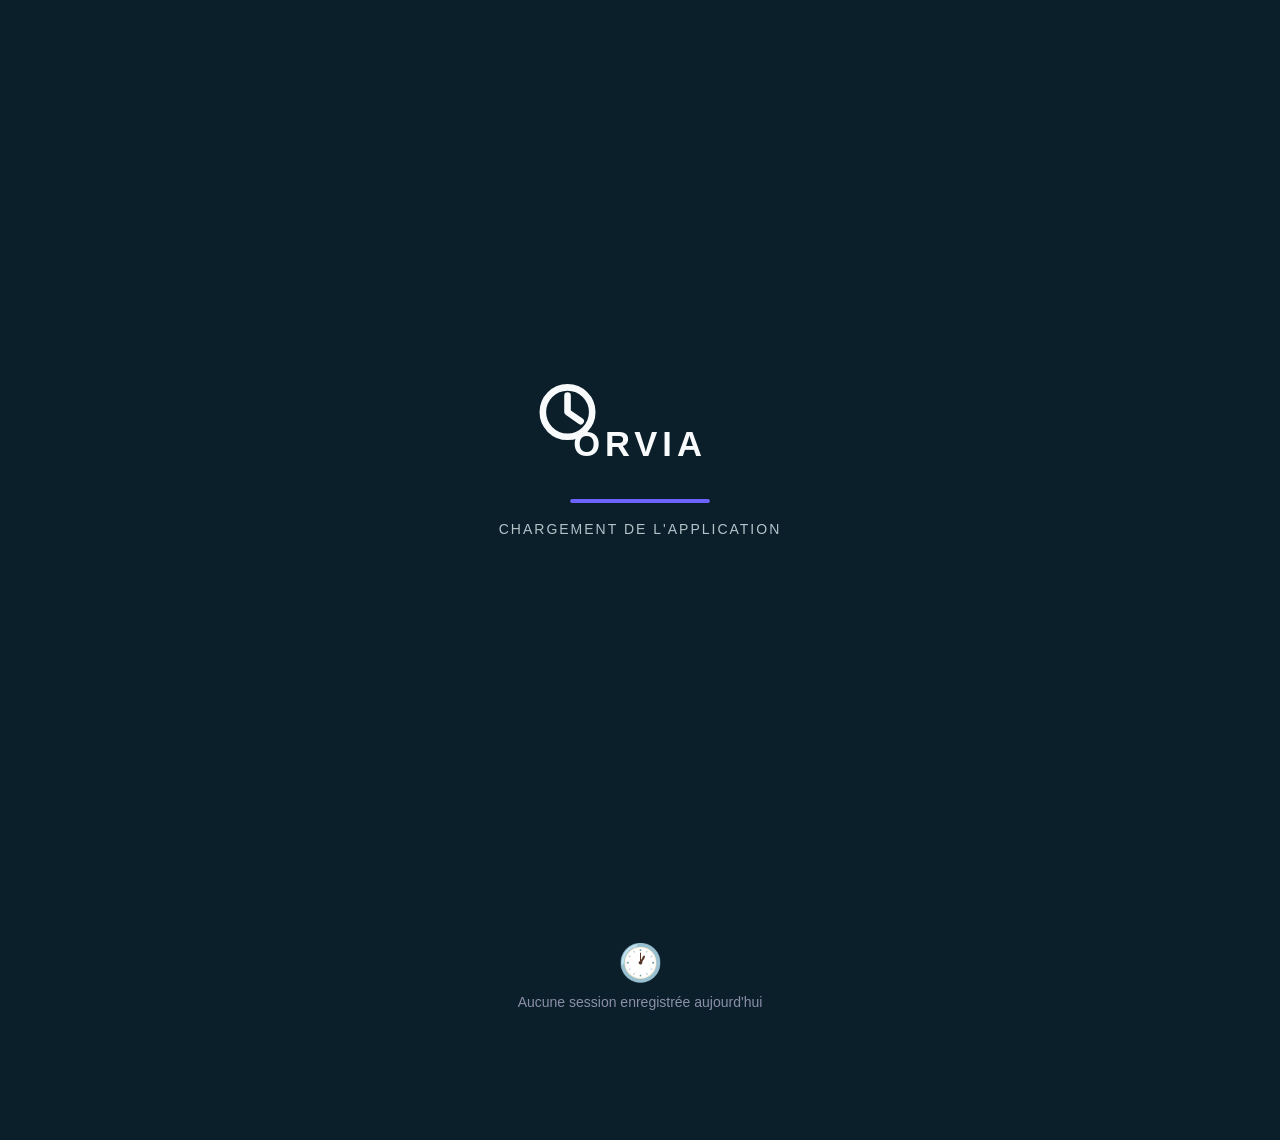
<file: index_12.html>
<!DOCTYPE html>
<html lang="fr">
<head>
<meta charset="UTF-8">
<meta name="viewport" content="width=device-width, initial-scale=1.0, viewport-fit=cover">
<meta name="apple-mobile-web-app-capable" content="yes">
<meta name="apple-mobile-web-app-status-bar-style" content="black-translucent">
<meta name="apple-mobile-web-app-title" content="Heures">
<title>Orvia</title>

<meta name="theme-color" content="#0b1f2a">
<link rel="manifest" href="manifest.webmanifest">
<link rel="apple-touch-icon" href="icon-192.png">

<style>
  * { box-sizing: border-box; margin: 0; padding: 0; }

  :root {
    --bg: #0b1f2a;
    --surface: #0b1f2a;
    --card: #0b1f2a;
    --border: #2e3248;
    --accent: #6c63ff;
    --accent2: #ff6584;
    --green: #3ecf8e;
    --orange: #f59e0b;
    --text: #e8eaf6;
    --muted: #8b8fa8;
    --radius: 16px;
    --safe-bottom: env(safe-area-inset-bottom, 0px);
  }

  :root.light-mode {
    --bg: #f2f3f8;
    --surface: #ffffff;
    --card: #ffffff;
    --border: #e2e4ec;
    --text: #1a1d29;
    --muted: #6b7280;
  }

  body { transition: background .25s ease, color .25s ease; }
  .settings-card, .stat-card, .session-item { transition: background .25s ease, border-color .25s ease; }

  .switch { position: relative; display: inline-block; width: 30px; height: 16px; flex-shrink: 0; }
  .switch input { opacity: 0; width: 0; height: 0; }
  .switch .slider { position: absolute; cursor: pointer; top: 0; left: 0; right: 0; bottom: 0; background: var(--border); border-radius: 16px; transition: .2s; }
  .switch .slider:before { position: absolute; content: ""; height: 12px; width: 12px; left: 2px; bottom: 2px; background: white; border-radius: 50%; transition: .2s; }
  .switch input:checked + .slider { background: var(--accent); }
  .switch input:checked + .slider:before { transform: translateX(14px); }

  .modal-overlay { position: fixed; top: 0; left: 0; right: 0; bottom: 0; background: rgba(0,0,0,.55); display: flex; align-items: center; justify-content: center; z-index: 1000; padding: 20px; }
  .modal-box { background: var(--card); border: 1px solid var(--border); border-radius: 16px; padding: 20px; width: 100%; max-width: 340px; }
  .modal-title { font-weight: 800; font-size: 16px; margin-bottom: 14px; color: var(--text); }
  .modal-row { display: flex; flex-direction: column; gap: 6px; margin-bottom: 14px; }
  .modal-row label { font-size: 12px; color: var(--muted); font-weight: 600; }
  .modal-row input { background: var(--bg); border: 1px solid var(--border); border-radius: 8px; padding: 9px 10px; color: var(--text); font-size: 14px; }
  .modal-actions { display: flex; gap: 10px; margin-top: 6px; }
  .modal-actions button { flex: 1; padding: 10px; border-radius: 10px; border: none; font-weight: 700; font-size: 14px; cursor: pointer; }
  .modal-btn-cancel { background: var(--border); color: var(--text); }
  .modal-btn-save { background: var(--accent); color: #fff; }
  .modal-error { color: var(--orange); font-size: 12px; margin-top: -6px; margin-bottom: 10px; display: none; }

  body {
    font-family: -apple-system, BlinkMacSystemFont, 'SF Pro Display', sans-serif;
    background: var(--bg);
    color: var(--text);
    min-height: 100vh;
    min-height: -webkit-fill-available;
    overflow-x: hidden;
  }

  /* ── HEADER ── */
  .header {
    background: var(--surface);
    padding: calc(env(safe-area-inset-top, 0px) + 16px) 20px 16px;
    border-bottom: 1px solid var(--border);
    position: relative;
    text-align: center;
    z-index: 100;
    backdrop-filter: blur(12px);
  }
  .header h1 {
    font-size: 28px;
    font-weight: 700;
    letter-spacing: -0.5px;
    margin: 0;
    width: 100%;
  }
  .header-title {
    width: 100%;
    text-align: center;
    margin: 0;
    padding-top: 2px;
    min-height: 44px;
  }
  .header-meta {
    display: flex;
    justify-content: space-between;
    align-items: center;
    margin-top: 8px;
  }
  .header .date {
    font-size: 13px;
    color: var(--muted);
    text-transform: capitalize;
  }
  .version-badge-topright {
    position: absolute;
    top: 12px;
    right: 12px;
    font-size: 10px;
    font-weight: 800;
    padding: 4px 8px;
    border-radius: 999px;
    background: rgba(108,99,255,.16);
    color: var(--accent);
    border: 1px solid rgba(108,99,255,.35);
    letter-spacing: .4px;
  }

  /* ── NAV TABS ── */
  .tabs {
    display: flex;
    background: var(--surface);
    border-bottom: 1px solid var(--border);
    z-index: 99;
  }
  .tab {
    flex: 1;
    padding: 12px;
    text-align: center;
    font-size: 13px;
    font-weight: 600;
    color: var(--muted);
    cursor: pointer;
    border-bottom: 2px solid transparent;
    transition: all .2s;
  }
  .tab.active {
    color: var(--accent);
    border-bottom-color: var(--accent);
  }

  /* ── PAGES ── */
  .page { display: none; padding: 20px 16px calc(90px + var(--safe-bottom)); }
  .page.active { display: block; }

  /* ── CLOCK CARD ── */
  .clock-card {
    background: var(--card);
    border-radius: var(--radius);
    padding: 28px 20px;
    margin-bottom: 16px;
    border: 1px solid var(--border);
    text-align: center;
  }
  .big-time {
    font-size: 56px;
    font-weight: 700;
    letter-spacing: -2px;
    font-variant-numeric: tabular-nums;
    line-height: 1;
    margin-bottom: 6px;
  }
  .big-time.running { color: var(--green); }
  .big-time.paused { color: var(--orange); }
  .elapsed-label {
    font-size: 12px;
    color: var(--muted);
    text-transform: uppercase;
    letter-spacing: 1px;
  }

  /* ── STATUS ROW ── */
  .status-row {
    display: flex;
    gap: 10px;
    margin-bottom: 16px;
  }
  .status-pill {
    flex: 1;
    background: var(--card);
    border: 1px solid var(--border);
    border-radius: 12px;
    padding: 12px;
    text-align: center;
  }
  .status-pill .label { font-size: 11px; color: var(--muted); margin-bottom: 4px; }
  .status-pill .value { font-size: 16px; font-weight: 700; font-variant-numeric: tabular-nums; }

  /* ── BUTTONS ── */
  .btn-row {
    display: flex;
    gap: 10px;
    margin-bottom: 16px;
  }
  .btn {
    flex: 1;
    padding: 16px;
    border-radius: 14px;
    border: none;
    font-size: 15px;
    font-weight: 700;
    cursor: pointer;
    transition: all .15s;
    display: flex;
    align-items: center;
    justify-content: center;
    gap: 8px;
  }
  .btn:active { transform: scale(.96); }
  .btn-start { background: var(--green); color: #0b1f2a; }
  .btn-stop  { background: var(--accent2); color: #fff; }
  .btn-pause { background: var(--orange); color: #0b1f2a; }
  .btn-resume { background: var(--accent); color: #fff; }
  .btn-disabled { background: var(--border); color: var(--muted); pointer-events: none; }

  /* ── NOTE INPUT ── */
  .note-row {
    background: var(--card);
    border: 1px solid var(--border);
    border-radius: 12px;
    display: flex;
    align-items: center;
    padding: 4px 12px;
    gap: 8px;
    margin-bottom: 16px;
  }
  .note-row input {
    flex: 1;
    background: none;
    border: none;
    color: var(--text);
    font-size: 14px;
    padding: 10px 0;
    outline: none;
  }
  .note-row input::placeholder { color: var(--muted); }
  .note-icon { color: var(--muted); font-size: 16px; }

  /* ── TODAY SESSIONS ── */
  .section-title {
    font-size: 13px;
    font-weight: 600;
    color: var(--muted);
    text-transform: uppercase;
    letter-spacing: .8px;
    margin-bottom: 10px;
  }
  .session-item {
    background: var(--card);
    border: 1px solid var(--border);
    border-radius: 12px;
    padding: 14px 16px;
    margin-bottom: 8px;
    display: flex;
    justify-content: space-between;
    align-items: center;
  }
  .session-left .session-time { font-size: 13px; color: var(--muted); }
  .session-left .session-note { font-size: 14px; color: var(--text); margin-top: 2px; }
  .session-duration {
    font-size: 15px;
    font-weight: 700;
    color: var(--green);
    font-variant-numeric: tabular-nums;
  }
  .session-pause-badge {
    font-size: 11px;
    color: var(--orange);
    margin-top: 2px;
    text-align: right;
  }
  .session-delete {
    background: none;
    border: none;
    color: var(--muted);
    font-size: 18px;
    cursor: pointer;
    padding: 4px 8px;
    margin-left: 8px;
  }

  /* ── HISTORY ── */
  .view-selector {
    display: flex;
    background: var(--card);
    border: 1px solid var(--border);
    border-radius: 12px;
    padding: 4px;
    margin-bottom: 16px;
    gap: 4px;
  }
  .view-btn {
    flex: 1;
    padding: 8px;
    border-radius: 9px;
    border: none;
    background: none;
    color: var(--muted);
    font-size: 13px;
    font-weight: 600;
    cursor: pointer;
    transition: all .2s;
  }
  .view-btn.active { background: var(--accent); color: #fff; }
  .day-group { margin-bottom: 20px; }
  .group-header {
    display: flex;
    justify-content: space-between;
    align-items: baseline;
    margin-bottom: 8px;
    padding-bottom: 6px;
    border-bottom: 1px solid var(--border);
  }
  .group-label { font-size: 16px; font-weight: 800; letter-spacing: -.3px; }
  .group-total { font-size: 14px; color: var(--accent); font-weight: 700; }
  .day-subheader {
    display: flex;
    justify-content: space-between;
    align-items: baseline;
    margin: 10px 0 6px;
  }
  .day-sublabel { font-size: 13px; color: var(--muted); font-weight: 600; }
  .day-subtotal { font-size: 13px; color: var(--green); font-weight: 700; }
  .day-header {
    display: flex;
    justify-content: space-between;
    align-items: baseline;
    margin-bottom: 8px;
  }
  .day-label { font-size: 15px; font-weight: 700; }
  .day-total { font-size: 14px; color: var(--accent); font-weight: 700; }

  /* ── GEO ── */
  .geo-badge {
    font-size: 11px;
    color: var(--muted);
    margin-top: 3px;
    display: flex;
    align-items: center;
    gap: 3px;
  }
  .geo-badge a {
    color: var(--accent);
    text-decoration: none;
  }
  .geo-end { color: var(--accent2); }

  /* ── EXPORT ── */
  .export-card {
    background: var(--card);
    border: 1px solid var(--border);
    border-radius: var(--radius);
    padding: 20px;
    margin-bottom: 16px;
  }
  .export-card h3 { font-size: 16px; margin-bottom: 6px; }
  .export-card p { font-size: 13px; color: var(--muted); margin-bottom: 14px; line-height: 1.5; }
  .btn-export {
    width: 100%;
    padding: 14px;
    border-radius: 12px;
    border: none;
    font-size: 14px;
    font-weight: 700;
    cursor: pointer;
    transition: all .15s;
    display: flex;
    align-items: center;
    justify-content: center;
    gap: 8px;
  }
  .btn-export:active { transform: scale(.97); }
  .btn-csv { background: var(--accent); color: #fff; }
  .btn-clear { background: transparent; border: 1px solid var(--accent2) !important; color: var(--accent2); margin-top: 8px; }

  /* ── STATS ── */
  .stats-grid {
    display: grid;
    grid-template-columns: 1fr 1fr;
    gap: 10px;
    margin-bottom: 16px;
  }
  .stat-card {
    background: var(--card);
    border: 1px solid var(--border);
    border-radius: 14px;
    padding: 16px;
  }
  .stat-card .stat-val { font-size: 24px; font-weight: 800; letter-spacing: -1px; }
  .stat-card .stat-lbl { font-size: 12px; color: var(--muted); margin-top: 2px; }
  .stat-card.full { grid-column: 1/-1; }

  /* ── EMPTY STATE ── */
  .empty {
    text-align: center;
    padding: 40px 0;
    color: var(--muted);
    font-size: 14px;
  }
  .empty .emoji { font-size: 36px; margin-bottom: 10px; }

  /* ── TOAST ── */
  .toast {
    position: fixed;
    bottom: calc(80px + var(--safe-bottom));
    left: 50%;
    transform: translateX(-50%) translateY(20px);
    background: var(--green);
    color: #0b1f2a;
    padding: 10px 20px;
    border-radius: 100px;
    font-size: 13px;
    font-weight: 700;
    opacity: 0;
    transition: all .3s;
    z-index: 999;
    white-space: nowrap;
  }
  .toast.show { opacity: 1; transform: translateX(-50%) translateY(0); }

  /* ── CONGES ── */
  .solde-grid {
    display: grid;
    grid-template-columns: 1fr 1fr;
    gap: 10px;
    margin-bottom: 16px;
  }
  .solde-card {
    border-radius: 14px;
    padding: 14px;
    border: 1px solid var(--border);
    position: relative;
  }
  .solde-card .sc-type { font-size: 11px; font-weight: 700; text-transform: uppercase; letter-spacing: .8px; margin-bottom: 6px; }
  .solde-card .sc-nums { display: flex; align-items: baseline; gap: 4px; }
  .solde-card .sc-taken { font-size: 26px; font-weight: 800; }
  .solde-card .sc-total { font-size: 13px; color: var(--muted); }
  .solde-card .sc-bar { height: 4px; border-radius: 2px; background: var(--border); margin-top: 8px; overflow: hidden; }
  .solde-card .sc-fill { height: 100%; border-radius: 2px; transition: width .4s; }
  .solde-card .sc-edit { position: absolute; top: 10px; right: 10px; background: none; border: none; color: var(--muted); font-size: 14px; cursor: pointer; }

  .cal-nav { display: flex; align-items: center; justify-content: space-between; margin-bottom: 12px; }
  .cal-nav button { background: var(--card); border: 1px solid var(--border); color: var(--text); border-radius: 8px; padding: 6px 12px; font-size: 16px; cursor: pointer; }
  .cal-nav .cal-month { font-size: 16px; font-weight: 700; text-transform: capitalize; }
  .cal-grid { display: grid; grid-template-columns: repeat(7,1fr); gap: 3px; margin-bottom: 16px; }
  .cal-dow { text-align: center; font-size: 11px; color: var(--muted); font-weight: 600; padding: 4px 0; }
  .cal-day {
    aspect-ratio: 1;
    display: flex;
    align-items: center;
    justify-content: center;
    border-radius: 8px;
    font-size: 13px;
    font-weight: 500;
    cursor: pointer;
    position: relative;
    transition: background .15s;
  }
  .cal-day:active { transform: scale(.92); }
  .cal-day.today { border: 2px solid var(--accent); font-weight: 800; }
  .cal-day.other-month { color: var(--border); }
  .cal-day.cp    { background: rgba(108,99,255,.35); color: #a89fff; }
  .cal-day.rtt   { background: rgba(62,207,142,.3);  color: #3ecf8e; }
  .cal-day.css   { background: rgba(245,158,11,.3);  color: #f59e0b; }
  .cal-day.csp   { background: rgba(255,101,132,.3); color: #ff6584; }
  .cal-day.work  { background: rgba(62,207,142,.1);  }
  .cal-day.weekend { color: var(--muted); }
  .cal-day.has-conge:hover { opacity: .8; }
  .cal-day-dot { position: absolute; bottom: 3px; width: 4px; height: 4px; border-radius: 50%; background: currentColor; }
  .cal-day.holiday:not(.cp):not(.rtt):not(.css):not(.csp) { background: rgba(255,255,255,.06); border: 1px dashed var(--muted); }
  .cal-day.holiday::after { content: ''; position: absolute; top: 3px; right: 3px; width: 5px; height: 5px; border-radius: 50%; background: #ffd166; }

  .legend { display: flex; flex-wrap: wrap; gap: 8px; margin-bottom: 16px; }
  .legend-item { display: flex; align-items: center; gap: 5px; font-size: 12px; color: var(--muted); }
  .legend-dot { width: 10px; height: 10px; border-radius: 3px; }

  .add-conge-card {
    background: var(--card);
    border: 1px solid var(--border);
    border-radius: var(--radius);
    padding: 16px;
    margin-bottom: 16px;
  }
  .add-conge-card h3 { font-size: 15px; font-weight: 700; margin-bottom: 12px; }
  .form-row { display: flex; flex-direction: column; gap: 10px; }
  .form-field { display: flex; flex-direction: column; gap: 4px; }
  .form-field label { font-size: 12px; color: var(--muted); font-weight: 600; }
  .form-field input, .form-field select {
    background: var(--surface);
    border: 1px solid var(--border);
    border-radius: 10px;
    color: var(--text);
    font-size: 14px;
    padding: 10px 12px;
    outline: none;
    width: 100%;
    -webkit-appearance: none;
  }
  .form-dates { display: grid; grid-template-columns: 1fr 1fr; gap: 10px; }
  .btn-add-conge {
    width: 100%;
    margin-top: 12px;
    padding: 14px;
    border-radius: 12px;
    border: none;
    background: var(--accent);
    color: #fff;
    font-size: 15px;
    font-weight: 700;
    cursor: pointer;
  }
  .conge-list-item {
    background: var(--card);
    border: 1px solid var(--border);
    border-radius: 12px;
    padding: 12px 14px;
    margin-bottom: 8px;
    display: flex;
    justify-content: space-between;
    align-items: center;
  }
  .conge-list-item .cl-type { font-size: 11px; font-weight: 700; text-transform: uppercase; letter-spacing: .5px; margin-bottom: 3px; }
  .conge-list-item .cl-dates { font-size: 13px; color: var(--muted); }
  .conge-list-item .cl-days { font-size: 18px; font-weight: 800; }
  .conge-delete { background: none; border: none; color: var(--muted); font-size: 16px; cursor: pointer; padding: 4px 8px; }

  /* ── REGLAGES ── */
  .settings-card {
    background: var(--card);
    border: 1px solid var(--border);
    border-radius: 14px;
    overflow: hidden;
    margin-bottom: 16px;
  }
  .settings-row {
    display: flex;
    align-items: center;
    justify-content: space-between;
    padding: 14px 16px;
    border-bottom: 1px solid var(--border);
    gap: 12px;
  }
  .settings-row:last-child { border-bottom: none; }
  .settings-row label:not(.switch) { font-size: 14px; font-weight: 600; flex:1; }
  .settings-row label.switch { flex: none; }
  .settings-row .settings-dot { width: 10px; height: 10px; border-radius: 3px; flex-shrink:0; }
  .settings-desc-box {
    margin: 8px 16px 12px;
    padding: 0;
    font-size: 11px;
    line-height: 1.4;
    color: var(--muted);
  }
  .settings-row input[type=number], .settings-row input[type=text] {
    background: var(--surface);
    border: 1px solid var(--border);
    border-radius: 8px;
    color: var(--text);
    font-size: 14px;
    font-weight: 700;
    padding: 6px 10px;
    width: 70px;
    text-align: center;
    outline: none;
  }
  .settings-row input[type=text] { width: 140px; text-align: left; font-weight: 500; }
  /* ── OBJECTIFS ── */
  .objectif-card {
    background: var(--card);
    border: 1px solid var(--border);
    border-radius: 12px;
    padding: 14px 16px;
    margin-bottom: 10px;
  }
  .objectif-header {
    display: flex;
    justify-content: space-between;
    align-items: baseline;
    margin-bottom: 8px;
  }
  .objectif-label { font-size: 13px; font-weight: 600; color: var(--muted); text-transform: uppercase; letter-spacing: .6px; }
  .objectif-values { font-size: 13px; font-weight: 700; font-variant-numeric: tabular-nums; }
  .objectif-bar-bg {
    height: 6px;
    border-radius: 3px;
    background: var(--border);
    overflow: hidden;
  }
  .objectif-bar-fill {
    height: 100%;
    border-radius: 3px;
    transition: width .4s ease;
  }
  .objectif-bar-fill.done { background: var(--green); }
  .objectif-bar-fill.progress { background: var(--accent); }
  .objectif-bar-fill.warning { background: var(--orange); }

  #historyList { transition: opacity .22s ease, transform .22s ease; }
  #historyList.view-transitioning { opacity: 0; transform: translateY(6px); }


@media print { .tabs, .header, .btn-row, .toast, .view-selector { display:none !important; } .page { display:block !important; padding:0 !important; } body { background:#fff !important; color:#000 !important; } }
</style>


</head>
<body><div id='topSplashLogo' style='position:absolute;left:50%;top:calc(env(safe-area-inset-top, 0px) + 12px);transform:translateX(-50%);width:120px;height:50px;display:flex;justify-content:center;align-items:center;overflow:auto;pointer-events:auto;z-index:9999'><svg xmlns='http://www.w3.org/2000/svg' viewBox='0 0 340 140' width='120' height='50' role='img' aria-label='Orvia' style='display:block;margin:0 auto'><g fill='none' stroke='var(--text)' stroke-width='8' stroke-linecap='round' stroke-linejoin='round'><circle cx='82' cy='58' r='30'></circle><path d='M82 38v20l16 11'></path></g><text x='170' y='100' text-anchor='middle' dominant-baseline='middle' fill='var(--text)' font-family='Inter, Arial, sans-serif' font-size='42' font-weight='800' letter-spacing='6'>ORVIA</text></svg></div><div class="tabs-guard"></div>
<div id="orvia-splash" style="position:fixed;inset:0;z-index:99999;background:#0b1f2a;display:flex;align-items:center;justify-content:center;flex-direction:column;gap:18px;transition:opacity .8s ease, transform .8s ease;text-align:center">
  <div style="display:flex;align-items:center;justify-content:center;width:100%">
    <svg xmlns='http://www.w3.org/2000/svg' viewBox='0 0 340 140' width='280' height='118' role='img' aria-label='' style='display:block;margin:0 auto'>
      <g fill='none' stroke='#f8fafc' stroke-width='8' stroke-linecap='round' stroke-linejoin='round'>
        <circle cx='82' cy='58' r='30'/>
        <path d='M82 38v20l16 11'/>
      </g>
      <text x='170' y='100' text-anchor='middle' dominant-baseline='middle' fill='#f8fafc' font-family='Inter, Arial, sans-serif' font-size='42' font-weight='800' letter-spacing='6'>ORVIA</text>
    </svg>
  </div>
  <div style="width:140px;height:4px;border-radius:4px;background:rgba(248,250,252,.15);overflow:hidden;">
    <div style="width:100%;height:100%;border-radius:4px;background:#6c63ff;transform-origin:left;animation:orviaSplashLoad 2.6s ease-in-out forwards;"></div>
  </div>
  <div style='color:#b3c3c8;font-family:Inter,Arial,sans-serif;font-size:14px;letter-spacing:2px;text-transform:uppercase;text-align:center'>Chargement de l'application</div>
</div>
<style>
@keyframes orviaSplashLoad {
  0%   { transform: scaleX(0); }
  70%  { transform: scaleX(.85); }
  100% { transform: scaleX(1); }
}
</style>
<script>
window.addEventListener('load',()=>{const s=document.getElementById('orvia-splash'); if(s){setTimeout(()=>{s.style.opacity='0'; s.style.transform='scale(1.02)'; setTimeout(()=>s.remove(),800);}, 3000);}});
</script>


<div class="header">
  
  <h1 class="header-title"> </h1>
  <div class="header-meta">
    <div class="date" id="headerDate"></div>
    <div class="date" id="headerTime" style="font-variant-numeric:tabular-nums;letter-spacing:.5px"></div>
  </div>
</div>

<div class="tabs">
  <div class="tab active" onclick="switchTab('today')">Aujourd'hui</div>
  <div class="tab" onclick="switchTab('history')">Historique</div>
  <div class="tab" onclick="switchTab('conges')">Congés</div>
  <div class="tab" onclick="switchTab('reglages')">⚙️</div>
</div>

<!-- PAGE TODAY -->
<div class="page active" id="page-today">

  <div class="clock-card">
    <div class="big-time" id="bigTime">00:00:00</div>
    <div class="elapsed-label" id="elapsedLabel">Prêt à démarrer</div>
  </div>

  <div class="status-row">
    <div class="status-pill">
      <div class="label">Arrivée</div>
      <div class="value" id="startTimeDisplay">--:--</div>
    </div>
    <div class="status-pill">
      <div class="label">Pause</div>
      <div class="value" id="pauseDisplay" style="color:var(--orange)">00:00</div>
    </div>
    <div class="status-pill">
      <div class="label">Net</div>
      <div class="value" id="netDisplay" style="color:var(--green)">00:00</div>
    </div>
  </div>

  <div class="btn-row" id="btnRow">
    <button class="btn btn-start" id="mainBtn" onclick="handleMainBtn()">▶ Démarrer</button>
  </div>

  <div class="note-row">
    <span class="note-icon">📝</span>
    <input type="text" id="noteInput" placeholder="Note (ex: réunion client, dev…)" maxlength="60">
  </div>

  <div class="section-title">Objectifs</div>
  <div id="objectifsBlock" style="margin-bottom:16px"></div>

  <div class="section-title">Heures supplémentaires</div>
  <div id="overtimeCard" style="margin-bottom:16px"></div>

  <div class="section-title">Rémunération</div>
  <div id="remunerationCard" style="margin-bottom:16px"></div>

  <div class="section-title">Sessions du jour</div>
  <div id="todaySessions"></div>
  <div class="empty" id="emptyToday" style="display:none">
    <div class="emoji">🕐</div>
    Aucune session enregistrée aujourd'hui
  </div>
</div>

<!-- PAGE HISTORY -->
<div class="page" id="page-history">
  <div id="anomalyBanner" style="display:none;"></div>
  <div class="stats-grid" id="statsGrid"></div>

  <div class="section-title" style="display:flex;justify-content:space-between;align-items:center;">
    <span>Tendance vs objectif</span>
    <div class="view-selector" style="margin:0;width:auto;padding:2px;">
      <button class="view-btn trend-btn active" id="trendBtn7" onclick="setTrendRange(7)">7j</button>
      <button class="view-btn trend-btn" id="trendBtn30" onclick="setTrendRange(30)">30j</button>
    </div>
  </div>
  <div style="background:var(--card);border:1px solid var(--border);border-radius:14px;padding:12px;margin-bottom:16px;position:relative;">
    <canvas id="trendChart" style="width:100%;height:160px;display:block;cursor:pointer;"></canvas>
    <div id="trendTooltip" style="display:none;position:absolute;background:#0b1f2a;border:1px solid var(--accent);border-radius:10px;padding:8px 12px;font-size:12px;color:var(--text);box-shadow:0 4px 16px rgba(0,0,0,.4);pointer-events:none;z-index:10;white-space:nowrap;"></div>
    <div style="display:flex;gap:14px;margin-top:8px;justify-content:center;">
      <div style="display:flex;align-items:center;gap:5px;font-size:11px;color:var(--muted);"><div style="width:10px;height:10px;border-radius:3px;background:var(--accent)"></div>Réalisé</div>
      <div style="display:flex;align-items:center;gap:5px;font-size:11px;color:var(--muted);"><div style="width:14px;height:2px;background:var(--muted)"></div>Objectif</div>
    </div>
  </div>

  <div style="display:flex;justify-content:space-between;align-items:center;gap:10px;margin-bottom:10px;">
    <div class="view-selector" style="margin:0;flex:1;">
      <button class="view-btn active" onclick="setView('day')">Jour</button>
      <button class="view-btn" onclick="setView('week')">Semaine</button>
      <button class="view-btn" onclick="setView('month')">Mois</button>
      <button class="view-btn" onclick="setView('year')">Année</button>
    </div>
    <button onclick="openAddSessionModal()" title="Ajouter une session oubliée" style="background:var(--accent);color:#fff;border:none;border-radius:10px;width:38px;height:38px;font-size:20px;font-weight:700;cursor:pointer;flex-shrink:0;display:flex;align-items:center;justify-content:center;">+</button>
  </div>
  <div id="historyList"></div>
  <div class="empty" id="emptyHistory" style="display:none">
    <div class="emoji">📅</div>
    Aucun historique disponible
  </div>
</div>

<!-- PAGE CONGES -->
<div class="page" id="page-conges">

  <!-- Soldes -->
  <div class="section-title">Soldes annuels</div>
  <div class="solde-grid" id="soldeGrid"></div>

  <!-- Calendrier -->
  <div class="section-title">Calendrier</div>
  <div class="cal-nav">
    <button onclick="calPrev()">‹</button>
    <span class="cal-month" id="calMonth"></span>
    <button onclick="calNext()">›</button>
  </div>
  <div class="legend">
    <div class="legend-item"><div class="legend-dot" style="background:rgba(108,99,255,.5)"></div>CP</div>
    <div class="legend-item"><div class="legend-dot" style="background:rgba(62,207,142,.4)"></div>RTT</div>
    <div class="legend-item"><div class="legend-dot" style="background:rgba(245,158,11,.4)"></div>Sans solde</div>
    <div class="legend-item"><div class="legend-dot" style="background:rgba(255,101,132,.4)"></div>Enfant malade</div>
    <div class="legend-item"><div class="legend-dot" style="background:rgba(62,207,142,.1);border:1px solid var(--border)"></div>Travaillé</div>
    <div class="legend-item"><div class="legend-dot" style="background:rgba(255,255,255,.06);border:1px dashed var(--muted)"></div>Jour férié</div>
  </div>
  <div class="cal-grid" id="calGrid"></div>

  <!-- Ajouter un congé -->
  <div class="add-conge-card">
    <h3>➕ Ajouter un congé</h3>
    <div class="form-row">
      <div class="form-field">
        <label>Type de congé</label>
        <select id="congeType">
          <option value="cp">🟣 Congé payé (CP)</option>
          <option value="rtt">🟢 RTT</option>
          <option value="css">🟡 Congé sans solde</option>
          <option value="csp">🔴 Enfant malade</option>
        </select>
      </div>
      <div class="form-dates">
        <div class="form-field">
          <label>Du</label>
          <input type="date" id="congeStart">
        </div>
        <div class="form-field">
          <label>Au</label>
          <input type="date" id="congeEnd">
        </div>
      </div>
      <div class="form-field">
        <label>Note (optionnel)</label>
        <input type="text" id="congeNote" placeholder="ex: vacances été…">
      </div>
    </div>
    <button class="btn-add-conge" onclick="addConge()">Enregistrer</button>
  </div>

  <!-- Liste des congés -->
  <div class="section-title">Congés enregistrés</div>
  <div id="congeList"></div>
  <div class="empty" id="emptyConges" style="display:none">
    <div class="emoji">🏖</div>
    Aucun congé enregistré
  </div>

</div>

<!-- PAGE REGLAGES -->
<div class="page" id="page-reglages">

  <div class="settings-card" style="margin-bottom:10px;">
    <div class="settings-row" style="cursor:pointer;" onclick="openObjectifsSettings()">
      <label style="font-weight:800;color:var(--accent);">Objectifs</label>
    </div>
    <div class="settings-desc-box">Durée cible par jour et par semaine</div>
  </div>

  <div class="settings-card" style="margin-bottom:10px;">
    <div class="settings-row" style="cursor:pointer;" onclick="openOvertimeSettings()">
      <label style="font-weight:800;color:var(--accent);">Heures supplémentaires</label>
    </div>
    <div class="settings-desc-box">Solde cumulé et récupérations</div>
  </div>

  <div class="settings-card" style="margin-bottom:10px;">
    <div class="settings-row" style="cursor:pointer;" onclick="openRemunerationSettings()">
      <label style="font-weight:800;color:var(--accent);">Rémunération</label>
    </div>
    <div class="settings-desc-box">Taux horaire et majoration heures sup</div>
  </div>

  <div class="settings-card" style="margin-bottom:10px;">
    <div class="settings-row" style="cursor:pointer;" onclick="openArrondiSettings()">
      <label style="font-weight:800;color:var(--accent);">Arrondi des pointages</label>
    </div>
    <div class="settings-desc-box">Arrondir les sessions au quart d'heure</div>
  </div>

  <div class="settings-card" style="margin-bottom:10px;">
    <div class="settings-row" style="cursor:pointer;" onclick="openInactiviteSettings()">
      <label style="font-weight:800;color:var(--accent);">Session oubliée</label>
    </div>
    <div class="settings-desc-box">Détecter un chrono resté lancé trop longtemps</div>
  </div>

  <div class="settings-card" style="margin-bottom:10px;">
    <div class="settings-row">
      <label style="font-weight:800;color:var(--accent);">Résumé du jour</label>
      <label class="switch">
        <input type="checkbox" id="resumeJourEnabled" onchange="onResumeJourToggle()">
        <span class="slider"></span>
      </label>
    </div>
    <div class="settings-desc-box">Affiche le résumé de la veille à la toute première ouverture de l'app</div>
  </div>

  <div class="settings-card" style="margin-bottom:10px;">
    <div class="settings-row" style="cursor:pointer;" onclick="openCongesSettings()">
      <label style="font-weight:800;color:var(--accent);">Congés</label>
    </div>
    <div class="settings-desc-box">Quotas annuels et noms des types</div>
  </div>

  <div class="settings-card" style="margin-bottom:10px;">
    <div class="settings-row" style="cursor:pointer;" onclick="openThemeSettings()">
      <label style="font-weight:800;color:var(--accent);">Thème</label>
    </div>
    <div class="settings-desc-box">Choisir la couleur d'accent de l'application</div>
  </div>

  <div class="settings-card" style="margin-bottom:10px;">
    <div class="settings-row" style="cursor:pointer;" onclick="openReminderSettings()">
      <label style="font-weight:800;color:var(--accent);">Rappel</label>
    </div>
    <div class="settings-desc-box" id="reminderSummary">Notification si aucune session démarrée</div>
  </div>

  <div class="settings-card" style="margin-bottom:10px;">
    <div class="settings-row" style="cursor:pointer;" onclick="openAboutSettings()">
      <label style="font-weight:800;color:var(--accent);">A propos</label>
    </div>
    <div class="settings-desc-box">Informations sur l'application</div>
  </div>
  <div class="settings-card" style="margin-bottom:10px;">
    <div class="settings-row" style="cursor:pointer;" onclick="openExportSettings()">
      <label style="font-weight:800;color:var(--accent);">Exporter en PDF</label>
    </div>
    <div class="settings-desc-box">Exporter l'application en PDF</div>
  </div>
  <div class="settings-card" style="margin-bottom:10px;">
    <div class="settings-row" style="cursor:pointer;" onclick="openExportListSettings()">
      <label style="font-weight:800;color:var(--accent);">Exporter les données</label>
    </div>
    <div class="settings-desc-box">CSV, Excel ou copier le résumé</div>
  
  
  </div>
  <div class="settings-card" style="margin-bottom:10px;">
    <div class="settings-row" style="cursor:pointer;" onclick="openBackupSettings()">
      <label style="font-weight:800;color:var(--accent);">Sauvegarde</label>
    </div>
    <div class="settings-desc-box">Exporter ou importer toutes les données</div>
  </div>
  <div class="settings-card" style="margin-bottom:10px;">
    <div class="settings-row" style="cursor:pointer;" onclick="openClearSettings()">
      <label style="font-weight:800;color:var(--accent2);">Effacer les données</label>
    </div>
    <div class="settings-desc-box">Supprimer définitivement tout l'historique</div>
  </div>






</div>


<div class="page" id="page-conges-settings">
  <div class="section-title">Congés</div>
<div class="settings-card" style="margin-bottom:10px;">
    <div class="settings-row" style="cursor:pointer;" onclick="switchTab('reglages')">
      <label>← Retour</label>
      <div class="settings-summary">Revenir aux réglages</div>
    </div>
  </div>
<div class="section-title">Quotas annuels de congés</div>
  <div style="margin-bottom:20px" id="quotaCards"></div>
  <div class="section-title">Noms des types de congés</div>
  <div id="labelCards"></div>
</div>


<div class="page" id="page-about-settings">
  <div class="section-title">A propos</div>
  <div class="settings-card" style="margin-bottom:10px;">
    <div class="settings-row" style="cursor:pointer;" onclick="switchTab('reglages')">
      <label>← Retour</label>
      <div class="settings-summary">Revenir aux réglages</div>
    </div>
  </div>
  <div class="settings-card" style="margin-bottom:10px;">
    <div class="settings-row"><label>Créateur</label><div class="settings-summary">PERRIER William</div></div>
    <div class="settings-row"><label>Génération</label><div class="settings-summary">Généré par IA avec l'aide de Perplexity</div></div>
    <div class="settings-row"><label>Version</label><div class="settings-summary" id="aboutVersionLabel">—</div></div>
  </div>
  <div class="settings-card">
    <div class="settings-row" style="cursor:pointer;" onclick="openChangelogSettings()">
      <label style="font-weight:800;color:var(--accent);">Historique des versions</label>
      <div class="settings-summary">Voir le journal des changements</div>
    </div>
  </div>
</div>

<div class="page" id="page-changelog-settings">
  <div class="section-title">Historique des versions</div>
  <div class="settings-card" style="margin-bottom:10px;">
    <div class="settings-row" style="cursor:pointer;" onclick="switchTab('about-settings')">
      <label>← Retour</label>
      <div class="settings-summary">Revenir à propos</div>
    </div>
  </div>
  <div id="changelogList"></div>
</div>

<div class="page" id="page-overtime-settings">
  <div class="section-title">Heures supplémentaires</div>
  <div class="settings-card" style="margin-bottom:10px;">
    <div class="settings-row" style="cursor:pointer;" onclick="switchTab('reglages')">
      <label>← Retour</label>
      <div class="settings-summary">Revenir aux réglages</div>
    </div>
  </div>

  <div id="overtimeCardSettings" style="margin-bottom:16px"></div>

  <div class="settings-card" style="margin-bottom:16px;padding:14px;">
    <div style="font-size:13px;color:var(--muted);margin-bottom:12px;">Enregistrer une récupération (heures posées pour compenser le solde).</div>
    <div style="display:flex;gap:8px;margin-bottom:10px;">
      <input type="number" id="recupHours" placeholder="Heures" min="0" max="24" style="flex:1;padding:10px;border-radius:10px;border:1px solid var(--border);background:var(--card);color:var(--text);">
      <input type="number" id="recupMinutes" placeholder="Minutes" min="0" max="59" style="flex:1;padding:10px;border-radius:10px;border:1px solid var(--border);background:var(--card);color:var(--text);">
    </div>
    <input type="text" id="recupNote" placeholder="Note (optionnel)" maxlength="80" style="width:100%;padding:10px;border-radius:10px;border:1px solid var(--border);background:var(--card);color:var(--text);margin-bottom:10px;">
    <button class="btn-add-conge" onclick="submitRecuperation()">Enregistrer la récupération</button>
  </div>

  <div class="section-title">Historique des récupérations</div>
  <div id="recuperationsList"></div>
</div>

<div class="page" id="page-remuneration-settings">
  <div class="section-title">Rémunération</div>
  <div class="settings-card" style="margin-bottom:10px;">
    <div class="settings-row" style="cursor:pointer;" onclick="switchTab('reglages')">
      <label>← Retour</label>
      <div class="settings-summary">Revenir aux réglages</div>
    </div>
  </div>

  <div class="settings-card" style="margin-bottom:10px;">
    <div class="settings-row">
      <label style="font-weight:700">Activer la rémunération</label>
      <label class="switch">
        <input type="checkbox" id="remunerationEnabled" onchange="onRemunerationToggle()">
        <span class="slider"></span>
      </label>
    </div>
  </div>

  <div class="settings-card" style="margin-bottom:16px;padding:14px;">
    <div class="form-field">
      <label>Taux horaire de base (€/h)</label>
      <input type="number" id="tauxHoraireInput" min="0" step="0.01" placeholder="ex: 15.50" onchange="onTauxHoraireChange()" style="background:var(--surface);border:1px solid var(--border);border-radius:10px;color:var(--text);font-size:14px;padding:10px 12px;outline:none;width:100%;">
    </div>
  </div>

  <div class="section-title">Tranches horaires hebdomadaires</div>
  <div class="settings-card" style="margin-bottom:16px;padding:14px;">
    <div class="form-row" style="display:flex;gap:10px;margin-bottom:14px;">
      <div class="form-field" style="flex:1;">
        <label>Seuil tranche 1 (h)</label>
        <input type="number" id="seuil1Input" min="0" max="80" step="1" placeholder="35" onchange="onSeuil1Change()" style="background:var(--surface);border:1px solid var(--border);border-radius:10px;color:var(--text);font-size:14px;padding:10px 12px;outline:none;width:100%;">
      </div>
      <div class="form-field" style="flex:1;">
        <label>Seuil tranche 2 (h)</label>
        <input type="number" id="seuil2Input" min="0" max="80" step="1" placeholder="39" onchange="onSeuil2Change()" style="background:var(--surface);border:1px solid var(--border);border-radius:10px;color:var(--text);font-size:14px;padding:10px 12px;outline:none;width:100%;">
      </div>
    </div>

    <div class="form-field" style="margin-bottom:14px;">
      <label id="labelTranche1">Majoration tranche 35h–39h (%)</label>
      <input type="number" id="majorationTranche1Input" min="0" max="200" step="1" placeholder="25" onchange="onMajorationTranche1Change()" style="background:var(--surface);border:1px solid var(--border);border-radius:10px;color:var(--text);font-size:14px;padding:10px 12px;outline:none;width:100%;">
    </div>

    <div class="form-field">
      <label id="labelTranche2">Majoration au-delà de 39h (%)</label>
      <input type="number" id="majorationTranche2Input" min="0" max="200" step="1" placeholder="50" onchange="onMajorationTranche2Change()" style="background:var(--surface);border:1px solid var(--border);border-radius:10px;color:var(--text);font-size:14px;padding:10px 12px;outline:none;width:100%;">
    </div>

    <div style="font-size:11px;color:var(--muted);margin-top:10px;line-height:1.4;">
      Les heures travaillées dans la semaine sont réparties automatiquement entre ces tranches selon le barème légal ou ton propre accord d'entreprise.
    </div>
  </div>

  <div class="section-title">Salaire net</div>
  <div class="settings-card" style="margin-bottom:10px;">
    <div class="settings-row">
      <label style="font-weight:700">Estimer le net après impôts</label>
      <label class="switch">
        <input type="checkbox" id="netEnabledInput" onchange="onNetEnabledToggle()">
        <span class="slider"></span>
      </label>
    </div>
  </div>

  <div class="settings-card" style="margin-bottom:16px;padding:14px;">
    <div class="form-field">
      <label>Taux d'imposition estimé (%)</label>
      <input type="number" id="tauxImpositionInput" min="0" max="100" step="1" placeholder="22" onchange="onTauxImpositionChange()" style="background:var(--surface);border:1px solid var(--border);border-radius:10px;color:var(--text);font-size:14px;padding:10px 12px;outline:none;width:100%;">
    </div>
    <div style="font-size:11px;color:var(--muted);margin-top:10px;line-height:1.4;">
      Estimation simplifiée (prélèvement forfaitaire). Pour un calcul précis, réfère-toi à ton bulletin de paie ou à un simulateur officiel.
    </div>
  </div>
</div>

<div class="page" id="page-arrondi-settings">
  <div class="section-title">Arrondi des pointages</div>
  <div class="settings-card" style="margin-bottom:10px;">
    <div class="settings-row" style="cursor:pointer;" onclick="switchTab('reglages')">
      <label>← Retour</label>
      <div class="settings-summary">Revenir aux réglages</div>
    </div>
  </div>

  <div class="settings-card" style="margin-bottom:10px;">
    <div class="settings-row">
      <label style="font-weight:700">Activer l'arrondi</label>
      <label class="switch">
        <input type="checkbox" id="arrondiEnabled" onchange="onArrondiEnabledToggle()">
        <span class="slider"></span>
      </label>
    </div>
  </div>

  <div class="settings-card" style="margin-bottom:16px;padding:14px;">
    <div class="form-field" style="margin-bottom:14px;">
      <label>Précision de l'arrondi</label>
      <select id="arrondiMinutesSelect" onchange="onArrondiMinutesChange()" style="background:var(--surface);border:1px solid var(--border);border-radius:10px;color:var(--text);font-size:14px;padding:10px 12px;outline:none;width:100%;">
        <option value="5">5 minutes</option>
        <option value="10">10 minutes</option>
        <option value="15">15 minutes (quart d'heure)</option>
        <option value="30">30 minutes</option>
      </select>
    </div>

    <div class="form-field">
      <label>Mode d'arrondi</label>
      <select id="arrondiModeSelect" onchange="onArrondiModeChange()" style="background:var(--surface);border:1px solid var(--border);border-radius:10px;color:var(--text);font-size:14px;padding:10px 12px;outline:none;width:100%;">
        <option value="nearest">Au plus proche (neutre)</option>
        <option value="favor_salarie">En ma faveur (arrivée tôt, départ tard)</option>
        <option value="favor_entreprise">Strict (arrivée tard, départ tôt)</option>
      </select>
    </div>

    <div style="font-size:11px;color:var(--muted);margin-top:10px;line-height:1.4;">
      L'arrondi s'applique automatiquement à chaque session terminée (chrono) ou ajoutée manuellement. Les sessions déjà enregistrées ne sont pas modifiées rétroactivement.
    </div>
  </div>
</div>

<div class="page" id="page-inactivite-settings">
  <div class="section-title">Session oubliée</div>
  <div class="settings-card" style="margin-bottom:10px;">
    <div class="settings-row" style="cursor:pointer;" onclick="switchTab('reglages')">
      <label>← Retour</label>
      <div class="settings-summary">Revenir aux réglages</div>
    </div>
  </div>

  <div class="settings-card" style="margin-bottom:10px;">
    <div class="settings-row">
      <label style="font-weight:700">Activer la détection</label>
      <label class="switch">
        <input type="checkbox" id="inactiviteEnabled" onchange="onInactiviteEnabledToggle()">
        <span class="slider"></span>
      </label>
    </div>
  </div>

  <div class="settings-card" style="margin-bottom:16px;padding:14px;">
    <div class="form-field">
      <label>Alerter après (heures)</label>
      <select id="inactiviteSeuilSelect" onchange="onInactiviteSeuilChange()" style="background:var(--surface);border:1px solid var(--border);border-radius:10px;color:var(--text);font-size:14px;padding:10px 12px;outline:none;width:100%;">
        <option value="6">6 heures</option>
        <option value="10">10 heures</option>
        <option value="12">12 heures</option>
        <option value="16">16 heures</option>
        <option value="20">20 heures</option>
      </select>
    </div>

    <div style="font-size:11px;color:var(--muted);margin-top:10px;line-height:1.4;">
      Si le chrono reste lancé plus longtemps que ce seuil (arrivée sur l'app ou retour depuis un autre écran), Orvia te propose de corriger l'heure de fin.
    </div>
  </div>
</div>

<div class="page" id="page-theme-settings">
  <div class="section-title">Thème</div>
  <div class="settings-card" style="margin-bottom:10px;">
    <div class="settings-row" style="cursor:pointer;" onclick="switchTab('reglages')">
      <label>← Retour</label>
      <div class="settings-summary">Revenir aux réglages</div>
    </div>
  </div>
  <div class="settings-card" style="margin-bottom:10px;padding:14px;">
    <div style="font-size:13px;color:var(--muted);margin-bottom:12px;">Apparence générale de l'application.</div>
    <div id="modeSwitch" style="display:flex;gap:10px;"></div>
  </div>
  <div class="settings-card" style="margin-bottom:10px;padding:14px;">
    <div style="font-size:13px;color:var(--muted);margin-bottom:12px;">Choisis la couleur d'accent principale de l'application.</div>
    <div id="themeSwatches" style="display:grid;grid-template-columns:repeat(4,1fr);gap:12px;"></div>
  </div>
  <div class="settings-card" style="margin-bottom:10px;">
    <div class="settings-row" style="cursor:pointer;" onclick="exportThemeBackup()">
      <label style="font-weight:800;color:var(--accent);">Exporter le thème</label>
      <div class="settings-summary">Sauvegarder couleur et mode dans un fichier</div>
    </div>
  </div>
  <div class="settings-card">
    <div class="settings-row" style="cursor:pointer;" onclick="document.getElementById('themeImportInput').click()">
      <label style="font-weight:800;color:var(--accent);">Importer le thème</label>
      <div class="settings-summary">Restaurer une apparence sauvegardée</div>
    </div>
    <input type="file" id="themeImportInput" accept="application/json" style="display:none;" onchange="importThemeBackup(event)">
  </div>
</div>

<div class="page" id="page-reminder-settings">
  <div class="section-title">Rappel</div>
  <div class="settings-card" style="margin-bottom:10px;">
    <div class="settings-row" style="cursor:pointer;" onclick="switchTab('reglages')">
      <label>← Retour</label>
      <div class="settings-summary">Revenir aux réglages</div>
    </div>
  </div>
  <div class="settings-card" style="margin-bottom:10px;padding:14px;">
    <div class="settings-row" style="margin-bottom:10px;">
      <label style="font-weight:700;">Activer le rappel</label>
      <label class="switch">
        <input type="checkbox" id="reminderEnabled" onchange="onReminderToggle()">
        <span class="slider"></span>
      </label>
    </div>
    <div style="font-size:13px;color:var(--muted);margin-bottom:10px;">Reçois une notification si aucune session n'a démarré à l'heure choisie.</div>
    <div class="settings-row">
      <label>Heure du rappel</label>
      <input type="time" id="reminderTime" value="09:30" onchange="onReminderTimeChange()" style="background:var(--card);border:1px solid var(--border);border-radius:8px;padding:6px 10px;color:var(--text);">
    </div>
  </div>
</div>

<div class="toast" id="toast"></div>

<div class="modal-overlay" id="editTimeModal" style="display:none;">
  <div class="modal-box">
    <div class="modal-title">Modifier les horaires</div>
    <div class="modal-row">
      <label>Date</label>
      <input type="date" id="editTimeDate">
    </div>
    <div class="modal-row">
      <label>Heure de début</label>
      <input type="time" id="editTimeStart">
    </div>
    <div class="modal-row">
      <label>Heure de fin</label>
      <input type="time" id="editTimeEnd">
    </div>
    <div class="modal-error" id="editTimeError"></div>
    <div class="modal-actions">
      <button class="modal-btn-cancel" onclick="closeEditTimeModal()">Annuler</button>
      <button class="modal-btn-save" onclick="saveEditTimeModal()">Enregistrer</button>
    </div>
  </div>
</div>

<div class="modal-overlay" id="calDayDetailModal" style="display:none;">
  <div class="modal-box" id="calDayDetailBox"></div>
</div>

<div class="modal-overlay" id="dailySummaryModal" style="display:none;">
  <div class="modal-box">
    <div class="modal-title">👋 Résumé de ta journée d'hier</div>
    <div id="dailySummaryContent"></div>
    <div class="modal-actions">
      <button class="modal-btn-save" onclick="closeDailySummaryModal()" style="width:100%;">Fermer</button>
    </div>
  </div>
</div>

<div class="modal-overlay" id="forgottenSessionModal" style="display:none;">
  <div class="modal-box">
    <div class="modal-title">⏰ Session peut-être oubliée ?</div>
    <div style="font-size:13px;color:var(--muted);margin-bottom:14px;line-height:1.4;">
      Ton chrono tourne depuis longtemps. Démarré à <strong id="forgottenSessionStart"></strong>, soit <strong id="forgottenSessionElapsed"></strong> écoulées.
    </div>
    <div class="modal-row">
      <label>Corriger l'heure de fin</label>
      <input type="time" id="forgottenSessionEndTime">
    </div>
    <div class="modal-error" id="forgottenSessionError"></div>
    <div class="modal-actions">
      <button class="modal-btn-cancel" onclick="keepForgottenSessionRunning()">Laisser tourner</button>
      <button class="modal-btn-save" onclick="fixForgottenSessionEnd()">Corriger et terminer</button>
    </div>
  </div>
</div>

<div class="modal-overlay" id="addSessionModal" style="display:none;">
  <div class="modal-box">
    <div class="modal-title">Ajouter une session</div>
    <div class="modal-row">
      <label>Date</label>
      <input type="date" id="addSessionDate">
    </div>
    <div class="modal-row">
      <label>Heure de début</label>
      <input type="time" id="addSessionStart">
    </div>
    <div class="modal-row">
      <label>Heure de fin</label>
      <input type="time" id="addSessionEnd">
    </div>
    <div class="modal-row">
      <label>Pause (minutes)</label>
      <input type="number" id="addSessionPause" min="0" value="0">
    </div>
    <div class="modal-row">
      <label>Note (optionnel)</label>
      <input type="text" id="addSessionNote" maxlength="60" placeholder="ex: réunion client, dev…">
    </div>
    <div class="modal-error" id="addSessionError"></div>
    <div class="modal-actions">
      <button class="modal-btn-cancel" onclick="closeAddSessionModal()">Annuler</button>
      <button class="modal-btn-save" onclick="saveAddSessionModal()">Ajouter</button>
    </div>
  </div>
</div>

<div class="page" id="page-export-settings">
  <div class="section-title">Exporter en PDF</div>
  <div class="settings-card" style="margin-bottom:10px;">
    <div class="settings-row" style="cursor:pointer;" onclick="switchTab('reglages')">
      <label>← Retour</label>
      <div class="settings-summary">Revenir aux réglages</div>
    </div>
  </div>
  <div class="settings-card">
    <div class="settings-row" style="cursor:pointer;" onclick="exportPDF()">
      <label style="font-weight:800;color:var(--accent);">Exporter en PDF</label>
      <div class="settings-summary">Ouvre la boîte d’impression. Choisir “Enregistrer en PDF”</div>
    </div>
  </div>
</div>

<div class="page" id="page-export-list-settings">
  <div class="section-title">Exporter en CSV</div>
  <div class="settings-card" style="margin-bottom:10px;">
    <div class="settings-row" style="cursor:pointer;" onclick="switchTab('reglages')">
      <label>← Retour</label>
      <div class="settings-summary">Revenir aux réglages</div>
    </div>
  </div>
  <div class="settings-card" style="margin-bottom:10px;">
    <div class="settings-row" style="cursor:pointer;" onclick="exportCSV()">
      <label style="font-weight:800;color:var(--accent);">Télécharger le CSV</label>
      <div class="settings-summary">Toutes les sessions en fichier CSV</div>
    </div>
  </div>
  <div class="settings-card" style="margin-bottom:10px;">
    <div class="settings-row" style="cursor:pointer;" onclick="exportXLSX()">
      <label style="font-weight:800;color:var(--accent);">Télécharger l'Excel (.xlsx)</label>
      <div class="settings-summary">Toutes les sessions en fichier Excel mis en forme</div>
    </div>
  </div>
  <div class="settings-card">
    <div class="settings-row" style="cursor:pointer;" onclick="copyWeekSummary()">
      <label style="font-weight:800;color:var(--accent);">Copier le résumé</label>
      <div class="settings-summary">Résumé hebdomadaire à copier</div>
    </div>
  </div>
</div>

<div class="page" id="page-clear-settings">
  <div class="section-title">Effacer les données</div>
  <div class="settings-card" style="margin-bottom:10px;">
    <div class="settings-row" style="cursor:pointer;" onclick="switchTab('reglages')">
      <label>← Retour</label>
      <div class="settings-summary">Revenir aux réglages</div>
    </div>
  </div>
  <div class="settings-card">
    <div class="settings-row" style="cursor:pointer;" onclick="clearAll()">
      <label style="font-weight:800;color:var(--accent2);">Effacer tout l'historique</label>
      <div class="settings-summary">Suppression définitive et irréversible</div>
    </div>
  </div>
</div>

<div class="page" id="page-backup-settings">
  <div class="section-title">Sauvegarde</div>
  <div class="settings-card" style="margin-bottom:10px;">
    <div class="settings-row" style="cursor:pointer;" onclick="switchTab('reglages')">
      <label>← Retour</label>
      <div class="settings-summary">Revenir aux réglages</div>
    </div>
  </div>
  <div class="settings-card" style="margin-bottom:10px;">
    <div class="settings-row" style="cursor:pointer;" onclick="exportBackup()">
      <label style="font-weight:800;color:var(--accent);">⬇ Exporter la sauvegarde</label>
      <div class="settings-summary">Télécharge un fichier .json avec sessions et congés</div>
    </div>
  </div>
  <div class="settings-card" style="margin-bottom:10px;">
    <div class="settings-row" style="cursor:pointer;" onclick="document.getElementById('importFileInput').click()">
      <label style="font-weight:800;color:var(--accent);">⬆ Importer une sauvegarde</label>
      <div class="settings-summary">Restaure sessions et congés depuis un .json</div>
    </div>
    <input type="file" id="importFileInput" accept=".json" style="display:none" onchange="importBackup(event)">
  </div>
  <div class="section-title">Sauvegarde automatique</div>
  <div class="settings-card" id="autoBackupSettingsCard"></div>
  <div class="section-title" style="margin-top:16px;">Historique des versions</div>
  <div class="settings-card" style="margin-bottom:10px;">
    <div class="settings-row" style="cursor:pointer;" onclick="manualVersionSnapshot()">
      <label style="font-weight:800;color:var(--accent);">＋ Créer un point de restauration</label>
      <div class="settings-summary">Enregistre l'état actuel dans l'historique</div>
    </div>
  </div>
  <div class="settings-card" id="versionHistoryList"></div>
</div>

<div class="page" id="page-objectifs-settings">
  <div class="section-title">Objectifs</div>
  <div class="settings-card" style="margin-bottom:10px;">
    <div class="settings-row" style="cursor:pointer;" onclick="switchTab('reglages')">
      <label>← Retour</label>
      <div class="settings-summary">Revenir aux réglages</div>
    </div>
  </div>
  <div class="settings-card" style="margin-bottom:10px;">
    <div class="settings-row">
      <div class="settings-dot" style="background:var(--green)"></div>
      <label>Objectif hebdomadaire</label>
      <div class="settings-summary" id="objectifSemAuto" style="font-weight:700;color:var(--text)">—</div>
    </div>
    <div class="settings-summary" style="padding:8px 16px 12px;font-size:11px;margin-top:0;line-height:1.4;">Calculé automatiquement à partir des objectifs par jour ci-dessous</div>
  </div>
  <div class="section-title" style="margin-top:20px;">Objectif par jour de la semaine</div>
  <div class="settings-card" id="objectifsParJourCard"></div>
</div>

<script>
// ── STATE ──
let state = {
  status: 'idle',
  startTs: null,
  pauseStart: null,
  totalPauseMs: 0,
  startGeo: null,
  sessions: [],
  conges: [],
  quotas: { cp:25, rtt:10, css:0, csp:5 },
};

let objectifs = {
  jour: 8 * 3600000,
  semaine: 35 * 3600000,
  parJour: { 1: 8*3600000, 2: 8*3600000, 3: 8*3600000, 4: 8*3600000, 5: 8*3600000, 6: 0, 0: 0 } // 0=dimanche...6=samedi
}; // ms


let timerInterval = null;
const APP_VERSION = '0.1.42';


// ── STORAGE ──
function save() {
  localStorage.setItem('timetracker_sessions', JSON.stringify(state.sessions));
  localStorage.setItem('timetracker_current', JSON.stringify({
    status: state.status,
    startTs: state.startTs,
    pauseStart: state.pauseStart,
    totalPauseMs: state.totalPauseMs,
    startGeo: state.startGeo,
  }));
}

function load() {
  try {
    const s = localStorage.getItem('timetracker_sessions');
    if (s) state.sessions = JSON.parse(s);
    const c = localStorage.getItem('timetracker_current');
    if (c) {
      const cur = JSON.parse(c);
      state.status = cur.status;
      state.startTs = cur.startTs;
      state.pauseStart = cur.pauseStart;
      state.totalPauseMs = cur.totalPauseMs;
      state.startGeo = cur.startGeo || null;
    }
  } catch(e) {}
}

function saveObjectifs() {
  localStorage.setItem('timetracker_objectifs', JSON.stringify(objectifs));
}

function loadObjectifs() {
  try {
    const o = localStorage.getItem('timetracker_objectifs');
    if (o) {
      const parsed = JSON.parse(o);
      objectifs = Object.assign({ jour:8*3600000, semaine:35*3600000, parJour:{1:8*3600000,2:8*3600000,3:8*3600000,4:8*3600000,5:8*3600000,6:0,0:0} }, parsed);
      if (!objectifs.parJour) objectifs.parJour = {1:8*3600000,2:8*3600000,3:8*3600000,4:8*3600000,5:8*3600000,6:0,0:0};
    }
  } catch(e) {}
}

// ── REMUNERATION ──
let remuneration = {
  enabled: false,
  tauxHoraire: 0,
  seuil1: 35,
  seuil2: 39,
  majorationTranche1: 25,
  majorationTranche2: 50,
  netEnabled: false,
  tauxImposition: 22
};

function saveRemuneration() {
  localStorage.setItem('orvia_remuneration', JSON.stringify(remuneration));
}

function loadRemuneration() {
  try {
    const r = localStorage.getItem('orvia_remuneration');
    if (r) {
      const parsed = JSON.parse(r);
      remuneration = Object.assign({
        enabled: false, tauxHoraire: 0, seuil1: 35, seuil2: 39,
        majorationTranche1: 25, majorationTranche2: 50,
        netEnabled: false, tauxImposition: 22
      }, parsed);
    }
  } catch(e) {}
}

// ── ARRONDI ──
let arrondi = { enabled: false, minutes: 15, mode: 'nearest' };

function saveArrondi() {
  localStorage.setItem('orvia_arrondi', JSON.stringify(arrondi));
}

function loadArrondi() {
  try {
    const a = localStorage.getItem('orvia_arrondi');
    if (a) {
      const parsed = JSON.parse(a);
      arrondi = Object.assign({ enabled: false, minutes: 15, mode: 'nearest' }, parsed);
    }
  } catch(e) {}
}

// ── DÉTECTION D'INACTIVITÉ (session oubliée) ──
let inactivite = { enabled: true, seuilHeures: 12 };

function saveInactivite() {
  localStorage.setItem('orvia_inactivite', JSON.stringify(inactivite));
}

function loadInactivite() {
  try {
    const a = localStorage.getItem('orvia_inactivite');
    if (a) {
      const parsed = JSON.parse(a);
      inactivite = Object.assign({ enabled: true, seuilHeures: 12 }, parsed);
    }
  } catch(e) {}
}

// ── RÉSUMÉ DE LA VEILLE (première ouverture uniquement) ──
let resumeJour = { enabled: true };

function saveResumeJour() {
  localStorage.setItem('orvia_resume_jour', JSON.stringify(resumeJour));
}

function loadResumeJour() {
  try {
    const a = localStorage.getItem('orvia_resume_jour');
    if (a) {
      const parsed = JSON.parse(a);
      resumeJour = Object.assign({ enabled: true }, parsed);
    }
  } catch(e) {}
}

function hasYesterdaySummaryBeenShown() {
  return localStorage.getItem('orvia_resume_veille_shown') === '1';
}

function markYesterdaySummaryShown() {
  localStorage.setItem('orvia_resume_veille_shown', '1');
}

function getYesterdayKey() {
  const d = new Date();
  d.setDate(d.getDate() - 1);
  return tsToKey(d.getTime());
}

function computeYesterdaySummaryData() {
  const yesterday = getYesterdayKey();
  const yesterdaySessions = state.sessions.filter(s => s.date === yesterday);
  const dayTotal = yesterdaySessions.reduce((a, s) => a + s.net, 0);

  const dowYesterday = new Date(Date.now() - 86400000).getDay();
  const jourGoal = (objectifs.parJour && typeof objectifs.parJour[dowYesterday] !== 'undefined') ? objectifs.parJour[dowYesterday] : objectifs.jour;

  let gainsInfo = null;
  if (remuneration.enabled && remuneration.tauxHoraire) {
    const gainsDayBrut = calcGainsJour(dayTotal);
    gainsInfo = { day: gainsDayBrut };
  }

  return { dayTotal, jourGoal, gainsInfo, hadSessionYesterday: yesterdaySessions.length > 0 };
}

function renderYesterdaySummaryModal() {
  const data = computeYesterdaySummaryData();
  const contentEl = document.getElementById('dailySummaryContent');
  if (!contentEl) return;

  const dayPct = data.jourGoal > 0 ? Math.min(100, Math.round((data.dayTotal / data.jourGoal) * 100)) : 0;

  const gainsHtml = data.gainsInfo ? `
    <div style="font-size:12px;color:var(--muted);margin-top:10px;">
      Gains estimés hier : <strong style="color:var(--accent)">${fmtEuros(data.gainsInfo.day)}</strong>
    </div>
  ` : '';

  const messageHtml = !data.hadSessionYesterday ? `
    <div style="font-size:13px;color:var(--muted);margin-bottom:14px;">Aucune session enregistrée hier.</div>
  ` : '';

  contentEl.innerHTML = `
    ${messageHtml}
    <div class="objectif-card">
      <div class="objectif-header">
        <span class="objectif-label">Hier</span>
        <span class="objectif-values" style="color:${dayPct>=100?'var(--green)':dayPct>=75?'var(--orange)':'var(--accent)'}">${fmtHM(data.dayTotal)} / ${fmtHM(data.jourGoal)}</span>
      </div>
      <div class="objectif-bar-bg"><div class="objectif-bar-fill ${dayPct>=100?'done':dayPct>=75?'warning':'progress'}" style="width:${dayPct}%"></div></div>
      <div style="font-size:11px;color:var(--muted);margin-top:6px;">${dayPct>=100 ? 'Objectif du jour atteint 🎉' : (data.hadSessionYesterday ? 'Objectif non atteint' : '')}</div>
    </div>
    ${gainsHtml}
  `;
}

function openYesterdaySummaryModal() {
  const modal = document.getElementById('dailySummaryModal');
  if (!modal) return;
  renderYesterdaySummaryModal();
  modal.style.display = 'flex';
}

function closeDailySummaryModal() {
  const modal = document.getElementById('dailySummaryModal');
  if (modal) modal.style.display = 'none';
}

function maybeShowYesterdaySummary() {
  if (!resumeJour.enabled) return;
  if (hasYesterdaySummaryBeenShown()) return;
  markYesterdaySummaryShown();
  openYesterdaySummaryModal();
}


function checkForgottenSession() {
  if (!inactivite.enabled) return;
  if (state.status === 'idle') return;
  if (!state.startTs) return;
  const elapsedMs = Date.now() - state.startTs;
  const seuilMs = inactivite.seuilHeures * 3600000;
  if (elapsedMs >= seuilMs) {
    openForgottenSessionModal();
  }
}

function openForgottenSessionModal() {
  const modal = document.getElementById('forgottenSessionModal');
  if (!modal) return;
  const startEl = document.getElementById('forgottenSessionStart');
  const elapsedEl = document.getElementById('forgottenSessionElapsed');
  if (startEl) startEl.textContent = fmtTime(state.startTs) + ' (' + tsToKey(state.startTs) + ')';
  if (elapsedEl) elapsedEl.textContent = fmtHM(Date.now() - state.startTs);
  const suggestedEndInput = document.getElementById('forgottenSessionEndTime');
  if (suggestedEndInput) {
    const suggested = new Date(state.startTs);
    const dow = suggested.getDay();
    const jourGoalMs = (objectifs.parJour && typeof objectifs.parJour[dow] !== 'undefined') ? objectifs.parJour[dow] : objectifs.jour;
    suggested.setTime(state.startTs + (jourGoalMs || 8 * 3600000));
    suggestedEndInput.value = tsToTimeInput(suggested.getTime());
  }
  modal.style.display = 'flex';
}

function closeForgottenSessionModal() {
  const modal = document.getElementById('forgottenSessionModal');
  if (modal) modal.style.display = 'none';
}

function keepForgottenSessionRunning() {
  closeForgottenSessionModal();
  showToast('Session laissée en cours');
}

function fixForgottenSessionEnd() {
  const endTimeInput = document.getElementById('forgottenSessionEndTime');
  const errEl = document.getElementById('forgottenSessionError');
  if (errEl) { errEl.style.display = 'none'; errEl.textContent = ''; }
  if (!endTimeInput) return;
  const startDate = new Date(state.startTs);
  const dateStr = toLocalISO(startDate);
  let endTs = combineDateTimeToTs(dateStr, endTimeInput.value);
  if (!Number.isNaN(endTs) && endTs <= state.startTs) {
    endTs += 24 * 3600000;
  }
  if (Number.isNaN(endTs) || endTs <= state.startTs) {
    if (errEl) { errEl.textContent = 'Heure de fin invalide.'; errEl.style.display = 'block'; }
    return;
  }
  stopTimer();
  const pauseMs = state.totalPauseMs + ((state.status === 'paused' && state.pauseStart) ? (endTs - state.pauseStart) : 0);
  const { start: finalStart, end: finalEnd } = applyArrondiToSession(state.startTs, endTs);
  const net = Math.max(0, (finalEnd - finalStart) - pauseMs);

  state.sessions.push({
    date: tsToKey(finalStart),
    start: finalStart,
    end: finalEnd,
    pauseMs,
    net,
    note: 'Session corrigée (oubli détecté)',
    startGeo: state.startGeo || null,
    endGeo: null,
  });

  state.status = 'idle';
  state.startTs = null;
  state.pauseStart = null;
  state.totalPauseMs = 0;
  state.startGeo = null;
  document.getElementById('bigTime').textContent = '00:00:00';
  document.getElementById('bigTime').className = 'big-time';
  document.getElementById('elapsedLabel').textContent = 'Prêt à démarrer';
  document.getElementById('startTimeDisplay').textContent = '--:--';
  document.getElementById('pauseDisplay').textContent = '00:00';
  document.getElementById('netDisplay').textContent = '00:00';
  updateButtons();
  save();
  renderToday();
  closeForgottenSessionModal();
  showToast('Session corrigée ✓');
}

function roundTimestamp(ts, direction) {
  const stepMs = arrondi.minutes * 60000;
  if (direction === 'up') return Math.ceil(ts / stepMs) * stepMs;
  if (direction === 'down') return Math.floor(ts / stepMs) * stepMs;
  return Math.round(ts / stepMs) * stepMs;
}

function applyArrondiToSession(startTs, endTs) {
  if (!arrondi.enabled) return { start: startTs, end: endTs };
  let startDir = 'nearest';
  let endDir = 'nearest';
  if (arrondi.mode === 'favor_salarie') { startDir = 'down'; endDir = 'up'; }
  else if (arrondi.mode === 'favor_entreprise') { startDir = 'up'; endDir = 'down'; }
  const roundedStart = roundTimestamp(startTs, startDir);
  const roundedEnd = roundTimestamp(endTs, endDir);
  return { start: roundedStart, end: Math.max(roundedEnd, roundedStart) };
}

function calcNet(brutAmount) {
  if (!remuneration.netEnabled) return brutAmount;
  const taux = clampNumber(remuneration.tauxImposition, 0, 100, 22);
  return brutAmount * (1 - taux / 100);
}

function calcGainsSemaine(weekNetMs) {
  if (!remuneration.enabled || !remuneration.tauxHoraire) return 0;
  const heures = weekNetMs / 3600000;
  const seuil1 = remuneration.seuil1;
  const seuil2 = remuneration.seuil2;
  const taux = remuneration.tauxHoraire;

  const heuresNormales = Math.min(heures, seuil1);
  const heuresTranche1 = Math.max(0, Math.min(heures, seuil2) - seuil1);
  const heuresTranche2 = Math.max(0, heures - seuil2);

  const tauxTranche1 = taux * (1 + (remuneration.majorationTranche1 || 0) / 100);
  const tauxTranche2 = taux * (1 + (remuneration.majorationTranche2 || 0) / 100);

  return heuresNormales * taux + heuresTranche1 * tauxTranche1 + heuresTranche2 * tauxTranche2;
}

function calcGainsJour(dayNetMs) {
  if (!remuneration.enabled || !remuneration.tauxHoraire) return 0;
  return (dayNetMs / 3600000) * remuneration.tauxHoraire;
}

function calcTrancheGainForRange(cumulBeforeH, hoursH, taux, seuil1, seuil2, maj1, maj2) {
  const cumulAfterH = cumulBeforeH + hoursH;
  const normalH = Math.max(0, Math.min(cumulAfterH, seuil1) - Math.min(cumulBeforeH, seuil1));
  const tranche1H = Math.max(0, Math.min(cumulAfterH, seuil2) - Math.max(cumulBeforeH, seuil1));
  const tranche1HClamped = Math.max(0, Math.min(tranche1H, hoursH));
  const tranche2H = Math.max(0, cumulAfterH - Math.max(cumulBeforeH, seuil2));
  const tranche2HClamped = Math.max(0, Math.min(tranche2H, hoursH - normalH - tranche1HClamped));
  const tauxT1 = taux * (1 + (maj1 || 0) / 100);
  const tauxT2 = taux * (1 + (maj2 || 0) / 100);
  return normalH * taux + tranche1HClamped * tauxT1 + tranche2HClamped * tauxT2;
}

function calcGainsMois(year, month) {
  if (!remuneration.enabled || !remuneration.tauxHoraire) return 0;

  const monthStart = new Date(year, month, 1).getTime();
  const monthEnd = new Date(year, month + 1, 1).getTime();

  const relevantSessions = state.sessions.filter(s => {
    const mon = getMondayOf(new Date(s.start));
    const weekEnd = new Date(mon); weekEnd.setDate(mon.getDate() + 7);
    return weekEnd.getTime() > monthStart && mon.getTime() < monthEnd;
  });

  if (!relevantSessions.length) return 0;

  const byWeek = {};
  relevantSessions.forEach(s => {
    const mon = getMondayOf(new Date(s.start));
    const key = mon.getTime();
    if (!byWeek[key]) byWeek[key] = [];
    byWeek[key].push(s);
  });

  const taux = remuneration.tauxHoraire;
  const seuil1 = remuneration.seuil1;
  const seuil2 = remuneration.seuil2;
  const maj1 = remuneration.majorationTranche1;
  const maj2 = remuneration.majorationTranche2;

  let totalMonthGains = 0;

  Object.keys(byWeek).forEach(key => {
    const weekSessions = byWeek[key].slice().sort((a, b) => a.start - b.start);
    let cumulH = 0;
    weekSessions.forEach(s => {
      const hoursH = (s.net || 0) / 3600000;
      const gain = calcTrancheGainForRange(cumulH, hoursH, taux, seuil1, seuil2, maj1, maj2);
      if (s.start >= monthStart && s.start < monthEnd) {
        totalMonthGains += gain;
      }
      cumulH += hoursH;
    });
  });

  return totalMonthGains;
}

// ── SÉCURITÉ / ÉCHAPPEMENT HTML ──
// Empêche l'injection HTML/JS via les notes de session (saisie utilisateur ou import de sauvegarde)
function escapeHtml(str) {
  if (typeof str !== 'string') return '';
  return str
    .replace(/&/g, '&amp;')
    .replace(/</g, '&lt;')
    .replace(/>/g, '&gt;')
    .replace(/"/g, '&quot;')
    .replace(/'/g, '&#39;');
}

function fmtEuros(amount) {
  return amount.toLocaleString('fr-FR', { minimumFractionDigits: 2, maximumFractionDigits: 2 }) + ' €';
}

function renderRemunerationCardInto(elId, dayTotal, dayGoal, weekTotal, weekGoal) {
  const el = document.getElementById(elId);
  if (!el) return;

  if (!remuneration.enabled || !remuneration.tauxHoraire) {
    el.innerHTML = `
      <div class="objectif-card">
        <div style="font-size:13px;color:var(--muted);">
          Active la rémunération dans les Réglages pour voir tes gains estimés.
        </div>
      </div>
    `;
    return;
  }

  const gainsDayBrut = calcGainsJour(dayTotal);
  const gainsWeekBrut = calcGainsSemaine(weekTotal);
  const gainsDayNet = calcNet(gainsDayBrut);
  const gainsWeekNet = calcNet(gainsWeekBrut);
  const weekHeures = weekTotal / 3600000;
  const seuil1 = remuneration.seuil1;
  const seuil2 = remuneration.seuil2;

  let trancheInfo = '';
  if (weekHeures > seuil2) {
    trancheInfo = `Tranches: ${seuil1}h normal · ${seuil1}-${seuil2}h +${remuneration.majorationTranche1}% · au-delà +${remuneration.majorationTranche2}%`;
  } else if (weekHeures > seuil1) {
    trancheInfo = `Tranche ${seuil1}-${seuil2}h active: +${remuneration.majorationTranche1}%`;
  } else {
    trancheInfo = `Taux: ${remuneration.tauxHoraire.toLocaleString('fr-FR')} €/h (sous ${seuil1}h)`;
  }

  const now = new Date();
  const gainsMonthBrut = calcGainsMois(now.getFullYear(), now.getMonth());
  const gainsMonthNet = calcNet(gainsMonthBrut);

  const netRow = remuneration.netEnabled
    ? `<div style="font-size:11px;color:var(--muted);margin-top:4px;">Net estimé (−${remuneration.tauxImposition}%): <span style="color:var(--green);font-weight:700">${fmtEuros(gainsDayNet)}</span></div>`
    : '';
  const netRowWeek = remuneration.netEnabled
    ? `<div style="font-size:11px;color:var(--muted);margin-top:2px;">Net estimé (−${remuneration.tauxImposition}%): <span style="color:var(--green);font-weight:700">${fmtEuros(gainsWeekNet)}</span></div>`
    : '';
  const netRowMonth = remuneration.netEnabled
    ? `<div style="font-size:11px;color:var(--muted);margin-top:2px;">Net estimé (−${remuneration.tauxImposition}%): <span style="color:var(--green);font-weight:700">${fmtEuros(gainsMonthNet)}</span></div>`
    : '';

  el.innerHTML = `
    <div class="objectif-card">
      <div class="objectif-header">
        <span class="objectif-label">Gains du jour (brut)</span>
        <span class="objectif-values" style="color:var(--accent)">${fmtEuros(gainsDayBrut)}</span>
      </div>
      ${netRow}
    </div>
    <div class="objectif-card">
      <div class="objectif-header">
        <span class="objectif-label">Gains de la semaine (brut)</span>
        <span class="objectif-values" style="color:var(--accent)">${fmtEuros(gainsWeekBrut)}</span>
      </div>
      ${netRowWeek}
      <div style="font-size:11px;color:var(--muted);margin-top:4px;">
        ${trancheInfo}
      </div>
    </div>
    <div class="objectif-card">
      <div class="objectif-header">
        <span class="objectif-label">Gains du mois (brut)</span>
        <span class="objectif-values" style="color:var(--accent)">${fmtEuros(gainsMonthBrut)}</span>
      </div>
      ${netRowMonth}
    </div>
  `;
}

// ── HELPERS ──
function fmtHMS(ms) {
  if (ms < 0) ms = 0;
  const s = Math.floor(ms / 1000);
  const h = Math.floor(s / 3600);
  const m = Math.floor((s % 3600) / 60);
  const sec = s % 60;
  return `${String(h).padStart(2,'0')}:${String(m).padStart(2,'0')}:${String(sec).padStart(2,'0')}`;
}
function fmtHM(ms) {
  if (ms < 0) ms = 0;
  const s = Math.floor(ms / 1000);
  const h = Math.floor(s / 3600);
  const m = Math.floor((s % 3600) / 60);
  return `${String(h).padStart(2,'0')}:${String(m).padStart(2,'0')}`;
}
function fmtTime(ts) {
  if (!ts) return '--:--';
  const d = new Date(ts);
  return d.toLocaleTimeString('fr-FR', {hour:'2-digit', minute:'2-digit'});
}
function todayKey() { return new Date().toLocaleDateString('fr-FR'); }
function tsToKey(ts) { return new Date(ts).toLocaleDateString('fr-FR'); }

function toLocalISO(d) {
  const yyyy = d.getFullYear();
  const mm = String(d.getMonth() + 1).padStart(2, '0');
  const dd = String(d.getDate()).padStart(2, '0');
  return `${yyyy}-${mm}-${dd}`;
}


function getEasterSunday(year) {
  const a = year % 19;
  const b = Math.floor(year / 100);
  const c = year % 100;
  const d = Math.floor(b / 4);
  const e = b % 4;
  const f = Math.floor((b + 8) / 25);
  const g = Math.floor((b - f + 1) / 3);
  const h = (19 * a + b - d - g + 15) % 30;
  const i = Math.floor(c / 4);
  const k = c % 4;
  const l = (32 + 2 * e + 2 * i - h - k) % 7;
  const m = Math.floor((a + 11 * h + 22 * l) / 451);
  const month = Math.floor((h + l - 7 * m + 114) / 31);
  const day = ((h + l - 7 * m + 114) % 31) + 1;
  return new Date(year, month - 1, day);
}

const _frHolidaysCache = {};

function getFrenchHolidays(year) {
  if (_frHolidaysCache[year]) return _frHolidaysCache[year];
  const easter = getEasterSunday(year);
  const easterMonday = new Date(easter); easterMonday.setDate(easter.getDate() + 1);
  const ascension = new Date(easter); ascension.setDate(easter.getDate() + 39);
  const whitMonday = new Date(easter); whitMonday.setDate(easter.getDate() + 50);

  const fixed = [
    new Date(year, 0, 1),
    new Date(year, 4, 1),
    new Date(year, 4, 8),
    new Date(year, 6, 14),
    new Date(year, 7, 15),
    new Date(year, 10, 1),
    new Date(year, 10, 11),
    new Date(year, 11, 25),
  ];

  const labels = {
    [`${year}-01-01`]: "Jour de l'An",
    [`${year}-05-01`]: "Fête du Travail",
    [`${year}-05-08`]: "Victoire 1945",
    [`${year}-07-14`]: "Fête nationale",
    [`${year}-08-15`]: "Assomption",
    [`${year}-11-01`]: "Toussaint",
    [`${year}-11-11`]: "Armistice",
    [`${year}-12-25`]: "Noël",
  };

  const all = [...fixed, easterMonday, ascension, whitMonday];
  const dateSet = new Set();
  all.forEach(d => {
    const key = toLocalISO(d);
    dateSet.add(key);
  });
  labels[toLocalISO(easterMonday)] = "Lundi de Pâques";
  labels[toLocalISO(ascension)] = "Ascension";
  labels[toLocalISO(whitMonday)] = "Lundi de Pentecôte";

  const result = { dateSet, labels };
  _frHolidaysCache[year] = result;
  return result;
}

function isDateHoliday(dateStr) {
  const year = Number(dateStr.slice(0, 4));
  if (!Number.isFinite(year)) return false;
  const { dateSet } = getFrenchHolidays(year);
  return dateSet.has(dateStr);
}

function getHolidayLabel(dateStr) {
  const year = Number(dateStr.slice(0, 4));
  if (!Number.isFinite(year)) return null;
  const { labels } = getFrenchHolidays(year);
  return labels[dateStr] || null;
}


// ── GEO ──
async function getGeo() {
  return new Promise((resolve) => {
    if (!navigator.geolocation) { resolve(null); return; }
    navigator.geolocation.getCurrentPosition(
      async pos => {
        const lat = pos.coords.latitude.toFixed(5);
        const lng = pos.coords.longitude.toFixed(5);
        // Reverse geocode via nominatim
        try {
          // Nominatim exige une identification de l'app (politique d'usage), mais un
          // navigateur interdit de personnaliser l'en-tête User-Agent depuis fetch().
          // On s'assure donc que le Referer (seule identification possible côté client)
          // est bien transmis, ce que fait déjà nativement navigator sauf override.
          const r = await fetch(`https://nominatim.openstreetmap.org/reverse?lat=${lat}&lon=${lng}&format=json&zoom=16`, {
            headers: { 'Accept-Language': 'fr' },
            referrerPolicy: 'origin',
          });
          const d = await r.json();
          const addr = d.address;
          const label = [addr.road, addr.house_number, addr.city || addr.town || addr.village].filter(Boolean).join(' ');
          resolve({ lat, lng, label: label || `${lat}, ${lng}` });
        } catch {
          resolve({ lat, lng, label: `${lat}, ${lng}` });
        }
      },
      () => resolve(null),
      { timeout: 6000, maximumAge: 30000 }
    );
  });
}

function geoMapsUrl(geo) {
  // Lien universel : s'ouvre dans l'app Google Maps sur Android et dans le
  // navigateur (ou l'app Google Maps si installée) sur iOS/desktop.
  return `https://www.google.com/maps?q=${geo.lat},${geo.lng}`;
}

// ── TIMER ──
function tick() {
  if (state.status === 'idle') return;
  const now = Date.now();
  let elapsed = now - state.startTs;
  let currentPause = state.totalPauseMs;
  if (state.status === 'paused' && state.pauseStart) {
    currentPause += (now - state.pauseStart);
  }
  const net = elapsed - currentPause;

  document.getElementById('bigTime').textContent = fmtHMS(net);
  document.getElementById('pauseDisplay').textContent = fmtHM(currentPause);
  document.getElementById('netDisplay').textContent = fmtHM(net);

  const el = document.getElementById('bigTime');
  el.className = 'big-time ' + (state.status === 'paused' ? 'paused' : 'running');
  renderObjectifs();
}

function startTimer() { timerInterval = setInterval(tick, 1000); tick(); }
function stopTimer() { clearInterval(timerInterval); timerInterval = null; }

// ── ACTIONS ──
function handleMainBtn() {
  if (state.status === 'idle') {
    // START
    state.startTs = Date.now();
    state.totalPauseMs = 0;
    state.pauseStart = null;
    state.startGeo = null;
    state.status = 'running';
    document.getElementById('startTimeDisplay').textContent = fmtTime(state.startTs);
    document.getElementById('elapsedLabel').textContent = 'En cours…';
    updateButtons();
    startTimer();
    save();
    showToast('Session démarrée ✓');
    // Fetch geo in background
    getGeo().then(geo => { if (geo) { state.startGeo = geo; save(); } });
  } else if (state.status === 'running') {
    // PAUSE
    state.pauseStart = Date.now();
    state.status = 'paused';
    document.getElementById('elapsedLabel').textContent = 'En pause…';
    updateButtons();
    save();
    showToast('Pause déjeuner ☕');
  } else if (state.status === 'paused') {
    // RESUME
    state.totalPauseMs += Date.now() - state.pauseStart;
    state.pauseStart = null;
    state.status = 'running';
    document.getElementById('elapsedLabel').textContent = 'En cours…';
    updateButtons();
    save();
    showToast('Reprise du travail ✓');
  }
}

async function stopSession() {
  if (state.status === 'idle') return;
  stopTimer();

  const rawEndTs = Date.now();
  let pauseMs = state.totalPauseMs;
  if (state.status === 'paused' && state.pauseStart) {
    pauseMs += rawEndTs - state.pauseStart;
  }
  const note = document.getElementById('noteInput').value.trim();

  const { start: finalStart, end: finalEnd } = applyArrondiToSession(state.startTs, rawEndTs);
  const net = Math.max(0, (finalEnd - finalStart) - pauseMs);

  const newSession = {
    date: tsToKey(finalStart),
    start: finalStart,
    end: finalEnd,
    pauseMs,
    net,
    note: note || 'Session de travail',
    startGeo: state.startGeo || null,
    endGeo: null,
  };
  state.sessions.push(newSession);

  // reset
  state.status = 'idle';
  state.startTs = null;
  state.pauseStart = null;
  state.totalPauseMs = 0;
  state.startGeo = null;
  document.getElementById('noteInput').value = '';
  document.getElementById('bigTime').textContent = '00:00:00';
  document.getElementById('bigTime').className = 'big-time';
  document.getElementById('elapsedLabel').textContent = 'Prêt à démarrer';
  document.getElementById('startTimeDisplay').textContent = '--:--';
  document.getElementById('pauseDisplay').textContent = '00:00';
  document.getElementById('netDisplay').textContent = '00:00';
  updateButtons();
  save();
  renderToday();
  showToast('Session enregistrée ✓');

  // La géolocalisation ne doit jamais retarder l'enregistrement de la session :
  // elle est résolue en arrière-plan et vient compléter la session une fois disponible.
  getGeo().then(endGeo => {
    if (endGeo) {
      newSession.endGeo = endGeo;
      save();
      renderToday();
    }
  });
}

function updateButtons() {
  const row = document.getElementById('btnRow');
  if (state.status === 'idle') {
    row.innerHTML = `<button class="btn btn-start" onclick="handleMainBtn()">▶ Démarrer</button>`;
  } else if (state.status === 'running') {
    row.innerHTML = `
      <button class="btn btn-pause" onclick="handleMainBtn()">⏸ Pause</button>
      <button class="btn btn-stop" onclick="stopSession()">⏹ Terminer</button>`;
  } else {
    row.innerHTML = `
      <button class="btn btn-resume" onclick="handleMainBtn()">▶ Reprendre</button>
      <button class="btn btn-stop" onclick="stopSession()">⏹ Terminer</button>`;
  }
}

// ── RENDER TODAY ──
function renderToday() {
  const today = todayKey();
  const todaySessions = state.sessions.filter(s => s.date === today);
  const container = document.getElementById('todaySessions');
  const empty = document.getElementById('emptyToday');

  if (!todaySessions.length) {
    container.innerHTML = '';
    empty.style.display = 'block';
  } else {
    empty.style.display = 'none';
    container.innerHTML = todaySessions.map(s => sessionItemHtml(s)).join('');
  }
  renderObjectifs();
}


function getReminderConfig() {
  const raw = localStorage.getItem('orvia_reminder');
  if (!raw) return { enabled: false, time: '09:30', firedDate: null };
  try {
    const parsed = JSON.parse(raw);
    return {
      enabled: !!parsed.enabled,
      time: /^\d{2}:\d{2}$/.test(parsed.time) ? parsed.time : '09:30',
      firedDate: typeof parsed.firedDate === 'string' ? parsed.firedDate : null
    };
  } catch(e) {
    return { enabled: false, time: '09:30', firedDate: null };
  }
}

function saveReminderConfig(cfg) {
  localStorage.setItem('orvia_reminder', JSON.stringify(cfg));
}

function renderReminderSettings() {
  const cfg = getReminderConfig();
  const enabledEl = document.getElementById('reminderEnabled');
  const timeEl = document.getElementById('reminderTime');
  if (enabledEl) enabledEl.checked = cfg.enabled;
  if (timeEl) timeEl.value = cfg.time;
  updateReminderSummary(cfg);
}

function updateReminderSummary(cfg) {
  const summaryEl = document.getElementById('reminderSummary');
  if (!summaryEl) return;
  summaryEl.textContent = cfg.enabled
    ? `Actif à ${cfg.time} si aucune session démarrée`
    : 'Notification si aucune session démarrée';
}

function onReminderToggle() {
  const cfg = getReminderConfig();
  const enabledEl = document.getElementById('reminderEnabled');
  cfg.enabled = enabledEl ? enabledEl.checked : false;
  cfg.firedDate = null;
  saveReminderConfig(cfg);
  updateReminderSummary(cfg);
  if (cfg.enabled && ('Notification' in window) && Notification.permission === 'default') {
    Notification.requestPermission();
  }
  showToast(cfg.enabled ? 'Rappel activé ✓' : 'Rappel désactivé');
}

function onReminderTimeChange() {
  const cfg = getReminderConfig();
  const timeEl = document.getElementById('reminderTime');
  cfg.time = timeEl && /^\d{2}:\d{2}$/.test(timeEl.value) ? timeEl.value : '09:30';
  cfg.firedDate = null;
  saveReminderConfig(cfg);
  showToast(`Heure du rappel : ${cfg.time}`);
}

function checkReminderTrigger() {
  const cfg = getReminderConfig();
  if (!cfg.enabled) return;

  const now = new Date();
  const today = todayKey();
  if (cfg.firedDate === today) return;

  const [hh, mm] = cfg.time.split(':').map(Number);
  const targetMinutes = hh * 60 + mm;
  const nowMinutes = now.getHours() * 60 + now.getMinutes();
  if (nowMinutes < targetMinutes) return;

  const hasSessionToday = state.sessions.some(s => s.date === today);
  const isActive = state.status !== 'idle';
  if (hasSessionToday || isActive) {
    cfg.firedDate = today;
    saveReminderConfig(cfg);
    return;
  }

  cfg.firedDate = today;
  saveReminderConfig(cfg);

  const canNotify = ('Notification' in window) && Notification.permission === 'granted';
  if (canNotify) {
    new Notification('Rappel Orvia ⏰', { body: "Tu n'as pas encore démarré de session aujourd'hui." });
  }
  showToast("⏰ Rappel : aucune session démarrée aujourd'hui");
}

function requestNotifPermission() {
  if ('Notification' in window && Notification.permission === 'default') {
    Notification.requestPermission();
  }
}

let _notifState = { dayHit:false, weekHit:false, day80:false, week80:false, lastDate: null };
function checkGoalNotifications(dayTotal, dayGoal, weekTotal, weekGoal) {
  const today = todayKey();
  if (_notifState.lastDate !== today) {
    _notifState = { dayHit:false, weekHit:false, day80:false, week80:false, lastDate: today };
  }
  const canNotify = ('Notification' in window) && Notification.permission === 'granted';
  if (dayGoal > 0) {
    const pctDay = dayTotal / dayGoal;
    if (pctDay >= 1 && !_notifState.dayHit) {
      _notifState.dayHit = true;
      if (canNotify) new Notification('Objectif du jour atteint 🎉', { body: `${fmtHM(dayTotal)} / ${fmtHM(dayGoal)}` });
      showToast('Objectif du jour atteint 🎉');
    } else if (pctDay >= 0.8 && pctDay < 1 && !_notifState.day80) {
      _notifState.day80 = true;
      if (canNotify) new Notification('Objectif du jour presque atteint', { body: `${fmtHM(dayTotal)} / ${fmtHM(dayGoal)}` });
    }
  }
  if (weekGoal > 0) {
    const pctWeek = weekTotal / weekGoal;
    if (pctWeek >= 1 && !_notifState.weekHit) {
      _notifState.weekHit = true;
      if (canNotify) new Notification('Objectif de la semaine atteint 🎉', { body: `${fmtHM(weekTotal)} / ${fmtHM(weekGoal)}` });
      showToast('Objectif de la semaine atteint 🎉');
    } else if (pctWeek >= 0.8 && pctWeek < 1 && !_notifState.week80) {
      _notifState.week80 = true;
      if (canNotify) new Notification('Objectif de la semaine presque atteint', { body: `${fmtHM(weekTotal)} / ${fmtHM(weekGoal)}` });
    }
  }
}

function renderObjectifs() {
  const today = todayKey();
  // Heures du jour (sessions terminées)
  const todaySessions = state.sessions.filter(s => s.date === today);
  const dayDone = todaySessions.reduce((a, s) => a + s.net, 0);
  // Ajouter la session en cours si running/paused
  let liveMs = 0;
  if (state.status !== 'idle' && state.startTs) {
    const now = Date.now();
    let pause = state.totalPauseMs;
    if (state.status === 'paused' && state.pauseStart) pause += now - state.pauseStart;
    liveMs = Math.max(0, now - state.startTs - pause);
  }
  const dayTotal = dayDone + liveMs;

  // Heures de la semaine (sessions terminées + live)
  const weekSessions = getWeekSessions();
  const weekDone = weekSessions.reduce((a, s) => a + s.net, 0);
  const weekTotal = weekDone + liveMs;

  const block = document.getElementById('objectifsBlock');
  if (!block) return;

  const dowToday = new Date().getDay();
  const jourGoal = (objectifs.parJour && typeof objectifs.parJour[dowToday] !== 'undefined') ? objectifs.parJour[dowToday] : objectifs.jour;
  const weekGoalAjuste = getWeekGoalAjuste();

  checkGoalNotifications(dayTotal, jourGoal, weekTotal, weekGoalAjuste);

  function barHtml(done, goal, label) {
    const pct = goal > 0 ? Math.min(100, (done / goal) * 100) : 0;
    const colorClass = pct >= 100 ? 'done' : pct >= 75 ? 'warning' : 'progress';
    const pctLabel = goal > 0 ? Math.round(pct) + '%' : '—';
    return `<div class="objectif-card">
      <div class="objectif-header">
        <span class="objectif-label">${label}</span>
        <span class="objectif-values" style="color:${pct>=100?'var(--green)':pct>=75?'var(--orange)':'var(--accent)'}">${fmtHM(done)} <span style="color:var(--muted);font-weight:500">/ ${fmtHM(goal)}</span> <span style="font-size:11px;color:var(--muted)">${pctLabel}</span></span>
      </div>
      <div class="objectif-bar-bg">
        <div class="objectif-bar-fill ${colorClass}" style="width:${pct}%"></div>
      </div>
    </div>`;
  }

  block.innerHTML =
    barHtml(dayTotal, jourGoal, 'Objectif du jour') +
    barHtml(weekTotal, weekGoalAjuste, 'Objectif de la semaine' + (weekGoalAjuste !== getWeekGoalBase() ? ' (ajusté congés)' : ''));

  renderOvertimeCard();
  renderRemunerationCardInto('remunerationCard', dayTotal, jourGoal, weekTotal, weekGoalAjuste);
}

function isDateOnConge(dateStr) {
  return state.conges.some(c => dateStr >= c.start && dateStr <= (c.end || c.start));
}

function getWeekGoalBase() {
  const order = [1,2,3,4,5,6,0];
  return order.reduce((sum, d) => sum + ((objectifs.parJour && typeof objectifs.parJour[d] !== 'undefined') ? objectifs.parJour[d] : objectifs.jour), 0);
}

function getWeekGoalForMonday(monday) {
  let total = 0;
  for (let i = 0; i < 7; i++) {
    const d = new Date(monday); d.setDate(monday.getDate() + i);
    const dow = d.getDay();
    const dateStr = toLocalISO(d);
    const goalDay = (objectifs.parJour && typeof objectifs.parJour[dow] !== 'undefined') ? objectifs.parJour[dow] : objectifs.jour;
    if (!isDateOnConge(dateStr) && !isDateHoliday(dateStr)) total += goalDay;
  }
  return total;
}

function getMonthGoal(year, month) {
  const daysInMonth = new Date(year, month + 1, 0).getDate();
  let total = 0;
  for (let day = 1; day <= daysInMonth; day++) {
    const d = new Date(year, month, day);
    const dow = d.getDay();
    const dateStr = toLocalISO(d);
    const goalDay = (objectifs.parJour && typeof objectifs.parJour[dow] !== 'undefined') ? objectifs.parJour[dow] : objectifs.jour;
    if (!isDateOnConge(dateStr) && !isDateHoliday(dateStr)) total += goalDay;
  }
  return total;
}

function getWeekGoalAjuste() {
  const now = new Date();
  const day = now.getDay() || 7;
  const monday = new Date(now); monday.setDate(now.getDate() - day + 1); monday.setHours(0,0,0,0);
  return getWeekGoalForMonday(monday);
}

function deleteSession(idx) {
  if (!confirm('Supprimer cette session ?')) return;
  state.sessions.splice(idx, 1);
  save();
  renderToday();
  renderHistory();
}

function getMondayOf(date) {
  const d = new Date(date);
  const day = d.getDay() || 7;
  d.setDate(d.getDate() - day + 1);
  d.setHours(0, 0, 0, 0);
  return d;
}

function getRecuperations() {
  try {
    const raw = localStorage.getItem('orvia_recuperations');
    if (!raw) return [];
    const parsed = JSON.parse(raw);
    if (!Array.isArray(parsed)) return [];
    return parsed.filter(r => r && typeof r.ms === 'number' && Number.isFinite(r.ms) && typeof r.date === 'string');
  } catch (e) {
    return [];
  }
}

function saveRecuperations(list) {
  localStorage.setItem('orvia_recuperations', JSON.stringify(list));
}

function addRecuperation(ms, note) {
  const list = getRecuperations();
  list.push({ id: Date.now(), date: toLocalISO(new Date()), ms: clampNumber(ms, 0, 24 * 3600000, 0), note: (note || '').slice(0, 80) });
  saveRecuperations(list);
}

function deleteRecuperation(id) {
  const list = getRecuperations().filter(r => r.id !== id);
  saveRecuperations(list);
}

function getOvertimeBalance() {
  const monday = getMondayOf(new Date());
  const weekEnd = new Date(monday); weekEnd.setDate(monday.getDate() + 7);

  const weekSessions = state.sessions.filter(s => s.start >= monday.getTime() && s.start < weekEnd.getTime());
  let weekDone = weekSessions.reduce((a, s) => a + (s.net || 0), 0);

  if (state.status !== 'idle' && state.startTs) {
    const now = Date.now();
    let pause = state.totalPauseMs;
    if (state.status === 'paused' && state.pauseStart) pause += now - state.pauseStart;
    weekDone += Math.max(0, now - state.startTs - pause);
  }

  const weekGoal = getWeekGoalForMonday(monday);

  const recupThisWeek = getRecuperations()
    .filter(r => {
      const rd = new Date(r.date + 'T00:00:00');
      return rd >= monday && rd < weekEnd;
    })
    .reduce((a, r) => a + r.ms, 0);

  return weekDone - weekGoal - recupThisWeek;
}

function renderOvertimeCardInto(elId) {
  const el = document.getElementById(elId);
  if (!el) return;
  const balance = getOvertimeBalance();
  const isPositive = balance >= 0;
  const color = isPositive ? 'var(--green)' : 'var(--accent2)';
  const sign = isPositive ? '+' : '-';
  el.innerHTML = `
    <div class="objectif-card">
      <div class="objectif-header">
        <span class="objectif-label">Solde heures supplémentaires</span>
        <span class="objectif-values" style="color:${color}">${sign}${fmtHM(Math.abs(balance))}</span>
      </div>
      <div style="font-size:11px;color:var(--muted);margin-top:4px;">
        ${isPositive ? 'Cette semaine, par rapport à ton objectif' : 'Déficit à rattraper cette semaine'}
      </div>
    </div>
  `;
}

function renderOvertimeCard() {
  renderOvertimeCardInto('overtimeCard');
}

function renderRecuperationsList() {
  const el = document.getElementById('recuperationsList');
  if (!el) return;
  const list = getRecuperations().sort((a, b) => b.id - a.id);
  if (!list.length) {
    el.innerHTML = `<div class="empty"><div class="emoji">⏱</div>Aucune récupération enregistrée</div>`;
    return;
  }
  el.innerHTML = list.map(r => `
    <div class="conge-list-item">
      <div>
        <div class="cl-type" style="color:var(--accent)">Récupération</div>
        <div class="cl-dates">${escapeHtml(r.date)}${r.note ? ' — ' + escapeHtml(r.note) : ''}</div>
      </div>
      <div style="display:flex;align-items:center;gap:6px">
        <span class="cl-days" style="color:var(--accent)">${fmtHM(r.ms)}</span>
        <button class="conge-delete" onclick="removeRecuperation(${r.id})">✕</button>
      </div>
    </div>
  `).join('');
}

function submitRecuperation() {
  const h = Number(document.getElementById('recupHours').value);
  const m = Number(document.getElementById('recupMinutes').value);
  const note = document.getElementById('recupNote').value;
  if (!Number.isFinite(h) && !Number.isFinite(m)) { showToast('Durée invalide'); return; }
  const ms = (Math.max(0, h || 0) * 3600000) + (Math.max(0, m || 0) * 60000);
  if (ms <= 0) { showToast('Durée invalide'); return; }
  addRecuperation(ms, note);
  document.getElementById('recupHours').value = '';
  document.getElementById('recupMinutes').value = '';
  document.getElementById('recupNote').value = '';
  renderRecuperationsList();
  renderOvertimeCard();
  showToast('Récupération enregistrée');
}

function removeRecuperation(id) {
  if (!confirm('Supprimer cette récupération ?')) return;
  deleteRecuperation(id);
  renderRecuperationsList();
  renderOvertimeCard();
}



// ── RENDER HISTORY ──
let currentView = 'day';

function setView(v) {
  currentView = v;
  document.querySelectorAll('.view-btn:not(.trend-btn)').forEach((b, i) => {
    b.classList.toggle('active', ['day','week','month','year'][i] === v);
  });
  const listEl = document.getElementById('historyList');
  if (listEl) {
    listEl.classList.add('view-transitioning');
    setTimeout(() => {
      renderHistory();
      requestAnimationFrame(() => listEl.classList.remove('view-transitioning'));
    }, 160);
  } else {
    renderHistory();
  }
}

function getWeekKey(ts) {
  const d = new Date(ts);
  const day = d.getDay() || 7;
  const mon = new Date(d); mon.setDate(d.getDate() - day + 1); mon.setHours(0,0,0,0);
  const sun = new Date(mon); sun.setDate(mon.getDate() + 6);
  const fmt = t => t.toLocaleDateString('fr-FR', {day:'numeric', month:'short'});
  return { key: mon.getTime(), label: `${fmt(mon)} – ${fmt(sun)}` };
}

function getYearKey(ts) {
  const d = new Date(ts);
  return { key: d.getFullYear(), label: String(d.getFullYear()) };
}


let _editTimeIdx = null;

function tsToDateInput(ts) {
  const d = new Date(ts);
  const yyyy = d.getFullYear();
  const mm = String(d.getMonth() + 1).padStart(2, '0');
  const dd = String(d.getDate()).padStart(2, '0');
  return `${yyyy}-${mm}-${dd}`;
}

function tsToTimeInput(ts) {
  const d = new Date(ts);
  const hh = String(d.getHours()).padStart(2, '0');
  const mm = String(d.getMinutes()).padStart(2, '0');
  return `${hh}:${mm}`;
}

function combineDateTimeToTs(dateStr, timeStr) {
  if (!dateStr || !/^\d{2}:\d{2}$/.test(timeStr)) return NaN;
  const [h, m] = timeStr.split(':').map(Number);
  const d = new Date(dateStr + 'T00:00:00');
  if (Number.isNaN(d.getTime())) return NaN;
  d.setHours(h, m, 0, 0);
  return d.getTime();
}


function openAddSessionModal() {
  const now = new Date();
  const yyyy = now.getFullYear();
  const mm = String(now.getMonth() + 1).padStart(2, '0');
  const dd = String(now.getDate()).padStart(2, '0');
  document.getElementById('addSessionDate').value = `${yyyy}-${mm}-${dd}`;
  document.getElementById('addSessionStart').value = '09:00';
  document.getElementById('addSessionEnd').value = '17:00';
  document.getElementById('addSessionPause').value = '0';
  document.getElementById('addSessionNote').value = '';
  const errEl = document.getElementById('addSessionError');
  errEl.style.display = 'none';
  errEl.textContent = '';
  document.getElementById('addSessionModal').style.display = 'flex';
}

function closeAddSessionModal() {
  document.getElementById('addSessionModal').style.display = 'none';
}

function sessionsOverlap(startA, endA, startB, endB) {
  return startA < endB && startB < endA;
}

function saveAddSessionModal() {
  const dateStr = document.getElementById('addSessionDate').value;
  const startStr = document.getElementById('addSessionStart').value;
  const endStr = document.getElementById('addSessionEnd').value;
  const pauseMin = Number(document.getElementById('addSessionPause').value);
  const note = document.getElementById('addSessionNote').value.trim();
  const errEl = document.getElementById('addSessionError');

  let newStart = combineDateTimeToTs(dateStr, startStr);
  let newEnd = combineDateTimeToTs(dateStr, endStr);

  if (Number.isNaN(newStart) || Number.isNaN(newEnd)) {
    errEl.textContent = 'Date ou heure invalide.';
    errEl.style.display = 'block';
    return;
  }

  if (newEnd <= newStart) {
    newEnd += 24 * 3600000;
  }

  if (arrondi.enabled) {
    const rounded = applyArrondiToSession(newStart, newEnd);
    newStart = rounded.start;
    newEnd = rounded.end;
  }

  const duration = newEnd - newStart;
  if (duration > 20 * 3600000) {
    errEl.textContent = 'Durée trop longue (max 20h).';
    errEl.style.display = 'block';
    return;
  }

  if (!Number.isFinite(pauseMin) || pauseMin < 0) {
    errEl.textContent = 'Pause invalide.';
    errEl.style.display = 'block';
    return;
  }

  const pauseMs = Math.min(pauseMin * 60000, duration);

  const overlapping = state.sessions.some(s => sessionsOverlap(newStart, newEnd, s.start, s.end));
  if (overlapping) {
    errEl.textContent = 'Cette session chevauche une session existante.';
    errEl.style.display = 'block';
    return;
  }

  const net = Math.max(0, duration - pauseMs);

  state.sessions.push({
    date: tsToKey(newStart),
    start: newStart,
    end: newEnd,
    pauseMs,
    net,
    note: note || 'Session ajoutée manuellement'
  });
  state.sessions.sort((a, b) => a.start - b.start);

  save();
  closeAddSessionModal();
  renderToday();
  renderHistory();
  showToast('Session ajoutée ✓');
}

function openEditTimeModal(idx) {
  const s = state.sessions[idx];
  if (!s) return;
  _editTimeIdx = idx;
  document.getElementById('editTimeDate').value = tsToDateInput(s.start);
  document.getElementById('editTimeStart').value = tsToTimeInput(s.start);
  document.getElementById('editTimeEnd').value = tsToTimeInput(s.end);
  const errEl = document.getElementById('editTimeError');
  errEl.style.display = 'none';
  errEl.textContent = '';
  document.getElementById('editTimeModal').style.display = 'flex';
}

function closeEditTimeModal() {
  document.getElementById('editTimeModal').style.display = 'none';
  _editTimeIdx = null;
}

function saveEditTimeModal() {
  if (_editTimeIdx === null) return;
  const s = state.sessions[_editTimeIdx];
  if (!s) { closeEditTimeModal(); return; }

  const dateStr = document.getElementById('editTimeDate').value;
  const startStr = document.getElementById('editTimeStart').value;
  const endStr = document.getElementById('editTimeEnd').value;
  const errEl = document.getElementById('editTimeError');

  let newStart = combineDateTimeToTs(dateStr, startStr);
  let newEnd = combineDateTimeToTs(dateStr, endStr);

  if (Number.isNaN(newStart) || Number.isNaN(newEnd)) {
    errEl.textContent = 'Date ou heure invalide.';
    errEl.style.display = 'block';
    return;
  }

  if (newEnd <= newStart) {
    newEnd += 24 * 3600000;
  }

  if (arrondi.enabled) {
    const rounded = applyArrondiToSession(newStart, newEnd);
    newStart = rounded.start;
    newEnd = rounded.end;
  }

  const duration = newEnd - newStart;
  if (duration > 20 * 3600000) {
    errEl.textContent = 'Durée trop longue (max 20h). Vérifie les horaires.';
    errEl.style.display = 'block';
    return;
  }

  const clampedPause = Math.min(s.pauseMs || 0, duration);
  const newNet = Math.max(0, duration - clampedPause);

  s.start = newStart;
  s.end = newEnd;
  s.pauseMs = clampedPause;
  s.net = newNet;
  s.date = tsToKey(newStart);

  save();
  closeEditTimeModal();
  renderToday();
  renderHistory();
  showToast('Horaires mis à jour ✓');
}

function editNote(idx) {
  const s = state.sessions[idx];
  const el = document.getElementById('note-' + idx);
  const newNote = prompt('Modifier le commentaire :', s.note);
  if (newNote === null) return; // annulé
  state.sessions[idx].note = newNote.trim();
  save();
  renderToday();
  renderHistory();
  showToast('Commentaire mis à jour ✓');
}


function detectSessionAnomalies(s) {
  const issues = [];
  if (!Number.isFinite(s.start) || !Number.isFinite(s.end)) {
    issues.push('dates invalides');
    return issues;
  }
  const duration = s.end - s.start;
  if (duration <= 0) issues.push('fin avant ou égale au début');
  if (s.pauseMs > duration) issues.push('pause plus longue que la durée totale');
  if (s.net > duration) issues.push('net supérieur à la durée totale');
  const expectedNet = duration - (s.pauseMs || 0);
  if (Math.abs((s.net || 0) - expectedNet) > 60000) issues.push('net incohérent avec durée - pause');
  if (duration > 16 * 3600000) issues.push('session anormalement longue (>16h)');
  if (s.pauseMs < 0) issues.push('pause négative');
  if (s.net < 0) issues.push('net négatif');
  return issues;
}

function getAllAnomalies() {
  return state.sessions
    .map((s, idx) => ({ idx, session: s, issues: detectSessionAnomalies(s) }))
    .filter(r => r.issues.length > 0);
}

function fixSessionAnomaly(idx) {
  const s = state.sessions[idx];
  if (!s) return;
  const duration = Math.max(0, (s.end || 0) - (s.start || 0));
  s.pauseMs = clampNumber(s.pauseMs, 0, duration, 0);
  s.net = Math.max(0, duration - s.pauseMs);
  save();
  renderHistory();
  renderToday();
  showToast('Session corrigée ✓');
}

function sessionItemHtml(s) {
  const globalIdx = state.sessions.indexOf(s);
  const startGeoHtml = s.startGeo
    ? `<div class="geo-badge">📍 <a href="${geoMapsUrl(s.startGeo)}" target="_blank">${escapeHtml(s.startGeo.label)}</a></div>`
    : '';
  const endGeoHtml = s.endGeo
    ? `<div class="geo-badge geo-end">🏁 <a href="${geoMapsUrl(s.endGeo)}" target="_blank">${escapeHtml(s.endGeo.label)}</a></div>`
    : '';
  const anomalies = detectSessionAnomalies(s);
  const anomalyHtml = anomalies.length
    ? `<div style="background:rgba(245,158,11,.12);border:1px solid var(--orange);border-radius:8px;padding:6px 10px;font-size:11px;color:var(--orange);display:flex;justify-content:space-between;align-items:center;gap:8px">
        <span>⚠️ ${anomalies.join(', ')}</span>
        <button onclick="fixSessionAnomaly(${globalIdx})" style="background:var(--orange);color:#0b1f2a;border:none;border-radius:6px;padding:3px 8px;font-size:11px;font-weight:700;cursor:pointer;flex-shrink:0">Corriger</button>
      </div>`
    : '';
  return `
  <div class="session-item" style="flex-direction:column;align-items:stretch;gap:8px${anomalies.length ? ';border-color:var(--orange)' : ''}">
    <div style="display:flex;justify-content:space-between;align-items:center">
      <div class="session-left">
        <div class="session-time" onclick="openEditTimeModal(${globalIdx})" style="cursor:pointer" title="Toucher pour modifier les horaires">${fmtTime(s.start)} → ${fmtTime(s.end)} <span style="font-size:11px;color:var(--muted)">✏️</span></div>
        <div class="session-note" id="note-${globalIdx}" onclick="editNote(${globalIdx})" style="cursor:pointer" title="Toucher pour modifier">
          ${escapeHtml(s.note)} <span style="font-size:11px;color:var(--muted)">✏️</span>
        </div>
      </div>
      <div style="display:flex;align-items:center;gap:4px">
        <div style="text-align:right">
          <div class="session-duration">${fmtHM(s.net)}</div>
          <div class="session-pause-badge">pause ${fmtHM(s.pauseMs)}</div>
        </div>
        <button class="session-delete" onclick="deleteSession(${globalIdx})">✕</button>
      </div>
    </div>
    ${anomalyHtml}
    ${startGeoHtml}${endGeoHtml}
  </div>`;
}


function renderAnomalyBanner() {
  let banner = document.getElementById('anomalyBanner');
  const anomalies = getAllAnomalies();
  if (!banner) return;
  if (!anomalies.length) {
    banner.style.display = 'none';
    banner.innerHTML = '';
    return;
  }
  banner.style.display = 'block';
  banner.innerHTML = `
    <div style="background:rgba(245,158,11,.12);border:1px solid var(--orange);border-radius:12px;padding:12px 14px;margin-bottom:16px;">
      <div style="font-weight:700;color:var(--orange);font-size:13px;margin-bottom:4px;">⚠️ ${anomalies.length} session(s) avec incohérence détectée</div>
      <div style="font-size:12px;color:var(--muted);">Vérifie les sessions signalées en orange ci-dessous et corrige-les si besoin.</div>
    </div>`;
}

function renderHistory() {
  // stats
  const totalMs = state.sessions.reduce((a, s) => a + s.net, 0);
  const days = [...new Set(state.sessions.map(s => s.date))].length;
  const thisWeek = getWeekSessions();
  const weekMs = thisWeek.reduce((a, s) => a + s.net, 0);

  document.getElementById('statsGrid').innerHTML = `
    <div class="stat-card">
      <div class="stat-val">${fmtHM(weekMs)}</div>
      <div class="stat-lbl">Cette semaine</div>
    </div>
    <div class="stat-card">
      <div class="stat-val">${days}</div>
      <div class="stat-lbl">Jours enregistrés</div>
    </div>
    <div class="stat-card full">
      <div class="stat-val" style="color:var(--green)">${fmtHM(totalMs)}</div>
      <div class="stat-lbl">Total cumulé</div>
    </div>`;

  renderAnomalyBanner();

  const list = document.getElementById('historyList');
  const empty = document.getElementById('emptyHistory');
  if (!state.sessions.length) { list.innerHTML = ''; empty.style.display = 'block'; return; }
  empty.style.display = 'none';

  if (currentView === 'day') {
    // group by date
    const byDate = {};
    state.sessions.forEach(s => { if (!byDate[s.date]) byDate[s.date] = []; byDate[s.date].push(s); });
    const sorted = Object.keys(byDate).sort((a, b) => byDate[b][0].start - byDate[a][0].start);
    list.innerHTML = sorted.map(date => {
      const sessions = byDate[date];
      const dayNet = sessions.reduce((a, s) => a + s.net, 0);
      return `<div class="day-group">
        <div class="day-header">
          <span class="day-label">${date}</span>
          <span class="day-total">${fmtHM(dayNet)}</span>
        </div>
        ${sessions.map(sessionItemHtml).join('')}
      </div>`;
    }).join('');

  } else if (currentView === 'week') {
    // group by week then by day inside
    const byWeek = {};
    state.sessions.forEach(s => {
      const {key, label} = getWeekKey(s.start);
      if (!byWeek[key]) byWeek[key] = {label, sessions: []};
      byWeek[key].sessions.push(s);
    });
    const sortedWeeks = Object.keys(byWeek).sort((a,b) => b - a);
    list.innerHTML = sortedWeeks.map(wk => {
      const {label, sessions} = byWeek[wk];
      const weekNet = sessions.reduce((a,s) => a+s.net, 0);
      // sub-group by day
      const byDay = {};
      sessions.forEach(s => { if (!byDay[s.date]) byDay[s.date] = []; byDay[s.date].push(s); });
      const sortedDays = Object.keys(byDay).sort((a,b) => byDay[b][0].start - byDay[a][0].start);
      return `<div class="day-group">
        <div class="group-header">
          <span class="group-label">📅 ${label}</span>
          <span class="group-total">${fmtHM(weekNet)}</span>
        </div>
        ${sortedDays.map(date => {
          const ds = byDay[date];
          const dayNet = ds.reduce((a,s) => a+s.net, 0);
          return `<div class="day-subheader">
            <span class="day-sublabel">${date}</span>
            <span class="day-subtotal">${fmtHM(dayNet)}</span>
          </div>
          ${ds.map(sessionItemHtml).join('')}`;
        }).join('')}
      </div>`;
    }).join('');

  } else if (currentView === 'year') {
    // group by year then by month
    const byYear = {};
    state.sessions.forEach(s => {
      const {key, label} = getYearKey(s.start);
      if (!byYear[key]) byYear[key] = {label, sessions: []};
      byYear[key].sessions.push(s);
    });
    const sortedYears = Object.keys(byYear).sort((a,b) => b - a);
    list.innerHTML = sortedYears.map(yr => {
      const {label, sessions} = byYear[yr];
      const yearNet = sessions.reduce((a,s) => a+s.net, 0);
      // sub-group by month
      const byMonth = {};
      sessions.forEach(s => {
        const d = new Date(s.start);
        const mk = d.getFullYear() * 100 + d.getMonth();
        const ml = d.toLocaleDateString('fr-FR', {month:'long', year:'numeric'});
        if (!byMonth[mk]) byMonth[mk] = {label: ml, sessions: []};
        byMonth[mk].sessions.push(s);
      });
      const sortedMonths = Object.keys(byMonth).sort((a,b) => b - a);
      return `<div class="day-group">
        <div class="group-header">
          <span class="group-label">🗓 ${label}</span>
          <span class="group-total">${fmtHM(yearNet)}</span>
        </div>
        ${sortedMonths.map(mk => {
          const {label: ml, sessions: ms} = byMonth[mk];
          const monthNet = ms.reduce((a,s) => a+s.net, 0);
          // sub-group by day
          const byDay = {};
          ms.forEach(s => { if (!byDay[s.date]) byDay[s.date] = []; byDay[s.date].push(s); });
          const sortedDays = Object.keys(byDay).sort((a,b) => byDay[b][0].start - byDay[a][0].start);
          return `<div class="day-subheader">
            <span class="day-sublabel" style="text-transform:capitalize">${ml}</span>
            <span class="day-subtotal">${fmtHM(monthNet)}</span>
          </div>
          ${sortedDays.map(date => {
            const ds = byDay[date];
            const dayNet = ds.reduce((a,s) => a+s.net, 0);
            return `<div style="margin-left:8px">
              <div class="day-subheader" style="margin-top:6px">
                <span class="day-sublabel" style="font-size:12px;color:var(--border)">${date}</span>
                <span class="day-subtotal" style="font-size:12px">${fmtHM(dayNet)}</span>
              </div>
              ${ds.map(sessionItemHtml).join('')}
            </div>`;
          }).join('')}`;
        }).join('')}
      </div>`;
    }).join('');

  } else if (currentView === 'month') {
    const byMonth = {};
    state.sessions.forEach(s => {
      const d = new Date(s.start);
      const mk = d.getFullYear() * 100 + d.getMonth();
      const ml = d.toLocaleDateString('fr-FR', {month:'long', year:'numeric'});
      if (!byMonth[mk]) byMonth[mk] = {label: ml, sessions: [], year: d.getFullYear(), month: d.getMonth()};
      byMonth[mk].sessions.push(s);
    });
    const sortedMonths = Object.keys(byMonth).sort((a,b) => b - a);
    list.innerHTML = sortedMonths.map(mk => {
      const {label: ml, sessions, year, month} = byMonth[mk];
      const monthNet = sessions.reduce((a,s) => a+s.net, 0);
      const monthGoal = getMonthGoal(year, month);
      const diff = monthNet - monthGoal;
      const diffColor = diff >= 0 ? 'var(--green)' : 'var(--accent2)';
      const diffSign = diff >= 0 ? '+' : '-';

      const byWeek = {};
      sessions.forEach(s => {
        const {key, label} = getWeekKey(s.start);
        if (!byWeek[key]) byWeek[key] = {label, sessions: []};
        byWeek[key].sessions.push(s);
      });
      const sortedWeeks = Object.keys(byWeek).sort((a,b) => b - a);

      return `<div class="day-group">
        <div class="group-header">
          <span class="group-label" style="text-transform:capitalize">🗓 ${ml}</span>
          <span class="group-total">${fmtHM(monthNet)}</span>
        </div>
        <div style="display:flex;justify-content:space-between;align-items:center;font-size:12px;color:var(--muted);margin:-4px 0 4px 0;">
          <span>Objectif: ${fmtHM(monthGoal)}</span>
          <span style="color:${diffColor};font-weight:700">${diffSign}${fmtHM(Math.abs(diff))} h.sup</span>
        </div>
        ${remuneration.enabled && remuneration.tauxHoraire ? `<div style="display:flex;justify-content:space-between;align-items:center;font-size:12px;color:var(--accent);margin:0 0 10px 0;font-weight:700;">
          <span>Gains du mois</span>
          <span>${fmtEuros(calcGainsMois(year, month))}${remuneration.netEnabled ? ` (net: ${fmtEuros(calcNet(calcGainsMois(year, month)))})` : ''}</span>
        </div>` : ''}
        ${sortedWeeks.map(wk => {
          const {label: wl, sessions: ws} = byWeek[wk];
          const weekNet = ws.reduce((a,s) => a+s.net, 0);
          const byDay = {};
          ws.forEach(s => { if (!byDay[s.date]) byDay[s.date] = []; byDay[s.date].push(s); });
          const sortedDays = Object.keys(byDay).sort((a,b) => byDay[b][0].start - byDay[a][0].start);
          return `<div style="margin-left:8px">
            <div class="day-subheader" style="margin-top:6px">
              <span class="day-sublabel">📅 ${wl}</span>
              <span class="day-subtotal">${fmtHM(weekNet)}</span>
            </div>
            ${sortedDays.map(date => {
              const ds = byDay[date];
              const dayNet = ds.reduce((a,s) => a+s.net, 0);
              return `<div style="margin-left:8px">
                <div class="day-subheader" style="margin-top:4px">
                  <span class="day-sublabel" style="font-size:12px;color:var(--border)">${date}</span>
                  <span class="day-subtotal" style="font-size:12px">${fmtHM(dayNet)}</span>
                </div>
                ${ds.map(sessionItemHtml).join('')}
              </div>`;
            }).join('')}
          </div>`;
        }).join('')}
      </div>`;
    }).join('');
  }
}

// ── EXPORT ──
function getWeekSessions() {
  const now = new Date();
  const day = now.getDay() || 7;
  const monday = new Date(now); monday.setDate(now.getDate() - day + 1); monday.setHours(0,0,0,0);
  return state.sessions.filter(s => new Date(s.start) >= monday);
}

function exportPDF() {
    const sessions = state.sessions;
    if (!sessions.length) { showToast('Aucune session à exporter'); return; }

    // Week key helper (ISO week)
    function weekKey(dateStr) {
      const d = new Date(dateStr + 'T00:00:00');
      const day = d.getDay() || 7;
      const mon = new Date(d); mon.setDate(d.getDate() - day + 1);
      const thu = new Date(mon); thu.setDate(mon.getDate() + 3);
      const year = thu.getFullYear();
      const jan1 = new Date(year, 0, 1);
      const w = Math.ceil(((thu - jan1) / 86400000 + jan1.getDay() + 1) / 7);
      return { key: `${year}-S${String(w).padStart(2,'0')}`, week: w, year };
    }

    const fmtMs = ms => {
      if (ms < 0) ms = 0;
      const h = Math.floor(ms / 3600000);
      const m = Math.floor((ms % 3600000) / 60000);
      return h + 'h' + String(m).padStart(2, '0');
    };

    // Group by day
    const byDay = {};
    sessions.forEach(s => {
      if (!byDay[s.date]) byDay[s.date] = [];
      byDay[s.date].push(s);
    });

    // Group by week
    const byWeek = {};
    sessions.forEach(s => {
      const { key, week, year } = weekKey(s.date);
      if (!byWeek[key]) byWeek[key] = { week, year, sessions: [] };
      byWeek[key].sessions.push(s);
    });

    // Group by year
    const byYear = {};
    sessions.forEach(s => {
      const y = s.date.slice(0, 4);
      if (!byYear[y]) byYear[y] = [];
      byYear[y].push(s);
    });

    let html = `<!DOCTYPE html>
<html lang="fr">
<head>
  <meta charset="utf-8">
  <title>Historique Orvia</title>
  <style>
    body { font-family: Arial, sans-serif; padding: 24px; color: #111; background: #fff; }
    h1 { font-size: 22px; margin-bottom: 4px; }
    h2 { font-size: 18px; color: #1a73e8; margin-top: 36px; margin-bottom: 10px;
         border-bottom: 2px solid #1a73e8; padding-bottom: 6px; }
    h3 { font-size: 14px; color: #444; margin-top: 18px; margin-bottom: 6px; }
    table { width: 100%; border-collapse: collapse; font-size: 13px; margin-bottom: 12px; }
    th { background: #1a73e8; color: #fff; padding: 7px 10px; text-align: left; }
    td { padding: 6px 10px; border-bottom: 1px solid #e0e0e0; }
    tr:nth-child(even) td { background: #f5f8ff; }
    .total td { font-weight: bold; background: #e8f0fe !important; }
    .week-row td:first-child { font-weight: 700; color: #1a73e8; }
    @media print { body { padding: 0; } }
  </style>
</head>
<body>
  <h1>📋 Historique Orvia</h1>
  <p style="color:#888;font-size:12px;">Exporté le ${new Date().toLocaleDateString('fr-FR', {day:'2-digit', month:'long', year:'numeric'})}</p>`;

    // ══ PAR JOUR ══
    html += '<h2>📅 Par jour</h2>';
    Object.keys(byDay).sort().forEach(date => {
      const ss = byDay[date];
      const total = ss.reduce((a, s) => a + s.net, 0);
      const d = new Date(date + 'T00:00:00');
      const label = d.toLocaleDateString('fr-FR', { weekday:'long', day:'2-digit', month:'long', year:'numeric' });
      html += `<h3>${label} — <span style="color:#1a73e8">${fmtMs(total)}</span></h3>
      <table>
        <tr><th>Début</th><th>Fin</th><th>Pause</th><th>Net</th><th>Note</th></tr>`;
      ss.forEach(s => {
        const dep = new Date(s.start).toLocaleTimeString('fr-FR', { hour:'2-digit', minute:'2-digit' });
        const arr = new Date(s.end).toLocaleTimeString('fr-FR', { hour:'2-digit', minute:'2-digit' });
        html += `<tr><td>${dep}</td><td>${arr}</td><td>${fmtMs(s.pauseMs || 0)}</td><td>${fmtMs(s.net)}</td><td>${s.note || ''}</td></tr>`;
      });
      html += `<tr class="total"><td colspan="3">Total du jour</td><td>${fmtMs(total)}</td><td></td></tr>
      </table>`;
    });

    // ══ PAR SEMAINE ══
    html += '<h2>📆 Par semaine</h2>';
    html += `<table>
      <tr><th>Semaine</th><th>Période</th><th>Jours travaillés</th><th>Total</th></tr>`;
    Object.keys(byWeek).sort().forEach(wk => {
      const { week, year, sessions: ss } = byWeek[wk];
      const total = ss.reduce((a, s) => a + s.net, 0);
      const jours = [...new Set(ss.map(s => s.date))].length;
      // Compute Mon-Fri of the week
      const firstDay = ss.map(s => s.date).sort()[0];
      const d = new Date(firstDay + 'T00:00:00');
      const dow = d.getDay() || 7;
      const mon = new Date(d); mon.setDate(d.getDate() - dow + 1);
      const fri = new Date(mon); fri.setDate(mon.getDate() + 4);
      const fmt = t => t.toLocaleDateString('fr-FR', { day:'2-digit', month:'2-digit' });
      html += `<tr class="week-row">
        <td>S${week} ${year}</td>
        <td>${fmt(mon)} → ${fmt(fri)}</td>
        <td>${jours} jour${jours > 1 ? 's' : ''}</td>
        <td>${fmtMs(total)}</td>
      </tr>`;
    });
    html += '</table>';

    // ══ PAR ANNÉE ══
    html += '<h2>📊 Par année</h2>';
    html += `<table>
      <tr><th>Année</th><th>Jours travaillés</th><th>Semaines</th><th>Total</th></tr>`;
    Object.keys(byYear).sort().forEach(yr => {
      const ss = byYear[yr];
      const total = ss.reduce((a, s) => a + s.net, 0);
      const jours = [...new Set(ss.map(s => s.date))].length;
      const semaines = [...new Set(ss.map(s => weekKey(s.date).key))].length;
      html += `<tr><td>${yr}</td><td>${jours}</td><td>${semaines}</td><td>${fmtMs(total)}</td></tr>`;
    });
    html += '</table>';

    html += '</body></html>';

    const win = window.open('', '_blank');
    if (!win) { showToast('Autorise les popups pour exporter'); return; }
    win.document.write(html);
    win.document.close();
    win.focus();
    setTimeout(() => { win.print(); }, 500);
  }

  
  
function _crc32Table() {
  if (window._crc32TableCache) return window._crc32TableCache;
  const table = new Uint32Array(256);
  for (let n = 0; n < 256; n++) {
    let c = n;
    for (let k = 0; k < 8; k++) c = (c & 1) ? (0xEDB88320 ^ (c >>> 1)) : (c >>> 1);
    table[n] = c;
  }
  window._crc32TableCache = table;
  return table;
}

function _crc32(bytes) {
  const table = _crc32Table();
  let crc = 0xFFFFFFFF;
  for (let i = 0; i < bytes.length; i++) {
    crc = table[(crc ^ bytes[i]) & 0xFF] ^ (crc >>> 8);
  }
  return (crc ^ 0xFFFFFFFF) >>> 0;
}

function _strToBytes(str) {
  return new TextEncoder().encode(str);
}

function _buildZip(files) {
  const localParts = [];
  const centralParts = [];
  let offset = 0;
  const dosTime = 0, dosDate = 0x21;

  files.forEach(f => {
    const nameBytes = _strToBytes(f.name);
    const dataBytes = _strToBytes(f.content);
    const crc = _crc32(dataBytes);
    const size = dataBytes.length;

    const localHeader = new Uint8Array(30 + nameBytes.length);
    const lv = new DataView(localHeader.buffer);
    lv.setUint32(0, 0x04034b50, true);
    lv.setUint16(4, 20, true);
    lv.setUint16(6, 0, true);
    lv.setUint16(8, 0, true);
    lv.setUint16(10, dosTime, true);
    lv.setUint16(12, dosDate, true);
    lv.setUint32(14, crc, true);
    lv.setUint32(18, size, true);
    lv.setUint32(22, size, true);
    lv.setUint16(26, nameBytes.length, true);
    lv.setUint16(28, 0, true);
    localHeader.set(nameBytes, 30);

    localParts.push(localHeader, dataBytes);

    const centralHeader = new Uint8Array(46 + nameBytes.length);
    const cv = new DataView(centralHeader.buffer);
    cv.setUint32(0, 0x02014b50, true);
    cv.setUint16(4, 20, true);
    cv.setUint16(6, 20, true);
    cv.setUint16(8, 0, true);
    cv.setUint16(10, 0, true);
    cv.setUint16(12, dosTime, true);
    cv.setUint16(14, dosDate, true);
    cv.setUint32(16, crc, true);
    cv.setUint32(20, size, true);
    cv.setUint32(24, size, true);
    cv.setUint16(28, nameBytes.length, true);
    cv.setUint16(30, 0, true);
    cv.setUint16(32, 0, true);
    cv.setUint16(34, 0, true);
    cv.setUint16(36, 0, true);
    cv.setUint32(38, 0, true);
    cv.setUint32(42, offset, true);
    centralHeader.set(nameBytes, 46);
    centralParts.push(centralHeader);

    offset += localHeader.length + dataBytes.length;
  });

  const centralSize = centralParts.reduce((a, p) => a + p.length, 0);
  const centralOffset = offset;

  const eocd = new Uint8Array(22);
  const ev = new DataView(eocd.buffer);
  ev.setUint32(0, 0x06054b50, true);
  ev.setUint16(4, 0, true);
  ev.setUint16(6, 0, true);
  ev.setUint16(8, files.length, true);
  ev.setUint16(10, files.length, true);
  ev.setUint32(12, centralSize, true);
  ev.setUint32(16, centralOffset, true);
  ev.setUint16(20, 0, true);

  const totalSize = offset + centralSize + eocd.length;
  const result = new Uint8Array(totalSize);
  let pos = 0;
  [...localParts, ...centralParts, eocd].forEach(part => {
    result.set(part, pos);
    pos += part.length;
  });
  return result;
}

function _xlsxColLetter(n) {
  let s = '';
  n += 1;
  while (n > 0) {
    const r = (n - 1) % 26;
    s = String.fromCharCode(65 + r) + s;
    n = Math.floor((n - 1) / 26);
  }
  return s;
}

function _xmlEscape(v) {
  return String(v).replace(/&/g, '&amp;').replace(/</g, '&lt;').replace(/>/g, '&gt;');
}

function _buildXlsxBytes(headers, rows, sheetName) {
  const allRows = [headers, ...rows];
  const colWidths = headers.map((_, ci) =>
    Math.max(...allRows.map(r => _xmlEscape(r[ci] ?? '').length)) + 2
  );

  const sheetDataXml = allRows.map((row, ri) => {
    const rowNum = ri + 1;
    const styleAttr = ri === 0 ? ' s="1"' : '';
    const cells = row.map((val, ci) => {
      const ref = `${_xlsxColLetter(ci)}${rowNum}`;
      return `<c r="${ref}"${styleAttr} t="inlineStr"><is><t xml:space="preserve">${_xmlEscape(val)}</t></is></c>`;
    }).join('');
    return `<row r="${rowNum}">${cells}</row>`;
  }).join('');

  const colsXml = colWidths.map((w, i) => `<col min="${i+1}" max="${i+1}" width="${w}" customWidth="1"/>`).join('');

  const contentTypes = `<?xml version="1.0" encoding="UTF-8" standalone="yes"?>
<Types xmlns="http://schemas.openxmlformats.org/package/2006/content-types">
<Default Extension="rels" ContentType="application/vnd.openxmlformats-package.relationships+xml"/>
<Default Extension="xml" ContentType="application/xml"/>
<Override PartName="/xl/workbook.xml" ContentType="application/vnd.openxmlformats-officedocument.spreadsheetml.sheet.main+xml"/>
<Override PartName="/xl/worksheets/sheet1.xml" ContentType="application/vnd.openxmlformats-officedocument.spreadsheetml.worksheet+xml"/>
<Override PartName="/xl/styles.xml" ContentType="application/vnd.openxmlformats-officedocument.spreadsheetml.styles+xml"/>
</Types>`;

  const rootRels = `<?xml version="1.0" encoding="UTF-8" standalone="yes"?>
<Relationships xmlns="http://schemas.openxmlformats.org/package/2006/relationships">
<Relationship Id="rId1" Type="http://schemas.openxmlformats.org/officeDocument/2006/relationships/officeDocument" Target="xl/workbook.xml"/>
</Relationships>`;

  const workbookXml = `<?xml version="1.0" encoding="UTF-8" standalone="yes"?>
<workbook xmlns="http://schemas.openxmlformats.org/spreadsheetml/2006/main" xmlns:r="http://schemas.openxmlformats.org/officeDocument/2006/relationships">
<sheets><sheet name="${_xmlEscape(sheetName)}" sheetId="1" r:id="rId1"/></sheets>
</workbook>`;

  const workbookRels = `<?xml version="1.0" encoding="UTF-8" standalone="yes"?>
<Relationships xmlns="http://schemas.openxmlformats.org/package/2006/relationships">
<Relationship Id="rId1" Type="http://schemas.openxmlformats.org/officeDocument/2006/relationships/worksheet" Target="worksheets/sheet1.xml"/>
<Relationship Id="rId2" Type="http://schemas.openxmlformats.org/officeDocument/2006/relationships/styles" Target="styles.xml"/>
</Relationships>`;

  const stylesXml = `<?xml version="1.0" encoding="UTF-8" standalone="yes"?>
<styleSheet xmlns="http://schemas.openxmlformats.org/spreadsheetml/2006/main">
<fonts count="2"><font><sz val="11"/><name val="Calibri"/></font><font><b/><sz val="11"/><name val="Calibri"/><color rgb="FFFFFFFF"/></font></fonts>
<fills count="3"><fill><patternFill patternType="none"/></fill><fill><patternFill patternType="gray125"/></fill><fill><patternFill patternType="solid"><fgColor rgb="FF6C63FF"/><bgColor indexed="64"/></patternFill></fill></fills>
<borders count="1"><border><left/><right/><top/><bottom/><diagonal/></border></borders>
<cellStyleXfs count="1"><xf numFmtId="0" fontId="0" fillId="0" borderId="0"/></cellStyleXfs>
<cellXfs count="2">
<xf numFmtId="0" fontId="0" fillId="0" borderId="0" xfId="0"/>
<xf numFmtId="0" fontId="1" fillId="2" borderId="0" xfId="0" applyFont="1" applyFill="1"/>
</cellXfs>
<cellStyles count="1"><cellStyle name="Normal" xfId="0" builtinId="0"/></cellStyles>
</styleSheet>`;

  const sheetXml = `<?xml version="1.0" encoding="UTF-8" standalone="yes"?>
<worksheet xmlns="http://schemas.openxmlformats.org/spreadsheetml/2006/main">
<cols>${colsXml}</cols>
<sheetData>${sheetDataXml}</sheetData>
</worksheet>`;

  const files = [
    { name: '[Content_Types].xml', content: contentTypes },
    { name: '_rels/.rels', content: rootRels },
    { name: 'xl/workbook.xml', content: workbookXml },
    { name: 'xl/_rels/workbook.xml.rels', content: workbookRels },
    { name: 'xl/styles.xml', content: stylesXml },
    { name: 'xl/worksheets/sheet1.xml', content: sheetXml }
  ];

  return _buildZip(files);
}

function exportXLSX() {
  const headers = ['Date', 'Arrivee', 'Depart', 'Pause min', 'Net h', 'Note', 'Localisation depart', 'Localisation fin'];
  const rows = (state.sessions || []).map(s => [
    s.date || '',
    fmtTime(s.start),
    fmtTime(s.end),
    String(Math.round((s.pauseMs || 0) / 60000)),
    ((s.net || 0) / 3600000).toFixed(2),
    s.note || '',
    s.startGeo ? s.startGeo.label : '',
    s.endGeo ? s.endGeo.label : ''
  ]);

  const bytes = _buildXlsxBytes(headers, rows, 'Heures');
  const blob = new Blob([bytes], { type: 'application/vnd.openxmlformats-officedocument.spreadsheetml.sheet' });
  const url = URL.createObjectURL(blob);
  const a = document.createElement('a');
  a.href = url;
  a.download = 'heures_travail.xlsx';
  document.body.appendChild(a);
  a.click();
  a.remove();
  setTimeout(() => URL.revokeObjectURL(url), 1000);
  showToast('Excel téléchargé');
}

  function exportCSV() {
    const rows = [['Date','Arrivee','Depart','Pause min','Net h','Note','Localisation depart','Localisation fin']];
    (state.sessions || []).forEach(s => rows.push([
      s.date || '', fmtTime(s.start), fmtTime(s.end), Math.round((s.pauseMs || 0)/60000), ((s.net || 0)/3600000).toFixed(2), s.note || '', s.startGeo ? s.startGeo.label : '', s.endGeo ? s.endGeo.label : ''
    ]));
    const csv = rows.map(r => r.map(c => '"' + String(c).replaceAll('"','""') + '"').join(',')).join('\n');
    const blob = new Blob(['\uFEFF' + csv], { type: 'text/csv;charset=utf-8' });
    const url = URL.createObjectURL(blob);
    const a = document.createElement('a');
    a.href = url;
    a.download = 'heures_travail.csv';
    document.body.appendChild(a);
    a.click();
    a.remove();
    setTimeout(() => URL.revokeObjectURL(url), 1000);
    showToast('CSV téléchargé');
  }

  function copyWeekSummary() {
  const ws = getWeekSessions();
  if (!ws.length) { showToast('Aucune session cette semaine'); return; }
  const byDate = {};
  ws.forEach(s => { if (!byDate[s.date]) byDate[s.date] = []; byDate[s.date].push(s); });
  let text = '📋 Heures de la semaine\n\n';
  Object.keys(byDate).sort().forEach(date => {
    const total = byDate[date].reduce((a,s) => a+s.net, 0);
    text += `${date} : ${fmtHM(total)}\n`;
    byDate[date].forEach(s => { text += `  • ${fmtTime(s.start)}→${fmtTime(s.end)} — ${s.note}\n`; });
  });
  const total = ws.reduce((a,s) => a+s.net, 0);
  text += `\nTotal semaine : ${fmtHM(total)}`;
  navigator.clipboard.writeText(text).then(() => showToast('Résumé copié ✓')).catch(() => showToast('Erreur de copie'));
}

function clearAll() {
    const ok = window.confirm("Voulez-vous vraiment effacer tout l'historique ? Cette action est irréversible.");
    if (!ok) return;
    state.sessions = [];
    save();
    renderToday();
    renderHistory();
    switchTab('today');
    showToast('Données effacées ✓');
  }

// ── CONGES ──
const CONGE_COLORS = { cp:'cp', rtt:'rtt', css:'css', csp:'csp' };
const CONGE_LABELS = { cp:'Congé payé', rtt:'RTT', css:'Congé sans solde', csp:'Congé enfant malade' };
const SOLDE_DEFAULTS = { cp:25, rtt:10, css:0, csp:5 };

let calYear, calMonth;

function loadConges() {
  try {
    const c = localStorage.getItem('timetracker_conges');
    if (c) state.conges = JSON.parse(c);
    const q = localStorage.getItem('timetracker_quotas');
    if (q) state.quotas = JSON.parse(q);
    const l = localStorage.getItem('timetracker_labels');
    if (l) { const parsed = JSON.parse(l); Object.assign(CONGE_LABELS, parsed); }
  } catch(e) {}
}

function saveConges() {
  localStorage.setItem('timetracker_conges', JSON.stringify(state.conges));
  localStorage.setItem('timetracker_quotas', JSON.stringify(state.quotas));
  localStorage.setItem('timetracker_labels', JSON.stringify(CONGE_LABELS));
}

function workdaysBetween(d1, d2) {
  let count = 0, cur = new Date(d1);
  cur.setHours(0,0,0,0);
  const end = new Date(d2); end.setHours(0,0,0,0);
  while (cur <= end) {
    const dow = cur.getDay();
    if (dow !== 0 && dow !== 6) count++;
    cur.setDate(cur.getDate() + 1);
  }
  return count;
}

function addConge() {
    const type = document.getElementById('congeType').value;
    const startVal = document.getElementById('congeStart').value;
    const endVal = document.getElementById('congeEnd').value;
    const note = document.getElementById('congeNote').value.trim();
    if (!startVal) return showToast('Choisis une date de début');
    const endFinal = endVal || startVal;
    if (endFinal < startVal) return showToast('La date de fin doit être après le début');
    const days = workdaysBetween(startVal, endFinal);
    // check quota
    const taken = state.conges.filter(c => c.type === type).reduce((a, c) => a + (c.days || 0), 0);
    const quota = Number(state.quotas[type] || 0);
    if (taken + days > quota) {
      return showToast(`Erreur : quota dépassé pour ${type.toUpperCase()} (${taken}/${quota} jours utilisés)`);
    }
    // check overlap with existing conges
    let cur = new Date(startVal + 'T00:00:00');
    const endDate = new Date(endFinal + 'T00:00:00');
    while (cur <= endDate) {
      const dow = cur.getDay();
      if (dow !== 0 && dow !== 6) {
        const dateStr = toLocalISO(cur);
        const overlap = state.conges.find(c => {
          let d = new Date(c.start + 'T00:00:00');
          const e = new Date(c.end + 'T00:00:00');
          while (d <= e) {
            if (toLocalISO(d) === dateStr) return true;
            d.setDate(d.getDate() + 1);
          }
          return false;
        });
        if (overlap) {
          const labels = { cp: 'Congé payé', rtt: 'RTT', css: 'Congé sans solde', csp: 'Enfant malade' };
          return showToast(`Erreur : le ${dateStr} est déjà pris (${labels[overlap.type] || overlap.type})`);
        }
      }
      cur.setDate(cur.getDate() + 1);
    }
    state.conges.push({ type, start: startVal, end: endFinal, note, days, id: Date.now() });
    saveConges();
    document.getElementById('congeStart').value = '';
    document.getElementById('congeEnd').value = '';
    document.getElementById('congeNote').value = '';
    renderConges();
    showToast(`${days} jour(s) enregistrés`);
  }

function deleteConge(id) {
  if (!confirm('Supprimer ce congé ?')) return;
  state.conges = state.conges.filter(c => c.id !== id);
  saveConges();
  renderConges();
}


const LOW_QUOTA_THRESHOLD = 3;

function getLowQuotaAlertState() {
  const raw = localStorage.getItem('orvia_low_quota_alert');
  if (!raw) return { lastDate: null, alerted: {} };
  try {
    const parsed = JSON.parse(raw);
    return {
      lastDate: typeof parsed.lastDate === 'string' ? parsed.lastDate : null,
      alerted: (parsed.alerted && typeof parsed.alerted === 'object') ? parsed.alerted : {}
    };
  } catch(e) {
    return { lastDate: null, alerted: {} };
  }
}

function saveLowQuotaAlertState(st) {
  localStorage.setItem('orvia_low_quota_alert', JSON.stringify(st));
}

function checkLowQuotaAlerts() {
  const today = todayKey();
  let st = getLowQuotaAlertState();
  if (st.lastDate !== today) {
    st = { lastDate: today, alerted: {} };
  }

  const typesToCheck = ['cp', 'rtt'];
  const canNotify = ('Notification' in window) && Notification.permission === 'granted';

  typesToCheck.forEach(t => {
    const quota = state.quotas[t];
    if (!quota || quota <= 0) return;
    const taken = state.conges.filter(c => c.type === t).reduce((a, c) => a + c.days, 0);
    const left = Math.max(0, quota - taken);

    if (left > 0 && left < LOW_QUOTA_THRESHOLD) {
      if (!st.alerted[t]) {
        st.alerted[t] = true;
        const label = CONGE_LABELS[t];
        const msg = `Il ne te reste que ${left} jour${left > 1 ? 's' : ''} de ${label}.`;
        if (canNotify) {
          new Notification('Quota bas ⚠️', { body: msg });
        }
        showToast(`⚠️ ${msg}`);
      }
    } else {
      st.alerted[t] = false;
    }
  });

  saveLowQuotaAlertState(st);
}

function renderConges() {
  const types = ['cp','rtt','css','csp'];
  const colors = { cp:'#6c63ff', rtt:'#3ecf8e', css:'#f59e0b', csp:'#ff6584' };

  // Solde cards
  document.getElementById('soldeGrid').innerHTML = types.map(t => {
    const quota = state.quotas[t];
    const taken = state.conges.filter(c => c.type === t).reduce((a,c) => a + c.days, 0);
    const left = Math.max(0, quota - taken);
    const pct = quota > 0 ? Math.min(100, (taken / quota) * 100) : 0;
    const isLow = (t === 'cp' || t === 'rtt') && quota > 0 && left > 0 && left < LOW_QUOTA_THRESHOLD;
    const lowBadge = isLow ? `<span style="font-size:11px;color:var(--orange);font-weight:700;margin-left:6px;">⚠️ bas</span>` : '';
    return `<div class="solde-card" style="background:${colors[t]}18${isLow ? ';border:1px solid var(--orange)' : ''}">
      <div class="sc-type" style="color:${colors[t]}">${CONGE_LABELS[t]}${lowBadge}</div>
      <div class="sc-nums">
        <span class="sc-taken" style="color:${colors[t]}">${left}</span>
        <span class="sc-total">/ ${quota} j restants</span>
      </div>
      <div class="sc-bar"><div class="sc-fill" style="width:${pct}%;background:${colors[t]}"></div></div>
    </div>`;
  }).join('');

  // Calendrier
  renderCal();

  checkLowQuotaAlerts();

  // Liste
  const list = document.getElementById('congeList');
  const empty = document.getElementById('emptyConges');
  const sorted = [...state.conges].sort((a,b) => b.start.localeCompare(a.start));
  if (!sorted.length) { list.innerHTML = ''; empty.style.display = 'block'; return; }
  empty.style.display = 'none';
  const col = { cp:'#6c63ff', rtt:'#3ecf8e', css:'#f59e0b', csp:'#ff6584' };
  list.innerHTML = sorted.map(c => `
    <div class="conge-list-item">
      <div>
        <div class="cl-type" style="color:${col[c.type]}">${CONGE_LABELS[c.type]}</div>
        <div class="cl-dates">${c.start === c.end ? c.start : c.start + ' → ' + c.end}${c.note ? ' — ' + escapeHtml(c.note) : ''}</div>
      </div>
      <div style="display:flex;align-items:center;gap:6px">
        <span class="cl-days" style="color:${col[c.type]}">${c.days}j</span>
        <button class="conge-delete" onclick="deleteConge(${c.id})">✕</button>
      </div>
    </div>`).join('');
}

function findCongeForDate(dateStr) {
  return state.conges.find(c => c.start <= dateStr && dateStr <= c.end);
}

function renderCal() {
  const now = new Date();
  if (calYear === undefined) { calYear = now.getFullYear(); calMonth = now.getMonth(); }
  document.getElementById('calMonth').textContent =
    new Date(calYear, calMonth, 1).toLocaleDateString('fr-FR', {month:'long', year:'numeric'});

  const dateSets = { cp: new Set(), rtt: new Set(), css: new Set(), csp: new Set() };
  state.conges.forEach(c => {
    let cur = new Date(c.start + 'T00:00:00');
    const end = new Date(c.end + 'T00:00:00');
    while (cur <= end) {
      dateSets[c.type].add(toLocalISO(cur));
      cur.setDate(cur.getDate() + 1);
    }
  });
  const workedDays = new Set(state.sessions.map(s => toLocalISO(new Date(s.start))));

  const firstDay = new Date(calYear, calMonth, 1);
  const lastDay = new Date(calYear, calMonth + 1, 0);
  let startDow = firstDay.getDay(); if (startDow === 0) startDow = 7;

  const grid = document.getElementById('calGrid');
  const todayStr = toLocalISO(now);
  const dows = ['L','M','M','J','V','S','D'];
  let html = dows.map(d => `<div class="cal-dow">${d}</div>`).join('');

  for (let i = 1; i < startDow; i++) html += `<div></div>`;

  for (let d = 1; d <= lastDay.getDate(); d++) {
    const dateStr = `${calYear}-${String(calMonth+1).padStart(2,'0')}-${String(d).padStart(2,'0')}`;
    const dowIdx = new Date(calYear, calMonth, d).getDay();
    const isWeekend = dowIdx === 0 || dowIdx === 6;
    const isHoliday = isDateHoliday(dateStr);
    let cls = 'cal-day';
    if (isWeekend) cls += ' weekend';
    if (isHoliday) cls += ' holiday';
    if (dateStr === todayStr) cls += ' today';
    let hasConge = false;
    if (dateSets.cp.has(dateStr))  { cls += ' cp'; hasConge = true; }
    else if (dateSets.rtt.has(dateStr)) { cls += ' rtt'; hasConge = true; }
    else if (dateSets.css.has(dateStr)) { cls += ' css'; hasConge = true; }
    else if (dateSets.csp.has(dateStr)) { cls += ' csp'; hasConge = true; }
    else if (workedDays.has(dateStr)) cls += ' work';
    if (hasConge) cls += ' has-conge';
    const holidayLabel = isHoliday ? getHolidayLabel(dateStr) : null;
    const titleAttr = holidayLabel ? ` title="${holidayLabel}"` : '';
    const clickAttr = hasConge ? ` onclick="openCalDayDetail('${dateStr}')"` : '';
    html += `<div class="${cls}"${clickAttr}${titleAttr}>${d}</div>`;
  }
  grid.innerHTML = html;
}

function openCalDayDetail(dateStr) {
  const conge = findCongeForDate(dateStr);
  if (!conge) return;
  const col = { cp:'#6c63ff', rtt:'#3ecf8e', css:'#f59e0b', csp:'#ff6584' };
  const d = new Date(dateStr + 'T00:00:00');
  const dateLabel = d.toLocaleDateString('fr-FR', { weekday:'long', day:'numeric', month:'long', year:'numeric' });
  const box = document.getElementById('calDayDetailBox');
  box.innerHTML = `
    <div class="modal-title">${dateLabel}</div>
    <div style="display:flex;align-items:center;gap:8px;margin-bottom:10px;">
      <div style="width:12px;height:12px;border-radius:3px;background:${col[conge.type]}"></div>
      <span style="font-weight:700;color:${col[conge.type]}">${CONGE_LABELS[conge.type]}</span>
    </div>
    <div style="font-size:13px;color:var(--muted);margin-bottom:16px;">
      ${conge.start === conge.end ? conge.start : conge.start + ' → ' + conge.end} (${conge.days}j)${conge.note ? '<br>' + escapeHtml(conge.note) : ''}
    </div>
    <div class="modal-actions">
      <button class="modal-btn-cancel" onclick="closeCalDayDetail()">Fermer</button>
      <button class="modal-btn-save" style="background:#ef4444;" onclick="deleteCongeFromCal(${conge.id})">Supprimer</button>
    </div>
  `;
  document.getElementById('calDayDetailModal').style.display = 'flex';
}

function closeCalDayDetail() {
  document.getElementById('calDayDetailModal').style.display = 'none';
}

function deleteCongeFromCal(id) {
  closeCalDayDetail();
  deleteConge(id);
}

function calPrev() {
  calMonth--;
  if (calMonth < 0) { calMonth = 11; calYear--; }
  renderCal();
}
function calNext() {
  calMonth++;
  if (calMonth > 11) { calMonth = 0; calYear++; }
  renderCal();
}

// ── REGLAGES ──
const CONGE_COLORS_HEX = { cp:'#6c63ff', rtt:'#3ecf8e', css:'#f59e0b', csp:'#ff6584' };

function renderReglages() {
  const types = ['cp','rtt','css','csp'];

  // Quota cards
  document.getElementById('quotaCards').innerHTML = `<div class="settings-card">${
    types.map(t => `
    <div class="settings-row">
      <div class="settings-dot" style="background:${CONGE_COLORS_HEX[t]}"></div>
      <label>${CONGE_LABELS[t]}</label>
      <input type="number" min="0" max="365" value="${state.quotas[t]}"
        onchange="updateQuota('${t}', this.value)">
    </div>`).join('')
  }</div>`;

  // Label cards
  document.getElementById('labelCards').innerHTML = `<div class="settings-card">${
    types.map(t => `
    <div class="settings-row">
      <div class="settings-dot" style="background:${CONGE_COLORS_HEX[t]}"></div>
      <input type="text" value="${CONGE_LABELS[t]}"
        onchange="updateLabel('${t}', this.value)" style="flex:1;width:auto">
    </div>`).join('')
  }</div>`;

  const resumeJourEl = document.getElementById('resumeJourEnabled');
  if (resumeJourEl) resumeJourEl.checked = resumeJour.enabled;
}

function updateQuota(type, val) {
  const n = parseInt(val);
  if (isNaN(n) || n < 0) return;
  state.quotas[type] = n;
  saveConges();
  showToast('Quota mis à jour ✓');
}

function updateLabel(type, val) {
  const v = val.trim();
  if (!v) return;
  CONGE_LABELS[type] = v;
  saveConges();
  showToast('Nom mis à jour ✓');
}



  function openObjectifsSettings() {
    document.querySelectorAll('.tab').forEach(t => t.classList.remove('active'));
    document.querySelectorAll('.page').forEach(p => p.classList.remove('active'));
    document.getElementById('page-objectifs-settings').classList.add('active');
    renderObjectifsParJour();
  }

const JOURS_LABELS = { 1:'Lundi', 2:'Mardi', 3:'Mercredi', 4:'Jeudi', 5:'Vendredi', 6:'Samedi', 0:'Dimanche' };
function renderObjectifsParJour() {
  const card = document.getElementById('objectifsParJourCard');
  if (!card) return;
  const order = [1,2,3,4,5,6,0];
  card.innerHTML = order.map(d => {
    const val = ((objectifs.parJour && typeof objectifs.parJour[d] !== 'undefined') ? objectifs.parJour[d] : objectifs.jour) / 3600000;
    return `<div class="settings-row">
      <div class="settings-dot" style="background:var(--accent)"></div>
      <label>${JOURS_LABELS[d]}</label>
      <input type="number" min="0" max="24" step="0.5" value="${val}"
        style="width:70px;text-align:center;background:var(--surface);border:1px solid var(--border);border-radius:8px;color:var(--text);font-size:14px;font-weight:700;padding:6px 10px;outline:none;"
        onchange="updateObjectifJourSemaine(${d}, this.value)">
      <span style="font-size:13px;color:var(--muted);margin-left:4px">h</span>
    </div>`;
  }).join('');
  const semEl = document.getElementById('objectifSemAuto');
  if (semEl) semEl.textContent = fmtHM(getWeekGoalBase());
}
function updateObjectifJourSemaine(dow, val) {
  const h = parseFloat(val);
  if (isNaN(h) || h < 0) return;
  if (!objectifs.parJour) objectifs.parJour = {};
  objectifs.parJour[dow] = h * 3600000;
  saveObjectifs();
  renderObjectifs();
  renderObjectifsParJour();
  showToast('Objectif mis à jour ✓');
}

function updateObjectif(type, val) {
  const h = parseFloat(val);
  if (isNaN(h) || h < 0) return;
  objectifs[type] = h * 3600000;
  saveObjectifs();
  renderObjectifs();
  showToast('Objectif mis à jour ✓');
}

  function openExportListSettings() {
  document.querySelectorAll('.tab').forEach(t => t.classList.remove('active'));
  document.querySelectorAll('.page').forEach(p => p.classList.remove('active'));
  document.getElementById('page-export-list-settings').classList.add('active');
}

function openExportSettings() {
  document.querySelectorAll('.tab').forEach(t => t.classList.remove('active'));
  document.querySelectorAll('.page').forEach(p => p.classList.remove('active'));
  document.getElementById('page-export-settings').classList.add('active');
}

function openClearSettings() {
  document.querySelectorAll('.tab').forEach(t => t.classList.remove('active'));
  document.querySelectorAll('.page').forEach(p => p.classList.remove('active'));
  document.getElementById('page-clear-settings').classList.add('active');
}


const THEME_PALETTES = [
  { id: 'violet', name: 'Violet', accent: '#6c63ff', accent2: '#ff6584' },
  { id: 'bleu', name: 'Bleu océan', accent: '#3b82f6', accent2: '#06b6d4' },
  { id: 'vert', name: 'Vert forêt', accent: '#22c55e', accent2: '#84cc16' },
  { id: 'rose', name: 'Rose corail', accent: '#ec4899', accent2: '#f97316' },
  { id: 'orange', name: 'Orange soleil', accent: '#f97316', accent2: '#eab308' },
  { id: 'rouge', name: 'Rouge rubis', accent: '#ef4444', accent2: '#f43f5e' },
  { id: 'turquoise', name: 'Turquoise', accent: '#14b8a6', accent2: '#06b6d4' },
  { id: 'indigo', name: 'Indigo nuit', accent: '#6366f1', accent2: '#8b5cf6' }
];

function getCurrentThemeId() {
  return localStorage.getItem('orvia_theme') || 'violet';
}

function getCurrentMode() {
  return localStorage.getItem('orvia_mode') || 'dark';
}

function applyMode(mode) {
  const m = mode === 'light' ? 'light' : 'dark';
  if (m === 'light') {
    document.documentElement.classList.add('light-mode');
  } else {
    document.documentElement.classList.remove('light-mode');
  }
  localStorage.setItem('orvia_mode', m);
}

function applyTheme(themeId) {
  const theme = THEME_PALETTES.find(t => t.id === themeId) || THEME_PALETTES[0];
  document.documentElement.style.setProperty('--accent', theme.accent);
  document.documentElement.style.setProperty('--accent2', theme.accent2);
  localStorage.setItem('orvia_theme', theme.id);
}

function renderModeSwitch() {
  const container = document.getElementById('modeSwitch');
  if (!container) return;
  const current = getCurrentMode();
  const modes = [
    { id: 'dark', label: '🌙 Sombre' },
    { id: 'light', label: '☀️ Clair' }
  ];
  container.innerHTML = modes.map(m => `
    <button onclick="selectMode('${m.id}')" style="flex:1;padding:10px;border-radius:10px;border:2px solid ${current === m.id ? 'var(--accent)' : 'var(--border)'};background:${current === m.id ? 'var(--accent)' : 'transparent'};color:${current === m.id ? '#fff' : 'var(--text)'};font-weight:700;font-size:13px;cursor:pointer;">
      ${m.label}
    </button>
  `).join('');
}

function selectMode(mode) {
  applyMode(mode);
  renderModeSwitch();
  showToast(mode === 'light' ? 'Mode clair activé ☀️' : 'Mode sombre activé 🌙');
  if (document.getElementById('page-history').classList.contains('active')) renderTrendChart();
}

function renderThemePicker() {
  const container = document.getElementById('themeSwatches');
  if (!container) return;
  const current = getCurrentThemeId();
  container.innerHTML = THEME_PALETTES.map(t => `
    <div onclick="selectTheme('${t.id}')" style="cursor:pointer;text-align:center;">
      <div style="width:100%;aspect-ratio:1;border-radius:14px;background:linear-gradient(135deg, ${t.accent}, ${t.accent2});border:3px solid ${current === t.id ? '#fff' : 'transparent'};box-shadow:${current === t.id ? '0 0 0 2px ' + t.accent : 'none'};display:flex;align-items:center;justify-content:center;font-size:18px;">
        ${current === t.id ? '✓' : ''}
      </div>
      <div style="font-size:11px;color:var(--muted);margin-top:6px;">${t.name}</div>
    </div>
  `).join('');
  renderModeSwitch();
}

function selectTheme(themeId) {
  applyTheme(themeId);
  renderThemePicker();
  showToast('Thème appliqué ✓');
  if (document.getElementById('page-history').classList.contains('active')) renderTrendChart();
}

function exportThemeBackup() {
  const data = {
    theme: getCurrentThemeId(),
    mode: getCurrentMode()
  };
  const blob = new Blob([JSON.stringify(data, null, 2)], { type: 'application/json' });
  const url = URL.createObjectURL(blob);
  const a = document.createElement('a');
  a.href = url;
  a.download = 'orvia_theme.json';
  document.body.appendChild(a);
  a.click();
  a.remove();
  setTimeout(() => URL.revokeObjectURL(url), 1000);
  showToast('Thème exporté');
}

function importThemeBackup(event) {
  const file = event.target.files[0];
  if (!file) return;
  const reader = new FileReader();
  reader.onload = function(e) {
    try {
      const data = JSON.parse(e.target.result);
      const themeId = THEME_PALETTES.some(t => t.id === data.theme) ? data.theme : 'violet';
      const mode = data.mode === 'light' ? 'light' : 'dark';
      applyTheme(themeId);
      applyMode(mode);
      renderThemePicker();
      showToast('Thème importé ✓');
    } catch(err) {
      showToast('Fichier de thème invalide');
    }
  };
  reader.readAsText(file);
  event.target.value = '';
}

function openAboutSettings() {
    document.querySelectorAll('.tab').forEach(t => t.classList.remove('active'));
    document.querySelectorAll('.page').forEach(p => p.classList.remove('active'));
    document.getElementById('page-about-settings').classList.add('active');
    renderAboutVersion();
  }

  function openOvertimeSettings() {
    document.querySelectorAll('.tab').forEach(t => t.classList.remove('active'));
    document.querySelectorAll('.page').forEach(p => p.classList.remove('active'));
    document.getElementById('page-overtime-settings').classList.add('active');
    renderOvertimeCardInto('overtimeCardSettings');
    renderRecuperationsList();
  }

  function openRemunerationSettings() {
    document.querySelectorAll('.tab').forEach(t => t.classList.remove('active'));
    document.querySelectorAll('.page').forEach(p => p.classList.remove('active'));
    document.getElementById('page-remuneration-settings').classList.add('active');
    const enabledEl = document.getElementById('remunerationEnabled');
    const tauxEl = document.getElementById('tauxHoraireInput');
    const seuil1El = document.getElementById('seuil1Input');
    const seuil2El = document.getElementById('seuil2Input');
    const maj1El = document.getElementById('majorationTranche1Input');
    const maj2El = document.getElementById('majorationTranche2Input');
    const netEnabledEl = document.getElementById('netEnabledInput');
    const tauxImpEl = document.getElementById('tauxImpositionInput');
    if (enabledEl) enabledEl.checked = remuneration.enabled;
    if (tauxEl) tauxEl.value = remuneration.tauxHoraire || '';
    if (seuil1El) seuil1El.value = remuneration.seuil1;
    if (seuil2El) seuil2El.value = remuneration.seuil2;
    if (maj1El) maj1El.value = remuneration.majorationTranche1;
    if (maj2El) maj2El.value = remuneration.majorationTranche2;
    if (netEnabledEl) netEnabledEl.checked = remuneration.netEnabled;
    if (tauxImpEl) tauxImpEl.value = remuneration.tauxImposition;
    updateRemunerationLabels();
  }

  function onNetEnabledToggle() {
    const el = document.getElementById('netEnabledInput');
    remuneration.netEnabled = el ? el.checked : false;
    saveRemuneration();
    renderToday();
    showToast(remuneration.netEnabled ? 'Estimation du net activée' : 'Estimation du net désactivée');
  }

  function onTauxImpositionChange() {
    const el = document.getElementById('tauxImpositionInput');
    const val = clampNumber(Number(el ? el.value : 22), 0, 100, 22);
    remuneration.tauxImposition = val;
    saveRemuneration();
    renderToday();
    showToast('Taux d\'imposition mis à jour');
  }

  function updateRemunerationLabels() {
    const l1 = document.getElementById('labelTranche1');
    const l2 = document.getElementById('labelTranche2');
    if (l1) l1.textContent = `Majoration tranche ${remuneration.seuil1}h–${remuneration.seuil2}h (%)`;
    if (l2) l2.textContent = `Majoration au-delà de ${remuneration.seuil2}h (%)`;
  }

  function onRemunerationToggle() {
    const enabledEl = document.getElementById('remunerationEnabled');
    remuneration.enabled = enabledEl ? enabledEl.checked : false;
    saveRemuneration();
    renderToday();
    showToast(remuneration.enabled ? 'Rémunération activée' : 'Rémunération désactivée');
  }

  function onTauxHoraireChange() {
    const tauxEl = document.getElementById('tauxHoraireInput');
    const val = clampNumber(Number(tauxEl ? tauxEl.value : 0), 0, 1000, 0);
    remuneration.tauxHoraire = val;
    saveRemuneration();
    renderToday();
    showToast('Taux horaire mis à jour');
  }

  function onSeuil1Change() {
    const el = document.getElementById('seuil1Input');
    const val = clampNumber(Number(el ? el.value : 35), 0, 80, 35);
    remuneration.seuil1 = val;
    if (remuneration.seuil2 <= remuneration.seuil1) {
      remuneration.seuil2 = remuneration.seuil1 + 1;
      const seuil2El = document.getElementById('seuil2Input');
      if (seuil2El) seuil2El.value = remuneration.seuil2;
    }
    saveRemuneration();
    updateRemunerationLabels();
    renderToday();
    showToast('Seuil mis à jour');
  }

  function onSeuil2Change() {
    const el = document.getElementById('seuil2Input');
    const val = clampNumber(Number(el ? el.value : 39), 0, 80, 39);
    remuneration.seuil2 = Math.max(val, remuneration.seuil1 + 1);
    if (el) el.value = remuneration.seuil2;
    saveRemuneration();
    updateRemunerationLabels();
    renderToday();
    showToast('Seuil mis à jour');
  }

  function onMajorationTranche1Change() {
    const el = document.getElementById('majorationTranche1Input');
    const val = clampNumber(Number(el ? el.value : 25), 0, 200, 25);
    remuneration.majorationTranche1 = val;
    saveRemuneration();
    renderToday();
    showToast('Majoration mise à jour');
  }

  function onMajorationTranche2Change() {
    const el = document.getElementById('majorationTranche2Input');
    const val = clampNumber(Number(el ? el.value : 50), 0, 200, 50);
    remuneration.majorationTranche2 = val;
    saveRemuneration();
    renderToday();
    showToast('Majoration mise à jour');
  }
  function openArrondiSettings() {
    document.querySelectorAll('.tab').forEach(t => t.classList.remove('active'));
    document.querySelectorAll('.page').forEach(p => p.classList.remove('active'));
    document.getElementById('page-arrondi-settings').classList.add('active');
    const enabledEl = document.getElementById('arrondiEnabled');
    const minutesEl = document.getElementById('arrondiMinutesSelect');
    const modeEl = document.getElementById('arrondiModeSelect');
    if (enabledEl) enabledEl.checked = arrondi.enabled;
    if (minutesEl) minutesEl.value = String(arrondi.minutes);
    if (modeEl) modeEl.value = arrondi.mode;
  }

  function onArrondiEnabledToggle() {
    const el = document.getElementById('arrondiEnabled');
    arrondi.enabled = el ? el.checked : false;
    saveArrondi();
    showToast(arrondi.enabled ? 'Arrondi activé' : 'Arrondi désactivé');
  }

  function onArrondiMinutesChange() {
    const el = document.getElementById('arrondiMinutesSelect');
    const val = Number(el ? el.value : 15);
    arrondi.minutes = [5, 10, 15, 30].includes(val) ? val : 15;
    saveArrondi();
    showToast('Précision mise à jour');
  }

  function onArrondiModeChange() {
    const el = document.getElementById('arrondiModeSelect');
    const val = el ? el.value : 'nearest';
    arrondi.mode = ['nearest', 'favor_salarie', 'favor_entreprise'].includes(val) ? val : 'nearest';
    saveArrondi();
    showToast('Mode mis à jour');
  }
  function openInactiviteSettings() {
    document.querySelectorAll('.tab').forEach(t => t.classList.remove('active'));
    document.querySelectorAll('.page').forEach(p => p.classList.remove('active'));
    document.getElementById('page-inactivite-settings').classList.add('active');
    const enabledEl = document.getElementById('inactiviteEnabled');
    const seuilEl = document.getElementById('inactiviteSeuilSelect');
    if (enabledEl) enabledEl.checked = inactivite.enabled;
    if (seuilEl) seuilEl.value = String(inactivite.seuilHeures);
  }

  function onInactiviteEnabledToggle() {
    const el = document.getElementById('inactiviteEnabled');
    inactivite.enabled = el ? el.checked : false;
    saveInactivite();
    showToast(inactivite.enabled ? 'Détection activée' : 'Détection désactivée');
  }

  function onInactiviteSeuilChange() {
    const el = document.getElementById('inactiviteSeuilSelect');
    const val = Number(el ? el.value : 12);
    inactivite.seuilHeures = [6, 10, 12, 16, 20].includes(val) ? val : 12;
    saveInactivite();
    showToast('Seuil mis à jour');
  }
  function onResumeJourToggle() {
    const el = document.getElementById('resumeJourEnabled');
    resumeJour.enabled = el ? el.checked : false;
    saveResumeJour();
    showToast(resumeJour.enabled ? 'Résumé du jour activé' : 'Résumé du jour désactivé');
  }




  function renderAboutVersion() {
    const el = document.getElementById('aboutVersionLabel');
    if (el) el.textContent = 'v' + APP_VERSION;
  }

  const CHANGELOG = [
    { version: '0.1.42', date: '2026-07-09', items: ['Ajout d\'une transition fluide (fondu + léger déplacement) lors du changement d\'onglet dans l\'historique (jour/semaine/mois/année).'] },
    { version: '0.1.41', date: '2026-07-09', items: ['Ajout d\'un historique des versions de sauvegarde consultable dans Réglages > Sauvegarde. Possibilité de créer un point de restauration manuel et de revenir à un état antérieur en un clic.'] },
    { version: '0.1.39', date: '2026-07-08', items: ['Interrupteurs des réglages encore réduits. Correction du Service Worker : les mises à jour de l\'app s\'appliquent désormais automatiquement au lieu de rester bloquées en cache.'] },
    { version: '0.1.38', date: '2026-07-08', items: ['Réduction de la taille des interrupteurs (toggles) dans les réglages pour un rendu plus compact.'] },
    { version: '0.1.37', date: '2026-07-08', items: ['Le résumé s\'affiche désormais une seule fois, à la toute première ouverture de l\'app, et présente le récapitulatif de la journée d\'hier (heures, objectif, gains).'] },
    { version: '0.1.36', date: '2026-07-08', items: ['Ajout du résumé du jour à l\'ouverture de l\'app : aperçu de la progression du jour et de la semaine, avec gains estimés si la rémunération est activée. Une fois par jour, désactivable dans les réglages.'] },
    { version: '0.1.35', date: '2026-07-08', items: ['Ajout de la détection de session oubliée : si le chrono tourne depuis trop longtemps (seuil configurable de 6 à 20h), Orvia propose de corriger l\'heure de fin.'] },
    { version: '0.1.34', date: '2026-07-07', items: ['Ajout de l\'arrondi automatique des pointages (5, 10, 15 ou 30 min), avec choix du mode : neutre, en faveur du salarié, ou strict. S\'applique au chrono et à l\'ajout manuel de session.'] },
    { version: '0.1.33', date: '2026-07-07', items: ['Ajout des gains du mois en cours sur la page Aujourd\'hui, et dans la vue Historique > Mois. Le calcul respecte les tranches horaires hebdomadaires même pour les semaines à cheval sur deux mois.'] },
    { version: '0.1.32', date: '2026-07-07', items: ['Ajout de l\'estimation du salaire net après impôts : renseigne ton taux d\'imposition dans Réglages → Rémunération pour voir tes gains nets en plus du brut, sur la page Aujourd\'hui.'] },
    { version: '0.1.31', date: '2026-07-07', items: ['Rémunération : la majoration des heures supplémentaires se règle désormais par tranche horaire hebdomadaire (ex: 35h-39h à +25%, au-delà de 39h à +50%), avec seuils personnalisables.'] },
    { version: '0.1.30', date: '2026-07-07', items: ['Ajout du calcul de rémunération : renseigne ton taux horaire et une majoration pour les heures supplémentaires, et vois tes gains estimés du jour et de la semaine directement sur la page Aujourd\'hui.'] },
    { version: '0.1.29', date: '2026-07-07', items: ['Le solde d\'heures supplémentaires est désormais remis à zéro chaque lundi : il ne reflète plus que la semaine en cours, plutôt qu\'un cumul depuis le début.'] },
    { version: '0.1.28', date: '2026-07-07', items: ['Nouvelle vue "Mois" dans l\'historique : total travaillé, objectif du mois et heures supplémentaires calculées sur un mois complet, avec regroupement par semaine et par jour.'] },
    { version: '0.1.27', date: '2026-07-05', items: ['Ajout du suivi des heures supplémentaires : solde cumulé automatique depuis ta première session, comparé à tes objectifs hebdomadaires (congés et jours fériés pris en compte).', 'Nouvelle section dans les Réglages pour enregistrer une récupération (heures posées pour compenser ton solde) avec historique complet.'] },
    { version: '0.1.26', date: '2026-07-05', items: ['Le numéro de version affiché dans l\'app suit automatiquement le numéro du fichier'] },
    { version: '0.1.25', date: '2026-07-05', items: ['Jours fériés français calculés automatiquement (fixes et mobiles)', 'Objectifs de temps ajustés pour exclure les jours fériés', 'Marquage visuel des jours fériés dans le calendrier'] },
    { version: '0.1.24', date: '2026-07-05', items: ['Sauvegarde automatique hebdomadaire vers fichier téléchargé', 'Réglage du jour de sauvegarde dans les paramètres'] },
    { version: '0.1.23', date: '2026-07-05', items: ['Alerte quota bas quand il reste moins de 3 jours de CP ou RTT', 'Badge visuel sur les cartes de solde concernées'] },
    { version: '0.1.22', date: '2026-07-05', items: ['Correction du bug de décalage d\'un jour sur le calendrier des congés (fuseau horaire)'] },
    { version: '0.1.21', date: '2026-07-05', items: ['Calendrier des congés rendu interactif : clic sur un jour pour voir le détail et supprimer'] },
    { version: '0.1.20', date: '2026-07-05', items: ['Export Excel des heures travaillées'] },
    { version: '0.1.10', date: '2026-07-05', items: ['Corrections de vues et stabilisation générale'] },
    { version: '0.1.8', date: '2026-07-04', items: ['Version stabilisée renommée Orvia', 'Nettoyage général du code'] },
    { version: '0.1.5', date: '2026-07-04', items: ['Passage en PWA avec mode hors-ligne sécurisé'] },
    { version: '0.1.0', date: '2026-06-29', items: ['Première version stable du suivi de temps de travail'] },
  ];

  function renderChangelog() {
    const el = document.getElementById('changelogList');
    if (!el) return;
    el.innerHTML = CHANGELOG.map(entry => `
      <div class="settings-card" style="margin-bottom:10px;">
        <div class="settings-row">
          <label style="font-weight:800;color:var(--accent);">v${entry.version}</label>
          <div class="settings-summary">${entry.date}</div>
        </div>
        <div style="padding:0 16px 12px;">
          <ul style="margin:0;padding-left:18px;font-size:13px;color:var(--muted);line-height:1.6;">
            ${entry.items.map(i => `<li>${i}</li>`).join('')}
          </ul>
        </div>
      </div>
    `).join('');
  }

  function openChangelogSettings() {
    document.querySelectorAll('.tab').forEach(t => t.classList.remove('active'));
    document.querySelectorAll('.page').forEach(p => p.classList.remove('active'));
    document.getElementById('page-changelog-settings').classList.add('active');
    renderChangelog();
  }

  function openThemeSettings() {
    document.querySelectorAll('.tab').forEach(t => t.classList.remove('active'));
    document.querySelectorAll('.page').forEach(p => p.classList.remove('active'));
    document.getElementById('page-theme-settings').classList.add('active');
    renderThemePicker();
  }

  function openReminderSettings() {
    document.querySelectorAll('.tab').forEach(t => t.classList.remove('active'));
    document.querySelectorAll('.page').forEach(p => p.classList.remove('active'));
    document.getElementById('page-reminder-settings').classList.add('active');
    renderReminderSettings();
  }

  function openCongesSettings() {
    document.querySelectorAll('.tab').forEach(t => t.classList.remove('active'));
    document.querySelectorAll('.page').forEach(p => p.classList.remove('active'));
    document.getElementById('page-conges-settings').classList.add('active');
  }

let trendRange = 7;
function setTrendRange(n) {
  trendRange = n;
  document.getElementById('trendBtn7').classList.toggle('active', n === 7);
  document.getElementById('trendBtn30').classList.toggle('active', n === 30);
  renderTrendChart();
}

function getGoalForDate(dateStr) {
  const d = new Date(dateStr + 'T00:00:00');
  const dow = d.getDay();
  const base = (objectifs.parJour && typeof objectifs.parJour[dow] !== 'undefined') ? objectifs.parJour[dow] : objectifs.jour;
  if (isDateOnConge(dateStr) || isDateHoliday(dateStr)) return 0;
  return base;
}

let trendBarRects = [];

function renderTrendChart() {
  const canvas = document.getElementById('trendChart');
  if (!canvas) return;
  trendBarRects = [];
  const dpr = window.devicePixelRatio || 1;
  const rect = canvas.getBoundingClientRect();
  const cssW = rect.width || canvas.parentElement.clientWidth;
  const cssH = 160;
  canvas.width = cssW * dpr;
  canvas.height = cssH * dpr;
  canvas.style.height = cssH + 'px';
  const ctx = canvas.getContext('2d');
  ctx.scale(dpr, dpr);
  ctx.clearRect(0, 0, cssW, cssH);

  const n = trendRange;
  const days = [];
  const now = new Date();
  for (let i = n - 1; i >= 0; i--) {
    const d = new Date(now); d.setDate(now.getDate() - i);
    days.push(toLocalISO(d));
  }

  const doneByDay = days.map(dateStr => {
    const ss = state.sessions.filter(s => s.date === dateStr);
    return ss.reduce((a,s) => a + (s.net||0), 0) / 3600000;
  });
  const goalByDay = days.map(dateStr => getGoalForDate(dateStr) / 3600000);

  const maxVal = Math.max(1, ...doneByDay, ...goalByDay) * 1.15;
  const padL = 30, padR = 8, padT = 10, padB = 20;
  const plotW = cssW - padL - padR;
  const plotH = cssH - padT - padB;
  const barGap = n === 7 ? 8 : 2;
  const barW = Math.max(1.5, (plotW / n) - barGap);

  ctx.strokeStyle = 'rgba(255,255,255,0.08)';
  ctx.lineWidth = 1;
  ctx.fillStyle = getComputedStyle(document.body).getPropertyValue('--muted') || '#8b8fa8';
  ctx.font = '9px -apple-system, sans-serif';
  for (let g = 0; g <= 3; g++) {
    const y = padT + plotH - (g/3) * plotH;
    ctx.beginPath(); ctx.moveTo(padL, y); ctx.lineTo(cssW - padR, y); ctx.stroke();
    ctx.fillText((maxVal * g / 3).toFixed(0) + 'h', 2, y + 3);
  }

  const accent = getComputedStyle(document.body).getPropertyValue('--accent') || '#6c63ff';
  days.forEach((dateStr, i) => {
    const x = padL + i * (plotW / n) + (plotW/n - barW)/2;
    const h = (doneByDay[i] / maxVal) * plotH;
    const goalH = (goalByDay[i] / maxVal) * plotH;
    const done = doneByDay[i];
    const goal = goalByDay[i];
    ctx.fillStyle = goal > 0 && done >= goal ? (getComputedStyle(document.body).getPropertyValue('--green') || '#3ecf8e') : accent;
    ctx.fillRect(x, padT + plotH - h, barW, h);
    trendBarRects.push({ x, y: padT, w: barW, h: plotH, dateStr, done, goal });
    if (goal > 0) {
      ctx.strokeStyle = getComputedStyle(document.body).getPropertyValue('--muted') || '#8b8fa8';
      ctx.setLineDash([2,2]);
      ctx.beginPath();
      ctx.moveTo(x - 1, padT + plotH - goalH);
      ctx.lineTo(x + barW + 1, padT + plotH - goalH);
      ctx.stroke();
      ctx.setLineDash([]);
    }
    if (n === 7 || i % 5 === 0 || i === n-1) {
      const d = new Date(dateStr + 'T00:00:00');
      const label = n === 7 ? d.toLocaleDateString('fr-FR', {weekday:'short'}).slice(0,2) : d.getDate().toString();
      ctx.fillStyle = getComputedStyle(document.body).getPropertyValue('--muted') || '#8b8fa8';
      ctx.textAlign = 'center';
      ctx.fillText(label, x + barW/2, cssH - 4);
      ctx.textAlign = 'left';
    }
  });
}

window.addEventListener('resize', () => { if (document.getElementById('page-history').classList.contains('active')) renderTrendChart(); });

function showTrendTooltip(clientX, clientY, rect) {
  const dateObj = new Date(rect.dateStr + 'T00:00:00');
  const dateLabel = dateObj.toLocaleDateString('fr-FR', { weekday: 'short', day: 'numeric', month: 'short' });
  const doneMs = rect.done * 3600000;
  const goalMs = rect.goal * 3600000;
  const diffMs = doneMs - goalMs;
  const diffLabel = rect.goal > 0
    ? (diffMs >= 0 ? `+${fmtHM(diffMs)} vs objectif` : `-${fmtHM(Math.abs(diffMs))} vs objectif`)
    : "Pas d'objectif ce jour";
  const diffColor = rect.goal > 0 ? (diffMs >= 0 ? 'var(--green)' : 'var(--orange)') : 'var(--muted)';

  const tooltip = document.getElementById('trendTooltip');
  if (!tooltip) return;
  tooltip.innerHTML = `
    <div style="font-weight:700;margin-bottom:4px;">${dateLabel}</div>
    <div>Réalisé : <strong>${fmtHM(doneMs)}</strong></div>
    <div>Objectif : <strong>${rect.goal > 0 ? fmtHM(goalMs) : '—'}</strong></div>
    <div style="color:${diffColor};font-weight:600;margin-top:2px;">${diffLabel}</div>
  `;
  tooltip.style.display = 'block';

  const canvas = document.getElementById('trendChart');
  const canvasRect = canvas.getBoundingClientRect();
  const container = canvas.parentElement;
  const containerRect = container.getBoundingClientRect();
  let left = clientX - containerRect.left;
  let top = (canvasRect.top - containerRect.top) - 10;

  requestAnimationFrame(() => {
    const tw = tooltip.offsetWidth;
    let adjLeft = left - tw / 2;
    if (adjLeft < 4) adjLeft = 4;
    if (adjLeft + tw > containerRect.width - 4) adjLeft = containerRect.width - tw - 4;
    tooltip.style.left = adjLeft + 'px';
    tooltip.style.top = Math.max(4, top - tooltip.offsetHeight) + 'px';
  });
}

function hideTrendTooltip() {
  const tooltip = document.getElementById('trendTooltip');
  if (tooltip) tooltip.style.display = 'none';
}

function handleTrendChartInteraction(evt) {
  const canvas = document.getElementById('trendChart');
  if (!canvas || !trendBarRects.length) return;
  const canvasRect = canvas.getBoundingClientRect();
  const clientX = evt.touches ? evt.touches[0].clientX : evt.clientX;
  const clientY = evt.touches ? evt.touches[0].clientY : evt.clientY;
  const x = clientX - canvasRect.left;
  const y = clientY - canvasRect.top;

  const hit = trendBarRects.find(r => x >= r.x - 2 && x <= r.x + r.w + 2 && y >= r.y && y <= r.y + r.h);
  if (hit) {
    showTrendTooltip(clientX, clientY, hit);
  } else {
    hideTrendTooltip();
  }
}

document.addEventListener('DOMContentLoaded', () => {
  const canvas = document.getElementById('trendChart');
  if (!canvas) return;
  canvas.addEventListener('click', handleTrendChartInteraction);
  canvas.addEventListener('touchstart', (e) => { handleTrendChartInteraction(e); }, { passive: true });
  document.addEventListener('click', (e) => {
    if (e.target.id !== 'trendChart') hideTrendTooltip();
  });
});


// ── UI ──
function switchTab(name) {
  document.querySelectorAll('.tab').forEach(t => t.classList.remove('active'));
  document.querySelectorAll('.page').forEach(p => p.classList.remove('active'));
  const tabs = ['today','history','conges','reglages'];
  const tabEl = document.querySelectorAll('.tab')[tabs.indexOf(name)];
  if (tabEl) tabEl.classList.add('active');
  document.getElementById('page-' + name).classList.add('active');
  if (name === 'today') renderObjectifs();
  if (name === 'history') { renderHistory(); renderTrendChart(); }
  if (name === 'conges') renderConges();
  if (name === 'reglages') renderReglages();
}

function showToast(msg) {
  const t = document.getElementById('toast');
  t.textContent = msg;
  t.classList.add('show');
  setTimeout(() => t.classList.remove('show'), 2200);
}

function updateHeaderDate() {
  const d = new Date();
  document.getElementById('headerDate').textContent =
    d.toLocaleDateString('fr-FR', {weekday:'long', day:'numeric', month:'long', year:'numeric'});
}
function updateHeaderTime() {
  const d = new Date();
  document.getElementById('headerTime').textContent =
    d.toLocaleTimeString('fr-FR', {hour:'2-digit', minute:'2-digit', second:'2-digit'});
}

  function openBackupSettings() {
    document.querySelectorAll('.tab').forEach(t => t.classList.remove('active'));
    document.querySelectorAll('.page').forEach(p => p.classList.remove('active'));
    document.getElementById('page-backup-settings').classList.add('active');
    renderBackupSettings();
    renderVersionHistory();
  }

  
  const VERSION_HISTORY_KEY = 'orvia_version_history';
  const VERSION_HISTORY_MAX = 20;

  function getVersionHistory() {
    try {
      const raw = localStorage.getItem(VERSION_HISTORY_KEY);
      const parsed = raw ? JSON.parse(raw) : [];
      return Array.isArray(parsed) ? parsed : [];
    } catch (e) {
      return [];
    }
  }

  function saveVersionHistory(list) {
    try {
      localStorage.setItem(VERSION_HISTORY_KEY, JSON.stringify(list));
    } catch (e) {}
  }

  function createVersionSnapshot(label) {
    const history = getVersionHistory();
    const data = buildBackupData();
    const snapshot = {
      ts: Date.now(),
      label: label || 'Sauvegarde',
      sessionsCount: (data.sessions || []).length,
      congesCount: (data.conges || []).length,
      data: data
    };
    history.unshift(snapshot);
    while (history.length > VERSION_HISTORY_MAX) history.pop();
    saveVersionHistory(history);
    return snapshot;
  }

  function deleteVersionSnapshot(ts) {
    const history = getVersionHistory().filter(s => s.ts !== ts);
    saveVersionHistory(history);
    renderVersionHistory();
  }

  function restoreVersionSnapshot(ts) {
    const history = getVersionHistory();
    const snapshot = history.find(s => s.ts === ts);
    if (!snapshot) return;
    const dateStr = new Date(snapshot.ts).toLocaleString('fr-FR');
    const ok = confirm(`Restaurer l'état du ${dateStr} ?\n\nCela remplacera les données actuelles (${(state.sessions||[]).length} sessions) par celles de cette sauvegarde (${snapshot.sessionsCount} sessions).`);
    if (!ok) return;
    createVersionSnapshot('Avant restauration automatique');
    const clean = sanitizeBackupData(snapshot.data);
    state.sessions = clean.sessions;
    state.conges = clean.conges;
    state.quotas = clean.quotas;
    objectifs = clean.objectifs;
    save();
    saveConges();
    saveObjectifs();
    renderToday();
    renderHistory();
    renderConges();
    renderVersionHistory();
    switchTab('today');
    showToast('Version restaurée');
  }

  function manualVersionSnapshot() {
    createVersionSnapshot('Point de restauration manuel');
    renderVersionHistory();
    showToast('Point de restauration créé');
  }

  function renderVersionHistory() {
    const el = document.getElementById('versionHistoryList');
    if (!el) return;
    const history = getVersionHistory();
    if (!history.length) {
      el.innerHTML = '<div class="settings-summary" style="padding:8px 16px;">Aucun point de restauration pour le moment</div>';
      return;
    }
    el.innerHTML = history.map(s => {
      const dateStr = new Date(s.ts).toLocaleString('fr-FR', { day:'2-digit', month:'2-digit', year:'numeric', hour:'2-digit', minute:'2-digit' });
      return `
        <div class="settings-row">
          <div>
            <label style="display:block;">${dateStr}</label>
            <div class="settings-summary">${s.label} · ${s.sessionsCount} session(s), ${s.congesCount} congé(s)</div>
          </div>
          <div style="display:flex;gap:8px;">
            <button onclick="restoreVersionSnapshot(${s.ts})" style="background:var(--accent);color:#fff;border:none;padding:6px 10px;border-radius:8px;font-size:11px;cursor:pointer;">Restaurer</button>
            <button onclick="deleteVersionSnapshot(${s.ts})" style="background:transparent;color:var(--accent2);border:1px solid var(--accent2);padding:6px 10px;border-radius:8px;font-size:11px;cursor:pointer;">Suppr.</button>
          </div>
        </div>
      `;
    }).join('');
  }

function buildBackupData() {
    return { version: APP_VERSION, sessions: state.sessions, conges: state.conges, quotas: state.quotas, objectifs: objectifs };
  }

  function performBackupDownload(filenameSuffix) {
    const data = buildBackupData();
    const blob = new Blob([JSON.stringify(data, null, 2)], { type: 'application/json' });
    const url = URL.createObjectURL(blob);
    const a = document.createElement('a');
    a.href = url;
    a.download = `timetracker_backup${filenameSuffix ? '_' + filenameSuffix : ''}.json`;
    document.body.appendChild(a);
    a.click();
    a.remove();
    setTimeout(() => URL.revokeObjectURL(url), 1000);
  }

  function exportBackup() {
    performBackupDownload();
    createVersionSnapshot('Export manuel');
    showToast('Sauvegarde exportée');
  }

  const AUTO_BACKUP_WEEKDAYS = ['Dimanche','Lundi','Mardi','Mercredi','Jeudi','Vendredi','Samedi'];

  function getAutoBackupSettings() {
    try {
      const raw = localStorage.getItem('orvia_autobackup_settings');
      if (!raw) return { enabled: true, weekday: 0 };
      const parsed = JSON.parse(raw);
      const enabled = typeof parsed.enabled === 'boolean' ? parsed.enabled : true;
      const weekday = Number.isInteger(parsed.weekday) && parsed.weekday >= 0 && parsed.weekday <= 6 ? parsed.weekday : 0;
      return { enabled, weekday };
    } catch (e) {
      return { enabled: true, weekday: 0 };
    }
  }

  function saveAutoBackupSettings(s) {
    localStorage.setItem('orvia_autobackup_settings', JSON.stringify(s));
  }

  function getLastAutoBackupDate() {
    return localStorage.getItem('orvia_last_auto_backup') || null;
  }

  function setLastAutoBackupDate(dateStr) {
    localStorage.setItem('orvia_last_auto_backup', dateStr);
  }

  function checkAutoBackup() {
    const settings = getAutoBackupSettings();
    if (!settings.enabled) return;
    const now = new Date();
    if (now.getDay() !== settings.weekday) return;
    const todayStr = toLocalISO(now);
    if (getLastAutoBackupDate() === todayStr) return;
    performBackupDownload(todayStr);
    createVersionSnapshot('Sauvegarde automatique');
    setLastAutoBackupDate(todayStr);
    showToast('💾 Sauvegarde automatique effectuée');
  }

  function toggleAutoBackup(enabled) {
    const settings = getAutoBackupSettings();
    settings.enabled = !!enabled;
    saveAutoBackupSettings(settings);
    renderBackupSettings();
  }

  function setAutoBackupWeekday(weekday) {
    const settings = getAutoBackupSettings();
    settings.weekday = clampNumber(weekday, 0, 6, 0);
    saveAutoBackupSettings(settings);
    renderBackupSettings();
  }

  function renderBackupSettings() {
    const settings = getAutoBackupSettings();
    const el = document.getElementById('autoBackupSettingsCard');
    if (!el) return;
    const lastDate = getLastAutoBackupDate();
    el.innerHTML = `
      <div class="settings-row">
        <label>Sauvegarde automatique</label>
        <label class="switch">
          <input type="checkbox" ${settings.enabled ? 'checked' : ''} onchange="toggleAutoBackup(this.checked)">
          <span class="slider"></span>
        </label>
      </div>
      <div class="settings-row">
        <label>Jour de sauvegarde</label>
        <select onchange="setAutoBackupWeekday(Number(this.value))" ${settings.enabled ? '' : 'disabled'}>
          ${AUTO_BACKUP_WEEKDAYS.map((d, i) => `<option value="${i}" ${i === settings.weekday ? 'selected' : ''}>${d}</option>`).join('')}
        </select>
      </div>
      <div class="settings-summary" style="padding:8px 16px 12px;font-size:11px;">
        ${lastDate ? 'Dernière sauvegarde auto : ' + lastDate : 'Aucune sauvegarde automatique effectuée encore'}
      </div>
    `;
  }

  
function clampNumber(n, min, max, fallback) {
  n = Number(n);
  if (!Number.isFinite(n)) return fallback;
  if (n < min) return min;
  if (n > max) return max;
  return n;
}

function normalizeGeo(g) {
  if (!g || typeof g !== 'object') return null;
  const lat = Number(g.lat), lng = Number(g.lng);
  const label = typeof g.label === 'string' ? g.label.slice(0, 120) : '';
  if (!Number.isFinite(lat) || !Number.isFinite(lng)) return null;
  return { lat, lng, label: label || `${lat}, ${lng}` };
}

function normalizeSession(s) {
  if (!s || typeof s !== 'object') return null;
  const start = Number(s.start), end = Number(s.end);
  if (!Number.isFinite(start) || !Number.isFinite(end) || end < start) return null;
  const pauseMs = clampNumber(s.pauseMs || 0, 0, end - start, 0);
  const maxNet = end - start - pauseMs;
  const netRaw = Number(s.net);
  const net = Number.isFinite(netRaw) ? Math.max(0, Math.min(netRaw, maxNet)) : maxNet;
  const date = typeof s.date === 'string' && s.date.trim() ? s.date : toLocalISO(new Date(start));
  return {
    date,
    start,
    end,
    pauseMs,
    net,
    note: typeof s.note === 'string' ? s.note.slice(0, 120) : '',
    startGeo: normalizeGeo(s.startGeo),
    endGeo: normalizeGeo(s.endGeo)
  };
}

function workdaysBetweenSafe(startVal, endVal) {
  let cur = new Date(startVal + 'T00:00:00');
  const end = new Date(endVal + 'T00:00:00');
  if (Number.isNaN(cur.getTime()) || Number.isNaN(end.getTime()) || end < cur) return 0;
  let days = 0;
  while (cur <= end) {
    const dow = cur.getDay();
    if (dow !== 0 && dow !== 6) days++;
    cur.setDate(cur.getDate() + 1);
  }
  return days;
}

function normalizeConge(c) {
  if (!c || typeof c !== 'object') return null;
  const allowed = ['cp','rtt','css','csp'];
  const type = allowed.includes(c.type) ? c.type : null;
  const start = typeof c.start === 'string' ? c.start : '';
  const end = typeof c.end === 'string' && c.end ? c.end : start;
  if (!type || !/^\d{4}-\d{2}-\d{2}$/.test(start) || !/^\d{4}-\d{2}-\d{2}$/.test(end) || end < start) return null;
  return {
    type,
    start,
    end,
    note: typeof c.note === 'string' ? c.note.slice(0, 120) : '',
    days: workdaysBetweenSafe(start, end),
    id: Number.isFinite(Number(c.id)) ? Number(c.id) : Date.now() + Math.floor(Math.random()*100000)
  };
}

function normalizeQuotas(q) {
  const base = { cp:25, rtt:10, css:0, csp:5 };
  if (!q || typeof q !== 'object') return base;
  return {
    cp: clampNumber(q.cp, 0, 365, base.cp),
    rtt: clampNumber(q.rtt, 0, 365, base.rtt),
    css: clampNumber(q.css, 0, 365, base.css),
    csp: clampNumber(q.csp, 0, 365, base.csp)
  };
}

function normalizeObjectifs(o) {
  const defaults = { jour: 8*3600000, semaine: 35*3600000, parJour: {1:8*3600000,2:8*3600000,3:8*3600000,4:8*3600000,5:8*3600000,6:0,0:0} };
  if (!o || typeof o !== 'object') return defaults;
  const parJour = Object.assign({}, defaults.parJour);
  if (o.parJour && typeof o.parJour === 'object') {
    [0,1,2,3,4,5,6].forEach(d => { parJour[d] = clampNumber(o.parJour[d], 0, 24*3600000, defaults.parJour[d]); });
  }
  return {
    jour: clampNumber(o.jour, 0, 24*3600000, defaults.jour),
    semaine: clampNumber(o.semaine, 0, 7*24*3600000, defaults.semaine),
    parJour
  };
}

function sanitizeBackupData(data) {
  if (!data || typeof data !== 'object') throw new Error('invalid_json');
  if (!Array.isArray(data.sessions) || !Array.isArray(data.conges)) throw new Error('invalid_structure');
  const sessions = data.sessions.map(normalizeSession).filter(Boolean).sort((a,b) => a.start - b.start);
  const conges = data.conges.map(normalizeConge).filter(Boolean).sort((a,b) => a.start.localeCompare(b.start));
  const quotas = normalizeQuotas(data.quotas);
  const objectifsNorm = normalizeObjectifs(data.objectifs);
  return {
    sessions,
    conges,
    quotas,
    objectifs: objectifsNorm,
    droppedSessions: data.sessions.length - sessions.length,
    droppedConges: data.conges.length - conges.length
  };
}

function importBackup(event) {
    const file = event.target.files[0];
    if (!file) return;
    const reader = new FileReader();
    reader.onload = function(e) {
      try {
        const raw = JSON.parse(e.target.result);
        const clean = sanitizeBackupData(raw);
        if (!clean.sessions.length && !clean.conges.length) {
          const proceedEmpty = confirm('La sauvegarde est valide mais ne contient aucune donnée exploitable. Continuer quand même ?');
          if (!proceedEmpty) return;
        }
        let msg = 'Importer la sauvegarde ?';
        if (clean.droppedSessions || clean.droppedConges) {
          msg += `\n\nNettoyage détecté : ${clean.droppedSessions} session(s) et ${clean.droppedConges} congé(s) ignoré(s) car invalides.`;
        }
        const ok = confirm(msg);
        if (!ok) return;
        state.sessions = clean.sessions;
        state.conges = clean.conges;
        state.quotas = clean.quotas;
        objectifs = clean.objectifs;
        save();
        saveConges();
        saveObjectifs();
        renderToday();
        renderHistory();
        renderConges();
        switchTab('today');
        if (clean.droppedSessions || clean.droppedConges) {
          showToast(`Import partiel : ${clean.droppedSessions} session(s), ${clean.droppedConges} congé(s) ignoré(s)`);
        } else {
          showToast('Sauvegarde importée');
        }
      } catch(err) {
        const map = {
          invalid_json: 'Fichier invalide',
          invalid_structure: 'Structure de sauvegarde invalide'
        };
        showToast(map[err.message] || 'Erreur de lecture');
      }
    };
    reader.readAsText(file);
    event.target.value = '';
  }

  let swReady = false;
  let swRefreshing = false;
  if ('serviceWorker' in navigator) {
    window.addEventListener('load', () => {
      navigator.serviceWorker.register('sw.js').then((reg) => {
        swReady = true;
        console.log('[SW] Enregistré avec succès', reg.scope);
        reg.update();
        setInterval(() => reg.update(), 3600000);
        reg.addEventListener('updatefound', () => {
          const newWorker = reg.installing;
          if (!newWorker) return;
          newWorker.addEventListener('statechange', () => {
            if (newWorker.state === 'installed' && navigator.serviceWorker.controller) {
              newWorker.postMessage({ action: 'skipWaiting' });
            }
          });
        });
      }).catch((err) => {
        swReady = false;
        console.warn('[SW] Échec de l\'enregistrement:', err.message);
        showToast('Mode hors-ligne indisponible sur cet appareil');
      });

      navigator.serviceWorker.addEventListener('controllerchange', () => {
        if (swRefreshing) return;
        swRefreshing = true;
        window.location.reload();
      });
    });

    window.addEventListener('online', () => showToast('Connexion rétablie ✓'));
    window.addEventListener('offline', () => showToast('Mode hors-ligne actif'));
  } else {
    console.warn('[SW] Service worker non supporté par ce navigateur');
  }

// ── INIT ──
applyTheme(getCurrentThemeId());
applyMode(getCurrentMode());
load();
loadConges();
loadObjectifs();
loadRemuneration();
loadArrondi();
loadInactivite();
loadResumeJour();
requestNotifPermission();
updateHeaderDate();
updateHeaderTime();
setInterval(updateHeaderTime, 1000);
setInterval(checkReminderTrigger, 60000);
checkReminderTrigger();
setInterval(checkForgottenSession, 60000);
document.addEventListener('visibilitychange', () => { if (!document.hidden) checkForgottenSession(); });
checkForgottenSession();
checkAutoBackup();
setInterval(checkAutoBackup, 3600000);
updateButtons();
renderToday();

if (state.status !== 'idle') {
  startTimer();
  document.getElementById('startTimeDisplay').textContent = fmtTime(state.startTs);
  document.getElementById('elapsedLabel').textContent = state.status === 'paused' ? 'En pause…' : 'En cours…';
}

setTimeout(() => { maybeShowYesterdaySummary(); }, 400);
</script>
</body>
</html>
</file>
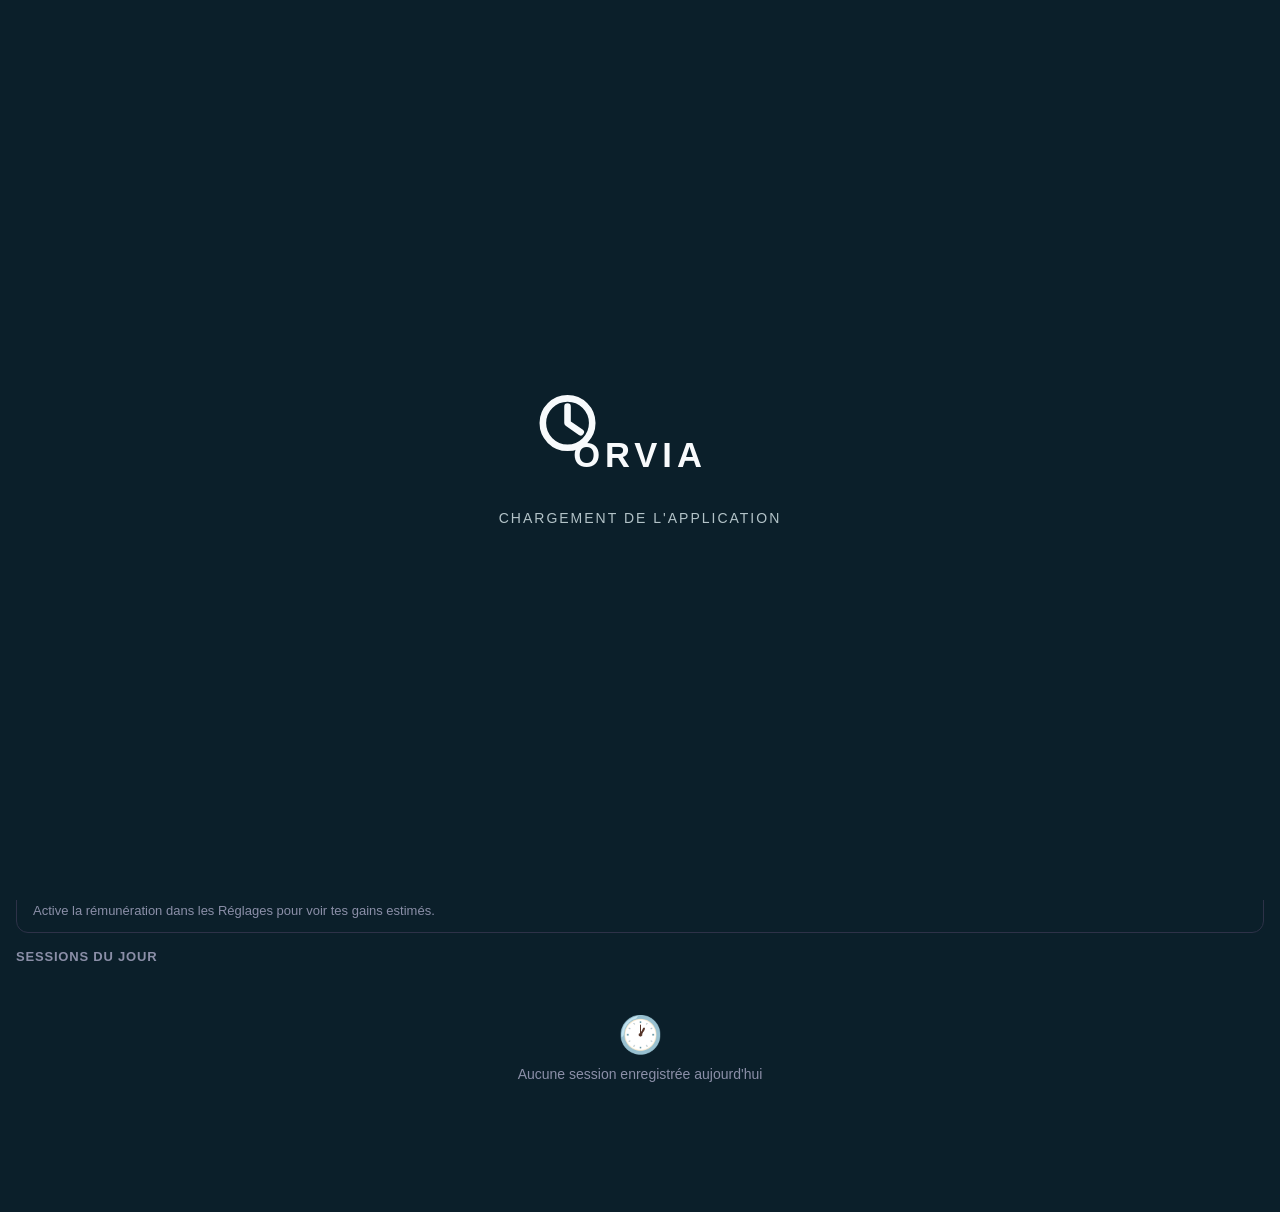
<file: index_3.html>
<!DOCTYPE html>
<html lang="fr">
<head>
<meta charset="UTF-8">
<meta name="viewport" content="width=device-width, initial-scale=1.0, viewport-fit=cover">
<meta name="apple-mobile-web-app-capable" content="yes">
<meta name="apple-mobile-web-app-status-bar-style" content="black-translucent">
<meta name="apple-mobile-web-app-title" content="Heures">
<title>Orvia</title>

<meta name="theme-color" content="#0b1f2a">
<link rel="manifest" href="manifest.webmanifest">
<link rel="apple-touch-icon" href="icon-192.png">

<style>
  * { box-sizing: border-box; margin: 0; padding: 0; }

  :root {
    --bg: #0b1f2a;
    --surface: #0b1f2a;
    --card: #0b1f2a;
    --border: #2e3248;
    --accent: #6c63ff;
    --accent2: #ff6584;
    --green: #3ecf8e;
    --orange: #f59e0b;
    --text: #e8eaf6;
    --muted: #8b8fa8;
    --radius: 16px;
    --safe-bottom: env(safe-area-inset-bottom, 0px);
  }

  :root.light-mode {
    --bg: #f2f3f8;
    --surface: #ffffff;
    --card: #ffffff;
    --border: #e2e4ec;
    --text: #1a1d29;
    --muted: #6b7280;
  }

  body { transition: background .25s ease, color .25s ease; }
  .settings-card, .stat-card, .session-item { transition: background .25s ease, border-color .25s ease; }

  .switch { position: relative; display: inline-block; width: 30px; height: 17px; flex-shrink: 0; }
  .switch input { opacity: 0; width: 0; height: 0; }
  .switch .slider { position: absolute; cursor: pointer; top: 0; left: 0; right: 0; bottom: 0; background: var(--border); border-radius: 17px; transition: .2s; }
  .switch .slider:before { position: absolute; content: ""; height: 12px; width: 12px; left: 2.5px; bottom: 2.5px; background: white; border-radius: 50%; transition: .2s; }
  .switch input:checked + .slider { background: var(--accent); }
  .switch input:checked + .slider:before { transform: translateX(13px); }

  .modal-overlay { position: fixed; top: 0; left: 0; right: 0; bottom: 0; background: rgba(0,0,0,.55); display: flex; align-items: center; justify-content: center; z-index: 1000; padding: 20px; }
  .modal-box { background: var(--card); border: 1px solid var(--border); border-radius: 16px; padding: 20px; width: 100%; max-width: 340px; }
  .modal-title { font-weight: 800; font-size: 16px; margin-bottom: 14px; color: var(--text); }
  .modal-row { display: flex; flex-direction: column; gap: 6px; margin-bottom: 14px; }
  .modal-row label { font-size: 12px; color: var(--muted); font-weight: 600; }
  .modal-row input { background: var(--bg); border: 1px solid var(--border); border-radius: 8px; padding: 9px 10px; color: var(--text); font-size: 14px; }
  .modal-actions { display: flex; gap: 10px; margin-top: 6px; }
  .modal-actions button { flex: 1; padding: 10px; border-radius: 10px; border: none; font-weight: 700; font-size: 14px; cursor: pointer; }
  .modal-btn-cancel { background: var(--border); color: var(--text); }
  .modal-btn-save { background: var(--accent); color: #fff; }
  .modal-error { color: var(--orange); font-size: 12px; margin-top: -6px; margin-bottom: 10px; display: none; }

  body {
    font-family: -apple-system, BlinkMacSystemFont, 'SF Pro Display', sans-serif;
    background: var(--bg);
    color: var(--text);
    min-height: 100vh;
    min-height: -webkit-fill-available;
    overflow-x: hidden;
  }

  /* ── HEADER ── */
  .header {
    background: var(--surface);
    padding: calc(env(safe-area-inset-top, 0px) + 70px) 20px 16px;
    border-bottom: 1px solid var(--border);
    position: relative;
    text-align: center;
    z-index: 100;
    backdrop-filter: blur(12px);
  }
  .header h1 {
    font-size: 28px;
    font-weight: 700;
    letter-spacing: -0.5px;
    margin: 0;
    width: 100%;
  }
  .header-title {
    width: 100%;
    text-align: center;
    margin: 0;
    padding-top: 2px;
    min-height: 56px;
  }
  .header-meta {
    display: flex;
    justify-content: space-between;
    align-items: center;
    margin-top: 14px;
  }
  .header .date {
    font-size: 13px;
    color: var(--muted);
    text-transform: capitalize;
  }
  .version-badge-topright {
    position: absolute;
    top: 12px;
    right: 12px;
    font-size: 10px;
    font-weight: 800;
    padding: 4px 8px;
    border-radius: 999px;
    background: rgba(108,99,255,.16);
    color: var(--accent);
    border: 1px solid rgba(108,99,255,.35);
    letter-spacing: .4px;
  }

  /* ── NAV TABS ── */
  .tabs {
    display: flex;
    background: var(--surface);
    border-bottom: 1px solid var(--border);
    z-index: 99;
  }
  .tab {
    flex: 1;
    padding: 12px;
    text-align: center;
    font-size: 13px;
    font-weight: 600;
    color: var(--muted);
    cursor: pointer;
    border-bottom: 2px solid transparent;
    transition: all .2s;
  }
  .tab.active {
    color: var(--accent);
    border-bottom-color: var(--accent);
  }

  /* ── PAGES ── */
  .page { display: none; padding: 20px 16px calc(90px + var(--safe-bottom)); }
  .page.active { display: block; }

  /* ── CLOCK CARD ── */
  .clock-card {
    background: var(--card);
    border-radius: var(--radius);
    padding: 28px 20px;
    margin-bottom: 16px;
    border: 1px solid var(--border);
    text-align: center;
  }
  .big-time {
    font-size: 56px;
    font-weight: 700;
    letter-spacing: -2px;
    font-variant-numeric: tabular-nums;
    line-height: 1;
    margin-bottom: 6px;
  }
  .big-time.running { color: var(--green); }
  .big-time.paused { color: var(--orange); }
  .elapsed-label {
    font-size: 12px;
    color: var(--muted);
    text-transform: uppercase;
    letter-spacing: 1px;
  }

  /* ── STATUS ROW ── */
  .status-row {
    display: flex;
    gap: 10px;
    margin-bottom: 16px;
  }
  .status-pill {
    flex: 1;
    background: var(--card);
    border: 1px solid var(--border);
    border-radius: 12px;
    padding: 12px;
    text-align: center;
  }
  .status-pill .label { font-size: 11px; color: var(--muted); margin-bottom: 4px; }
  .status-pill .value { font-size: 16px; font-weight: 700; font-variant-numeric: tabular-nums; }

  /* ── BUTTONS ── */
  .btn-row {
    display: flex;
    gap: 10px;
    margin-bottom: 16px;
  }
  .btn {
    flex: 1;
    padding: 16px;
    border-radius: 14px;
    border: none;
    font-size: 15px;
    font-weight: 700;
    cursor: pointer;
    transition: all .15s;
    display: flex;
    align-items: center;
    justify-content: center;
    gap: 8px;
  }
  .btn:active { transform: scale(.96); }
  .btn-start { background: var(--green); color: #0b1f2a; }
  .btn-stop  { background: var(--accent2); color: #fff; }
  .btn-pause { background: var(--orange); color: #0b1f2a; }
  .btn-resume { background: var(--accent); color: #fff; }
  .btn-disabled { background: var(--border); color: var(--muted); pointer-events: none; }

  /* ── NOTE INPUT ── */
  .note-row {
    background: var(--card);
    border: 1px solid var(--border);
    border-radius: 12px;
    display: flex;
    align-items: center;
    padding: 4px 12px;
    gap: 8px;
    margin-bottom: 16px;
  }
  .note-row input {
    flex: 1;
    background: none;
    border: none;
    color: var(--text);
    font-size: 14px;
    padding: 10px 0;
    outline: none;
  }
  .note-row input::placeholder { color: var(--muted); }
  .note-icon { color: var(--muted); font-size: 16px; }

  /* ── TODAY SESSIONS ── */
  .section-title {
    font-size: 13px;
    font-weight: 600;
    color: var(--muted);
    text-transform: uppercase;
    letter-spacing: .8px;
    margin-bottom: 10px;
  }
  .session-item {
    background: var(--card);
    border: 1px solid var(--border);
    border-radius: 12px;
    padding: 14px 16px;
    margin-bottom: 8px;
    display: flex;
    justify-content: space-between;
    align-items: center;
  }
  .session-left .session-time { font-size: 13px; color: var(--muted); }
  .session-left .session-note { font-size: 14px; color: var(--text); margin-top: 2px; }
  .session-duration {
    font-size: 15px;
    font-weight: 700;
    color: var(--green);
    font-variant-numeric: tabular-nums;
  }
  .session-pause-badge {
    font-size: 11px;
    color: var(--orange);
    margin-top: 2px;
    text-align: right;
  }
  .session-delete {
    background: none;
    border: none;
    color: var(--muted);
    font-size: 18px;
    cursor: pointer;
    padding: 4px 8px;
    margin-left: 8px;
  }

  /* ── HISTORY ── */
  .view-selector {
    display: flex;
    background: var(--card);
    border: 1px solid var(--border);
    border-radius: 12px;
    padding: 4px;
    margin-bottom: 16px;
    gap: 4px;
  }
  .view-btn {
    flex: 1;
    padding: 8px;
    border-radius: 9px;
    border: none;
    background: none;
    color: var(--muted);
    font-size: 13px;
    font-weight: 600;
    cursor: pointer;
    transition: all .2s;
  }
  .view-btn.active { background: var(--accent); color: #fff; }
  .day-group { margin-bottom: 20px; }
  .group-header {
    display: flex;
    justify-content: space-between;
    align-items: baseline;
    margin-bottom: 8px;
    padding-bottom: 6px;
    border-bottom: 1px solid var(--border);
  }
  .group-label { font-size: 16px; font-weight: 800; letter-spacing: -.3px; }
  .group-total { font-size: 14px; color: var(--accent); font-weight: 700; }
  .day-subheader {
    display: flex;
    justify-content: space-between;
    align-items: baseline;
    margin: 10px 0 6px;
  }
  .day-sublabel { font-size: 13px; color: var(--muted); font-weight: 600; }
  .day-subtotal { font-size: 13px; color: var(--green); font-weight: 700; }
  .day-header {
    display: flex;
    justify-content: space-between;
    align-items: baseline;
    margin-bottom: 8px;
  }
  .day-label { font-size: 15px; font-weight: 700; }
  .day-total { font-size: 14px; color: var(--accent); font-weight: 700; }

  /* ── GEO ── */
  .geo-badge {
    font-size: 11px;
    color: var(--muted);
    margin-top: 3px;
    display: flex;
    align-items: center;
    gap: 3px;
  }
  .geo-badge a {
    color: var(--accent);
    text-decoration: none;
  }
  .geo-end { color: var(--accent2); }

  /* ── EXPORT ── */
  .export-card {
    background: var(--card);
    border: 1px solid var(--border);
    border-radius: var(--radius);
    padding: 20px;
    margin-bottom: 16px;
  }
  .export-card h3 { font-size: 16px; margin-bottom: 6px; }
  .export-card p { font-size: 13px; color: var(--muted); margin-bottom: 14px; line-height: 1.5; }
  .btn-export {
    width: 100%;
    padding: 14px;
    border-radius: 12px;
    border: none;
    font-size: 14px;
    font-weight: 700;
    cursor: pointer;
    transition: all .15s;
    display: flex;
    align-items: center;
    justify-content: center;
    gap: 8px;
  }
  .btn-export:active { transform: scale(.97); }
  .btn-csv { background: var(--accent); color: #fff; }
  .btn-clear { background: transparent; border: 1px solid var(--accent2) !important; color: var(--accent2); margin-top: 8px; }

  /* ── STATS ── */
  .stats-grid {
    display: grid;
    grid-template-columns: 1fr 1fr;
    gap: 10px;
    margin-bottom: 16px;
  }
  .stat-card {
    background: var(--card);
    border: 1px solid var(--border);
    border-radius: 14px;
    padding: 16px;
  }
  .stat-card .stat-val { font-size: 24px; font-weight: 800; letter-spacing: -1px; }
  .stat-card .stat-lbl { font-size: 12px; color: var(--muted); margin-top: 2px; }
  .stat-card.full { grid-column: 1/-1; }

  /* ── EMPTY STATE ── */
  .empty {
    text-align: center;
    padding: 40px 0;
    color: var(--muted);
    font-size: 14px;
  }
  .empty .emoji { font-size: 36px; margin-bottom: 10px; }

  /* ── TOAST ── */
  .toast {
    position: fixed;
    bottom: calc(80px + var(--safe-bottom));
    left: 50%;
    transform: translateX(-50%) translateY(20px);
    background: var(--green);
    color: #0b1f2a;
    padding: 10px 20px;
    border-radius: 100px;
    font-size: 13px;
    font-weight: 700;
    opacity: 0;
    transition: all .3s;
    z-index: 999;
    white-space: nowrap;
  }
  .toast.show { opacity: 1; transform: translateX(-50%) translateY(0); }

  /* ── CONGES ── */
  .solde-grid {
    display: grid;
    grid-template-columns: 1fr 1fr;
    gap: 10px;
    margin-bottom: 16px;
  }
  .solde-card {
    border-radius: 14px;
    padding: 14px;
    border: 1px solid var(--border);
    position: relative;
  }
  .solde-card .sc-type { font-size: 11px; font-weight: 700; text-transform: uppercase; letter-spacing: .8px; margin-bottom: 6px; }
  .solde-card .sc-nums { display: flex; align-items: baseline; gap: 4px; }
  .solde-card .sc-taken { font-size: 26px; font-weight: 800; }
  .solde-card .sc-total { font-size: 13px; color: var(--muted); }
  .solde-card .sc-bar { height: 4px; border-radius: 2px; background: var(--border); margin-top: 8px; overflow: hidden; }
  .solde-card .sc-fill { height: 100%; border-radius: 2px; transition: width .4s; }
  .solde-card .sc-edit { position: absolute; top: 10px; right: 10px; background: none; border: none; color: var(--muted); font-size: 14px; cursor: pointer; }

  .cal-nav { display: flex; align-items: center; justify-content: space-between; margin-bottom: 12px; }
  .cal-nav button { background: var(--card); border: 1px solid var(--border); color: var(--text); border-radius: 8px; padding: 6px 12px; font-size: 16px; cursor: pointer; }
  .cal-nav .cal-month { font-size: 16px; font-weight: 700; text-transform: capitalize; }
  .cal-grid { display: grid; grid-template-columns: repeat(7,1fr); gap: 3px; margin-bottom: 16px; }
  .cal-dow { text-align: center; font-size: 11px; color: var(--muted); font-weight: 600; padding: 4px 0; }
  .cal-day {
    aspect-ratio: 1;
    display: flex;
    align-items: center;
    justify-content: center;
    border-radius: 8px;
    font-size: 13px;
    font-weight: 500;
    cursor: pointer;
    position: relative;
    transition: background .15s;
  }
  .cal-day:active { transform: scale(.92); }
  .cal-day.today { border: 2px solid var(--accent); font-weight: 800; }
  .cal-day.other-month { color: var(--border); }
  .cal-day.cp    { background: rgba(108,99,255,.35); color: #a89fff; }
  .cal-day.rtt   { background: rgba(62,207,142,.3);  color: #3ecf8e; }
  .cal-day.css   { background: rgba(245,158,11,.3);  color: #f59e0b; }
  .cal-day.csp   { background: rgba(255,101,132,.3); color: #ff6584; }
  .cal-day.work  { background: rgba(62,207,142,.1);  }
  .cal-day.weekend { color: var(--muted); }
  .cal-day.has-conge:hover { opacity: .8; }
  .cal-day-dot { position: absolute; bottom: 3px; width: 4px; height: 4px; border-radius: 50%; background: currentColor; }
  .cal-day.holiday:not(.cp):not(.rtt):not(.css):not(.csp) { background: rgba(255,255,255,.06); border: 1px dashed var(--muted); }
  .cal-day.holiday::after { content: ''; position: absolute; top: 3px; right: 3px; width: 5px; height: 5px; border-radius: 50%; background: #ffd166; }

  .legend { display: flex; flex-wrap: wrap; gap: 8px; margin-bottom: 16px; }
  .legend-item { display: flex; align-items: center; gap: 5px; font-size: 12px; color: var(--muted); }
  .legend-dot { width: 10px; height: 10px; border-radius: 3px; }

  .add-conge-card {
    background: var(--card);
    border: 1px solid var(--border);
    border-radius: var(--radius);
    padding: 16px;
    margin-bottom: 16px;
  }
  .add-conge-card h3 { font-size: 15px; font-weight: 700; margin-bottom: 12px; }
  .form-row { display: flex; flex-direction: column; gap: 10px; }
  .form-field { display: flex; flex-direction: column; gap: 4px; }
  .form-field label { font-size: 12px; color: var(--muted); font-weight: 600; }
  .form-field input, .form-field select {
    background: var(--surface);
    border: 1px solid var(--border);
    border-radius: 10px;
    color: var(--text);
    font-size: 14px;
    padding: 10px 12px;
    outline: none;
    width: 100%;
    -webkit-appearance: none;
  }
  .form-dates { display: grid; grid-template-columns: 1fr 1fr; gap: 10px; }
  .btn-add-conge {
    width: 100%;
    margin-top: 12px;
    padding: 14px;
    border-radius: 12px;
    border: none;
    background: var(--accent);
    color: #fff;
    font-size: 15px;
    font-weight: 700;
    cursor: pointer;
  }
  .conge-list-item {
    background: var(--card);
    border: 1px solid var(--border);
    border-radius: 12px;
    padding: 12px 14px;
    margin-bottom: 8px;
    display: flex;
    justify-content: space-between;
    align-items: center;
  }
  .conge-list-item .cl-type { font-size: 11px; font-weight: 700; text-transform: uppercase; letter-spacing: .5px; margin-bottom: 3px; }
  .conge-list-item .cl-dates { font-size: 13px; color: var(--muted); }
  .conge-list-item .cl-days { font-size: 18px; font-weight: 800; }
  .conge-delete { background: none; border: none; color: var(--muted); font-size: 16px; cursor: pointer; padding: 4px 8px; }

  /* ── REGLAGES ── */
  .settings-card {
    background: var(--card);
    border: 1px solid var(--border);
    border-radius: 14px;
    overflow: hidden;
    margin-bottom: 16px;
  }
  .settings-row {
    display: flex;
    align-items: center;
    justify-content: space-between;
    padding: 14px 16px;
    border-bottom: 1px solid var(--border);
    gap: 12px;
  }
  .settings-row:last-child { border-bottom: none; }
  .settings-row label { font-size: 14px; font-weight: 600; flex:1; }
  .settings-row .settings-dot { width: 10px; height: 10px; border-radius: 3px; flex-shrink:0; }
  .settings-row input[type=number], .settings-row input[type=text] {
    background: var(--surface);
    border: 1px solid var(--border);
    border-radius: 8px;
    color: var(--text);
    font-size: 14px;
    font-weight: 700;
    padding: 6px 10px;
    width: 70px;
    text-align: center;
    outline: none;
  }
  .settings-row input[type=text] { width: 140px; text-align: left; font-weight: 500; }
  /* ── OBJECTIFS ── */
  .objectif-card {
    background: var(--card);
    border: 1px solid var(--border);
    border-radius: 12px;
    padding: 14px 16px;
    margin-bottom: 10px;
  }
  .objectif-header {
    display: flex;
    justify-content: space-between;
    align-items: baseline;
    margin-bottom: 8px;
  }
  .objectif-label { font-size: 13px; font-weight: 600; color: var(--muted); text-transform: uppercase; letter-spacing: .6px; }
  .objectif-values { font-size: 13px; font-weight: 700; font-variant-numeric: tabular-nums; }
  .objectif-bar-bg {
    height: 6px;
    border-radius: 3px;
    background: var(--border);
    overflow: hidden;
  }
  .objectif-bar-fill {
    height: 100%;
    border-radius: 3px;
    transition: width .4s ease;
  }
  .objectif-bar-fill.done { background: var(--green); }
  .objectif-bar-fill.progress { background: var(--accent); }
  .objectif-bar-fill.warning { background: var(--orange); }

  #historyList { transition: opacity .22s ease, transform .22s ease; }
  #historyList.view-transitioning { opacity: 0; transform: translateY(6px); }


@media print { .tabs, .header, .btn-row, .toast, .view-selector { display:none !important; } .page { display:block !important; padding:0 !important; } body { background:#fff !important; color:#000 !important; } }
</style>


</head>
<body><div id='versionBadge' style='position:fixed;top:calc(env(safe-area-inset-top, 0px) + 24px);right:8px;z-index:10002;font-size:10px;font-weight:800;padding:4px 8px;border-radius:999px;background:rgba(108,99,255,.16);color:var(--accent);border:1px solid rgba(108,99,255,.35);letter-spacing:.4px'></div><div id='topSplashLogo' style='position:absolute;left:50%;top:calc(env(safe-area-inset-top, 0px) + 56px);transform:translateX(-50%);width:120px;height:50px;display:flex;justify-content:center;align-items:center;overflow:auto;pointer-events:auto;z-index:9999'><svg xmlns='http://www.w3.org/2000/svg' viewBox='0 0 340 140' width='120' height='50' role='img' aria-label='Orvia' style='display:block;margin:0 auto'><g fill='none' stroke='var(--text)' stroke-width='8' stroke-linecap='round' stroke-linejoin='round'><circle cx='82' cy='58' r='30'></circle><path d='M82 38v20l16 11'></path></g><text x='170' y='100' text-anchor='middle' dominant-baseline='middle' fill='var(--text)' font-family='Inter, Arial, sans-serif' font-size='42' font-weight='800' letter-spacing='6'>ORVIA</text></svg></div><div class="tabs-guard"></div>
<div id="orvia-splash" style="position:fixed;inset:0;z-index:99999;background:#0b1f2a;display:flex;align-items:center;justify-content:center;flex-direction:column;gap:18px;transition:opacity .8s ease, transform .8s ease;text-align:center">
  <div style="display:flex;align-items:center;justify-content:center;width:100%">
    <svg xmlns='http://www.w3.org/2000/svg' viewBox='0 0 340 140' width='280' height='118' role='img' aria-label='' style='display:block;margin:0 auto'>
      <g fill='none' stroke='#f8fafc' stroke-width='8' stroke-linecap='round' stroke-linejoin='round'>
        <circle cx='82' cy='58' r='30'/>
        <path d='M82 38v20l16 11'/>
      </g>
      <text x='170' y='100' text-anchor='middle' dominant-baseline='middle' fill='#f8fafc' font-family='Inter, Arial, sans-serif' font-size='42' font-weight='800' letter-spacing='6'>ORVIA</text>
    </svg>
  </div>
  <div style='color:#b3c3c8;font-family:Inter,Arial,sans-serif;font-size:14px;letter-spacing:2px;text-transform:uppercase;text-align:center'>Chargement de l'application</div>
</div>
<script>
window.addEventListener('load',()=>{const s=document.getElementById('orvia-splash'); if(s){setTimeout(()=>{s.style.opacity='0'; s.style.transform='scale(1.02)'; setTimeout(()=>s.remove(),800);}, 3000);}});
</script>


<div class="header">
  
  <h1 class="header-title"> </h1>
  <div class="header-meta">
    <div class="date" id="headerDate"></div>
    <div class="date" id="headerTime" style="font-variant-numeric:tabular-nums;letter-spacing:.5px"></div>
  </div>
</div>

<div class="tabs">
  <div class="tab active" onclick="switchTab('today')">Aujourd'hui</div>
  <div class="tab" onclick="switchTab('history')">Historique</div>
  <div class="tab" onclick="switchTab('conges')">Congés</div>
  <div class="tab" onclick="switchTab('reglages')">⚙️</div>
</div>

<!-- PAGE TODAY -->
<div class="page active" id="page-today">

  <div class="clock-card">
    <div class="big-time" id="bigTime">00:00:00</div>
    <div class="elapsed-label" id="elapsedLabel">Prêt à démarrer</div>
  </div>

  <div class="status-row">
    <div class="status-pill">
      <div class="label">Arrivée</div>
      <div class="value" id="startTimeDisplay">--:--</div>
    </div>
    <div class="status-pill">
      <div class="label">Pause</div>
      <div class="value" id="pauseDisplay" style="color:var(--orange)">00:00</div>
    </div>
    <div class="status-pill">
      <div class="label">Net</div>
      <div class="value" id="netDisplay" style="color:var(--green)">00:00</div>
    </div>
  </div>

  <div class="btn-row" id="btnRow">
    <button class="btn btn-start" id="mainBtn" onclick="handleMainBtn()">▶ Démarrer</button>
  </div>

  <div class="note-row">
    <span class="note-icon">📝</span>
    <input type="text" id="noteInput" placeholder="Note (ex: réunion client, dev…)" maxlength="60">
  </div>

  <div class="section-title">Objectifs</div>
  <div id="objectifsBlock" style="margin-bottom:16px"></div>

  <div class="section-title">Heures supplémentaires</div>
  <div id="overtimeCard" style="margin-bottom:16px"></div>

  <div class="section-title">Rémunération</div>
  <div id="remunerationCard" style="margin-bottom:16px"></div>

  <div class="section-title">Sessions du jour</div>
  <div id="todaySessions"></div>
  <div class="empty" id="emptyToday" style="display:none">
    <div class="emoji">🕐</div>
    Aucune session enregistrée aujourd'hui
  </div>
</div>

<!-- PAGE HISTORY -->
<div class="page" id="page-history">
  <div id="anomalyBanner" style="display:none;"></div>
  <div class="stats-grid" id="statsGrid"></div>

  <div class="section-title" style="display:flex;justify-content:space-between;align-items:center;">
    <span>Tendance vs objectif</span>
    <div class="view-selector" style="margin:0;width:auto;padding:2px;">
      <button class="view-btn trend-btn active" id="trendBtn7" onclick="setTrendRange(7)">7j</button>
      <button class="view-btn trend-btn" id="trendBtn30" onclick="setTrendRange(30)">30j</button>
    </div>
  </div>
  <div style="background:var(--card);border:1px solid var(--border);border-radius:14px;padding:12px;margin-bottom:16px;position:relative;">
    <canvas id="trendChart" style="width:100%;height:160px;display:block;cursor:pointer;"></canvas>
    <div id="trendTooltip" style="display:none;position:absolute;background:#0b1f2a;border:1px solid var(--accent);border-radius:10px;padding:8px 12px;font-size:12px;color:var(--text);box-shadow:0 4px 16px rgba(0,0,0,.4);pointer-events:none;z-index:10;white-space:nowrap;"></div>
    <div style="display:flex;gap:14px;margin-top:8px;justify-content:center;">
      <div style="display:flex;align-items:center;gap:5px;font-size:11px;color:var(--muted);"><div style="width:10px;height:10px;border-radius:3px;background:var(--accent)"></div>Réalisé</div>
      <div style="display:flex;align-items:center;gap:5px;font-size:11px;color:var(--muted);"><div style="width:14px;height:2px;background:var(--muted)"></div>Objectif</div>
    </div>
  </div>

  <div style="display:flex;justify-content:space-between;align-items:center;gap:10px;margin-bottom:10px;">
    <div class="view-selector" style="margin:0;flex:1;">
      <button class="view-btn active" onclick="setView('day')">Jour</button>
      <button class="view-btn" onclick="setView('week')">Semaine</button>
      <button class="view-btn" onclick="setView('month')">Mois</button>
      <button class="view-btn" onclick="setView('year')">Année</button>
    </div>
    <button onclick="openAddSessionModal()" title="Ajouter une session oubliée" style="background:var(--accent);color:#fff;border:none;border-radius:10px;width:38px;height:38px;font-size:20px;font-weight:700;cursor:pointer;flex-shrink:0;display:flex;align-items:center;justify-content:center;">+</button>
  </div>
  <div id="historyList"></div>
  <div class="empty" id="emptyHistory" style="display:none">
    <div class="emoji">📅</div>
    Aucun historique disponible
  </div>
</div>

<!-- PAGE CONGES -->
<div class="page" id="page-conges">

  <!-- Soldes -->
  <div class="section-title">Soldes annuels</div>
  <div class="solde-grid" id="soldeGrid"></div>

  <!-- Calendrier -->
  <div class="section-title">Calendrier</div>
  <div class="cal-nav">
    <button onclick="calPrev()">‹</button>
    <span class="cal-month" id="calMonth"></span>
    <button onclick="calNext()">›</button>
  </div>
  <div class="legend">
    <div class="legend-item"><div class="legend-dot" style="background:rgba(108,99,255,.5)"></div>CP</div>
    <div class="legend-item"><div class="legend-dot" style="background:rgba(62,207,142,.4)"></div>RTT</div>
    <div class="legend-item"><div class="legend-dot" style="background:rgba(245,158,11,.4)"></div>Sans solde</div>
    <div class="legend-item"><div class="legend-dot" style="background:rgba(255,101,132,.4)"></div>Enfant malade</div>
    <div class="legend-item"><div class="legend-dot" style="background:rgba(62,207,142,.1);border:1px solid var(--border)"></div>Travaillé</div>
    <div class="legend-item"><div class="legend-dot" style="background:rgba(255,255,255,.06);border:1px dashed var(--muted)"></div>Jour férié</div>
  </div>
  <div class="cal-grid" id="calGrid"></div>

  <!-- Ajouter un congé -->
  <div class="add-conge-card">
    <h3>➕ Ajouter un congé</h3>
    <div class="form-row">
      <div class="form-field">
        <label>Type de congé</label>
        <select id="congeType">
          <option value="cp">🟣 Congé payé (CP)</option>
          <option value="rtt">🟢 RTT</option>
          <option value="css">🟡 Congé sans solde</option>
          <option value="csp">🔴 Enfant malade</option>
        </select>
      </div>
      <div class="form-dates">
        <div class="form-field">
          <label>Du</label>
          <input type="date" id="congeStart">
        </div>
        <div class="form-field">
          <label>Au</label>
          <input type="date" id="congeEnd">
        </div>
      </div>
      <div class="form-field">
        <label>Note (optionnel)</label>
        <input type="text" id="congeNote" placeholder="ex: vacances été…">
      </div>
    </div>
    <button class="btn-add-conge" onclick="addConge()">Enregistrer</button>
  </div>

  <!-- Liste des congés -->
  <div class="section-title">Congés enregistrés</div>
  <div id="congeList"></div>
  <div class="empty" id="emptyConges" style="display:none">
    <div class="emoji">🏖</div>
    Aucun congé enregistré
  </div>

</div>

<!-- PAGE REGLAGES -->
<div class="page" id="page-reglages">

  <div class="settings-card" style="margin-bottom:10px;">
    <div class="settings-row" style="cursor:pointer;" onclick="openObjectifsSettings()">
      <label style="font-weight:800;color:var(--accent);">Objectifs</label>
      <div class="settings-summary">Durée cible par jour et par semaine</div>
    </div>
  </div>

  <div class="settings-card" style="margin-bottom:10px;">
    <div class="settings-row" style="cursor:pointer;" onclick="openOvertimeSettings()">
      <label style="font-weight:800;color:var(--accent);">Heures supplémentaires</label>
      <div class="settings-summary">Solde cumulé et récupérations</div>
    </div>
  </div>

  <div class="settings-card" style="margin-bottom:10px;">
    <div class="settings-row" style="cursor:pointer;" onclick="openRemunerationSettings()">
      <label style="font-weight:800;color:var(--accent);">Rémunération</label>
      <div class="settings-summary">Taux horaire et majoration heures sup</div>
    </div>
  </div>

  <div class="settings-card" style="margin-bottom:10px;">
    <div class="settings-row" style="cursor:pointer;" onclick="openArrondiSettings()">
      <label style="font-weight:800;color:var(--accent);">Arrondi des pointages</label>
      <div class="settings-summary">Arrondir les sessions au quart d'heure</div>
    </div>
  </div>

  <div class="settings-card" style="margin-bottom:10px;">
    <div class="settings-row" style="cursor:pointer;" onclick="openInactiviteSettings()">
      <label style="font-weight:800;color:var(--accent);">Session oubliée</label>
      <div class="settings-summary">Détecter un chrono resté lancé trop longtemps</div>
    </div>
  </div>

  <div class="settings-card" style="margin-bottom:10px;">
    <div class="settings-row">
      <label style="font-weight:800;color:var(--accent);">Résumé du jour</label>
      <label class="switch">
        <input type="checkbox" id="resumeJourEnabled" onchange="onResumeJourToggle()">
        <span class="slider"></span>
      </label>
    </div>
    <div class="settings-summary" style="padding:0 16px 12px;">Affiche le résumé de la veille à la toute première ouverture de l'app</div>
  </div>

  <div class="settings-card" style="margin-bottom:10px;">
    <div class="settings-row" style="cursor:pointer;" onclick="openCongesSettings()">
      <label style="font-weight:800;color:var(--accent);">Congés</label>
      <div class="settings-summary">Quotas annuels et noms des types</div>
    </div>
  </div>

  <div class="settings-card" style="margin-bottom:10px;">
    <div class="settings-row" style="cursor:pointer;" onclick="openThemeSettings()">
      <label style="font-weight:800;color:var(--accent);">Thème</label>
      <div class="settings-summary">Choisir la couleur d'accent de l'application</div>
    </div>
  </div>

  <div class="settings-card" style="margin-bottom:10px;">
    <div class="settings-row" style="cursor:pointer;" onclick="openReminderSettings()">
      <label style="font-weight:800;color:var(--accent);">Rappel</label>
      <div class="settings-summary" id="reminderSummary">Notification si aucune session démarrée</div>
    </div>
  </div>

  <div class="settings-card" style="margin-bottom:10px;">
    <div class="settings-row" style="cursor:pointer;" onclick="openAboutSettings()">
      <label style="font-weight:800;color:var(--accent);">A propos</label>
      <div class="settings-summary">Informations sur l'application</div>
    </div>
  </div>
  <div class="settings-card" style="margin-bottom:10px;">
    <div class="settings-row" style="cursor:pointer;" onclick="openExportSettings()">
      <label style="font-weight:800;color:var(--accent);">Exporter en PDF</label>
      <div class="settings-summary">Exporter l'application en PDF</div>
    </div>
  </div>
  <div class="settings-card" style="margin-bottom:10px;">
    <div class="settings-row" style="cursor:pointer;" onclick="openExportListSettings()">
      <label style="font-weight:800;color:var(--accent);">Exporter les données</label>
      <div class="settings-summary">CSV, Excel ou copier le résumé</div>
    </div>
  
  
  </div>
  <div class="settings-card" style="margin-bottom:10px;">
    <div class="settings-row" style="cursor:pointer;" onclick="openBackupSettings()">
      <label style="font-weight:800;color:var(--accent);">Sauvegarde</label>
      <div class="settings-summary">Exporter ou importer toutes les données</div>
    </div>
  </div>
  <div class="settings-card" style="margin-bottom:10px;">
    <div class="settings-row" style="cursor:pointer;" onclick="openClearSettings()">
      <label style="font-weight:800;color:var(--accent2);">Effacer les données</label>
      <div class="settings-summary">Supprimer définitivement tout l'historique</div>
    </div>
  </div>






</div>


<div class="page" id="page-conges-settings">
  <div class="section-title">Congés</div>
<div class="settings-card" style="margin-bottom:10px;">
    <div class="settings-row" style="cursor:pointer;" onclick="switchTab('reglages')">
      <label>← Retour</label>
      <div class="settings-summary">Revenir aux réglages</div>
    </div>
  </div>
<div class="section-title">Quotas annuels de congés</div>
  <div style="margin-bottom:20px" id="quotaCards"></div>
  <div class="section-title">Noms des types de congés</div>
  <div id="labelCards"></div>
</div>


<div class="page" id="page-about-settings">
  <div class="section-title">A propos</div>
  <div class="settings-card" style="margin-bottom:10px;">
    <div class="settings-row" style="cursor:pointer;" onclick="switchTab('reglages')">
      <label>← Retour</label>
      <div class="settings-summary">Revenir aux réglages</div>
    </div>
  </div>
  <div class="settings-card" style="margin-bottom:10px;">
    <div class="settings-row"><label>Créateur</label><div class="settings-summary">PERRIER William</div></div>
    <div class="settings-row"><label>Génération</label><div class="settings-summary">Généré par IA avec l'aide de Perplexity</div></div>
    <div class="settings-row"><label>Version</label><div class="settings-summary" id="aboutVersionLabel">—</div></div>
  </div>
  <div class="settings-card">
    <div class="settings-row" style="cursor:pointer;" onclick="openChangelogSettings()">
      <label style="font-weight:800;color:var(--accent);">Historique des versions</label>
      <div class="settings-summary">Voir le journal des changements</div>
    </div>
  </div>
</div>

<div class="page" id="page-changelog-settings">
  <div class="section-title">Historique des versions</div>
  <div class="settings-card" style="margin-bottom:10px;">
    <div class="settings-row" style="cursor:pointer;" onclick="switchTab('about-settings')">
      <label>← Retour</label>
      <div class="settings-summary">Revenir à propos</div>
    </div>
  </div>
  <div id="changelogList"></div>
</div>

<div class="page" id="page-overtime-settings">
  <div class="section-title">Heures supplémentaires</div>
  <div class="settings-card" style="margin-bottom:10px;">
    <div class="settings-row" style="cursor:pointer;" onclick="switchTab('reglages')">
      <label>← Retour</label>
      <div class="settings-summary">Revenir aux réglages</div>
    </div>
  </div>

  <div id="overtimeCardSettings" style="margin-bottom:16px"></div>

  <div class="settings-card" style="margin-bottom:16px;padding:14px;">
    <div style="font-size:13px;color:var(--muted);margin-bottom:12px;">Enregistrer une récupération (heures posées pour compenser le solde).</div>
    <div style="display:flex;gap:8px;margin-bottom:10px;">
      <input type="number" id="recupHours" placeholder="Heures" min="0" max="24" style="flex:1;padding:10px;border-radius:10px;border:1px solid var(--border);background:var(--card);color:var(--text);">
      <input type="number" id="recupMinutes" placeholder="Minutes" min="0" max="59" style="flex:1;padding:10px;border-radius:10px;border:1px solid var(--border);background:var(--card);color:var(--text);">
    </div>
    <input type="text" id="recupNote" placeholder="Note (optionnel)" maxlength="80" style="width:100%;padding:10px;border-radius:10px;border:1px solid var(--border);background:var(--card);color:var(--text);margin-bottom:10px;">
    <button class="btn-add-conge" onclick="submitRecuperation()">Enregistrer la récupération</button>
  </div>

  <div class="section-title">Historique des récupérations</div>
  <div id="recuperationsList"></div>
</div>

<div class="page" id="page-remuneration-settings">
  <div class="section-title">Rémunération</div>
  <div class="settings-card" style="margin-bottom:10px;">
    <div class="settings-row" style="cursor:pointer;" onclick="switchTab('reglages')">
      <label>← Retour</label>
      <div class="settings-summary">Revenir aux réglages</div>
    </div>
  </div>

  <div class="settings-card" style="margin-bottom:10px;">
    <div class="settings-row">
      <label style="font-weight:700">Activer la rémunération</label>
      <label class="switch">
        <input type="checkbox" id="remunerationEnabled" onchange="onRemunerationToggle()">
        <span class="slider"></span>
      </label>
    </div>
  </div>

  <div class="settings-card" style="margin-bottom:16px;padding:14px;">
    <div class="form-field">
      <label>Taux horaire de base (€/h)</label>
      <input type="number" id="tauxHoraireInput" min="0" step="0.01" placeholder="ex: 15.50" onchange="onTauxHoraireChange()" style="background:var(--surface);border:1px solid var(--border);border-radius:10px;color:var(--text);font-size:14px;padding:10px 12px;outline:none;width:100%;">
    </div>
  </div>

  <div class="section-title">Tranches horaires hebdomadaires</div>
  <div class="settings-card" style="margin-bottom:16px;padding:14px;">
    <div class="form-row" style="display:flex;gap:10px;margin-bottom:14px;">
      <div class="form-field" style="flex:1;">
        <label>Seuil tranche 1 (h)</label>
        <input type="number" id="seuil1Input" min="0" max="80" step="1" placeholder="35" onchange="onSeuil1Change()" style="background:var(--surface);border:1px solid var(--border);border-radius:10px;color:var(--text);font-size:14px;padding:10px 12px;outline:none;width:100%;">
      </div>
      <div class="form-field" style="flex:1;">
        <label>Seuil tranche 2 (h)</label>
        <input type="number" id="seuil2Input" min="0" max="80" step="1" placeholder="39" onchange="onSeuil2Change()" style="background:var(--surface);border:1px solid var(--border);border-radius:10px;color:var(--text);font-size:14px;padding:10px 12px;outline:none;width:100%;">
      </div>
    </div>

    <div class="form-field" style="margin-bottom:14px;">
      <label id="labelTranche1">Majoration tranche 35h–39h (%)</label>
      <input type="number" id="majorationTranche1Input" min="0" max="200" step="1" placeholder="25" onchange="onMajorationTranche1Change()" style="background:var(--surface);border:1px solid var(--border);border-radius:10px;color:var(--text);font-size:14px;padding:10px 12px;outline:none;width:100%;">
    </div>

    <div class="form-field">
      <label id="labelTranche2">Majoration au-delà de 39h (%)</label>
      <input type="number" id="majorationTranche2Input" min="0" max="200" step="1" placeholder="50" onchange="onMajorationTranche2Change()" style="background:var(--surface);border:1px solid var(--border);border-radius:10px;color:var(--text);font-size:14px;padding:10px 12px;outline:none;width:100%;">
    </div>

    <div style="font-size:11px;color:var(--muted);margin-top:10px;line-height:1.4;">
      Les heures travaillées dans la semaine sont réparties automatiquement entre ces tranches selon le barème légal ou ton propre accord d'entreprise.
    </div>
  </div>

  <div class="section-title">Salaire net</div>
  <div class="settings-card" style="margin-bottom:10px;">
    <div class="settings-row">
      <label style="font-weight:700">Estimer le net après impôts</label>
      <label class="switch">
        <input type="checkbox" id="netEnabledInput" onchange="onNetEnabledToggle()">
        <span class="slider"></span>
      </label>
    </div>
  </div>

  <div class="settings-card" style="margin-bottom:16px;padding:14px;">
    <div class="form-field">
      <label>Taux d'imposition estimé (%)</label>
      <input type="number" id="tauxImpositionInput" min="0" max="100" step="1" placeholder="22" onchange="onTauxImpositionChange()" style="background:var(--surface);border:1px solid var(--border);border-radius:10px;color:var(--text);font-size:14px;padding:10px 12px;outline:none;width:100%;">
    </div>
    <div style="font-size:11px;color:var(--muted);margin-top:10px;line-height:1.4;">
      Estimation simplifiée (prélèvement forfaitaire). Pour un calcul précis, réfère-toi à ton bulletin de paie ou à un simulateur officiel.
    </div>
  </div>
</div>

<div class="page" id="page-arrondi-settings">
  <div class="section-title">Arrondi des pointages</div>
  <div class="settings-card" style="margin-bottom:10px;">
    <div class="settings-row" style="cursor:pointer;" onclick="switchTab('reglages')">
      <label>← Retour</label>
      <div class="settings-summary">Revenir aux réglages</div>
    </div>
  </div>

  <div class="settings-card" style="margin-bottom:10px;">
    <div class="settings-row">
      <label style="font-weight:700">Activer l'arrondi</label>
      <label class="switch">
        <input type="checkbox" id="arrondiEnabled" onchange="onArrondiEnabledToggle()">
        <span class="slider"></span>
      </label>
    </div>
  </div>

  <div class="settings-card" style="margin-bottom:16px;padding:14px;">
    <div class="form-field" style="margin-bottom:14px;">
      <label>Précision de l'arrondi</label>
      <select id="arrondiMinutesSelect" onchange="onArrondiMinutesChange()" style="background:var(--surface);border:1px solid var(--border);border-radius:10px;color:var(--text);font-size:14px;padding:10px 12px;outline:none;width:100%;">
        <option value="5">5 minutes</option>
        <option value="10">10 minutes</option>
        <option value="15">15 minutes (quart d'heure)</option>
        <option value="30">30 minutes</option>
      </select>
    </div>

    <div class="form-field">
      <label>Mode d'arrondi</label>
      <select id="arrondiModeSelect" onchange="onArrondiModeChange()" style="background:var(--surface);border:1px solid var(--border);border-radius:10px;color:var(--text);font-size:14px;padding:10px 12px;outline:none;width:100%;">
        <option value="nearest">Au plus proche (neutre)</option>
        <option value="favor_salarie">En ma faveur (arrivée tôt, départ tard)</option>
        <option value="favor_entreprise">Strict (arrivée tard, départ tôt)</option>
      </select>
    </div>

    <div style="font-size:11px;color:var(--muted);margin-top:10px;line-height:1.4;">
      L'arrondi s'applique automatiquement à chaque session terminée (chrono) ou ajoutée manuellement. Les sessions déjà enregistrées ne sont pas modifiées rétroactivement.
    </div>
  </div>
</div>

<div class="page" id="page-inactivite-settings">
  <div class="section-title">Session oubliée</div>
  <div class="settings-card" style="margin-bottom:10px;">
    <div class="settings-row" style="cursor:pointer;" onclick="switchTab('reglages')">
      <label>← Retour</label>
      <div class="settings-summary">Revenir aux réglages</div>
    </div>
  </div>

  <div class="settings-card" style="margin-bottom:10px;">
    <div class="settings-row">
      <label style="font-weight:700">Activer la détection</label>
      <label class="switch">
        <input type="checkbox" id="inactiviteEnabled" onchange="onInactiviteEnabledToggle()">
        <span class="slider"></span>
      </label>
    </div>
  </div>

  <div class="settings-card" style="margin-bottom:16px;padding:14px;">
    <div class="form-field">
      <label>Alerter après (heures)</label>
      <select id="inactiviteSeuilSelect" onchange="onInactiviteSeuilChange()" style="background:var(--surface);border:1px solid var(--border);border-radius:10px;color:var(--text);font-size:14px;padding:10px 12px;outline:none;width:100%;">
        <option value="6">6 heures</option>
        <option value="10">10 heures</option>
        <option value="12">12 heures</option>
        <option value="16">16 heures</option>
        <option value="20">20 heures</option>
      </select>
    </div>

    <div style="font-size:11px;color:var(--muted);margin-top:10px;line-height:1.4;">
      Si le chrono reste lancé plus longtemps que ce seuil (arrivée sur l'app ou retour depuis un autre écran), Orvia te propose de corriger l'heure de fin.
    </div>
  </div>
</div>

<div class="page" id="page-theme-settings">
  <div class="section-title">Thème</div>
  <div class="settings-card" style="margin-bottom:10px;">
    <div class="settings-row" style="cursor:pointer;" onclick="switchTab('reglages')">
      <label>← Retour</label>
      <div class="settings-summary">Revenir aux réglages</div>
    </div>
  </div>
  <div class="settings-card" style="margin-bottom:10px;padding:14px;">
    <div style="font-size:13px;color:var(--muted);margin-bottom:12px;">Apparence générale de l'application.</div>
    <div id="modeSwitch" style="display:flex;gap:10px;"></div>
  </div>
  <div class="settings-card" style="margin-bottom:10px;padding:14px;">
    <div style="font-size:13px;color:var(--muted);margin-bottom:12px;">Choisis la couleur d'accent principale de l'application.</div>
    <div id="themeSwatches" style="display:grid;grid-template-columns:repeat(4,1fr);gap:12px;"></div>
  </div>
  <div class="settings-card" style="margin-bottom:10px;">
    <div class="settings-row" style="cursor:pointer;" onclick="exportThemeBackup()">
      <label style="font-weight:800;color:var(--accent);">Exporter le thème</label>
      <div class="settings-summary">Sauvegarder couleur et mode dans un fichier</div>
    </div>
  </div>
  <div class="settings-card">
    <div class="settings-row" style="cursor:pointer;" onclick="document.getElementById('themeImportInput').click()">
      <label style="font-weight:800;color:var(--accent);">Importer le thème</label>
      <div class="settings-summary">Restaurer une apparence sauvegardée</div>
    </div>
    <input type="file" id="themeImportInput" accept="application/json" style="display:none;" onchange="importThemeBackup(event)">
  </div>
</div>

<div class="page" id="page-reminder-settings">
  <div class="section-title">Rappel</div>
  <div class="settings-card" style="margin-bottom:10px;">
    <div class="settings-row" style="cursor:pointer;" onclick="switchTab('reglages')">
      <label>← Retour</label>
      <div class="settings-summary">Revenir aux réglages</div>
    </div>
  </div>
  <div class="settings-card" style="margin-bottom:10px;padding:14px;">
    <div class="settings-row" style="margin-bottom:10px;">
      <label style="font-weight:700;">Activer le rappel</label>
      <label class="switch">
        <input type="checkbox" id="reminderEnabled" onchange="onReminderToggle()">
        <span class="slider"></span>
      </label>
    </div>
    <div style="font-size:13px;color:var(--muted);margin-bottom:10px;">Reçois une notification si aucune session n'a démarré à l'heure choisie.</div>
    <div class="settings-row">
      <label>Heure du rappel</label>
      <input type="time" id="reminderTime" value="09:30" onchange="onReminderTimeChange()" style="background:var(--card);border:1px solid var(--border);border-radius:8px;padding:6px 10px;color:var(--text);">
    </div>
  </div>
</div>

<div class="toast" id="toast"></div>

<div class="modal-overlay" id="editTimeModal" style="display:none;">
  <div class="modal-box">
    <div class="modal-title">Modifier les horaires</div>
    <div class="modal-row">
      <label>Date</label>
      <input type="date" id="editTimeDate">
    </div>
    <div class="modal-row">
      <label>Heure de début</label>
      <input type="time" id="editTimeStart">
    </div>
    <div class="modal-row">
      <label>Heure de fin</label>
      <input type="time" id="editTimeEnd">
    </div>
    <div class="modal-error" id="editTimeError"></div>
    <div class="modal-actions">
      <button class="modal-btn-cancel" onclick="closeEditTimeModal()">Annuler</button>
      <button class="modal-btn-save" onclick="saveEditTimeModal()">Enregistrer</button>
    </div>
  </div>
</div>

<div class="modal-overlay" id="calDayDetailModal" style="display:none;">
  <div class="modal-box" id="calDayDetailBox"></div>
</div>

<div class="modal-overlay" id="dailySummaryModal" style="display:none;">
  <div class="modal-box">
    <div class="modal-title">👋 Résumé de ta journée d'hier</div>
    <div id="dailySummaryContent"></div>
    <div class="modal-actions">
      <button class="modal-btn-save" onclick="closeDailySummaryModal()" style="width:100%;">Fermer</button>
    </div>
  </div>
</div>

<div class="modal-overlay" id="forgottenSessionModal" style="display:none;">
  <div class="modal-box">
    <div class="modal-title">⏰ Session peut-être oubliée ?</div>
    <div style="font-size:13px;color:var(--muted);margin-bottom:14px;line-height:1.4;">
      Ton chrono tourne depuis longtemps. Démarré à <strong id="forgottenSessionStart"></strong>, soit <strong id="forgottenSessionElapsed"></strong> écoulées.
    </div>
    <div class="modal-row">
      <label>Corriger l'heure de fin</label>
      <input type="time" id="forgottenSessionEndTime">
    </div>
    <div class="modal-error" id="forgottenSessionError"></div>
    <div class="modal-actions">
      <button class="modal-btn-cancel" onclick="keepForgottenSessionRunning()">Laisser tourner</button>
      <button class="modal-btn-save" onclick="fixForgottenSessionEnd()">Corriger et terminer</button>
    </div>
  </div>
</div>

<div class="modal-overlay" id="addSessionModal" style="display:none;">
  <div class="modal-box">
    <div class="modal-title">Ajouter une session</div>
    <div class="modal-row">
      <label>Date</label>
      <input type="date" id="addSessionDate">
    </div>
    <div class="modal-row">
      <label>Heure de début</label>
      <input type="time" id="addSessionStart">
    </div>
    <div class="modal-row">
      <label>Heure de fin</label>
      <input type="time" id="addSessionEnd">
    </div>
    <div class="modal-row">
      <label>Pause (minutes)</label>
      <input type="number" id="addSessionPause" min="0" value="0">
    </div>
    <div class="modal-row">
      <label>Note (optionnel)</label>
      <input type="text" id="addSessionNote" maxlength="60" placeholder="ex: réunion client, dev…">
    </div>
    <div class="modal-error" id="addSessionError"></div>
    <div class="modal-actions">
      <button class="modal-btn-cancel" onclick="closeAddSessionModal()">Annuler</button>
      <button class="modal-btn-save" onclick="saveAddSessionModal()">Ajouter</button>
    </div>
  </div>
</div>

<div class="page" id="page-export-settings">
  <div class="section-title">Exporter en PDF</div>
  <div class="settings-card" style="margin-bottom:10px;">
    <div class="settings-row" style="cursor:pointer;" onclick="switchTab('reglages')">
      <label>← Retour</label>
      <div class="settings-summary">Revenir aux réglages</div>
    </div>
  </div>
  <div class="settings-card">
    <div class="settings-row" style="cursor:pointer;" onclick="exportPDF()">
      <label style="font-weight:800;color:var(--accent);">Exporter en PDF</label>
      <div class="settings-summary">Ouvre la boîte d’impression. Choisir “Enregistrer en PDF”</div>
    </div>
  </div>
</div>

<div class="page" id="page-export-list-settings">
  <div class="section-title">Exporter en CSV</div>
  <div class="settings-card" style="margin-bottom:10px;">
    <div class="settings-row" style="cursor:pointer;" onclick="switchTab('reglages')">
      <label>← Retour</label>
      <div class="settings-summary">Revenir aux réglages</div>
    </div>
  </div>
  <div class="settings-card" style="margin-bottom:10px;">
    <div class="settings-row" style="cursor:pointer;" onclick="exportCSV()">
      <label style="font-weight:800;color:var(--accent);">Télécharger le CSV</label>
      <div class="settings-summary">Toutes les sessions en fichier CSV</div>
    </div>
  </div>
  <div class="settings-card" style="margin-bottom:10px;">
    <div class="settings-row" style="cursor:pointer;" onclick="exportXLSX()">
      <label style="font-weight:800;color:var(--accent);">Télécharger l'Excel (.xlsx)</label>
      <div class="settings-summary">Toutes les sessions en fichier Excel mis en forme</div>
    </div>
  </div>
  <div class="settings-card">
    <div class="settings-row" style="cursor:pointer;" onclick="copyWeekSummary()">
      <label style="font-weight:800;color:var(--accent);">Copier le résumé</label>
      <div class="settings-summary">Résumé hebdomadaire à copier</div>
    </div>
  </div>
</div>

<div class="page" id="page-clear-settings">
  <div class="section-title">Effacer les données</div>
  <div class="settings-card" style="margin-bottom:10px;">
    <div class="settings-row" style="cursor:pointer;" onclick="switchTab('reglages')">
      <label>← Retour</label>
      <div class="settings-summary">Revenir aux réglages</div>
    </div>
  </div>
  <div class="settings-card">
    <div class="settings-row" style="cursor:pointer;" onclick="clearAll()">
      <label style="font-weight:800;color:var(--accent2);">Effacer tout l'historique</label>
      <div class="settings-summary">Suppression définitive et irréversible</div>
    </div>
  </div>
</div>

<div class="page" id="page-backup-settings">
  <div class="section-title">Sauvegarde</div>
  <div class="settings-card" style="margin-bottom:10px;">
    <div class="settings-row" style="cursor:pointer;" onclick="switchTab('reglages')">
      <label>← Retour</label>
      <div class="settings-summary">Revenir aux réglages</div>
    </div>
  </div>
  <div class="settings-card" style="margin-bottom:10px;">
    <div class="settings-row" style="cursor:pointer;" onclick="exportBackup()">
      <label style="font-weight:800;color:var(--accent);">⬇ Exporter la sauvegarde</label>
      <div class="settings-summary">Télécharge un fichier .json avec sessions et congés</div>
    </div>
  </div>
  <div class="settings-card" style="margin-bottom:10px;">
    <div class="settings-row" style="cursor:pointer;" onclick="document.getElementById('importFileInput').click()">
      <label style="font-weight:800;color:var(--accent);">⬆ Importer une sauvegarde</label>
      <div class="settings-summary">Restaure sessions et congés depuis un .json</div>
    </div>
    <input type="file" id="importFileInput" accept=".json" style="display:none" onchange="importBackup(event)">
  </div>
  <div class="section-title">Sauvegarde automatique</div>
  <div class="settings-card" id="autoBackupSettingsCard"></div>
  <div class="section-title" style="margin-top:16px;">Historique des versions</div>
  <div class="settings-card" style="margin-bottom:10px;">
    <div class="settings-row" style="cursor:pointer;" onclick="manualVersionSnapshot()">
      <label style="font-weight:800;color:var(--accent);">＋ Créer un point de restauration</label>
      <div class="settings-summary">Enregistre l'état actuel dans l'historique</div>
    </div>
  </div>
  <div class="settings-card" id="versionHistoryList"></div>
</div>

<div class="page" id="page-objectifs-settings">
  <div class="section-title">Objectifs</div>
  <div class="settings-card" style="margin-bottom:10px;">
    <div class="settings-row" style="cursor:pointer;" onclick="switchTab('reglages')">
      <label>← Retour</label>
      <div class="settings-summary">Revenir aux réglages</div>
    </div>
  </div>
  <div class="settings-card" style="margin-bottom:10px;">
    <div class="settings-row">
      <div class="settings-dot" style="background:var(--green)"></div>
      <label>Objectif hebdomadaire</label>
      <div class="settings-summary" id="objectifSemAuto" style="font-weight:700;color:var(--text)">—</div>
    </div>
    <div class="settings-summary" style="padding:8px 16px 12px;font-size:11px;margin-top:0;line-height:1.4;">Calculé automatiquement à partir des objectifs par jour ci-dessous</div>
  </div>
  <div class="section-title" style="margin-top:20px;">Objectif par jour de la semaine</div>
  <div class="settings-card" id="objectifsParJourCard"></div>
</div>

<script>
// ── STATE ──
let state = {
  status: 'idle',
  startTs: null,
  pauseStart: null,
  totalPauseMs: 0,
  startGeo: null,
  sessions: [],
  conges: [],
  quotas: { cp:25, rtt:10, css:0, csp:5 },
};

let objectifs = {
  jour: 8 * 3600000,
  semaine: 35 * 3600000,
  parJour: { 1: 8*3600000, 2: 8*3600000, 3: 8*3600000, 4: 8*3600000, 5: 8*3600000, 6: 0, 0: 0 } // 0=dimanche...6=samedi
}; // ms


let timerInterval = null;
const APP_VERSION = '0.1.42';

function renderVersionBadge() {
  const el = document.getElementById('versionBadge');
  if (el) el.textContent = 'v' + APP_VERSION;
}


// ── STORAGE ──
function save() {
  localStorage.setItem('timetracker_sessions', JSON.stringify(state.sessions));
  localStorage.setItem('timetracker_current', JSON.stringify({
    status: state.status,
    startTs: state.startTs,
    pauseStart: state.pauseStart,
    totalPauseMs: state.totalPauseMs,
    startGeo: state.startGeo,
  }));
}

function load() {
  try {
    const s = localStorage.getItem('timetracker_sessions');
    if (s) state.sessions = JSON.parse(s);
    const c = localStorage.getItem('timetracker_current');
    if (c) {
      const cur = JSON.parse(c);
      state.status = cur.status;
      state.startTs = cur.startTs;
      state.pauseStart = cur.pauseStart;
      state.totalPauseMs = cur.totalPauseMs;
      state.startGeo = cur.startGeo || null;
    }
  } catch(e) {}
}

function saveObjectifs() {
  localStorage.setItem('timetracker_objectifs', JSON.stringify(objectifs));
}

function loadObjectifs() {
  try {
    const o = localStorage.getItem('timetracker_objectifs');
    if (o) {
      const parsed = JSON.parse(o);
      objectifs = Object.assign({ jour:8*3600000, semaine:35*3600000, parJour:{1:8*3600000,2:8*3600000,3:8*3600000,4:8*3600000,5:8*3600000,6:0,0:0} }, parsed);
      if (!objectifs.parJour) objectifs.parJour = {1:8*3600000,2:8*3600000,3:8*3600000,4:8*3600000,5:8*3600000,6:0,0:0};
    }
  } catch(e) {}
}

// ── REMUNERATION ──
let remuneration = {
  enabled: false,
  tauxHoraire: 0,
  seuil1: 35,
  seuil2: 39,
  majorationTranche1: 25,
  majorationTranche2: 50,
  netEnabled: false,
  tauxImposition: 22
};

function saveRemuneration() {
  localStorage.setItem('orvia_remuneration', JSON.stringify(remuneration));
}

function loadRemuneration() {
  try {
    const r = localStorage.getItem('orvia_remuneration');
    if (r) {
      const parsed = JSON.parse(r);
      remuneration = Object.assign({
        enabled: false, tauxHoraire: 0, seuil1: 35, seuil2: 39,
        majorationTranche1: 25, majorationTranche2: 50,
        netEnabled: false, tauxImposition: 22
      }, parsed);
    }
  } catch(e) {}
}

// ── ARRONDI ──
let arrondi = { enabled: false, minutes: 15, mode: 'nearest' };

function saveArrondi() {
  localStorage.setItem('orvia_arrondi', JSON.stringify(arrondi));
}

function loadArrondi() {
  try {
    const a = localStorage.getItem('orvia_arrondi');
    if (a) {
      const parsed = JSON.parse(a);
      arrondi = Object.assign({ enabled: false, minutes: 15, mode: 'nearest' }, parsed);
    }
  } catch(e) {}
}

// ── DÉTECTION D'INACTIVITÉ (session oubliée) ──
let inactivite = { enabled: true, seuilHeures: 12 };

function saveInactivite() {
  localStorage.setItem('orvia_inactivite', JSON.stringify(inactivite));
}

function loadInactivite() {
  try {
    const a = localStorage.getItem('orvia_inactivite');
    if (a) {
      const parsed = JSON.parse(a);
      inactivite = Object.assign({ enabled: true, seuilHeures: 12 }, parsed);
    }
  } catch(e) {}
}

// ── RÉSUMÉ DE LA VEILLE (première ouverture uniquement) ──
let resumeJour = { enabled: true };

function saveResumeJour() {
  localStorage.setItem('orvia_resume_jour', JSON.stringify(resumeJour));
}

function loadResumeJour() {
  try {
    const a = localStorage.getItem('orvia_resume_jour');
    if (a) {
      const parsed = JSON.parse(a);
      resumeJour = Object.assign({ enabled: true }, parsed);
    }
  } catch(e) {}
}

function hasYesterdaySummaryBeenShown() {
  return localStorage.getItem('orvia_resume_veille_shown') === '1';
}

function markYesterdaySummaryShown() {
  localStorage.setItem('orvia_resume_veille_shown', '1');
}

function getYesterdayKey() {
  const d = new Date();
  d.setDate(d.getDate() - 1);
  return tsToKey(d.getTime());
}

function computeYesterdaySummaryData() {
  const yesterday = getYesterdayKey();
  const yesterdaySessions = state.sessions.filter(s => s.date === yesterday);
  const dayTotal = yesterdaySessions.reduce((a, s) => a + s.net, 0);

  const dowYesterday = new Date(Date.now() - 86400000).getDay();
  const jourGoal = (objectifs.parJour && typeof objectifs.parJour[dowYesterday] !== 'undefined') ? objectifs.parJour[dowYesterday] : objectifs.jour;

  let gainsInfo = null;
  if (remuneration.enabled && remuneration.tauxHoraire) {
    const gainsDayBrut = calcGainsJour(dayTotal);
    gainsInfo = { day: gainsDayBrut };
  }

  return { dayTotal, jourGoal, gainsInfo, hadSessionYesterday: yesterdaySessions.length > 0 };
}

function renderYesterdaySummaryModal() {
  const data = computeYesterdaySummaryData();
  const contentEl = document.getElementById('dailySummaryContent');
  if (!contentEl) return;

  const dayPct = data.jourGoal > 0 ? Math.min(100, Math.round((data.dayTotal / data.jourGoal) * 100)) : 0;

  const gainsHtml = data.gainsInfo ? `
    <div style="font-size:12px;color:var(--muted);margin-top:10px;">
      Gains estimés hier : <strong style="color:var(--accent)">${fmtEuros(data.gainsInfo.day)}</strong>
    </div>
  ` : '';

  const messageHtml = !data.hadSessionYesterday ? `
    <div style="font-size:13px;color:var(--muted);margin-bottom:14px;">Aucune session enregistrée hier.</div>
  ` : '';

  contentEl.innerHTML = `
    ${messageHtml}
    <div class="objectif-card">
      <div class="objectif-header">
        <span class="objectif-label">Hier</span>
        <span class="objectif-values" style="color:${dayPct>=100?'var(--green)':dayPct>=75?'var(--orange)':'var(--accent)'}">${fmtHM(data.dayTotal)} / ${fmtHM(data.jourGoal)}</span>
      </div>
      <div class="objectif-bar-bg"><div class="objectif-bar-fill ${dayPct>=100?'done':dayPct>=75?'warning':'progress'}" style="width:${dayPct}%"></div></div>
      <div style="font-size:11px;color:var(--muted);margin-top:6px;">${dayPct>=100 ? 'Objectif du jour atteint 🎉' : (data.hadSessionYesterday ? 'Objectif non atteint' : '')}</div>
    </div>
    ${gainsHtml}
  `;
}

function openYesterdaySummaryModal() {
  const modal = document.getElementById('dailySummaryModal');
  if (!modal) return;
  renderYesterdaySummaryModal();
  modal.style.display = 'flex';
}

function closeDailySummaryModal() {
  const modal = document.getElementById('dailySummaryModal');
  if (modal) modal.style.display = 'none';
}

function maybeShowYesterdaySummary() {
  if (!resumeJour.enabled) return;
  if (hasYesterdaySummaryBeenShown()) return;
  markYesterdaySummaryShown();
  openYesterdaySummaryModal();
}


function checkForgottenSession() {
  if (!inactivite.enabled) return;
  if (state.status === 'idle') return;
  if (!state.startTs) return;
  const elapsedMs = Date.now() - state.startTs;
  const seuilMs = inactivite.seuilHeures * 3600000;
  if (elapsedMs >= seuilMs) {
    openForgottenSessionModal();
  }
}

function openForgottenSessionModal() {
  const modal = document.getElementById('forgottenSessionModal');
  if (!modal) return;
  const startEl = document.getElementById('forgottenSessionStart');
  const elapsedEl = document.getElementById('forgottenSessionElapsed');
  if (startEl) startEl.textContent = fmtTime(state.startTs) + ' (' + tsToKey(state.startTs) + ')';
  if (elapsedEl) elapsedEl.textContent = fmtHM(Date.now() - state.startTs);
  const suggestedEndInput = document.getElementById('forgottenSessionEndTime');
  if (suggestedEndInput) {
    const suggested = new Date(state.startTs);
    const dow = suggested.getDay();
    const jourGoalMs = (objectifs.parJour && typeof objectifs.parJour[dow] !== 'undefined') ? objectifs.parJour[dow] : objectifs.jour;
    suggested.setTime(state.startTs + (jourGoalMs || 8 * 3600000));
    suggestedEndInput.value = tsToTimeInput(suggested.getTime());
  }
  modal.style.display = 'flex';
}

function closeForgottenSessionModal() {
  const modal = document.getElementById('forgottenSessionModal');
  if (modal) modal.style.display = 'none';
}

function keepForgottenSessionRunning() {
  closeForgottenSessionModal();
  showToast('Session laissée en cours');
}

function fixForgottenSessionEnd() {
  const endTimeInput = document.getElementById('forgottenSessionEndTime');
  const errEl = document.getElementById('forgottenSessionError');
  if (errEl) { errEl.style.display = 'none'; errEl.textContent = ''; }
  if (!endTimeInput) return;
  const startDate = new Date(state.startTs);
  const dateStr = toLocalISO(startDate);
  let endTs = combineDateTimeToTs(dateStr, endTimeInput.value);
  if (!Number.isNaN(endTs) && endTs <= state.startTs) {
    endTs += 24 * 3600000;
  }
  if (Number.isNaN(endTs) || endTs <= state.startTs) {
    if (errEl) { errEl.textContent = 'Heure de fin invalide.'; errEl.style.display = 'block'; }
    return;
  }
  stopTimer();
  const pauseMs = state.totalPauseMs + ((state.status === 'paused' && state.pauseStart) ? (endTs - state.pauseStart) : 0);
  const { start: finalStart, end: finalEnd } = applyArrondiToSession(state.startTs, endTs);
  const net = Math.max(0, (finalEnd - finalStart) - pauseMs);

  state.sessions.push({
    date: tsToKey(finalStart),
    start: finalStart,
    end: finalEnd,
    pauseMs,
    net,
    note: 'Session corrigée (oubli détecté)',
    startGeo: state.startGeo || null,
    endGeo: null,
  });

  state.status = 'idle';
  state.startTs = null;
  state.pauseStart = null;
  state.totalPauseMs = 0;
  state.startGeo = null;
  document.getElementById('bigTime').textContent = '00:00:00';
  document.getElementById('bigTime').className = 'big-time';
  document.getElementById('elapsedLabel').textContent = 'Prêt à démarrer';
  document.getElementById('startTimeDisplay').textContent = '--:--';
  document.getElementById('pauseDisplay').textContent = '00:00';
  document.getElementById('netDisplay').textContent = '00:00';
  updateButtons();
  save();
  renderToday();
  closeForgottenSessionModal();
  showToast('Session corrigée ✓');
}

function roundTimestamp(ts, direction) {
  const stepMs = arrondi.minutes * 60000;
  if (direction === 'up') return Math.ceil(ts / stepMs) * stepMs;
  if (direction === 'down') return Math.floor(ts / stepMs) * stepMs;
  return Math.round(ts / stepMs) * stepMs;
}

function applyArrondiToSession(startTs, endTs) {
  if (!arrondi.enabled) return { start: startTs, end: endTs };
  let startDir = 'nearest';
  let endDir = 'nearest';
  if (arrondi.mode === 'favor_salarie') { startDir = 'down'; endDir = 'up'; }
  else if (arrondi.mode === 'favor_entreprise') { startDir = 'up'; endDir = 'down'; }
  const roundedStart = roundTimestamp(startTs, startDir);
  const roundedEnd = roundTimestamp(endTs, endDir);
  return { start: roundedStart, end: Math.max(roundedEnd, roundedStart) };
}

function calcNet(brutAmount) {
  if (!remuneration.netEnabled) return brutAmount;
  const taux = clampNumber(remuneration.tauxImposition, 0, 100, 22);
  return brutAmount * (1 - taux / 100);
}

function calcGainsSemaine(weekNetMs) {
  if (!remuneration.enabled || !remuneration.tauxHoraire) return 0;
  const heures = weekNetMs / 3600000;
  const seuil1 = remuneration.seuil1;
  const seuil2 = remuneration.seuil2;
  const taux = remuneration.tauxHoraire;

  const heuresNormales = Math.min(heures, seuil1);
  const heuresTranche1 = Math.max(0, Math.min(heures, seuil2) - seuil1);
  const heuresTranche2 = Math.max(0, heures - seuil2);

  const tauxTranche1 = taux * (1 + (remuneration.majorationTranche1 || 0) / 100);
  const tauxTranche2 = taux * (1 + (remuneration.majorationTranche2 || 0) / 100);

  return heuresNormales * taux + heuresTranche1 * tauxTranche1 + heuresTranche2 * tauxTranche2;
}

function calcGainsJour(dayNetMs) {
  if (!remuneration.enabled || !remuneration.tauxHoraire) return 0;
  return (dayNetMs / 3600000) * remuneration.tauxHoraire;
}

function calcTrancheGainForRange(cumulBeforeH, hoursH, taux, seuil1, seuil2, maj1, maj2) {
  const cumulAfterH = cumulBeforeH + hoursH;
  const normalH = Math.max(0, Math.min(cumulAfterH, seuil1) - Math.min(cumulBeforeH, seuil1));
  const tranche1H = Math.max(0, Math.min(cumulAfterH, seuil2) - Math.max(cumulBeforeH, seuil1));
  const tranche1HClamped = Math.max(0, Math.min(tranche1H, hoursH));
  const tranche2H = Math.max(0, cumulAfterH - Math.max(cumulBeforeH, seuil2));
  const tranche2HClamped = Math.max(0, Math.min(tranche2H, hoursH - normalH - tranche1HClamped));
  const tauxT1 = taux * (1 + (maj1 || 0) / 100);
  const tauxT2 = taux * (1 + (maj2 || 0) / 100);
  return normalH * taux + tranche1HClamped * tauxT1 + tranche2HClamped * tauxT2;
}

function calcGainsMois(year, month) {
  if (!remuneration.enabled || !remuneration.tauxHoraire) return 0;

  const monthStart = new Date(year, month, 1).getTime();
  const monthEnd = new Date(year, month + 1, 1).getTime();

  const relevantSessions = state.sessions.filter(s => {
    const mon = getMondayOf(new Date(s.start));
    const weekEnd = new Date(mon); weekEnd.setDate(mon.getDate() + 7);
    return weekEnd.getTime() > monthStart && mon.getTime() < monthEnd;
  });

  if (!relevantSessions.length) return 0;

  const byWeek = {};
  relevantSessions.forEach(s => {
    const mon = getMondayOf(new Date(s.start));
    const key = mon.getTime();
    if (!byWeek[key]) byWeek[key] = [];
    byWeek[key].push(s);
  });

  const taux = remuneration.tauxHoraire;
  const seuil1 = remuneration.seuil1;
  const seuil2 = remuneration.seuil2;
  const maj1 = remuneration.majorationTranche1;
  const maj2 = remuneration.majorationTranche2;

  let totalMonthGains = 0;

  Object.keys(byWeek).forEach(key => {
    const weekSessions = byWeek[key].slice().sort((a, b) => a.start - b.start);
    let cumulH = 0;
    weekSessions.forEach(s => {
      const hoursH = (s.net || 0) / 3600000;
      const gain = calcTrancheGainForRange(cumulH, hoursH, taux, seuil1, seuil2, maj1, maj2);
      if (s.start >= monthStart && s.start < monthEnd) {
        totalMonthGains += gain;
      }
      cumulH += hoursH;
    });
  });

  return totalMonthGains;
}

// ── SÉCURITÉ / ÉCHAPPEMENT HTML ──
// Empêche l'injection HTML/JS via les notes de session (saisie utilisateur ou import de sauvegarde)
function escapeHtml(str) {
  if (typeof str !== 'string') return '';
  return str
    .replace(/&/g, '&amp;')
    .replace(/</g, '&lt;')
    .replace(/>/g, '&gt;')
    .replace(/"/g, '&quot;')
    .replace(/'/g, '&#39;');
}

function fmtEuros(amount) {
  return amount.toLocaleString('fr-FR', { minimumFractionDigits: 2, maximumFractionDigits: 2 }) + ' €';
}

function renderRemunerationCardInto(elId, dayTotal, dayGoal, weekTotal, weekGoal) {
  const el = document.getElementById(elId);
  if (!el) return;

  if (!remuneration.enabled || !remuneration.tauxHoraire) {
    el.innerHTML = `
      <div class="objectif-card">
        <div style="font-size:13px;color:var(--muted);">
          Active la rémunération dans les Réglages pour voir tes gains estimés.
        </div>
      </div>
    `;
    return;
  }

  const gainsDayBrut = calcGainsJour(dayTotal);
  const gainsWeekBrut = calcGainsSemaine(weekTotal);
  const gainsDayNet = calcNet(gainsDayBrut);
  const gainsWeekNet = calcNet(gainsWeekBrut);
  const weekHeures = weekTotal / 3600000;
  const seuil1 = remuneration.seuil1;
  const seuil2 = remuneration.seuil2;

  let trancheInfo = '';
  if (weekHeures > seuil2) {
    trancheInfo = `Tranches: ${seuil1}h normal · ${seuil1}-${seuil2}h +${remuneration.majorationTranche1}% · au-delà +${remuneration.majorationTranche2}%`;
  } else if (weekHeures > seuil1) {
    trancheInfo = `Tranche ${seuil1}-${seuil2}h active: +${remuneration.majorationTranche1}%`;
  } else {
    trancheInfo = `Taux: ${remuneration.tauxHoraire.toLocaleString('fr-FR')} €/h (sous ${seuil1}h)`;
  }

  const now = new Date();
  const gainsMonthBrut = calcGainsMois(now.getFullYear(), now.getMonth());
  const gainsMonthNet = calcNet(gainsMonthBrut);

  const netRow = remuneration.netEnabled
    ? `<div style="font-size:11px;color:var(--muted);margin-top:4px;">Net estimé (−${remuneration.tauxImposition}%): <span style="color:var(--green);font-weight:700">${fmtEuros(gainsDayNet)}</span></div>`
    : '';
  const netRowWeek = remuneration.netEnabled
    ? `<div style="font-size:11px;color:var(--muted);margin-top:2px;">Net estimé (−${remuneration.tauxImposition}%): <span style="color:var(--green);font-weight:700">${fmtEuros(gainsWeekNet)}</span></div>`
    : '';
  const netRowMonth = remuneration.netEnabled
    ? `<div style="font-size:11px;color:var(--muted);margin-top:2px;">Net estimé (−${remuneration.tauxImposition}%): <span style="color:var(--green);font-weight:700">${fmtEuros(gainsMonthNet)}</span></div>`
    : '';

  el.innerHTML = `
    <div class="objectif-card">
      <div class="objectif-header">
        <span class="objectif-label">Gains du jour (brut)</span>
        <span class="objectif-values" style="color:var(--accent)">${fmtEuros(gainsDayBrut)}</span>
      </div>
      ${netRow}
    </div>
    <div class="objectif-card">
      <div class="objectif-header">
        <span class="objectif-label">Gains de la semaine (brut)</span>
        <span class="objectif-values" style="color:var(--accent)">${fmtEuros(gainsWeekBrut)}</span>
      </div>
      ${netRowWeek}
      <div style="font-size:11px;color:var(--muted);margin-top:4px;">
        ${trancheInfo}
      </div>
    </div>
    <div class="objectif-card">
      <div class="objectif-header">
        <span class="objectif-label">Gains du mois (brut)</span>
        <span class="objectif-values" style="color:var(--accent)">${fmtEuros(gainsMonthBrut)}</span>
      </div>
      ${netRowMonth}
    </div>
  `;
}

// ── HELPERS ──
function fmtHMS(ms) {
  if (ms < 0) ms = 0;
  const s = Math.floor(ms / 1000);
  const h = Math.floor(s / 3600);
  const m = Math.floor((s % 3600) / 60);
  const sec = s % 60;
  return `${String(h).padStart(2,'0')}:${String(m).padStart(2,'0')}:${String(sec).padStart(2,'0')}`;
}
function fmtHM(ms) {
  if (ms < 0) ms = 0;
  const s = Math.floor(ms / 1000);
  const h = Math.floor(s / 3600);
  const m = Math.floor((s % 3600) / 60);
  return `${String(h).padStart(2,'0')}:${String(m).padStart(2,'0')}`;
}
function fmtTime(ts) {
  if (!ts) return '--:--';
  const d = new Date(ts);
  return d.toLocaleTimeString('fr-FR', {hour:'2-digit', minute:'2-digit'});
}
function todayKey() { return new Date().toLocaleDateString('fr-FR'); }
function tsToKey(ts) { return new Date(ts).toLocaleDateString('fr-FR'); }

function toLocalISO(d) {
  const yyyy = d.getFullYear();
  const mm = String(d.getMonth() + 1).padStart(2, '0');
  const dd = String(d.getDate()).padStart(2, '0');
  return `${yyyy}-${mm}-${dd}`;
}


function getEasterSunday(year) {
  const a = year % 19;
  const b = Math.floor(year / 100);
  const c = year % 100;
  const d = Math.floor(b / 4);
  const e = b % 4;
  const f = Math.floor((b + 8) / 25);
  const g = Math.floor((b - f + 1) / 3);
  const h = (19 * a + b - d - g + 15) % 30;
  const i = Math.floor(c / 4);
  const k = c % 4;
  const l = (32 + 2 * e + 2 * i - h - k) % 7;
  const m = Math.floor((a + 11 * h + 22 * l) / 451);
  const month = Math.floor((h + l - 7 * m + 114) / 31);
  const day = ((h + l - 7 * m + 114) % 31) + 1;
  return new Date(year, month - 1, day);
}

const _frHolidaysCache = {};

function getFrenchHolidays(year) {
  if (_frHolidaysCache[year]) return _frHolidaysCache[year];
  const easter = getEasterSunday(year);
  const easterMonday = new Date(easter); easterMonday.setDate(easter.getDate() + 1);
  const ascension = new Date(easter); ascension.setDate(easter.getDate() + 39);
  const whitMonday = new Date(easter); whitMonday.setDate(easter.getDate() + 50);

  const fixed = [
    new Date(year, 0, 1),
    new Date(year, 4, 1),
    new Date(year, 4, 8),
    new Date(year, 6, 14),
    new Date(year, 7, 15),
    new Date(year, 10, 1),
    new Date(year, 10, 11),
    new Date(year, 11, 25),
  ];

  const labels = {
    [`${year}-01-01`]: "Jour de l'An",
    [`${year}-05-01`]: "Fête du Travail",
    [`${year}-05-08`]: "Victoire 1945",
    [`${year}-07-14`]: "Fête nationale",
    [`${year}-08-15`]: "Assomption",
    [`${year}-11-01`]: "Toussaint",
    [`${year}-11-11`]: "Armistice",
    [`${year}-12-25`]: "Noël",
  };

  const all = [...fixed, easterMonday, ascension, whitMonday];
  const dateSet = new Set();
  all.forEach(d => {
    const key = toLocalISO(d);
    dateSet.add(key);
  });
  labels[toLocalISO(easterMonday)] = "Lundi de Pâques";
  labels[toLocalISO(ascension)] = "Ascension";
  labels[toLocalISO(whitMonday)] = "Lundi de Pentecôte";

  const result = { dateSet, labels };
  _frHolidaysCache[year] = result;
  return result;
}

function isDateHoliday(dateStr) {
  const year = Number(dateStr.slice(0, 4));
  if (!Number.isFinite(year)) return false;
  const { dateSet } = getFrenchHolidays(year);
  return dateSet.has(dateStr);
}

function getHolidayLabel(dateStr) {
  const year = Number(dateStr.slice(0, 4));
  if (!Number.isFinite(year)) return null;
  const { labels } = getFrenchHolidays(year);
  return labels[dateStr] || null;
}


// ── GEO ──
async function getGeo() {
  return new Promise((resolve) => {
    if (!navigator.geolocation) { resolve(null); return; }
    navigator.geolocation.getCurrentPosition(
      async pos => {
        const lat = pos.coords.latitude.toFixed(5);
        const lng = pos.coords.longitude.toFixed(5);
        // Reverse geocode via nominatim
        try {
          const r = await fetch(`https://nominatim.openstreetmap.org/reverse?lat=${lat}&lon=${lng}&format=json&zoom=16`, {headers:{'Accept-Language':'fr'}});
          const d = await r.json();
          const addr = d.address;
          const label = [addr.road, addr.house_number, addr.city || addr.town || addr.village].filter(Boolean).join(' ');
          resolve({ lat, lng, label: label || `${lat}, ${lng}` });
        } catch {
          resolve({ lat, lng, label: `${lat}, ${lng}` });
        }
      },
      () => resolve(null),
      { timeout: 6000, maximumAge: 30000 }
    );
  });
}

function geoMapsUrl(geo) {
  // Lien universel : s'ouvre dans l'app Google Maps sur Android et dans le
  // navigateur (ou l'app Google Maps si installée) sur iOS/desktop.
  return `https://www.google.com/maps?q=${geo.lat},${geo.lng}`;
}

// ── TIMER ──
function tick() {
  if (state.status === 'idle') return;
  const now = Date.now();
  let elapsed = now - state.startTs;
  let currentPause = state.totalPauseMs;
  if (state.status === 'paused' && state.pauseStart) {
    currentPause += (now - state.pauseStart);
  }
  const net = elapsed - currentPause;

  document.getElementById('bigTime').textContent = fmtHMS(net);
  document.getElementById('pauseDisplay').textContent = fmtHM(currentPause);
  document.getElementById('netDisplay').textContent = fmtHM(net);

  const el = document.getElementById('bigTime');
  el.className = 'big-time ' + (state.status === 'paused' ? 'paused' : 'running');
  renderObjectifs();
}

function startTimer() { timerInterval = setInterval(tick, 1000); tick(); }
function stopTimer() { clearInterval(timerInterval); timerInterval = null; }

// ── ACTIONS ──
function handleMainBtn() {
  if (state.status === 'idle') {
    // START
    state.startTs = Date.now();
    state.totalPauseMs = 0;
    state.pauseStart = null;
    state.startGeo = null;
    state.status = 'running';
    document.getElementById('startTimeDisplay').textContent = fmtTime(state.startTs);
    document.getElementById('elapsedLabel').textContent = 'En cours…';
    updateButtons();
    startTimer();
    save();
    showToast('Session démarrée ✓');
    // Fetch geo in background
    getGeo().then(geo => { if (geo) { state.startGeo = geo; save(); } });
  } else if (state.status === 'running') {
    // PAUSE
    state.pauseStart = Date.now();
    state.status = 'paused';
    document.getElementById('elapsedLabel').textContent = 'En pause…';
    updateButtons();
    save();
    showToast('Pause déjeuner ☕');
  } else if (state.status === 'paused') {
    // RESUME
    state.totalPauseMs += Date.now() - state.pauseStart;
    state.pauseStart = null;
    state.status = 'running';
    document.getElementById('elapsedLabel').textContent = 'En cours…';
    updateButtons();
    save();
    showToast('Reprise du travail ✓');
  }
}

async function stopSession() {
  if (state.status === 'idle') return;
  stopTimer();

  const rawEndTs = Date.now();
  let pauseMs = state.totalPauseMs;
  if (state.status === 'paused' && state.pauseStart) {
    pauseMs += rawEndTs - state.pauseStart;
  }
  const note = document.getElementById('noteInput').value.trim();

  showToast('Localisation en cours… 📍');
  const endGeo = await getGeo();

  const { start: finalStart, end: finalEnd } = applyArrondiToSession(state.startTs, rawEndTs);
  const net = Math.max(0, (finalEnd - finalStart) - pauseMs);

  state.sessions.push({
    date: tsToKey(finalStart),
    start: finalStart,
    end: finalEnd,
    pauseMs,
    net,
    note: note || 'Session de travail',
    startGeo: state.startGeo || null,
    endGeo: endGeo || null,
  });

  // reset
  state.status = 'idle';
  state.startTs = null;
  state.pauseStart = null;
  state.totalPauseMs = 0;
  state.startGeo = null;
  document.getElementById('noteInput').value = '';
  document.getElementById('bigTime').textContent = '00:00:00';
  document.getElementById('bigTime').className = 'big-time';
  document.getElementById('elapsedLabel').textContent = 'Prêt à démarrer';
  document.getElementById('startTimeDisplay').textContent = '--:--';
  document.getElementById('pauseDisplay').textContent = '00:00';
  document.getElementById('netDisplay').textContent = '00:00';
  updateButtons();
  save();
  renderToday();
  showToast('Session enregistrée ✓');
}

function updateButtons() {
  const row = document.getElementById('btnRow');
  if (state.status === 'idle') {
    row.innerHTML = `<button class="btn btn-start" onclick="handleMainBtn()">▶ Démarrer</button>`;
  } else if (state.status === 'running') {
    row.innerHTML = `
      <button class="btn btn-pause" onclick="handleMainBtn()">⏸ Pause</button>
      <button class="btn btn-stop" onclick="stopSession()">⏹ Terminer</button>`;
  } else {
    row.innerHTML = `
      <button class="btn btn-resume" onclick="handleMainBtn()">▶ Reprendre</button>
      <button class="btn btn-stop" onclick="stopSession()">⏹ Terminer</button>`;
  }
}

// ── RENDER TODAY ──
function renderToday() {
  const today = todayKey();
  const todaySessions = state.sessions.filter(s => s.date === today);
  const container = document.getElementById('todaySessions');
  const empty = document.getElementById('emptyToday');

  if (!todaySessions.length) {
    container.innerHTML = '';
    empty.style.display = 'block';
  } else {
    empty.style.display = 'none';
    container.innerHTML = todaySessions.map(s => sessionItemHtml(s)).join('');
  }
  renderObjectifs();
}


function getReminderConfig() {
  const raw = localStorage.getItem('orvia_reminder');
  if (!raw) return { enabled: false, time: '09:30', firedDate: null };
  try {
    const parsed = JSON.parse(raw);
    return {
      enabled: !!parsed.enabled,
      time: /^\d{2}:\d{2}$/.test(parsed.time) ? parsed.time : '09:30',
      firedDate: typeof parsed.firedDate === 'string' ? parsed.firedDate : null
    };
  } catch(e) {
    return { enabled: false, time: '09:30', firedDate: null };
  }
}

function saveReminderConfig(cfg) {
  localStorage.setItem('orvia_reminder', JSON.stringify(cfg));
}

function renderReminderSettings() {
  const cfg = getReminderConfig();
  const enabledEl = document.getElementById('reminderEnabled');
  const timeEl = document.getElementById('reminderTime');
  if (enabledEl) enabledEl.checked = cfg.enabled;
  if (timeEl) timeEl.value = cfg.time;
  updateReminderSummary(cfg);
}

function updateReminderSummary(cfg) {
  const summaryEl = document.getElementById('reminderSummary');
  if (!summaryEl) return;
  summaryEl.textContent = cfg.enabled
    ? `Actif à ${cfg.time} si aucune session démarrée`
    : 'Notification si aucune session démarrée';
}

function onReminderToggle() {
  const cfg = getReminderConfig();
  const enabledEl = document.getElementById('reminderEnabled');
  cfg.enabled = enabledEl ? enabledEl.checked : false;
  cfg.firedDate = null;
  saveReminderConfig(cfg);
  updateReminderSummary(cfg);
  if (cfg.enabled && ('Notification' in window) && Notification.permission === 'default') {
    Notification.requestPermission();
  }
  showToast(cfg.enabled ? 'Rappel activé ✓' : 'Rappel désactivé');
}

function onReminderTimeChange() {
  const cfg = getReminderConfig();
  const timeEl = document.getElementById('reminderTime');
  cfg.time = timeEl && /^\d{2}:\d{2}$/.test(timeEl.value) ? timeEl.value : '09:30';
  cfg.firedDate = null;
  saveReminderConfig(cfg);
  showToast(`Heure du rappel : ${cfg.time}`);
}

function checkReminderTrigger() {
  const cfg = getReminderConfig();
  if (!cfg.enabled) return;

  const now = new Date();
  const today = todayKey();
  if (cfg.firedDate === today) return;

  const [hh, mm] = cfg.time.split(':').map(Number);
  const targetMinutes = hh * 60 + mm;
  const nowMinutes = now.getHours() * 60 + now.getMinutes();
  if (nowMinutes < targetMinutes) return;

  const hasSessionToday = state.sessions.some(s => s.date === today);
  const isActive = state.status !== 'idle';
  if (hasSessionToday || isActive) {
    cfg.firedDate = today;
    saveReminderConfig(cfg);
    return;
  }

  cfg.firedDate = today;
  saveReminderConfig(cfg);

  const canNotify = ('Notification' in window) && Notification.permission === 'granted';
  if (canNotify) {
    new Notification('Rappel Orvia ⏰', { body: "Tu n'as pas encore démarré de session aujourd'hui." });
  }
  showToast("⏰ Rappel : aucune session démarrée aujourd'hui");
}

function requestNotifPermission() {
  if ('Notification' in window && Notification.permission === 'default') {
    Notification.requestPermission();
  }
}

let _notifState = { dayHit:false, weekHit:false, day80:false, week80:false, lastDate: null };
function checkGoalNotifications(dayTotal, dayGoal, weekTotal, weekGoal) {
  const today = todayKey();
  if (_notifState.lastDate !== today) {
    _notifState = { dayHit:false, weekHit:false, day80:false, week80:false, lastDate: today };
  }
  const canNotify = ('Notification' in window) && Notification.permission === 'granted';
  if (dayGoal > 0) {
    const pctDay = dayTotal / dayGoal;
    if (pctDay >= 1 && !_notifState.dayHit) {
      _notifState.dayHit = true;
      if (canNotify) new Notification('Objectif du jour atteint 🎉', { body: `${fmtHM(dayTotal)} / ${fmtHM(dayGoal)}` });
      showToast('Objectif du jour atteint 🎉');
    } else if (pctDay >= 0.8 && pctDay < 1 && !_notifState.day80) {
      _notifState.day80 = true;
      if (canNotify) new Notification('Objectif du jour presque atteint', { body: `${fmtHM(dayTotal)} / ${fmtHM(dayGoal)}` });
    }
  }
  if (weekGoal > 0) {
    const pctWeek = weekTotal / weekGoal;
    if (pctWeek >= 1 && !_notifState.weekHit) {
      _notifState.weekHit = true;
      if (canNotify) new Notification('Objectif de la semaine atteint 🎉', { body: `${fmtHM(weekTotal)} / ${fmtHM(weekGoal)}` });
      showToast('Objectif de la semaine atteint 🎉');
    } else if (pctWeek >= 0.8 && pctWeek < 1 && !_notifState.week80) {
      _notifState.week80 = true;
      if (canNotify) new Notification('Objectif de la semaine presque atteint', { body: `${fmtHM(weekTotal)} / ${fmtHM(weekGoal)}` });
    }
  }
}

function renderObjectifs() {
  const today = todayKey();
  // Heures du jour (sessions terminées)
  const todaySessions = state.sessions.filter(s => s.date === today);
  const dayDone = todaySessions.reduce((a, s) => a + s.net, 0);
  // Ajouter la session en cours si running/paused
  let liveMs = 0;
  if (state.status !== 'idle' && state.startTs) {
    const now = Date.now();
    let pause = state.totalPauseMs;
    if (state.status === 'paused' && state.pauseStart) pause += now - state.pauseStart;
    liveMs = Math.max(0, now - state.startTs - pause);
  }
  const dayTotal = dayDone + liveMs;

  // Heures de la semaine (sessions terminées + live)
  const weekSessions = getWeekSessions();
  const weekDone = weekSessions.reduce((a, s) => a + s.net, 0);
  const weekTotal = weekDone + liveMs;

  const block = document.getElementById('objectifsBlock');
  if (!block) return;

  const dowToday = new Date().getDay();
  const jourGoal = (objectifs.parJour && typeof objectifs.parJour[dowToday] !== 'undefined') ? objectifs.parJour[dowToday] : objectifs.jour;
  const weekGoalAjuste = getWeekGoalAjuste();

  checkGoalNotifications(dayTotal, jourGoal, weekTotal, weekGoalAjuste);

  function barHtml(done, goal, label) {
    const pct = goal > 0 ? Math.min(100, (done / goal) * 100) : 0;
    const colorClass = pct >= 100 ? 'done' : pct >= 75 ? 'warning' : 'progress';
    const pctLabel = goal > 0 ? Math.round(pct) + '%' : '—';
    return `<div class="objectif-card">
      <div class="objectif-header">
        <span class="objectif-label">${label}</span>
        <span class="objectif-values" style="color:${pct>=100?'var(--green)':pct>=75?'var(--orange)':'var(--accent)'}">${fmtHM(done)} <span style="color:var(--muted);font-weight:500">/ ${fmtHM(goal)}</span> <span style="font-size:11px;color:var(--muted)">${pctLabel}</span></span>
      </div>
      <div class="objectif-bar-bg">
        <div class="objectif-bar-fill ${colorClass}" style="width:${pct}%"></div>
      </div>
    </div>`;
  }

  block.innerHTML =
    barHtml(dayTotal, jourGoal, 'Objectif du jour') +
    barHtml(weekTotal, weekGoalAjuste, 'Objectif de la semaine' + (weekGoalAjuste !== getWeekGoalBase() ? ' (ajusté congés)' : ''));

  renderOvertimeCard();
  renderRemunerationCardInto('remunerationCard', dayTotal, jourGoal, weekTotal, weekGoalAjuste);
}

function isDateOnConge(dateStr) {
  return state.conges.some(c => dateStr >= c.start && dateStr <= (c.end || c.start));
}

function getWeekGoalBase() {
  const order = [1,2,3,4,5,6,0];
  return order.reduce((sum, d) => sum + ((objectifs.parJour && typeof objectifs.parJour[d] !== 'undefined') ? objectifs.parJour[d] : objectifs.jour), 0);
}

function getWeekGoalForMonday(monday) {
  let total = 0;
  for (let i = 0; i < 7; i++) {
    const d = new Date(monday); d.setDate(monday.getDate() + i);
    const dow = d.getDay();
    const dateStr = toLocalISO(d);
    const goalDay = (objectifs.parJour && typeof objectifs.parJour[dow] !== 'undefined') ? objectifs.parJour[dow] : objectifs.jour;
    if (!isDateOnConge(dateStr) && !isDateHoliday(dateStr)) total += goalDay;
  }
  return total;
}

function getMonthGoal(year, month) {
  const daysInMonth = new Date(year, month + 1, 0).getDate();
  let total = 0;
  for (let day = 1; day <= daysInMonth; day++) {
    const d = new Date(year, month, day);
    const dow = d.getDay();
    const dateStr = toLocalISO(d);
    const goalDay = (objectifs.parJour && typeof objectifs.parJour[dow] !== 'undefined') ? objectifs.parJour[dow] : objectifs.jour;
    if (!isDateOnConge(dateStr) && !isDateHoliday(dateStr)) total += goalDay;
  }
  return total;
}

function getWeekGoalAjuste() {
  const now = new Date();
  const day = now.getDay() || 7;
  const monday = new Date(now); monday.setDate(now.getDate() - day + 1); monday.setHours(0,0,0,0);
  return getWeekGoalForMonday(monday);
}

function deleteSession(idx) {
  if (!confirm('Supprimer cette session ?')) return;
  state.sessions.splice(idx, 1);
  save();
  renderToday();
  renderHistory();
}

function getMondayOf(date) {
  const d = new Date(date);
  const day = d.getDay() || 7;
  d.setDate(d.getDate() - day + 1);
  d.setHours(0, 0, 0, 0);
  return d;
}

function getRecuperations() {
  try {
    const raw = localStorage.getItem('orvia_recuperations');
    if (!raw) return [];
    const parsed = JSON.parse(raw);
    if (!Array.isArray(parsed)) return [];
    return parsed.filter(r => r && typeof r.ms === 'number' && Number.isFinite(r.ms) && typeof r.date === 'string');
  } catch (e) {
    return [];
  }
}

function saveRecuperations(list) {
  localStorage.setItem('orvia_recuperations', JSON.stringify(list));
}

function addRecuperation(ms, note) {
  const list = getRecuperations();
  list.push({ id: Date.now(), date: toLocalISO(new Date()), ms: clampNumber(ms, 0, 24 * 3600000, 0), note: (note || '').slice(0, 80) });
  saveRecuperations(list);
}

function deleteRecuperation(id) {
  const list = getRecuperations().filter(r => r.id !== id);
  saveRecuperations(list);
}

function getOvertimeBalance() {
  const monday = getMondayOf(new Date());
  const weekEnd = new Date(monday); weekEnd.setDate(monday.getDate() + 7);

  const weekSessions = state.sessions.filter(s => s.start >= monday.getTime() && s.start < weekEnd.getTime());
  let weekDone = weekSessions.reduce((a, s) => a + (s.net || 0), 0);

  if (state.status !== 'idle' && state.startTs) {
    const now = Date.now();
    let pause = state.totalPauseMs;
    if (state.status === 'paused' && state.pauseStart) pause += now - state.pauseStart;
    weekDone += Math.max(0, now - state.startTs - pause);
  }

  const weekGoal = getWeekGoalForMonday(monday);

  const recupThisWeek = getRecuperations()
    .filter(r => {
      const rd = new Date(r.date + 'T00:00:00');
      return rd >= monday && rd < weekEnd;
    })
    .reduce((a, r) => a + r.ms, 0);

  return weekDone - weekGoal - recupThisWeek;
}

function renderOvertimeCardInto(elId) {
  const el = document.getElementById(elId);
  if (!el) return;
  const balance = getOvertimeBalance();
  const isPositive = balance >= 0;
  const color = isPositive ? 'var(--green)' : 'var(--accent2)';
  const sign = isPositive ? '+' : '-';
  el.innerHTML = `
    <div class="objectif-card">
      <div class="objectif-header">
        <span class="objectif-label">Solde heures supplémentaires</span>
        <span class="objectif-values" style="color:${color}">${sign}${fmtHM(Math.abs(balance))}</span>
      </div>
      <div style="font-size:11px;color:var(--muted);margin-top:4px;">
        ${isPositive ? 'Cette semaine, par rapport à ton objectif' : 'Déficit à rattraper cette semaine'}
      </div>
    </div>
  `;
}

function renderOvertimeCard() {
  renderOvertimeCardInto('overtimeCard');
}

function renderRecuperationsList() {
  const el = document.getElementById('recuperationsList');
  if (!el) return;
  const list = getRecuperations().sort((a, b) => b.id - a.id);
  if (!list.length) {
    el.innerHTML = `<div class="empty"><div class="emoji">⏱</div>Aucune récupération enregistrée</div>`;
    return;
  }
  el.innerHTML = list.map(r => `
    <div class="conge-list-item">
      <div>
        <div class="cl-type" style="color:var(--accent)">Récupération</div>
        <div class="cl-dates">${escapeHtml(r.date)}${r.note ? ' — ' + escapeHtml(r.note) : ''}</div>
      </div>
      <div style="display:flex;align-items:center;gap:6px">
        <span class="cl-days" style="color:var(--accent)">${fmtHM(r.ms)}</span>
        <button class="conge-delete" onclick="removeRecuperation(${r.id})">✕</button>
      </div>
    </div>
  `).join('');
}

function submitRecuperation() {
  const h = Number(document.getElementById('recupHours').value);
  const m = Number(document.getElementById('recupMinutes').value);
  const note = document.getElementById('recupNote').value;
  if (!Number.isFinite(h) && !Number.isFinite(m)) { showToast('Durée invalide'); return; }
  const ms = (Math.max(0, h || 0) * 3600000) + (Math.max(0, m || 0) * 60000);
  if (ms <= 0) { showToast('Durée invalide'); return; }
  addRecuperation(ms, note);
  document.getElementById('recupHours').value = '';
  document.getElementById('recupMinutes').value = '';
  document.getElementById('recupNote').value = '';
  renderRecuperationsList();
  renderOvertimeCard();
  showToast('Récupération enregistrée');
}

function removeRecuperation(id) {
  if (!confirm('Supprimer cette récupération ?')) return;
  deleteRecuperation(id);
  renderRecuperationsList();
  renderOvertimeCard();
}



// ── RENDER HISTORY ──
let currentView = 'day';

function setView(v) {
  currentView = v;
  document.querySelectorAll('.view-btn:not(.trend-btn)').forEach((b, i) => {
    b.classList.toggle('active', ['day','week','month','year'][i] === v);
  });
  const listEl = document.getElementById('historyList');
  if (listEl) {
    listEl.classList.add('view-transitioning');
    setTimeout(() => {
      renderHistory();
      requestAnimationFrame(() => listEl.classList.remove('view-transitioning'));
    }, 160);
  } else {
    renderHistory();
  }
}

function getWeekKey(ts) {
  const d = new Date(ts);
  const day = d.getDay() || 7;
  const mon = new Date(d); mon.setDate(d.getDate() - day + 1); mon.setHours(0,0,0,0);
  const sun = new Date(mon); sun.setDate(mon.getDate() + 6);
  const fmt = t => t.toLocaleDateString('fr-FR', {day:'numeric', month:'short'});
  return { key: mon.getTime(), label: `${fmt(mon)} – ${fmt(sun)}` };
}

function getYearKey(ts) {
  const d = new Date(ts);
  return { key: d.getFullYear(), label: String(d.getFullYear()) };
}


let _editTimeIdx = null;

function tsToDateInput(ts) {
  const d = new Date(ts);
  const yyyy = d.getFullYear();
  const mm = String(d.getMonth() + 1).padStart(2, '0');
  const dd = String(d.getDate()).padStart(2, '0');
  return `${yyyy}-${mm}-${dd}`;
}

function tsToTimeInput(ts) {
  const d = new Date(ts);
  const hh = String(d.getHours()).padStart(2, '0');
  const mm = String(d.getMinutes()).padStart(2, '0');
  return `${hh}:${mm}`;
}

function combineDateTimeToTs(dateStr, timeStr) {
  if (!dateStr || !/^\d{2}:\d{2}$/.test(timeStr)) return NaN;
  const [h, m] = timeStr.split(':').map(Number);
  const d = new Date(dateStr + 'T00:00:00');
  if (Number.isNaN(d.getTime())) return NaN;
  d.setHours(h, m, 0, 0);
  return d.getTime();
}


function openAddSessionModal() {
  const now = new Date();
  const yyyy = now.getFullYear();
  const mm = String(now.getMonth() + 1).padStart(2, '0');
  const dd = String(now.getDate()).padStart(2, '0');
  document.getElementById('addSessionDate').value = `${yyyy}-${mm}-${dd}`;
  document.getElementById('addSessionStart').value = '09:00';
  document.getElementById('addSessionEnd').value = '17:00';
  document.getElementById('addSessionPause').value = '0';
  document.getElementById('addSessionNote').value = '';
  const errEl = document.getElementById('addSessionError');
  errEl.style.display = 'none';
  errEl.textContent = '';
  document.getElementById('addSessionModal').style.display = 'flex';
}

function closeAddSessionModal() {
  document.getElementById('addSessionModal').style.display = 'none';
}

function sessionsOverlap(startA, endA, startB, endB) {
  return startA < endB && startB < endA;
}

function saveAddSessionModal() {
  const dateStr = document.getElementById('addSessionDate').value;
  const startStr = document.getElementById('addSessionStart').value;
  const endStr = document.getElementById('addSessionEnd').value;
  const pauseMin = Number(document.getElementById('addSessionPause').value);
  const note = document.getElementById('addSessionNote').value.trim();
  const errEl = document.getElementById('addSessionError');

  let newStart = combineDateTimeToTs(dateStr, startStr);
  let newEnd = combineDateTimeToTs(dateStr, endStr);

  if (Number.isNaN(newStart) || Number.isNaN(newEnd)) {
    errEl.textContent = 'Date ou heure invalide.';
    errEl.style.display = 'block';
    return;
  }

  if (newEnd <= newStart) {
    newEnd += 24 * 3600000;
  }

  if (arrondi.enabled) {
    const rounded = applyArrondiToSession(newStart, newEnd);
    newStart = rounded.start;
    newEnd = rounded.end;
  }

  const duration = newEnd - newStart;
  if (duration > 20 * 3600000) {
    errEl.textContent = 'Durée trop longue (max 20h).';
    errEl.style.display = 'block';
    return;
  }

  if (!Number.isFinite(pauseMin) || pauseMin < 0) {
    errEl.textContent = 'Pause invalide.';
    errEl.style.display = 'block';
    return;
  }

  const pauseMs = Math.min(pauseMin * 60000, duration);

  const overlapping = state.sessions.some(s => sessionsOverlap(newStart, newEnd, s.start, s.end));
  if (overlapping) {
    errEl.textContent = 'Cette session chevauche une session existante.';
    errEl.style.display = 'block';
    return;
  }

  const net = Math.max(0, duration - pauseMs);

  state.sessions.push({
    date: tsToKey(newStart),
    start: newStart,
    end: newEnd,
    pauseMs,
    net,
    note: note || 'Session ajoutée manuellement'
  });
  state.sessions.sort((a, b) => a.start - b.start);

  save();
  closeAddSessionModal();
  renderToday();
  renderHistory();
  showToast('Session ajoutée ✓');
}

function openEditTimeModal(idx) {
  const s = state.sessions[idx];
  if (!s) return;
  _editTimeIdx = idx;
  document.getElementById('editTimeDate').value = tsToDateInput(s.start);
  document.getElementById('editTimeStart').value = tsToTimeInput(s.start);
  document.getElementById('editTimeEnd').value = tsToTimeInput(s.end);
  const errEl = document.getElementById('editTimeError');
  errEl.style.display = 'none';
  errEl.textContent = '';
  document.getElementById('editTimeModal').style.display = 'flex';
}

function closeEditTimeModal() {
  document.getElementById('editTimeModal').style.display = 'none';
  _editTimeIdx = null;
}

function saveEditTimeModal() {
  if (_editTimeIdx === null) return;
  const s = state.sessions[_editTimeIdx];
  if (!s) { closeEditTimeModal(); return; }

  const dateStr = document.getElementById('editTimeDate').value;
  const startStr = document.getElementById('editTimeStart').value;
  const endStr = document.getElementById('editTimeEnd').value;
  const errEl = document.getElementById('editTimeError');

  let newStart = combineDateTimeToTs(dateStr, startStr);
  let newEnd = combineDateTimeToTs(dateStr, endStr);

  if (Number.isNaN(newStart) || Number.isNaN(newEnd)) {
    errEl.textContent = 'Date ou heure invalide.';
    errEl.style.display = 'block';
    return;
  }

  if (newEnd <= newStart) {
    newEnd += 24 * 3600000;
  }

  if (arrondi.enabled) {
    const rounded = applyArrondiToSession(newStart, newEnd);
    newStart = rounded.start;
    newEnd = rounded.end;
  }

  const duration = newEnd - newStart;
  if (duration > 20 * 3600000) {
    errEl.textContent = 'Durée trop longue (max 20h). Vérifie les horaires.';
    errEl.style.display = 'block';
    return;
  }

  const clampedPause = Math.min(s.pauseMs || 0, duration);
  const newNet = Math.max(0, duration - clampedPause);

  s.start = newStart;
  s.end = newEnd;
  s.pauseMs = clampedPause;
  s.net = newNet;
  s.date = tsToKey(newStart);

  save();
  closeEditTimeModal();
  renderToday();
  renderHistory();
  showToast('Horaires mis à jour ✓');
}

function editNote(idx) {
  const s = state.sessions[idx];
  const el = document.getElementById('note-' + idx);
  const newNote = prompt('Modifier le commentaire :', s.note);
  if (newNote === null) return; // annulé
  state.sessions[idx].note = newNote.trim() || s.note;
  save();
  renderToday();
  renderHistory();
  showToast('Commentaire mis à jour ✓');
}


function detectSessionAnomalies(s) {
  const issues = [];
  if (!Number.isFinite(s.start) || !Number.isFinite(s.end)) {
    issues.push('dates invalides');
    return issues;
  }
  const duration = s.end - s.start;
  if (duration <= 0) issues.push('fin avant ou égale au début');
  if (s.pauseMs > duration) issues.push('pause plus longue que la durée totale');
  if (s.net > duration) issues.push('net supérieur à la durée totale');
  const expectedNet = duration - (s.pauseMs || 0);
  if (Math.abs((s.net || 0) - expectedNet) > 60000) issues.push('net incohérent avec durée - pause');
  if (duration > 16 * 3600000) issues.push('session anormalement longue (>16h)');
  if (s.pauseMs < 0) issues.push('pause négative');
  if (s.net < 0) issues.push('net négatif');
  return issues;
}

function getAllAnomalies() {
  return state.sessions
    .map((s, idx) => ({ idx, session: s, issues: detectSessionAnomalies(s) }))
    .filter(r => r.issues.length > 0);
}

function fixSessionAnomaly(idx) {
  const s = state.sessions[idx];
  if (!s) return;
  const duration = Math.max(0, (s.end || 0) - (s.start || 0));
  s.pauseMs = clampNumber(s.pauseMs, 0, duration, 0);
  s.net = Math.max(0, duration - s.pauseMs);
  save();
  renderHistory();
  renderToday();
  showToast('Session corrigée ✓');
}

function sessionItemHtml(s) {
  const globalIdx = state.sessions.indexOf(s);
  const startGeoHtml = s.startGeo
    ? `<div class="geo-badge">📍 <a href="${geoMapsUrl(s.startGeo)}" target="_blank">${escapeHtml(s.startGeo.label)}</a></div>`
    : '';
  const endGeoHtml = s.endGeo
    ? `<div class="geo-badge geo-end">🏁 <a href="${geoMapsUrl(s.endGeo)}" target="_blank">${escapeHtml(s.endGeo.label)}</a></div>`
    : '';
  const anomalies = detectSessionAnomalies(s);
  const anomalyHtml = anomalies.length
    ? `<div style="background:rgba(245,158,11,.12);border:1px solid var(--orange);border-radius:8px;padding:6px 10px;font-size:11px;color:var(--orange);display:flex;justify-content:space-between;align-items:center;gap:8px">
        <span>⚠️ ${anomalies.join(', ')}</span>
        <button onclick="fixSessionAnomaly(${globalIdx})" style="background:var(--orange);color:#0b1f2a;border:none;border-radius:6px;padding:3px 8px;font-size:11px;font-weight:700;cursor:pointer;flex-shrink:0">Corriger</button>
      </div>`
    : '';
  return `
  <div class="session-item" style="flex-direction:column;align-items:stretch;gap:8px${anomalies.length ? ';border-color:var(--orange)' : ''}">
    <div style="display:flex;justify-content:space-between;align-items:center">
      <div class="session-left">
        <div class="session-time" onclick="openEditTimeModal(${globalIdx})" style="cursor:pointer" title="Toucher pour modifier les horaires">${fmtTime(s.start)} → ${fmtTime(s.end)} <span style="font-size:11px;color:var(--muted)">✏️</span></div>
        <div class="session-note" id="note-${globalIdx}" onclick="editNote(${globalIdx})" style="cursor:pointer" title="Toucher pour modifier">
          ${escapeHtml(s.note)} <span style="font-size:11px;color:var(--muted)">✏️</span>
        </div>
      </div>
      <div style="display:flex;align-items:center;gap:4px">
        <div style="text-align:right">
          <div class="session-duration">${fmtHM(s.net)}</div>
          <div class="session-pause-badge">pause ${fmtHM(s.pauseMs)}</div>
        </div>
        <button class="session-delete" onclick="deleteSession(${globalIdx})">✕</button>
      </div>
    </div>
    ${anomalyHtml}
    ${startGeoHtml}${endGeoHtml}
  </div>`;
}


function renderAnomalyBanner() {
  let banner = document.getElementById('anomalyBanner');
  const anomalies = getAllAnomalies();
  if (!banner) return;
  if (!anomalies.length) {
    banner.style.display = 'none';
    banner.innerHTML = '';
    return;
  }
  banner.style.display = 'block';
  banner.innerHTML = `
    <div style="background:rgba(245,158,11,.12);border:1px solid var(--orange);border-radius:12px;padding:12px 14px;margin-bottom:16px;">
      <div style="font-weight:700;color:var(--orange);font-size:13px;margin-bottom:4px;">⚠️ ${anomalies.length} session(s) avec incohérence détectée</div>
      <div style="font-size:12px;color:var(--muted);">Vérifie les sessions signalées en orange ci-dessous et corrige-les si besoin.</div>
    </div>`;
}

function renderHistory() {
  // stats
  const totalMs = state.sessions.reduce((a, s) => a + s.net, 0);
  const days = [...new Set(state.sessions.map(s => s.date))].length;
  const thisWeek = getWeekSessions();
  const weekMs = thisWeek.reduce((a, s) => a + s.net, 0);

  document.getElementById('statsGrid').innerHTML = `
    <div class="stat-card">
      <div class="stat-val">${fmtHM(weekMs)}</div>
      <div class="stat-lbl">Cette semaine</div>
    </div>
    <div class="stat-card">
      <div class="stat-val">${days}</div>
      <div class="stat-lbl">Jours enregistrés</div>
    </div>
    <div class="stat-card full">
      <div class="stat-val" style="color:var(--green)">${fmtHM(totalMs)}</div>
      <div class="stat-lbl">Total cumulé</div>
    </div>`;

  renderAnomalyBanner();

  const list = document.getElementById('historyList');
  const empty = document.getElementById('emptyHistory');
  if (!state.sessions.length) { list.innerHTML = ''; empty.style.display = 'block'; return; }
  empty.style.display = 'none';

  if (currentView === 'day') {
    // group by date
    const byDate = {};
    state.sessions.forEach(s => { if (!byDate[s.date]) byDate[s.date] = []; byDate[s.date].push(s); });
    const sorted = Object.keys(byDate).sort((a, b) => byDate[b][0].start - byDate[a][0].start);
    list.innerHTML = sorted.map(date => {
      const sessions = byDate[date];
      const dayNet = sessions.reduce((a, s) => a + s.net, 0);
      return `<div class="day-group">
        <div class="day-header">
          <span class="day-label">${date}</span>
          <span class="day-total">${fmtHM(dayNet)}</span>
        </div>
        ${sessions.map(sessionItemHtml).join('')}
      </div>`;
    }).join('');

  } else if (currentView === 'week') {
    // group by week then by day inside
    const byWeek = {};
    state.sessions.forEach(s => {
      const {key, label} = getWeekKey(s.start);
      if (!byWeek[key]) byWeek[key] = {label, sessions: []};
      byWeek[key].sessions.push(s);
    });
    const sortedWeeks = Object.keys(byWeek).sort((a,b) => b - a);
    list.innerHTML = sortedWeeks.map(wk => {
      const {label, sessions} = byWeek[wk];
      const weekNet = sessions.reduce((a,s) => a+s.net, 0);
      // sub-group by day
      const byDay = {};
      sessions.forEach(s => { if (!byDay[s.date]) byDay[s.date] = []; byDay[s.date].push(s); });
      const sortedDays = Object.keys(byDay).sort((a,b) => byDay[b][0].start - byDay[a][0].start);
      return `<div class="day-group">
        <div class="group-header">
          <span class="group-label">📅 ${label}</span>
          <span class="group-total">${fmtHM(weekNet)}</span>
        </div>
        ${sortedDays.map(date => {
          const ds = byDay[date];
          const dayNet = ds.reduce((a,s) => a+s.net, 0);
          return `<div class="day-subheader">
            <span class="day-sublabel">${date}</span>
            <span class="day-subtotal">${fmtHM(dayNet)}</span>
          </div>
          ${ds.map(sessionItemHtml).join('')}`;
        }).join('')}
      </div>`;
    }).join('');

  } else if (currentView === 'year') {
    // group by year then by month
    const byYear = {};
    state.sessions.forEach(s => {
      const {key, label} = getYearKey(s.start);
      if (!byYear[key]) byYear[key] = {label, sessions: []};
      byYear[key].sessions.push(s);
    });
    const sortedYears = Object.keys(byYear).sort((a,b) => b - a);
    list.innerHTML = sortedYears.map(yr => {
      const {label, sessions} = byYear[yr];
      const yearNet = sessions.reduce((a,s) => a+s.net, 0);
      // sub-group by month
      const byMonth = {};
      sessions.forEach(s => {
        const d = new Date(s.start);
        const mk = d.getFullYear() * 100 + d.getMonth();
        const ml = d.toLocaleDateString('fr-FR', {month:'long', year:'numeric'});
        if (!byMonth[mk]) byMonth[mk] = {label: ml, sessions: []};
        byMonth[mk].sessions.push(s);
      });
      const sortedMonths = Object.keys(byMonth).sort((a,b) => b - a);
      return `<div class="day-group">
        <div class="group-header">
          <span class="group-label">🗓 ${label}</span>
          <span class="group-total">${fmtHM(yearNet)}</span>
        </div>
        ${sortedMonths.map(mk => {
          const {label: ml, sessions: ms} = byMonth[mk];
          const monthNet = ms.reduce((a,s) => a+s.net, 0);
          // sub-group by day
          const byDay = {};
          ms.forEach(s => { if (!byDay[s.date]) byDay[s.date] = []; byDay[s.date].push(s); });
          const sortedDays = Object.keys(byDay).sort((a,b) => byDay[b][0].start - byDay[a][0].start);
          return `<div class="day-subheader">
            <span class="day-sublabel" style="text-transform:capitalize">${ml}</span>
            <span class="day-subtotal">${fmtHM(monthNet)}</span>
          </div>
          ${sortedDays.map(date => {
            const ds = byDay[date];
            const dayNet = ds.reduce((a,s) => a+s.net, 0);
            return `<div style="margin-left:8px">
              <div class="day-subheader" style="margin-top:6px">
                <span class="day-sublabel" style="font-size:12px;color:var(--border)">${date}</span>
                <span class="day-subtotal" style="font-size:12px">${fmtHM(dayNet)}</span>
              </div>
              ${ds.map(sessionItemHtml).join('')}
            </div>`;
          }).join('')}`;
        }).join('')}
      </div>`;
    }).join('');

  } else if (currentView === 'month') {
    const byMonth = {};
    state.sessions.forEach(s => {
      const d = new Date(s.start);
      const mk = d.getFullYear() * 100 + d.getMonth();
      const ml = d.toLocaleDateString('fr-FR', {month:'long', year:'numeric'});
      if (!byMonth[mk]) byMonth[mk] = {label: ml, sessions: [], year: d.getFullYear(), month: d.getMonth()};
      byMonth[mk].sessions.push(s);
    });
    const sortedMonths = Object.keys(byMonth).sort((a,b) => b - a);
    list.innerHTML = sortedMonths.map(mk => {
      const {label: ml, sessions, year, month} = byMonth[mk];
      const monthNet = sessions.reduce((a,s) => a+s.net, 0);
      const monthGoal = getMonthGoal(year, month);
      const diff = monthNet - monthGoal;
      const diffColor = diff >= 0 ? 'var(--green)' : 'var(--accent2)';
      const diffSign = diff >= 0 ? '+' : '-';

      const byWeek = {};
      sessions.forEach(s => {
        const {key, label} = getWeekKey(s.start);
        if (!byWeek[key]) byWeek[key] = {label, sessions: []};
        byWeek[key].sessions.push(s);
      });
      const sortedWeeks = Object.keys(byWeek).sort((a,b) => b - a);

      return `<div class="day-group">
        <div class="group-header">
          <span class="group-label" style="text-transform:capitalize">🗓 ${ml}</span>
          <span class="group-total">${fmtHM(monthNet)}</span>
        </div>
        <div style="display:flex;justify-content:space-between;align-items:center;font-size:12px;color:var(--muted);margin:-4px 0 4px 0;">
          <span>Objectif: ${fmtHM(monthGoal)}</span>
          <span style="color:${diffColor};font-weight:700">${diffSign}${fmtHM(Math.abs(diff))} h.sup</span>
        </div>
        ${remuneration.enabled && remuneration.tauxHoraire ? `<div style="display:flex;justify-content:space-between;align-items:center;font-size:12px;color:var(--accent);margin:0 0 10px 0;font-weight:700;">
          <span>Gains du mois</span>
          <span>${fmtEuros(calcGainsMois(year, month))}${remuneration.netEnabled ? ` (net: ${fmtEuros(calcNet(calcGainsMois(year, month)))})` : ''}</span>
        </div>` : ''}
        ${sortedWeeks.map(wk => {
          const {label: wl, sessions: ws} = byWeek[wk];
          const weekNet = ws.reduce((a,s) => a+s.net, 0);
          const byDay = {};
          ws.forEach(s => { if (!byDay[s.date]) byDay[s.date] = []; byDay[s.date].push(s); });
          const sortedDays = Object.keys(byDay).sort((a,b) => byDay[b][0].start - byDay[a][0].start);
          return `<div style="margin-left:8px">
            <div class="day-subheader" style="margin-top:6px">
              <span class="day-sublabel">📅 ${wl}</span>
              <span class="day-subtotal">${fmtHM(weekNet)}</span>
            </div>
            ${sortedDays.map(date => {
              const ds = byDay[date];
              const dayNet = ds.reduce((a,s) => a+s.net, 0);
              return `<div style="margin-left:8px">
                <div class="day-subheader" style="margin-top:4px">
                  <span class="day-sublabel" style="font-size:12px;color:var(--border)">${date}</span>
                  <span class="day-subtotal" style="font-size:12px">${fmtHM(dayNet)}</span>
                </div>
                ${ds.map(sessionItemHtml).join('')}
              </div>`;
            }).join('')}
          </div>`;
        }).join('')}
      </div>`;
    }).join('');
  }
}

// ── EXPORT ──
function getWeekSessions() {
  const now = new Date();
  const day = now.getDay() || 7;
  const monday = new Date(now); monday.setDate(now.getDate() - day + 1); monday.setHours(0,0,0,0);
  return state.sessions.filter(s => new Date(s.start) >= monday);
}

function exportPDF() {
    const sessions = state.sessions;
    if (!sessions.length) { showToast('Aucune session à exporter'); return; }

    // Week key helper (ISO week)
    function weekKey(dateStr) {
      const d = new Date(dateStr + 'T00:00:00');
      const day = d.getDay() || 7;
      const mon = new Date(d); mon.setDate(d.getDate() - day + 1);
      const thu = new Date(mon); thu.setDate(mon.getDate() + 3);
      const year = thu.getFullYear();
      const jan1 = new Date(year, 0, 1);
      const w = Math.ceil(((thu - jan1) / 86400000 + jan1.getDay() + 1) / 7);
      return { key: `${year}-S${String(w).padStart(2,'0')}`, week: w, year };
    }

    const fmtMs = ms => {
      if (ms < 0) ms = 0;
      const h = Math.floor(ms / 3600000);
      const m = Math.floor((ms % 3600000) / 60000);
      return h + 'h' + String(m).padStart(2, '0');
    };

    // Group by day
    const byDay = {};
    sessions.forEach(s => {
      if (!byDay[s.date]) byDay[s.date] = [];
      byDay[s.date].push(s);
    });

    // Group by week
    const byWeek = {};
    sessions.forEach(s => {
      const { key, week, year } = weekKey(s.date);
      if (!byWeek[key]) byWeek[key] = { week, year, sessions: [] };
      byWeek[key].sessions.push(s);
    });

    // Group by year
    const byYear = {};
    sessions.forEach(s => {
      const y = s.date.slice(0, 4);
      if (!byYear[y]) byYear[y] = [];
      byYear[y].push(s);
    });

    let html = `<!DOCTYPE html>
<html lang="fr">
<head>
  <meta charset="utf-8">
  <title>Historique Orvia</title>
  <style>
    body { font-family: Arial, sans-serif; padding: 24px; color: #111; background: #fff; }
    h1 { font-size: 22px; margin-bottom: 4px; }
    h2 { font-size: 18px; color: #1a73e8; margin-top: 36px; margin-bottom: 10px;
         border-bottom: 2px solid #1a73e8; padding-bottom: 6px; }
    h3 { font-size: 14px; color: #444; margin-top: 18px; margin-bottom: 6px; }
    table { width: 100%; border-collapse: collapse; font-size: 13px; margin-bottom: 12px; }
    th { background: #1a73e8; color: #fff; padding: 7px 10px; text-align: left; }
    td { padding: 6px 10px; border-bottom: 1px solid #e0e0e0; }
    tr:nth-child(even) td { background: #f5f8ff; }
    .total td { font-weight: bold; background: #e8f0fe !important; }
    .week-row td:first-child { font-weight: 700; color: #1a73e8; }
    @media print { body { padding: 0; } }
  </style>
</head>
<body>
  <h1>📋 Historique Orvia</h1>
  <p style="color:#888;font-size:12px;">Exporté le ${new Date().toLocaleDateString('fr-FR', {day:'2-digit', month:'long', year:'numeric'})}</p>`;

    // ══ PAR JOUR ══
    html += '<h2>📅 Par jour</h2>';
    Object.keys(byDay).sort().forEach(date => {
      const ss = byDay[date];
      const total = ss.reduce((a, s) => a + s.net, 0);
      const d = new Date(date + 'T00:00:00');
      const label = d.toLocaleDateString('fr-FR', { weekday:'long', day:'2-digit', month:'long', year:'numeric' });
      html += `<h3>${label} — <span style="color:#1a73e8">${fmtMs(total)}</span></h3>
      <table>
        <tr><th>Début</th><th>Fin</th><th>Pause</th><th>Net</th><th>Note</th></tr>`;
      ss.forEach(s => {
        const dep = new Date(s.start).toLocaleTimeString('fr-FR', { hour:'2-digit', minute:'2-digit' });
        const arr = new Date(s.end).toLocaleTimeString('fr-FR', { hour:'2-digit', minute:'2-digit' });
        html += `<tr><td>${dep}</td><td>${arr}</td><td>${fmtMs(s.pauseMs || 0)}</td><td>${fmtMs(s.net)}</td><td>${s.note || ''}</td></tr>`;
      });
      html += `<tr class="total"><td colspan="3">Total du jour</td><td>${fmtMs(total)}</td><td></td></tr>
      </table>`;
    });

    // ══ PAR SEMAINE ══
    html += '<h2>📆 Par semaine</h2>';
    html += `<table>
      <tr><th>Semaine</th><th>Période</th><th>Jours travaillés</th><th>Total</th></tr>`;
    Object.keys(byWeek).sort().forEach(wk => {
      const { week, year, sessions: ss } = byWeek[wk];
      const total = ss.reduce((a, s) => a + s.net, 0);
      const jours = [...new Set(ss.map(s => s.date))].length;
      // Compute Mon-Fri of the week
      const firstDay = ss.map(s => s.date).sort()[0];
      const d = new Date(firstDay + 'T00:00:00');
      const dow = d.getDay() || 7;
      const mon = new Date(d); mon.setDate(d.getDate() - dow + 1);
      const fri = new Date(mon); fri.setDate(mon.getDate() + 4);
      const fmt = t => t.toLocaleDateString('fr-FR', { day:'2-digit', month:'2-digit' });
      html += `<tr class="week-row">
        <td>S${week} ${year}</td>
        <td>${fmt(mon)} → ${fmt(fri)}</td>
        <td>${jours} jour${jours > 1 ? 's' : ''}</td>
        <td>${fmtMs(total)}</td>
      </tr>`;
    });
    html += '</table>';

    // ══ PAR ANNÉE ══
    html += '<h2>📊 Par année</h2>';
    html += `<table>
      <tr><th>Année</th><th>Jours travaillés</th><th>Semaines</th><th>Total</th></tr>`;
    Object.keys(byYear).sort().forEach(yr => {
      const ss = byYear[yr];
      const total = ss.reduce((a, s) => a + s.net, 0);
      const jours = [...new Set(ss.map(s => s.date))].length;
      const semaines = [...new Set(ss.map(s => weekKey(s.date).key))].length;
      html += `<tr><td>${yr}</td><td>${jours}</td><td>${semaines}</td><td>${fmtMs(total)}</td></tr>`;
    });
    html += '</table>';

    html += '</body></html>';

    const win = window.open('', '_blank');
    if (!win) { showToast('Autorise les popups pour exporter'); return; }
    win.document.write(html);
    win.document.close();
    win.focus();
    setTimeout(() => { win.print(); }, 500);
  }

  
  
function _crc32Table() {
  if (window._crc32TableCache) return window._crc32TableCache;
  const table = new Uint32Array(256);
  for (let n = 0; n < 256; n++) {
    let c = n;
    for (let k = 0; k < 8; k++) c = (c & 1) ? (0xEDB88320 ^ (c >>> 1)) : (c >>> 1);
    table[n] = c;
  }
  window._crc32TableCache = table;
  return table;
}

function _crc32(bytes) {
  const table = _crc32Table();
  let crc = 0xFFFFFFFF;
  for (let i = 0; i < bytes.length; i++) {
    crc = table[(crc ^ bytes[i]) & 0xFF] ^ (crc >>> 8);
  }
  return (crc ^ 0xFFFFFFFF) >>> 0;
}

function _strToBytes(str) {
  return new TextEncoder().encode(str);
}

function _buildZip(files) {
  const localParts = [];
  const centralParts = [];
  let offset = 0;
  const dosTime = 0, dosDate = 0x21;

  files.forEach(f => {
    const nameBytes = _strToBytes(f.name);
    const dataBytes = _strToBytes(f.content);
    const crc = _crc32(dataBytes);
    const size = dataBytes.length;

    const localHeader = new Uint8Array(30 + nameBytes.length);
    const lv = new DataView(localHeader.buffer);
    lv.setUint32(0, 0x04034b50, true);
    lv.setUint16(4, 20, true);
    lv.setUint16(6, 0, true);
    lv.setUint16(8, 0, true);
    lv.setUint16(10, dosTime, true);
    lv.setUint16(12, dosDate, true);
    lv.setUint32(14, crc, true);
    lv.setUint32(18, size, true);
    lv.setUint32(22, size, true);
    lv.setUint16(26, nameBytes.length, true);
    lv.setUint16(28, 0, true);
    localHeader.set(nameBytes, 30);

    localParts.push(localHeader, dataBytes);

    const centralHeader = new Uint8Array(46 + nameBytes.length);
    const cv = new DataView(centralHeader.buffer);
    cv.setUint32(0, 0x02014b50, true);
    cv.setUint16(4, 20, true);
    cv.setUint16(6, 20, true);
    cv.setUint16(8, 0, true);
    cv.setUint16(10, 0, true);
    cv.setUint16(12, dosTime, true);
    cv.setUint16(14, dosDate, true);
    cv.setUint32(16, crc, true);
    cv.setUint32(20, size, true);
    cv.setUint32(24, size, true);
    cv.setUint16(28, nameBytes.length, true);
    cv.setUint16(30, 0, true);
    cv.setUint16(32, 0, true);
    cv.setUint16(34, 0, true);
    cv.setUint16(36, 0, true);
    cv.setUint32(38, 0, true);
    cv.setUint32(42, offset, true);
    centralHeader.set(nameBytes, 46);
    centralParts.push(centralHeader);

    offset += localHeader.length + dataBytes.length;
  });

  const centralSize = centralParts.reduce((a, p) => a + p.length, 0);
  const centralOffset = offset;

  const eocd = new Uint8Array(22);
  const ev = new DataView(eocd.buffer);
  ev.setUint32(0, 0x06054b50, true);
  ev.setUint16(4, 0, true);
  ev.setUint16(6, 0, true);
  ev.setUint16(8, files.length, true);
  ev.setUint16(10, files.length, true);
  ev.setUint32(12, centralSize, true);
  ev.setUint32(16, centralOffset, true);
  ev.setUint16(20, 0, true);

  const totalSize = offset + centralSize + eocd.length;
  const result = new Uint8Array(totalSize);
  let pos = 0;
  [...localParts, ...centralParts, eocd].forEach(part => {
    result.set(part, pos);
    pos += part.length;
  });
  return result;
}

function _xlsxColLetter(n) {
  let s = '';
  n += 1;
  while (n > 0) {
    const r = (n - 1) % 26;
    s = String.fromCharCode(65 + r) + s;
    n = Math.floor((n - 1) / 26);
  }
  return s;
}

function _xmlEscape(v) {
  return String(v).replace(/&/g, '&amp;').replace(/</g, '&lt;').replace(/>/g, '&gt;');
}

function _buildXlsxBytes(headers, rows, sheetName) {
  const allRows = [headers, ...rows];
  const colWidths = headers.map((_, ci) =>
    Math.max(...allRows.map(r => _xmlEscape(r[ci] ?? '').length)) + 2
  );

  const sheetDataXml = allRows.map((row, ri) => {
    const rowNum = ri + 1;
    const styleAttr = ri === 0 ? ' s="1"' : '';
    const cells = row.map((val, ci) => {
      const ref = `${_xlsxColLetter(ci)}${rowNum}`;
      return `<c r="${ref}"${styleAttr} t="inlineStr"><is><t xml:space="preserve">${_xmlEscape(val)}</t></is></c>`;
    }).join('');
    return `<row r="${rowNum}">${cells}</row>`;
  }).join('');

  const colsXml = colWidths.map((w, i) => `<col min="${i+1}" max="${i+1}" width="${w}" customWidth="1"/>`).join('');

  const contentTypes = `<?xml version="1.0" encoding="UTF-8" standalone="yes"?>
<Types xmlns="http://schemas.openxmlformats.org/package/2006/content-types">
<Default Extension="rels" ContentType="application/vnd.openxmlformats-package.relationships+xml"/>
<Default Extension="xml" ContentType="application/xml"/>
<Override PartName="/xl/workbook.xml" ContentType="application/vnd.openxmlformats-officedocument.spreadsheetml.sheet.main+xml"/>
<Override PartName="/xl/worksheets/sheet1.xml" ContentType="application/vnd.openxmlformats-officedocument.spreadsheetml.worksheet+xml"/>
<Override PartName="/xl/styles.xml" ContentType="application/vnd.openxmlformats-officedocument.spreadsheetml.styles+xml"/>
</Types>`;

  const rootRels = `<?xml version="1.0" encoding="UTF-8" standalone="yes"?>
<Relationships xmlns="http://schemas.openxmlformats.org/package/2006/relationships">
<Relationship Id="rId1" Type="http://schemas.openxmlformats.org/officeDocument/2006/relationships/officeDocument" Target="xl/workbook.xml"/>
</Relationships>`;

  const workbookXml = `<?xml version="1.0" encoding="UTF-8" standalone="yes"?>
<workbook xmlns="http://schemas.openxmlformats.org/spreadsheetml/2006/main" xmlns:r="http://schemas.openxmlformats.org/officeDocument/2006/relationships">
<sheets><sheet name="${_xmlEscape(sheetName)}" sheetId="1" r:id="rId1"/></sheets>
</workbook>`;

  const workbookRels = `<?xml version="1.0" encoding="UTF-8" standalone="yes"?>
<Relationships xmlns="http://schemas.openxmlformats.org/package/2006/relationships">
<Relationship Id="rId1" Type="http://schemas.openxmlformats.org/officeDocument/2006/relationships/worksheet" Target="worksheets/sheet1.xml"/>
<Relationship Id="rId2" Type="http://schemas.openxmlformats.org/officeDocument/2006/relationships/styles" Target="styles.xml"/>
</Relationships>`;

  const stylesXml = `<?xml version="1.0" encoding="UTF-8" standalone="yes"?>
<styleSheet xmlns="http://schemas.openxmlformats.org/spreadsheetml/2006/main">
<fonts count="2"><font><sz val="11"/><name val="Calibri"/></font><font><b/><sz val="11"/><name val="Calibri"/><color rgb="FFFFFFFF"/></font></fonts>
<fills count="3"><fill><patternFill patternType="none"/></fill><fill><patternFill patternType="gray125"/></fill><fill><patternFill patternType="solid"><fgColor rgb="FF6C63FF"/><bgColor indexed="64"/></patternFill></fill></fills>
<borders count="1"><border><left/><right/><top/><bottom/><diagonal/></border></borders>
<cellStyleXfs count="1"><xf numFmtId="0" fontId="0" fillId="0" borderId="0"/></cellStyleXfs>
<cellXfs count="2">
<xf numFmtId="0" fontId="0" fillId="0" borderId="0" xfId="0"/>
<xf numFmtId="0" fontId="1" fillId="2" borderId="0" xfId="0" applyFont="1" applyFill="1"/>
</cellXfs>
<cellStyles count="1"><cellStyle name="Normal" xfId="0" builtinId="0"/></cellStyles>
</styleSheet>`;

  const sheetXml = `<?xml version="1.0" encoding="UTF-8" standalone="yes"?>
<worksheet xmlns="http://schemas.openxmlformats.org/spreadsheetml/2006/main">
<cols>${colsXml}</cols>
<sheetData>${sheetDataXml}</sheetData>
</worksheet>`;

  const files = [
    { name: '[Content_Types].xml', content: contentTypes },
    { name: '_rels/.rels', content: rootRels },
    { name: 'xl/workbook.xml', content: workbookXml },
    { name: 'xl/_rels/workbook.xml.rels', content: workbookRels },
    { name: 'xl/styles.xml', content: stylesXml },
    { name: 'xl/worksheets/sheet1.xml', content: sheetXml }
  ];

  return _buildZip(files);
}

function exportXLSX() {
  const headers = ['Date', 'Arrivee', 'Depart', 'Pause min', 'Net h', 'Note', 'Localisation depart', 'Localisation fin'];
  const rows = (state.sessions || []).map(s => [
    s.date || '',
    fmtTime(s.start),
    fmtTime(s.end),
    String(Math.round((s.pauseMs || 0) / 60000)),
    ((s.net || 0) / 3600000).toFixed(2),
    s.note || '',
    s.startGeo ? s.startGeo.label : '',
    s.endGeo ? s.endGeo.label : ''
  ]);

  const bytes = _buildXlsxBytes(headers, rows, 'Heures');
  const blob = new Blob([bytes], { type: 'application/vnd.openxmlformats-officedocument.spreadsheetml.sheet' });
  const url = URL.createObjectURL(blob);
  const a = document.createElement('a');
  a.href = url;
  a.download = 'heures_travail.xlsx';
  document.body.appendChild(a);
  a.click();
  a.remove();
  setTimeout(() => URL.revokeObjectURL(url), 1000);
  showToast('Excel téléchargé');
}

  function exportCSV() {
    const rows = [['Date','Arrivee','Depart','Pause min','Net h','Note','Localisation depart','Localisation fin']];
    (state.sessions || []).forEach(s => rows.push([
      s.date || '', fmtTime(s.start), fmtTime(s.end), Math.round((s.pauseMs || 0)/60000), ((s.net || 0)/3600000).toFixed(2), s.note || '', s.startGeo ? s.startGeo.label : '', s.endGeo ? s.endGeo.label : ''
    ]));
    const csv = rows.map(r => r.map(c => '"' + String(c).replaceAll('"','""') + '"').join(',')).join('\n');
    const blob = new Blob(['\uFEFF' + csv], { type: 'text/csv;charset=utf-8' });
    const url = URL.createObjectURL(blob);
    const a = document.createElement('a');
    a.href = url;
    a.download = 'heures_travail.csv';
    document.body.appendChild(a);
    a.click();
    a.remove();
    setTimeout(() => URL.revokeObjectURL(url), 1000);
    showToast('CSV téléchargé');
  }

  function copyWeekSummary() {
  const ws = getWeekSessions();
  if (!ws.length) { showToast('Aucune session cette semaine'); return; }
  const byDate = {};
  ws.forEach(s => { if (!byDate[s.date]) byDate[s.date] = []; byDate[s.date].push(s); });
  let text = '📋 Heures de la semaine\n\n';
  Object.keys(byDate).sort().forEach(date => {
    const total = byDate[date].reduce((a,s) => a+s.net, 0);
    text += `${date} : ${fmtHM(total)}\n`;
    byDate[date].forEach(s => { text += `  • ${fmtTime(s.start)}→${fmtTime(s.end)} — ${s.note}\n`; });
  });
  const total = ws.reduce((a,s) => a+s.net, 0);
  text += `\nTotal semaine : ${fmtHM(total)}`;
  navigator.clipboard.writeText(text).then(() => showToast('Résumé copié ✓')).catch(() => showToast('Erreur de copie'));
}

function clearAll() {
    const ok = window.confirm("Voulez-vous vraiment effacer tout l'historique ? Cette action est irréversible.");
    if (!ok) return;
    state.sessions = [];
    save();
    renderToday();
    renderHistory();
    switchTab('today');
    showToast('Données effacées ✓');
  }

// ── CONGES ──
const CONGE_COLORS = { cp:'cp', rtt:'rtt', css:'css', csp:'csp' };
const CONGE_LABELS = { cp:'Congé payé', rtt:'RTT', css:'Congé sans solde', csp:'Congé enfant malade' };
const SOLDE_DEFAULTS = { cp:25, rtt:10, css:0, csp:5 };

let calYear, calMonth;

function loadConges() {
  try {
    const c = localStorage.getItem('timetracker_conges');
    if (c) state.conges = JSON.parse(c);
    const q = localStorage.getItem('timetracker_quotas');
    if (q) state.quotas = JSON.parse(q);
    const l = localStorage.getItem('timetracker_labels');
    if (l) { const parsed = JSON.parse(l); Object.assign(CONGE_LABELS, parsed); }
  } catch(e) {}
}

function saveConges() {
  localStorage.setItem('timetracker_conges', JSON.stringify(state.conges));
  localStorage.setItem('timetracker_quotas', JSON.stringify(state.quotas));
  localStorage.setItem('timetracker_labels', JSON.stringify(CONGE_LABELS));
}

function workdaysBetween(d1, d2) {
  let count = 0, cur = new Date(d1);
  cur.setHours(0,0,0,0);
  const end = new Date(d2); end.setHours(0,0,0,0);
  while (cur <= end) {
    const dow = cur.getDay();
    if (dow !== 0 && dow !== 6) count++;
    cur.setDate(cur.getDate() + 1);
  }
  return count;
}

function addConge() {
    const type = document.getElementById('congeType').value;
    const startVal = document.getElementById('congeStart').value;
    const endVal = document.getElementById('congeEnd').value;
    const note = document.getElementById('congeNote').value.trim();
    if (!startVal) return showToast('Choisis une date de début');
    const endFinal = endVal || startVal;
    if (endFinal < startVal) return showToast('La date de fin doit être après le début');
    const days = workdaysBetween(startVal, endFinal);
    // check quota
    const taken = state.conges.filter(c => c.type === type).reduce((a, c) => a + (c.days || 0), 0);
    const quota = Number(state.quotas[type] || 0);
    if (taken + days > quota) {
      return showToast(`Erreur : quota dépassé pour ${type.toUpperCase()} (${taken}/${quota} jours utilisés)`);
    }
    // check overlap with existing conges
    let cur = new Date(startVal + 'T00:00:00');
    const endDate = new Date(endFinal + 'T00:00:00');
    while (cur <= endDate) {
      const dow = cur.getDay();
      if (dow !== 0 && dow !== 6) {
        const dateStr = toLocalISO(cur);
        const overlap = state.conges.find(c => {
          let d = new Date(c.start + 'T00:00:00');
          const e = new Date(c.end + 'T00:00:00');
          while (d <= e) {
            if (toLocalISO(d) === dateStr) return true;
            d.setDate(d.getDate() + 1);
          }
          return false;
        });
        if (overlap) {
          const labels = { cp: 'Congé payé', rtt: 'RTT', css: 'Congé sans solde', csp: 'Enfant malade' };
          return showToast(`Erreur : le ${dateStr} est déjà pris (${labels[overlap.type] || overlap.type})`);
        }
      }
      cur.setDate(cur.getDate() + 1);
    }
    state.conges.push({ type, start: startVal, end: endFinal, note, days, id: Date.now() });
    saveConges();
    document.getElementById('congeStart').value = '';
    document.getElementById('congeEnd').value = '';
    document.getElementById('congeNote').value = '';
    renderConges();
    showToast(`${days} jour(s) enregistrés`);
  }

function deleteConge(id) {
  if (!confirm('Supprimer ce congé ?')) return;
  state.conges = state.conges.filter(c => c.id !== id);
  saveConges();
  renderConges();
}


const LOW_QUOTA_THRESHOLD = 3;

function getLowQuotaAlertState() {
  const raw = localStorage.getItem('orvia_low_quota_alert');
  if (!raw) return { lastDate: null, alerted: {} };
  try {
    const parsed = JSON.parse(raw);
    return {
      lastDate: typeof parsed.lastDate === 'string' ? parsed.lastDate : null,
      alerted: (parsed.alerted && typeof parsed.alerted === 'object') ? parsed.alerted : {}
    };
  } catch(e) {
    return { lastDate: null, alerted: {} };
  }
}

function saveLowQuotaAlertState(st) {
  localStorage.setItem('orvia_low_quota_alert', JSON.stringify(st));
}

function checkLowQuotaAlerts() {
  const today = todayKey();
  let st = getLowQuotaAlertState();
  if (st.lastDate !== today) {
    st = { lastDate: today, alerted: {} };
  }

  const typesToCheck = ['cp', 'rtt'];
  const canNotify = ('Notification' in window) && Notification.permission === 'granted';

  typesToCheck.forEach(t => {
    const quota = state.quotas[t];
    if (!quota || quota <= 0) return;
    const taken = state.conges.filter(c => c.type === t).reduce((a, c) => a + c.days, 0);
    const left = Math.max(0, quota - taken);

    if (left > 0 && left < LOW_QUOTA_THRESHOLD) {
      if (!st.alerted[t]) {
        st.alerted[t] = true;
        const label = CONGE_LABELS[t];
        const msg = `Il ne te reste que ${left} jour${left > 1 ? 's' : ''} de ${label}.`;
        if (canNotify) {
          new Notification('Quota bas ⚠️', { body: msg });
        }
        showToast(`⚠️ ${msg}`);
      }
    } else {
      st.alerted[t] = false;
    }
  });

  saveLowQuotaAlertState(st);
}

function renderConges() {
  const types = ['cp','rtt','css','csp'];
  const colors = { cp:'#6c63ff', rtt:'#3ecf8e', css:'#f59e0b', csp:'#ff6584' };

  // Solde cards
  document.getElementById('soldeGrid').innerHTML = types.map(t => {
    const quota = state.quotas[t];
    const taken = state.conges.filter(c => c.type === t).reduce((a,c) => a + c.days, 0);
    const left = Math.max(0, quota - taken);
    const pct = quota > 0 ? Math.min(100, (taken / quota) * 100) : 0;
    const isLow = (t === 'cp' || t === 'rtt') && quota > 0 && left > 0 && left < LOW_QUOTA_THRESHOLD;
    const lowBadge = isLow ? `<span style="font-size:11px;color:var(--orange);font-weight:700;margin-left:6px;">⚠️ bas</span>` : '';
    return `<div class="solde-card" style="background:${colors[t]}18${isLow ? ';border:1px solid var(--orange)' : ''}">
      <div class="sc-type" style="color:${colors[t]}">${CONGE_LABELS[t]}${lowBadge}</div>
      <div class="sc-nums">
        <span class="sc-taken" style="color:${colors[t]}">${left}</span>
        <span class="sc-total">/ ${quota} j restants</span>
      </div>
      <div class="sc-bar"><div class="sc-fill" style="width:${pct}%;background:${colors[t]}"></div></div>
    </div>`;
  }).join('');

  // Calendrier
  renderCal();

  checkLowQuotaAlerts();

  // Liste
  const list = document.getElementById('congeList');
  const empty = document.getElementById('emptyConges');
  const sorted = [...state.conges].sort((a,b) => b.start.localeCompare(a.start));
  if (!sorted.length) { list.innerHTML = ''; empty.style.display = 'block'; return; }
  empty.style.display = 'none';
  const col = { cp:'#6c63ff', rtt:'#3ecf8e', css:'#f59e0b', csp:'#ff6584' };
  list.innerHTML = sorted.map(c => `
    <div class="conge-list-item">
      <div>
        <div class="cl-type" style="color:${col[c.type]}">${CONGE_LABELS[c.type]}</div>
        <div class="cl-dates">${c.start === c.end ? c.start : c.start + ' → ' + c.end}${c.note ? ' — ' + escapeHtml(c.note) : ''}</div>
      </div>
      <div style="display:flex;align-items:center;gap:6px">
        <span class="cl-days" style="color:${col[c.type]}">${c.days}j</span>
        <button class="conge-delete" onclick="deleteConge(${c.id})">✕</button>
      </div>
    </div>`).join('');
}

function findCongeForDate(dateStr) {
  return state.conges.find(c => c.start <= dateStr && dateStr <= c.end);
}

function renderCal() {
  const now = new Date();
  if (calYear === undefined) { calYear = now.getFullYear(); calMonth = now.getMonth(); }
  document.getElementById('calMonth').textContent =
    new Date(calYear, calMonth, 1).toLocaleDateString('fr-FR', {month:'long', year:'numeric'});

  const dateSets = { cp: new Set(), rtt: new Set(), css: new Set(), csp: new Set() };
  state.conges.forEach(c => {
    let cur = new Date(c.start + 'T00:00:00');
    const end = new Date(c.end + 'T00:00:00');
    while (cur <= end) {
      dateSets[c.type].add(toLocalISO(cur));
      cur.setDate(cur.getDate() + 1);
    }
  });
  const workedDays = new Set(state.sessions.map(s => toLocalISO(new Date(s.start))));

  const firstDay = new Date(calYear, calMonth, 1);
  const lastDay = new Date(calYear, calMonth + 1, 0);
  let startDow = firstDay.getDay(); if (startDow === 0) startDow = 7;

  const grid = document.getElementById('calGrid');
  const todayStr = toLocalISO(now);
  const dows = ['L','M','M','J','V','S','D'];
  let html = dows.map(d => `<div class="cal-dow">${d}</div>`).join('');

  for (let i = 1; i < startDow; i++) html += `<div></div>`;

  for (let d = 1; d <= lastDay.getDate(); d++) {
    const dateStr = `${calYear}-${String(calMonth+1).padStart(2,'0')}-${String(d).padStart(2,'0')}`;
    const dowIdx = new Date(calYear, calMonth, d).getDay();
    const isWeekend = dowIdx === 0 || dowIdx === 6;
    const isHoliday = isDateHoliday(dateStr);
    let cls = 'cal-day';
    if (isWeekend) cls += ' weekend';
    if (isHoliday) cls += ' holiday';
    if (dateStr === todayStr) cls += ' today';
    let hasConge = false;
    if (dateSets.cp.has(dateStr))  { cls += ' cp'; hasConge = true; }
    else if (dateSets.rtt.has(dateStr)) { cls += ' rtt'; hasConge = true; }
    else if (dateSets.css.has(dateStr)) { cls += ' css'; hasConge = true; }
    else if (dateSets.csp.has(dateStr)) { cls += ' csp'; hasConge = true; }
    else if (workedDays.has(dateStr)) cls += ' work';
    if (hasConge) cls += ' has-conge';
    const holidayLabel = isHoliday ? getHolidayLabel(dateStr) : null;
    const titleAttr = holidayLabel ? ` title="${holidayLabel}"` : '';
    const clickAttr = hasConge ? ` onclick="openCalDayDetail('${dateStr}')"` : '';
    html += `<div class="${cls}"${clickAttr}${titleAttr}>${d}</div>`;
  }
  grid.innerHTML = html;
}

function openCalDayDetail(dateStr) {
  const conge = findCongeForDate(dateStr);
  if (!conge) return;
  const col = { cp:'#6c63ff', rtt:'#3ecf8e', css:'#f59e0b', csp:'#ff6584' };
  const d = new Date(dateStr + 'T00:00:00');
  const dateLabel = d.toLocaleDateString('fr-FR', { weekday:'long', day:'numeric', month:'long', year:'numeric' });
  const box = document.getElementById('calDayDetailBox');
  box.innerHTML = `
    <div class="modal-title">${dateLabel}</div>
    <div style="display:flex;align-items:center;gap:8px;margin-bottom:10px;">
      <div style="width:12px;height:12px;border-radius:3px;background:${col[conge.type]}"></div>
      <span style="font-weight:700;color:${col[conge.type]}">${CONGE_LABELS[conge.type]}</span>
    </div>
    <div style="font-size:13px;color:var(--muted);margin-bottom:16px;">
      ${conge.start === conge.end ? conge.start : conge.start + ' → ' + conge.end} (${conge.days}j)${conge.note ? '<br>' + escapeHtml(conge.note) : ''}
    </div>
    <div class="modal-actions">
      <button class="modal-btn-cancel" onclick="closeCalDayDetail()">Fermer</button>
      <button class="modal-btn-save" style="background:#ef4444;" onclick="deleteCongeFromCal(${conge.id})">Supprimer</button>
    </div>
  `;
  document.getElementById('calDayDetailModal').style.display = 'flex';
}

function closeCalDayDetail() {
  document.getElementById('calDayDetailModal').style.display = 'none';
}

function deleteCongeFromCal(id) {
  closeCalDayDetail();
  deleteConge(id);
}

function calPrev() {
  calMonth--;
  if (calMonth < 0) { calMonth = 11; calYear--; }
  renderCal();
}
function calNext() {
  calMonth++;
  if (calMonth > 11) { calMonth = 0; calYear++; }
  renderCal();
}

// ── REGLAGES ──
const CONGE_COLORS_HEX = { cp:'#6c63ff', rtt:'#3ecf8e', css:'#f59e0b', csp:'#ff6584' };

function renderReglages() {
  const types = ['cp','rtt','css','csp'];

  // Quota cards
  document.getElementById('quotaCards').innerHTML = `<div class="settings-card">${
    types.map(t => `
    <div class="settings-row">
      <div class="settings-dot" style="background:${CONGE_COLORS_HEX[t]}"></div>
      <label>${CONGE_LABELS[t]}</label>
      <input type="number" min="0" max="365" value="${state.quotas[t]}"
        onchange="updateQuota('${t}', this.value)">
    </div>`).join('')
  }</div>`;

  // Label cards
  document.getElementById('labelCards').innerHTML = `<div class="settings-card">${
    types.map(t => `
    <div class="settings-row">
      <div class="settings-dot" style="background:${CONGE_COLORS_HEX[t]}"></div>
      <input type="text" value="${CONGE_LABELS[t]}"
        onchange="updateLabel('${t}', this.value)" style="flex:1;width:auto">
    </div>`).join('')
  }</div>`;

  const resumeJourEl = document.getElementById('resumeJourEnabled');
  if (resumeJourEl) resumeJourEl.checked = resumeJour.enabled;
}

function updateQuota(type, val) {
  const n = parseInt(val);
  if (isNaN(n) || n < 0) return;
  state.quotas[type] = n;
  saveConges();
  showToast('Quota mis à jour ✓');
}

function updateLabel(type, val) {
  const v = val.trim();
  if (!v) return;
  CONGE_LABELS[type] = v;
  saveConges();
  showToast('Nom mis à jour ✓');
}



  function openObjectifsSettings() {
    document.querySelectorAll('.tab').forEach(t => t.classList.remove('active'));
    document.querySelectorAll('.page').forEach(p => p.classList.remove('active'));
    document.getElementById('page-objectifs-settings').classList.add('active');
    renderObjectifsParJour();
  }

const JOURS_LABELS = { 1:'Lundi', 2:'Mardi', 3:'Mercredi', 4:'Jeudi', 5:'Vendredi', 6:'Samedi', 0:'Dimanche' };
function renderObjectifsParJour() {
  const card = document.getElementById('objectifsParJourCard');
  if (!card) return;
  const order = [1,2,3,4,5,6,0];
  card.innerHTML = order.map(d => {
    const val = ((objectifs.parJour && typeof objectifs.parJour[d] !== 'undefined') ? objectifs.parJour[d] : objectifs.jour) / 3600000;
    return `<div class="settings-row">
      <div class="settings-dot" style="background:var(--accent)"></div>
      <label>${JOURS_LABELS[d]}</label>
      <input type="number" min="0" max="24" step="0.5" value="${val}"
        style="width:70px;text-align:center;background:var(--surface);border:1px solid var(--border);border-radius:8px;color:var(--text);font-size:14px;font-weight:700;padding:6px 10px;outline:none;"
        onchange="updateObjectifJourSemaine(${d}, this.value)">
      <span style="font-size:13px;color:var(--muted);margin-left:4px">h</span>
    </div>`;
  }).join('');
  const semEl = document.getElementById('objectifSemAuto');
  if (semEl) semEl.textContent = fmtHM(getWeekGoalBase());
}
function updateObjectifJourSemaine(dow, val) {
  const h = parseFloat(val);
  if (isNaN(h) || h < 0) return;
  if (!objectifs.parJour) objectifs.parJour = {};
  objectifs.parJour[dow] = h * 3600000;
  saveObjectifs();
  renderObjectifs();
  renderObjectifsParJour();
  showToast('Objectif mis à jour ✓');
}

function updateObjectif(type, val) {
  const h = parseFloat(val);
  if (isNaN(h) || h < 0) return;
  objectifs[type] = h * 3600000;
  saveObjectifs();
  renderObjectifs();
  showToast('Objectif mis à jour ✓');
}

  function openExportListSettings() {
  document.querySelectorAll('.tab').forEach(t => t.classList.remove('active'));
  document.querySelectorAll('.page').forEach(p => p.classList.remove('active'));
  document.getElementById('page-export-list-settings').classList.add('active');
}

function openExportSettings() {
  document.querySelectorAll('.tab').forEach(t => t.classList.remove('active'));
  document.querySelectorAll('.page').forEach(p => p.classList.remove('active'));
  document.getElementById('page-export-settings').classList.add('active');
}

function openClearSettings() {
  document.querySelectorAll('.tab').forEach(t => t.classList.remove('active'));
  document.querySelectorAll('.page').forEach(p => p.classList.remove('active'));
  document.getElementById('page-clear-settings').classList.add('active');
}


const THEME_PALETTES = [
  { id: 'violet', name: 'Violet', accent: '#6c63ff', accent2: '#ff6584' },
  { id: 'bleu', name: 'Bleu océan', accent: '#3b82f6', accent2: '#06b6d4' },
  { id: 'vert', name: 'Vert forêt', accent: '#22c55e', accent2: '#84cc16' },
  { id: 'rose', name: 'Rose corail', accent: '#ec4899', accent2: '#f97316' },
  { id: 'orange', name: 'Orange soleil', accent: '#f97316', accent2: '#eab308' },
  { id: 'rouge', name: 'Rouge rubis', accent: '#ef4444', accent2: '#f43f5e' },
  { id: 'turquoise', name: 'Turquoise', accent: '#14b8a6', accent2: '#06b6d4' },
  { id: 'indigo', name: 'Indigo nuit', accent: '#6366f1', accent2: '#8b5cf6' }
];

function getCurrentThemeId() {
  return localStorage.getItem('orvia_theme') || 'violet';
}

function getCurrentMode() {
  return localStorage.getItem('orvia_mode') || 'dark';
}

function applyMode(mode) {
  const m = mode === 'light' ? 'light' : 'dark';
  if (m === 'light') {
    document.documentElement.classList.add('light-mode');
  } else {
    document.documentElement.classList.remove('light-mode');
  }
  localStorage.setItem('orvia_mode', m);
}

function applyTheme(themeId) {
  const theme = THEME_PALETTES.find(t => t.id === themeId) || THEME_PALETTES[0];
  document.documentElement.style.setProperty('--accent', theme.accent);
  document.documentElement.style.setProperty('--accent2', theme.accent2);
  localStorage.setItem('orvia_theme', theme.id);
}

function renderModeSwitch() {
  const container = document.getElementById('modeSwitch');
  if (!container) return;
  const current = getCurrentMode();
  const modes = [
    { id: 'dark', label: '🌙 Sombre' },
    { id: 'light', label: '☀️ Clair' }
  ];
  container.innerHTML = modes.map(m => `
    <button onclick="selectMode('${m.id}')" style="flex:1;padding:10px;border-radius:10px;border:2px solid ${current === m.id ? 'var(--accent)' : 'var(--border)'};background:${current === m.id ? 'var(--accent)' : 'transparent'};color:${current === m.id ? '#fff' : 'var(--text)'};font-weight:700;font-size:13px;cursor:pointer;">
      ${m.label}
    </button>
  `).join('');
}

function selectMode(mode) {
  applyMode(mode);
  renderModeSwitch();
  showToast(mode === 'light' ? 'Mode clair activé ☀️' : 'Mode sombre activé 🌙');
  if (document.getElementById('page-history').classList.contains('active')) renderTrendChart();
}

function renderThemePicker() {
  const container = document.getElementById('themeSwatches');
  if (!container) return;
  const current = getCurrentThemeId();
  container.innerHTML = THEME_PALETTES.map(t => `
    <div onclick="selectTheme('${t.id}')" style="cursor:pointer;text-align:center;">
      <div style="width:100%;aspect-ratio:1;border-radius:14px;background:linear-gradient(135deg, ${t.accent}, ${t.accent2});border:3px solid ${current === t.id ? '#fff' : 'transparent'};box-shadow:${current === t.id ? '0 0 0 2px ' + t.accent : 'none'};display:flex;align-items:center;justify-content:center;font-size:18px;">
        ${current === t.id ? '✓' : ''}
      </div>
      <div style="font-size:11px;color:var(--muted);margin-top:6px;">${t.name}</div>
    </div>
  `).join('');
  renderModeSwitch();
}

function selectTheme(themeId) {
  applyTheme(themeId);
  renderThemePicker();
  showToast('Thème appliqué ✓');
  if (document.getElementById('page-history').classList.contains('active')) renderTrendChart();
}

function exportThemeBackup() {
  const data = {
    theme: getCurrentThemeId(),
    mode: getCurrentMode()
  };
  const blob = new Blob([JSON.stringify(data, null, 2)], { type: 'application/json' });
  const url = URL.createObjectURL(blob);
  const a = document.createElement('a');
  a.href = url;
  a.download = 'orvia_theme.json';
  document.body.appendChild(a);
  a.click();
  a.remove();
  setTimeout(() => URL.revokeObjectURL(url), 1000);
  showToast('Thème exporté');
}

function importThemeBackup(event) {
  const file = event.target.files[0];
  if (!file) return;
  const reader = new FileReader();
  reader.onload = function(e) {
    try {
      const data = JSON.parse(e.target.result);
      const themeId = THEME_PALETTES.some(t => t.id === data.theme) ? data.theme : 'violet';
      const mode = data.mode === 'light' ? 'light' : 'dark';
      applyTheme(themeId);
      applyMode(mode);
      renderThemePicker();
      showToast('Thème importé ✓');
    } catch(err) {
      showToast('Fichier de thème invalide');
    }
  };
  reader.readAsText(file);
  event.target.value = '';
}

function openAboutSettings() {
    document.querySelectorAll('.tab').forEach(t => t.classList.remove('active'));
    document.querySelectorAll('.page').forEach(p => p.classList.remove('active'));
    document.getElementById('page-about-settings').classList.add('active');
    renderAboutVersion();
  }

  function openOvertimeSettings() {
    document.querySelectorAll('.tab').forEach(t => t.classList.remove('active'));
    document.querySelectorAll('.page').forEach(p => p.classList.remove('active'));
    document.getElementById('page-overtime-settings').classList.add('active');
    renderOvertimeCardInto('overtimeCardSettings');
    renderRecuperationsList();
  }

  function openRemunerationSettings() {
    document.querySelectorAll('.tab').forEach(t => t.classList.remove('active'));
    document.querySelectorAll('.page').forEach(p => p.classList.remove('active'));
    document.getElementById('page-remuneration-settings').classList.add('active');
    const enabledEl = document.getElementById('remunerationEnabled');
    const tauxEl = document.getElementById('tauxHoraireInput');
    const seuil1El = document.getElementById('seuil1Input');
    const seuil2El = document.getElementById('seuil2Input');
    const maj1El = document.getElementById('majorationTranche1Input');
    const maj2El = document.getElementById('majorationTranche2Input');
    const netEnabledEl = document.getElementById('netEnabledInput');
    const tauxImpEl = document.getElementById('tauxImpositionInput');
    if (enabledEl) enabledEl.checked = remuneration.enabled;
    if (tauxEl) tauxEl.value = remuneration.tauxHoraire || '';
    if (seuil1El) seuil1El.value = remuneration.seuil1;
    if (seuil2El) seuil2El.value = remuneration.seuil2;
    if (maj1El) maj1El.value = remuneration.majorationTranche1;
    if (maj2El) maj2El.value = remuneration.majorationTranche2;
    if (netEnabledEl) netEnabledEl.checked = remuneration.netEnabled;
    if (tauxImpEl) tauxImpEl.value = remuneration.tauxImposition;
    updateRemunerationLabels();
  }

  function onNetEnabledToggle() {
    const el = document.getElementById('netEnabledInput');
    remuneration.netEnabled = el ? el.checked : false;
    saveRemuneration();
    renderToday();
    showToast(remuneration.netEnabled ? 'Estimation du net activée' : 'Estimation du net désactivée');
  }

  function onTauxImpositionChange() {
    const el = document.getElementById('tauxImpositionInput');
    const val = clampNumber(Number(el ? el.value : 22), 0, 100, 22);
    remuneration.tauxImposition = val;
    saveRemuneration();
    renderToday();
    showToast('Taux d\'imposition mis à jour');
  }

  function updateRemunerationLabels() {
    const l1 = document.getElementById('labelTranche1');
    const l2 = document.getElementById('labelTranche2');
    if (l1) l1.textContent = `Majoration tranche ${remuneration.seuil1}h–${remuneration.seuil2}h (%)`;
    if (l2) l2.textContent = `Majoration au-delà de ${remuneration.seuil2}h (%)`;
  }

  function onRemunerationToggle() {
    const enabledEl = document.getElementById('remunerationEnabled');
    remuneration.enabled = enabledEl ? enabledEl.checked : false;
    saveRemuneration();
    renderToday();
    showToast(remuneration.enabled ? 'Rémunération activée' : 'Rémunération désactivée');
  }

  function onTauxHoraireChange() {
    const tauxEl = document.getElementById('tauxHoraireInput');
    const val = clampNumber(Number(tauxEl ? tauxEl.value : 0), 0, 1000, 0);
    remuneration.tauxHoraire = val;
    saveRemuneration();
    renderToday();
    showToast('Taux horaire mis à jour');
  }

  function onSeuil1Change() {
    const el = document.getElementById('seuil1Input');
    const val = clampNumber(Number(el ? el.value : 35), 0, 80, 35);
    remuneration.seuil1 = val;
    if (remuneration.seuil2 <= remuneration.seuil1) {
      remuneration.seuil2 = remuneration.seuil1 + 1;
      const seuil2El = document.getElementById('seuil2Input');
      if (seuil2El) seuil2El.value = remuneration.seuil2;
    }
    saveRemuneration();
    updateRemunerationLabels();
    renderToday();
    showToast('Seuil mis à jour');
  }

  function onSeuil2Change() {
    const el = document.getElementById('seuil2Input');
    const val = clampNumber(Number(el ? el.value : 39), 0, 80, 39);
    remuneration.seuil2 = Math.max(val, remuneration.seuil1 + 1);
    if (el) el.value = remuneration.seuil2;
    saveRemuneration();
    updateRemunerationLabels();
    renderToday();
    showToast('Seuil mis à jour');
  }

  function onMajorationTranche1Change() {
    const el = document.getElementById('majorationTranche1Input');
    const val = clampNumber(Number(el ? el.value : 25), 0, 200, 25);
    remuneration.majorationTranche1 = val;
    saveRemuneration();
    renderToday();
    showToast('Majoration mise à jour');
  }

  function onMajorationTranche2Change() {
    const el = document.getElementById('majorationTranche2Input');
    const val = clampNumber(Number(el ? el.value : 50), 0, 200, 50);
    remuneration.majorationTranche2 = val;
    saveRemuneration();
    renderToday();
    showToast('Majoration mise à jour');
  }
  function openArrondiSettings() {
    document.querySelectorAll('.tab').forEach(t => t.classList.remove('active'));
    document.querySelectorAll('.page').forEach(p => p.classList.remove('active'));
    document.getElementById('page-arrondi-settings').classList.add('active');
    const enabledEl = document.getElementById('arrondiEnabled');
    const minutesEl = document.getElementById('arrondiMinutesSelect');
    const modeEl = document.getElementById('arrondiModeSelect');
    if (enabledEl) enabledEl.checked = arrondi.enabled;
    if (minutesEl) minutesEl.value = String(arrondi.minutes);
    if (modeEl) modeEl.value = arrondi.mode;
  }

  function onArrondiEnabledToggle() {
    const el = document.getElementById('arrondiEnabled');
    arrondi.enabled = el ? el.checked : false;
    saveArrondi();
    showToast(arrondi.enabled ? 'Arrondi activé' : 'Arrondi désactivé');
  }

  function onArrondiMinutesChange() {
    const el = document.getElementById('arrondiMinutesSelect');
    const val = Number(el ? el.value : 15);
    arrondi.minutes = [5, 10, 15, 30].includes(val) ? val : 15;
    saveArrondi();
    showToast('Précision mise à jour');
  }

  function onArrondiModeChange() {
    const el = document.getElementById('arrondiModeSelect');
    const val = el ? el.value : 'nearest';
    arrondi.mode = ['nearest', 'favor_salarie', 'favor_entreprise'].includes(val) ? val : 'nearest';
    saveArrondi();
    showToast('Mode mis à jour');
  }
  function openInactiviteSettings() {
    document.querySelectorAll('.tab').forEach(t => t.classList.remove('active'));
    document.querySelectorAll('.page').forEach(p => p.classList.remove('active'));
    document.getElementById('page-inactivite-settings').classList.add('active');
    const enabledEl = document.getElementById('inactiviteEnabled');
    const seuilEl = document.getElementById('inactiviteSeuilSelect');
    if (enabledEl) enabledEl.checked = inactivite.enabled;
    if (seuilEl) seuilEl.value = String(inactivite.seuilHeures);
  }

  function onInactiviteEnabledToggle() {
    const el = document.getElementById('inactiviteEnabled');
    inactivite.enabled = el ? el.checked : false;
    saveInactivite();
    showToast(inactivite.enabled ? 'Détection activée' : 'Détection désactivée');
  }

  function onInactiviteSeuilChange() {
    const el = document.getElementById('inactiviteSeuilSelect');
    const val = Number(el ? el.value : 12);
    inactivite.seuilHeures = [6, 10, 12, 16, 20].includes(val) ? val : 12;
    saveInactivite();
    showToast('Seuil mis à jour');
  }
  function onResumeJourToggle() {
    const el = document.getElementById('resumeJourEnabled');
    resumeJour.enabled = el ? el.checked : false;
    saveResumeJour();
    showToast(resumeJour.enabled ? 'Résumé du jour activé' : 'Résumé du jour désactivé');
  }




  function renderAboutVersion() {
    const el = document.getElementById('aboutVersionLabel');
    if (el) el.textContent = 'v' + APP_VERSION;
  }

  const CHANGELOG = [
    { version: '0.1.42', date: '2026-07-09', items: ['Ajout d\'une transition fluide (fondu + léger déplacement) lors du changement d\'onglet dans l\'historique (jour/semaine/mois/année).'] },
    { version: '0.1.41', date: '2026-07-09', items: ['Ajout d\'un historique des versions de sauvegarde consultable dans Réglages > Sauvegarde. Possibilité de créer un point de restauration manuel et de revenir à un état antérieur en un clic.'] },
    { version: '0.1.39', date: '2026-07-08', items: ['Interrupteurs des réglages encore réduits. Correction du Service Worker : les mises à jour de l\'app s\'appliquent désormais automatiquement au lieu de rester bloquées en cache.'] },
    { version: '0.1.38', date: '2026-07-08', items: ['Réduction de la taille des interrupteurs (toggles) dans les réglages pour un rendu plus compact.'] },
    { version: '0.1.37', date: '2026-07-08', items: ['Le résumé s\'affiche désormais une seule fois, à la toute première ouverture de l\'app, et présente le récapitulatif de la journée d\'hier (heures, objectif, gains).'] },
    { version: '0.1.36', date: '2026-07-08', items: ['Ajout du résumé du jour à l\'ouverture de l\'app : aperçu de la progression du jour et de la semaine, avec gains estimés si la rémunération est activée. Une fois par jour, désactivable dans les réglages.'] },
    { version: '0.1.35', date: '2026-07-08', items: ['Ajout de la détection de session oubliée : si le chrono tourne depuis trop longtemps (seuil configurable de 6 à 20h), Orvia propose de corriger l\'heure de fin.'] },
    { version: '0.1.34', date: '2026-07-07', items: ['Ajout de l\'arrondi automatique des pointages (5, 10, 15 ou 30 min), avec choix du mode : neutre, en faveur du salarié, ou strict. S\'applique au chrono et à l\'ajout manuel de session.'] },
    { version: '0.1.33', date: '2026-07-07', items: ['Ajout des gains du mois en cours sur la page Aujourd\'hui, et dans la vue Historique > Mois. Le calcul respecte les tranches horaires hebdomadaires même pour les semaines à cheval sur deux mois.'] },
    { version: '0.1.32', date: '2026-07-07', items: ['Ajout de l\'estimation du salaire net après impôts : renseigne ton taux d\'imposition dans Réglages → Rémunération pour voir tes gains nets en plus du brut, sur la page Aujourd\'hui.'] },
    { version: '0.1.31', date: '2026-07-07', items: ['Rémunération : la majoration des heures supplémentaires se règle désormais par tranche horaire hebdomadaire (ex: 35h-39h à +25%, au-delà de 39h à +50%), avec seuils personnalisables.'] },
    { version: '0.1.30', date: '2026-07-07', items: ['Ajout du calcul de rémunération : renseigne ton taux horaire et une majoration pour les heures supplémentaires, et vois tes gains estimés du jour et de la semaine directement sur la page Aujourd\'hui.'] },
    { version: '0.1.29', date: '2026-07-07', items: ['Le solde d\'heures supplémentaires est désormais remis à zéro chaque lundi : il ne reflète plus que la semaine en cours, plutôt qu\'un cumul depuis le début.'] },
    { version: '0.1.28', date: '2026-07-07', items: ['Nouvelle vue "Mois" dans l\'historique : total travaillé, objectif du mois et heures supplémentaires calculées sur un mois complet, avec regroupement par semaine et par jour.'] },
    { version: '0.1.27', date: '2026-07-05', items: ['Ajout du suivi des heures supplémentaires : solde cumulé automatique depuis ta première session, comparé à tes objectifs hebdomadaires (congés et jours fériés pris en compte).', 'Nouvelle section dans les Réglages pour enregistrer une récupération (heures posées pour compenser ton solde) avec historique complet.'] },
    { version: '0.1.26', date: '2026-07-05', items: ['Le numéro de version affiché dans l\'app suit automatiquement le numéro du fichier'] },
    { version: '0.1.25', date: '2026-07-05', items: ['Jours fériés français calculés automatiquement (fixes et mobiles)', 'Objectifs de temps ajustés pour exclure les jours fériés', 'Marquage visuel des jours fériés dans le calendrier'] },
    { version: '0.1.24', date: '2026-07-05', items: ['Sauvegarde automatique hebdomadaire vers fichier téléchargé', 'Réglage du jour de sauvegarde dans les paramètres'] },
    { version: '0.1.23', date: '2026-07-05', items: ['Alerte quota bas quand il reste moins de 3 jours de CP ou RTT', 'Badge visuel sur les cartes de solde concernées'] },
    { version: '0.1.22', date: '2026-07-05', items: ['Correction du bug de décalage d\'un jour sur le calendrier des congés (fuseau horaire)'] },
    { version: '0.1.21', date: '2026-07-05', items: ['Calendrier des congés rendu interactif : clic sur un jour pour voir le détail et supprimer'] },
    { version: '0.1.20', date: '2026-07-05', items: ['Export Excel des heures travaillées'] },
    { version: '0.1.10', date: '2026-07-05', items: ['Corrections de vues et stabilisation générale'] },
    { version: '0.1.8', date: '2026-07-04', items: ['Version stabilisée renommée Orvia', 'Nettoyage général du code'] },
    { version: '0.1.5', date: '2026-07-04', items: ['Passage en PWA avec mode hors-ligne sécurisé'] },
    { version: '0.1.0', date: '2026-06-29', items: ['Première version stable du suivi de temps de travail'] },
  ];

  function renderChangelog() {
    const el = document.getElementById('changelogList');
    if (!el) return;
    el.innerHTML = CHANGELOG.map(entry => `
      <div class="settings-card" style="margin-bottom:10px;">
        <div class="settings-row">
          <label style="font-weight:800;color:var(--accent);">v${entry.version}</label>
          <div class="settings-summary">${entry.date}</div>
        </div>
        <div style="padding:0 16px 12px;">
          <ul style="margin:0;padding-left:18px;font-size:13px;color:var(--muted);line-height:1.6;">
            ${entry.items.map(i => `<li>${i}</li>`).join('')}
          </ul>
        </div>
      </div>
    `).join('');
  }

  function openChangelogSettings() {
    document.querySelectorAll('.tab').forEach(t => t.classList.remove('active'));
    document.querySelectorAll('.page').forEach(p => p.classList.remove('active'));
    document.getElementById('page-changelog-settings').classList.add('active');
    renderChangelog();
  }

  function openThemeSettings() {
    document.querySelectorAll('.tab').forEach(t => t.classList.remove('active'));
    document.querySelectorAll('.page').forEach(p => p.classList.remove('active'));
    document.getElementById('page-theme-settings').classList.add('active');
    renderThemePicker();
  }

  function openReminderSettings() {
    document.querySelectorAll('.tab').forEach(t => t.classList.remove('active'));
    document.querySelectorAll('.page').forEach(p => p.classList.remove('active'));
    document.getElementById('page-reminder-settings').classList.add('active');
    renderReminderSettings();
  }

  function openCongesSettings() {
    document.querySelectorAll('.tab').forEach(t => t.classList.remove('active'));
    document.querySelectorAll('.page').forEach(p => p.classList.remove('active'));
    document.getElementById('page-conges-settings').classList.add('active');
  }

let trendRange = 7;
function setTrendRange(n) {
  trendRange = n;
  document.getElementById('trendBtn7').classList.toggle('active', n === 7);
  document.getElementById('trendBtn30').classList.toggle('active', n === 30);
  renderTrendChart();
}

function getGoalForDate(dateStr) {
  const d = new Date(dateStr + 'T00:00:00');
  const dow = d.getDay();
  const base = (objectifs.parJour && typeof objectifs.parJour[dow] !== 'undefined') ? objectifs.parJour[dow] : objectifs.jour;
  if (isDateOnConge(dateStr) || isDateHoliday(dateStr)) return 0;
  return base;
}

let trendBarRects = [];

function renderTrendChart() {
  const canvas = document.getElementById('trendChart');
  if (!canvas) return;
  trendBarRects = [];
  const dpr = window.devicePixelRatio || 1;
  const rect = canvas.getBoundingClientRect();
  const cssW = rect.width || canvas.parentElement.clientWidth;
  const cssH = 160;
  canvas.width = cssW * dpr;
  canvas.height = cssH * dpr;
  canvas.style.height = cssH + 'px';
  const ctx = canvas.getContext('2d');
  ctx.scale(dpr, dpr);
  ctx.clearRect(0, 0, cssW, cssH);

  const n = trendRange;
  const days = [];
  const now = new Date();
  for (let i = n - 1; i >= 0; i--) {
    const d = new Date(now); d.setDate(now.getDate() - i);
    days.push(toLocalISO(d));
  }

  const doneByDay = days.map(dateStr => {
    const ss = state.sessions.filter(s => s.date === dateStr);
    return ss.reduce((a,s) => a + (s.net||0), 0) / 3600000;
  });
  const goalByDay = days.map(dateStr => getGoalForDate(dateStr) / 3600000);

  const maxVal = Math.max(1, ...doneByDay, ...goalByDay) * 1.15;
  const padL = 30, padR = 8, padT = 10, padB = 20;
  const plotW = cssW - padL - padR;
  const plotH = cssH - padT - padB;
  const barGap = n === 7 ? 8 : 2;
  const barW = Math.max(1.5, (plotW / n) - barGap);

  ctx.strokeStyle = 'rgba(255,255,255,0.08)';
  ctx.lineWidth = 1;
  ctx.fillStyle = getComputedStyle(document.body).getPropertyValue('--muted') || '#8b8fa8';
  ctx.font = '9px -apple-system, sans-serif';
  for (let g = 0; g <= 3; g++) {
    const y = padT + plotH - (g/3) * plotH;
    ctx.beginPath(); ctx.moveTo(padL, y); ctx.lineTo(cssW - padR, y); ctx.stroke();
    ctx.fillText((maxVal * g / 3).toFixed(0) + 'h', 2, y + 3);
  }

  const accent = getComputedStyle(document.body).getPropertyValue('--accent') || '#6c63ff';
  days.forEach((dateStr, i) => {
    const x = padL + i * (plotW / n) + (plotW/n - barW)/2;
    const h = (doneByDay[i] / maxVal) * plotH;
    const goalH = (goalByDay[i] / maxVal) * plotH;
    const done = doneByDay[i];
    const goal = goalByDay[i];
    ctx.fillStyle = goal > 0 && done >= goal ? (getComputedStyle(document.body).getPropertyValue('--green') || '#3ecf8e') : accent;
    ctx.fillRect(x, padT + plotH - h, barW, h);
    trendBarRects.push({ x, y: padT, w: barW, h: plotH, dateStr, done, goal });
    if (goal > 0) {
      ctx.strokeStyle = getComputedStyle(document.body).getPropertyValue('--muted') || '#8b8fa8';
      ctx.setLineDash([2,2]);
      ctx.beginPath();
      ctx.moveTo(x - 1, padT + plotH - goalH);
      ctx.lineTo(x + barW + 1, padT + plotH - goalH);
      ctx.stroke();
      ctx.setLineDash([]);
    }
    if (n === 7 || i % 5 === 0 || i === n-1) {
      const d = new Date(dateStr + 'T00:00:00');
      const label = n === 7 ? d.toLocaleDateString('fr-FR', {weekday:'short'}).slice(0,2) : d.getDate().toString();
      ctx.fillStyle = getComputedStyle(document.body).getPropertyValue('--muted') || '#8b8fa8';
      ctx.textAlign = 'center';
      ctx.fillText(label, x + barW/2, cssH - 4);
      ctx.textAlign = 'left';
    }
  });
}

window.addEventListener('resize', () => { if (document.getElementById('page-history').classList.contains('active')) renderTrendChart(); });

function showTrendTooltip(clientX, clientY, rect) {
  const dateObj = new Date(rect.dateStr + 'T00:00:00');
  const dateLabel = dateObj.toLocaleDateString('fr-FR', { weekday: 'short', day: 'numeric', month: 'short' });
  const doneMs = rect.done * 3600000;
  const goalMs = rect.goal * 3600000;
  const diffMs = doneMs - goalMs;
  const diffLabel = rect.goal > 0
    ? (diffMs >= 0 ? `+${fmtHM(diffMs)} vs objectif` : `-${fmtHM(Math.abs(diffMs))} vs objectif`)
    : "Pas d'objectif ce jour";
  const diffColor = rect.goal > 0 ? (diffMs >= 0 ? 'var(--green)' : 'var(--orange)') : 'var(--muted)';

  const tooltip = document.getElementById('trendTooltip');
  if (!tooltip) return;
  tooltip.innerHTML = `
    <div style="font-weight:700;margin-bottom:4px;">${dateLabel}</div>
    <div>Réalisé : <strong>${fmtHM(doneMs)}</strong></div>
    <div>Objectif : <strong>${rect.goal > 0 ? fmtHM(goalMs) : '—'}</strong></div>
    <div style="color:${diffColor};font-weight:600;margin-top:2px;">${diffLabel}</div>
  `;
  tooltip.style.display = 'block';

  const canvas = document.getElementById('trendChart');
  const canvasRect = canvas.getBoundingClientRect();
  const container = canvas.parentElement;
  const containerRect = container.getBoundingClientRect();
  let left = clientX - containerRect.left;
  let top = (canvasRect.top - containerRect.top) - 10;

  requestAnimationFrame(() => {
    const tw = tooltip.offsetWidth;
    let adjLeft = left - tw / 2;
    if (adjLeft < 4) adjLeft = 4;
    if (adjLeft + tw > containerRect.width - 4) adjLeft = containerRect.width - tw - 4;
    tooltip.style.left = adjLeft + 'px';
    tooltip.style.top = Math.max(4, top - tooltip.offsetHeight) + 'px';
  });
}

function hideTrendTooltip() {
  const tooltip = document.getElementById('trendTooltip');
  if (tooltip) tooltip.style.display = 'none';
}

function handleTrendChartInteraction(evt) {
  const canvas = document.getElementById('trendChart');
  if (!canvas || !trendBarRects.length) return;
  const canvasRect = canvas.getBoundingClientRect();
  const clientX = evt.touches ? evt.touches[0].clientX : evt.clientX;
  const clientY = evt.touches ? evt.touches[0].clientY : evt.clientY;
  const x = clientX - canvasRect.left;
  const y = clientY - canvasRect.top;

  const hit = trendBarRects.find(r => x >= r.x - 2 && x <= r.x + r.w + 2 && y >= r.y && y <= r.y + r.h);
  if (hit) {
    showTrendTooltip(clientX, clientY, hit);
  } else {
    hideTrendTooltip();
  }
}

document.addEventListener('DOMContentLoaded', () => {
  const canvas = document.getElementById('trendChart');
  if (!canvas) return;
  canvas.addEventListener('click', handleTrendChartInteraction);
  canvas.addEventListener('touchstart', (e) => { handleTrendChartInteraction(e); }, { passive: true });
  document.addEventListener('click', (e) => {
    if (e.target.id !== 'trendChart') hideTrendTooltip();
  });
});


// ── UI ──
function switchTab(name) {
  document.querySelectorAll('.tab').forEach(t => t.classList.remove('active'));
  document.querySelectorAll('.page').forEach(p => p.classList.remove('active'));
  const tabs = ['today','history','conges','reglages'];
  const tabEl = document.querySelectorAll('.tab')[tabs.indexOf(name)];
  if (tabEl) tabEl.classList.add('active');
  document.getElementById('page-' + name).classList.add('active');
  if (name === 'today') renderObjectifs();
  if (name === 'history') { renderHistory(); renderTrendChart(); }
  if (name === 'conges') renderConges();
  if (name === 'reglages') renderReglages();
}

function showToast(msg) {
  const t = document.getElementById('toast');
  t.textContent = msg;
  t.classList.add('show');
  setTimeout(() => t.classList.remove('show'), 2200);
}

function updateHeaderDate() {
  const d = new Date();
  document.getElementById('headerDate').textContent =
    d.toLocaleDateString('fr-FR', {weekday:'long', day:'numeric', month:'long', year:'numeric'});
}
function updateHeaderTime() {
  const d = new Date();
  document.getElementById('headerTime').textContent =
    d.toLocaleTimeString('fr-FR', {hour:'2-digit', minute:'2-digit', second:'2-digit'});
}

  function openBackupSettings() {
    document.querySelectorAll('.tab').forEach(t => t.classList.remove('active'));
    document.querySelectorAll('.page').forEach(p => p.classList.remove('active'));
    document.getElementById('page-backup-settings').classList.add('active');
    renderBackupSettings();
    renderVersionHistory();
  }

  
  const VERSION_HISTORY_KEY = 'orvia_version_history';
  const VERSION_HISTORY_MAX = 20;

  function getVersionHistory() {
    try {
      const raw = localStorage.getItem(VERSION_HISTORY_KEY);
      const parsed = raw ? JSON.parse(raw) : [];
      return Array.isArray(parsed) ? parsed : [];
    } catch (e) {
      return [];
    }
  }

  function saveVersionHistory(list) {
    try {
      localStorage.setItem(VERSION_HISTORY_KEY, JSON.stringify(list));
    } catch (e) {}
  }

  function createVersionSnapshot(label) {
    const history = getVersionHistory();
    const data = buildBackupData();
    const snapshot = {
      ts: Date.now(),
      label: label || 'Sauvegarde',
      sessionsCount: (data.sessions || []).length,
      congesCount: (data.conges || []).length,
      data: data
    };
    history.unshift(snapshot);
    while (history.length > VERSION_HISTORY_MAX) history.pop();
    saveVersionHistory(history);
    return snapshot;
  }

  function deleteVersionSnapshot(ts) {
    const history = getVersionHistory().filter(s => s.ts !== ts);
    saveVersionHistory(history);
    renderVersionHistory();
  }

  function restoreVersionSnapshot(ts) {
    const history = getVersionHistory();
    const snapshot = history.find(s => s.ts === ts);
    if (!snapshot) return;
    const dateStr = new Date(snapshot.ts).toLocaleString('fr-FR');
    const ok = confirm(`Restaurer l'état du ${dateStr} ?\n\nCela remplacera les données actuelles (${(state.sessions||[]).length} sessions) par celles de cette sauvegarde (${snapshot.sessionsCount} sessions).`);
    if (!ok) return;
    createVersionSnapshot('Avant restauration automatique');
    const clean = sanitizeBackupData(snapshot.data);
    state.sessions = clean.sessions;
    state.conges = clean.conges;
    state.quotas = clean.quotas;
    objectifs = clean.objectifs;
    save();
    saveConges();
    saveObjectifs();
    renderToday();
    renderHistory();
    renderConges();
    renderVersionHistory();
    switchTab('today');
    showToast('Version restaurée');
  }

  function manualVersionSnapshot() {
    createVersionSnapshot('Point de restauration manuel');
    renderVersionHistory();
    showToast('Point de restauration créé');
  }

  function renderVersionHistory() {
    const el = document.getElementById('versionHistoryList');
    if (!el) return;
    const history = getVersionHistory();
    if (!history.length) {
      el.innerHTML = '<div class="settings-summary" style="padding:8px 16px;">Aucun point de restauration pour le moment</div>';
      return;
    }
    el.innerHTML = history.map(s => {
      const dateStr = new Date(s.ts).toLocaleString('fr-FR', { day:'2-digit', month:'2-digit', year:'numeric', hour:'2-digit', minute:'2-digit' });
      return `
        <div class="settings-row">
          <div>
            <label style="display:block;">${dateStr}</label>
            <div class="settings-summary">${s.label} · ${s.sessionsCount} session(s), ${s.congesCount} congé(s)</div>
          </div>
          <div style="display:flex;gap:8px;">
            <button onclick="restoreVersionSnapshot(${s.ts})" style="background:var(--accent);color:#fff;border:none;padding:6px 10px;border-radius:8px;font-size:11px;cursor:pointer;">Restaurer</button>
            <button onclick="deleteVersionSnapshot(${s.ts})" style="background:transparent;color:var(--accent2);border:1px solid var(--accent2);padding:6px 10px;border-radius:8px;font-size:11px;cursor:pointer;">Suppr.</button>
          </div>
        </div>
      `;
    }).join('');
  }

function buildBackupData() {
    return { version: APP_VERSION, sessions: state.sessions, conges: state.conges, quotas: state.quotas, objectifs: objectifs };
  }

  function performBackupDownload(filenameSuffix) {
    const data = buildBackupData();
    const blob = new Blob([JSON.stringify(data, null, 2)], { type: 'application/json' });
    const url = URL.createObjectURL(blob);
    const a = document.createElement('a');
    a.href = url;
    a.download = `timetracker_backup${filenameSuffix ? '_' + filenameSuffix : ''}.json`;
    document.body.appendChild(a);
    a.click();
    a.remove();
    setTimeout(() => URL.revokeObjectURL(url), 1000);
  }

  function exportBackup() {
    performBackupDownload();
    createVersionSnapshot('Export manuel');
    showToast('Sauvegarde exportée');
  }

  const AUTO_BACKUP_WEEKDAYS = ['Dimanche','Lundi','Mardi','Mercredi','Jeudi','Vendredi','Samedi'];

  function getAutoBackupSettings() {
    try {
      const raw = localStorage.getItem('orvia_autobackup_settings');
      if (!raw) return { enabled: true, weekday: 0 };
      const parsed = JSON.parse(raw);
      const enabled = typeof parsed.enabled === 'boolean' ? parsed.enabled : true;
      const weekday = Number.isInteger(parsed.weekday) && parsed.weekday >= 0 && parsed.weekday <= 6 ? parsed.weekday : 0;
      return { enabled, weekday };
    } catch (e) {
      return { enabled: true, weekday: 0 };
    }
  }

  function saveAutoBackupSettings(s) {
    localStorage.setItem('orvia_autobackup_settings', JSON.stringify(s));
  }

  function getLastAutoBackupDate() {
    return localStorage.getItem('orvia_last_auto_backup') || null;
  }

  function setLastAutoBackupDate(dateStr) {
    localStorage.setItem('orvia_last_auto_backup', dateStr);
  }

  function checkAutoBackup() {
    const settings = getAutoBackupSettings();
    if (!settings.enabled) return;
    const now = new Date();
    if (now.getDay() !== settings.weekday) return;
    const todayStr = toLocalISO(now);
    if (getLastAutoBackupDate() === todayStr) return;
    performBackupDownload(todayStr);
    createVersionSnapshot('Sauvegarde automatique');
    setLastAutoBackupDate(todayStr);
    showToast('💾 Sauvegarde automatique effectuée');
  }

  function toggleAutoBackup(enabled) {
    const settings = getAutoBackupSettings();
    settings.enabled = !!enabled;
    saveAutoBackupSettings(settings);
    renderBackupSettings();
  }

  function setAutoBackupWeekday(weekday) {
    const settings = getAutoBackupSettings();
    settings.weekday = clampNumber(weekday, 0, 6, 0);
    saveAutoBackupSettings(settings);
    renderBackupSettings();
  }

  function renderBackupSettings() {
    const settings = getAutoBackupSettings();
    const el = document.getElementById('autoBackupSettingsCard');
    if (!el) return;
    const lastDate = getLastAutoBackupDate();
    el.innerHTML = `
      <div class="settings-row">
        <label>Sauvegarde automatique</label>
        <label class="switch">
          <input type="checkbox" ${settings.enabled ? 'checked' : ''} onchange="toggleAutoBackup(this.checked)">
          <span class="slider"></span>
        </label>
      </div>
      <div class="settings-row">
        <label>Jour de sauvegarde</label>
        <select onchange="setAutoBackupWeekday(Number(this.value))" ${settings.enabled ? '' : 'disabled'}>
          ${AUTO_BACKUP_WEEKDAYS.map((d, i) => `<option value="${i}" ${i === settings.weekday ? 'selected' : ''}>${d}</option>`).join('')}
        </select>
      </div>
      <div class="settings-summary" style="padding:8px 16px 12px;font-size:11px;">
        ${lastDate ? 'Dernière sauvegarde auto : ' + lastDate : 'Aucune sauvegarde automatique effectuée encore'}
      </div>
    `;
  }

  
function clampNumber(n, min, max, fallback) {
  n = Number(n);
  if (!Number.isFinite(n)) return fallback;
  if (n < min) return min;
  if (n > max) return max;
  return n;
}

function normalizeGeo(g) {
  if (!g || typeof g !== 'object') return null;
  const lat = Number(g.lat), lng = Number(g.lng);
  const label = typeof g.label === 'string' ? g.label.slice(0, 120) : '';
  if (!Number.isFinite(lat) || !Number.isFinite(lng)) return null;
  return { lat, lng, label: label || `${lat}, ${lng}` };
}

function normalizeSession(s) {
  if (!s || typeof s !== 'object') return null;
  const start = Number(s.start), end = Number(s.end);
  if (!Number.isFinite(start) || !Number.isFinite(end) || end < start) return null;
  const pauseMs = clampNumber(s.pauseMs || 0, 0, end - start, 0);
  const maxNet = end - start - pauseMs;
  const netRaw = Number(s.net);
  const net = Number.isFinite(netRaw) ? Math.max(0, Math.min(netRaw, maxNet)) : maxNet;
  const date = typeof s.date === 'string' && s.date.trim() ? s.date : toLocalISO(new Date(start));
  return {
    date,
    start,
    end,
    pauseMs,
    net,
    note: typeof s.note === 'string' ? s.note.slice(0, 120) : '',
    startGeo: normalizeGeo(s.startGeo),
    endGeo: normalizeGeo(s.endGeo)
  };
}

function workdaysBetweenSafe(startVal, endVal) {
  let cur = new Date(startVal + 'T00:00:00');
  const end = new Date(endVal + 'T00:00:00');
  if (Number.isNaN(cur.getTime()) || Number.isNaN(end.getTime()) || end < cur) return 0;
  let days = 0;
  while (cur <= end) {
    const dow = cur.getDay();
    if (dow !== 0 && dow !== 6) days++;
    cur.setDate(cur.getDate() + 1);
  }
  return days;
}

function normalizeConge(c) {
  if (!c || typeof c !== 'object') return null;
  const allowed = ['cp','rtt','css','csp'];
  const type = allowed.includes(c.type) ? c.type : null;
  const start = typeof c.start === 'string' ? c.start : '';
  const end = typeof c.end === 'string' && c.end ? c.end : start;
  if (!type || !/^\d{4}-\d{2}-\d{2}$/.test(start) || !/^\d{4}-\d{2}-\d{2}$/.test(end) || end < start) return null;
  return {
    type,
    start,
    end,
    note: typeof c.note === 'string' ? c.note.slice(0, 120) : '',
    days: workdaysBetweenSafe(start, end),
    id: Number.isFinite(Number(c.id)) ? Number(c.id) : Date.now() + Math.floor(Math.random()*100000)
  };
}

function normalizeQuotas(q) {
  const base = { cp:25, rtt:10, css:0, csp:5 };
  if (!q || typeof q !== 'object') return base;
  return {
    cp: clampNumber(q.cp, 0, 365, base.cp),
    rtt: clampNumber(q.rtt, 0, 365, base.rtt),
    css: clampNumber(q.css, 0, 365, base.css),
    csp: clampNumber(q.csp, 0, 365, base.csp)
  };
}

function normalizeObjectifs(o) {
  const defaults = { jour: 8*3600000, semaine: 35*3600000, parJour: {1:8*3600000,2:8*3600000,3:8*3600000,4:8*3600000,5:8*3600000,6:0,0:0} };
  if (!o || typeof o !== 'object') return defaults;
  const parJour = Object.assign({}, defaults.parJour);
  if (o.parJour && typeof o.parJour === 'object') {
    [0,1,2,3,4,5,6].forEach(d => { parJour[d] = clampNumber(o.parJour[d], 0, 24*3600000, defaults.parJour[d]); });
  }
  return {
    jour: clampNumber(o.jour, 0, 24*3600000, defaults.jour),
    semaine: clampNumber(o.semaine, 0, 7*24*3600000, defaults.semaine),
    parJour
  };
}

function sanitizeBackupData(data) {
  if (!data || typeof data !== 'object') throw new Error('invalid_json');
  if (!Array.isArray(data.sessions) || !Array.isArray(data.conges)) throw new Error('invalid_structure');
  const sessions = data.sessions.map(normalizeSession).filter(Boolean).sort((a,b) => a.start - b.start);
  const conges = data.conges.map(normalizeConge).filter(Boolean).sort((a,b) => a.start.localeCompare(b.start));
  const quotas = normalizeQuotas(data.quotas);
  const objectifsNorm = normalizeObjectifs(data.objectifs);
  return {
    sessions,
    conges,
    quotas,
    objectifs: objectifsNorm,
    droppedSessions: data.sessions.length - sessions.length,
    droppedConges: data.conges.length - conges.length
  };
}

function importBackup(event) {
    const file = event.target.files[0];
    if (!file) return;
    const reader = new FileReader();
    reader.onload = function(e) {
      try {
        const raw = JSON.parse(e.target.result);
        const clean = sanitizeBackupData(raw);
        if (!clean.sessions.length && !clean.conges.length) {
          const proceedEmpty = confirm('La sauvegarde est valide mais ne contient aucune donnée exploitable. Continuer quand même ?');
          if (!proceedEmpty) return;
        }
        let msg = 'Importer la sauvegarde ?';
        if (clean.droppedSessions || clean.droppedConges) {
          msg += `\n\nNettoyage détecté : ${clean.droppedSessions} session(s) et ${clean.droppedConges} congé(s) ignoré(s) car invalides.`;
        }
        const ok = confirm(msg);
        if (!ok) return;
        state.sessions = clean.sessions;
        state.conges = clean.conges;
        state.quotas = clean.quotas;
        objectifs = clean.objectifs;
        save();
        saveConges();
        saveObjectifs();
        renderToday();
        renderHistory();
        renderConges();
        switchTab('today');
        if (clean.droppedSessions || clean.droppedConges) {
          showToast(`Import partiel : ${clean.droppedSessions} session(s), ${clean.droppedConges} congé(s) ignoré(s)`);
        } else {
          showToast('Sauvegarde importée');
        }
      } catch(err) {
        const map = {
          invalid_json: 'Fichier invalide',
          invalid_structure: 'Structure de sauvegarde invalide'
        };
        showToast(map[err.message] || 'Erreur de lecture');
      }
    };
    reader.readAsText(file);
    event.target.value = '';
  }

  let swReady = false;
  let swRefreshing = false;
  if ('serviceWorker' in navigator) {
    window.addEventListener('load', () => {
      navigator.serviceWorker.register('sw.js').then((reg) => {
        swReady = true;
        console.log('[SW] Enregistré avec succès', reg.scope);
        reg.update();
        setInterval(() => reg.update(), 3600000);
        reg.addEventListener('updatefound', () => {
          const newWorker = reg.installing;
          if (!newWorker) return;
          newWorker.addEventListener('statechange', () => {
            if (newWorker.state === 'installed' && navigator.serviceWorker.controller) {
              newWorker.postMessage({ action: 'skipWaiting' });
            }
          });
        });
      }).catch((err) => {
        swReady = false;
        console.warn('[SW] Échec de l\'enregistrement:', err.message);
        showToast('Mode hors-ligne indisponible sur cet appareil');
      });

      navigator.serviceWorker.addEventListener('controllerchange', () => {
        if (swRefreshing) return;
        swRefreshing = true;
        window.location.reload();
      });
    });

    window.addEventListener('online', () => showToast('Connexion rétablie ✓'));
    window.addEventListener('offline', () => showToast('Mode hors-ligne actif'));
  } else {
    console.warn('[SW] Service worker non supporté par ce navigateur');
  }

// ── INIT ──
applyTheme(getCurrentThemeId());
applyMode(getCurrentMode());
load();
loadConges();
loadObjectifs();
loadRemuneration();
loadArrondi();
loadInactivite();
loadResumeJour();
requestNotifPermission();
renderVersionBadge();
updateHeaderDate();
updateHeaderTime();
setInterval(updateHeaderTime, 1000);
setInterval(checkReminderTrigger, 60000);
checkReminderTrigger();
setInterval(checkForgottenSession, 60000);
document.addEventListener('visibilitychange', () => { if (!document.hidden) checkForgottenSession(); });
checkForgottenSession();
checkAutoBackup();
setInterval(checkAutoBackup, 3600000);
updateButtons();
renderToday();

if (state.status !== 'idle') {
  startTimer();
  document.getElementById('startTimeDisplay').textContent = fmtTime(state.startTs);
  document.getElementById('elapsedLabel').textContent = state.status === 'paused' ? 'En pause…' : 'En cours…';
}

setTimeout(() => { maybeShowYesterdaySummary(); }, 400);
</script>
</body>
</html>
</file>
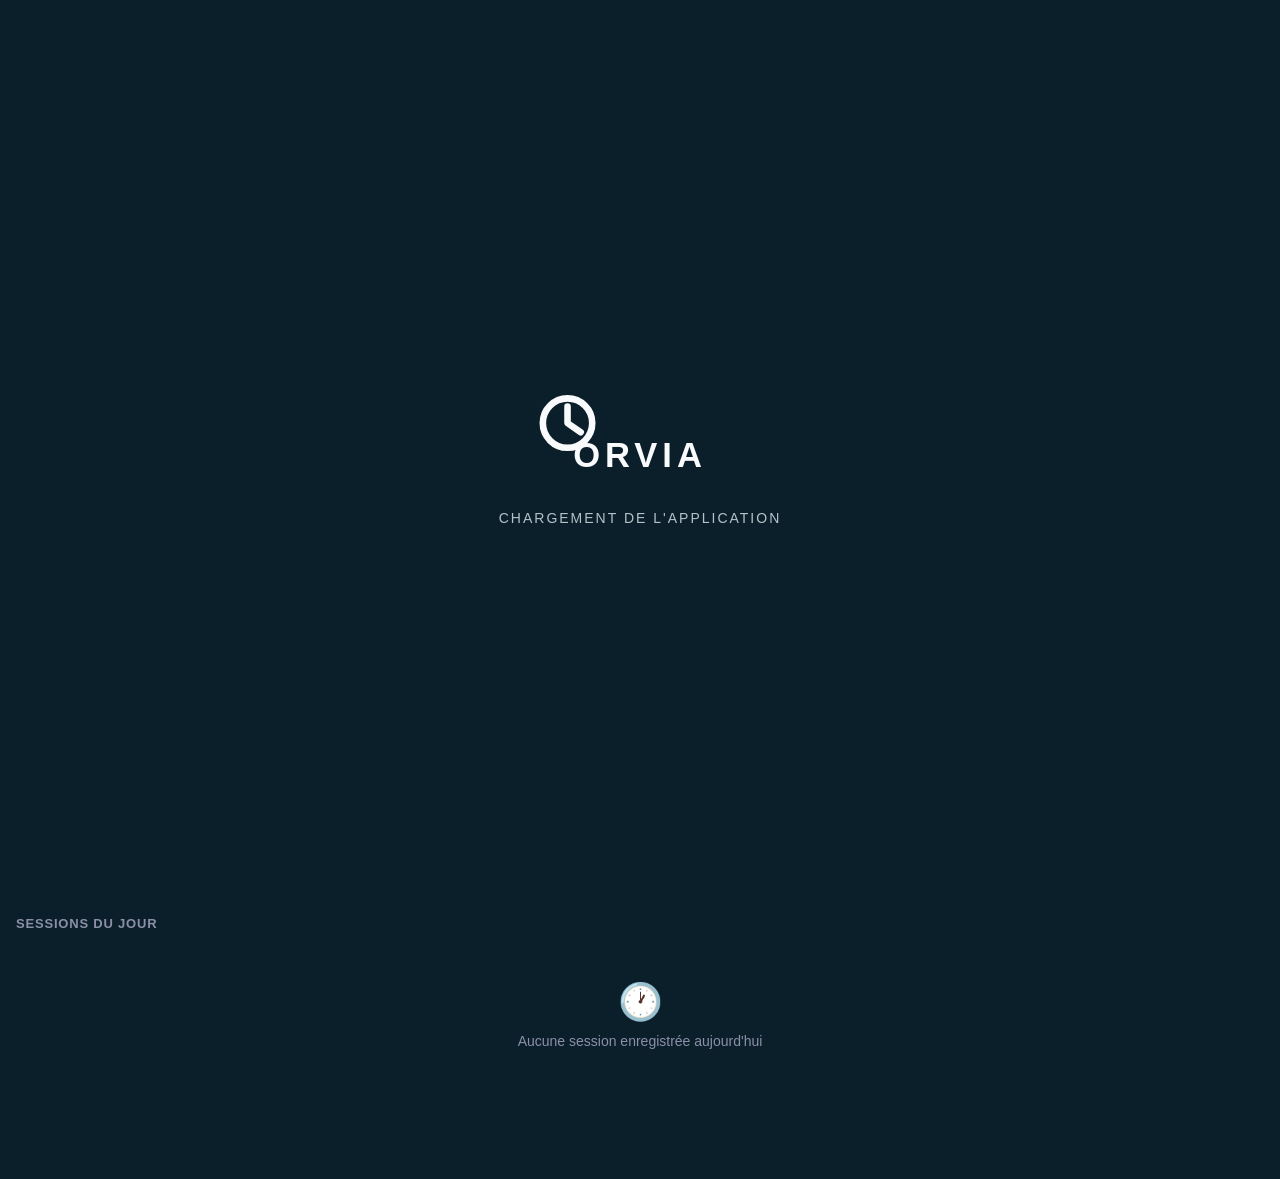
<file: index_4.html>
<!DOCTYPE html>
<html lang="fr">
<head>
<meta charset="UTF-8">
<meta name="viewport" content="width=device-width, initial-scale=1.0, viewport-fit=cover">
<meta name="apple-mobile-web-app-capable" content="yes">
<meta name="apple-mobile-web-app-status-bar-style" content="black-translucent">
<meta name="apple-mobile-web-app-title" content="Heures">
<title>Orvia</title>

<meta name="theme-color" content="#0b1f2a">
<link rel="manifest" href="manifest.webmanifest">
<link rel="apple-touch-icon" href="icon-192.png">

<style>
  * { box-sizing: border-box; margin: 0; padding: 0; }

  :root {
    --bg: #0b1f2a;
    --surface: #0b1f2a;
    --card: #0b1f2a;
    --border: #2e3248;
    --accent: #6c63ff;
    --accent2: #ff6584;
    --green: #3ecf8e;
    --orange: #f59e0b;
    --text: #e8eaf6;
    --muted: #8b8fa8;
    --radius: 16px;
    --safe-bottom: env(safe-area-inset-bottom, 0px);
  }

  :root.light-mode {
    --bg: #f2f3f8;
    --surface: #ffffff;
    --card: #ffffff;
    --border: #e2e4ec;
    --text: #1a1d29;
    --muted: #6b7280;
  }

  body { transition: background .25s ease, color .25s ease; }
  .settings-card, .stat-card, .session-item { transition: background .25s ease, border-color .25s ease; }

  .switch { position: relative; display: inline-block; width: 30px; height: 17px; flex-shrink: 0; }
  .switch input { opacity: 0; width: 0; height: 0; }
  .switch .slider { position: absolute; cursor: pointer; top: 0; left: 0; right: 0; bottom: 0; background: var(--border); border-radius: 17px; transition: .2s; }
  .switch .slider:before { position: absolute; content: ""; height: 12px; width: 12px; left: 2.5px; bottom: 2.5px; background: white; border-radius: 50%; transition: .2s; }
  .switch input:checked + .slider { background: var(--accent); }
  .switch input:checked + .slider:before { transform: translateX(13px); }

  .modal-overlay { position: fixed; top: 0; left: 0; right: 0; bottom: 0; background: rgba(0,0,0,.55); display: flex; align-items: center; justify-content: center; z-index: 1000; padding: 20px; }
  .modal-box { background: var(--card); border: 1px solid var(--border); border-radius: 16px; padding: 20px; width: 100%; max-width: 340px; }
  .modal-title { font-weight: 800; font-size: 16px; margin-bottom: 14px; color: var(--text); }
  .modal-row { display: flex; flex-direction: column; gap: 6px; margin-bottom: 14px; }
  .modal-row label { font-size: 12px; color: var(--muted); font-weight: 600; }
  .modal-row input { background: var(--bg); border: 1px solid var(--border); border-radius: 8px; padding: 9px 10px; color: var(--text); font-size: 14px; }
  .modal-actions { display: flex; gap: 10px; margin-top: 6px; }
  .modal-actions button { flex: 1; padding: 10px; border-radius: 10px; border: none; font-weight: 700; font-size: 14px; cursor: pointer; }
  .modal-btn-cancel { background: var(--border); color: var(--text); }
  .modal-btn-save { background: var(--accent); color: #fff; }
  .modal-error { color: var(--orange); font-size: 12px; margin-top: -6px; margin-bottom: 10px; display: none; }

  body {
    font-family: -apple-system, BlinkMacSystemFont, 'SF Pro Display', sans-serif;
    background: var(--bg);
    color: var(--text);
    min-height: 100vh;
    min-height: -webkit-fill-available;
    overflow-x: hidden;
  }

  /* ── HEADER ── */
  .header {
    background: var(--surface);
    padding: calc(env(safe-area-inset-top, 0px) + 55px) 20px 16px;
    border-bottom: 1px solid var(--border);
    position: relative;
    text-align: center;
    z-index: 100;
    backdrop-filter: blur(12px);
  }
  .header h1 {
    font-size: 28px;
    font-weight: 700;
    letter-spacing: -0.5px;
    margin: 0;
    width: 100%;
  }
  .header-title {
    width: 100%;
    text-align: center;
    margin: 0;
    padding-top: 2px;
    min-height: 44px;
  }
  .header-meta {
    display: flex;
    justify-content: space-between;
    align-items: center;
    margin-top: 8px;
  }
  .header .date {
    font-size: 13px;
    color: var(--muted);
    text-transform: capitalize;
  }
  .version-badge-topright {
    position: absolute;
    top: 12px;
    right: 12px;
    font-size: 10px;
    font-weight: 800;
    padding: 4px 8px;
    border-radius: 999px;
    background: rgba(108,99,255,.16);
    color: var(--accent);
    border: 1px solid rgba(108,99,255,.35);
    letter-spacing: .4px;
  }

  /* ── NAV TABS ── */
  .tabs {
    display: flex;
    background: var(--surface);
    border-bottom: 1px solid var(--border);
    z-index: 99;
  }
  .tab {
    flex: 1;
    padding: 12px;
    text-align: center;
    font-size: 13px;
    font-weight: 600;
    color: var(--muted);
    cursor: pointer;
    border-bottom: 2px solid transparent;
    transition: all .2s;
  }
  .tab.active {
    color: var(--accent);
    border-bottom-color: var(--accent);
  }

  /* ── PAGES ── */
  .page { display: none; padding: 20px 16px calc(90px + var(--safe-bottom)); }
  .page.active { display: block; }

  /* ── CLOCK CARD ── */
  .clock-card {
    background: var(--card);
    border-radius: var(--radius);
    padding: 28px 20px;
    margin-bottom: 16px;
    border: 1px solid var(--border);
    text-align: center;
  }
  .big-time {
    font-size: 56px;
    font-weight: 700;
    letter-spacing: -2px;
    font-variant-numeric: tabular-nums;
    line-height: 1;
    margin-bottom: 6px;
  }
  .big-time.running { color: var(--green); }
  .big-time.paused { color: var(--orange); }
  .elapsed-label {
    font-size: 12px;
    color: var(--muted);
    text-transform: uppercase;
    letter-spacing: 1px;
  }

  /* ── STATUS ROW ── */
  .status-row {
    display: flex;
    gap: 10px;
    margin-bottom: 16px;
  }
  .status-pill {
    flex: 1;
    background: var(--card);
    border: 1px solid var(--border);
    border-radius: 12px;
    padding: 12px;
    text-align: center;
  }
  .status-pill .label { font-size: 11px; color: var(--muted); margin-bottom: 4px; }
  .status-pill .value { font-size: 16px; font-weight: 700; font-variant-numeric: tabular-nums; }

  /* ── BUTTONS ── */
  .btn-row {
    display: flex;
    gap: 10px;
    margin-bottom: 16px;
  }
  .btn {
    flex: 1;
    padding: 16px;
    border-radius: 14px;
    border: none;
    font-size: 15px;
    font-weight: 700;
    cursor: pointer;
    transition: all .15s;
    display: flex;
    align-items: center;
    justify-content: center;
    gap: 8px;
  }
  .btn:active { transform: scale(.96); }
  .btn-start { background: var(--green); color: #0b1f2a; }
  .btn-stop  { background: var(--accent2); color: #fff; }
  .btn-pause { background: var(--orange); color: #0b1f2a; }
  .btn-resume { background: var(--accent); color: #fff; }
  .btn-disabled { background: var(--border); color: var(--muted); pointer-events: none; }

  /* ── NOTE INPUT ── */
  .note-row {
    background: var(--card);
    border: 1px solid var(--border);
    border-radius: 12px;
    display: flex;
    align-items: center;
    padding: 4px 12px;
    gap: 8px;
    margin-bottom: 16px;
  }
  .note-row input {
    flex: 1;
    background: none;
    border: none;
    color: var(--text);
    font-size: 14px;
    padding: 10px 0;
    outline: none;
  }
  .note-row input::placeholder { color: var(--muted); }
  .note-icon { color: var(--muted); font-size: 16px; }

  /* ── TODAY SESSIONS ── */
  .section-title {
    font-size: 13px;
    font-weight: 600;
    color: var(--muted);
    text-transform: uppercase;
    letter-spacing: .8px;
    margin-bottom: 10px;
  }
  .session-item {
    background: var(--card);
    border: 1px solid var(--border);
    border-radius: 12px;
    padding: 14px 16px;
    margin-bottom: 8px;
    display: flex;
    justify-content: space-between;
    align-items: center;
  }
  .session-left .session-time { font-size: 13px; color: var(--muted); }
  .session-left .session-note { font-size: 14px; color: var(--text); margin-top: 2px; }
  .session-duration {
    font-size: 15px;
    font-weight: 700;
    color: var(--green);
    font-variant-numeric: tabular-nums;
  }
  .session-pause-badge {
    font-size: 11px;
    color: var(--orange);
    margin-top: 2px;
    text-align: right;
  }
  .session-delete {
    background: none;
    border: none;
    color: var(--muted);
    font-size: 18px;
    cursor: pointer;
    padding: 4px 8px;
    margin-left: 8px;
  }

  /* ── HISTORY ── */
  .view-selector {
    display: flex;
    background: var(--card);
    border: 1px solid var(--border);
    border-radius: 12px;
    padding: 4px;
    margin-bottom: 16px;
    gap: 4px;
  }
  .view-btn {
    flex: 1;
    padding: 8px;
    border-radius: 9px;
    border: none;
    background: none;
    color: var(--muted);
    font-size: 13px;
    font-weight: 600;
    cursor: pointer;
    transition: all .2s;
  }
  .view-btn.active { background: var(--accent); color: #fff; }
  .day-group { margin-bottom: 20px; }
  .group-header {
    display: flex;
    justify-content: space-between;
    align-items: baseline;
    margin-bottom: 8px;
    padding-bottom: 6px;
    border-bottom: 1px solid var(--border);
  }
  .group-label { font-size: 16px; font-weight: 800; letter-spacing: -.3px; }
  .group-total { font-size: 14px; color: var(--accent); font-weight: 700; }
  .day-subheader {
    display: flex;
    justify-content: space-between;
    align-items: baseline;
    margin: 10px 0 6px;
  }
  .day-sublabel { font-size: 13px; color: var(--muted); font-weight: 600; }
  .day-subtotal { font-size: 13px; color: var(--green); font-weight: 700; }
  .day-header {
    display: flex;
    justify-content: space-between;
    align-items: baseline;
    margin-bottom: 8px;
  }
  .day-label { font-size: 15px; font-weight: 700; }
  .day-total { font-size: 14px; color: var(--accent); font-weight: 700; }

  /* ── GEO ── */
  .geo-badge {
    font-size: 11px;
    color: var(--muted);
    margin-top: 3px;
    display: flex;
    align-items: center;
    gap: 3px;
  }
  .geo-badge a {
    color: var(--accent);
    text-decoration: none;
  }
  .geo-end { color: var(--accent2); }

  /* ── EXPORT ── */
  .export-card {
    background: var(--card);
    border: 1px solid var(--border);
    border-radius: var(--radius);
    padding: 20px;
    margin-bottom: 16px;
  }
  .export-card h3 { font-size: 16px; margin-bottom: 6px; }
  .export-card p { font-size: 13px; color: var(--muted); margin-bottom: 14px; line-height: 1.5; }
  .btn-export {
    width: 100%;
    padding: 14px;
    border-radius: 12px;
    border: none;
    font-size: 14px;
    font-weight: 700;
    cursor: pointer;
    transition: all .15s;
    display: flex;
    align-items: center;
    justify-content: center;
    gap: 8px;
  }
  .btn-export:active { transform: scale(.97); }
  .btn-csv { background: var(--accent); color: #fff; }
  .btn-clear { background: transparent; border: 1px solid var(--accent2) !important; color: var(--accent2); margin-top: 8px; }

  /* ── STATS ── */
  .stats-grid {
    display: grid;
    grid-template-columns: 1fr 1fr;
    gap: 10px;
    margin-bottom: 16px;
  }
  .stat-card {
    background: var(--card);
    border: 1px solid var(--border);
    border-radius: 14px;
    padding: 16px;
  }
  .stat-card .stat-val { font-size: 24px; font-weight: 800; letter-spacing: -1px; }
  .stat-card .stat-lbl { font-size: 12px; color: var(--muted); margin-top: 2px; }
  .stat-card.full { grid-column: 1/-1; }

  /* ── EMPTY STATE ── */
  .empty {
    text-align: center;
    padding: 40px 0;
    color: var(--muted);
    font-size: 14px;
  }
  .empty .emoji { font-size: 36px; margin-bottom: 10px; }

  /* ── TOAST ── */
  .toast {
    position: fixed;
    bottom: calc(80px + var(--safe-bottom));
    left: 50%;
    transform: translateX(-50%) translateY(20px);
    background: var(--green);
    color: #0b1f2a;
    padding: 10px 20px;
    border-radius: 100px;
    font-size: 13px;
    font-weight: 700;
    opacity: 0;
    transition: all .3s;
    z-index: 999;
    white-space: nowrap;
  }
  .toast.show { opacity: 1; transform: translateX(-50%) translateY(0); }

  /* ── CONGES ── */
  .solde-grid {
    display: grid;
    grid-template-columns: 1fr 1fr;
    gap: 10px;
    margin-bottom: 16px;
  }
  .solde-card {
    border-radius: 14px;
    padding: 14px;
    border: 1px solid var(--border);
    position: relative;
  }
  .solde-card .sc-type { font-size: 11px; font-weight: 700; text-transform: uppercase; letter-spacing: .8px; margin-bottom: 6px; }
  .solde-card .sc-nums { display: flex; align-items: baseline; gap: 4px; }
  .solde-card .sc-taken { font-size: 26px; font-weight: 800; }
  .solde-card .sc-total { font-size: 13px; color: var(--muted); }
  .solde-card .sc-bar { height: 4px; border-radius: 2px; background: var(--border); margin-top: 8px; overflow: hidden; }
  .solde-card .sc-fill { height: 100%; border-radius: 2px; transition: width .4s; }
  .solde-card .sc-edit { position: absolute; top: 10px; right: 10px; background: none; border: none; color: var(--muted); font-size: 14px; cursor: pointer; }

  .cal-nav { display: flex; align-items: center; justify-content: space-between; margin-bottom: 12px; }
  .cal-nav button { background: var(--card); border: 1px solid var(--border); color: var(--text); border-radius: 8px; padding: 6px 12px; font-size: 16px; cursor: pointer; }
  .cal-nav .cal-month { font-size: 16px; font-weight: 700; text-transform: capitalize; }
  .cal-grid { display: grid; grid-template-columns: repeat(7,1fr); gap: 3px; margin-bottom: 16px; }
  .cal-dow { text-align: center; font-size: 11px; color: var(--muted); font-weight: 600; padding: 4px 0; }
  .cal-day {
    aspect-ratio: 1;
    display: flex;
    align-items: center;
    justify-content: center;
    border-radius: 8px;
    font-size: 13px;
    font-weight: 500;
    cursor: pointer;
    position: relative;
    transition: background .15s;
  }
  .cal-day:active { transform: scale(.92); }
  .cal-day.today { border: 2px solid var(--accent); font-weight: 800; }
  .cal-day.other-month { color: var(--border); }
  .cal-day.cp    { background: rgba(108,99,255,.35); color: #a89fff; }
  .cal-day.rtt   { background: rgba(62,207,142,.3);  color: #3ecf8e; }
  .cal-day.css   { background: rgba(245,158,11,.3);  color: #f59e0b; }
  .cal-day.csp   { background: rgba(255,101,132,.3); color: #ff6584; }
  .cal-day.work  { background: rgba(62,207,142,.1);  }
  .cal-day.weekend { color: var(--muted); }
  .cal-day.has-conge:hover { opacity: .8; }
  .cal-day-dot { position: absolute; bottom: 3px; width: 4px; height: 4px; border-radius: 50%; background: currentColor; }
  .cal-day.holiday:not(.cp):not(.rtt):not(.css):not(.csp) { background: rgba(255,255,255,.06); border: 1px dashed var(--muted); }
  .cal-day.holiday::after { content: ''; position: absolute; top: 3px; right: 3px; width: 5px; height: 5px; border-radius: 50%; background: #ffd166; }

  .legend { display: flex; flex-wrap: wrap; gap: 8px; margin-bottom: 16px; }
  .legend-item { display: flex; align-items: center; gap: 5px; font-size: 12px; color: var(--muted); }
  .legend-dot { width: 10px; height: 10px; border-radius: 3px; }

  .add-conge-card {
    background: var(--card);
    border: 1px solid var(--border);
    border-radius: var(--radius);
    padding: 16px;
    margin-bottom: 16px;
  }
  .add-conge-card h3 { font-size: 15px; font-weight: 700; margin-bottom: 12px; }
  .form-row { display: flex; flex-direction: column; gap: 10px; }
  .form-field { display: flex; flex-direction: column; gap: 4px; }
  .form-field label { font-size: 12px; color: var(--muted); font-weight: 600; }
  .form-field input, .form-field select {
    background: var(--surface);
    border: 1px solid var(--border);
    border-radius: 10px;
    color: var(--text);
    font-size: 14px;
    padding: 10px 12px;
    outline: none;
    width: 100%;
    -webkit-appearance: none;
  }
  .form-dates { display: grid; grid-template-columns: 1fr 1fr; gap: 10px; }
  .btn-add-conge {
    width: 100%;
    margin-top: 12px;
    padding: 14px;
    border-radius: 12px;
    border: none;
    background: var(--accent);
    color: #fff;
    font-size: 15px;
    font-weight: 700;
    cursor: pointer;
  }
  .conge-list-item {
    background: var(--card);
    border: 1px solid var(--border);
    border-radius: 12px;
    padding: 12px 14px;
    margin-bottom: 8px;
    display: flex;
    justify-content: space-between;
    align-items: center;
  }
  .conge-list-item .cl-type { font-size: 11px; font-weight: 700; text-transform: uppercase; letter-spacing: .5px; margin-bottom: 3px; }
  .conge-list-item .cl-dates { font-size: 13px; color: var(--muted); }
  .conge-list-item .cl-days { font-size: 18px; font-weight: 800; }
  .conge-delete { background: none; border: none; color: var(--muted); font-size: 16px; cursor: pointer; padding: 4px 8px; }

  /* ── REGLAGES ── */
  .settings-card {
    background: var(--card);
    border: 1px solid var(--border);
    border-radius: 14px;
    overflow: hidden;
    margin-bottom: 16px;
  }
  .settings-row {
    display: flex;
    align-items: center;
    justify-content: space-between;
    padding: 14px 16px;
    border-bottom: 1px solid var(--border);
    gap: 12px;
  }
  .settings-row:last-child { border-bottom: none; }
  .settings-row label { font-size: 14px; font-weight: 600; flex:1; }
  .settings-row .settings-dot { width: 10px; height: 10px; border-radius: 3px; flex-shrink:0; }
  .settings-row input[type=number], .settings-row input[type=text] {
    background: var(--surface);
    border: 1px solid var(--border);
    border-radius: 8px;
    color: var(--text);
    font-size: 14px;
    font-weight: 700;
    padding: 6px 10px;
    width: 70px;
    text-align: center;
    outline: none;
  }
  .settings-row input[type=text] { width: 140px; text-align: left; font-weight: 500; }
  /* ── OBJECTIFS ── */
  .objectif-card {
    background: var(--card);
    border: 1px solid var(--border);
    border-radius: 12px;
    padding: 14px 16px;
    margin-bottom: 10px;
  }
  .objectif-header {
    display: flex;
    justify-content: space-between;
    align-items: baseline;
    margin-bottom: 8px;
  }
  .objectif-label { font-size: 13px; font-weight: 600; color: var(--muted); text-transform: uppercase; letter-spacing: .6px; }
  .objectif-values { font-size: 13px; font-weight: 700; font-variant-numeric: tabular-nums; }
  .objectif-bar-bg {
    height: 6px;
    border-radius: 3px;
    background: var(--border);
    overflow: hidden;
  }
  .objectif-bar-fill {
    height: 100%;
    border-radius: 3px;
    transition: width .4s ease;
  }
  .objectif-bar-fill.done { background: var(--green); }
  .objectif-bar-fill.progress { background: var(--accent); }
  .objectif-bar-fill.warning { background: var(--orange); }

  #historyList { transition: opacity .22s ease, transform .22s ease; }
  #historyList.view-transitioning { opacity: 0; transform: translateY(6px); }


@media print { .tabs, .header, .btn-row, .toast, .view-selector { display:none !important; } .page { display:block !important; padding:0 !important; } body { background:#fff !important; color:#000 !important; } }
</style>


</head>
<body><div id='topSplashLogo' style='position:absolute;left:50%;top:calc(env(safe-area-inset-top, 0px) + 48px);transform:translateX(-50%);width:120px;height:50px;display:flex;justify-content:center;align-items:center;overflow:auto;pointer-events:auto;z-index:9999'><svg xmlns='http://www.w3.org/2000/svg' viewBox='0 0 340 140' width='120' height='50' role='img' aria-label='Orvia' style='display:block;margin:0 auto'><g fill='none' stroke='var(--text)' stroke-width='8' stroke-linecap='round' stroke-linejoin='round'><circle cx='82' cy='58' r='30'></circle><path d='M82 38v20l16 11'></path></g><text x='170' y='100' text-anchor='middle' dominant-baseline='middle' fill='var(--text)' font-family='Inter, Arial, sans-serif' font-size='42' font-weight='800' letter-spacing='6'>ORVIA</text></svg></div><div class="tabs-guard"></div>
<div id="orvia-splash" style="position:fixed;inset:0;z-index:99999;background:#0b1f2a;display:flex;align-items:center;justify-content:center;flex-direction:column;gap:18px;transition:opacity .8s ease, transform .8s ease;text-align:center">
  <div style="display:flex;align-items:center;justify-content:center;width:100%">
    <svg xmlns='http://www.w3.org/2000/svg' viewBox='0 0 340 140' width='280' height='118' role='img' aria-label='' style='display:block;margin:0 auto'>
      <g fill='none' stroke='#f8fafc' stroke-width='8' stroke-linecap='round' stroke-linejoin='round'>
        <circle cx='82' cy='58' r='30'/>
        <path d='M82 38v20l16 11'/>
      </g>
      <text x='170' y='100' text-anchor='middle' dominant-baseline='middle' fill='#f8fafc' font-family='Inter, Arial, sans-serif' font-size='42' font-weight='800' letter-spacing='6'>ORVIA</text>
    </svg>
  </div>
  <div style='color:#b3c3c8;font-family:Inter,Arial,sans-serif;font-size:14px;letter-spacing:2px;text-transform:uppercase;text-align:center'>Chargement de l'application</div>
</div>
<script>
window.addEventListener('load',()=>{const s=document.getElementById('orvia-splash'); if(s){setTimeout(()=>{s.style.opacity='0'; s.style.transform='scale(1.02)'; setTimeout(()=>s.remove(),800);}, 3000);}});
</script>


<div class="header">
  
  <h1 class="header-title"> </h1>
  <div class="header-meta">
    <div class="date" id="headerDate"></div>
    <div class="date" id="headerTime" style="font-variant-numeric:tabular-nums;letter-spacing:.5px"></div>
  </div>
</div>

<div class="tabs">
  <div class="tab active" onclick="switchTab('today')">Aujourd'hui</div>
  <div class="tab" onclick="switchTab('history')">Historique</div>
  <div class="tab" onclick="switchTab('conges')">Congés</div>
  <div class="tab" onclick="switchTab('reglages')">⚙️</div>
</div>

<!-- PAGE TODAY -->
<div class="page active" id="page-today">

  <div class="clock-card">
    <div class="big-time" id="bigTime">00:00:00</div>
    <div class="elapsed-label" id="elapsedLabel">Prêt à démarrer</div>
  </div>

  <div class="status-row">
    <div class="status-pill">
      <div class="label">Arrivée</div>
      <div class="value" id="startTimeDisplay">--:--</div>
    </div>
    <div class="status-pill">
      <div class="label">Pause</div>
      <div class="value" id="pauseDisplay" style="color:var(--orange)">00:00</div>
    </div>
    <div class="status-pill">
      <div class="label">Net</div>
      <div class="value" id="netDisplay" style="color:var(--green)">00:00</div>
    </div>
  </div>

  <div class="btn-row" id="btnRow">
    <button class="btn btn-start" id="mainBtn" onclick="handleMainBtn()">▶ Démarrer</button>
  </div>

  <div class="note-row">
    <span class="note-icon">📝</span>
    <input type="text" id="noteInput" placeholder="Note (ex: réunion client, dev…)" maxlength="60">
  </div>

  <div class="section-title">Objectifs</div>
  <div id="objectifsBlock" style="margin-bottom:16px"></div>

  <div class="section-title">Heures supplémentaires</div>
  <div id="overtimeCard" style="margin-bottom:16px"></div>

  <div class="section-title">Rémunération</div>
  <div id="remunerationCard" style="margin-bottom:16px"></div>

  <div class="section-title">Sessions du jour</div>
  <div id="todaySessions"></div>
  <div class="empty" id="emptyToday" style="display:none">
    <div class="emoji">🕐</div>
    Aucune session enregistrée aujourd'hui
  </div>
</div>

<!-- PAGE HISTORY -->
<div class="page" id="page-history">
  <div id="anomalyBanner" style="display:none;"></div>
  <div class="stats-grid" id="statsGrid"></div>

  <div class="section-title" style="display:flex;justify-content:space-between;align-items:center;">
    <span>Tendance vs objectif</span>
    <div class="view-selector" style="margin:0;width:auto;padding:2px;">
      <button class="view-btn trend-btn active" id="trendBtn7" onclick="setTrendRange(7)">7j</button>
      <button class="view-btn trend-btn" id="trendBtn30" onclick="setTrendRange(30)">30j</button>
    </div>
  </div>
  <div style="background:var(--card);border:1px solid var(--border);border-radius:14px;padding:12px;margin-bottom:16px;position:relative;">
    <canvas id="trendChart" style="width:100%;height:160px;display:block;cursor:pointer;"></canvas>
    <div id="trendTooltip" style="display:none;position:absolute;background:#0b1f2a;border:1px solid var(--accent);border-radius:10px;padding:8px 12px;font-size:12px;color:var(--text);box-shadow:0 4px 16px rgba(0,0,0,.4);pointer-events:none;z-index:10;white-space:nowrap;"></div>
    <div style="display:flex;gap:14px;margin-top:8px;justify-content:center;">
      <div style="display:flex;align-items:center;gap:5px;font-size:11px;color:var(--muted);"><div style="width:10px;height:10px;border-radius:3px;background:var(--accent)"></div>Réalisé</div>
      <div style="display:flex;align-items:center;gap:5px;font-size:11px;color:var(--muted);"><div style="width:14px;height:2px;background:var(--muted)"></div>Objectif</div>
    </div>
  </div>

  <div style="display:flex;justify-content:space-between;align-items:center;gap:10px;margin-bottom:10px;">
    <div class="view-selector" style="margin:0;flex:1;">
      <button class="view-btn active" onclick="setView('day')">Jour</button>
      <button class="view-btn" onclick="setView('week')">Semaine</button>
      <button class="view-btn" onclick="setView('month')">Mois</button>
      <button class="view-btn" onclick="setView('year')">Année</button>
    </div>
    <button onclick="openAddSessionModal()" title="Ajouter une session oubliée" style="background:var(--accent);color:#fff;border:none;border-radius:10px;width:38px;height:38px;font-size:20px;font-weight:700;cursor:pointer;flex-shrink:0;display:flex;align-items:center;justify-content:center;">+</button>
  </div>
  <div id="historyList"></div>
  <div class="empty" id="emptyHistory" style="display:none">
    <div class="emoji">📅</div>
    Aucun historique disponible
  </div>
</div>

<!-- PAGE CONGES -->
<div class="page" id="page-conges">

  <!-- Soldes -->
  <div class="section-title">Soldes annuels</div>
  <div class="solde-grid" id="soldeGrid"></div>

  <!-- Calendrier -->
  <div class="section-title">Calendrier</div>
  <div class="cal-nav">
    <button onclick="calPrev()">‹</button>
    <span class="cal-month" id="calMonth"></span>
    <button onclick="calNext()">›</button>
  </div>
  <div class="legend">
    <div class="legend-item"><div class="legend-dot" style="background:rgba(108,99,255,.5)"></div>CP</div>
    <div class="legend-item"><div class="legend-dot" style="background:rgba(62,207,142,.4)"></div>RTT</div>
    <div class="legend-item"><div class="legend-dot" style="background:rgba(245,158,11,.4)"></div>Sans solde</div>
    <div class="legend-item"><div class="legend-dot" style="background:rgba(255,101,132,.4)"></div>Enfant malade</div>
    <div class="legend-item"><div class="legend-dot" style="background:rgba(62,207,142,.1);border:1px solid var(--border)"></div>Travaillé</div>
    <div class="legend-item"><div class="legend-dot" style="background:rgba(255,255,255,.06);border:1px dashed var(--muted)"></div>Jour férié</div>
  </div>
  <div class="cal-grid" id="calGrid"></div>

  <!-- Ajouter un congé -->
  <div class="add-conge-card">
    <h3>➕ Ajouter un congé</h3>
    <div class="form-row">
      <div class="form-field">
        <label>Type de congé</label>
        <select id="congeType">
          <option value="cp">🟣 Congé payé (CP)</option>
          <option value="rtt">🟢 RTT</option>
          <option value="css">🟡 Congé sans solde</option>
          <option value="csp">🔴 Enfant malade</option>
        </select>
      </div>
      <div class="form-dates">
        <div class="form-field">
          <label>Du</label>
          <input type="date" id="congeStart">
        </div>
        <div class="form-field">
          <label>Au</label>
          <input type="date" id="congeEnd">
        </div>
      </div>
      <div class="form-field">
        <label>Note (optionnel)</label>
        <input type="text" id="congeNote" placeholder="ex: vacances été…">
      </div>
    </div>
    <button class="btn-add-conge" onclick="addConge()">Enregistrer</button>
  </div>

  <!-- Liste des congés -->
  <div class="section-title">Congés enregistrés</div>
  <div id="congeList"></div>
  <div class="empty" id="emptyConges" style="display:none">
    <div class="emoji">🏖</div>
    Aucun congé enregistré
  </div>

</div>

<!-- PAGE REGLAGES -->
<div class="page" id="page-reglages">

  <div class="settings-card" style="margin-bottom:10px;">
    <div class="settings-row" style="cursor:pointer;" onclick="openObjectifsSettings()">
      <label style="font-weight:800;color:var(--accent);">Objectifs</label>
      <div class="settings-summary">Durée cible par jour et par semaine</div>
    </div>
  </div>

  <div class="settings-card" style="margin-bottom:10px;">
    <div class="settings-row" style="cursor:pointer;" onclick="openOvertimeSettings()">
      <label style="font-weight:800;color:var(--accent);">Heures supplémentaires</label>
      <div class="settings-summary">Solde cumulé et récupérations</div>
    </div>
  </div>

  <div class="settings-card" style="margin-bottom:10px;">
    <div class="settings-row" style="cursor:pointer;" onclick="openRemunerationSettings()">
      <label style="font-weight:800;color:var(--accent);">Rémunération</label>
      <div class="settings-summary">Taux horaire et majoration heures sup</div>
    </div>
  </div>

  <div class="settings-card" style="margin-bottom:10px;">
    <div class="settings-row" style="cursor:pointer;" onclick="openArrondiSettings()">
      <label style="font-weight:800;color:var(--accent);">Arrondi des pointages</label>
      <div class="settings-summary">Arrondir les sessions au quart d'heure</div>
    </div>
  </div>

  <div class="settings-card" style="margin-bottom:10px;">
    <div class="settings-row" style="cursor:pointer;" onclick="openInactiviteSettings()">
      <label style="font-weight:800;color:var(--accent);">Session oubliée</label>
      <div class="settings-summary">Détecter un chrono resté lancé trop longtemps</div>
    </div>
  </div>

  <div class="settings-card" style="margin-bottom:10px;">
    <div class="settings-row">
      <label style="font-weight:800;color:var(--accent);">Résumé du jour</label>
      <label class="switch">
        <input type="checkbox" id="resumeJourEnabled" onchange="onResumeJourToggle()">
        <span class="slider"></span>
      </label>
    </div>
    <div class="settings-summary" style="padding:0 16px 12px;">Affiche le résumé de la veille à la toute première ouverture de l'app</div>
  </div>

  <div class="settings-card" style="margin-bottom:10px;">
    <div class="settings-row" style="cursor:pointer;" onclick="openCongesSettings()">
      <label style="font-weight:800;color:var(--accent);">Congés</label>
      <div class="settings-summary">Quotas annuels et noms des types</div>
    </div>
  </div>

  <div class="settings-card" style="margin-bottom:10px;">
    <div class="settings-row" style="cursor:pointer;" onclick="openThemeSettings()">
      <label style="font-weight:800;color:var(--accent);">Thème</label>
      <div class="settings-summary">Choisir la couleur d'accent de l'application</div>
    </div>
  </div>

  <div class="settings-card" style="margin-bottom:10px;">
    <div class="settings-row" style="cursor:pointer;" onclick="openReminderSettings()">
      <label style="font-weight:800;color:var(--accent);">Rappel</label>
      <div class="settings-summary" id="reminderSummary">Notification si aucune session démarrée</div>
    </div>
  </div>

  <div class="settings-card" style="margin-bottom:10px;">
    <div class="settings-row" style="cursor:pointer;" onclick="openAboutSettings()">
      <label style="font-weight:800;color:var(--accent);">A propos</label>
      <div class="settings-summary">Informations sur l'application</div>
    </div>
  </div>
  <div class="settings-card" style="margin-bottom:10px;">
    <div class="settings-row" style="cursor:pointer;" onclick="openExportSettings()">
      <label style="font-weight:800;color:var(--accent);">Exporter en PDF</label>
      <div class="settings-summary">Exporter l'application en PDF</div>
    </div>
  </div>
  <div class="settings-card" style="margin-bottom:10px;">
    <div class="settings-row" style="cursor:pointer;" onclick="openExportListSettings()">
      <label style="font-weight:800;color:var(--accent);">Exporter les données</label>
      <div class="settings-summary">CSV, Excel ou copier le résumé</div>
    </div>
  
  
  </div>
  <div class="settings-card" style="margin-bottom:10px;">
    <div class="settings-row" style="cursor:pointer;" onclick="openBackupSettings()">
      <label style="font-weight:800;color:var(--accent);">Sauvegarde</label>
      <div class="settings-summary">Exporter ou importer toutes les données</div>
    </div>
  </div>
  <div class="settings-card" style="margin-bottom:10px;">
    <div class="settings-row" style="cursor:pointer;" onclick="openClearSettings()">
      <label style="font-weight:800;color:var(--accent2);">Effacer les données</label>
      <div class="settings-summary">Supprimer définitivement tout l'historique</div>
    </div>
  </div>






</div>


<div class="page" id="page-conges-settings">
  <div class="section-title">Congés</div>
<div class="settings-card" style="margin-bottom:10px;">
    <div class="settings-row" style="cursor:pointer;" onclick="switchTab('reglages')">
      <label>← Retour</label>
      <div class="settings-summary">Revenir aux réglages</div>
    </div>
  </div>
<div class="section-title">Quotas annuels de congés</div>
  <div style="margin-bottom:20px" id="quotaCards"></div>
  <div class="section-title">Noms des types de congés</div>
  <div id="labelCards"></div>
</div>


<div class="page" id="page-about-settings">
  <div class="section-title">A propos</div>
  <div class="settings-card" style="margin-bottom:10px;">
    <div class="settings-row" style="cursor:pointer;" onclick="switchTab('reglages')">
      <label>← Retour</label>
      <div class="settings-summary">Revenir aux réglages</div>
    </div>
  </div>
  <div class="settings-card" style="margin-bottom:10px;">
    <div class="settings-row"><label>Créateur</label><div class="settings-summary">PERRIER William</div></div>
    <div class="settings-row"><label>Génération</label><div class="settings-summary">Généré par IA avec l'aide de Perplexity</div></div>
    <div class="settings-row"><label>Version</label><div class="settings-summary" id="aboutVersionLabel">—</div></div>
  </div>
  <div class="settings-card">
    <div class="settings-row" style="cursor:pointer;" onclick="openChangelogSettings()">
      <label style="font-weight:800;color:var(--accent);">Historique des versions</label>
      <div class="settings-summary">Voir le journal des changements</div>
    </div>
  </div>
</div>

<div class="page" id="page-changelog-settings">
  <div class="section-title">Historique des versions</div>
  <div class="settings-card" style="margin-bottom:10px;">
    <div class="settings-row" style="cursor:pointer;" onclick="switchTab('about-settings')">
      <label>← Retour</label>
      <div class="settings-summary">Revenir à propos</div>
    </div>
  </div>
  <div id="changelogList"></div>
</div>

<div class="page" id="page-overtime-settings">
  <div class="section-title">Heures supplémentaires</div>
  <div class="settings-card" style="margin-bottom:10px;">
    <div class="settings-row" style="cursor:pointer;" onclick="switchTab('reglages')">
      <label>← Retour</label>
      <div class="settings-summary">Revenir aux réglages</div>
    </div>
  </div>

  <div id="overtimeCardSettings" style="margin-bottom:16px"></div>

  <div class="settings-card" style="margin-bottom:16px;padding:14px;">
    <div style="font-size:13px;color:var(--muted);margin-bottom:12px;">Enregistrer une récupération (heures posées pour compenser le solde).</div>
    <div style="display:flex;gap:8px;margin-bottom:10px;">
      <input type="number" id="recupHours" placeholder="Heures" min="0" max="24" style="flex:1;padding:10px;border-radius:10px;border:1px solid var(--border);background:var(--card);color:var(--text);">
      <input type="number" id="recupMinutes" placeholder="Minutes" min="0" max="59" style="flex:1;padding:10px;border-radius:10px;border:1px solid var(--border);background:var(--card);color:var(--text);">
    </div>
    <input type="text" id="recupNote" placeholder="Note (optionnel)" maxlength="80" style="width:100%;padding:10px;border-radius:10px;border:1px solid var(--border);background:var(--card);color:var(--text);margin-bottom:10px;">
    <button class="btn-add-conge" onclick="submitRecuperation()">Enregistrer la récupération</button>
  </div>

  <div class="section-title">Historique des récupérations</div>
  <div id="recuperationsList"></div>
</div>

<div class="page" id="page-remuneration-settings">
  <div class="section-title">Rémunération</div>
  <div class="settings-card" style="margin-bottom:10px;">
    <div class="settings-row" style="cursor:pointer;" onclick="switchTab('reglages')">
      <label>← Retour</label>
      <div class="settings-summary">Revenir aux réglages</div>
    </div>
  </div>

  <div class="settings-card" style="margin-bottom:10px;">
    <div class="settings-row">
      <label style="font-weight:700">Activer la rémunération</label>
      <label class="switch">
        <input type="checkbox" id="remunerationEnabled" onchange="onRemunerationToggle()">
        <span class="slider"></span>
      </label>
    </div>
  </div>

  <div class="settings-card" style="margin-bottom:16px;padding:14px;">
    <div class="form-field">
      <label>Taux horaire de base (€/h)</label>
      <input type="number" id="tauxHoraireInput" min="0" step="0.01" placeholder="ex: 15.50" onchange="onTauxHoraireChange()" style="background:var(--surface);border:1px solid var(--border);border-radius:10px;color:var(--text);font-size:14px;padding:10px 12px;outline:none;width:100%;">
    </div>
  </div>

  <div class="section-title">Tranches horaires hebdomadaires</div>
  <div class="settings-card" style="margin-bottom:16px;padding:14px;">
    <div class="form-row" style="display:flex;gap:10px;margin-bottom:14px;">
      <div class="form-field" style="flex:1;">
        <label>Seuil tranche 1 (h)</label>
        <input type="number" id="seuil1Input" min="0" max="80" step="1" placeholder="35" onchange="onSeuil1Change()" style="background:var(--surface);border:1px solid var(--border);border-radius:10px;color:var(--text);font-size:14px;padding:10px 12px;outline:none;width:100%;">
      </div>
      <div class="form-field" style="flex:1;">
        <label>Seuil tranche 2 (h)</label>
        <input type="number" id="seuil2Input" min="0" max="80" step="1" placeholder="39" onchange="onSeuil2Change()" style="background:var(--surface);border:1px solid var(--border);border-radius:10px;color:var(--text);font-size:14px;padding:10px 12px;outline:none;width:100%;">
      </div>
    </div>

    <div class="form-field" style="margin-bottom:14px;">
      <label id="labelTranche1">Majoration tranche 35h–39h (%)</label>
      <input type="number" id="majorationTranche1Input" min="0" max="200" step="1" placeholder="25" onchange="onMajorationTranche1Change()" style="background:var(--surface);border:1px solid var(--border);border-radius:10px;color:var(--text);font-size:14px;padding:10px 12px;outline:none;width:100%;">
    </div>

    <div class="form-field">
      <label id="labelTranche2">Majoration au-delà de 39h (%)</label>
      <input type="number" id="majorationTranche2Input" min="0" max="200" step="1" placeholder="50" onchange="onMajorationTranche2Change()" style="background:var(--surface);border:1px solid var(--border);border-radius:10px;color:var(--text);font-size:14px;padding:10px 12px;outline:none;width:100%;">
    </div>

    <div style="font-size:11px;color:var(--muted);margin-top:10px;line-height:1.4;">
      Les heures travaillées dans la semaine sont réparties automatiquement entre ces tranches selon le barème légal ou ton propre accord d'entreprise.
    </div>
  </div>

  <div class="section-title">Salaire net</div>
  <div class="settings-card" style="margin-bottom:10px;">
    <div class="settings-row">
      <label style="font-weight:700">Estimer le net après impôts</label>
      <label class="switch">
        <input type="checkbox" id="netEnabledInput" onchange="onNetEnabledToggle()">
        <span class="slider"></span>
      </label>
    </div>
  </div>

  <div class="settings-card" style="margin-bottom:16px;padding:14px;">
    <div class="form-field">
      <label>Taux d'imposition estimé (%)</label>
      <input type="number" id="tauxImpositionInput" min="0" max="100" step="1" placeholder="22" onchange="onTauxImpositionChange()" style="background:var(--surface);border:1px solid var(--border);border-radius:10px;color:var(--text);font-size:14px;padding:10px 12px;outline:none;width:100%;">
    </div>
    <div style="font-size:11px;color:var(--muted);margin-top:10px;line-height:1.4;">
      Estimation simplifiée (prélèvement forfaitaire). Pour un calcul précis, réfère-toi à ton bulletin de paie ou à un simulateur officiel.
    </div>
  </div>
</div>

<div class="page" id="page-arrondi-settings">
  <div class="section-title">Arrondi des pointages</div>
  <div class="settings-card" style="margin-bottom:10px;">
    <div class="settings-row" style="cursor:pointer;" onclick="switchTab('reglages')">
      <label>← Retour</label>
      <div class="settings-summary">Revenir aux réglages</div>
    </div>
  </div>

  <div class="settings-card" style="margin-bottom:10px;">
    <div class="settings-row">
      <label style="font-weight:700">Activer l'arrondi</label>
      <label class="switch">
        <input type="checkbox" id="arrondiEnabled" onchange="onArrondiEnabledToggle()">
        <span class="slider"></span>
      </label>
    </div>
  </div>

  <div class="settings-card" style="margin-bottom:16px;padding:14px;">
    <div class="form-field" style="margin-bottom:14px;">
      <label>Précision de l'arrondi</label>
      <select id="arrondiMinutesSelect" onchange="onArrondiMinutesChange()" style="background:var(--surface);border:1px solid var(--border);border-radius:10px;color:var(--text);font-size:14px;padding:10px 12px;outline:none;width:100%;">
        <option value="5">5 minutes</option>
        <option value="10">10 minutes</option>
        <option value="15">15 minutes (quart d'heure)</option>
        <option value="30">30 minutes</option>
      </select>
    </div>

    <div class="form-field">
      <label>Mode d'arrondi</label>
      <select id="arrondiModeSelect" onchange="onArrondiModeChange()" style="background:var(--surface);border:1px solid var(--border);border-radius:10px;color:var(--text);font-size:14px;padding:10px 12px;outline:none;width:100%;">
        <option value="nearest">Au plus proche (neutre)</option>
        <option value="favor_salarie">En ma faveur (arrivée tôt, départ tard)</option>
        <option value="favor_entreprise">Strict (arrivée tard, départ tôt)</option>
      </select>
    </div>

    <div style="font-size:11px;color:var(--muted);margin-top:10px;line-height:1.4;">
      L'arrondi s'applique automatiquement à chaque session terminée (chrono) ou ajoutée manuellement. Les sessions déjà enregistrées ne sont pas modifiées rétroactivement.
    </div>
  </div>
</div>

<div class="page" id="page-inactivite-settings">
  <div class="section-title">Session oubliée</div>
  <div class="settings-card" style="margin-bottom:10px;">
    <div class="settings-row" style="cursor:pointer;" onclick="switchTab('reglages')">
      <label>← Retour</label>
      <div class="settings-summary">Revenir aux réglages</div>
    </div>
  </div>

  <div class="settings-card" style="margin-bottom:10px;">
    <div class="settings-row">
      <label style="font-weight:700">Activer la détection</label>
      <label class="switch">
        <input type="checkbox" id="inactiviteEnabled" onchange="onInactiviteEnabledToggle()">
        <span class="slider"></span>
      </label>
    </div>
  </div>

  <div class="settings-card" style="margin-bottom:16px;padding:14px;">
    <div class="form-field">
      <label>Alerter après (heures)</label>
      <select id="inactiviteSeuilSelect" onchange="onInactiviteSeuilChange()" style="background:var(--surface);border:1px solid var(--border);border-radius:10px;color:var(--text);font-size:14px;padding:10px 12px;outline:none;width:100%;">
        <option value="6">6 heures</option>
        <option value="10">10 heures</option>
        <option value="12">12 heures</option>
        <option value="16">16 heures</option>
        <option value="20">20 heures</option>
      </select>
    </div>

    <div style="font-size:11px;color:var(--muted);margin-top:10px;line-height:1.4;">
      Si le chrono reste lancé plus longtemps que ce seuil (arrivée sur l'app ou retour depuis un autre écran), Orvia te propose de corriger l'heure de fin.
    </div>
  </div>
</div>

<div class="page" id="page-theme-settings">
  <div class="section-title">Thème</div>
  <div class="settings-card" style="margin-bottom:10px;">
    <div class="settings-row" style="cursor:pointer;" onclick="switchTab('reglages')">
      <label>← Retour</label>
      <div class="settings-summary">Revenir aux réglages</div>
    </div>
  </div>
  <div class="settings-card" style="margin-bottom:10px;padding:14px;">
    <div style="font-size:13px;color:var(--muted);margin-bottom:12px;">Apparence générale de l'application.</div>
    <div id="modeSwitch" style="display:flex;gap:10px;"></div>
  </div>
  <div class="settings-card" style="margin-bottom:10px;padding:14px;">
    <div style="font-size:13px;color:var(--muted);margin-bottom:12px;">Choisis la couleur d'accent principale de l'application.</div>
    <div id="themeSwatches" style="display:grid;grid-template-columns:repeat(4,1fr);gap:12px;"></div>
  </div>
  <div class="settings-card" style="margin-bottom:10px;">
    <div class="settings-row" style="cursor:pointer;" onclick="exportThemeBackup()">
      <label style="font-weight:800;color:var(--accent);">Exporter le thème</label>
      <div class="settings-summary">Sauvegarder couleur et mode dans un fichier</div>
    </div>
  </div>
  <div class="settings-card">
    <div class="settings-row" style="cursor:pointer;" onclick="document.getElementById('themeImportInput').click()">
      <label style="font-weight:800;color:var(--accent);">Importer le thème</label>
      <div class="settings-summary">Restaurer une apparence sauvegardée</div>
    </div>
    <input type="file" id="themeImportInput" accept="application/json" style="display:none;" onchange="importThemeBackup(event)">
  </div>
</div>

<div class="page" id="page-reminder-settings">
  <div class="section-title">Rappel</div>
  <div class="settings-card" style="margin-bottom:10px;">
    <div class="settings-row" style="cursor:pointer;" onclick="switchTab('reglages')">
      <label>← Retour</label>
      <div class="settings-summary">Revenir aux réglages</div>
    </div>
  </div>
  <div class="settings-card" style="margin-bottom:10px;padding:14px;">
    <div class="settings-row" style="margin-bottom:10px;">
      <label style="font-weight:700;">Activer le rappel</label>
      <label class="switch">
        <input type="checkbox" id="reminderEnabled" onchange="onReminderToggle()">
        <span class="slider"></span>
      </label>
    </div>
    <div style="font-size:13px;color:var(--muted);margin-bottom:10px;">Reçois une notification si aucune session n'a démarré à l'heure choisie.</div>
    <div class="settings-row">
      <label>Heure du rappel</label>
      <input type="time" id="reminderTime" value="09:30" onchange="onReminderTimeChange()" style="background:var(--card);border:1px solid var(--border);border-radius:8px;padding:6px 10px;color:var(--text);">
    </div>
  </div>
</div>

<div class="toast" id="toast"></div>

<div class="modal-overlay" id="editTimeModal" style="display:none;">
  <div class="modal-box">
    <div class="modal-title">Modifier les horaires</div>
    <div class="modal-row">
      <label>Date</label>
      <input type="date" id="editTimeDate">
    </div>
    <div class="modal-row">
      <label>Heure de début</label>
      <input type="time" id="editTimeStart">
    </div>
    <div class="modal-row">
      <label>Heure de fin</label>
      <input type="time" id="editTimeEnd">
    </div>
    <div class="modal-error" id="editTimeError"></div>
    <div class="modal-actions">
      <button class="modal-btn-cancel" onclick="closeEditTimeModal()">Annuler</button>
      <button class="modal-btn-save" onclick="saveEditTimeModal()">Enregistrer</button>
    </div>
  </div>
</div>

<div class="modal-overlay" id="calDayDetailModal" style="display:none;">
  <div class="modal-box" id="calDayDetailBox"></div>
</div>

<div class="modal-overlay" id="dailySummaryModal" style="display:none;">
  <div class="modal-box">
    <div class="modal-title">👋 Résumé de ta journée d'hier</div>
    <div id="dailySummaryContent"></div>
    <div class="modal-actions">
      <button class="modal-btn-save" onclick="closeDailySummaryModal()" style="width:100%;">Fermer</button>
    </div>
  </div>
</div>

<div class="modal-overlay" id="forgottenSessionModal" style="display:none;">
  <div class="modal-box">
    <div class="modal-title">⏰ Session peut-être oubliée ?</div>
    <div style="font-size:13px;color:var(--muted);margin-bottom:14px;line-height:1.4;">
      Ton chrono tourne depuis longtemps. Démarré à <strong id="forgottenSessionStart"></strong>, soit <strong id="forgottenSessionElapsed"></strong> écoulées.
    </div>
    <div class="modal-row">
      <label>Corriger l'heure de fin</label>
      <input type="time" id="forgottenSessionEndTime">
    </div>
    <div class="modal-error" id="forgottenSessionError"></div>
    <div class="modal-actions">
      <button class="modal-btn-cancel" onclick="keepForgottenSessionRunning()">Laisser tourner</button>
      <button class="modal-btn-save" onclick="fixForgottenSessionEnd()">Corriger et terminer</button>
    </div>
  </div>
</div>

<div class="modal-overlay" id="addSessionModal" style="display:none;">
  <div class="modal-box">
    <div class="modal-title">Ajouter une session</div>
    <div class="modal-row">
      <label>Date</label>
      <input type="date" id="addSessionDate">
    </div>
    <div class="modal-row">
      <label>Heure de début</label>
      <input type="time" id="addSessionStart">
    </div>
    <div class="modal-row">
      <label>Heure de fin</label>
      <input type="time" id="addSessionEnd">
    </div>
    <div class="modal-row">
      <label>Pause (minutes)</label>
      <input type="number" id="addSessionPause" min="0" value="0">
    </div>
    <div class="modal-row">
      <label>Note (optionnel)</label>
      <input type="text" id="addSessionNote" maxlength="60" placeholder="ex: réunion client, dev…">
    </div>
    <div class="modal-error" id="addSessionError"></div>
    <div class="modal-actions">
      <button class="modal-btn-cancel" onclick="closeAddSessionModal()">Annuler</button>
      <button class="modal-btn-save" onclick="saveAddSessionModal()">Ajouter</button>
    </div>
  </div>
</div>

<div class="page" id="page-export-settings">
  <div class="section-title">Exporter en PDF</div>
  <div class="settings-card" style="margin-bottom:10px;">
    <div class="settings-row" style="cursor:pointer;" onclick="switchTab('reglages')">
      <label>← Retour</label>
      <div class="settings-summary">Revenir aux réglages</div>
    </div>
  </div>
  <div class="settings-card">
    <div class="settings-row" style="cursor:pointer;" onclick="exportPDF()">
      <label style="font-weight:800;color:var(--accent);">Exporter en PDF</label>
      <div class="settings-summary">Ouvre la boîte d’impression. Choisir “Enregistrer en PDF”</div>
    </div>
  </div>
</div>

<div class="page" id="page-export-list-settings">
  <div class="section-title">Exporter en CSV</div>
  <div class="settings-card" style="margin-bottom:10px;">
    <div class="settings-row" style="cursor:pointer;" onclick="switchTab('reglages')">
      <label>← Retour</label>
      <div class="settings-summary">Revenir aux réglages</div>
    </div>
  </div>
  <div class="settings-card" style="margin-bottom:10px;">
    <div class="settings-row" style="cursor:pointer;" onclick="exportCSV()">
      <label style="font-weight:800;color:var(--accent);">Télécharger le CSV</label>
      <div class="settings-summary">Toutes les sessions en fichier CSV</div>
    </div>
  </div>
  <div class="settings-card" style="margin-bottom:10px;">
    <div class="settings-row" style="cursor:pointer;" onclick="exportXLSX()">
      <label style="font-weight:800;color:var(--accent);">Télécharger l'Excel (.xlsx)</label>
      <div class="settings-summary">Toutes les sessions en fichier Excel mis en forme</div>
    </div>
  </div>
  <div class="settings-card">
    <div class="settings-row" style="cursor:pointer;" onclick="copyWeekSummary()">
      <label style="font-weight:800;color:var(--accent);">Copier le résumé</label>
      <div class="settings-summary">Résumé hebdomadaire à copier</div>
    </div>
  </div>
</div>

<div class="page" id="page-clear-settings">
  <div class="section-title">Effacer les données</div>
  <div class="settings-card" style="margin-bottom:10px;">
    <div class="settings-row" style="cursor:pointer;" onclick="switchTab('reglages')">
      <label>← Retour</label>
      <div class="settings-summary">Revenir aux réglages</div>
    </div>
  </div>
  <div class="settings-card">
    <div class="settings-row" style="cursor:pointer;" onclick="clearAll()">
      <label style="font-weight:800;color:var(--accent2);">Effacer tout l'historique</label>
      <div class="settings-summary">Suppression définitive et irréversible</div>
    </div>
  </div>
</div>

<div class="page" id="page-backup-settings">
  <div class="section-title">Sauvegarde</div>
  <div class="settings-card" style="margin-bottom:10px;">
    <div class="settings-row" style="cursor:pointer;" onclick="switchTab('reglages')">
      <label>← Retour</label>
      <div class="settings-summary">Revenir aux réglages</div>
    </div>
  </div>
  <div class="settings-card" style="margin-bottom:10px;">
    <div class="settings-row" style="cursor:pointer;" onclick="exportBackup()">
      <label style="font-weight:800;color:var(--accent);">⬇ Exporter la sauvegarde</label>
      <div class="settings-summary">Télécharge un fichier .json avec sessions et congés</div>
    </div>
  </div>
  <div class="settings-card" style="margin-bottom:10px;">
    <div class="settings-row" style="cursor:pointer;" onclick="document.getElementById('importFileInput').click()">
      <label style="font-weight:800;color:var(--accent);">⬆ Importer une sauvegarde</label>
      <div class="settings-summary">Restaure sessions et congés depuis un .json</div>
    </div>
    <input type="file" id="importFileInput" accept=".json" style="display:none" onchange="importBackup(event)">
  </div>
  <div class="section-title">Sauvegarde automatique</div>
  <div class="settings-card" id="autoBackupSettingsCard"></div>
  <div class="section-title" style="margin-top:16px;">Historique des versions</div>
  <div class="settings-card" style="margin-bottom:10px;">
    <div class="settings-row" style="cursor:pointer;" onclick="manualVersionSnapshot()">
      <label style="font-weight:800;color:var(--accent);">＋ Créer un point de restauration</label>
      <div class="settings-summary">Enregistre l'état actuel dans l'historique</div>
    </div>
  </div>
  <div class="settings-card" id="versionHistoryList"></div>
</div>

<div class="page" id="page-objectifs-settings">
  <div class="section-title">Objectifs</div>
  <div class="settings-card" style="margin-bottom:10px;">
    <div class="settings-row" style="cursor:pointer;" onclick="switchTab('reglages')">
      <label>← Retour</label>
      <div class="settings-summary">Revenir aux réglages</div>
    </div>
  </div>
  <div class="settings-card" style="margin-bottom:10px;">
    <div class="settings-row">
      <div class="settings-dot" style="background:var(--green)"></div>
      <label>Objectif hebdomadaire</label>
      <div class="settings-summary" id="objectifSemAuto" style="font-weight:700;color:var(--text)">—</div>
    </div>
    <div class="settings-summary" style="padding:8px 16px 12px;font-size:11px;margin-top:0;line-height:1.4;">Calculé automatiquement à partir des objectifs par jour ci-dessous</div>
  </div>
  <div class="section-title" style="margin-top:20px;">Objectif par jour de la semaine</div>
  <div class="settings-card" id="objectifsParJourCard"></div>
</div>

<script>
// ── STATE ──
let state = {
  status: 'idle',
  startTs: null,
  pauseStart: null,
  totalPauseMs: 0,
  startGeo: null,
  sessions: [],
  conges: [],
  quotas: { cp:25, rtt:10, css:0, csp:5 },
};

let objectifs = {
  jour: 8 * 3600000,
  semaine: 35 * 3600000,
  parJour: { 1: 8*3600000, 2: 8*3600000, 3: 8*3600000, 4: 8*3600000, 5: 8*3600000, 6: 0, 0: 0 } // 0=dimanche...6=samedi
}; // ms


let timerInterval = null;
const APP_VERSION = '0.1.42';


// ── STORAGE ──
function save() {
  localStorage.setItem('timetracker_sessions', JSON.stringify(state.sessions));
  localStorage.setItem('timetracker_current', JSON.stringify({
    status: state.status,
    startTs: state.startTs,
    pauseStart: state.pauseStart,
    totalPauseMs: state.totalPauseMs,
    startGeo: state.startGeo,
  }));
}

function load() {
  try {
    const s = localStorage.getItem('timetracker_sessions');
    if (s) state.sessions = JSON.parse(s);
    const c = localStorage.getItem('timetracker_current');
    if (c) {
      const cur = JSON.parse(c);
      state.status = cur.status;
      state.startTs = cur.startTs;
      state.pauseStart = cur.pauseStart;
      state.totalPauseMs = cur.totalPauseMs;
      state.startGeo = cur.startGeo || null;
    }
  } catch(e) {}
}

function saveObjectifs() {
  localStorage.setItem('timetracker_objectifs', JSON.stringify(objectifs));
}

function loadObjectifs() {
  try {
    const o = localStorage.getItem('timetracker_objectifs');
    if (o) {
      const parsed = JSON.parse(o);
      objectifs = Object.assign({ jour:8*3600000, semaine:35*3600000, parJour:{1:8*3600000,2:8*3600000,3:8*3600000,4:8*3600000,5:8*3600000,6:0,0:0} }, parsed);
      if (!objectifs.parJour) objectifs.parJour = {1:8*3600000,2:8*3600000,3:8*3600000,4:8*3600000,5:8*3600000,6:0,0:0};
    }
  } catch(e) {}
}

// ── REMUNERATION ──
let remuneration = {
  enabled: false,
  tauxHoraire: 0,
  seuil1: 35,
  seuil2: 39,
  majorationTranche1: 25,
  majorationTranche2: 50,
  netEnabled: false,
  tauxImposition: 22
};

function saveRemuneration() {
  localStorage.setItem('orvia_remuneration', JSON.stringify(remuneration));
}

function loadRemuneration() {
  try {
    const r = localStorage.getItem('orvia_remuneration');
    if (r) {
      const parsed = JSON.parse(r);
      remuneration = Object.assign({
        enabled: false, tauxHoraire: 0, seuil1: 35, seuil2: 39,
        majorationTranche1: 25, majorationTranche2: 50,
        netEnabled: false, tauxImposition: 22
      }, parsed);
    }
  } catch(e) {}
}

// ── ARRONDI ──
let arrondi = { enabled: false, minutes: 15, mode: 'nearest' };

function saveArrondi() {
  localStorage.setItem('orvia_arrondi', JSON.stringify(arrondi));
}

function loadArrondi() {
  try {
    const a = localStorage.getItem('orvia_arrondi');
    if (a) {
      const parsed = JSON.parse(a);
      arrondi = Object.assign({ enabled: false, minutes: 15, mode: 'nearest' }, parsed);
    }
  } catch(e) {}
}

// ── DÉTECTION D'INACTIVITÉ (session oubliée) ──
let inactivite = { enabled: true, seuilHeures: 12 };

function saveInactivite() {
  localStorage.setItem('orvia_inactivite', JSON.stringify(inactivite));
}

function loadInactivite() {
  try {
    const a = localStorage.getItem('orvia_inactivite');
    if (a) {
      const parsed = JSON.parse(a);
      inactivite = Object.assign({ enabled: true, seuilHeures: 12 }, parsed);
    }
  } catch(e) {}
}

// ── RÉSUMÉ DE LA VEILLE (première ouverture uniquement) ──
let resumeJour = { enabled: true };

function saveResumeJour() {
  localStorage.setItem('orvia_resume_jour', JSON.stringify(resumeJour));
}

function loadResumeJour() {
  try {
    const a = localStorage.getItem('orvia_resume_jour');
    if (a) {
      const parsed = JSON.parse(a);
      resumeJour = Object.assign({ enabled: true }, parsed);
    }
  } catch(e) {}
}

function hasYesterdaySummaryBeenShown() {
  return localStorage.getItem('orvia_resume_veille_shown') === '1';
}

function markYesterdaySummaryShown() {
  localStorage.setItem('orvia_resume_veille_shown', '1');
}

function getYesterdayKey() {
  const d = new Date();
  d.setDate(d.getDate() - 1);
  return tsToKey(d.getTime());
}

function computeYesterdaySummaryData() {
  const yesterday = getYesterdayKey();
  const yesterdaySessions = state.sessions.filter(s => s.date === yesterday);
  const dayTotal = yesterdaySessions.reduce((a, s) => a + s.net, 0);

  const dowYesterday = new Date(Date.now() - 86400000).getDay();
  const jourGoal = (objectifs.parJour && typeof objectifs.parJour[dowYesterday] !== 'undefined') ? objectifs.parJour[dowYesterday] : objectifs.jour;

  let gainsInfo = null;
  if (remuneration.enabled && remuneration.tauxHoraire) {
    const gainsDayBrut = calcGainsJour(dayTotal);
    gainsInfo = { day: gainsDayBrut };
  }

  return { dayTotal, jourGoal, gainsInfo, hadSessionYesterday: yesterdaySessions.length > 0 };
}

function renderYesterdaySummaryModal() {
  const data = computeYesterdaySummaryData();
  const contentEl = document.getElementById('dailySummaryContent');
  if (!contentEl) return;

  const dayPct = data.jourGoal > 0 ? Math.min(100, Math.round((data.dayTotal / data.jourGoal) * 100)) : 0;

  const gainsHtml = data.gainsInfo ? `
    <div style="font-size:12px;color:var(--muted);margin-top:10px;">
      Gains estimés hier : <strong style="color:var(--accent)">${fmtEuros(data.gainsInfo.day)}</strong>
    </div>
  ` : '';

  const messageHtml = !data.hadSessionYesterday ? `
    <div style="font-size:13px;color:var(--muted);margin-bottom:14px;">Aucune session enregistrée hier.</div>
  ` : '';

  contentEl.innerHTML = `
    ${messageHtml}
    <div class="objectif-card">
      <div class="objectif-header">
        <span class="objectif-label">Hier</span>
        <span class="objectif-values" style="color:${dayPct>=100?'var(--green)':dayPct>=75?'var(--orange)':'var(--accent)'}">${fmtHM(data.dayTotal)} / ${fmtHM(data.jourGoal)}</span>
      </div>
      <div class="objectif-bar-bg"><div class="objectif-bar-fill ${dayPct>=100?'done':dayPct>=75?'warning':'progress'}" style="width:${dayPct}%"></div></div>
      <div style="font-size:11px;color:var(--muted);margin-top:6px;">${dayPct>=100 ? 'Objectif du jour atteint 🎉' : (data.hadSessionYesterday ? 'Objectif non atteint' : '')}</div>
    </div>
    ${gainsHtml}
  `;
}

function openYesterdaySummaryModal() {
  const modal = document.getElementById('dailySummaryModal');
  if (!modal) return;
  renderYesterdaySummaryModal();
  modal.style.display = 'flex';
}

function closeDailySummaryModal() {
  const modal = document.getElementById('dailySummaryModal');
  if (modal) modal.style.display = 'none';
}

function maybeShowYesterdaySummary() {
  if (!resumeJour.enabled) return;
  if (hasYesterdaySummaryBeenShown()) return;
  markYesterdaySummaryShown();
  openYesterdaySummaryModal();
}


function checkForgottenSession() {
  if (!inactivite.enabled) return;
  if (state.status === 'idle') return;
  if (!state.startTs) return;
  const elapsedMs = Date.now() - state.startTs;
  const seuilMs = inactivite.seuilHeures * 3600000;
  if (elapsedMs >= seuilMs) {
    openForgottenSessionModal();
  }
}

function openForgottenSessionModal() {
  const modal = document.getElementById('forgottenSessionModal');
  if (!modal) return;
  const startEl = document.getElementById('forgottenSessionStart');
  const elapsedEl = document.getElementById('forgottenSessionElapsed');
  if (startEl) startEl.textContent = fmtTime(state.startTs) + ' (' + tsToKey(state.startTs) + ')';
  if (elapsedEl) elapsedEl.textContent = fmtHM(Date.now() - state.startTs);
  const suggestedEndInput = document.getElementById('forgottenSessionEndTime');
  if (suggestedEndInput) {
    const suggested = new Date(state.startTs);
    const dow = suggested.getDay();
    const jourGoalMs = (objectifs.parJour && typeof objectifs.parJour[dow] !== 'undefined') ? objectifs.parJour[dow] : objectifs.jour;
    suggested.setTime(state.startTs + (jourGoalMs || 8 * 3600000));
    suggestedEndInput.value = tsToTimeInput(suggested.getTime());
  }
  modal.style.display = 'flex';
}

function closeForgottenSessionModal() {
  const modal = document.getElementById('forgottenSessionModal');
  if (modal) modal.style.display = 'none';
}

function keepForgottenSessionRunning() {
  closeForgottenSessionModal();
  showToast('Session laissée en cours');
}

function fixForgottenSessionEnd() {
  const endTimeInput = document.getElementById('forgottenSessionEndTime');
  const errEl = document.getElementById('forgottenSessionError');
  if (errEl) { errEl.style.display = 'none'; errEl.textContent = ''; }
  if (!endTimeInput) return;
  const startDate = new Date(state.startTs);
  const dateStr = toLocalISO(startDate);
  let endTs = combineDateTimeToTs(dateStr, endTimeInput.value);
  if (!Number.isNaN(endTs) && endTs <= state.startTs) {
    endTs += 24 * 3600000;
  }
  if (Number.isNaN(endTs) || endTs <= state.startTs) {
    if (errEl) { errEl.textContent = 'Heure de fin invalide.'; errEl.style.display = 'block'; }
    return;
  }
  stopTimer();
  const pauseMs = state.totalPauseMs + ((state.status === 'paused' && state.pauseStart) ? (endTs - state.pauseStart) : 0);
  const { start: finalStart, end: finalEnd } = applyArrondiToSession(state.startTs, endTs);
  const net = Math.max(0, (finalEnd - finalStart) - pauseMs);

  state.sessions.push({
    date: tsToKey(finalStart),
    start: finalStart,
    end: finalEnd,
    pauseMs,
    net,
    note: 'Session corrigée (oubli détecté)',
    startGeo: state.startGeo || null,
    endGeo: null,
  });

  state.status = 'idle';
  state.startTs = null;
  state.pauseStart = null;
  state.totalPauseMs = 0;
  state.startGeo = null;
  document.getElementById('bigTime').textContent = '00:00:00';
  document.getElementById('bigTime').className = 'big-time';
  document.getElementById('elapsedLabel').textContent = 'Prêt à démarrer';
  document.getElementById('startTimeDisplay').textContent = '--:--';
  document.getElementById('pauseDisplay').textContent = '00:00';
  document.getElementById('netDisplay').textContent = '00:00';
  updateButtons();
  save();
  renderToday();
  closeForgottenSessionModal();
  showToast('Session corrigée ✓');
}

function roundTimestamp(ts, direction) {
  const stepMs = arrondi.minutes * 60000;
  if (direction === 'up') return Math.ceil(ts / stepMs) * stepMs;
  if (direction === 'down') return Math.floor(ts / stepMs) * stepMs;
  return Math.round(ts / stepMs) * stepMs;
}

function applyArrondiToSession(startTs, endTs) {
  if (!arrondi.enabled) return { start: startTs, end: endTs };
  let startDir = 'nearest';
  let endDir = 'nearest';
  if (arrondi.mode === 'favor_salarie') { startDir = 'down'; endDir = 'up'; }
  else if (arrondi.mode === 'favor_entreprise') { startDir = 'up'; endDir = 'down'; }
  const roundedStart = roundTimestamp(startTs, startDir);
  const roundedEnd = roundTimestamp(endTs, endDir);
  return { start: roundedStart, end: Math.max(roundedEnd, roundedStart) };
}

function calcNet(brutAmount) {
  if (!remuneration.netEnabled) return brutAmount;
  const taux = clampNumber(remuneration.tauxImposition, 0, 100, 22);
  return brutAmount * (1 - taux / 100);
}

function calcGainsSemaine(weekNetMs) {
  if (!remuneration.enabled || !remuneration.tauxHoraire) return 0;
  const heures = weekNetMs / 3600000;
  const seuil1 = remuneration.seuil1;
  const seuil2 = remuneration.seuil2;
  const taux = remuneration.tauxHoraire;

  const heuresNormales = Math.min(heures, seuil1);
  const heuresTranche1 = Math.max(0, Math.min(heures, seuil2) - seuil1);
  const heuresTranche2 = Math.max(0, heures - seuil2);

  const tauxTranche1 = taux * (1 + (remuneration.majorationTranche1 || 0) / 100);
  const tauxTranche2 = taux * (1 + (remuneration.majorationTranche2 || 0) / 100);

  return heuresNormales * taux + heuresTranche1 * tauxTranche1 + heuresTranche2 * tauxTranche2;
}

function calcGainsJour(dayNetMs) {
  if (!remuneration.enabled || !remuneration.tauxHoraire) return 0;
  return (dayNetMs / 3600000) * remuneration.tauxHoraire;
}

function calcTrancheGainForRange(cumulBeforeH, hoursH, taux, seuil1, seuil2, maj1, maj2) {
  const cumulAfterH = cumulBeforeH + hoursH;
  const normalH = Math.max(0, Math.min(cumulAfterH, seuil1) - Math.min(cumulBeforeH, seuil1));
  const tranche1H = Math.max(0, Math.min(cumulAfterH, seuil2) - Math.max(cumulBeforeH, seuil1));
  const tranche1HClamped = Math.max(0, Math.min(tranche1H, hoursH));
  const tranche2H = Math.max(0, cumulAfterH - Math.max(cumulBeforeH, seuil2));
  const tranche2HClamped = Math.max(0, Math.min(tranche2H, hoursH - normalH - tranche1HClamped));
  const tauxT1 = taux * (1 + (maj1 || 0) / 100);
  const tauxT2 = taux * (1 + (maj2 || 0) / 100);
  return normalH * taux + tranche1HClamped * tauxT1 + tranche2HClamped * tauxT2;
}

function calcGainsMois(year, month) {
  if (!remuneration.enabled || !remuneration.tauxHoraire) return 0;

  const monthStart = new Date(year, month, 1).getTime();
  const monthEnd = new Date(year, month + 1, 1).getTime();

  const relevantSessions = state.sessions.filter(s => {
    const mon = getMondayOf(new Date(s.start));
    const weekEnd = new Date(mon); weekEnd.setDate(mon.getDate() + 7);
    return weekEnd.getTime() > monthStart && mon.getTime() < monthEnd;
  });

  if (!relevantSessions.length) return 0;

  const byWeek = {};
  relevantSessions.forEach(s => {
    const mon = getMondayOf(new Date(s.start));
    const key = mon.getTime();
    if (!byWeek[key]) byWeek[key] = [];
    byWeek[key].push(s);
  });

  const taux = remuneration.tauxHoraire;
  const seuil1 = remuneration.seuil1;
  const seuil2 = remuneration.seuil2;
  const maj1 = remuneration.majorationTranche1;
  const maj2 = remuneration.majorationTranche2;

  let totalMonthGains = 0;

  Object.keys(byWeek).forEach(key => {
    const weekSessions = byWeek[key].slice().sort((a, b) => a.start - b.start);
    let cumulH = 0;
    weekSessions.forEach(s => {
      const hoursH = (s.net || 0) / 3600000;
      const gain = calcTrancheGainForRange(cumulH, hoursH, taux, seuil1, seuil2, maj1, maj2);
      if (s.start >= monthStart && s.start < monthEnd) {
        totalMonthGains += gain;
      }
      cumulH += hoursH;
    });
  });

  return totalMonthGains;
}

// ── SÉCURITÉ / ÉCHAPPEMENT HTML ──
// Empêche l'injection HTML/JS via les notes de session (saisie utilisateur ou import de sauvegarde)
function escapeHtml(str) {
  if (typeof str !== 'string') return '';
  return str
    .replace(/&/g, '&amp;')
    .replace(/</g, '&lt;')
    .replace(/>/g, '&gt;')
    .replace(/"/g, '&quot;')
    .replace(/'/g, '&#39;');
}

function fmtEuros(amount) {
  return amount.toLocaleString('fr-FR', { minimumFractionDigits: 2, maximumFractionDigits: 2 }) + ' €';
}

function renderRemunerationCardInto(elId, dayTotal, dayGoal, weekTotal, weekGoal) {
  const el = document.getElementById(elId);
  if (!el) return;

  if (!remuneration.enabled || !remuneration.tauxHoraire) {
    el.innerHTML = `
      <div class="objectif-card">
        <div style="font-size:13px;color:var(--muted);">
          Active la rémunération dans les Réglages pour voir tes gains estimés.
        </div>
      </div>
    `;
    return;
  }

  const gainsDayBrut = calcGainsJour(dayTotal);
  const gainsWeekBrut = calcGainsSemaine(weekTotal);
  const gainsDayNet = calcNet(gainsDayBrut);
  const gainsWeekNet = calcNet(gainsWeekBrut);
  const weekHeures = weekTotal / 3600000;
  const seuil1 = remuneration.seuil1;
  const seuil2 = remuneration.seuil2;

  let trancheInfo = '';
  if (weekHeures > seuil2) {
    trancheInfo = `Tranches: ${seuil1}h normal · ${seuil1}-${seuil2}h +${remuneration.majorationTranche1}% · au-delà +${remuneration.majorationTranche2}%`;
  } else if (weekHeures > seuil1) {
    trancheInfo = `Tranche ${seuil1}-${seuil2}h active: +${remuneration.majorationTranche1}%`;
  } else {
    trancheInfo = `Taux: ${remuneration.tauxHoraire.toLocaleString('fr-FR')} €/h (sous ${seuil1}h)`;
  }

  const now = new Date();
  const gainsMonthBrut = calcGainsMois(now.getFullYear(), now.getMonth());
  const gainsMonthNet = calcNet(gainsMonthBrut);

  const netRow = remuneration.netEnabled
    ? `<div style="font-size:11px;color:var(--muted);margin-top:4px;">Net estimé (−${remuneration.tauxImposition}%): <span style="color:var(--green);font-weight:700">${fmtEuros(gainsDayNet)}</span></div>`
    : '';
  const netRowWeek = remuneration.netEnabled
    ? `<div style="font-size:11px;color:var(--muted);margin-top:2px;">Net estimé (−${remuneration.tauxImposition}%): <span style="color:var(--green);font-weight:700">${fmtEuros(gainsWeekNet)}</span></div>`
    : '';
  const netRowMonth = remuneration.netEnabled
    ? `<div style="font-size:11px;color:var(--muted);margin-top:2px;">Net estimé (−${remuneration.tauxImposition}%): <span style="color:var(--green);font-weight:700">${fmtEuros(gainsMonthNet)}</span></div>`
    : '';

  el.innerHTML = `
    <div class="objectif-card">
      <div class="objectif-header">
        <span class="objectif-label">Gains du jour (brut)</span>
        <span class="objectif-values" style="color:var(--accent)">${fmtEuros(gainsDayBrut)}</span>
      </div>
      ${netRow}
    </div>
    <div class="objectif-card">
      <div class="objectif-header">
        <span class="objectif-label">Gains de la semaine (brut)</span>
        <span class="objectif-values" style="color:var(--accent)">${fmtEuros(gainsWeekBrut)}</span>
      </div>
      ${netRowWeek}
      <div style="font-size:11px;color:var(--muted);margin-top:4px;">
        ${trancheInfo}
      </div>
    </div>
    <div class="objectif-card">
      <div class="objectif-header">
        <span class="objectif-label">Gains du mois (brut)</span>
        <span class="objectif-values" style="color:var(--accent)">${fmtEuros(gainsMonthBrut)}</span>
      </div>
      ${netRowMonth}
    </div>
  `;
}

// ── HELPERS ──
function fmtHMS(ms) {
  if (ms < 0) ms = 0;
  const s = Math.floor(ms / 1000);
  const h = Math.floor(s / 3600);
  const m = Math.floor((s % 3600) / 60);
  const sec = s % 60;
  return `${String(h).padStart(2,'0')}:${String(m).padStart(2,'0')}:${String(sec).padStart(2,'0')}`;
}
function fmtHM(ms) {
  if (ms < 0) ms = 0;
  const s = Math.floor(ms / 1000);
  const h = Math.floor(s / 3600);
  const m = Math.floor((s % 3600) / 60);
  return `${String(h).padStart(2,'0')}:${String(m).padStart(2,'0')}`;
}
function fmtTime(ts) {
  if (!ts) return '--:--';
  const d = new Date(ts);
  return d.toLocaleTimeString('fr-FR', {hour:'2-digit', minute:'2-digit'});
}
function todayKey() { return new Date().toLocaleDateString('fr-FR'); }
function tsToKey(ts) { return new Date(ts).toLocaleDateString('fr-FR'); }

function toLocalISO(d) {
  const yyyy = d.getFullYear();
  const mm = String(d.getMonth() + 1).padStart(2, '0');
  const dd = String(d.getDate()).padStart(2, '0');
  return `${yyyy}-${mm}-${dd}`;
}


function getEasterSunday(year) {
  const a = year % 19;
  const b = Math.floor(year / 100);
  const c = year % 100;
  const d = Math.floor(b / 4);
  const e = b % 4;
  const f = Math.floor((b + 8) / 25);
  const g = Math.floor((b - f + 1) / 3);
  const h = (19 * a + b - d - g + 15) % 30;
  const i = Math.floor(c / 4);
  const k = c % 4;
  const l = (32 + 2 * e + 2 * i - h - k) % 7;
  const m = Math.floor((a + 11 * h + 22 * l) / 451);
  const month = Math.floor((h + l - 7 * m + 114) / 31);
  const day = ((h + l - 7 * m + 114) % 31) + 1;
  return new Date(year, month - 1, day);
}

const _frHolidaysCache = {};

function getFrenchHolidays(year) {
  if (_frHolidaysCache[year]) return _frHolidaysCache[year];
  const easter = getEasterSunday(year);
  const easterMonday = new Date(easter); easterMonday.setDate(easter.getDate() + 1);
  const ascension = new Date(easter); ascension.setDate(easter.getDate() + 39);
  const whitMonday = new Date(easter); whitMonday.setDate(easter.getDate() + 50);

  const fixed = [
    new Date(year, 0, 1),
    new Date(year, 4, 1),
    new Date(year, 4, 8),
    new Date(year, 6, 14),
    new Date(year, 7, 15),
    new Date(year, 10, 1),
    new Date(year, 10, 11),
    new Date(year, 11, 25),
  ];

  const labels = {
    [`${year}-01-01`]: "Jour de l'An",
    [`${year}-05-01`]: "Fête du Travail",
    [`${year}-05-08`]: "Victoire 1945",
    [`${year}-07-14`]: "Fête nationale",
    [`${year}-08-15`]: "Assomption",
    [`${year}-11-01`]: "Toussaint",
    [`${year}-11-11`]: "Armistice",
    [`${year}-12-25`]: "Noël",
  };

  const all = [...fixed, easterMonday, ascension, whitMonday];
  const dateSet = new Set();
  all.forEach(d => {
    const key = toLocalISO(d);
    dateSet.add(key);
  });
  labels[toLocalISO(easterMonday)] = "Lundi de Pâques";
  labels[toLocalISO(ascension)] = "Ascension";
  labels[toLocalISO(whitMonday)] = "Lundi de Pentecôte";

  const result = { dateSet, labels };
  _frHolidaysCache[year] = result;
  return result;
}

function isDateHoliday(dateStr) {
  const year = Number(dateStr.slice(0, 4));
  if (!Number.isFinite(year)) return false;
  const { dateSet } = getFrenchHolidays(year);
  return dateSet.has(dateStr);
}

function getHolidayLabel(dateStr) {
  const year = Number(dateStr.slice(0, 4));
  if (!Number.isFinite(year)) return null;
  const { labels } = getFrenchHolidays(year);
  return labels[dateStr] || null;
}


// ── GEO ──
async function getGeo() {
  return new Promise((resolve) => {
    if (!navigator.geolocation) { resolve(null); return; }
    navigator.geolocation.getCurrentPosition(
      async pos => {
        const lat = pos.coords.latitude.toFixed(5);
        const lng = pos.coords.longitude.toFixed(5);
        // Reverse geocode via nominatim
        try {
          const r = await fetch(`https://nominatim.openstreetmap.org/reverse?lat=${lat}&lon=${lng}&format=json&zoom=16`, {headers:{'Accept-Language':'fr'}});
          const d = await r.json();
          const addr = d.address;
          const label = [addr.road, addr.house_number, addr.city || addr.town || addr.village].filter(Boolean).join(' ');
          resolve({ lat, lng, label: label || `${lat}, ${lng}` });
        } catch {
          resolve({ lat, lng, label: `${lat}, ${lng}` });
        }
      },
      () => resolve(null),
      { timeout: 6000, maximumAge: 30000 }
    );
  });
}

function geoMapsUrl(geo) {
  // Lien universel : s'ouvre dans l'app Google Maps sur Android et dans le
  // navigateur (ou l'app Google Maps si installée) sur iOS/desktop.
  return `https://www.google.com/maps?q=${geo.lat},${geo.lng}`;
}

// ── TIMER ──
function tick() {
  if (state.status === 'idle') return;
  const now = Date.now();
  let elapsed = now - state.startTs;
  let currentPause = state.totalPauseMs;
  if (state.status === 'paused' && state.pauseStart) {
    currentPause += (now - state.pauseStart);
  }
  const net = elapsed - currentPause;

  document.getElementById('bigTime').textContent = fmtHMS(net);
  document.getElementById('pauseDisplay').textContent = fmtHM(currentPause);
  document.getElementById('netDisplay').textContent = fmtHM(net);

  const el = document.getElementById('bigTime');
  el.className = 'big-time ' + (state.status === 'paused' ? 'paused' : 'running');
  renderObjectifs();
}

function startTimer() { timerInterval = setInterval(tick, 1000); tick(); }
function stopTimer() { clearInterval(timerInterval); timerInterval = null; }

// ── ACTIONS ──
function handleMainBtn() {
  if (state.status === 'idle') {
    // START
    state.startTs = Date.now();
    state.totalPauseMs = 0;
    state.pauseStart = null;
    state.startGeo = null;
    state.status = 'running';
    document.getElementById('startTimeDisplay').textContent = fmtTime(state.startTs);
    document.getElementById('elapsedLabel').textContent = 'En cours…';
    updateButtons();
    startTimer();
    save();
    showToast('Session démarrée ✓');
    // Fetch geo in background
    getGeo().then(geo => { if (geo) { state.startGeo = geo; save(); } });
  } else if (state.status === 'running') {
    // PAUSE
    state.pauseStart = Date.now();
    state.status = 'paused';
    document.getElementById('elapsedLabel').textContent = 'En pause…';
    updateButtons();
    save();
    showToast('Pause déjeuner ☕');
  } else if (state.status === 'paused') {
    // RESUME
    state.totalPauseMs += Date.now() - state.pauseStart;
    state.pauseStart = null;
    state.status = 'running';
    document.getElementById('elapsedLabel').textContent = 'En cours…';
    updateButtons();
    save();
    showToast('Reprise du travail ✓');
  }
}

async function stopSession() {
  if (state.status === 'idle') return;
  stopTimer();

  const rawEndTs = Date.now();
  let pauseMs = state.totalPauseMs;
  if (state.status === 'paused' && state.pauseStart) {
    pauseMs += rawEndTs - state.pauseStart;
  }
  const note = document.getElementById('noteInput').value.trim();

  showToast('Localisation en cours… 📍');
  const endGeo = await getGeo();

  const { start: finalStart, end: finalEnd } = applyArrondiToSession(state.startTs, rawEndTs);
  const net = Math.max(0, (finalEnd - finalStart) - pauseMs);

  state.sessions.push({
    date: tsToKey(finalStart),
    start: finalStart,
    end: finalEnd,
    pauseMs,
    net,
    note: note || 'Session de travail',
    startGeo: state.startGeo || null,
    endGeo: endGeo || null,
  });

  // reset
  state.status = 'idle';
  state.startTs = null;
  state.pauseStart = null;
  state.totalPauseMs = 0;
  state.startGeo = null;
  document.getElementById('noteInput').value = '';
  document.getElementById('bigTime').textContent = '00:00:00';
  document.getElementById('bigTime').className = 'big-time';
  document.getElementById('elapsedLabel').textContent = 'Prêt à démarrer';
  document.getElementById('startTimeDisplay').textContent = '--:--';
  document.getElementById('pauseDisplay').textContent = '00:00';
  document.getElementById('netDisplay').textContent = '00:00';
  updateButtons();
  save();
  renderToday();
  showToast('Session enregistrée ✓');
}

function updateButtons() {
  const row = document.getElementById('btnRow');
  if (state.status === 'idle') {
    row.innerHTML = `<button class="btn btn-start" onclick="handleMainBtn()">▶ Démarrer</button>`;
  } else if (state.status === 'running') {
    row.innerHTML = `
      <button class="btn btn-pause" onclick="handleMainBtn()">⏸ Pause</button>
      <button class="btn btn-stop" onclick="stopSession()">⏹ Terminer</button>`;
  } else {
    row.innerHTML = `
      <button class="btn btn-resume" onclick="handleMainBtn()">▶ Reprendre</button>
      <button class="btn btn-stop" onclick="stopSession()">⏹ Terminer</button>`;
  }
}

// ── RENDER TODAY ──
function renderToday() {
  const today = todayKey();
  const todaySessions = state.sessions.filter(s => s.date === today);
  const container = document.getElementById('todaySessions');
  const empty = document.getElementById('emptyToday');

  if (!todaySessions.length) {
    container.innerHTML = '';
    empty.style.display = 'block';
  } else {
    empty.style.display = 'none';
    container.innerHTML = todaySessions.map(s => sessionItemHtml(s)).join('');
  }
  renderObjectifs();
}


function getReminderConfig() {
  const raw = localStorage.getItem('orvia_reminder');
  if (!raw) return { enabled: false, time: '09:30', firedDate: null };
  try {
    const parsed = JSON.parse(raw);
    return {
      enabled: !!parsed.enabled,
      time: /^\d{2}:\d{2}$/.test(parsed.time) ? parsed.time : '09:30',
      firedDate: typeof parsed.firedDate === 'string' ? parsed.firedDate : null
    };
  } catch(e) {
    return { enabled: false, time: '09:30', firedDate: null };
  }
}

function saveReminderConfig(cfg) {
  localStorage.setItem('orvia_reminder', JSON.stringify(cfg));
}

function renderReminderSettings() {
  const cfg = getReminderConfig();
  const enabledEl = document.getElementById('reminderEnabled');
  const timeEl = document.getElementById('reminderTime');
  if (enabledEl) enabledEl.checked = cfg.enabled;
  if (timeEl) timeEl.value = cfg.time;
  updateReminderSummary(cfg);
}

function updateReminderSummary(cfg) {
  const summaryEl = document.getElementById('reminderSummary');
  if (!summaryEl) return;
  summaryEl.textContent = cfg.enabled
    ? `Actif à ${cfg.time} si aucune session démarrée`
    : 'Notification si aucune session démarrée';
}

function onReminderToggle() {
  const cfg = getReminderConfig();
  const enabledEl = document.getElementById('reminderEnabled');
  cfg.enabled = enabledEl ? enabledEl.checked : false;
  cfg.firedDate = null;
  saveReminderConfig(cfg);
  updateReminderSummary(cfg);
  if (cfg.enabled && ('Notification' in window) && Notification.permission === 'default') {
    Notification.requestPermission();
  }
  showToast(cfg.enabled ? 'Rappel activé ✓' : 'Rappel désactivé');
}

function onReminderTimeChange() {
  const cfg = getReminderConfig();
  const timeEl = document.getElementById('reminderTime');
  cfg.time = timeEl && /^\d{2}:\d{2}$/.test(timeEl.value) ? timeEl.value : '09:30';
  cfg.firedDate = null;
  saveReminderConfig(cfg);
  showToast(`Heure du rappel : ${cfg.time}`);
}

function checkReminderTrigger() {
  const cfg = getReminderConfig();
  if (!cfg.enabled) return;

  const now = new Date();
  const today = todayKey();
  if (cfg.firedDate === today) return;

  const [hh, mm] = cfg.time.split(':').map(Number);
  const targetMinutes = hh * 60 + mm;
  const nowMinutes = now.getHours() * 60 + now.getMinutes();
  if (nowMinutes < targetMinutes) return;

  const hasSessionToday = state.sessions.some(s => s.date === today);
  const isActive = state.status !== 'idle';
  if (hasSessionToday || isActive) {
    cfg.firedDate = today;
    saveReminderConfig(cfg);
    return;
  }

  cfg.firedDate = today;
  saveReminderConfig(cfg);

  const canNotify = ('Notification' in window) && Notification.permission === 'granted';
  if (canNotify) {
    new Notification('Rappel Orvia ⏰', { body: "Tu n'as pas encore démarré de session aujourd'hui." });
  }
  showToast("⏰ Rappel : aucune session démarrée aujourd'hui");
}

function requestNotifPermission() {
  if ('Notification' in window && Notification.permission === 'default') {
    Notification.requestPermission();
  }
}

let _notifState = { dayHit:false, weekHit:false, day80:false, week80:false, lastDate: null };
function checkGoalNotifications(dayTotal, dayGoal, weekTotal, weekGoal) {
  const today = todayKey();
  if (_notifState.lastDate !== today) {
    _notifState = { dayHit:false, weekHit:false, day80:false, week80:false, lastDate: today };
  }
  const canNotify = ('Notification' in window) && Notification.permission === 'granted';
  if (dayGoal > 0) {
    const pctDay = dayTotal / dayGoal;
    if (pctDay >= 1 && !_notifState.dayHit) {
      _notifState.dayHit = true;
      if (canNotify) new Notification('Objectif du jour atteint 🎉', { body: `${fmtHM(dayTotal)} / ${fmtHM(dayGoal)}` });
      showToast('Objectif du jour atteint 🎉');
    } else if (pctDay >= 0.8 && pctDay < 1 && !_notifState.day80) {
      _notifState.day80 = true;
      if (canNotify) new Notification('Objectif du jour presque atteint', { body: `${fmtHM(dayTotal)} / ${fmtHM(dayGoal)}` });
    }
  }
  if (weekGoal > 0) {
    const pctWeek = weekTotal / weekGoal;
    if (pctWeek >= 1 && !_notifState.weekHit) {
      _notifState.weekHit = true;
      if (canNotify) new Notification('Objectif de la semaine atteint 🎉', { body: `${fmtHM(weekTotal)} / ${fmtHM(weekGoal)}` });
      showToast('Objectif de la semaine atteint 🎉');
    } else if (pctWeek >= 0.8 && pctWeek < 1 && !_notifState.week80) {
      _notifState.week80 = true;
      if (canNotify) new Notification('Objectif de la semaine presque atteint', { body: `${fmtHM(weekTotal)} / ${fmtHM(weekGoal)}` });
    }
  }
}

function renderObjectifs() {
  const today = todayKey();
  // Heures du jour (sessions terminées)
  const todaySessions = state.sessions.filter(s => s.date === today);
  const dayDone = todaySessions.reduce((a, s) => a + s.net, 0);
  // Ajouter la session en cours si running/paused
  let liveMs = 0;
  if (state.status !== 'idle' && state.startTs) {
    const now = Date.now();
    let pause = state.totalPauseMs;
    if (state.status === 'paused' && state.pauseStart) pause += now - state.pauseStart;
    liveMs = Math.max(0, now - state.startTs - pause);
  }
  const dayTotal = dayDone + liveMs;

  // Heures de la semaine (sessions terminées + live)
  const weekSessions = getWeekSessions();
  const weekDone = weekSessions.reduce((a, s) => a + s.net, 0);
  const weekTotal = weekDone + liveMs;

  const block = document.getElementById('objectifsBlock');
  if (!block) return;

  const dowToday = new Date().getDay();
  const jourGoal = (objectifs.parJour && typeof objectifs.parJour[dowToday] !== 'undefined') ? objectifs.parJour[dowToday] : objectifs.jour;
  const weekGoalAjuste = getWeekGoalAjuste();

  checkGoalNotifications(dayTotal, jourGoal, weekTotal, weekGoalAjuste);

  function barHtml(done, goal, label) {
    const pct = goal > 0 ? Math.min(100, (done / goal) * 100) : 0;
    const colorClass = pct >= 100 ? 'done' : pct >= 75 ? 'warning' : 'progress';
    const pctLabel = goal > 0 ? Math.round(pct) + '%' : '—';
    return `<div class="objectif-card">
      <div class="objectif-header">
        <span class="objectif-label">${label}</span>
        <span class="objectif-values" style="color:${pct>=100?'var(--green)':pct>=75?'var(--orange)':'var(--accent)'}">${fmtHM(done)} <span style="color:var(--muted);font-weight:500">/ ${fmtHM(goal)}</span> <span style="font-size:11px;color:var(--muted)">${pctLabel}</span></span>
      </div>
      <div class="objectif-bar-bg">
        <div class="objectif-bar-fill ${colorClass}" style="width:${pct}%"></div>
      </div>
    </div>`;
  }

  block.innerHTML =
    barHtml(dayTotal, jourGoal, 'Objectif du jour') +
    barHtml(weekTotal, weekGoalAjuste, 'Objectif de la semaine' + (weekGoalAjuste !== getWeekGoalBase() ? ' (ajusté congés)' : ''));

  renderOvertimeCard();
  renderRemunerationCardInto('remunerationCard', dayTotal, jourGoal, weekTotal, weekGoalAjuste);
}

function isDateOnConge(dateStr) {
  return state.conges.some(c => dateStr >= c.start && dateStr <= (c.end || c.start));
}

function getWeekGoalBase() {
  const order = [1,2,3,4,5,6,0];
  return order.reduce((sum, d) => sum + ((objectifs.parJour && typeof objectifs.parJour[d] !== 'undefined') ? objectifs.parJour[d] : objectifs.jour), 0);
}

function getWeekGoalForMonday(monday) {
  let total = 0;
  for (let i = 0; i < 7; i++) {
    const d = new Date(monday); d.setDate(monday.getDate() + i);
    const dow = d.getDay();
    const dateStr = toLocalISO(d);
    const goalDay = (objectifs.parJour && typeof objectifs.parJour[dow] !== 'undefined') ? objectifs.parJour[dow] : objectifs.jour;
    if (!isDateOnConge(dateStr) && !isDateHoliday(dateStr)) total += goalDay;
  }
  return total;
}

function getMonthGoal(year, month) {
  const daysInMonth = new Date(year, month + 1, 0).getDate();
  let total = 0;
  for (let day = 1; day <= daysInMonth; day++) {
    const d = new Date(year, month, day);
    const dow = d.getDay();
    const dateStr = toLocalISO(d);
    const goalDay = (objectifs.parJour && typeof objectifs.parJour[dow] !== 'undefined') ? objectifs.parJour[dow] : objectifs.jour;
    if (!isDateOnConge(dateStr) && !isDateHoliday(dateStr)) total += goalDay;
  }
  return total;
}

function getWeekGoalAjuste() {
  const now = new Date();
  const day = now.getDay() || 7;
  const monday = new Date(now); monday.setDate(now.getDate() - day + 1); monday.setHours(0,0,0,0);
  return getWeekGoalForMonday(monday);
}

function deleteSession(idx) {
  if (!confirm('Supprimer cette session ?')) return;
  state.sessions.splice(idx, 1);
  save();
  renderToday();
  renderHistory();
}

function getMondayOf(date) {
  const d = new Date(date);
  const day = d.getDay() || 7;
  d.setDate(d.getDate() - day + 1);
  d.setHours(0, 0, 0, 0);
  return d;
}

function getRecuperations() {
  try {
    const raw = localStorage.getItem('orvia_recuperations');
    if (!raw) return [];
    const parsed = JSON.parse(raw);
    if (!Array.isArray(parsed)) return [];
    return parsed.filter(r => r && typeof r.ms === 'number' && Number.isFinite(r.ms) && typeof r.date === 'string');
  } catch (e) {
    return [];
  }
}

function saveRecuperations(list) {
  localStorage.setItem('orvia_recuperations', JSON.stringify(list));
}

function addRecuperation(ms, note) {
  const list = getRecuperations();
  list.push({ id: Date.now(), date: toLocalISO(new Date()), ms: clampNumber(ms, 0, 24 * 3600000, 0), note: (note || '').slice(0, 80) });
  saveRecuperations(list);
}

function deleteRecuperation(id) {
  const list = getRecuperations().filter(r => r.id !== id);
  saveRecuperations(list);
}

function getOvertimeBalance() {
  const monday = getMondayOf(new Date());
  const weekEnd = new Date(monday); weekEnd.setDate(monday.getDate() + 7);

  const weekSessions = state.sessions.filter(s => s.start >= monday.getTime() && s.start < weekEnd.getTime());
  let weekDone = weekSessions.reduce((a, s) => a + (s.net || 0), 0);

  if (state.status !== 'idle' && state.startTs) {
    const now = Date.now();
    let pause = state.totalPauseMs;
    if (state.status === 'paused' && state.pauseStart) pause += now - state.pauseStart;
    weekDone += Math.max(0, now - state.startTs - pause);
  }

  const weekGoal = getWeekGoalForMonday(monday);

  const recupThisWeek = getRecuperations()
    .filter(r => {
      const rd = new Date(r.date + 'T00:00:00');
      return rd >= monday && rd < weekEnd;
    })
    .reduce((a, r) => a + r.ms, 0);

  return weekDone - weekGoal - recupThisWeek;
}

function renderOvertimeCardInto(elId) {
  const el = document.getElementById(elId);
  if (!el) return;
  const balance = getOvertimeBalance();
  const isPositive = balance >= 0;
  const color = isPositive ? 'var(--green)' : 'var(--accent2)';
  const sign = isPositive ? '+' : '-';
  el.innerHTML = `
    <div class="objectif-card">
      <div class="objectif-header">
        <span class="objectif-label">Solde heures supplémentaires</span>
        <span class="objectif-values" style="color:${color}">${sign}${fmtHM(Math.abs(balance))}</span>
      </div>
      <div style="font-size:11px;color:var(--muted);margin-top:4px;">
        ${isPositive ? 'Cette semaine, par rapport à ton objectif' : 'Déficit à rattraper cette semaine'}
      </div>
    </div>
  `;
}

function renderOvertimeCard() {
  renderOvertimeCardInto('overtimeCard');
}

function renderRecuperationsList() {
  const el = document.getElementById('recuperationsList');
  if (!el) return;
  const list = getRecuperations().sort((a, b) => b.id - a.id);
  if (!list.length) {
    el.innerHTML = `<div class="empty"><div class="emoji">⏱</div>Aucune récupération enregistrée</div>`;
    return;
  }
  el.innerHTML = list.map(r => `
    <div class="conge-list-item">
      <div>
        <div class="cl-type" style="color:var(--accent)">Récupération</div>
        <div class="cl-dates">${escapeHtml(r.date)}${r.note ? ' — ' + escapeHtml(r.note) : ''}</div>
      </div>
      <div style="display:flex;align-items:center;gap:6px">
        <span class="cl-days" style="color:var(--accent)">${fmtHM(r.ms)}</span>
        <button class="conge-delete" onclick="removeRecuperation(${r.id})">✕</button>
      </div>
    </div>
  `).join('');
}

function submitRecuperation() {
  const h = Number(document.getElementById('recupHours').value);
  const m = Number(document.getElementById('recupMinutes').value);
  const note = document.getElementById('recupNote').value;
  if (!Number.isFinite(h) && !Number.isFinite(m)) { showToast('Durée invalide'); return; }
  const ms = (Math.max(0, h || 0) * 3600000) + (Math.max(0, m || 0) * 60000);
  if (ms <= 0) { showToast('Durée invalide'); return; }
  addRecuperation(ms, note);
  document.getElementById('recupHours').value = '';
  document.getElementById('recupMinutes').value = '';
  document.getElementById('recupNote').value = '';
  renderRecuperationsList();
  renderOvertimeCard();
  showToast('Récupération enregistrée');
}

function removeRecuperation(id) {
  if (!confirm('Supprimer cette récupération ?')) return;
  deleteRecuperation(id);
  renderRecuperationsList();
  renderOvertimeCard();
}



// ── RENDER HISTORY ──
let currentView = 'day';

function setView(v) {
  currentView = v;
  document.querySelectorAll('.view-btn:not(.trend-btn)').forEach((b, i) => {
    b.classList.toggle('active', ['day','week','month','year'][i] === v);
  });
  const listEl = document.getElementById('historyList');
  if (listEl) {
    listEl.classList.add('view-transitioning');
    setTimeout(() => {
      renderHistory();
      requestAnimationFrame(() => listEl.classList.remove('view-transitioning'));
    }, 160);
  } else {
    renderHistory();
  }
}

function getWeekKey(ts) {
  const d = new Date(ts);
  const day = d.getDay() || 7;
  const mon = new Date(d); mon.setDate(d.getDate() - day + 1); mon.setHours(0,0,0,0);
  const sun = new Date(mon); sun.setDate(mon.getDate() + 6);
  const fmt = t => t.toLocaleDateString('fr-FR', {day:'numeric', month:'short'});
  return { key: mon.getTime(), label: `${fmt(mon)} – ${fmt(sun)}` };
}

function getYearKey(ts) {
  const d = new Date(ts);
  return { key: d.getFullYear(), label: String(d.getFullYear()) };
}


let _editTimeIdx = null;

function tsToDateInput(ts) {
  const d = new Date(ts);
  const yyyy = d.getFullYear();
  const mm = String(d.getMonth() + 1).padStart(2, '0');
  const dd = String(d.getDate()).padStart(2, '0');
  return `${yyyy}-${mm}-${dd}`;
}

function tsToTimeInput(ts) {
  const d = new Date(ts);
  const hh = String(d.getHours()).padStart(2, '0');
  const mm = String(d.getMinutes()).padStart(2, '0');
  return `${hh}:${mm}`;
}

function combineDateTimeToTs(dateStr, timeStr) {
  if (!dateStr || !/^\d{2}:\d{2}$/.test(timeStr)) return NaN;
  const [h, m] = timeStr.split(':').map(Number);
  const d = new Date(dateStr + 'T00:00:00');
  if (Number.isNaN(d.getTime())) return NaN;
  d.setHours(h, m, 0, 0);
  return d.getTime();
}


function openAddSessionModal() {
  const now = new Date();
  const yyyy = now.getFullYear();
  const mm = String(now.getMonth() + 1).padStart(2, '0');
  const dd = String(now.getDate()).padStart(2, '0');
  document.getElementById('addSessionDate').value = `${yyyy}-${mm}-${dd}`;
  document.getElementById('addSessionStart').value = '09:00';
  document.getElementById('addSessionEnd').value = '17:00';
  document.getElementById('addSessionPause').value = '0';
  document.getElementById('addSessionNote').value = '';
  const errEl = document.getElementById('addSessionError');
  errEl.style.display = 'none';
  errEl.textContent = '';
  document.getElementById('addSessionModal').style.display = 'flex';
}

function closeAddSessionModal() {
  document.getElementById('addSessionModal').style.display = 'none';
}

function sessionsOverlap(startA, endA, startB, endB) {
  return startA < endB && startB < endA;
}

function saveAddSessionModal() {
  const dateStr = document.getElementById('addSessionDate').value;
  const startStr = document.getElementById('addSessionStart').value;
  const endStr = document.getElementById('addSessionEnd').value;
  const pauseMin = Number(document.getElementById('addSessionPause').value);
  const note = document.getElementById('addSessionNote').value.trim();
  const errEl = document.getElementById('addSessionError');

  let newStart = combineDateTimeToTs(dateStr, startStr);
  let newEnd = combineDateTimeToTs(dateStr, endStr);

  if (Number.isNaN(newStart) || Number.isNaN(newEnd)) {
    errEl.textContent = 'Date ou heure invalide.';
    errEl.style.display = 'block';
    return;
  }

  if (newEnd <= newStart) {
    newEnd += 24 * 3600000;
  }

  if (arrondi.enabled) {
    const rounded = applyArrondiToSession(newStart, newEnd);
    newStart = rounded.start;
    newEnd = rounded.end;
  }

  const duration = newEnd - newStart;
  if (duration > 20 * 3600000) {
    errEl.textContent = 'Durée trop longue (max 20h).';
    errEl.style.display = 'block';
    return;
  }

  if (!Number.isFinite(pauseMin) || pauseMin < 0) {
    errEl.textContent = 'Pause invalide.';
    errEl.style.display = 'block';
    return;
  }

  const pauseMs = Math.min(pauseMin * 60000, duration);

  const overlapping = state.sessions.some(s => sessionsOverlap(newStart, newEnd, s.start, s.end));
  if (overlapping) {
    errEl.textContent = 'Cette session chevauche une session existante.';
    errEl.style.display = 'block';
    return;
  }

  const net = Math.max(0, duration - pauseMs);

  state.sessions.push({
    date: tsToKey(newStart),
    start: newStart,
    end: newEnd,
    pauseMs,
    net,
    note: note || 'Session ajoutée manuellement'
  });
  state.sessions.sort((a, b) => a.start - b.start);

  save();
  closeAddSessionModal();
  renderToday();
  renderHistory();
  showToast('Session ajoutée ✓');
}

function openEditTimeModal(idx) {
  const s = state.sessions[idx];
  if (!s) return;
  _editTimeIdx = idx;
  document.getElementById('editTimeDate').value = tsToDateInput(s.start);
  document.getElementById('editTimeStart').value = tsToTimeInput(s.start);
  document.getElementById('editTimeEnd').value = tsToTimeInput(s.end);
  const errEl = document.getElementById('editTimeError');
  errEl.style.display = 'none';
  errEl.textContent = '';
  document.getElementById('editTimeModal').style.display = 'flex';
}

function closeEditTimeModal() {
  document.getElementById('editTimeModal').style.display = 'none';
  _editTimeIdx = null;
}

function saveEditTimeModal() {
  if (_editTimeIdx === null) return;
  const s = state.sessions[_editTimeIdx];
  if (!s) { closeEditTimeModal(); return; }

  const dateStr = document.getElementById('editTimeDate').value;
  const startStr = document.getElementById('editTimeStart').value;
  const endStr = document.getElementById('editTimeEnd').value;
  const errEl = document.getElementById('editTimeError');

  let newStart = combineDateTimeToTs(dateStr, startStr);
  let newEnd = combineDateTimeToTs(dateStr, endStr);

  if (Number.isNaN(newStart) || Number.isNaN(newEnd)) {
    errEl.textContent = 'Date ou heure invalide.';
    errEl.style.display = 'block';
    return;
  }

  if (newEnd <= newStart) {
    newEnd += 24 * 3600000;
  }

  if (arrondi.enabled) {
    const rounded = applyArrondiToSession(newStart, newEnd);
    newStart = rounded.start;
    newEnd = rounded.end;
  }

  const duration = newEnd - newStart;
  if (duration > 20 * 3600000) {
    errEl.textContent = 'Durée trop longue (max 20h). Vérifie les horaires.';
    errEl.style.display = 'block';
    return;
  }

  const clampedPause = Math.min(s.pauseMs || 0, duration);
  const newNet = Math.max(0, duration - clampedPause);

  s.start = newStart;
  s.end = newEnd;
  s.pauseMs = clampedPause;
  s.net = newNet;
  s.date = tsToKey(newStart);

  save();
  closeEditTimeModal();
  renderToday();
  renderHistory();
  showToast('Horaires mis à jour ✓');
}

function editNote(idx) {
  const s = state.sessions[idx];
  const el = document.getElementById('note-' + idx);
  const newNote = prompt('Modifier le commentaire :', s.note);
  if (newNote === null) return; // annulé
  state.sessions[idx].note = newNote.trim() || s.note;
  save();
  renderToday();
  renderHistory();
  showToast('Commentaire mis à jour ✓');
}


function detectSessionAnomalies(s) {
  const issues = [];
  if (!Number.isFinite(s.start) || !Number.isFinite(s.end)) {
    issues.push('dates invalides');
    return issues;
  }
  const duration = s.end - s.start;
  if (duration <= 0) issues.push('fin avant ou égale au début');
  if (s.pauseMs > duration) issues.push('pause plus longue que la durée totale');
  if (s.net > duration) issues.push('net supérieur à la durée totale');
  const expectedNet = duration - (s.pauseMs || 0);
  if (Math.abs((s.net || 0) - expectedNet) > 60000) issues.push('net incohérent avec durée - pause');
  if (duration > 16 * 3600000) issues.push('session anormalement longue (>16h)');
  if (s.pauseMs < 0) issues.push('pause négative');
  if (s.net < 0) issues.push('net négatif');
  return issues;
}

function getAllAnomalies() {
  return state.sessions
    .map((s, idx) => ({ idx, session: s, issues: detectSessionAnomalies(s) }))
    .filter(r => r.issues.length > 0);
}

function fixSessionAnomaly(idx) {
  const s = state.sessions[idx];
  if (!s) return;
  const duration = Math.max(0, (s.end || 0) - (s.start || 0));
  s.pauseMs = clampNumber(s.pauseMs, 0, duration, 0);
  s.net = Math.max(0, duration - s.pauseMs);
  save();
  renderHistory();
  renderToday();
  showToast('Session corrigée ✓');
}

function sessionItemHtml(s) {
  const globalIdx = state.sessions.indexOf(s);
  const startGeoHtml = s.startGeo
    ? `<div class="geo-badge">📍 <a href="${geoMapsUrl(s.startGeo)}" target="_blank">${escapeHtml(s.startGeo.label)}</a></div>`
    : '';
  const endGeoHtml = s.endGeo
    ? `<div class="geo-badge geo-end">🏁 <a href="${geoMapsUrl(s.endGeo)}" target="_blank">${escapeHtml(s.endGeo.label)}</a></div>`
    : '';
  const anomalies = detectSessionAnomalies(s);
  const anomalyHtml = anomalies.length
    ? `<div style="background:rgba(245,158,11,.12);border:1px solid var(--orange);border-radius:8px;padding:6px 10px;font-size:11px;color:var(--orange);display:flex;justify-content:space-between;align-items:center;gap:8px">
        <span>⚠️ ${anomalies.join(', ')}</span>
        <button onclick="fixSessionAnomaly(${globalIdx})" style="background:var(--orange);color:#0b1f2a;border:none;border-radius:6px;padding:3px 8px;font-size:11px;font-weight:700;cursor:pointer;flex-shrink:0">Corriger</button>
      </div>`
    : '';
  return `
  <div class="session-item" style="flex-direction:column;align-items:stretch;gap:8px${anomalies.length ? ';border-color:var(--orange)' : ''}">
    <div style="display:flex;justify-content:space-between;align-items:center">
      <div class="session-left">
        <div class="session-time" onclick="openEditTimeModal(${globalIdx})" style="cursor:pointer" title="Toucher pour modifier les horaires">${fmtTime(s.start)} → ${fmtTime(s.end)} <span style="font-size:11px;color:var(--muted)">✏️</span></div>
        <div class="session-note" id="note-${globalIdx}" onclick="editNote(${globalIdx})" style="cursor:pointer" title="Toucher pour modifier">
          ${escapeHtml(s.note)} <span style="font-size:11px;color:var(--muted)">✏️</span>
        </div>
      </div>
      <div style="display:flex;align-items:center;gap:4px">
        <div style="text-align:right">
          <div class="session-duration">${fmtHM(s.net)}</div>
          <div class="session-pause-badge">pause ${fmtHM(s.pauseMs)}</div>
        </div>
        <button class="session-delete" onclick="deleteSession(${globalIdx})">✕</button>
      </div>
    </div>
    ${anomalyHtml}
    ${startGeoHtml}${endGeoHtml}
  </div>`;
}


function renderAnomalyBanner() {
  let banner = document.getElementById('anomalyBanner');
  const anomalies = getAllAnomalies();
  if (!banner) return;
  if (!anomalies.length) {
    banner.style.display = 'none';
    banner.innerHTML = '';
    return;
  }
  banner.style.display = 'block';
  banner.innerHTML = `
    <div style="background:rgba(245,158,11,.12);border:1px solid var(--orange);border-radius:12px;padding:12px 14px;margin-bottom:16px;">
      <div style="font-weight:700;color:var(--orange);font-size:13px;margin-bottom:4px;">⚠️ ${anomalies.length} session(s) avec incohérence détectée</div>
      <div style="font-size:12px;color:var(--muted);">Vérifie les sessions signalées en orange ci-dessous et corrige-les si besoin.</div>
    </div>`;
}

function renderHistory() {
  // stats
  const totalMs = state.sessions.reduce((a, s) => a + s.net, 0);
  const days = [...new Set(state.sessions.map(s => s.date))].length;
  const thisWeek = getWeekSessions();
  const weekMs = thisWeek.reduce((a, s) => a + s.net, 0);

  document.getElementById('statsGrid').innerHTML = `
    <div class="stat-card">
      <div class="stat-val">${fmtHM(weekMs)}</div>
      <div class="stat-lbl">Cette semaine</div>
    </div>
    <div class="stat-card">
      <div class="stat-val">${days}</div>
      <div class="stat-lbl">Jours enregistrés</div>
    </div>
    <div class="stat-card full">
      <div class="stat-val" style="color:var(--green)">${fmtHM(totalMs)}</div>
      <div class="stat-lbl">Total cumulé</div>
    </div>`;

  renderAnomalyBanner();

  const list = document.getElementById('historyList');
  const empty = document.getElementById('emptyHistory');
  if (!state.sessions.length) { list.innerHTML = ''; empty.style.display = 'block'; return; }
  empty.style.display = 'none';

  if (currentView === 'day') {
    // group by date
    const byDate = {};
    state.sessions.forEach(s => { if (!byDate[s.date]) byDate[s.date] = []; byDate[s.date].push(s); });
    const sorted = Object.keys(byDate).sort((a, b) => byDate[b][0].start - byDate[a][0].start);
    list.innerHTML = sorted.map(date => {
      const sessions = byDate[date];
      const dayNet = sessions.reduce((a, s) => a + s.net, 0);
      return `<div class="day-group">
        <div class="day-header">
          <span class="day-label">${date}</span>
          <span class="day-total">${fmtHM(dayNet)}</span>
        </div>
        ${sessions.map(sessionItemHtml).join('')}
      </div>`;
    }).join('');

  } else if (currentView === 'week') {
    // group by week then by day inside
    const byWeek = {};
    state.sessions.forEach(s => {
      const {key, label} = getWeekKey(s.start);
      if (!byWeek[key]) byWeek[key] = {label, sessions: []};
      byWeek[key].sessions.push(s);
    });
    const sortedWeeks = Object.keys(byWeek).sort((a,b) => b - a);
    list.innerHTML = sortedWeeks.map(wk => {
      const {label, sessions} = byWeek[wk];
      const weekNet = sessions.reduce((a,s) => a+s.net, 0);
      // sub-group by day
      const byDay = {};
      sessions.forEach(s => { if (!byDay[s.date]) byDay[s.date] = []; byDay[s.date].push(s); });
      const sortedDays = Object.keys(byDay).sort((a,b) => byDay[b][0].start - byDay[a][0].start);
      return `<div class="day-group">
        <div class="group-header">
          <span class="group-label">📅 ${label}</span>
          <span class="group-total">${fmtHM(weekNet)}</span>
        </div>
        ${sortedDays.map(date => {
          const ds = byDay[date];
          const dayNet = ds.reduce((a,s) => a+s.net, 0);
          return `<div class="day-subheader">
            <span class="day-sublabel">${date}</span>
            <span class="day-subtotal">${fmtHM(dayNet)}</span>
          </div>
          ${ds.map(sessionItemHtml).join('')}`;
        }).join('')}
      </div>`;
    }).join('');

  } else if (currentView === 'year') {
    // group by year then by month
    const byYear = {};
    state.sessions.forEach(s => {
      const {key, label} = getYearKey(s.start);
      if (!byYear[key]) byYear[key] = {label, sessions: []};
      byYear[key].sessions.push(s);
    });
    const sortedYears = Object.keys(byYear).sort((a,b) => b - a);
    list.innerHTML = sortedYears.map(yr => {
      const {label, sessions} = byYear[yr];
      const yearNet = sessions.reduce((a,s) => a+s.net, 0);
      // sub-group by month
      const byMonth = {};
      sessions.forEach(s => {
        const d = new Date(s.start);
        const mk = d.getFullYear() * 100 + d.getMonth();
        const ml = d.toLocaleDateString('fr-FR', {month:'long', year:'numeric'});
        if (!byMonth[mk]) byMonth[mk] = {label: ml, sessions: []};
        byMonth[mk].sessions.push(s);
      });
      const sortedMonths = Object.keys(byMonth).sort((a,b) => b - a);
      return `<div class="day-group">
        <div class="group-header">
          <span class="group-label">🗓 ${label}</span>
          <span class="group-total">${fmtHM(yearNet)}</span>
        </div>
        ${sortedMonths.map(mk => {
          const {label: ml, sessions: ms} = byMonth[mk];
          const monthNet = ms.reduce((a,s) => a+s.net, 0);
          // sub-group by day
          const byDay = {};
          ms.forEach(s => { if (!byDay[s.date]) byDay[s.date] = []; byDay[s.date].push(s); });
          const sortedDays = Object.keys(byDay).sort((a,b) => byDay[b][0].start - byDay[a][0].start);
          return `<div class="day-subheader">
            <span class="day-sublabel" style="text-transform:capitalize">${ml}</span>
            <span class="day-subtotal">${fmtHM(monthNet)}</span>
          </div>
          ${sortedDays.map(date => {
            const ds = byDay[date];
            const dayNet = ds.reduce((a,s) => a+s.net, 0);
            return `<div style="margin-left:8px">
              <div class="day-subheader" style="margin-top:6px">
                <span class="day-sublabel" style="font-size:12px;color:var(--border)">${date}</span>
                <span class="day-subtotal" style="font-size:12px">${fmtHM(dayNet)}</span>
              </div>
              ${ds.map(sessionItemHtml).join('')}
            </div>`;
          }).join('')}`;
        }).join('')}
      </div>`;
    }).join('');

  } else if (currentView === 'month') {
    const byMonth = {};
    state.sessions.forEach(s => {
      const d = new Date(s.start);
      const mk = d.getFullYear() * 100 + d.getMonth();
      const ml = d.toLocaleDateString('fr-FR', {month:'long', year:'numeric'});
      if (!byMonth[mk]) byMonth[mk] = {label: ml, sessions: [], year: d.getFullYear(), month: d.getMonth()};
      byMonth[mk].sessions.push(s);
    });
    const sortedMonths = Object.keys(byMonth).sort((a,b) => b - a);
    list.innerHTML = sortedMonths.map(mk => {
      const {label: ml, sessions, year, month} = byMonth[mk];
      const monthNet = sessions.reduce((a,s) => a+s.net, 0);
      const monthGoal = getMonthGoal(year, month);
      const diff = monthNet - monthGoal;
      const diffColor = diff >= 0 ? 'var(--green)' : 'var(--accent2)';
      const diffSign = diff >= 0 ? '+' : '-';

      const byWeek = {};
      sessions.forEach(s => {
        const {key, label} = getWeekKey(s.start);
        if (!byWeek[key]) byWeek[key] = {label, sessions: []};
        byWeek[key].sessions.push(s);
      });
      const sortedWeeks = Object.keys(byWeek).sort((a,b) => b - a);

      return `<div class="day-group">
        <div class="group-header">
          <span class="group-label" style="text-transform:capitalize">🗓 ${ml}</span>
          <span class="group-total">${fmtHM(monthNet)}</span>
        </div>
        <div style="display:flex;justify-content:space-between;align-items:center;font-size:12px;color:var(--muted);margin:-4px 0 4px 0;">
          <span>Objectif: ${fmtHM(monthGoal)}</span>
          <span style="color:${diffColor};font-weight:700">${diffSign}${fmtHM(Math.abs(diff))} h.sup</span>
        </div>
        ${remuneration.enabled && remuneration.tauxHoraire ? `<div style="display:flex;justify-content:space-between;align-items:center;font-size:12px;color:var(--accent);margin:0 0 10px 0;font-weight:700;">
          <span>Gains du mois</span>
          <span>${fmtEuros(calcGainsMois(year, month))}${remuneration.netEnabled ? ` (net: ${fmtEuros(calcNet(calcGainsMois(year, month)))})` : ''}</span>
        </div>` : ''}
        ${sortedWeeks.map(wk => {
          const {label: wl, sessions: ws} = byWeek[wk];
          const weekNet = ws.reduce((a,s) => a+s.net, 0);
          const byDay = {};
          ws.forEach(s => { if (!byDay[s.date]) byDay[s.date] = []; byDay[s.date].push(s); });
          const sortedDays = Object.keys(byDay).sort((a,b) => byDay[b][0].start - byDay[a][0].start);
          return `<div style="margin-left:8px">
            <div class="day-subheader" style="margin-top:6px">
              <span class="day-sublabel">📅 ${wl}</span>
              <span class="day-subtotal">${fmtHM(weekNet)}</span>
            </div>
            ${sortedDays.map(date => {
              const ds = byDay[date];
              const dayNet = ds.reduce((a,s) => a+s.net, 0);
              return `<div style="margin-left:8px">
                <div class="day-subheader" style="margin-top:4px">
                  <span class="day-sublabel" style="font-size:12px;color:var(--border)">${date}</span>
                  <span class="day-subtotal" style="font-size:12px">${fmtHM(dayNet)}</span>
                </div>
                ${ds.map(sessionItemHtml).join('')}
              </div>`;
            }).join('')}
          </div>`;
        }).join('')}
      </div>`;
    }).join('');
  }
}

// ── EXPORT ──
function getWeekSessions() {
  const now = new Date();
  const day = now.getDay() || 7;
  const monday = new Date(now); monday.setDate(now.getDate() - day + 1); monday.setHours(0,0,0,0);
  return state.sessions.filter(s => new Date(s.start) >= monday);
}

function exportPDF() {
    const sessions = state.sessions;
    if (!sessions.length) { showToast('Aucune session à exporter'); return; }

    // Week key helper (ISO week)
    function weekKey(dateStr) {
      const d = new Date(dateStr + 'T00:00:00');
      const day = d.getDay() || 7;
      const mon = new Date(d); mon.setDate(d.getDate() - day + 1);
      const thu = new Date(mon); thu.setDate(mon.getDate() + 3);
      const year = thu.getFullYear();
      const jan1 = new Date(year, 0, 1);
      const w = Math.ceil(((thu - jan1) / 86400000 + jan1.getDay() + 1) / 7);
      return { key: `${year}-S${String(w).padStart(2,'0')}`, week: w, year };
    }

    const fmtMs = ms => {
      if (ms < 0) ms = 0;
      const h = Math.floor(ms / 3600000);
      const m = Math.floor((ms % 3600000) / 60000);
      return h + 'h' + String(m).padStart(2, '0');
    };

    // Group by day
    const byDay = {};
    sessions.forEach(s => {
      if (!byDay[s.date]) byDay[s.date] = [];
      byDay[s.date].push(s);
    });

    // Group by week
    const byWeek = {};
    sessions.forEach(s => {
      const { key, week, year } = weekKey(s.date);
      if (!byWeek[key]) byWeek[key] = { week, year, sessions: [] };
      byWeek[key].sessions.push(s);
    });

    // Group by year
    const byYear = {};
    sessions.forEach(s => {
      const y = s.date.slice(0, 4);
      if (!byYear[y]) byYear[y] = [];
      byYear[y].push(s);
    });

    let html = `<!DOCTYPE html>
<html lang="fr">
<head>
  <meta charset="utf-8">
  <title>Historique Orvia</title>
  <style>
    body { font-family: Arial, sans-serif; padding: 24px; color: #111; background: #fff; }
    h1 { font-size: 22px; margin-bottom: 4px; }
    h2 { font-size: 18px; color: #1a73e8; margin-top: 36px; margin-bottom: 10px;
         border-bottom: 2px solid #1a73e8; padding-bottom: 6px; }
    h3 { font-size: 14px; color: #444; margin-top: 18px; margin-bottom: 6px; }
    table { width: 100%; border-collapse: collapse; font-size: 13px; margin-bottom: 12px; }
    th { background: #1a73e8; color: #fff; padding: 7px 10px; text-align: left; }
    td { padding: 6px 10px; border-bottom: 1px solid #e0e0e0; }
    tr:nth-child(even) td { background: #f5f8ff; }
    .total td { font-weight: bold; background: #e8f0fe !important; }
    .week-row td:first-child { font-weight: 700; color: #1a73e8; }
    @media print { body { padding: 0; } }
  </style>
</head>
<body>
  <h1>📋 Historique Orvia</h1>
  <p style="color:#888;font-size:12px;">Exporté le ${new Date().toLocaleDateString('fr-FR', {day:'2-digit', month:'long', year:'numeric'})}</p>`;

    // ══ PAR JOUR ══
    html += '<h2>📅 Par jour</h2>';
    Object.keys(byDay).sort().forEach(date => {
      const ss = byDay[date];
      const total = ss.reduce((a, s) => a + s.net, 0);
      const d = new Date(date + 'T00:00:00');
      const label = d.toLocaleDateString('fr-FR', { weekday:'long', day:'2-digit', month:'long', year:'numeric' });
      html += `<h3>${label} — <span style="color:#1a73e8">${fmtMs(total)}</span></h3>
      <table>
        <tr><th>Début</th><th>Fin</th><th>Pause</th><th>Net</th><th>Note</th></tr>`;
      ss.forEach(s => {
        const dep = new Date(s.start).toLocaleTimeString('fr-FR', { hour:'2-digit', minute:'2-digit' });
        const arr = new Date(s.end).toLocaleTimeString('fr-FR', { hour:'2-digit', minute:'2-digit' });
        html += `<tr><td>${dep}</td><td>${arr}</td><td>${fmtMs(s.pauseMs || 0)}</td><td>${fmtMs(s.net)}</td><td>${s.note || ''}</td></tr>`;
      });
      html += `<tr class="total"><td colspan="3">Total du jour</td><td>${fmtMs(total)}</td><td></td></tr>
      </table>`;
    });

    // ══ PAR SEMAINE ══
    html += '<h2>📆 Par semaine</h2>';
    html += `<table>
      <tr><th>Semaine</th><th>Période</th><th>Jours travaillés</th><th>Total</th></tr>`;
    Object.keys(byWeek).sort().forEach(wk => {
      const { week, year, sessions: ss } = byWeek[wk];
      const total = ss.reduce((a, s) => a + s.net, 0);
      const jours = [...new Set(ss.map(s => s.date))].length;
      // Compute Mon-Fri of the week
      const firstDay = ss.map(s => s.date).sort()[0];
      const d = new Date(firstDay + 'T00:00:00');
      const dow = d.getDay() || 7;
      const mon = new Date(d); mon.setDate(d.getDate() - dow + 1);
      const fri = new Date(mon); fri.setDate(mon.getDate() + 4);
      const fmt = t => t.toLocaleDateString('fr-FR', { day:'2-digit', month:'2-digit' });
      html += `<tr class="week-row">
        <td>S${week} ${year}</td>
        <td>${fmt(mon)} → ${fmt(fri)}</td>
        <td>${jours} jour${jours > 1 ? 's' : ''}</td>
        <td>${fmtMs(total)}</td>
      </tr>`;
    });
    html += '</table>';

    // ══ PAR ANNÉE ══
    html += '<h2>📊 Par année</h2>';
    html += `<table>
      <tr><th>Année</th><th>Jours travaillés</th><th>Semaines</th><th>Total</th></tr>`;
    Object.keys(byYear).sort().forEach(yr => {
      const ss = byYear[yr];
      const total = ss.reduce((a, s) => a + s.net, 0);
      const jours = [...new Set(ss.map(s => s.date))].length;
      const semaines = [...new Set(ss.map(s => weekKey(s.date).key))].length;
      html += `<tr><td>${yr}</td><td>${jours}</td><td>${semaines}</td><td>${fmtMs(total)}</td></tr>`;
    });
    html += '</table>';

    html += '</body></html>';

    const win = window.open('', '_blank');
    if (!win) { showToast('Autorise les popups pour exporter'); return; }
    win.document.write(html);
    win.document.close();
    win.focus();
    setTimeout(() => { win.print(); }, 500);
  }

  
  
function _crc32Table() {
  if (window._crc32TableCache) return window._crc32TableCache;
  const table = new Uint32Array(256);
  for (let n = 0; n < 256; n++) {
    let c = n;
    for (let k = 0; k < 8; k++) c = (c & 1) ? (0xEDB88320 ^ (c >>> 1)) : (c >>> 1);
    table[n] = c;
  }
  window._crc32TableCache = table;
  return table;
}

function _crc32(bytes) {
  const table = _crc32Table();
  let crc = 0xFFFFFFFF;
  for (let i = 0; i < bytes.length; i++) {
    crc = table[(crc ^ bytes[i]) & 0xFF] ^ (crc >>> 8);
  }
  return (crc ^ 0xFFFFFFFF) >>> 0;
}

function _strToBytes(str) {
  return new TextEncoder().encode(str);
}

function _buildZip(files) {
  const localParts = [];
  const centralParts = [];
  let offset = 0;
  const dosTime = 0, dosDate = 0x21;

  files.forEach(f => {
    const nameBytes = _strToBytes(f.name);
    const dataBytes = _strToBytes(f.content);
    const crc = _crc32(dataBytes);
    const size = dataBytes.length;

    const localHeader = new Uint8Array(30 + nameBytes.length);
    const lv = new DataView(localHeader.buffer);
    lv.setUint32(0, 0x04034b50, true);
    lv.setUint16(4, 20, true);
    lv.setUint16(6, 0, true);
    lv.setUint16(8, 0, true);
    lv.setUint16(10, dosTime, true);
    lv.setUint16(12, dosDate, true);
    lv.setUint32(14, crc, true);
    lv.setUint32(18, size, true);
    lv.setUint32(22, size, true);
    lv.setUint16(26, nameBytes.length, true);
    lv.setUint16(28, 0, true);
    localHeader.set(nameBytes, 30);

    localParts.push(localHeader, dataBytes);

    const centralHeader = new Uint8Array(46 + nameBytes.length);
    const cv = new DataView(centralHeader.buffer);
    cv.setUint32(0, 0x02014b50, true);
    cv.setUint16(4, 20, true);
    cv.setUint16(6, 20, true);
    cv.setUint16(8, 0, true);
    cv.setUint16(10, 0, true);
    cv.setUint16(12, dosTime, true);
    cv.setUint16(14, dosDate, true);
    cv.setUint32(16, crc, true);
    cv.setUint32(20, size, true);
    cv.setUint32(24, size, true);
    cv.setUint16(28, nameBytes.length, true);
    cv.setUint16(30, 0, true);
    cv.setUint16(32, 0, true);
    cv.setUint16(34, 0, true);
    cv.setUint16(36, 0, true);
    cv.setUint32(38, 0, true);
    cv.setUint32(42, offset, true);
    centralHeader.set(nameBytes, 46);
    centralParts.push(centralHeader);

    offset += localHeader.length + dataBytes.length;
  });

  const centralSize = centralParts.reduce((a, p) => a + p.length, 0);
  const centralOffset = offset;

  const eocd = new Uint8Array(22);
  const ev = new DataView(eocd.buffer);
  ev.setUint32(0, 0x06054b50, true);
  ev.setUint16(4, 0, true);
  ev.setUint16(6, 0, true);
  ev.setUint16(8, files.length, true);
  ev.setUint16(10, files.length, true);
  ev.setUint32(12, centralSize, true);
  ev.setUint32(16, centralOffset, true);
  ev.setUint16(20, 0, true);

  const totalSize = offset + centralSize + eocd.length;
  const result = new Uint8Array(totalSize);
  let pos = 0;
  [...localParts, ...centralParts, eocd].forEach(part => {
    result.set(part, pos);
    pos += part.length;
  });
  return result;
}

function _xlsxColLetter(n) {
  let s = '';
  n += 1;
  while (n > 0) {
    const r = (n - 1) % 26;
    s = String.fromCharCode(65 + r) + s;
    n = Math.floor((n - 1) / 26);
  }
  return s;
}

function _xmlEscape(v) {
  return String(v).replace(/&/g, '&amp;').replace(/</g, '&lt;').replace(/>/g, '&gt;');
}

function _buildXlsxBytes(headers, rows, sheetName) {
  const allRows = [headers, ...rows];
  const colWidths = headers.map((_, ci) =>
    Math.max(...allRows.map(r => _xmlEscape(r[ci] ?? '').length)) + 2
  );

  const sheetDataXml = allRows.map((row, ri) => {
    const rowNum = ri + 1;
    const styleAttr = ri === 0 ? ' s="1"' : '';
    const cells = row.map((val, ci) => {
      const ref = `${_xlsxColLetter(ci)}${rowNum}`;
      return `<c r="${ref}"${styleAttr} t="inlineStr"><is><t xml:space="preserve">${_xmlEscape(val)}</t></is></c>`;
    }).join('');
    return `<row r="${rowNum}">${cells}</row>`;
  }).join('');

  const colsXml = colWidths.map((w, i) => `<col min="${i+1}" max="${i+1}" width="${w}" customWidth="1"/>`).join('');

  const contentTypes = `<?xml version="1.0" encoding="UTF-8" standalone="yes"?>
<Types xmlns="http://schemas.openxmlformats.org/package/2006/content-types">
<Default Extension="rels" ContentType="application/vnd.openxmlformats-package.relationships+xml"/>
<Default Extension="xml" ContentType="application/xml"/>
<Override PartName="/xl/workbook.xml" ContentType="application/vnd.openxmlformats-officedocument.spreadsheetml.sheet.main+xml"/>
<Override PartName="/xl/worksheets/sheet1.xml" ContentType="application/vnd.openxmlformats-officedocument.spreadsheetml.worksheet+xml"/>
<Override PartName="/xl/styles.xml" ContentType="application/vnd.openxmlformats-officedocument.spreadsheetml.styles+xml"/>
</Types>`;

  const rootRels = `<?xml version="1.0" encoding="UTF-8" standalone="yes"?>
<Relationships xmlns="http://schemas.openxmlformats.org/package/2006/relationships">
<Relationship Id="rId1" Type="http://schemas.openxmlformats.org/officeDocument/2006/relationships/officeDocument" Target="xl/workbook.xml"/>
</Relationships>`;

  const workbookXml = `<?xml version="1.0" encoding="UTF-8" standalone="yes"?>
<workbook xmlns="http://schemas.openxmlformats.org/spreadsheetml/2006/main" xmlns:r="http://schemas.openxmlformats.org/officeDocument/2006/relationships">
<sheets><sheet name="${_xmlEscape(sheetName)}" sheetId="1" r:id="rId1"/></sheets>
</workbook>`;

  const workbookRels = `<?xml version="1.0" encoding="UTF-8" standalone="yes"?>
<Relationships xmlns="http://schemas.openxmlformats.org/package/2006/relationships">
<Relationship Id="rId1" Type="http://schemas.openxmlformats.org/officeDocument/2006/relationships/worksheet" Target="worksheets/sheet1.xml"/>
<Relationship Id="rId2" Type="http://schemas.openxmlformats.org/officeDocument/2006/relationships/styles" Target="styles.xml"/>
</Relationships>`;

  const stylesXml = `<?xml version="1.0" encoding="UTF-8" standalone="yes"?>
<styleSheet xmlns="http://schemas.openxmlformats.org/spreadsheetml/2006/main">
<fonts count="2"><font><sz val="11"/><name val="Calibri"/></font><font><b/><sz val="11"/><name val="Calibri"/><color rgb="FFFFFFFF"/></font></fonts>
<fills count="3"><fill><patternFill patternType="none"/></fill><fill><patternFill patternType="gray125"/></fill><fill><patternFill patternType="solid"><fgColor rgb="FF6C63FF"/><bgColor indexed="64"/></patternFill></fill></fills>
<borders count="1"><border><left/><right/><top/><bottom/><diagonal/></border></borders>
<cellStyleXfs count="1"><xf numFmtId="0" fontId="0" fillId="0" borderId="0"/></cellStyleXfs>
<cellXfs count="2">
<xf numFmtId="0" fontId="0" fillId="0" borderId="0" xfId="0"/>
<xf numFmtId="0" fontId="1" fillId="2" borderId="0" xfId="0" applyFont="1" applyFill="1"/>
</cellXfs>
<cellStyles count="1"><cellStyle name="Normal" xfId="0" builtinId="0"/></cellStyles>
</styleSheet>`;

  const sheetXml = `<?xml version="1.0" encoding="UTF-8" standalone="yes"?>
<worksheet xmlns="http://schemas.openxmlformats.org/spreadsheetml/2006/main">
<cols>${colsXml}</cols>
<sheetData>${sheetDataXml}</sheetData>
</worksheet>`;

  const files = [
    { name: '[Content_Types].xml', content: contentTypes },
    { name: '_rels/.rels', content: rootRels },
    { name: 'xl/workbook.xml', content: workbookXml },
    { name: 'xl/_rels/workbook.xml.rels', content: workbookRels },
    { name: 'xl/styles.xml', content: stylesXml },
    { name: 'xl/worksheets/sheet1.xml', content: sheetXml }
  ];

  return _buildZip(files);
}

function exportXLSX() {
  const headers = ['Date', 'Arrivee', 'Depart', 'Pause min', 'Net h', 'Note', 'Localisation depart', 'Localisation fin'];
  const rows = (state.sessions || []).map(s => [
    s.date || '',
    fmtTime(s.start),
    fmtTime(s.end),
    String(Math.round((s.pauseMs || 0) / 60000)),
    ((s.net || 0) / 3600000).toFixed(2),
    s.note || '',
    s.startGeo ? s.startGeo.label : '',
    s.endGeo ? s.endGeo.label : ''
  ]);

  const bytes = _buildXlsxBytes(headers, rows, 'Heures');
  const blob = new Blob([bytes], { type: 'application/vnd.openxmlformats-officedocument.spreadsheetml.sheet' });
  const url = URL.createObjectURL(blob);
  const a = document.createElement('a');
  a.href = url;
  a.download = 'heures_travail.xlsx';
  document.body.appendChild(a);
  a.click();
  a.remove();
  setTimeout(() => URL.revokeObjectURL(url), 1000);
  showToast('Excel téléchargé');
}

  function exportCSV() {
    const rows = [['Date','Arrivee','Depart','Pause min','Net h','Note','Localisation depart','Localisation fin']];
    (state.sessions || []).forEach(s => rows.push([
      s.date || '', fmtTime(s.start), fmtTime(s.end), Math.round((s.pauseMs || 0)/60000), ((s.net || 0)/3600000).toFixed(2), s.note || '', s.startGeo ? s.startGeo.label : '', s.endGeo ? s.endGeo.label : ''
    ]));
    const csv = rows.map(r => r.map(c => '"' + String(c).replaceAll('"','""') + '"').join(',')).join('\n');
    const blob = new Blob(['\uFEFF' + csv], { type: 'text/csv;charset=utf-8' });
    const url = URL.createObjectURL(blob);
    const a = document.createElement('a');
    a.href = url;
    a.download = 'heures_travail.csv';
    document.body.appendChild(a);
    a.click();
    a.remove();
    setTimeout(() => URL.revokeObjectURL(url), 1000);
    showToast('CSV téléchargé');
  }

  function copyWeekSummary() {
  const ws = getWeekSessions();
  if (!ws.length) { showToast('Aucune session cette semaine'); return; }
  const byDate = {};
  ws.forEach(s => { if (!byDate[s.date]) byDate[s.date] = []; byDate[s.date].push(s); });
  let text = '📋 Heures de la semaine\n\n';
  Object.keys(byDate).sort().forEach(date => {
    const total = byDate[date].reduce((a,s) => a+s.net, 0);
    text += `${date} : ${fmtHM(total)}\n`;
    byDate[date].forEach(s => { text += `  • ${fmtTime(s.start)}→${fmtTime(s.end)} — ${s.note}\n`; });
  });
  const total = ws.reduce((a,s) => a+s.net, 0);
  text += `\nTotal semaine : ${fmtHM(total)}`;
  navigator.clipboard.writeText(text).then(() => showToast('Résumé copié ✓')).catch(() => showToast('Erreur de copie'));
}

function clearAll() {
    const ok = window.confirm("Voulez-vous vraiment effacer tout l'historique ? Cette action est irréversible.");
    if (!ok) return;
    state.sessions = [];
    save();
    renderToday();
    renderHistory();
    switchTab('today');
    showToast('Données effacées ✓');
  }

// ── CONGES ──
const CONGE_COLORS = { cp:'cp', rtt:'rtt', css:'css', csp:'csp' };
const CONGE_LABELS = { cp:'Congé payé', rtt:'RTT', css:'Congé sans solde', csp:'Congé enfant malade' };
const SOLDE_DEFAULTS = { cp:25, rtt:10, css:0, csp:5 };

let calYear, calMonth;

function loadConges() {
  try {
    const c = localStorage.getItem('timetracker_conges');
    if (c) state.conges = JSON.parse(c);
    const q = localStorage.getItem('timetracker_quotas');
    if (q) state.quotas = JSON.parse(q);
    const l = localStorage.getItem('timetracker_labels');
    if (l) { const parsed = JSON.parse(l); Object.assign(CONGE_LABELS, parsed); }
  } catch(e) {}
}

function saveConges() {
  localStorage.setItem('timetracker_conges', JSON.stringify(state.conges));
  localStorage.setItem('timetracker_quotas', JSON.stringify(state.quotas));
  localStorage.setItem('timetracker_labels', JSON.stringify(CONGE_LABELS));
}

function workdaysBetween(d1, d2) {
  let count = 0, cur = new Date(d1);
  cur.setHours(0,0,0,0);
  const end = new Date(d2); end.setHours(0,0,0,0);
  while (cur <= end) {
    const dow = cur.getDay();
    if (dow !== 0 && dow !== 6) count++;
    cur.setDate(cur.getDate() + 1);
  }
  return count;
}

function addConge() {
    const type = document.getElementById('congeType').value;
    const startVal = document.getElementById('congeStart').value;
    const endVal = document.getElementById('congeEnd').value;
    const note = document.getElementById('congeNote').value.trim();
    if (!startVal) return showToast('Choisis une date de début');
    const endFinal = endVal || startVal;
    if (endFinal < startVal) return showToast('La date de fin doit être après le début');
    const days = workdaysBetween(startVal, endFinal);
    // check quota
    const taken = state.conges.filter(c => c.type === type).reduce((a, c) => a + (c.days || 0), 0);
    const quota = Number(state.quotas[type] || 0);
    if (taken + days > quota) {
      return showToast(`Erreur : quota dépassé pour ${type.toUpperCase()} (${taken}/${quota} jours utilisés)`);
    }
    // check overlap with existing conges
    let cur = new Date(startVal + 'T00:00:00');
    const endDate = new Date(endFinal + 'T00:00:00');
    while (cur <= endDate) {
      const dow = cur.getDay();
      if (dow !== 0 && dow !== 6) {
        const dateStr = toLocalISO(cur);
        const overlap = state.conges.find(c => {
          let d = new Date(c.start + 'T00:00:00');
          const e = new Date(c.end + 'T00:00:00');
          while (d <= e) {
            if (toLocalISO(d) === dateStr) return true;
            d.setDate(d.getDate() + 1);
          }
          return false;
        });
        if (overlap) {
          const labels = { cp: 'Congé payé', rtt: 'RTT', css: 'Congé sans solde', csp: 'Enfant malade' };
          return showToast(`Erreur : le ${dateStr} est déjà pris (${labels[overlap.type] || overlap.type})`);
        }
      }
      cur.setDate(cur.getDate() + 1);
    }
    state.conges.push({ type, start: startVal, end: endFinal, note, days, id: Date.now() });
    saveConges();
    document.getElementById('congeStart').value = '';
    document.getElementById('congeEnd').value = '';
    document.getElementById('congeNote').value = '';
    renderConges();
    showToast(`${days} jour(s) enregistrés`);
  }

function deleteConge(id) {
  if (!confirm('Supprimer ce congé ?')) return;
  state.conges = state.conges.filter(c => c.id !== id);
  saveConges();
  renderConges();
}


const LOW_QUOTA_THRESHOLD = 3;

function getLowQuotaAlertState() {
  const raw = localStorage.getItem('orvia_low_quota_alert');
  if (!raw) return { lastDate: null, alerted: {} };
  try {
    const parsed = JSON.parse(raw);
    return {
      lastDate: typeof parsed.lastDate === 'string' ? parsed.lastDate : null,
      alerted: (parsed.alerted && typeof parsed.alerted === 'object') ? parsed.alerted : {}
    };
  } catch(e) {
    return { lastDate: null, alerted: {} };
  }
}

function saveLowQuotaAlertState(st) {
  localStorage.setItem('orvia_low_quota_alert', JSON.stringify(st));
}

function checkLowQuotaAlerts() {
  const today = todayKey();
  let st = getLowQuotaAlertState();
  if (st.lastDate !== today) {
    st = { lastDate: today, alerted: {} };
  }

  const typesToCheck = ['cp', 'rtt'];
  const canNotify = ('Notification' in window) && Notification.permission === 'granted';

  typesToCheck.forEach(t => {
    const quota = state.quotas[t];
    if (!quota || quota <= 0) return;
    const taken = state.conges.filter(c => c.type === t).reduce((a, c) => a + c.days, 0);
    const left = Math.max(0, quota - taken);

    if (left > 0 && left < LOW_QUOTA_THRESHOLD) {
      if (!st.alerted[t]) {
        st.alerted[t] = true;
        const label = CONGE_LABELS[t];
        const msg = `Il ne te reste que ${left} jour${left > 1 ? 's' : ''} de ${label}.`;
        if (canNotify) {
          new Notification('Quota bas ⚠️', { body: msg });
        }
        showToast(`⚠️ ${msg}`);
      }
    } else {
      st.alerted[t] = false;
    }
  });

  saveLowQuotaAlertState(st);
}

function renderConges() {
  const types = ['cp','rtt','css','csp'];
  const colors = { cp:'#6c63ff', rtt:'#3ecf8e', css:'#f59e0b', csp:'#ff6584' };

  // Solde cards
  document.getElementById('soldeGrid').innerHTML = types.map(t => {
    const quota = state.quotas[t];
    const taken = state.conges.filter(c => c.type === t).reduce((a,c) => a + c.days, 0);
    const left = Math.max(0, quota - taken);
    const pct = quota > 0 ? Math.min(100, (taken / quota) * 100) : 0;
    const isLow = (t === 'cp' || t === 'rtt') && quota > 0 && left > 0 && left < LOW_QUOTA_THRESHOLD;
    const lowBadge = isLow ? `<span style="font-size:11px;color:var(--orange);font-weight:700;margin-left:6px;">⚠️ bas</span>` : '';
    return `<div class="solde-card" style="background:${colors[t]}18${isLow ? ';border:1px solid var(--orange)' : ''}">
      <div class="sc-type" style="color:${colors[t]}">${CONGE_LABELS[t]}${lowBadge}</div>
      <div class="sc-nums">
        <span class="sc-taken" style="color:${colors[t]}">${left}</span>
        <span class="sc-total">/ ${quota} j restants</span>
      </div>
      <div class="sc-bar"><div class="sc-fill" style="width:${pct}%;background:${colors[t]}"></div></div>
    </div>`;
  }).join('');

  // Calendrier
  renderCal();

  checkLowQuotaAlerts();

  // Liste
  const list = document.getElementById('congeList');
  const empty = document.getElementById('emptyConges');
  const sorted = [...state.conges].sort((a,b) => b.start.localeCompare(a.start));
  if (!sorted.length) { list.innerHTML = ''; empty.style.display = 'block'; return; }
  empty.style.display = 'none';
  const col = { cp:'#6c63ff', rtt:'#3ecf8e', css:'#f59e0b', csp:'#ff6584' };
  list.innerHTML = sorted.map(c => `
    <div class="conge-list-item">
      <div>
        <div class="cl-type" style="color:${col[c.type]}">${CONGE_LABELS[c.type]}</div>
        <div class="cl-dates">${c.start === c.end ? c.start : c.start + ' → ' + c.end}${c.note ? ' — ' + escapeHtml(c.note) : ''}</div>
      </div>
      <div style="display:flex;align-items:center;gap:6px">
        <span class="cl-days" style="color:${col[c.type]}">${c.days}j</span>
        <button class="conge-delete" onclick="deleteConge(${c.id})">✕</button>
      </div>
    </div>`).join('');
}

function findCongeForDate(dateStr) {
  return state.conges.find(c => c.start <= dateStr && dateStr <= c.end);
}

function renderCal() {
  const now = new Date();
  if (calYear === undefined) { calYear = now.getFullYear(); calMonth = now.getMonth(); }
  document.getElementById('calMonth').textContent =
    new Date(calYear, calMonth, 1).toLocaleDateString('fr-FR', {month:'long', year:'numeric'});

  const dateSets = { cp: new Set(), rtt: new Set(), css: new Set(), csp: new Set() };
  state.conges.forEach(c => {
    let cur = new Date(c.start + 'T00:00:00');
    const end = new Date(c.end + 'T00:00:00');
    while (cur <= end) {
      dateSets[c.type].add(toLocalISO(cur));
      cur.setDate(cur.getDate() + 1);
    }
  });
  const workedDays = new Set(state.sessions.map(s => toLocalISO(new Date(s.start))));

  const firstDay = new Date(calYear, calMonth, 1);
  const lastDay = new Date(calYear, calMonth + 1, 0);
  let startDow = firstDay.getDay(); if (startDow === 0) startDow = 7;

  const grid = document.getElementById('calGrid');
  const todayStr = toLocalISO(now);
  const dows = ['L','M','M','J','V','S','D'];
  let html = dows.map(d => `<div class="cal-dow">${d}</div>`).join('');

  for (let i = 1; i < startDow; i++) html += `<div></div>`;

  for (let d = 1; d <= lastDay.getDate(); d++) {
    const dateStr = `${calYear}-${String(calMonth+1).padStart(2,'0')}-${String(d).padStart(2,'0')}`;
    const dowIdx = new Date(calYear, calMonth, d).getDay();
    const isWeekend = dowIdx === 0 || dowIdx === 6;
    const isHoliday = isDateHoliday(dateStr);
    let cls = 'cal-day';
    if (isWeekend) cls += ' weekend';
    if (isHoliday) cls += ' holiday';
    if (dateStr === todayStr) cls += ' today';
    let hasConge = false;
    if (dateSets.cp.has(dateStr))  { cls += ' cp'; hasConge = true; }
    else if (dateSets.rtt.has(dateStr)) { cls += ' rtt'; hasConge = true; }
    else if (dateSets.css.has(dateStr)) { cls += ' css'; hasConge = true; }
    else if (dateSets.csp.has(dateStr)) { cls += ' csp'; hasConge = true; }
    else if (workedDays.has(dateStr)) cls += ' work';
    if (hasConge) cls += ' has-conge';
    const holidayLabel = isHoliday ? getHolidayLabel(dateStr) : null;
    const titleAttr = holidayLabel ? ` title="${holidayLabel}"` : '';
    const clickAttr = hasConge ? ` onclick="openCalDayDetail('${dateStr}')"` : '';
    html += `<div class="${cls}"${clickAttr}${titleAttr}>${d}</div>`;
  }
  grid.innerHTML = html;
}

function openCalDayDetail(dateStr) {
  const conge = findCongeForDate(dateStr);
  if (!conge) return;
  const col = { cp:'#6c63ff', rtt:'#3ecf8e', css:'#f59e0b', csp:'#ff6584' };
  const d = new Date(dateStr + 'T00:00:00');
  const dateLabel = d.toLocaleDateString('fr-FR', { weekday:'long', day:'numeric', month:'long', year:'numeric' });
  const box = document.getElementById('calDayDetailBox');
  box.innerHTML = `
    <div class="modal-title">${dateLabel}</div>
    <div style="display:flex;align-items:center;gap:8px;margin-bottom:10px;">
      <div style="width:12px;height:12px;border-radius:3px;background:${col[conge.type]}"></div>
      <span style="font-weight:700;color:${col[conge.type]}">${CONGE_LABELS[conge.type]}</span>
    </div>
    <div style="font-size:13px;color:var(--muted);margin-bottom:16px;">
      ${conge.start === conge.end ? conge.start : conge.start + ' → ' + conge.end} (${conge.days}j)${conge.note ? '<br>' + escapeHtml(conge.note) : ''}
    </div>
    <div class="modal-actions">
      <button class="modal-btn-cancel" onclick="closeCalDayDetail()">Fermer</button>
      <button class="modal-btn-save" style="background:#ef4444;" onclick="deleteCongeFromCal(${conge.id})">Supprimer</button>
    </div>
  `;
  document.getElementById('calDayDetailModal').style.display = 'flex';
}

function closeCalDayDetail() {
  document.getElementById('calDayDetailModal').style.display = 'none';
}

function deleteCongeFromCal(id) {
  closeCalDayDetail();
  deleteConge(id);
}

function calPrev() {
  calMonth--;
  if (calMonth < 0) { calMonth = 11; calYear--; }
  renderCal();
}
function calNext() {
  calMonth++;
  if (calMonth > 11) { calMonth = 0; calYear++; }
  renderCal();
}

// ── REGLAGES ──
const CONGE_COLORS_HEX = { cp:'#6c63ff', rtt:'#3ecf8e', css:'#f59e0b', csp:'#ff6584' };

function renderReglages() {
  const types = ['cp','rtt','css','csp'];

  // Quota cards
  document.getElementById('quotaCards').innerHTML = `<div class="settings-card">${
    types.map(t => `
    <div class="settings-row">
      <div class="settings-dot" style="background:${CONGE_COLORS_HEX[t]}"></div>
      <label>${CONGE_LABELS[t]}</label>
      <input type="number" min="0" max="365" value="${state.quotas[t]}"
        onchange="updateQuota('${t}', this.value)">
    </div>`).join('')
  }</div>`;

  // Label cards
  document.getElementById('labelCards').innerHTML = `<div class="settings-card">${
    types.map(t => `
    <div class="settings-row">
      <div class="settings-dot" style="background:${CONGE_COLORS_HEX[t]}"></div>
      <input type="text" value="${CONGE_LABELS[t]}"
        onchange="updateLabel('${t}', this.value)" style="flex:1;width:auto">
    </div>`).join('')
  }</div>`;

  const resumeJourEl = document.getElementById('resumeJourEnabled');
  if (resumeJourEl) resumeJourEl.checked = resumeJour.enabled;
}

function updateQuota(type, val) {
  const n = parseInt(val);
  if (isNaN(n) || n < 0) return;
  state.quotas[type] = n;
  saveConges();
  showToast('Quota mis à jour ✓');
}

function updateLabel(type, val) {
  const v = val.trim();
  if (!v) return;
  CONGE_LABELS[type] = v;
  saveConges();
  showToast('Nom mis à jour ✓');
}



  function openObjectifsSettings() {
    document.querySelectorAll('.tab').forEach(t => t.classList.remove('active'));
    document.querySelectorAll('.page').forEach(p => p.classList.remove('active'));
    document.getElementById('page-objectifs-settings').classList.add('active');
    renderObjectifsParJour();
  }

const JOURS_LABELS = { 1:'Lundi', 2:'Mardi', 3:'Mercredi', 4:'Jeudi', 5:'Vendredi', 6:'Samedi', 0:'Dimanche' };
function renderObjectifsParJour() {
  const card = document.getElementById('objectifsParJourCard');
  if (!card) return;
  const order = [1,2,3,4,5,6,0];
  card.innerHTML = order.map(d => {
    const val = ((objectifs.parJour && typeof objectifs.parJour[d] !== 'undefined') ? objectifs.parJour[d] : objectifs.jour) / 3600000;
    return `<div class="settings-row">
      <div class="settings-dot" style="background:var(--accent)"></div>
      <label>${JOURS_LABELS[d]}</label>
      <input type="number" min="0" max="24" step="0.5" value="${val}"
        style="width:70px;text-align:center;background:var(--surface);border:1px solid var(--border);border-radius:8px;color:var(--text);font-size:14px;font-weight:700;padding:6px 10px;outline:none;"
        onchange="updateObjectifJourSemaine(${d}, this.value)">
      <span style="font-size:13px;color:var(--muted);margin-left:4px">h</span>
    </div>`;
  }).join('');
  const semEl = document.getElementById('objectifSemAuto');
  if (semEl) semEl.textContent = fmtHM(getWeekGoalBase());
}
function updateObjectifJourSemaine(dow, val) {
  const h = parseFloat(val);
  if (isNaN(h) || h < 0) return;
  if (!objectifs.parJour) objectifs.parJour = {};
  objectifs.parJour[dow] = h * 3600000;
  saveObjectifs();
  renderObjectifs();
  renderObjectifsParJour();
  showToast('Objectif mis à jour ✓');
}

function updateObjectif(type, val) {
  const h = parseFloat(val);
  if (isNaN(h) || h < 0) return;
  objectifs[type] = h * 3600000;
  saveObjectifs();
  renderObjectifs();
  showToast('Objectif mis à jour ✓');
}

  function openExportListSettings() {
  document.querySelectorAll('.tab').forEach(t => t.classList.remove('active'));
  document.querySelectorAll('.page').forEach(p => p.classList.remove('active'));
  document.getElementById('page-export-list-settings').classList.add('active');
}

function openExportSettings() {
  document.querySelectorAll('.tab').forEach(t => t.classList.remove('active'));
  document.querySelectorAll('.page').forEach(p => p.classList.remove('active'));
  document.getElementById('page-export-settings').classList.add('active');
}

function openClearSettings() {
  document.querySelectorAll('.tab').forEach(t => t.classList.remove('active'));
  document.querySelectorAll('.page').forEach(p => p.classList.remove('active'));
  document.getElementById('page-clear-settings').classList.add('active');
}


const THEME_PALETTES = [
  { id: 'violet', name: 'Violet', accent: '#6c63ff', accent2: '#ff6584' },
  { id: 'bleu', name: 'Bleu océan', accent: '#3b82f6', accent2: '#06b6d4' },
  { id: 'vert', name: 'Vert forêt', accent: '#22c55e', accent2: '#84cc16' },
  { id: 'rose', name: 'Rose corail', accent: '#ec4899', accent2: '#f97316' },
  { id: 'orange', name: 'Orange soleil', accent: '#f97316', accent2: '#eab308' },
  { id: 'rouge', name: 'Rouge rubis', accent: '#ef4444', accent2: '#f43f5e' },
  { id: 'turquoise', name: 'Turquoise', accent: '#14b8a6', accent2: '#06b6d4' },
  { id: 'indigo', name: 'Indigo nuit', accent: '#6366f1', accent2: '#8b5cf6' }
];

function getCurrentThemeId() {
  return localStorage.getItem('orvia_theme') || 'violet';
}

function getCurrentMode() {
  return localStorage.getItem('orvia_mode') || 'dark';
}

function applyMode(mode) {
  const m = mode === 'light' ? 'light' : 'dark';
  if (m === 'light') {
    document.documentElement.classList.add('light-mode');
  } else {
    document.documentElement.classList.remove('light-mode');
  }
  localStorage.setItem('orvia_mode', m);
}

function applyTheme(themeId) {
  const theme = THEME_PALETTES.find(t => t.id === themeId) || THEME_PALETTES[0];
  document.documentElement.style.setProperty('--accent', theme.accent);
  document.documentElement.style.setProperty('--accent2', theme.accent2);
  localStorage.setItem('orvia_theme', theme.id);
}

function renderModeSwitch() {
  const container = document.getElementById('modeSwitch');
  if (!container) return;
  const current = getCurrentMode();
  const modes = [
    { id: 'dark', label: '🌙 Sombre' },
    { id: 'light', label: '☀️ Clair' }
  ];
  container.innerHTML = modes.map(m => `
    <button onclick="selectMode('${m.id}')" style="flex:1;padding:10px;border-radius:10px;border:2px solid ${current === m.id ? 'var(--accent)' : 'var(--border)'};background:${current === m.id ? 'var(--accent)' : 'transparent'};color:${current === m.id ? '#fff' : 'var(--text)'};font-weight:700;font-size:13px;cursor:pointer;">
      ${m.label}
    </button>
  `).join('');
}

function selectMode(mode) {
  applyMode(mode);
  renderModeSwitch();
  showToast(mode === 'light' ? 'Mode clair activé ☀️' : 'Mode sombre activé 🌙');
  if (document.getElementById('page-history').classList.contains('active')) renderTrendChart();
}

function renderThemePicker() {
  const container = document.getElementById('themeSwatches');
  if (!container) return;
  const current = getCurrentThemeId();
  container.innerHTML = THEME_PALETTES.map(t => `
    <div onclick="selectTheme('${t.id}')" style="cursor:pointer;text-align:center;">
      <div style="width:100%;aspect-ratio:1;border-radius:14px;background:linear-gradient(135deg, ${t.accent}, ${t.accent2});border:3px solid ${current === t.id ? '#fff' : 'transparent'};box-shadow:${current === t.id ? '0 0 0 2px ' + t.accent : 'none'};display:flex;align-items:center;justify-content:center;font-size:18px;">
        ${current === t.id ? '✓' : ''}
      </div>
      <div style="font-size:11px;color:var(--muted);margin-top:6px;">${t.name}</div>
    </div>
  `).join('');
  renderModeSwitch();
}

function selectTheme(themeId) {
  applyTheme(themeId);
  renderThemePicker();
  showToast('Thème appliqué ✓');
  if (document.getElementById('page-history').classList.contains('active')) renderTrendChart();
}

function exportThemeBackup() {
  const data = {
    theme: getCurrentThemeId(),
    mode: getCurrentMode()
  };
  const blob = new Blob([JSON.stringify(data, null, 2)], { type: 'application/json' });
  const url = URL.createObjectURL(blob);
  const a = document.createElement('a');
  a.href = url;
  a.download = 'orvia_theme.json';
  document.body.appendChild(a);
  a.click();
  a.remove();
  setTimeout(() => URL.revokeObjectURL(url), 1000);
  showToast('Thème exporté');
}

function importThemeBackup(event) {
  const file = event.target.files[0];
  if (!file) return;
  const reader = new FileReader();
  reader.onload = function(e) {
    try {
      const data = JSON.parse(e.target.result);
      const themeId = THEME_PALETTES.some(t => t.id === data.theme) ? data.theme : 'violet';
      const mode = data.mode === 'light' ? 'light' : 'dark';
      applyTheme(themeId);
      applyMode(mode);
      renderThemePicker();
      showToast('Thème importé ✓');
    } catch(err) {
      showToast('Fichier de thème invalide');
    }
  };
  reader.readAsText(file);
  event.target.value = '';
}

function openAboutSettings() {
    document.querySelectorAll('.tab').forEach(t => t.classList.remove('active'));
    document.querySelectorAll('.page').forEach(p => p.classList.remove('active'));
    document.getElementById('page-about-settings').classList.add('active');
    renderAboutVersion();
  }

  function openOvertimeSettings() {
    document.querySelectorAll('.tab').forEach(t => t.classList.remove('active'));
    document.querySelectorAll('.page').forEach(p => p.classList.remove('active'));
    document.getElementById('page-overtime-settings').classList.add('active');
    renderOvertimeCardInto('overtimeCardSettings');
    renderRecuperationsList();
  }

  function openRemunerationSettings() {
    document.querySelectorAll('.tab').forEach(t => t.classList.remove('active'));
    document.querySelectorAll('.page').forEach(p => p.classList.remove('active'));
    document.getElementById('page-remuneration-settings').classList.add('active');
    const enabledEl = document.getElementById('remunerationEnabled');
    const tauxEl = document.getElementById('tauxHoraireInput');
    const seuil1El = document.getElementById('seuil1Input');
    const seuil2El = document.getElementById('seuil2Input');
    const maj1El = document.getElementById('majorationTranche1Input');
    const maj2El = document.getElementById('majorationTranche2Input');
    const netEnabledEl = document.getElementById('netEnabledInput');
    const tauxImpEl = document.getElementById('tauxImpositionInput');
    if (enabledEl) enabledEl.checked = remuneration.enabled;
    if (tauxEl) tauxEl.value = remuneration.tauxHoraire || '';
    if (seuil1El) seuil1El.value = remuneration.seuil1;
    if (seuil2El) seuil2El.value = remuneration.seuil2;
    if (maj1El) maj1El.value = remuneration.majorationTranche1;
    if (maj2El) maj2El.value = remuneration.majorationTranche2;
    if (netEnabledEl) netEnabledEl.checked = remuneration.netEnabled;
    if (tauxImpEl) tauxImpEl.value = remuneration.tauxImposition;
    updateRemunerationLabels();
  }

  function onNetEnabledToggle() {
    const el = document.getElementById('netEnabledInput');
    remuneration.netEnabled = el ? el.checked : false;
    saveRemuneration();
    renderToday();
    showToast(remuneration.netEnabled ? 'Estimation du net activée' : 'Estimation du net désactivée');
  }

  function onTauxImpositionChange() {
    const el = document.getElementById('tauxImpositionInput');
    const val = clampNumber(Number(el ? el.value : 22), 0, 100, 22);
    remuneration.tauxImposition = val;
    saveRemuneration();
    renderToday();
    showToast('Taux d\'imposition mis à jour');
  }

  function updateRemunerationLabels() {
    const l1 = document.getElementById('labelTranche1');
    const l2 = document.getElementById('labelTranche2');
    if (l1) l1.textContent = `Majoration tranche ${remuneration.seuil1}h–${remuneration.seuil2}h (%)`;
    if (l2) l2.textContent = `Majoration au-delà de ${remuneration.seuil2}h (%)`;
  }

  function onRemunerationToggle() {
    const enabledEl = document.getElementById('remunerationEnabled');
    remuneration.enabled = enabledEl ? enabledEl.checked : false;
    saveRemuneration();
    renderToday();
    showToast(remuneration.enabled ? 'Rémunération activée' : 'Rémunération désactivée');
  }

  function onTauxHoraireChange() {
    const tauxEl = document.getElementById('tauxHoraireInput');
    const val = clampNumber(Number(tauxEl ? tauxEl.value : 0), 0, 1000, 0);
    remuneration.tauxHoraire = val;
    saveRemuneration();
    renderToday();
    showToast('Taux horaire mis à jour');
  }

  function onSeuil1Change() {
    const el = document.getElementById('seuil1Input');
    const val = clampNumber(Number(el ? el.value : 35), 0, 80, 35);
    remuneration.seuil1 = val;
    if (remuneration.seuil2 <= remuneration.seuil1) {
      remuneration.seuil2 = remuneration.seuil1 + 1;
      const seuil2El = document.getElementById('seuil2Input');
      if (seuil2El) seuil2El.value = remuneration.seuil2;
    }
    saveRemuneration();
    updateRemunerationLabels();
    renderToday();
    showToast('Seuil mis à jour');
  }

  function onSeuil2Change() {
    const el = document.getElementById('seuil2Input');
    const val = clampNumber(Number(el ? el.value : 39), 0, 80, 39);
    remuneration.seuil2 = Math.max(val, remuneration.seuil1 + 1);
    if (el) el.value = remuneration.seuil2;
    saveRemuneration();
    updateRemunerationLabels();
    renderToday();
    showToast('Seuil mis à jour');
  }

  function onMajorationTranche1Change() {
    const el = document.getElementById('majorationTranche1Input');
    const val = clampNumber(Number(el ? el.value : 25), 0, 200, 25);
    remuneration.majorationTranche1 = val;
    saveRemuneration();
    renderToday();
    showToast('Majoration mise à jour');
  }

  function onMajorationTranche2Change() {
    const el = document.getElementById('majorationTranche2Input');
    const val = clampNumber(Number(el ? el.value : 50), 0, 200, 50);
    remuneration.majorationTranche2 = val;
    saveRemuneration();
    renderToday();
    showToast('Majoration mise à jour');
  }
  function openArrondiSettings() {
    document.querySelectorAll('.tab').forEach(t => t.classList.remove('active'));
    document.querySelectorAll('.page').forEach(p => p.classList.remove('active'));
    document.getElementById('page-arrondi-settings').classList.add('active');
    const enabledEl = document.getElementById('arrondiEnabled');
    const minutesEl = document.getElementById('arrondiMinutesSelect');
    const modeEl = document.getElementById('arrondiModeSelect');
    if (enabledEl) enabledEl.checked = arrondi.enabled;
    if (minutesEl) minutesEl.value = String(arrondi.minutes);
    if (modeEl) modeEl.value = arrondi.mode;
  }

  function onArrondiEnabledToggle() {
    const el = document.getElementById('arrondiEnabled');
    arrondi.enabled = el ? el.checked : false;
    saveArrondi();
    showToast(arrondi.enabled ? 'Arrondi activé' : 'Arrondi désactivé');
  }

  function onArrondiMinutesChange() {
    const el = document.getElementById('arrondiMinutesSelect');
    const val = Number(el ? el.value : 15);
    arrondi.minutes = [5, 10, 15, 30].includes(val) ? val : 15;
    saveArrondi();
    showToast('Précision mise à jour');
  }

  function onArrondiModeChange() {
    const el = document.getElementById('arrondiModeSelect');
    const val = el ? el.value : 'nearest';
    arrondi.mode = ['nearest', 'favor_salarie', 'favor_entreprise'].includes(val) ? val : 'nearest';
    saveArrondi();
    showToast('Mode mis à jour');
  }
  function openInactiviteSettings() {
    document.querySelectorAll('.tab').forEach(t => t.classList.remove('active'));
    document.querySelectorAll('.page').forEach(p => p.classList.remove('active'));
    document.getElementById('page-inactivite-settings').classList.add('active');
    const enabledEl = document.getElementById('inactiviteEnabled');
    const seuilEl = document.getElementById('inactiviteSeuilSelect');
    if (enabledEl) enabledEl.checked = inactivite.enabled;
    if (seuilEl) seuilEl.value = String(inactivite.seuilHeures);
  }

  function onInactiviteEnabledToggle() {
    const el = document.getElementById('inactiviteEnabled');
    inactivite.enabled = el ? el.checked : false;
    saveInactivite();
    showToast(inactivite.enabled ? 'Détection activée' : 'Détection désactivée');
  }

  function onInactiviteSeuilChange() {
    const el = document.getElementById('inactiviteSeuilSelect');
    const val = Number(el ? el.value : 12);
    inactivite.seuilHeures = [6, 10, 12, 16, 20].includes(val) ? val : 12;
    saveInactivite();
    showToast('Seuil mis à jour');
  }
  function onResumeJourToggle() {
    const el = document.getElementById('resumeJourEnabled');
    resumeJour.enabled = el ? el.checked : false;
    saveResumeJour();
    showToast(resumeJour.enabled ? 'Résumé du jour activé' : 'Résumé du jour désactivé');
  }




  function renderAboutVersion() {
    const el = document.getElementById('aboutVersionLabel');
    if (el) el.textContent = 'v' + APP_VERSION;
  }

  const CHANGELOG = [
    { version: '0.1.42', date: '2026-07-09', items: ['Ajout d\'une transition fluide (fondu + léger déplacement) lors du changement d\'onglet dans l\'historique (jour/semaine/mois/année).'] },
    { version: '0.1.41', date: '2026-07-09', items: ['Ajout d\'un historique des versions de sauvegarde consultable dans Réglages > Sauvegarde. Possibilité de créer un point de restauration manuel et de revenir à un état antérieur en un clic.'] },
    { version: '0.1.39', date: '2026-07-08', items: ['Interrupteurs des réglages encore réduits. Correction du Service Worker : les mises à jour de l\'app s\'appliquent désormais automatiquement au lieu de rester bloquées en cache.'] },
    { version: '0.1.38', date: '2026-07-08', items: ['Réduction de la taille des interrupteurs (toggles) dans les réglages pour un rendu plus compact.'] },
    { version: '0.1.37', date: '2026-07-08', items: ['Le résumé s\'affiche désormais une seule fois, à la toute première ouverture de l\'app, et présente le récapitulatif de la journée d\'hier (heures, objectif, gains).'] },
    { version: '0.1.36', date: '2026-07-08', items: ['Ajout du résumé du jour à l\'ouverture de l\'app : aperçu de la progression du jour et de la semaine, avec gains estimés si la rémunération est activée. Une fois par jour, désactivable dans les réglages.'] },
    { version: '0.1.35', date: '2026-07-08', items: ['Ajout de la détection de session oubliée : si le chrono tourne depuis trop longtemps (seuil configurable de 6 à 20h), Orvia propose de corriger l\'heure de fin.'] },
    { version: '0.1.34', date: '2026-07-07', items: ['Ajout de l\'arrondi automatique des pointages (5, 10, 15 ou 30 min), avec choix du mode : neutre, en faveur du salarié, ou strict. S\'applique au chrono et à l\'ajout manuel de session.'] },
    { version: '0.1.33', date: '2026-07-07', items: ['Ajout des gains du mois en cours sur la page Aujourd\'hui, et dans la vue Historique > Mois. Le calcul respecte les tranches horaires hebdomadaires même pour les semaines à cheval sur deux mois.'] },
    { version: '0.1.32', date: '2026-07-07', items: ['Ajout de l\'estimation du salaire net après impôts : renseigne ton taux d\'imposition dans Réglages → Rémunération pour voir tes gains nets en plus du brut, sur la page Aujourd\'hui.'] },
    { version: '0.1.31', date: '2026-07-07', items: ['Rémunération : la majoration des heures supplémentaires se règle désormais par tranche horaire hebdomadaire (ex: 35h-39h à +25%, au-delà de 39h à +50%), avec seuils personnalisables.'] },
    { version: '0.1.30', date: '2026-07-07', items: ['Ajout du calcul de rémunération : renseigne ton taux horaire et une majoration pour les heures supplémentaires, et vois tes gains estimés du jour et de la semaine directement sur la page Aujourd\'hui.'] },
    { version: '0.1.29', date: '2026-07-07', items: ['Le solde d\'heures supplémentaires est désormais remis à zéro chaque lundi : il ne reflète plus que la semaine en cours, plutôt qu\'un cumul depuis le début.'] },
    { version: '0.1.28', date: '2026-07-07', items: ['Nouvelle vue "Mois" dans l\'historique : total travaillé, objectif du mois et heures supplémentaires calculées sur un mois complet, avec regroupement par semaine et par jour.'] },
    { version: '0.1.27', date: '2026-07-05', items: ['Ajout du suivi des heures supplémentaires : solde cumulé automatique depuis ta première session, comparé à tes objectifs hebdomadaires (congés et jours fériés pris en compte).', 'Nouvelle section dans les Réglages pour enregistrer une récupération (heures posées pour compenser ton solde) avec historique complet.'] },
    { version: '0.1.26', date: '2026-07-05', items: ['Le numéro de version affiché dans l\'app suit automatiquement le numéro du fichier'] },
    { version: '0.1.25', date: '2026-07-05', items: ['Jours fériés français calculés automatiquement (fixes et mobiles)', 'Objectifs de temps ajustés pour exclure les jours fériés', 'Marquage visuel des jours fériés dans le calendrier'] },
    { version: '0.1.24', date: '2026-07-05', items: ['Sauvegarde automatique hebdomadaire vers fichier téléchargé', 'Réglage du jour de sauvegarde dans les paramètres'] },
    { version: '0.1.23', date: '2026-07-05', items: ['Alerte quota bas quand il reste moins de 3 jours de CP ou RTT', 'Badge visuel sur les cartes de solde concernées'] },
    { version: '0.1.22', date: '2026-07-05', items: ['Correction du bug de décalage d\'un jour sur le calendrier des congés (fuseau horaire)'] },
    { version: '0.1.21', date: '2026-07-05', items: ['Calendrier des congés rendu interactif : clic sur un jour pour voir le détail et supprimer'] },
    { version: '0.1.20', date: '2026-07-05', items: ['Export Excel des heures travaillées'] },
    { version: '0.1.10', date: '2026-07-05', items: ['Corrections de vues et stabilisation générale'] },
    { version: '0.1.8', date: '2026-07-04', items: ['Version stabilisée renommée Orvia', 'Nettoyage général du code'] },
    { version: '0.1.5', date: '2026-07-04', items: ['Passage en PWA avec mode hors-ligne sécurisé'] },
    { version: '0.1.0', date: '2026-06-29', items: ['Première version stable du suivi de temps de travail'] },
  ];

  function renderChangelog() {
    const el = document.getElementById('changelogList');
    if (!el) return;
    el.innerHTML = CHANGELOG.map(entry => `
      <div class="settings-card" style="margin-bottom:10px;">
        <div class="settings-row">
          <label style="font-weight:800;color:var(--accent);">v${entry.version}</label>
          <div class="settings-summary">${entry.date}</div>
        </div>
        <div style="padding:0 16px 12px;">
          <ul style="margin:0;padding-left:18px;font-size:13px;color:var(--muted);line-height:1.6;">
            ${entry.items.map(i => `<li>${i}</li>`).join('')}
          </ul>
        </div>
      </div>
    `).join('');
  }

  function openChangelogSettings() {
    document.querySelectorAll('.tab').forEach(t => t.classList.remove('active'));
    document.querySelectorAll('.page').forEach(p => p.classList.remove('active'));
    document.getElementById('page-changelog-settings').classList.add('active');
    renderChangelog();
  }

  function openThemeSettings() {
    document.querySelectorAll('.tab').forEach(t => t.classList.remove('active'));
    document.querySelectorAll('.page').forEach(p => p.classList.remove('active'));
    document.getElementById('page-theme-settings').classList.add('active');
    renderThemePicker();
  }

  function openReminderSettings() {
    document.querySelectorAll('.tab').forEach(t => t.classList.remove('active'));
    document.querySelectorAll('.page').forEach(p => p.classList.remove('active'));
    document.getElementById('page-reminder-settings').classList.add('active');
    renderReminderSettings();
  }

  function openCongesSettings() {
    document.querySelectorAll('.tab').forEach(t => t.classList.remove('active'));
    document.querySelectorAll('.page').forEach(p => p.classList.remove('active'));
    document.getElementById('page-conges-settings').classList.add('active');
  }

let trendRange = 7;
function setTrendRange(n) {
  trendRange = n;
  document.getElementById('trendBtn7').classList.toggle('active', n === 7);
  document.getElementById('trendBtn30').classList.toggle('active', n === 30);
  renderTrendChart();
}

function getGoalForDate(dateStr) {
  const d = new Date(dateStr + 'T00:00:00');
  const dow = d.getDay();
  const base = (objectifs.parJour && typeof objectifs.parJour[dow] !== 'undefined') ? objectifs.parJour[dow] : objectifs.jour;
  if (isDateOnConge(dateStr) || isDateHoliday(dateStr)) return 0;
  return base;
}

let trendBarRects = [];

function renderTrendChart() {
  const canvas = document.getElementById('trendChart');
  if (!canvas) return;
  trendBarRects = [];
  const dpr = window.devicePixelRatio || 1;
  const rect = canvas.getBoundingClientRect();
  const cssW = rect.width || canvas.parentElement.clientWidth;
  const cssH = 160;
  canvas.width = cssW * dpr;
  canvas.height = cssH * dpr;
  canvas.style.height = cssH + 'px';
  const ctx = canvas.getContext('2d');
  ctx.scale(dpr, dpr);
  ctx.clearRect(0, 0, cssW, cssH);

  const n = trendRange;
  const days = [];
  const now = new Date();
  for (let i = n - 1; i >= 0; i--) {
    const d = new Date(now); d.setDate(now.getDate() - i);
    days.push(toLocalISO(d));
  }

  const doneByDay = days.map(dateStr => {
    const ss = state.sessions.filter(s => s.date === dateStr);
    return ss.reduce((a,s) => a + (s.net||0), 0) / 3600000;
  });
  const goalByDay = days.map(dateStr => getGoalForDate(dateStr) / 3600000);

  const maxVal = Math.max(1, ...doneByDay, ...goalByDay) * 1.15;
  const padL = 30, padR = 8, padT = 10, padB = 20;
  const plotW = cssW - padL - padR;
  const plotH = cssH - padT - padB;
  const barGap = n === 7 ? 8 : 2;
  const barW = Math.max(1.5, (plotW / n) - barGap);

  ctx.strokeStyle = 'rgba(255,255,255,0.08)';
  ctx.lineWidth = 1;
  ctx.fillStyle = getComputedStyle(document.body).getPropertyValue('--muted') || '#8b8fa8';
  ctx.font = '9px -apple-system, sans-serif';
  for (let g = 0; g <= 3; g++) {
    const y = padT + plotH - (g/3) * plotH;
    ctx.beginPath(); ctx.moveTo(padL, y); ctx.lineTo(cssW - padR, y); ctx.stroke();
    ctx.fillText((maxVal * g / 3).toFixed(0) + 'h', 2, y + 3);
  }

  const accent = getComputedStyle(document.body).getPropertyValue('--accent') || '#6c63ff';
  days.forEach((dateStr, i) => {
    const x = padL + i * (plotW / n) + (plotW/n - barW)/2;
    const h = (doneByDay[i] / maxVal) * plotH;
    const goalH = (goalByDay[i] / maxVal) * plotH;
    const done = doneByDay[i];
    const goal = goalByDay[i];
    ctx.fillStyle = goal > 0 && done >= goal ? (getComputedStyle(document.body).getPropertyValue('--green') || '#3ecf8e') : accent;
    ctx.fillRect(x, padT + plotH - h, barW, h);
    trendBarRects.push({ x, y: padT, w: barW, h: plotH, dateStr, done, goal });
    if (goal > 0) {
      ctx.strokeStyle = getComputedStyle(document.body).getPropertyValue('--muted') || '#8b8fa8';
      ctx.setLineDash([2,2]);
      ctx.beginPath();
      ctx.moveTo(x - 1, padT + plotH - goalH);
      ctx.lineTo(x + barW + 1, padT + plotH - goalH);
      ctx.stroke();
      ctx.setLineDash([]);
    }
    if (n === 7 || i % 5 === 0 || i === n-1) {
      const d = new Date(dateStr + 'T00:00:00');
      const label = n === 7 ? d.toLocaleDateString('fr-FR', {weekday:'short'}).slice(0,2) : d.getDate().toString();
      ctx.fillStyle = getComputedStyle(document.body).getPropertyValue('--muted') || '#8b8fa8';
      ctx.textAlign = 'center';
      ctx.fillText(label, x + barW/2, cssH - 4);
      ctx.textAlign = 'left';
    }
  });
}

window.addEventListener('resize', () => { if (document.getElementById('page-history').classList.contains('active')) renderTrendChart(); });

function showTrendTooltip(clientX, clientY, rect) {
  const dateObj = new Date(rect.dateStr + 'T00:00:00');
  const dateLabel = dateObj.toLocaleDateString('fr-FR', { weekday: 'short', day: 'numeric', month: 'short' });
  const doneMs = rect.done * 3600000;
  const goalMs = rect.goal * 3600000;
  const diffMs = doneMs - goalMs;
  const diffLabel = rect.goal > 0
    ? (diffMs >= 0 ? `+${fmtHM(diffMs)} vs objectif` : `-${fmtHM(Math.abs(diffMs))} vs objectif`)
    : "Pas d'objectif ce jour";
  const diffColor = rect.goal > 0 ? (diffMs >= 0 ? 'var(--green)' : 'var(--orange)') : 'var(--muted)';

  const tooltip = document.getElementById('trendTooltip');
  if (!tooltip) return;
  tooltip.innerHTML = `
    <div style="font-weight:700;margin-bottom:4px;">${dateLabel}</div>
    <div>Réalisé : <strong>${fmtHM(doneMs)}</strong></div>
    <div>Objectif : <strong>${rect.goal > 0 ? fmtHM(goalMs) : '—'}</strong></div>
    <div style="color:${diffColor};font-weight:600;margin-top:2px;">${diffLabel}</div>
  `;
  tooltip.style.display = 'block';

  const canvas = document.getElementById('trendChart');
  const canvasRect = canvas.getBoundingClientRect();
  const container = canvas.parentElement;
  const containerRect = container.getBoundingClientRect();
  let left = clientX - containerRect.left;
  let top = (canvasRect.top - containerRect.top) - 10;

  requestAnimationFrame(() => {
    const tw = tooltip.offsetWidth;
    let adjLeft = left - tw / 2;
    if (adjLeft < 4) adjLeft = 4;
    if (adjLeft + tw > containerRect.width - 4) adjLeft = containerRect.width - tw - 4;
    tooltip.style.left = adjLeft + 'px';
    tooltip.style.top = Math.max(4, top - tooltip.offsetHeight) + 'px';
  });
}

function hideTrendTooltip() {
  const tooltip = document.getElementById('trendTooltip');
  if (tooltip) tooltip.style.display = 'none';
}

function handleTrendChartInteraction(evt) {
  const canvas = document.getElementById('trendChart');
  if (!canvas || !trendBarRects.length) return;
  const canvasRect = canvas.getBoundingClientRect();
  const clientX = evt.touches ? evt.touches[0].clientX : evt.clientX;
  const clientY = evt.touches ? evt.touches[0].clientY : evt.clientY;
  const x = clientX - canvasRect.left;
  const y = clientY - canvasRect.top;

  const hit = trendBarRects.find(r => x >= r.x - 2 && x <= r.x + r.w + 2 && y >= r.y && y <= r.y + r.h);
  if (hit) {
    showTrendTooltip(clientX, clientY, hit);
  } else {
    hideTrendTooltip();
  }
}

document.addEventListener('DOMContentLoaded', () => {
  const canvas = document.getElementById('trendChart');
  if (!canvas) return;
  canvas.addEventListener('click', handleTrendChartInteraction);
  canvas.addEventListener('touchstart', (e) => { handleTrendChartInteraction(e); }, { passive: true });
  document.addEventListener('click', (e) => {
    if (e.target.id !== 'trendChart') hideTrendTooltip();
  });
});


// ── UI ──
function switchTab(name) {
  document.querySelectorAll('.tab').forEach(t => t.classList.remove('active'));
  document.querySelectorAll('.page').forEach(p => p.classList.remove('active'));
  const tabs = ['today','history','conges','reglages'];
  const tabEl = document.querySelectorAll('.tab')[tabs.indexOf(name)];
  if (tabEl) tabEl.classList.add('active');
  document.getElementById('page-' + name).classList.add('active');
  if (name === 'today') renderObjectifs();
  if (name === 'history') { renderHistory(); renderTrendChart(); }
  if (name === 'conges') renderConges();
  if (name === 'reglages') renderReglages();
}

function showToast(msg) {
  const t = document.getElementById('toast');
  t.textContent = msg;
  t.classList.add('show');
  setTimeout(() => t.classList.remove('show'), 2200);
}

function updateHeaderDate() {
  const d = new Date();
  document.getElementById('headerDate').textContent =
    d.toLocaleDateString('fr-FR', {weekday:'long', day:'numeric', month:'long', year:'numeric'});
}
function updateHeaderTime() {
  const d = new Date();
  document.getElementById('headerTime').textContent =
    d.toLocaleTimeString('fr-FR', {hour:'2-digit', minute:'2-digit', second:'2-digit'});
}

  function openBackupSettings() {
    document.querySelectorAll('.tab').forEach(t => t.classList.remove('active'));
    document.querySelectorAll('.page').forEach(p => p.classList.remove('active'));
    document.getElementById('page-backup-settings').classList.add('active');
    renderBackupSettings();
    renderVersionHistory();
  }

  
  const VERSION_HISTORY_KEY = 'orvia_version_history';
  const VERSION_HISTORY_MAX = 20;

  function getVersionHistory() {
    try {
      const raw = localStorage.getItem(VERSION_HISTORY_KEY);
      const parsed = raw ? JSON.parse(raw) : [];
      return Array.isArray(parsed) ? parsed : [];
    } catch (e) {
      return [];
    }
  }

  function saveVersionHistory(list) {
    try {
      localStorage.setItem(VERSION_HISTORY_KEY, JSON.stringify(list));
    } catch (e) {}
  }

  function createVersionSnapshot(label) {
    const history = getVersionHistory();
    const data = buildBackupData();
    const snapshot = {
      ts: Date.now(),
      label: label || 'Sauvegarde',
      sessionsCount: (data.sessions || []).length,
      congesCount: (data.conges || []).length,
      data: data
    };
    history.unshift(snapshot);
    while (history.length > VERSION_HISTORY_MAX) history.pop();
    saveVersionHistory(history);
    return snapshot;
  }

  function deleteVersionSnapshot(ts) {
    const history = getVersionHistory().filter(s => s.ts !== ts);
    saveVersionHistory(history);
    renderVersionHistory();
  }

  function restoreVersionSnapshot(ts) {
    const history = getVersionHistory();
    const snapshot = history.find(s => s.ts === ts);
    if (!snapshot) return;
    const dateStr = new Date(snapshot.ts).toLocaleString('fr-FR');
    const ok = confirm(`Restaurer l'état du ${dateStr} ?\n\nCela remplacera les données actuelles (${(state.sessions||[]).length} sessions) par celles de cette sauvegarde (${snapshot.sessionsCount} sessions).`);
    if (!ok) return;
    createVersionSnapshot('Avant restauration automatique');
    const clean = sanitizeBackupData(snapshot.data);
    state.sessions = clean.sessions;
    state.conges = clean.conges;
    state.quotas = clean.quotas;
    objectifs = clean.objectifs;
    save();
    saveConges();
    saveObjectifs();
    renderToday();
    renderHistory();
    renderConges();
    renderVersionHistory();
    switchTab('today');
    showToast('Version restaurée');
  }

  function manualVersionSnapshot() {
    createVersionSnapshot('Point de restauration manuel');
    renderVersionHistory();
    showToast('Point de restauration créé');
  }

  function renderVersionHistory() {
    const el = document.getElementById('versionHistoryList');
    if (!el) return;
    const history = getVersionHistory();
    if (!history.length) {
      el.innerHTML = '<div class="settings-summary" style="padding:8px 16px;">Aucun point de restauration pour le moment</div>';
      return;
    }
    el.innerHTML = history.map(s => {
      const dateStr = new Date(s.ts).toLocaleString('fr-FR', { day:'2-digit', month:'2-digit', year:'numeric', hour:'2-digit', minute:'2-digit' });
      return `
        <div class="settings-row">
          <div>
            <label style="display:block;">${dateStr}</label>
            <div class="settings-summary">${s.label} · ${s.sessionsCount} session(s), ${s.congesCount} congé(s)</div>
          </div>
          <div style="display:flex;gap:8px;">
            <button onclick="restoreVersionSnapshot(${s.ts})" style="background:var(--accent);color:#fff;border:none;padding:6px 10px;border-radius:8px;font-size:11px;cursor:pointer;">Restaurer</button>
            <button onclick="deleteVersionSnapshot(${s.ts})" style="background:transparent;color:var(--accent2);border:1px solid var(--accent2);padding:6px 10px;border-radius:8px;font-size:11px;cursor:pointer;">Suppr.</button>
          </div>
        </div>
      `;
    }).join('');
  }

function buildBackupData() {
    return { version: APP_VERSION, sessions: state.sessions, conges: state.conges, quotas: state.quotas, objectifs: objectifs };
  }

  function performBackupDownload(filenameSuffix) {
    const data = buildBackupData();
    const blob = new Blob([JSON.stringify(data, null, 2)], { type: 'application/json' });
    const url = URL.createObjectURL(blob);
    const a = document.createElement('a');
    a.href = url;
    a.download = `timetracker_backup${filenameSuffix ? '_' + filenameSuffix : ''}.json`;
    document.body.appendChild(a);
    a.click();
    a.remove();
    setTimeout(() => URL.revokeObjectURL(url), 1000);
  }

  function exportBackup() {
    performBackupDownload();
    createVersionSnapshot('Export manuel');
    showToast('Sauvegarde exportée');
  }

  const AUTO_BACKUP_WEEKDAYS = ['Dimanche','Lundi','Mardi','Mercredi','Jeudi','Vendredi','Samedi'];

  function getAutoBackupSettings() {
    try {
      const raw = localStorage.getItem('orvia_autobackup_settings');
      if (!raw) return { enabled: true, weekday: 0 };
      const parsed = JSON.parse(raw);
      const enabled = typeof parsed.enabled === 'boolean' ? parsed.enabled : true;
      const weekday = Number.isInteger(parsed.weekday) && parsed.weekday >= 0 && parsed.weekday <= 6 ? parsed.weekday : 0;
      return { enabled, weekday };
    } catch (e) {
      return { enabled: true, weekday: 0 };
    }
  }

  function saveAutoBackupSettings(s) {
    localStorage.setItem('orvia_autobackup_settings', JSON.stringify(s));
  }

  function getLastAutoBackupDate() {
    return localStorage.getItem('orvia_last_auto_backup') || null;
  }

  function setLastAutoBackupDate(dateStr) {
    localStorage.setItem('orvia_last_auto_backup', dateStr);
  }

  function checkAutoBackup() {
    const settings = getAutoBackupSettings();
    if (!settings.enabled) return;
    const now = new Date();
    if (now.getDay() !== settings.weekday) return;
    const todayStr = toLocalISO(now);
    if (getLastAutoBackupDate() === todayStr) return;
    performBackupDownload(todayStr);
    createVersionSnapshot('Sauvegarde automatique');
    setLastAutoBackupDate(todayStr);
    showToast('💾 Sauvegarde automatique effectuée');
  }

  function toggleAutoBackup(enabled) {
    const settings = getAutoBackupSettings();
    settings.enabled = !!enabled;
    saveAutoBackupSettings(settings);
    renderBackupSettings();
  }

  function setAutoBackupWeekday(weekday) {
    const settings = getAutoBackupSettings();
    settings.weekday = clampNumber(weekday, 0, 6, 0);
    saveAutoBackupSettings(settings);
    renderBackupSettings();
  }

  function renderBackupSettings() {
    const settings = getAutoBackupSettings();
    const el = document.getElementById('autoBackupSettingsCard');
    if (!el) return;
    const lastDate = getLastAutoBackupDate();
    el.innerHTML = `
      <div class="settings-row">
        <label>Sauvegarde automatique</label>
        <label class="switch">
          <input type="checkbox" ${settings.enabled ? 'checked' : ''} onchange="toggleAutoBackup(this.checked)">
          <span class="slider"></span>
        </label>
      </div>
      <div class="settings-row">
        <label>Jour de sauvegarde</label>
        <select onchange="setAutoBackupWeekday(Number(this.value))" ${settings.enabled ? '' : 'disabled'}>
          ${AUTO_BACKUP_WEEKDAYS.map((d, i) => `<option value="${i}" ${i === settings.weekday ? 'selected' : ''}>${d}</option>`).join('')}
        </select>
      </div>
      <div class="settings-summary" style="padding:8px 16px 12px;font-size:11px;">
        ${lastDate ? 'Dernière sauvegarde auto : ' + lastDate : 'Aucune sauvegarde automatique effectuée encore'}
      </div>
    `;
  }

  
function clampNumber(n, min, max, fallback) {
  n = Number(n);
  if (!Number.isFinite(n)) return fallback;
  if (n < min) return min;
  if (n > max) return max;
  return n;
}

function normalizeGeo(g) {
  if (!g || typeof g !== 'object') return null;
  const lat = Number(g.lat), lng = Number(g.lng);
  const label = typeof g.label === 'string' ? g.label.slice(0, 120) : '';
  if (!Number.isFinite(lat) || !Number.isFinite(lng)) return null;
  return { lat, lng, label: label || `${lat}, ${lng}` };
}

function normalizeSession(s) {
  if (!s || typeof s !== 'object') return null;
  const start = Number(s.start), end = Number(s.end);
  if (!Number.isFinite(start) || !Number.isFinite(end) || end < start) return null;
  const pauseMs = clampNumber(s.pauseMs || 0, 0, end - start, 0);
  const maxNet = end - start - pauseMs;
  const netRaw = Number(s.net);
  const net = Number.isFinite(netRaw) ? Math.max(0, Math.min(netRaw, maxNet)) : maxNet;
  const date = typeof s.date === 'string' && s.date.trim() ? s.date : toLocalISO(new Date(start));
  return {
    date,
    start,
    end,
    pauseMs,
    net,
    note: typeof s.note === 'string' ? s.note.slice(0, 120) : '',
    startGeo: normalizeGeo(s.startGeo),
    endGeo: normalizeGeo(s.endGeo)
  };
}

function workdaysBetweenSafe(startVal, endVal) {
  let cur = new Date(startVal + 'T00:00:00');
  const end = new Date(endVal + 'T00:00:00');
  if (Number.isNaN(cur.getTime()) || Number.isNaN(end.getTime()) || end < cur) return 0;
  let days = 0;
  while (cur <= end) {
    const dow = cur.getDay();
    if (dow !== 0 && dow !== 6) days++;
    cur.setDate(cur.getDate() + 1);
  }
  return days;
}

function normalizeConge(c) {
  if (!c || typeof c !== 'object') return null;
  const allowed = ['cp','rtt','css','csp'];
  const type = allowed.includes(c.type) ? c.type : null;
  const start = typeof c.start === 'string' ? c.start : '';
  const end = typeof c.end === 'string' && c.end ? c.end : start;
  if (!type || !/^\d{4}-\d{2}-\d{2}$/.test(start) || !/^\d{4}-\d{2}-\d{2}$/.test(end) || end < start) return null;
  return {
    type,
    start,
    end,
    note: typeof c.note === 'string' ? c.note.slice(0, 120) : '',
    days: workdaysBetweenSafe(start, end),
    id: Number.isFinite(Number(c.id)) ? Number(c.id) : Date.now() + Math.floor(Math.random()*100000)
  };
}

function normalizeQuotas(q) {
  const base = { cp:25, rtt:10, css:0, csp:5 };
  if (!q || typeof q !== 'object') return base;
  return {
    cp: clampNumber(q.cp, 0, 365, base.cp),
    rtt: clampNumber(q.rtt, 0, 365, base.rtt),
    css: clampNumber(q.css, 0, 365, base.css),
    csp: clampNumber(q.csp, 0, 365, base.csp)
  };
}

function normalizeObjectifs(o) {
  const defaults = { jour: 8*3600000, semaine: 35*3600000, parJour: {1:8*3600000,2:8*3600000,3:8*3600000,4:8*3600000,5:8*3600000,6:0,0:0} };
  if (!o || typeof o !== 'object') return defaults;
  const parJour = Object.assign({}, defaults.parJour);
  if (o.parJour && typeof o.parJour === 'object') {
    [0,1,2,3,4,5,6].forEach(d => { parJour[d] = clampNumber(o.parJour[d], 0, 24*3600000, defaults.parJour[d]); });
  }
  return {
    jour: clampNumber(o.jour, 0, 24*3600000, defaults.jour),
    semaine: clampNumber(o.semaine, 0, 7*24*3600000, defaults.semaine),
    parJour
  };
}

function sanitizeBackupData(data) {
  if (!data || typeof data !== 'object') throw new Error('invalid_json');
  if (!Array.isArray(data.sessions) || !Array.isArray(data.conges)) throw new Error('invalid_structure');
  const sessions = data.sessions.map(normalizeSession).filter(Boolean).sort((a,b) => a.start - b.start);
  const conges = data.conges.map(normalizeConge).filter(Boolean).sort((a,b) => a.start.localeCompare(b.start));
  const quotas = normalizeQuotas(data.quotas);
  const objectifsNorm = normalizeObjectifs(data.objectifs);
  return {
    sessions,
    conges,
    quotas,
    objectifs: objectifsNorm,
    droppedSessions: data.sessions.length - sessions.length,
    droppedConges: data.conges.length - conges.length
  };
}

function importBackup(event) {
    const file = event.target.files[0];
    if (!file) return;
    const reader = new FileReader();
    reader.onload = function(e) {
      try {
        const raw = JSON.parse(e.target.result);
        const clean = sanitizeBackupData(raw);
        if (!clean.sessions.length && !clean.conges.length) {
          const proceedEmpty = confirm('La sauvegarde est valide mais ne contient aucune donnée exploitable. Continuer quand même ?');
          if (!proceedEmpty) return;
        }
        let msg = 'Importer la sauvegarde ?';
        if (clean.droppedSessions || clean.droppedConges) {
          msg += `\n\nNettoyage détecté : ${clean.droppedSessions} session(s) et ${clean.droppedConges} congé(s) ignoré(s) car invalides.`;
        }
        const ok = confirm(msg);
        if (!ok) return;
        state.sessions = clean.sessions;
        state.conges = clean.conges;
        state.quotas = clean.quotas;
        objectifs = clean.objectifs;
        save();
        saveConges();
        saveObjectifs();
        renderToday();
        renderHistory();
        renderConges();
        switchTab('today');
        if (clean.droppedSessions || clean.droppedConges) {
          showToast(`Import partiel : ${clean.droppedSessions} session(s), ${clean.droppedConges} congé(s) ignoré(s)`);
        } else {
          showToast('Sauvegarde importée');
        }
      } catch(err) {
        const map = {
          invalid_json: 'Fichier invalide',
          invalid_structure: 'Structure de sauvegarde invalide'
        };
        showToast(map[err.message] || 'Erreur de lecture');
      }
    };
    reader.readAsText(file);
    event.target.value = '';
  }

  let swReady = false;
  let swRefreshing = false;
  if ('serviceWorker' in navigator) {
    window.addEventListener('load', () => {
      navigator.serviceWorker.register('sw.js').then((reg) => {
        swReady = true;
        console.log('[SW] Enregistré avec succès', reg.scope);
        reg.update();
        setInterval(() => reg.update(), 3600000);
        reg.addEventListener('updatefound', () => {
          const newWorker = reg.installing;
          if (!newWorker) return;
          newWorker.addEventListener('statechange', () => {
            if (newWorker.state === 'installed' && navigator.serviceWorker.controller) {
              newWorker.postMessage({ action: 'skipWaiting' });
            }
          });
        });
      }).catch((err) => {
        swReady = false;
        console.warn('[SW] Échec de l\'enregistrement:', err.message);
        showToast('Mode hors-ligne indisponible sur cet appareil');
      });

      navigator.serviceWorker.addEventListener('controllerchange', () => {
        if (swRefreshing) return;
        swRefreshing = true;
        window.location.reload();
      });
    });

    window.addEventListener('online', () => showToast('Connexion rétablie ✓'));
    window.addEventListener('offline', () => showToast('Mode hors-ligne actif'));
  } else {
    console.warn('[SW] Service worker non supporté par ce navigateur');
  }

// ── INIT ──
applyTheme(getCurrentThemeId());
applyMode(getCurrentMode());
load();
loadConges();
loadObjectifs();
loadRemuneration();
loadArrondi();
loadInactivite();
loadResumeJour();
requestNotifPermission();
updateHeaderDate();
updateHeaderTime();
setInterval(updateHeaderTime, 1000);
setInterval(checkReminderTrigger, 60000);
checkReminderTrigger();
setInterval(checkForgottenSession, 60000);
document.addEventListener('visibilitychange', () => { if (!document.hidden) checkForgottenSession(); });
checkForgottenSession();
checkAutoBackup();
setInterval(checkAutoBackup, 3600000);
updateButtons();
renderToday();

if (state.status !== 'idle') {
  startTimer();
  document.getElementById('startTimeDisplay').textContent = fmtTime(state.startTs);
  document.getElementById('elapsedLabel').textContent = state.status === 'paused' ? 'En pause…' : 'En cours…';
}

setTimeout(() => { maybeShowYesterdaySummary(); }, 400);
</script>
</body>
</html>
</file>
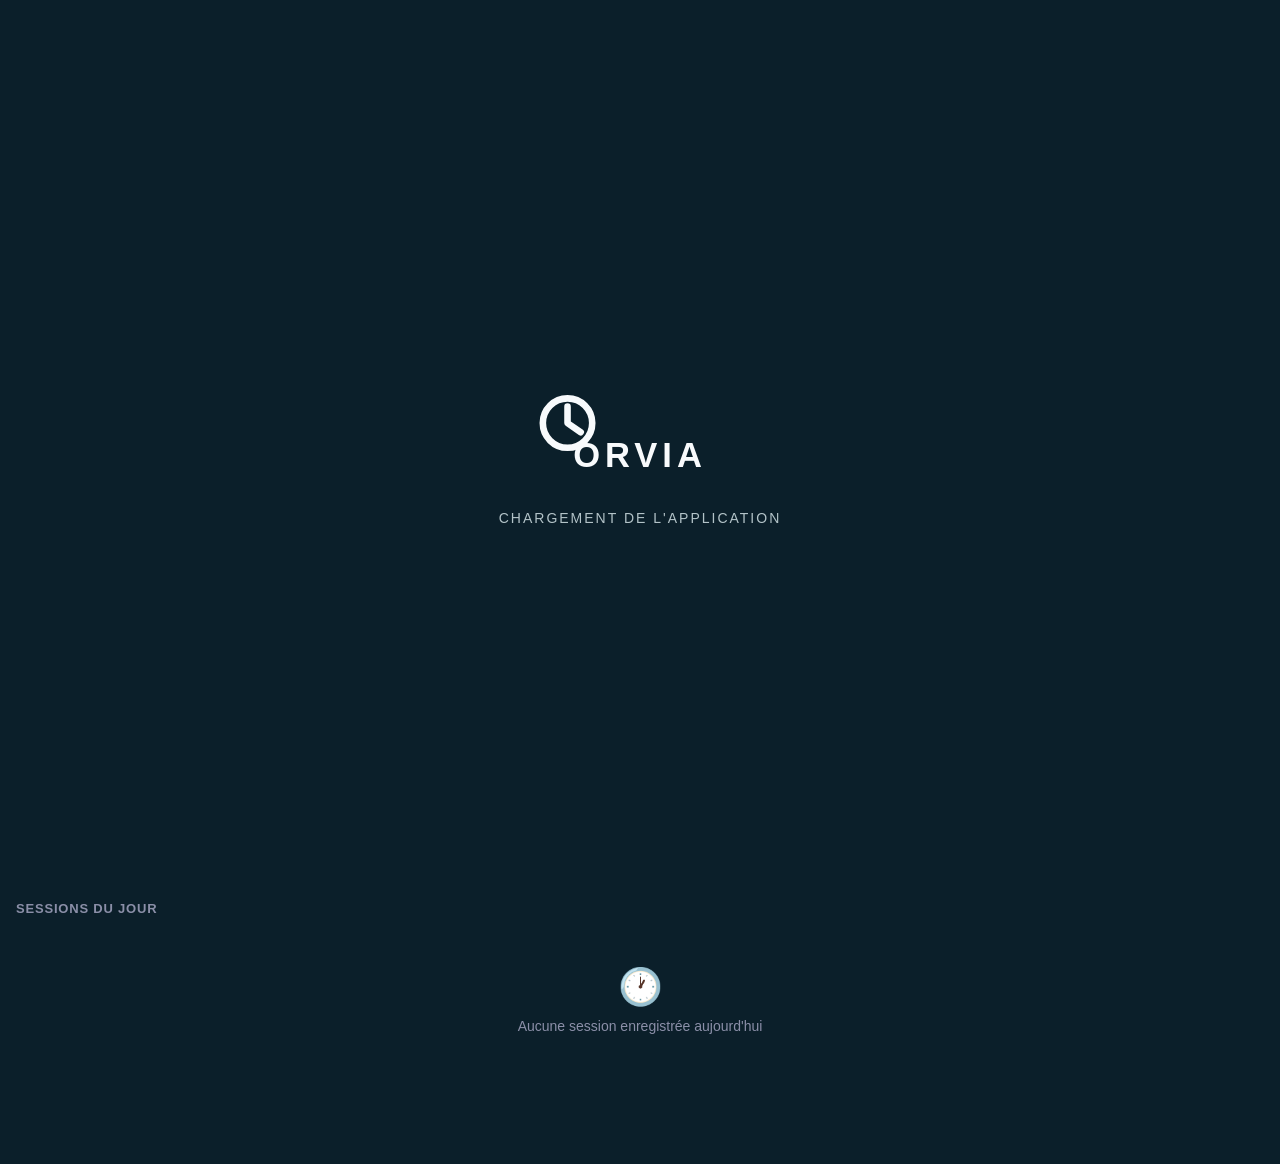
<file: index_5.html>
<!DOCTYPE html>
<html lang="fr">
<head>
<meta charset="UTF-8">
<meta name="viewport" content="width=device-width, initial-scale=1.0, viewport-fit=cover">
<meta name="apple-mobile-web-app-capable" content="yes">
<meta name="apple-mobile-web-app-status-bar-style" content="black-translucent">
<meta name="apple-mobile-web-app-title" content="Heures">
<title>Orvia</title>

<meta name="theme-color" content="#0b1f2a">
<link rel="manifest" href="manifest.webmanifest">
<link rel="apple-touch-icon" href="icon-192.png">

<style>
  * { box-sizing: border-box; margin: 0; padding: 0; }

  :root {
    --bg: #0b1f2a;
    --surface: #0b1f2a;
    --card: #0b1f2a;
    --border: #2e3248;
    --accent: #6c63ff;
    --accent2: #ff6584;
    --green: #3ecf8e;
    --orange: #f59e0b;
    --text: #e8eaf6;
    --muted: #8b8fa8;
    --radius: 16px;
    --safe-bottom: env(safe-area-inset-bottom, 0px);
  }

  :root.light-mode {
    --bg: #f2f3f8;
    --surface: #ffffff;
    --card: #ffffff;
    --border: #e2e4ec;
    --text: #1a1d29;
    --muted: #6b7280;
  }

  body { transition: background .25s ease, color .25s ease; }
  .settings-card, .stat-card, .session-item { transition: background .25s ease, border-color .25s ease; }

  .switch { position: relative; display: inline-block; width: 30px; height: 17px; flex-shrink: 0; }
  .switch input { opacity: 0; width: 0; height: 0; }
  .switch .slider { position: absolute; cursor: pointer; top: 0; left: 0; right: 0; bottom: 0; background: var(--border); border-radius: 17px; transition: .2s; }
  .switch .slider:before { position: absolute; content: ""; height: 12px; width: 12px; left: 2.5px; bottom: 2.5px; background: white; border-radius: 50%; transition: .2s; }
  .switch input:checked + .slider { background: var(--accent); }
  .switch input:checked + .slider:before { transform: translateX(13px); }

  .modal-overlay { position: fixed; top: 0; left: 0; right: 0; bottom: 0; background: rgba(0,0,0,.55); display: flex; align-items: center; justify-content: center; z-index: 1000; padding: 20px; }
  .modal-box { background: var(--card); border: 1px solid var(--border); border-radius: 16px; padding: 20px; width: 100%; max-width: 340px; }
  .modal-title { font-weight: 800; font-size: 16px; margin-bottom: 14px; color: var(--text); }
  .modal-row { display: flex; flex-direction: column; gap: 6px; margin-bottom: 14px; }
  .modal-row label { font-size: 12px; color: var(--muted); font-weight: 600; }
  .modal-row input { background: var(--bg); border: 1px solid var(--border); border-radius: 8px; padding: 9px 10px; color: var(--text); font-size: 14px; }
  .modal-actions { display: flex; gap: 10px; margin-top: 6px; }
  .modal-actions button { flex: 1; padding: 10px; border-radius: 10px; border: none; font-weight: 700; font-size: 14px; cursor: pointer; }
  .modal-btn-cancel { background: var(--border); color: var(--text); }
  .modal-btn-save { background: var(--accent); color: #fff; }
  .modal-error { color: var(--orange); font-size: 12px; margin-top: -6px; margin-bottom: 10px; display: none; }

  body {
    font-family: -apple-system, BlinkMacSystemFont, 'SF Pro Display', sans-serif;
    background: var(--bg);
    color: var(--text);
    min-height: 100vh;
    min-height: -webkit-fill-available;
    overflow-x: hidden;
  }

  /* ── HEADER ── */
  .header {
    background: var(--surface);
    padding: calc(env(safe-area-inset-top, 0px) + 40px) 20px 16px;
    border-bottom: 1px solid var(--border);
    position: relative;
    text-align: center;
    z-index: 100;
    backdrop-filter: blur(12px);
  }
  .header h1 {
    font-size: 28px;
    font-weight: 700;
    letter-spacing: -0.5px;
    margin: 0;
    width: 100%;
  }
  .header-title {
    width: 100%;
    text-align: center;
    margin: 0;
    padding-top: 2px;
    min-height: 44px;
  }
  .header-meta {
    display: flex;
    justify-content: space-between;
    align-items: center;
    margin-top: 8px;
  }
  .header .date {
    font-size: 13px;
    color: var(--muted);
    text-transform: capitalize;
  }
  .version-badge-topright {
    position: absolute;
    top: 12px;
    right: 12px;
    font-size: 10px;
    font-weight: 800;
    padding: 4px 8px;
    border-radius: 999px;
    background: rgba(108,99,255,.16);
    color: var(--accent);
    border: 1px solid rgba(108,99,255,.35);
    letter-spacing: .4px;
  }

  /* ── NAV TABS ── */
  .tabs {
    display: flex;
    background: var(--surface);
    border-bottom: 1px solid var(--border);
    z-index: 99;
  }
  .tab {
    flex: 1;
    padding: 12px;
    text-align: center;
    font-size: 13px;
    font-weight: 600;
    color: var(--muted);
    cursor: pointer;
    border-bottom: 2px solid transparent;
    transition: all .2s;
  }
  .tab.active {
    color: var(--accent);
    border-bottom-color: var(--accent);
  }

  /* ── PAGES ── */
  .page { display: none; padding: 20px 16px calc(90px + var(--safe-bottom)); }
  .page.active { display: block; }

  /* ── CLOCK CARD ── */
  .clock-card {
    background: var(--card);
    border-radius: var(--radius);
    padding: 28px 20px;
    margin-bottom: 16px;
    border: 1px solid var(--border);
    text-align: center;
  }
  .big-time {
    font-size: 56px;
    font-weight: 700;
    letter-spacing: -2px;
    font-variant-numeric: tabular-nums;
    line-height: 1;
    margin-bottom: 6px;
  }
  .big-time.running { color: var(--green); }
  .big-time.paused { color: var(--orange); }
  .elapsed-label {
    font-size: 12px;
    color: var(--muted);
    text-transform: uppercase;
    letter-spacing: 1px;
  }

  /* ── STATUS ROW ── */
  .status-row {
    display: flex;
    gap: 10px;
    margin-bottom: 16px;
  }
  .status-pill {
    flex: 1;
    background: var(--card);
    border: 1px solid var(--border);
    border-radius: 12px;
    padding: 12px;
    text-align: center;
  }
  .status-pill .label { font-size: 11px; color: var(--muted); margin-bottom: 4px; }
  .status-pill .value { font-size: 16px; font-weight: 700; font-variant-numeric: tabular-nums; }

  /* ── BUTTONS ── */
  .btn-row {
    display: flex;
    gap: 10px;
    margin-bottom: 16px;
  }
  .btn {
    flex: 1;
    padding: 16px;
    border-radius: 14px;
    border: none;
    font-size: 15px;
    font-weight: 700;
    cursor: pointer;
    transition: all .15s;
    display: flex;
    align-items: center;
    justify-content: center;
    gap: 8px;
  }
  .btn:active { transform: scale(.96); }
  .btn-start { background: var(--green); color: #0b1f2a; }
  .btn-stop  { background: var(--accent2); color: #fff; }
  .btn-pause { background: var(--orange); color: #0b1f2a; }
  .btn-resume { background: var(--accent); color: #fff; }
  .btn-disabled { background: var(--border); color: var(--muted); pointer-events: none; }

  /* ── NOTE INPUT ── */
  .note-row {
    background: var(--card);
    border: 1px solid var(--border);
    border-radius: 12px;
    display: flex;
    align-items: center;
    padding: 4px 12px;
    gap: 8px;
    margin-bottom: 16px;
  }
  .note-row input {
    flex: 1;
    background: none;
    border: none;
    color: var(--text);
    font-size: 14px;
    padding: 10px 0;
    outline: none;
  }
  .note-row input::placeholder { color: var(--muted); }
  .note-icon { color: var(--muted); font-size: 16px; }

  /* ── TODAY SESSIONS ── */
  .section-title {
    font-size: 13px;
    font-weight: 600;
    color: var(--muted);
    text-transform: uppercase;
    letter-spacing: .8px;
    margin-bottom: 10px;
  }
  .session-item {
    background: var(--card);
    border: 1px solid var(--border);
    border-radius: 12px;
    padding: 14px 16px;
    margin-bottom: 8px;
    display: flex;
    justify-content: space-between;
    align-items: center;
  }
  .session-left .session-time { font-size: 13px; color: var(--muted); }
  .session-left .session-note { font-size: 14px; color: var(--text); margin-top: 2px; }
  .session-duration {
    font-size: 15px;
    font-weight: 700;
    color: var(--green);
    font-variant-numeric: tabular-nums;
  }
  .session-pause-badge {
    font-size: 11px;
    color: var(--orange);
    margin-top: 2px;
    text-align: right;
  }
  .session-delete {
    background: none;
    border: none;
    color: var(--muted);
    font-size: 18px;
    cursor: pointer;
    padding: 4px 8px;
    margin-left: 8px;
  }

  /* ── HISTORY ── */
  .view-selector {
    display: flex;
    background: var(--card);
    border: 1px solid var(--border);
    border-radius: 12px;
    padding: 4px;
    margin-bottom: 16px;
    gap: 4px;
  }
  .view-btn {
    flex: 1;
    padding: 8px;
    border-radius: 9px;
    border: none;
    background: none;
    color: var(--muted);
    font-size: 13px;
    font-weight: 600;
    cursor: pointer;
    transition: all .2s;
  }
  .view-btn.active { background: var(--accent); color: #fff; }
  .day-group { margin-bottom: 20px; }
  .group-header {
    display: flex;
    justify-content: space-between;
    align-items: baseline;
    margin-bottom: 8px;
    padding-bottom: 6px;
    border-bottom: 1px solid var(--border);
  }
  .group-label { font-size: 16px; font-weight: 800; letter-spacing: -.3px; }
  .group-total { font-size: 14px; color: var(--accent); font-weight: 700; }
  .day-subheader {
    display: flex;
    justify-content: space-between;
    align-items: baseline;
    margin: 10px 0 6px;
  }
  .day-sublabel { font-size: 13px; color: var(--muted); font-weight: 600; }
  .day-subtotal { font-size: 13px; color: var(--green); font-weight: 700; }
  .day-header {
    display: flex;
    justify-content: space-between;
    align-items: baseline;
    margin-bottom: 8px;
  }
  .day-label { font-size: 15px; font-weight: 700; }
  .day-total { font-size: 14px; color: var(--accent); font-weight: 700; }

  /* ── GEO ── */
  .geo-badge {
    font-size: 11px;
    color: var(--muted);
    margin-top: 3px;
    display: flex;
    align-items: center;
    gap: 3px;
  }
  .geo-badge a {
    color: var(--accent);
    text-decoration: none;
  }
  .geo-end { color: var(--accent2); }

  /* ── EXPORT ── */
  .export-card {
    background: var(--card);
    border: 1px solid var(--border);
    border-radius: var(--radius);
    padding: 20px;
    margin-bottom: 16px;
  }
  .export-card h3 { font-size: 16px; margin-bottom: 6px; }
  .export-card p { font-size: 13px; color: var(--muted); margin-bottom: 14px; line-height: 1.5; }
  .btn-export {
    width: 100%;
    padding: 14px;
    border-radius: 12px;
    border: none;
    font-size: 14px;
    font-weight: 700;
    cursor: pointer;
    transition: all .15s;
    display: flex;
    align-items: center;
    justify-content: center;
    gap: 8px;
  }
  .btn-export:active { transform: scale(.97); }
  .btn-csv { background: var(--accent); color: #fff; }
  .btn-clear { background: transparent; border: 1px solid var(--accent2) !important; color: var(--accent2); margin-top: 8px; }

  /* ── STATS ── */
  .stats-grid {
    display: grid;
    grid-template-columns: 1fr 1fr;
    gap: 10px;
    margin-bottom: 16px;
  }
  .stat-card {
    background: var(--card);
    border: 1px solid var(--border);
    border-radius: 14px;
    padding: 16px;
  }
  .stat-card .stat-val { font-size: 24px; font-weight: 800; letter-spacing: -1px; }
  .stat-card .stat-lbl { font-size: 12px; color: var(--muted); margin-top: 2px; }
  .stat-card.full { grid-column: 1/-1; }

  /* ── EMPTY STATE ── */
  .empty {
    text-align: center;
    padding: 40px 0;
    color: var(--muted);
    font-size: 14px;
  }
  .empty .emoji { font-size: 36px; margin-bottom: 10px; }

  /* ── TOAST ── */
  .toast {
    position: fixed;
    bottom: calc(80px + var(--safe-bottom));
    left: 50%;
    transform: translateX(-50%) translateY(20px);
    background: var(--green);
    color: #0b1f2a;
    padding: 10px 20px;
    border-radius: 100px;
    font-size: 13px;
    font-weight: 700;
    opacity: 0;
    transition: all .3s;
    z-index: 999;
    white-space: nowrap;
  }
  .toast.show { opacity: 1; transform: translateX(-50%) translateY(0); }

  /* ── CONGES ── */
  .solde-grid {
    display: grid;
    grid-template-columns: 1fr 1fr;
    gap: 10px;
    margin-bottom: 16px;
  }
  .solde-card {
    border-radius: 14px;
    padding: 14px;
    border: 1px solid var(--border);
    position: relative;
  }
  .solde-card .sc-type { font-size: 11px; font-weight: 700; text-transform: uppercase; letter-spacing: .8px; margin-bottom: 6px; }
  .solde-card .sc-nums { display: flex; align-items: baseline; gap: 4px; }
  .solde-card .sc-taken { font-size: 26px; font-weight: 800; }
  .solde-card .sc-total { font-size: 13px; color: var(--muted); }
  .solde-card .sc-bar { height: 4px; border-radius: 2px; background: var(--border); margin-top: 8px; overflow: hidden; }
  .solde-card .sc-fill { height: 100%; border-radius: 2px; transition: width .4s; }
  .solde-card .sc-edit { position: absolute; top: 10px; right: 10px; background: none; border: none; color: var(--muted); font-size: 14px; cursor: pointer; }

  .cal-nav { display: flex; align-items: center; justify-content: space-between; margin-bottom: 12px; }
  .cal-nav button { background: var(--card); border: 1px solid var(--border); color: var(--text); border-radius: 8px; padding: 6px 12px; font-size: 16px; cursor: pointer; }
  .cal-nav .cal-month { font-size: 16px; font-weight: 700; text-transform: capitalize; }
  .cal-grid { display: grid; grid-template-columns: repeat(7,1fr); gap: 3px; margin-bottom: 16px; }
  .cal-dow { text-align: center; font-size: 11px; color: var(--muted); font-weight: 600; padding: 4px 0; }
  .cal-day {
    aspect-ratio: 1;
    display: flex;
    align-items: center;
    justify-content: center;
    border-radius: 8px;
    font-size: 13px;
    font-weight: 500;
    cursor: pointer;
    position: relative;
    transition: background .15s;
  }
  .cal-day:active { transform: scale(.92); }
  .cal-day.today { border: 2px solid var(--accent); font-weight: 800; }
  .cal-day.other-month { color: var(--border); }
  .cal-day.cp    { background: rgba(108,99,255,.35); color: #a89fff; }
  .cal-day.rtt   { background: rgba(62,207,142,.3);  color: #3ecf8e; }
  .cal-day.css   { background: rgba(245,158,11,.3);  color: #f59e0b; }
  .cal-day.csp   { background: rgba(255,101,132,.3); color: #ff6584; }
  .cal-day.work  { background: rgba(62,207,142,.1);  }
  .cal-day.weekend { color: var(--muted); }
  .cal-day.has-conge:hover { opacity: .8; }
  .cal-day-dot { position: absolute; bottom: 3px; width: 4px; height: 4px; border-radius: 50%; background: currentColor; }
  .cal-day.holiday:not(.cp):not(.rtt):not(.css):not(.csp) { background: rgba(255,255,255,.06); border: 1px dashed var(--muted); }
  .cal-day.holiday::after { content: ''; position: absolute; top: 3px; right: 3px; width: 5px; height: 5px; border-radius: 50%; background: #ffd166; }

  .legend { display: flex; flex-wrap: wrap; gap: 8px; margin-bottom: 16px; }
  .legend-item { display: flex; align-items: center; gap: 5px; font-size: 12px; color: var(--muted); }
  .legend-dot { width: 10px; height: 10px; border-radius: 3px; }

  .add-conge-card {
    background: var(--card);
    border: 1px solid var(--border);
    border-radius: var(--radius);
    padding: 16px;
    margin-bottom: 16px;
  }
  .add-conge-card h3 { font-size: 15px; font-weight: 700; margin-bottom: 12px; }
  .form-row { display: flex; flex-direction: column; gap: 10px; }
  .form-field { display: flex; flex-direction: column; gap: 4px; }
  .form-field label { font-size: 12px; color: var(--muted); font-weight: 600; }
  .form-field input, .form-field select {
    background: var(--surface);
    border: 1px solid var(--border);
    border-radius: 10px;
    color: var(--text);
    font-size: 14px;
    padding: 10px 12px;
    outline: none;
    width: 100%;
    -webkit-appearance: none;
  }
  .form-dates { display: grid; grid-template-columns: 1fr 1fr; gap: 10px; }
  .btn-add-conge {
    width: 100%;
    margin-top: 12px;
    padding: 14px;
    border-radius: 12px;
    border: none;
    background: var(--accent);
    color: #fff;
    font-size: 15px;
    font-weight: 700;
    cursor: pointer;
  }
  .conge-list-item {
    background: var(--card);
    border: 1px solid var(--border);
    border-radius: 12px;
    padding: 12px 14px;
    margin-bottom: 8px;
    display: flex;
    justify-content: space-between;
    align-items: center;
  }
  .conge-list-item .cl-type { font-size: 11px; font-weight: 700; text-transform: uppercase; letter-spacing: .5px; margin-bottom: 3px; }
  .conge-list-item .cl-dates { font-size: 13px; color: var(--muted); }
  .conge-list-item .cl-days { font-size: 18px; font-weight: 800; }
  .conge-delete { background: none; border: none; color: var(--muted); font-size: 16px; cursor: pointer; padding: 4px 8px; }

  /* ── REGLAGES ── */
  .settings-card {
    background: var(--card);
    border: 1px solid var(--border);
    border-radius: 14px;
    overflow: hidden;
    margin-bottom: 16px;
  }
  .settings-row {
    display: flex;
    align-items: center;
    justify-content: space-between;
    padding: 14px 16px;
    border-bottom: 1px solid var(--border);
    gap: 12px;
  }
  .settings-row:last-child { border-bottom: none; }
  .settings-row label { font-size: 14px; font-weight: 600; flex:1; }
  .settings-row .settings-dot { width: 10px; height: 10px; border-radius: 3px; flex-shrink:0; }
  .settings-row input[type=number], .settings-row input[type=text] {
    background: var(--surface);
    border: 1px solid var(--border);
    border-radius: 8px;
    color: var(--text);
    font-size: 14px;
    font-weight: 700;
    padding: 6px 10px;
    width: 70px;
    text-align: center;
    outline: none;
  }
  .settings-row input[type=text] { width: 140px; text-align: left; font-weight: 500; }
  /* ── OBJECTIFS ── */
  .objectif-card {
    background: var(--card);
    border: 1px solid var(--border);
    border-radius: 12px;
    padding: 14px 16px;
    margin-bottom: 10px;
  }
  .objectif-header {
    display: flex;
    justify-content: space-between;
    align-items: baseline;
    margin-bottom: 8px;
  }
  .objectif-label { font-size: 13px; font-weight: 600; color: var(--muted); text-transform: uppercase; letter-spacing: .6px; }
  .objectif-values { font-size: 13px; font-weight: 700; font-variant-numeric: tabular-nums; }
  .objectif-bar-bg {
    height: 6px;
    border-radius: 3px;
    background: var(--border);
    overflow: hidden;
  }
  .objectif-bar-fill {
    height: 100%;
    border-radius: 3px;
    transition: width .4s ease;
  }
  .objectif-bar-fill.done { background: var(--green); }
  .objectif-bar-fill.progress { background: var(--accent); }
  .objectif-bar-fill.warning { background: var(--orange); }

  #historyList { transition: opacity .22s ease, transform .22s ease; }
  #historyList.view-transitioning { opacity: 0; transform: translateY(6px); }


@media print { .tabs, .header, .btn-row, .toast, .view-selector { display:none !important; } .page { display:block !important; padding:0 !important; } body { background:#fff !important; color:#000 !important; } }
</style>


</head>
<body><div id='topSplashLogo' style='position:absolute;left:50%;top:calc(env(safe-area-inset-top, 0px) + 36px);transform:translateX(-50%);width:120px;height:50px;display:flex;justify-content:center;align-items:center;overflow:auto;pointer-events:auto;z-index:9999'><svg xmlns='http://www.w3.org/2000/svg' viewBox='0 0 340 140' width='120' height='50' role='img' aria-label='Orvia' style='display:block;margin:0 auto'><g fill='none' stroke='var(--text)' stroke-width='8' stroke-linecap='round' stroke-linejoin='round'><circle cx='82' cy='58' r='30'></circle><path d='M82 38v20l16 11'></path></g><text x='170' y='100' text-anchor='middle' dominant-baseline='middle' fill='var(--text)' font-family='Inter, Arial, sans-serif' font-size='42' font-weight='800' letter-spacing='6'>ORVIA</text></svg></div><div class="tabs-guard"></div>
<div id="orvia-splash" style="position:fixed;inset:0;z-index:99999;background:#0b1f2a;display:flex;align-items:center;justify-content:center;flex-direction:column;gap:18px;transition:opacity .8s ease, transform .8s ease;text-align:center">
  <div style="display:flex;align-items:center;justify-content:center;width:100%">
    <svg xmlns='http://www.w3.org/2000/svg' viewBox='0 0 340 140' width='280' height='118' role='img' aria-label='' style='display:block;margin:0 auto'>
      <g fill='none' stroke='#f8fafc' stroke-width='8' stroke-linecap='round' stroke-linejoin='round'>
        <circle cx='82' cy='58' r='30'/>
        <path d='M82 38v20l16 11'/>
      </g>
      <text x='170' y='100' text-anchor='middle' dominant-baseline='middle' fill='#f8fafc' font-family='Inter, Arial, sans-serif' font-size='42' font-weight='800' letter-spacing='6'>ORVIA</text>
    </svg>
  </div>
  <div style='color:#b3c3c8;font-family:Inter,Arial,sans-serif;font-size:14px;letter-spacing:2px;text-transform:uppercase;text-align:center'>Chargement de l'application</div>
</div>
<script>
window.addEventListener('load',()=>{const s=document.getElementById('orvia-splash'); if(s){setTimeout(()=>{s.style.opacity='0'; s.style.transform='scale(1.02)'; setTimeout(()=>s.remove(),800);}, 3000);}});
</script>


<div class="header">
  
  <h1 class="header-title"> </h1>
  <div class="header-meta">
    <div class="date" id="headerDate"></div>
    <div class="date" id="headerTime" style="font-variant-numeric:tabular-nums;letter-spacing:.5px"></div>
  </div>
</div>

<div class="tabs">
  <div class="tab active" onclick="switchTab('today')">Aujourd'hui</div>
  <div class="tab" onclick="switchTab('history')">Historique</div>
  <div class="tab" onclick="switchTab('conges')">Congés</div>
  <div class="tab" onclick="switchTab('reglages')">⚙️</div>
</div>

<!-- PAGE TODAY -->
<div class="page active" id="page-today">

  <div class="clock-card">
    <div class="big-time" id="bigTime">00:00:00</div>
    <div class="elapsed-label" id="elapsedLabel">Prêt à démarrer</div>
  </div>

  <div class="status-row">
    <div class="status-pill">
      <div class="label">Arrivée</div>
      <div class="value" id="startTimeDisplay">--:--</div>
    </div>
    <div class="status-pill">
      <div class="label">Pause</div>
      <div class="value" id="pauseDisplay" style="color:var(--orange)">00:00</div>
    </div>
    <div class="status-pill">
      <div class="label">Net</div>
      <div class="value" id="netDisplay" style="color:var(--green)">00:00</div>
    </div>
  </div>

  <div class="btn-row" id="btnRow">
    <button class="btn btn-start" id="mainBtn" onclick="handleMainBtn()">▶ Démarrer</button>
  </div>

  <div class="note-row">
    <span class="note-icon">📝</span>
    <input type="text" id="noteInput" placeholder="Note (ex: réunion client, dev…)" maxlength="60">
  </div>

  <div class="section-title">Objectifs</div>
  <div id="objectifsBlock" style="margin-bottom:16px"></div>

  <div class="section-title">Heures supplémentaires</div>
  <div id="overtimeCard" style="margin-bottom:16px"></div>

  <div class="section-title">Rémunération</div>
  <div id="remunerationCard" style="margin-bottom:16px"></div>

  <div class="section-title">Sessions du jour</div>
  <div id="todaySessions"></div>
  <div class="empty" id="emptyToday" style="display:none">
    <div class="emoji">🕐</div>
    Aucune session enregistrée aujourd'hui
  </div>
</div>

<!-- PAGE HISTORY -->
<div class="page" id="page-history">
  <div id="anomalyBanner" style="display:none;"></div>
  <div class="stats-grid" id="statsGrid"></div>

  <div class="section-title" style="display:flex;justify-content:space-between;align-items:center;">
    <span>Tendance vs objectif</span>
    <div class="view-selector" style="margin:0;width:auto;padding:2px;">
      <button class="view-btn trend-btn active" id="trendBtn7" onclick="setTrendRange(7)">7j</button>
      <button class="view-btn trend-btn" id="trendBtn30" onclick="setTrendRange(30)">30j</button>
    </div>
  </div>
  <div style="background:var(--card);border:1px solid var(--border);border-radius:14px;padding:12px;margin-bottom:16px;position:relative;">
    <canvas id="trendChart" style="width:100%;height:160px;display:block;cursor:pointer;"></canvas>
    <div id="trendTooltip" style="display:none;position:absolute;background:#0b1f2a;border:1px solid var(--accent);border-radius:10px;padding:8px 12px;font-size:12px;color:var(--text);box-shadow:0 4px 16px rgba(0,0,0,.4);pointer-events:none;z-index:10;white-space:nowrap;"></div>
    <div style="display:flex;gap:14px;margin-top:8px;justify-content:center;">
      <div style="display:flex;align-items:center;gap:5px;font-size:11px;color:var(--muted);"><div style="width:10px;height:10px;border-radius:3px;background:var(--accent)"></div>Réalisé</div>
      <div style="display:flex;align-items:center;gap:5px;font-size:11px;color:var(--muted);"><div style="width:14px;height:2px;background:var(--muted)"></div>Objectif</div>
    </div>
  </div>

  <div style="display:flex;justify-content:space-between;align-items:center;gap:10px;margin-bottom:10px;">
    <div class="view-selector" style="margin:0;flex:1;">
      <button class="view-btn active" onclick="setView('day')">Jour</button>
      <button class="view-btn" onclick="setView('week')">Semaine</button>
      <button class="view-btn" onclick="setView('month')">Mois</button>
      <button class="view-btn" onclick="setView('year')">Année</button>
    </div>
    <button onclick="openAddSessionModal()" title="Ajouter une session oubliée" style="background:var(--accent);color:#fff;border:none;border-radius:10px;width:38px;height:38px;font-size:20px;font-weight:700;cursor:pointer;flex-shrink:0;display:flex;align-items:center;justify-content:center;">+</button>
  </div>
  <div id="historyList"></div>
  <div class="empty" id="emptyHistory" style="display:none">
    <div class="emoji">📅</div>
    Aucun historique disponible
  </div>
</div>

<!-- PAGE CONGES -->
<div class="page" id="page-conges">

  <!-- Soldes -->
  <div class="section-title">Soldes annuels</div>
  <div class="solde-grid" id="soldeGrid"></div>

  <!-- Calendrier -->
  <div class="section-title">Calendrier</div>
  <div class="cal-nav">
    <button onclick="calPrev()">‹</button>
    <span class="cal-month" id="calMonth"></span>
    <button onclick="calNext()">›</button>
  </div>
  <div class="legend">
    <div class="legend-item"><div class="legend-dot" style="background:rgba(108,99,255,.5)"></div>CP</div>
    <div class="legend-item"><div class="legend-dot" style="background:rgba(62,207,142,.4)"></div>RTT</div>
    <div class="legend-item"><div class="legend-dot" style="background:rgba(245,158,11,.4)"></div>Sans solde</div>
    <div class="legend-item"><div class="legend-dot" style="background:rgba(255,101,132,.4)"></div>Enfant malade</div>
    <div class="legend-item"><div class="legend-dot" style="background:rgba(62,207,142,.1);border:1px solid var(--border)"></div>Travaillé</div>
    <div class="legend-item"><div class="legend-dot" style="background:rgba(255,255,255,.06);border:1px dashed var(--muted)"></div>Jour férié</div>
  </div>
  <div class="cal-grid" id="calGrid"></div>

  <!-- Ajouter un congé -->
  <div class="add-conge-card">
    <h3>➕ Ajouter un congé</h3>
    <div class="form-row">
      <div class="form-field">
        <label>Type de congé</label>
        <select id="congeType">
          <option value="cp">🟣 Congé payé (CP)</option>
          <option value="rtt">🟢 RTT</option>
          <option value="css">🟡 Congé sans solde</option>
          <option value="csp">🔴 Enfant malade</option>
        </select>
      </div>
      <div class="form-dates">
        <div class="form-field">
          <label>Du</label>
          <input type="date" id="congeStart">
        </div>
        <div class="form-field">
          <label>Au</label>
          <input type="date" id="congeEnd">
        </div>
      </div>
      <div class="form-field">
        <label>Note (optionnel)</label>
        <input type="text" id="congeNote" placeholder="ex: vacances été…">
      </div>
    </div>
    <button class="btn-add-conge" onclick="addConge()">Enregistrer</button>
  </div>

  <!-- Liste des congés -->
  <div class="section-title">Congés enregistrés</div>
  <div id="congeList"></div>
  <div class="empty" id="emptyConges" style="display:none">
    <div class="emoji">🏖</div>
    Aucun congé enregistré
  </div>

</div>

<!-- PAGE REGLAGES -->
<div class="page" id="page-reglages">

  <div class="settings-card" style="margin-bottom:10px;">
    <div class="settings-row" style="cursor:pointer;" onclick="openObjectifsSettings()">
      <label style="font-weight:800;color:var(--accent);">Objectifs</label>
      <div class="settings-summary">Durée cible par jour et par semaine</div>
    </div>
  </div>

  <div class="settings-card" style="margin-bottom:10px;">
    <div class="settings-row" style="cursor:pointer;" onclick="openOvertimeSettings()">
      <label style="font-weight:800;color:var(--accent);">Heures supplémentaires</label>
      <div class="settings-summary">Solde cumulé et récupérations</div>
    </div>
  </div>

  <div class="settings-card" style="margin-bottom:10px;">
    <div class="settings-row" style="cursor:pointer;" onclick="openRemunerationSettings()">
      <label style="font-weight:800;color:var(--accent);">Rémunération</label>
      <div class="settings-summary">Taux horaire et majoration heures sup</div>
    </div>
  </div>

  <div class="settings-card" style="margin-bottom:10px;">
    <div class="settings-row" style="cursor:pointer;" onclick="openArrondiSettings()">
      <label style="font-weight:800;color:var(--accent);">Arrondi des pointages</label>
      <div class="settings-summary">Arrondir les sessions au quart d'heure</div>
    </div>
  </div>

  <div class="settings-card" style="margin-bottom:10px;">
    <div class="settings-row" style="cursor:pointer;" onclick="openInactiviteSettings()">
      <label style="font-weight:800;color:var(--accent);">Session oubliée</label>
      <div class="settings-summary">Détecter un chrono resté lancé trop longtemps</div>
    </div>
  </div>

  <div class="settings-card" style="margin-bottom:10px;">
    <div class="settings-row">
      <label style="font-weight:800;color:var(--accent);">Résumé du jour</label>
      <label class="switch">
        <input type="checkbox" id="resumeJourEnabled" onchange="onResumeJourToggle()">
        <span class="slider"></span>
      </label>
    </div>
    <div class="settings-summary" style="padding:0 16px 12px;">Affiche le résumé de la veille à la toute première ouverture de l'app</div>
  </div>

  <div class="settings-card" style="margin-bottom:10px;">
    <div class="settings-row" style="cursor:pointer;" onclick="openCongesSettings()">
      <label style="font-weight:800;color:var(--accent);">Congés</label>
      <div class="settings-summary">Quotas annuels et noms des types</div>
    </div>
  </div>

  <div class="settings-card" style="margin-bottom:10px;">
    <div class="settings-row" style="cursor:pointer;" onclick="openThemeSettings()">
      <label style="font-weight:800;color:var(--accent);">Thème</label>
      <div class="settings-summary">Choisir la couleur d'accent de l'application</div>
    </div>
  </div>

  <div class="settings-card" style="margin-bottom:10px;">
    <div class="settings-row" style="cursor:pointer;" onclick="openReminderSettings()">
      <label style="font-weight:800;color:var(--accent);">Rappel</label>
      <div class="settings-summary" id="reminderSummary">Notification si aucune session démarrée</div>
    </div>
  </div>

  <div class="settings-card" style="margin-bottom:10px;">
    <div class="settings-row" style="cursor:pointer;" onclick="openAboutSettings()">
      <label style="font-weight:800;color:var(--accent);">A propos</label>
      <div class="settings-summary">Informations sur l'application</div>
    </div>
  </div>
  <div class="settings-card" style="margin-bottom:10px;">
    <div class="settings-row" style="cursor:pointer;" onclick="openExportSettings()">
      <label style="font-weight:800;color:var(--accent);">Exporter en PDF</label>
      <div class="settings-summary">Exporter l'application en PDF</div>
    </div>
  </div>
  <div class="settings-card" style="margin-bottom:10px;">
    <div class="settings-row" style="cursor:pointer;" onclick="openExportListSettings()">
      <label style="font-weight:800;color:var(--accent);">Exporter les données</label>
      <div class="settings-summary">CSV, Excel ou copier le résumé</div>
    </div>
  
  
  </div>
  <div class="settings-card" style="margin-bottom:10px;">
    <div class="settings-row" style="cursor:pointer;" onclick="openBackupSettings()">
      <label style="font-weight:800;color:var(--accent);">Sauvegarde</label>
      <div class="settings-summary">Exporter ou importer toutes les données</div>
    </div>
  </div>
  <div class="settings-card" style="margin-bottom:10px;">
    <div class="settings-row" style="cursor:pointer;" onclick="openClearSettings()">
      <label style="font-weight:800;color:var(--accent2);">Effacer les données</label>
      <div class="settings-summary">Supprimer définitivement tout l'historique</div>
    </div>
  </div>






</div>


<div class="page" id="page-conges-settings">
  <div class="section-title">Congés</div>
<div class="settings-card" style="margin-bottom:10px;">
    <div class="settings-row" style="cursor:pointer;" onclick="switchTab('reglages')">
      <label>← Retour</label>
      <div class="settings-summary">Revenir aux réglages</div>
    </div>
  </div>
<div class="section-title">Quotas annuels de congés</div>
  <div style="margin-bottom:20px" id="quotaCards"></div>
  <div class="section-title">Noms des types de congés</div>
  <div id="labelCards"></div>
</div>


<div class="page" id="page-about-settings">
  <div class="section-title">A propos</div>
  <div class="settings-card" style="margin-bottom:10px;">
    <div class="settings-row" style="cursor:pointer;" onclick="switchTab('reglages')">
      <label>← Retour</label>
      <div class="settings-summary">Revenir aux réglages</div>
    </div>
  </div>
  <div class="settings-card" style="margin-bottom:10px;">
    <div class="settings-row"><label>Créateur</label><div class="settings-summary">PERRIER William</div></div>
    <div class="settings-row"><label>Génération</label><div class="settings-summary">Généré par IA avec l'aide de Perplexity</div></div>
    <div class="settings-row"><label>Version</label><div class="settings-summary" id="aboutVersionLabel">—</div></div>
  </div>
  <div class="settings-card">
    <div class="settings-row" style="cursor:pointer;" onclick="openChangelogSettings()">
      <label style="font-weight:800;color:var(--accent);">Historique des versions</label>
      <div class="settings-summary">Voir le journal des changements</div>
    </div>
  </div>
</div>

<div class="page" id="page-changelog-settings">
  <div class="section-title">Historique des versions</div>
  <div class="settings-card" style="margin-bottom:10px;">
    <div class="settings-row" style="cursor:pointer;" onclick="switchTab('about-settings')">
      <label>← Retour</label>
      <div class="settings-summary">Revenir à propos</div>
    </div>
  </div>
  <div id="changelogList"></div>
</div>

<div class="page" id="page-overtime-settings">
  <div class="section-title">Heures supplémentaires</div>
  <div class="settings-card" style="margin-bottom:10px;">
    <div class="settings-row" style="cursor:pointer;" onclick="switchTab('reglages')">
      <label>← Retour</label>
      <div class="settings-summary">Revenir aux réglages</div>
    </div>
  </div>

  <div id="overtimeCardSettings" style="margin-bottom:16px"></div>

  <div class="settings-card" style="margin-bottom:16px;padding:14px;">
    <div style="font-size:13px;color:var(--muted);margin-bottom:12px;">Enregistrer une récupération (heures posées pour compenser le solde).</div>
    <div style="display:flex;gap:8px;margin-bottom:10px;">
      <input type="number" id="recupHours" placeholder="Heures" min="0" max="24" style="flex:1;padding:10px;border-radius:10px;border:1px solid var(--border);background:var(--card);color:var(--text);">
      <input type="number" id="recupMinutes" placeholder="Minutes" min="0" max="59" style="flex:1;padding:10px;border-radius:10px;border:1px solid var(--border);background:var(--card);color:var(--text);">
    </div>
    <input type="text" id="recupNote" placeholder="Note (optionnel)" maxlength="80" style="width:100%;padding:10px;border-radius:10px;border:1px solid var(--border);background:var(--card);color:var(--text);margin-bottom:10px;">
    <button class="btn-add-conge" onclick="submitRecuperation()">Enregistrer la récupération</button>
  </div>

  <div class="section-title">Historique des récupérations</div>
  <div id="recuperationsList"></div>
</div>

<div class="page" id="page-remuneration-settings">
  <div class="section-title">Rémunération</div>
  <div class="settings-card" style="margin-bottom:10px;">
    <div class="settings-row" style="cursor:pointer;" onclick="switchTab('reglages')">
      <label>← Retour</label>
      <div class="settings-summary">Revenir aux réglages</div>
    </div>
  </div>

  <div class="settings-card" style="margin-bottom:10px;">
    <div class="settings-row">
      <label style="font-weight:700">Activer la rémunération</label>
      <label class="switch">
        <input type="checkbox" id="remunerationEnabled" onchange="onRemunerationToggle()">
        <span class="slider"></span>
      </label>
    </div>
  </div>

  <div class="settings-card" style="margin-bottom:16px;padding:14px;">
    <div class="form-field">
      <label>Taux horaire de base (€/h)</label>
      <input type="number" id="tauxHoraireInput" min="0" step="0.01" placeholder="ex: 15.50" onchange="onTauxHoraireChange()" style="background:var(--surface);border:1px solid var(--border);border-radius:10px;color:var(--text);font-size:14px;padding:10px 12px;outline:none;width:100%;">
    </div>
  </div>

  <div class="section-title">Tranches horaires hebdomadaires</div>
  <div class="settings-card" style="margin-bottom:16px;padding:14px;">
    <div class="form-row" style="display:flex;gap:10px;margin-bottom:14px;">
      <div class="form-field" style="flex:1;">
        <label>Seuil tranche 1 (h)</label>
        <input type="number" id="seuil1Input" min="0" max="80" step="1" placeholder="35" onchange="onSeuil1Change()" style="background:var(--surface);border:1px solid var(--border);border-radius:10px;color:var(--text);font-size:14px;padding:10px 12px;outline:none;width:100%;">
      </div>
      <div class="form-field" style="flex:1;">
        <label>Seuil tranche 2 (h)</label>
        <input type="number" id="seuil2Input" min="0" max="80" step="1" placeholder="39" onchange="onSeuil2Change()" style="background:var(--surface);border:1px solid var(--border);border-radius:10px;color:var(--text);font-size:14px;padding:10px 12px;outline:none;width:100%;">
      </div>
    </div>

    <div class="form-field" style="margin-bottom:14px;">
      <label id="labelTranche1">Majoration tranche 35h–39h (%)</label>
      <input type="number" id="majorationTranche1Input" min="0" max="200" step="1" placeholder="25" onchange="onMajorationTranche1Change()" style="background:var(--surface);border:1px solid var(--border);border-radius:10px;color:var(--text);font-size:14px;padding:10px 12px;outline:none;width:100%;">
    </div>

    <div class="form-field">
      <label id="labelTranche2">Majoration au-delà de 39h (%)</label>
      <input type="number" id="majorationTranche2Input" min="0" max="200" step="1" placeholder="50" onchange="onMajorationTranche2Change()" style="background:var(--surface);border:1px solid var(--border);border-radius:10px;color:var(--text);font-size:14px;padding:10px 12px;outline:none;width:100%;">
    </div>

    <div style="font-size:11px;color:var(--muted);margin-top:10px;line-height:1.4;">
      Les heures travaillées dans la semaine sont réparties automatiquement entre ces tranches selon le barème légal ou ton propre accord d'entreprise.
    </div>
  </div>

  <div class="section-title">Salaire net</div>
  <div class="settings-card" style="margin-bottom:10px;">
    <div class="settings-row">
      <label style="font-weight:700">Estimer le net après impôts</label>
      <label class="switch">
        <input type="checkbox" id="netEnabledInput" onchange="onNetEnabledToggle()">
        <span class="slider"></span>
      </label>
    </div>
  </div>

  <div class="settings-card" style="margin-bottom:16px;padding:14px;">
    <div class="form-field">
      <label>Taux d'imposition estimé (%)</label>
      <input type="number" id="tauxImpositionInput" min="0" max="100" step="1" placeholder="22" onchange="onTauxImpositionChange()" style="background:var(--surface);border:1px solid var(--border);border-radius:10px;color:var(--text);font-size:14px;padding:10px 12px;outline:none;width:100%;">
    </div>
    <div style="font-size:11px;color:var(--muted);margin-top:10px;line-height:1.4;">
      Estimation simplifiée (prélèvement forfaitaire). Pour un calcul précis, réfère-toi à ton bulletin de paie ou à un simulateur officiel.
    </div>
  </div>
</div>

<div class="page" id="page-arrondi-settings">
  <div class="section-title">Arrondi des pointages</div>
  <div class="settings-card" style="margin-bottom:10px;">
    <div class="settings-row" style="cursor:pointer;" onclick="switchTab('reglages')">
      <label>← Retour</label>
      <div class="settings-summary">Revenir aux réglages</div>
    </div>
  </div>

  <div class="settings-card" style="margin-bottom:10px;">
    <div class="settings-row">
      <label style="font-weight:700">Activer l'arrondi</label>
      <label class="switch">
        <input type="checkbox" id="arrondiEnabled" onchange="onArrondiEnabledToggle()">
        <span class="slider"></span>
      </label>
    </div>
  </div>

  <div class="settings-card" style="margin-bottom:16px;padding:14px;">
    <div class="form-field" style="margin-bottom:14px;">
      <label>Précision de l'arrondi</label>
      <select id="arrondiMinutesSelect" onchange="onArrondiMinutesChange()" style="background:var(--surface);border:1px solid var(--border);border-radius:10px;color:var(--text);font-size:14px;padding:10px 12px;outline:none;width:100%;">
        <option value="5">5 minutes</option>
        <option value="10">10 minutes</option>
        <option value="15">15 minutes (quart d'heure)</option>
        <option value="30">30 minutes</option>
      </select>
    </div>

    <div class="form-field">
      <label>Mode d'arrondi</label>
      <select id="arrondiModeSelect" onchange="onArrondiModeChange()" style="background:var(--surface);border:1px solid var(--border);border-radius:10px;color:var(--text);font-size:14px;padding:10px 12px;outline:none;width:100%;">
        <option value="nearest">Au plus proche (neutre)</option>
        <option value="favor_salarie">En ma faveur (arrivée tôt, départ tard)</option>
        <option value="favor_entreprise">Strict (arrivée tard, départ tôt)</option>
      </select>
    </div>

    <div style="font-size:11px;color:var(--muted);margin-top:10px;line-height:1.4;">
      L'arrondi s'applique automatiquement à chaque session terminée (chrono) ou ajoutée manuellement. Les sessions déjà enregistrées ne sont pas modifiées rétroactivement.
    </div>
  </div>
</div>

<div class="page" id="page-inactivite-settings">
  <div class="section-title">Session oubliée</div>
  <div class="settings-card" style="margin-bottom:10px;">
    <div class="settings-row" style="cursor:pointer;" onclick="switchTab('reglages')">
      <label>← Retour</label>
      <div class="settings-summary">Revenir aux réglages</div>
    </div>
  </div>

  <div class="settings-card" style="margin-bottom:10px;">
    <div class="settings-row">
      <label style="font-weight:700">Activer la détection</label>
      <label class="switch">
        <input type="checkbox" id="inactiviteEnabled" onchange="onInactiviteEnabledToggle()">
        <span class="slider"></span>
      </label>
    </div>
  </div>

  <div class="settings-card" style="margin-bottom:16px;padding:14px;">
    <div class="form-field">
      <label>Alerter après (heures)</label>
      <select id="inactiviteSeuilSelect" onchange="onInactiviteSeuilChange()" style="background:var(--surface);border:1px solid var(--border);border-radius:10px;color:var(--text);font-size:14px;padding:10px 12px;outline:none;width:100%;">
        <option value="6">6 heures</option>
        <option value="10">10 heures</option>
        <option value="12">12 heures</option>
        <option value="16">16 heures</option>
        <option value="20">20 heures</option>
      </select>
    </div>

    <div style="font-size:11px;color:var(--muted);margin-top:10px;line-height:1.4;">
      Si le chrono reste lancé plus longtemps que ce seuil (arrivée sur l'app ou retour depuis un autre écran), Orvia te propose de corriger l'heure de fin.
    </div>
  </div>
</div>

<div class="page" id="page-theme-settings">
  <div class="section-title">Thème</div>
  <div class="settings-card" style="margin-bottom:10px;">
    <div class="settings-row" style="cursor:pointer;" onclick="switchTab('reglages')">
      <label>← Retour</label>
      <div class="settings-summary">Revenir aux réglages</div>
    </div>
  </div>
  <div class="settings-card" style="margin-bottom:10px;padding:14px;">
    <div style="font-size:13px;color:var(--muted);margin-bottom:12px;">Apparence générale de l'application.</div>
    <div id="modeSwitch" style="display:flex;gap:10px;"></div>
  </div>
  <div class="settings-card" style="margin-bottom:10px;padding:14px;">
    <div style="font-size:13px;color:var(--muted);margin-bottom:12px;">Choisis la couleur d'accent principale de l'application.</div>
    <div id="themeSwatches" style="display:grid;grid-template-columns:repeat(4,1fr);gap:12px;"></div>
  </div>
  <div class="settings-card" style="margin-bottom:10px;">
    <div class="settings-row" style="cursor:pointer;" onclick="exportThemeBackup()">
      <label style="font-weight:800;color:var(--accent);">Exporter le thème</label>
      <div class="settings-summary">Sauvegarder couleur et mode dans un fichier</div>
    </div>
  </div>
  <div class="settings-card">
    <div class="settings-row" style="cursor:pointer;" onclick="document.getElementById('themeImportInput').click()">
      <label style="font-weight:800;color:var(--accent);">Importer le thème</label>
      <div class="settings-summary">Restaurer une apparence sauvegardée</div>
    </div>
    <input type="file" id="themeImportInput" accept="application/json" style="display:none;" onchange="importThemeBackup(event)">
  </div>
</div>

<div class="page" id="page-reminder-settings">
  <div class="section-title">Rappel</div>
  <div class="settings-card" style="margin-bottom:10px;">
    <div class="settings-row" style="cursor:pointer;" onclick="switchTab('reglages')">
      <label>← Retour</label>
      <div class="settings-summary">Revenir aux réglages</div>
    </div>
  </div>
  <div class="settings-card" style="margin-bottom:10px;padding:14px;">
    <div class="settings-row" style="margin-bottom:10px;">
      <label style="font-weight:700;">Activer le rappel</label>
      <label class="switch">
        <input type="checkbox" id="reminderEnabled" onchange="onReminderToggle()">
        <span class="slider"></span>
      </label>
    </div>
    <div style="font-size:13px;color:var(--muted);margin-bottom:10px;">Reçois une notification si aucune session n'a démarré à l'heure choisie.</div>
    <div class="settings-row">
      <label>Heure du rappel</label>
      <input type="time" id="reminderTime" value="09:30" onchange="onReminderTimeChange()" style="background:var(--card);border:1px solid var(--border);border-radius:8px;padding:6px 10px;color:var(--text);">
    </div>
  </div>
</div>

<div class="toast" id="toast"></div>

<div class="modal-overlay" id="editTimeModal" style="display:none;">
  <div class="modal-box">
    <div class="modal-title">Modifier les horaires</div>
    <div class="modal-row">
      <label>Date</label>
      <input type="date" id="editTimeDate">
    </div>
    <div class="modal-row">
      <label>Heure de début</label>
      <input type="time" id="editTimeStart">
    </div>
    <div class="modal-row">
      <label>Heure de fin</label>
      <input type="time" id="editTimeEnd">
    </div>
    <div class="modal-error" id="editTimeError"></div>
    <div class="modal-actions">
      <button class="modal-btn-cancel" onclick="closeEditTimeModal()">Annuler</button>
      <button class="modal-btn-save" onclick="saveEditTimeModal()">Enregistrer</button>
    </div>
  </div>
</div>

<div class="modal-overlay" id="calDayDetailModal" style="display:none;">
  <div class="modal-box" id="calDayDetailBox"></div>
</div>

<div class="modal-overlay" id="dailySummaryModal" style="display:none;">
  <div class="modal-box">
    <div class="modal-title">👋 Résumé de ta journée d'hier</div>
    <div id="dailySummaryContent"></div>
    <div class="modal-actions">
      <button class="modal-btn-save" onclick="closeDailySummaryModal()" style="width:100%;">Fermer</button>
    </div>
  </div>
</div>

<div class="modal-overlay" id="forgottenSessionModal" style="display:none;">
  <div class="modal-box">
    <div class="modal-title">⏰ Session peut-être oubliée ?</div>
    <div style="font-size:13px;color:var(--muted);margin-bottom:14px;line-height:1.4;">
      Ton chrono tourne depuis longtemps. Démarré à <strong id="forgottenSessionStart"></strong>, soit <strong id="forgottenSessionElapsed"></strong> écoulées.
    </div>
    <div class="modal-row">
      <label>Corriger l'heure de fin</label>
      <input type="time" id="forgottenSessionEndTime">
    </div>
    <div class="modal-error" id="forgottenSessionError"></div>
    <div class="modal-actions">
      <button class="modal-btn-cancel" onclick="keepForgottenSessionRunning()">Laisser tourner</button>
      <button class="modal-btn-save" onclick="fixForgottenSessionEnd()">Corriger et terminer</button>
    </div>
  </div>
</div>

<div class="modal-overlay" id="addSessionModal" style="display:none;">
  <div class="modal-box">
    <div class="modal-title">Ajouter une session</div>
    <div class="modal-row">
      <label>Date</label>
      <input type="date" id="addSessionDate">
    </div>
    <div class="modal-row">
      <label>Heure de début</label>
      <input type="time" id="addSessionStart">
    </div>
    <div class="modal-row">
      <label>Heure de fin</label>
      <input type="time" id="addSessionEnd">
    </div>
    <div class="modal-row">
      <label>Pause (minutes)</label>
      <input type="number" id="addSessionPause" min="0" value="0">
    </div>
    <div class="modal-row">
      <label>Note (optionnel)</label>
      <input type="text" id="addSessionNote" maxlength="60" placeholder="ex: réunion client, dev…">
    </div>
    <div class="modal-error" id="addSessionError"></div>
    <div class="modal-actions">
      <button class="modal-btn-cancel" onclick="closeAddSessionModal()">Annuler</button>
      <button class="modal-btn-save" onclick="saveAddSessionModal()">Ajouter</button>
    </div>
  </div>
</div>

<div class="page" id="page-export-settings">
  <div class="section-title">Exporter en PDF</div>
  <div class="settings-card" style="margin-bottom:10px;">
    <div class="settings-row" style="cursor:pointer;" onclick="switchTab('reglages')">
      <label>← Retour</label>
      <div class="settings-summary">Revenir aux réglages</div>
    </div>
  </div>
  <div class="settings-card">
    <div class="settings-row" style="cursor:pointer;" onclick="exportPDF()">
      <label style="font-weight:800;color:var(--accent);">Exporter en PDF</label>
      <div class="settings-summary">Ouvre la boîte d’impression. Choisir “Enregistrer en PDF”</div>
    </div>
  </div>
</div>

<div class="page" id="page-export-list-settings">
  <div class="section-title">Exporter en CSV</div>
  <div class="settings-card" style="margin-bottom:10px;">
    <div class="settings-row" style="cursor:pointer;" onclick="switchTab('reglages')">
      <label>← Retour</label>
      <div class="settings-summary">Revenir aux réglages</div>
    </div>
  </div>
  <div class="settings-card" style="margin-bottom:10px;">
    <div class="settings-row" style="cursor:pointer;" onclick="exportCSV()">
      <label style="font-weight:800;color:var(--accent);">Télécharger le CSV</label>
      <div class="settings-summary">Toutes les sessions en fichier CSV</div>
    </div>
  </div>
  <div class="settings-card" style="margin-bottom:10px;">
    <div class="settings-row" style="cursor:pointer;" onclick="exportXLSX()">
      <label style="font-weight:800;color:var(--accent);">Télécharger l'Excel (.xlsx)</label>
      <div class="settings-summary">Toutes les sessions en fichier Excel mis en forme</div>
    </div>
  </div>
  <div class="settings-card">
    <div class="settings-row" style="cursor:pointer;" onclick="copyWeekSummary()">
      <label style="font-weight:800;color:var(--accent);">Copier le résumé</label>
      <div class="settings-summary">Résumé hebdomadaire à copier</div>
    </div>
  </div>
</div>

<div class="page" id="page-clear-settings">
  <div class="section-title">Effacer les données</div>
  <div class="settings-card" style="margin-bottom:10px;">
    <div class="settings-row" style="cursor:pointer;" onclick="switchTab('reglages')">
      <label>← Retour</label>
      <div class="settings-summary">Revenir aux réglages</div>
    </div>
  </div>
  <div class="settings-card">
    <div class="settings-row" style="cursor:pointer;" onclick="clearAll()">
      <label style="font-weight:800;color:var(--accent2);">Effacer tout l'historique</label>
      <div class="settings-summary">Suppression définitive et irréversible</div>
    </div>
  </div>
</div>

<div class="page" id="page-backup-settings">
  <div class="section-title">Sauvegarde</div>
  <div class="settings-card" style="margin-bottom:10px;">
    <div class="settings-row" style="cursor:pointer;" onclick="switchTab('reglages')">
      <label>← Retour</label>
      <div class="settings-summary">Revenir aux réglages</div>
    </div>
  </div>
  <div class="settings-card" style="margin-bottom:10px;">
    <div class="settings-row" style="cursor:pointer;" onclick="exportBackup()">
      <label style="font-weight:800;color:var(--accent);">⬇ Exporter la sauvegarde</label>
      <div class="settings-summary">Télécharge un fichier .json avec sessions et congés</div>
    </div>
  </div>
  <div class="settings-card" style="margin-bottom:10px;">
    <div class="settings-row" style="cursor:pointer;" onclick="document.getElementById('importFileInput').click()">
      <label style="font-weight:800;color:var(--accent);">⬆ Importer une sauvegarde</label>
      <div class="settings-summary">Restaure sessions et congés depuis un .json</div>
    </div>
    <input type="file" id="importFileInput" accept=".json" style="display:none" onchange="importBackup(event)">
  </div>
  <div class="section-title">Sauvegarde automatique</div>
  <div class="settings-card" id="autoBackupSettingsCard"></div>
  <div class="section-title" style="margin-top:16px;">Historique des versions</div>
  <div class="settings-card" style="margin-bottom:10px;">
    <div class="settings-row" style="cursor:pointer;" onclick="manualVersionSnapshot()">
      <label style="font-weight:800;color:var(--accent);">＋ Créer un point de restauration</label>
      <div class="settings-summary">Enregistre l'état actuel dans l'historique</div>
    </div>
  </div>
  <div class="settings-card" id="versionHistoryList"></div>
</div>

<div class="page" id="page-objectifs-settings">
  <div class="section-title">Objectifs</div>
  <div class="settings-card" style="margin-bottom:10px;">
    <div class="settings-row" style="cursor:pointer;" onclick="switchTab('reglages')">
      <label>← Retour</label>
      <div class="settings-summary">Revenir aux réglages</div>
    </div>
  </div>
  <div class="settings-card" style="margin-bottom:10px;">
    <div class="settings-row">
      <div class="settings-dot" style="background:var(--green)"></div>
      <label>Objectif hebdomadaire</label>
      <div class="settings-summary" id="objectifSemAuto" style="font-weight:700;color:var(--text)">—</div>
    </div>
    <div class="settings-summary" style="padding:8px 16px 12px;font-size:11px;margin-top:0;line-height:1.4;">Calculé automatiquement à partir des objectifs par jour ci-dessous</div>
  </div>
  <div class="section-title" style="margin-top:20px;">Objectif par jour de la semaine</div>
  <div class="settings-card" id="objectifsParJourCard"></div>
</div>

<script>
// ── STATE ──
let state = {
  status: 'idle',
  startTs: null,
  pauseStart: null,
  totalPauseMs: 0,
  startGeo: null,
  sessions: [],
  conges: [],
  quotas: { cp:25, rtt:10, css:0, csp:5 },
};

let objectifs = {
  jour: 8 * 3600000,
  semaine: 35 * 3600000,
  parJour: { 1: 8*3600000, 2: 8*3600000, 3: 8*3600000, 4: 8*3600000, 5: 8*3600000, 6: 0, 0: 0 } // 0=dimanche...6=samedi
}; // ms


let timerInterval = null;
const APP_VERSION = '0.1.42';


// ── STORAGE ──
function save() {
  localStorage.setItem('timetracker_sessions', JSON.stringify(state.sessions));
  localStorage.setItem('timetracker_current', JSON.stringify({
    status: state.status,
    startTs: state.startTs,
    pauseStart: state.pauseStart,
    totalPauseMs: state.totalPauseMs,
    startGeo: state.startGeo,
  }));
}

function load() {
  try {
    const s = localStorage.getItem('timetracker_sessions');
    if (s) state.sessions = JSON.parse(s);
    const c = localStorage.getItem('timetracker_current');
    if (c) {
      const cur = JSON.parse(c);
      state.status = cur.status;
      state.startTs = cur.startTs;
      state.pauseStart = cur.pauseStart;
      state.totalPauseMs = cur.totalPauseMs;
      state.startGeo = cur.startGeo || null;
    }
  } catch(e) {}
}

function saveObjectifs() {
  localStorage.setItem('timetracker_objectifs', JSON.stringify(objectifs));
}

function loadObjectifs() {
  try {
    const o = localStorage.getItem('timetracker_objectifs');
    if (o) {
      const parsed = JSON.parse(o);
      objectifs = Object.assign({ jour:8*3600000, semaine:35*3600000, parJour:{1:8*3600000,2:8*3600000,3:8*3600000,4:8*3600000,5:8*3600000,6:0,0:0} }, parsed);
      if (!objectifs.parJour) objectifs.parJour = {1:8*3600000,2:8*3600000,3:8*3600000,4:8*3600000,5:8*3600000,6:0,0:0};
    }
  } catch(e) {}
}

// ── REMUNERATION ──
let remuneration = {
  enabled: false,
  tauxHoraire: 0,
  seuil1: 35,
  seuil2: 39,
  majorationTranche1: 25,
  majorationTranche2: 50,
  netEnabled: false,
  tauxImposition: 22
};

function saveRemuneration() {
  localStorage.setItem('orvia_remuneration', JSON.stringify(remuneration));
}

function loadRemuneration() {
  try {
    const r = localStorage.getItem('orvia_remuneration');
    if (r) {
      const parsed = JSON.parse(r);
      remuneration = Object.assign({
        enabled: false, tauxHoraire: 0, seuil1: 35, seuil2: 39,
        majorationTranche1: 25, majorationTranche2: 50,
        netEnabled: false, tauxImposition: 22
      }, parsed);
    }
  } catch(e) {}
}

// ── ARRONDI ──
let arrondi = { enabled: false, minutes: 15, mode: 'nearest' };

function saveArrondi() {
  localStorage.setItem('orvia_arrondi', JSON.stringify(arrondi));
}

function loadArrondi() {
  try {
    const a = localStorage.getItem('orvia_arrondi');
    if (a) {
      const parsed = JSON.parse(a);
      arrondi = Object.assign({ enabled: false, minutes: 15, mode: 'nearest' }, parsed);
    }
  } catch(e) {}
}

// ── DÉTECTION D'INACTIVITÉ (session oubliée) ──
let inactivite = { enabled: true, seuilHeures: 12 };

function saveInactivite() {
  localStorage.setItem('orvia_inactivite', JSON.stringify(inactivite));
}

function loadInactivite() {
  try {
    const a = localStorage.getItem('orvia_inactivite');
    if (a) {
      const parsed = JSON.parse(a);
      inactivite = Object.assign({ enabled: true, seuilHeures: 12 }, parsed);
    }
  } catch(e) {}
}

// ── RÉSUMÉ DE LA VEILLE (première ouverture uniquement) ──
let resumeJour = { enabled: true };

function saveResumeJour() {
  localStorage.setItem('orvia_resume_jour', JSON.stringify(resumeJour));
}

function loadResumeJour() {
  try {
    const a = localStorage.getItem('orvia_resume_jour');
    if (a) {
      const parsed = JSON.parse(a);
      resumeJour = Object.assign({ enabled: true }, parsed);
    }
  } catch(e) {}
}

function hasYesterdaySummaryBeenShown() {
  return localStorage.getItem('orvia_resume_veille_shown') === '1';
}

function markYesterdaySummaryShown() {
  localStorage.setItem('orvia_resume_veille_shown', '1');
}

function getYesterdayKey() {
  const d = new Date();
  d.setDate(d.getDate() - 1);
  return tsToKey(d.getTime());
}

function computeYesterdaySummaryData() {
  const yesterday = getYesterdayKey();
  const yesterdaySessions = state.sessions.filter(s => s.date === yesterday);
  const dayTotal = yesterdaySessions.reduce((a, s) => a + s.net, 0);

  const dowYesterday = new Date(Date.now() - 86400000).getDay();
  const jourGoal = (objectifs.parJour && typeof objectifs.parJour[dowYesterday] !== 'undefined') ? objectifs.parJour[dowYesterday] : objectifs.jour;

  let gainsInfo = null;
  if (remuneration.enabled && remuneration.tauxHoraire) {
    const gainsDayBrut = calcGainsJour(dayTotal);
    gainsInfo = { day: gainsDayBrut };
  }

  return { dayTotal, jourGoal, gainsInfo, hadSessionYesterday: yesterdaySessions.length > 0 };
}

function renderYesterdaySummaryModal() {
  const data = computeYesterdaySummaryData();
  const contentEl = document.getElementById('dailySummaryContent');
  if (!contentEl) return;

  const dayPct = data.jourGoal > 0 ? Math.min(100, Math.round((data.dayTotal / data.jourGoal) * 100)) : 0;

  const gainsHtml = data.gainsInfo ? `
    <div style="font-size:12px;color:var(--muted);margin-top:10px;">
      Gains estimés hier : <strong style="color:var(--accent)">${fmtEuros(data.gainsInfo.day)}</strong>
    </div>
  ` : '';

  const messageHtml = !data.hadSessionYesterday ? `
    <div style="font-size:13px;color:var(--muted);margin-bottom:14px;">Aucune session enregistrée hier.</div>
  ` : '';

  contentEl.innerHTML = `
    ${messageHtml}
    <div class="objectif-card">
      <div class="objectif-header">
        <span class="objectif-label">Hier</span>
        <span class="objectif-values" style="color:${dayPct>=100?'var(--green)':dayPct>=75?'var(--orange)':'var(--accent)'}">${fmtHM(data.dayTotal)} / ${fmtHM(data.jourGoal)}</span>
      </div>
      <div class="objectif-bar-bg"><div class="objectif-bar-fill ${dayPct>=100?'done':dayPct>=75?'warning':'progress'}" style="width:${dayPct}%"></div></div>
      <div style="font-size:11px;color:var(--muted);margin-top:6px;">${dayPct>=100 ? 'Objectif du jour atteint 🎉' : (data.hadSessionYesterday ? 'Objectif non atteint' : '')}</div>
    </div>
    ${gainsHtml}
  `;
}

function openYesterdaySummaryModal() {
  const modal = document.getElementById('dailySummaryModal');
  if (!modal) return;
  renderYesterdaySummaryModal();
  modal.style.display = 'flex';
}

function closeDailySummaryModal() {
  const modal = document.getElementById('dailySummaryModal');
  if (modal) modal.style.display = 'none';
}

function maybeShowYesterdaySummary() {
  if (!resumeJour.enabled) return;
  if (hasYesterdaySummaryBeenShown()) return;
  markYesterdaySummaryShown();
  openYesterdaySummaryModal();
}


function checkForgottenSession() {
  if (!inactivite.enabled) return;
  if (state.status === 'idle') return;
  if (!state.startTs) return;
  const elapsedMs = Date.now() - state.startTs;
  const seuilMs = inactivite.seuilHeures * 3600000;
  if (elapsedMs >= seuilMs) {
    openForgottenSessionModal();
  }
}

function openForgottenSessionModal() {
  const modal = document.getElementById('forgottenSessionModal');
  if (!modal) return;
  const startEl = document.getElementById('forgottenSessionStart');
  const elapsedEl = document.getElementById('forgottenSessionElapsed');
  if (startEl) startEl.textContent = fmtTime(state.startTs) + ' (' + tsToKey(state.startTs) + ')';
  if (elapsedEl) elapsedEl.textContent = fmtHM(Date.now() - state.startTs);
  const suggestedEndInput = document.getElementById('forgottenSessionEndTime');
  if (suggestedEndInput) {
    const suggested = new Date(state.startTs);
    const dow = suggested.getDay();
    const jourGoalMs = (objectifs.parJour && typeof objectifs.parJour[dow] !== 'undefined') ? objectifs.parJour[dow] : objectifs.jour;
    suggested.setTime(state.startTs + (jourGoalMs || 8 * 3600000));
    suggestedEndInput.value = tsToTimeInput(suggested.getTime());
  }
  modal.style.display = 'flex';
}

function closeForgottenSessionModal() {
  const modal = document.getElementById('forgottenSessionModal');
  if (modal) modal.style.display = 'none';
}

function keepForgottenSessionRunning() {
  closeForgottenSessionModal();
  showToast('Session laissée en cours');
}

function fixForgottenSessionEnd() {
  const endTimeInput = document.getElementById('forgottenSessionEndTime');
  const errEl = document.getElementById('forgottenSessionError');
  if (errEl) { errEl.style.display = 'none'; errEl.textContent = ''; }
  if (!endTimeInput) return;
  const startDate = new Date(state.startTs);
  const dateStr = toLocalISO(startDate);
  let endTs = combineDateTimeToTs(dateStr, endTimeInput.value);
  if (!Number.isNaN(endTs) && endTs <= state.startTs) {
    endTs += 24 * 3600000;
  }
  if (Number.isNaN(endTs) || endTs <= state.startTs) {
    if (errEl) { errEl.textContent = 'Heure de fin invalide.'; errEl.style.display = 'block'; }
    return;
  }
  stopTimer();
  const pauseMs = state.totalPauseMs + ((state.status === 'paused' && state.pauseStart) ? (endTs - state.pauseStart) : 0);
  const { start: finalStart, end: finalEnd } = applyArrondiToSession(state.startTs, endTs);
  const net = Math.max(0, (finalEnd - finalStart) - pauseMs);

  state.sessions.push({
    date: tsToKey(finalStart),
    start: finalStart,
    end: finalEnd,
    pauseMs,
    net,
    note: 'Session corrigée (oubli détecté)',
    startGeo: state.startGeo || null,
    endGeo: null,
  });

  state.status = 'idle';
  state.startTs = null;
  state.pauseStart = null;
  state.totalPauseMs = 0;
  state.startGeo = null;
  document.getElementById('bigTime').textContent = '00:00:00';
  document.getElementById('bigTime').className = 'big-time';
  document.getElementById('elapsedLabel').textContent = 'Prêt à démarrer';
  document.getElementById('startTimeDisplay').textContent = '--:--';
  document.getElementById('pauseDisplay').textContent = '00:00';
  document.getElementById('netDisplay').textContent = '00:00';
  updateButtons();
  save();
  renderToday();
  closeForgottenSessionModal();
  showToast('Session corrigée ✓');
}

function roundTimestamp(ts, direction) {
  const stepMs = arrondi.minutes * 60000;
  if (direction === 'up') return Math.ceil(ts / stepMs) * stepMs;
  if (direction === 'down') return Math.floor(ts / stepMs) * stepMs;
  return Math.round(ts / stepMs) * stepMs;
}

function applyArrondiToSession(startTs, endTs) {
  if (!arrondi.enabled) return { start: startTs, end: endTs };
  let startDir = 'nearest';
  let endDir = 'nearest';
  if (arrondi.mode === 'favor_salarie') { startDir = 'down'; endDir = 'up'; }
  else if (arrondi.mode === 'favor_entreprise') { startDir = 'up'; endDir = 'down'; }
  const roundedStart = roundTimestamp(startTs, startDir);
  const roundedEnd = roundTimestamp(endTs, endDir);
  return { start: roundedStart, end: Math.max(roundedEnd, roundedStart) };
}

function calcNet(brutAmount) {
  if (!remuneration.netEnabled) return brutAmount;
  const taux = clampNumber(remuneration.tauxImposition, 0, 100, 22);
  return brutAmount * (1 - taux / 100);
}

function calcGainsSemaine(weekNetMs) {
  if (!remuneration.enabled || !remuneration.tauxHoraire) return 0;
  const heures = weekNetMs / 3600000;
  const seuil1 = remuneration.seuil1;
  const seuil2 = remuneration.seuil2;
  const taux = remuneration.tauxHoraire;

  const heuresNormales = Math.min(heures, seuil1);
  const heuresTranche1 = Math.max(0, Math.min(heures, seuil2) - seuil1);
  const heuresTranche2 = Math.max(0, heures - seuil2);

  const tauxTranche1 = taux * (1 + (remuneration.majorationTranche1 || 0) / 100);
  const tauxTranche2 = taux * (1 + (remuneration.majorationTranche2 || 0) / 100);

  return heuresNormales * taux + heuresTranche1 * tauxTranche1 + heuresTranche2 * tauxTranche2;
}

function calcGainsJour(dayNetMs) {
  if (!remuneration.enabled || !remuneration.tauxHoraire) return 0;
  return (dayNetMs / 3600000) * remuneration.tauxHoraire;
}

function calcTrancheGainForRange(cumulBeforeH, hoursH, taux, seuil1, seuil2, maj1, maj2) {
  const cumulAfterH = cumulBeforeH + hoursH;
  const normalH = Math.max(0, Math.min(cumulAfterH, seuil1) - Math.min(cumulBeforeH, seuil1));
  const tranche1H = Math.max(0, Math.min(cumulAfterH, seuil2) - Math.max(cumulBeforeH, seuil1));
  const tranche1HClamped = Math.max(0, Math.min(tranche1H, hoursH));
  const tranche2H = Math.max(0, cumulAfterH - Math.max(cumulBeforeH, seuil2));
  const tranche2HClamped = Math.max(0, Math.min(tranche2H, hoursH - normalH - tranche1HClamped));
  const tauxT1 = taux * (1 + (maj1 || 0) / 100);
  const tauxT2 = taux * (1 + (maj2 || 0) / 100);
  return normalH * taux + tranche1HClamped * tauxT1 + tranche2HClamped * tauxT2;
}

function calcGainsMois(year, month) {
  if (!remuneration.enabled || !remuneration.tauxHoraire) return 0;

  const monthStart = new Date(year, month, 1).getTime();
  const monthEnd = new Date(year, month + 1, 1).getTime();

  const relevantSessions = state.sessions.filter(s => {
    const mon = getMondayOf(new Date(s.start));
    const weekEnd = new Date(mon); weekEnd.setDate(mon.getDate() + 7);
    return weekEnd.getTime() > monthStart && mon.getTime() < monthEnd;
  });

  if (!relevantSessions.length) return 0;

  const byWeek = {};
  relevantSessions.forEach(s => {
    const mon = getMondayOf(new Date(s.start));
    const key = mon.getTime();
    if (!byWeek[key]) byWeek[key] = [];
    byWeek[key].push(s);
  });

  const taux = remuneration.tauxHoraire;
  const seuil1 = remuneration.seuil1;
  const seuil2 = remuneration.seuil2;
  const maj1 = remuneration.majorationTranche1;
  const maj2 = remuneration.majorationTranche2;

  let totalMonthGains = 0;

  Object.keys(byWeek).forEach(key => {
    const weekSessions = byWeek[key].slice().sort((a, b) => a.start - b.start);
    let cumulH = 0;
    weekSessions.forEach(s => {
      const hoursH = (s.net || 0) / 3600000;
      const gain = calcTrancheGainForRange(cumulH, hoursH, taux, seuil1, seuil2, maj1, maj2);
      if (s.start >= monthStart && s.start < monthEnd) {
        totalMonthGains += gain;
      }
      cumulH += hoursH;
    });
  });

  return totalMonthGains;
}

// ── SÉCURITÉ / ÉCHAPPEMENT HTML ──
// Empêche l'injection HTML/JS via les notes de session (saisie utilisateur ou import de sauvegarde)
function escapeHtml(str) {
  if (typeof str !== 'string') return '';
  return str
    .replace(/&/g, '&amp;')
    .replace(/</g, '&lt;')
    .replace(/>/g, '&gt;')
    .replace(/"/g, '&quot;')
    .replace(/'/g, '&#39;');
}

function fmtEuros(amount) {
  return amount.toLocaleString('fr-FR', { minimumFractionDigits: 2, maximumFractionDigits: 2 }) + ' €';
}

function renderRemunerationCardInto(elId, dayTotal, dayGoal, weekTotal, weekGoal) {
  const el = document.getElementById(elId);
  if (!el) return;

  if (!remuneration.enabled || !remuneration.tauxHoraire) {
    el.innerHTML = `
      <div class="objectif-card">
        <div style="font-size:13px;color:var(--muted);">
          Active la rémunération dans les Réglages pour voir tes gains estimés.
        </div>
      </div>
    `;
    return;
  }

  const gainsDayBrut = calcGainsJour(dayTotal);
  const gainsWeekBrut = calcGainsSemaine(weekTotal);
  const gainsDayNet = calcNet(gainsDayBrut);
  const gainsWeekNet = calcNet(gainsWeekBrut);
  const weekHeures = weekTotal / 3600000;
  const seuil1 = remuneration.seuil1;
  const seuil2 = remuneration.seuil2;

  let trancheInfo = '';
  if (weekHeures > seuil2) {
    trancheInfo = `Tranches: ${seuil1}h normal · ${seuil1}-${seuil2}h +${remuneration.majorationTranche1}% · au-delà +${remuneration.majorationTranche2}%`;
  } else if (weekHeures > seuil1) {
    trancheInfo = `Tranche ${seuil1}-${seuil2}h active: +${remuneration.majorationTranche1}%`;
  } else {
    trancheInfo = `Taux: ${remuneration.tauxHoraire.toLocaleString('fr-FR')} €/h (sous ${seuil1}h)`;
  }

  const now = new Date();
  const gainsMonthBrut = calcGainsMois(now.getFullYear(), now.getMonth());
  const gainsMonthNet = calcNet(gainsMonthBrut);

  const netRow = remuneration.netEnabled
    ? `<div style="font-size:11px;color:var(--muted);margin-top:4px;">Net estimé (−${remuneration.tauxImposition}%): <span style="color:var(--green);font-weight:700">${fmtEuros(gainsDayNet)}</span></div>`
    : '';
  const netRowWeek = remuneration.netEnabled
    ? `<div style="font-size:11px;color:var(--muted);margin-top:2px;">Net estimé (−${remuneration.tauxImposition}%): <span style="color:var(--green);font-weight:700">${fmtEuros(gainsWeekNet)}</span></div>`
    : '';
  const netRowMonth = remuneration.netEnabled
    ? `<div style="font-size:11px;color:var(--muted);margin-top:2px;">Net estimé (−${remuneration.tauxImposition}%): <span style="color:var(--green);font-weight:700">${fmtEuros(gainsMonthNet)}</span></div>`
    : '';

  el.innerHTML = `
    <div class="objectif-card">
      <div class="objectif-header">
        <span class="objectif-label">Gains du jour (brut)</span>
        <span class="objectif-values" style="color:var(--accent)">${fmtEuros(gainsDayBrut)}</span>
      </div>
      ${netRow}
    </div>
    <div class="objectif-card">
      <div class="objectif-header">
        <span class="objectif-label">Gains de la semaine (brut)</span>
        <span class="objectif-values" style="color:var(--accent)">${fmtEuros(gainsWeekBrut)}</span>
      </div>
      ${netRowWeek}
      <div style="font-size:11px;color:var(--muted);margin-top:4px;">
        ${trancheInfo}
      </div>
    </div>
    <div class="objectif-card">
      <div class="objectif-header">
        <span class="objectif-label">Gains du mois (brut)</span>
        <span class="objectif-values" style="color:var(--accent)">${fmtEuros(gainsMonthBrut)}</span>
      </div>
      ${netRowMonth}
    </div>
  `;
}

// ── HELPERS ──
function fmtHMS(ms) {
  if (ms < 0) ms = 0;
  const s = Math.floor(ms / 1000);
  const h = Math.floor(s / 3600);
  const m = Math.floor((s % 3600) / 60);
  const sec = s % 60;
  return `${String(h).padStart(2,'0')}:${String(m).padStart(2,'0')}:${String(sec).padStart(2,'0')}`;
}
function fmtHM(ms) {
  if (ms < 0) ms = 0;
  const s = Math.floor(ms / 1000);
  const h = Math.floor(s / 3600);
  const m = Math.floor((s % 3600) / 60);
  return `${String(h).padStart(2,'0')}:${String(m).padStart(2,'0')}`;
}
function fmtTime(ts) {
  if (!ts) return '--:--';
  const d = new Date(ts);
  return d.toLocaleTimeString('fr-FR', {hour:'2-digit', minute:'2-digit'});
}
function todayKey() { return new Date().toLocaleDateString('fr-FR'); }
function tsToKey(ts) { return new Date(ts).toLocaleDateString('fr-FR'); }

function toLocalISO(d) {
  const yyyy = d.getFullYear();
  const mm = String(d.getMonth() + 1).padStart(2, '0');
  const dd = String(d.getDate()).padStart(2, '0');
  return `${yyyy}-${mm}-${dd}`;
}


function getEasterSunday(year) {
  const a = year % 19;
  const b = Math.floor(year / 100);
  const c = year % 100;
  const d = Math.floor(b / 4);
  const e = b % 4;
  const f = Math.floor((b + 8) / 25);
  const g = Math.floor((b - f + 1) / 3);
  const h = (19 * a + b - d - g + 15) % 30;
  const i = Math.floor(c / 4);
  const k = c % 4;
  const l = (32 + 2 * e + 2 * i - h - k) % 7;
  const m = Math.floor((a + 11 * h + 22 * l) / 451);
  const month = Math.floor((h + l - 7 * m + 114) / 31);
  const day = ((h + l - 7 * m + 114) % 31) + 1;
  return new Date(year, month - 1, day);
}

const _frHolidaysCache = {};

function getFrenchHolidays(year) {
  if (_frHolidaysCache[year]) return _frHolidaysCache[year];
  const easter = getEasterSunday(year);
  const easterMonday = new Date(easter); easterMonday.setDate(easter.getDate() + 1);
  const ascension = new Date(easter); ascension.setDate(easter.getDate() + 39);
  const whitMonday = new Date(easter); whitMonday.setDate(easter.getDate() + 50);

  const fixed = [
    new Date(year, 0, 1),
    new Date(year, 4, 1),
    new Date(year, 4, 8),
    new Date(year, 6, 14),
    new Date(year, 7, 15),
    new Date(year, 10, 1),
    new Date(year, 10, 11),
    new Date(year, 11, 25),
  ];

  const labels = {
    [`${year}-01-01`]: "Jour de l'An",
    [`${year}-05-01`]: "Fête du Travail",
    [`${year}-05-08`]: "Victoire 1945",
    [`${year}-07-14`]: "Fête nationale",
    [`${year}-08-15`]: "Assomption",
    [`${year}-11-01`]: "Toussaint",
    [`${year}-11-11`]: "Armistice",
    [`${year}-12-25`]: "Noël",
  };

  const all = [...fixed, easterMonday, ascension, whitMonday];
  const dateSet = new Set();
  all.forEach(d => {
    const key = toLocalISO(d);
    dateSet.add(key);
  });
  labels[toLocalISO(easterMonday)] = "Lundi de Pâques";
  labels[toLocalISO(ascension)] = "Ascension";
  labels[toLocalISO(whitMonday)] = "Lundi de Pentecôte";

  const result = { dateSet, labels };
  _frHolidaysCache[year] = result;
  return result;
}

function isDateHoliday(dateStr) {
  const year = Number(dateStr.slice(0, 4));
  if (!Number.isFinite(year)) return false;
  const { dateSet } = getFrenchHolidays(year);
  return dateSet.has(dateStr);
}

function getHolidayLabel(dateStr) {
  const year = Number(dateStr.slice(0, 4));
  if (!Number.isFinite(year)) return null;
  const { labels } = getFrenchHolidays(year);
  return labels[dateStr] || null;
}


// ── GEO ──
async function getGeo() {
  return new Promise((resolve) => {
    if (!navigator.geolocation) { resolve(null); return; }
    navigator.geolocation.getCurrentPosition(
      async pos => {
        const lat = pos.coords.latitude.toFixed(5);
        const lng = pos.coords.longitude.toFixed(5);
        // Reverse geocode via nominatim
        try {
          const r = await fetch(`https://nominatim.openstreetmap.org/reverse?lat=${lat}&lon=${lng}&format=json&zoom=16`, {headers:{'Accept-Language':'fr'}});
          const d = await r.json();
          const addr = d.address;
          const label = [addr.road, addr.house_number, addr.city || addr.town || addr.village].filter(Boolean).join(' ');
          resolve({ lat, lng, label: label || `${lat}, ${lng}` });
        } catch {
          resolve({ lat, lng, label: `${lat}, ${lng}` });
        }
      },
      () => resolve(null),
      { timeout: 6000, maximumAge: 30000 }
    );
  });
}

function geoMapsUrl(geo) {
  // Lien universel : s'ouvre dans l'app Google Maps sur Android et dans le
  // navigateur (ou l'app Google Maps si installée) sur iOS/desktop.
  return `https://www.google.com/maps?q=${geo.lat},${geo.lng}`;
}

// ── TIMER ──
function tick() {
  if (state.status === 'idle') return;
  const now = Date.now();
  let elapsed = now - state.startTs;
  let currentPause = state.totalPauseMs;
  if (state.status === 'paused' && state.pauseStart) {
    currentPause += (now - state.pauseStart);
  }
  const net = elapsed - currentPause;

  document.getElementById('bigTime').textContent = fmtHMS(net);
  document.getElementById('pauseDisplay').textContent = fmtHM(currentPause);
  document.getElementById('netDisplay').textContent = fmtHM(net);

  const el = document.getElementById('bigTime');
  el.className = 'big-time ' + (state.status === 'paused' ? 'paused' : 'running');
  renderObjectifs();
}

function startTimer() { timerInterval = setInterval(tick, 1000); tick(); }
function stopTimer() { clearInterval(timerInterval); timerInterval = null; }

// ── ACTIONS ──
function handleMainBtn() {
  if (state.status === 'idle') {
    // START
    state.startTs = Date.now();
    state.totalPauseMs = 0;
    state.pauseStart = null;
    state.startGeo = null;
    state.status = 'running';
    document.getElementById('startTimeDisplay').textContent = fmtTime(state.startTs);
    document.getElementById('elapsedLabel').textContent = 'En cours…';
    updateButtons();
    startTimer();
    save();
    showToast('Session démarrée ✓');
    // Fetch geo in background
    getGeo().then(geo => { if (geo) { state.startGeo = geo; save(); } });
  } else if (state.status === 'running') {
    // PAUSE
    state.pauseStart = Date.now();
    state.status = 'paused';
    document.getElementById('elapsedLabel').textContent = 'En pause…';
    updateButtons();
    save();
    showToast('Pause déjeuner ☕');
  } else if (state.status === 'paused') {
    // RESUME
    state.totalPauseMs += Date.now() - state.pauseStart;
    state.pauseStart = null;
    state.status = 'running';
    document.getElementById('elapsedLabel').textContent = 'En cours…';
    updateButtons();
    save();
    showToast('Reprise du travail ✓');
  }
}

async function stopSession() {
  if (state.status === 'idle') return;
  stopTimer();

  const rawEndTs = Date.now();
  let pauseMs = state.totalPauseMs;
  if (state.status === 'paused' && state.pauseStart) {
    pauseMs += rawEndTs - state.pauseStart;
  }
  const note = document.getElementById('noteInput').value.trim();

  showToast('Localisation en cours… 📍');
  const endGeo = await getGeo();

  const { start: finalStart, end: finalEnd } = applyArrondiToSession(state.startTs, rawEndTs);
  const net = Math.max(0, (finalEnd - finalStart) - pauseMs);

  state.sessions.push({
    date: tsToKey(finalStart),
    start: finalStart,
    end: finalEnd,
    pauseMs,
    net,
    note: note || 'Session de travail',
    startGeo: state.startGeo || null,
    endGeo: endGeo || null,
  });

  // reset
  state.status = 'idle';
  state.startTs = null;
  state.pauseStart = null;
  state.totalPauseMs = 0;
  state.startGeo = null;
  document.getElementById('noteInput').value = '';
  document.getElementById('bigTime').textContent = '00:00:00';
  document.getElementById('bigTime').className = 'big-time';
  document.getElementById('elapsedLabel').textContent = 'Prêt à démarrer';
  document.getElementById('startTimeDisplay').textContent = '--:--';
  document.getElementById('pauseDisplay').textContent = '00:00';
  document.getElementById('netDisplay').textContent = '00:00';
  updateButtons();
  save();
  renderToday();
  showToast('Session enregistrée ✓');
}

function updateButtons() {
  const row = document.getElementById('btnRow');
  if (state.status === 'idle') {
    row.innerHTML = `<button class="btn btn-start" onclick="handleMainBtn()">▶ Démarrer</button>`;
  } else if (state.status === 'running') {
    row.innerHTML = `
      <button class="btn btn-pause" onclick="handleMainBtn()">⏸ Pause</button>
      <button class="btn btn-stop" onclick="stopSession()">⏹ Terminer</button>`;
  } else {
    row.innerHTML = `
      <button class="btn btn-resume" onclick="handleMainBtn()">▶ Reprendre</button>
      <button class="btn btn-stop" onclick="stopSession()">⏹ Terminer</button>`;
  }
}

// ── RENDER TODAY ──
function renderToday() {
  const today = todayKey();
  const todaySessions = state.sessions.filter(s => s.date === today);
  const container = document.getElementById('todaySessions');
  const empty = document.getElementById('emptyToday');

  if (!todaySessions.length) {
    container.innerHTML = '';
    empty.style.display = 'block';
  } else {
    empty.style.display = 'none';
    container.innerHTML = todaySessions.map(s => sessionItemHtml(s)).join('');
  }
  renderObjectifs();
}


function getReminderConfig() {
  const raw = localStorage.getItem('orvia_reminder');
  if (!raw) return { enabled: false, time: '09:30', firedDate: null };
  try {
    const parsed = JSON.parse(raw);
    return {
      enabled: !!parsed.enabled,
      time: /^\d{2}:\d{2}$/.test(parsed.time) ? parsed.time : '09:30',
      firedDate: typeof parsed.firedDate === 'string' ? parsed.firedDate : null
    };
  } catch(e) {
    return { enabled: false, time: '09:30', firedDate: null };
  }
}

function saveReminderConfig(cfg) {
  localStorage.setItem('orvia_reminder', JSON.stringify(cfg));
}

function renderReminderSettings() {
  const cfg = getReminderConfig();
  const enabledEl = document.getElementById('reminderEnabled');
  const timeEl = document.getElementById('reminderTime');
  if (enabledEl) enabledEl.checked = cfg.enabled;
  if (timeEl) timeEl.value = cfg.time;
  updateReminderSummary(cfg);
}

function updateReminderSummary(cfg) {
  const summaryEl = document.getElementById('reminderSummary');
  if (!summaryEl) return;
  summaryEl.textContent = cfg.enabled
    ? `Actif à ${cfg.time} si aucune session démarrée`
    : 'Notification si aucune session démarrée';
}

function onReminderToggle() {
  const cfg = getReminderConfig();
  const enabledEl = document.getElementById('reminderEnabled');
  cfg.enabled = enabledEl ? enabledEl.checked : false;
  cfg.firedDate = null;
  saveReminderConfig(cfg);
  updateReminderSummary(cfg);
  if (cfg.enabled && ('Notification' in window) && Notification.permission === 'default') {
    Notification.requestPermission();
  }
  showToast(cfg.enabled ? 'Rappel activé ✓' : 'Rappel désactivé');
}

function onReminderTimeChange() {
  const cfg = getReminderConfig();
  const timeEl = document.getElementById('reminderTime');
  cfg.time = timeEl && /^\d{2}:\d{2}$/.test(timeEl.value) ? timeEl.value : '09:30';
  cfg.firedDate = null;
  saveReminderConfig(cfg);
  showToast(`Heure du rappel : ${cfg.time}`);
}

function checkReminderTrigger() {
  const cfg = getReminderConfig();
  if (!cfg.enabled) return;

  const now = new Date();
  const today = todayKey();
  if (cfg.firedDate === today) return;

  const [hh, mm] = cfg.time.split(':').map(Number);
  const targetMinutes = hh * 60 + mm;
  const nowMinutes = now.getHours() * 60 + now.getMinutes();
  if (nowMinutes < targetMinutes) return;

  const hasSessionToday = state.sessions.some(s => s.date === today);
  const isActive = state.status !== 'idle';
  if (hasSessionToday || isActive) {
    cfg.firedDate = today;
    saveReminderConfig(cfg);
    return;
  }

  cfg.firedDate = today;
  saveReminderConfig(cfg);

  const canNotify = ('Notification' in window) && Notification.permission === 'granted';
  if (canNotify) {
    new Notification('Rappel Orvia ⏰', { body: "Tu n'as pas encore démarré de session aujourd'hui." });
  }
  showToast("⏰ Rappel : aucune session démarrée aujourd'hui");
}

function requestNotifPermission() {
  if ('Notification' in window && Notification.permission === 'default') {
    Notification.requestPermission();
  }
}

let _notifState = { dayHit:false, weekHit:false, day80:false, week80:false, lastDate: null };
function checkGoalNotifications(dayTotal, dayGoal, weekTotal, weekGoal) {
  const today = todayKey();
  if (_notifState.lastDate !== today) {
    _notifState = { dayHit:false, weekHit:false, day80:false, week80:false, lastDate: today };
  }
  const canNotify = ('Notification' in window) && Notification.permission === 'granted';
  if (dayGoal > 0) {
    const pctDay = dayTotal / dayGoal;
    if (pctDay >= 1 && !_notifState.dayHit) {
      _notifState.dayHit = true;
      if (canNotify) new Notification('Objectif du jour atteint 🎉', { body: `${fmtHM(dayTotal)} / ${fmtHM(dayGoal)}` });
      showToast('Objectif du jour atteint 🎉');
    } else if (pctDay >= 0.8 && pctDay < 1 && !_notifState.day80) {
      _notifState.day80 = true;
      if (canNotify) new Notification('Objectif du jour presque atteint', { body: `${fmtHM(dayTotal)} / ${fmtHM(dayGoal)}` });
    }
  }
  if (weekGoal > 0) {
    const pctWeek = weekTotal / weekGoal;
    if (pctWeek >= 1 && !_notifState.weekHit) {
      _notifState.weekHit = true;
      if (canNotify) new Notification('Objectif de la semaine atteint 🎉', { body: `${fmtHM(weekTotal)} / ${fmtHM(weekGoal)}` });
      showToast('Objectif de la semaine atteint 🎉');
    } else if (pctWeek >= 0.8 && pctWeek < 1 && !_notifState.week80) {
      _notifState.week80 = true;
      if (canNotify) new Notification('Objectif de la semaine presque atteint', { body: `${fmtHM(weekTotal)} / ${fmtHM(weekGoal)}` });
    }
  }
}

function renderObjectifs() {
  const today = todayKey();
  // Heures du jour (sessions terminées)
  const todaySessions = state.sessions.filter(s => s.date === today);
  const dayDone = todaySessions.reduce((a, s) => a + s.net, 0);
  // Ajouter la session en cours si running/paused
  let liveMs = 0;
  if (state.status !== 'idle' && state.startTs) {
    const now = Date.now();
    let pause = state.totalPauseMs;
    if (state.status === 'paused' && state.pauseStart) pause += now - state.pauseStart;
    liveMs = Math.max(0, now - state.startTs - pause);
  }
  const dayTotal = dayDone + liveMs;

  // Heures de la semaine (sessions terminées + live)
  const weekSessions = getWeekSessions();
  const weekDone = weekSessions.reduce((a, s) => a + s.net, 0);
  const weekTotal = weekDone + liveMs;

  const block = document.getElementById('objectifsBlock');
  if (!block) return;

  const dowToday = new Date().getDay();
  const jourGoal = (objectifs.parJour && typeof objectifs.parJour[dowToday] !== 'undefined') ? objectifs.parJour[dowToday] : objectifs.jour;
  const weekGoalAjuste = getWeekGoalAjuste();

  checkGoalNotifications(dayTotal, jourGoal, weekTotal, weekGoalAjuste);

  function barHtml(done, goal, label) {
    const pct = goal > 0 ? Math.min(100, (done / goal) * 100) : 0;
    const colorClass = pct >= 100 ? 'done' : pct >= 75 ? 'warning' : 'progress';
    const pctLabel = goal > 0 ? Math.round(pct) + '%' : '—';
    return `<div class="objectif-card">
      <div class="objectif-header">
        <span class="objectif-label">${label}</span>
        <span class="objectif-values" style="color:${pct>=100?'var(--green)':pct>=75?'var(--orange)':'var(--accent)'}">${fmtHM(done)} <span style="color:var(--muted);font-weight:500">/ ${fmtHM(goal)}</span> <span style="font-size:11px;color:var(--muted)">${pctLabel}</span></span>
      </div>
      <div class="objectif-bar-bg">
        <div class="objectif-bar-fill ${colorClass}" style="width:${pct}%"></div>
      </div>
    </div>`;
  }

  block.innerHTML =
    barHtml(dayTotal, jourGoal, 'Objectif du jour') +
    barHtml(weekTotal, weekGoalAjuste, 'Objectif de la semaine' + (weekGoalAjuste !== getWeekGoalBase() ? ' (ajusté congés)' : ''));

  renderOvertimeCard();
  renderRemunerationCardInto('remunerationCard', dayTotal, jourGoal, weekTotal, weekGoalAjuste);
}

function isDateOnConge(dateStr) {
  return state.conges.some(c => dateStr >= c.start && dateStr <= (c.end || c.start));
}

function getWeekGoalBase() {
  const order = [1,2,3,4,5,6,0];
  return order.reduce((sum, d) => sum + ((objectifs.parJour && typeof objectifs.parJour[d] !== 'undefined') ? objectifs.parJour[d] : objectifs.jour), 0);
}

function getWeekGoalForMonday(monday) {
  let total = 0;
  for (let i = 0; i < 7; i++) {
    const d = new Date(monday); d.setDate(monday.getDate() + i);
    const dow = d.getDay();
    const dateStr = toLocalISO(d);
    const goalDay = (objectifs.parJour && typeof objectifs.parJour[dow] !== 'undefined') ? objectifs.parJour[dow] : objectifs.jour;
    if (!isDateOnConge(dateStr) && !isDateHoliday(dateStr)) total += goalDay;
  }
  return total;
}

function getMonthGoal(year, month) {
  const daysInMonth = new Date(year, month + 1, 0).getDate();
  let total = 0;
  for (let day = 1; day <= daysInMonth; day++) {
    const d = new Date(year, month, day);
    const dow = d.getDay();
    const dateStr = toLocalISO(d);
    const goalDay = (objectifs.parJour && typeof objectifs.parJour[dow] !== 'undefined') ? objectifs.parJour[dow] : objectifs.jour;
    if (!isDateOnConge(dateStr) && !isDateHoliday(dateStr)) total += goalDay;
  }
  return total;
}

function getWeekGoalAjuste() {
  const now = new Date();
  const day = now.getDay() || 7;
  const monday = new Date(now); monday.setDate(now.getDate() - day + 1); monday.setHours(0,0,0,0);
  return getWeekGoalForMonday(monday);
}

function deleteSession(idx) {
  if (!confirm('Supprimer cette session ?')) return;
  state.sessions.splice(idx, 1);
  save();
  renderToday();
  renderHistory();
}

function getMondayOf(date) {
  const d = new Date(date);
  const day = d.getDay() || 7;
  d.setDate(d.getDate() - day + 1);
  d.setHours(0, 0, 0, 0);
  return d;
}

function getRecuperations() {
  try {
    const raw = localStorage.getItem('orvia_recuperations');
    if (!raw) return [];
    const parsed = JSON.parse(raw);
    if (!Array.isArray(parsed)) return [];
    return parsed.filter(r => r && typeof r.ms === 'number' && Number.isFinite(r.ms) && typeof r.date === 'string');
  } catch (e) {
    return [];
  }
}

function saveRecuperations(list) {
  localStorage.setItem('orvia_recuperations', JSON.stringify(list));
}

function addRecuperation(ms, note) {
  const list = getRecuperations();
  list.push({ id: Date.now(), date: toLocalISO(new Date()), ms: clampNumber(ms, 0, 24 * 3600000, 0), note: (note || '').slice(0, 80) });
  saveRecuperations(list);
}

function deleteRecuperation(id) {
  const list = getRecuperations().filter(r => r.id !== id);
  saveRecuperations(list);
}

function getOvertimeBalance() {
  const monday = getMondayOf(new Date());
  const weekEnd = new Date(monday); weekEnd.setDate(monday.getDate() + 7);

  const weekSessions = state.sessions.filter(s => s.start >= monday.getTime() && s.start < weekEnd.getTime());
  let weekDone = weekSessions.reduce((a, s) => a + (s.net || 0), 0);

  if (state.status !== 'idle' && state.startTs) {
    const now = Date.now();
    let pause = state.totalPauseMs;
    if (state.status === 'paused' && state.pauseStart) pause += now - state.pauseStart;
    weekDone += Math.max(0, now - state.startTs - pause);
  }

  const weekGoal = getWeekGoalForMonday(monday);

  const recupThisWeek = getRecuperations()
    .filter(r => {
      const rd = new Date(r.date + 'T00:00:00');
      return rd >= monday && rd < weekEnd;
    })
    .reduce((a, r) => a + r.ms, 0);

  return weekDone - weekGoal - recupThisWeek;
}

function renderOvertimeCardInto(elId) {
  const el = document.getElementById(elId);
  if (!el) return;
  const balance = getOvertimeBalance();
  const isPositive = balance >= 0;
  const color = isPositive ? 'var(--green)' : 'var(--accent2)';
  const sign = isPositive ? '+' : '-';
  el.innerHTML = `
    <div class="objectif-card">
      <div class="objectif-header">
        <span class="objectif-label">Solde heures supplémentaires</span>
        <span class="objectif-values" style="color:${color}">${sign}${fmtHM(Math.abs(balance))}</span>
      </div>
      <div style="font-size:11px;color:var(--muted);margin-top:4px;">
        ${isPositive ? 'Cette semaine, par rapport à ton objectif' : 'Déficit à rattraper cette semaine'}
      </div>
    </div>
  `;
}

function renderOvertimeCard() {
  renderOvertimeCardInto('overtimeCard');
}

function renderRecuperationsList() {
  const el = document.getElementById('recuperationsList');
  if (!el) return;
  const list = getRecuperations().sort((a, b) => b.id - a.id);
  if (!list.length) {
    el.innerHTML = `<div class="empty"><div class="emoji">⏱</div>Aucune récupération enregistrée</div>`;
    return;
  }
  el.innerHTML = list.map(r => `
    <div class="conge-list-item">
      <div>
        <div class="cl-type" style="color:var(--accent)">Récupération</div>
        <div class="cl-dates">${escapeHtml(r.date)}${r.note ? ' — ' + escapeHtml(r.note) : ''}</div>
      </div>
      <div style="display:flex;align-items:center;gap:6px">
        <span class="cl-days" style="color:var(--accent)">${fmtHM(r.ms)}</span>
        <button class="conge-delete" onclick="removeRecuperation(${r.id})">✕</button>
      </div>
    </div>
  `).join('');
}

function submitRecuperation() {
  const h = Number(document.getElementById('recupHours').value);
  const m = Number(document.getElementById('recupMinutes').value);
  const note = document.getElementById('recupNote').value;
  if (!Number.isFinite(h) && !Number.isFinite(m)) { showToast('Durée invalide'); return; }
  const ms = (Math.max(0, h || 0) * 3600000) + (Math.max(0, m || 0) * 60000);
  if (ms <= 0) { showToast('Durée invalide'); return; }
  addRecuperation(ms, note);
  document.getElementById('recupHours').value = '';
  document.getElementById('recupMinutes').value = '';
  document.getElementById('recupNote').value = '';
  renderRecuperationsList();
  renderOvertimeCard();
  showToast('Récupération enregistrée');
}

function removeRecuperation(id) {
  if (!confirm('Supprimer cette récupération ?')) return;
  deleteRecuperation(id);
  renderRecuperationsList();
  renderOvertimeCard();
}



// ── RENDER HISTORY ──
let currentView = 'day';

function setView(v) {
  currentView = v;
  document.querySelectorAll('.view-btn:not(.trend-btn)').forEach((b, i) => {
    b.classList.toggle('active', ['day','week','month','year'][i] === v);
  });
  const listEl = document.getElementById('historyList');
  if (listEl) {
    listEl.classList.add('view-transitioning');
    setTimeout(() => {
      renderHistory();
      requestAnimationFrame(() => listEl.classList.remove('view-transitioning'));
    }, 160);
  } else {
    renderHistory();
  }
}

function getWeekKey(ts) {
  const d = new Date(ts);
  const day = d.getDay() || 7;
  const mon = new Date(d); mon.setDate(d.getDate() - day + 1); mon.setHours(0,0,0,0);
  const sun = new Date(mon); sun.setDate(mon.getDate() + 6);
  const fmt = t => t.toLocaleDateString('fr-FR', {day:'numeric', month:'short'});
  return { key: mon.getTime(), label: `${fmt(mon)} – ${fmt(sun)}` };
}

function getYearKey(ts) {
  const d = new Date(ts);
  return { key: d.getFullYear(), label: String(d.getFullYear()) };
}


let _editTimeIdx = null;

function tsToDateInput(ts) {
  const d = new Date(ts);
  const yyyy = d.getFullYear();
  const mm = String(d.getMonth() + 1).padStart(2, '0');
  const dd = String(d.getDate()).padStart(2, '0');
  return `${yyyy}-${mm}-${dd}`;
}

function tsToTimeInput(ts) {
  const d = new Date(ts);
  const hh = String(d.getHours()).padStart(2, '0');
  const mm = String(d.getMinutes()).padStart(2, '0');
  return `${hh}:${mm}`;
}

function combineDateTimeToTs(dateStr, timeStr) {
  if (!dateStr || !/^\d{2}:\d{2}$/.test(timeStr)) return NaN;
  const [h, m] = timeStr.split(':').map(Number);
  const d = new Date(dateStr + 'T00:00:00');
  if (Number.isNaN(d.getTime())) return NaN;
  d.setHours(h, m, 0, 0);
  return d.getTime();
}


function openAddSessionModal() {
  const now = new Date();
  const yyyy = now.getFullYear();
  const mm = String(now.getMonth() + 1).padStart(2, '0');
  const dd = String(now.getDate()).padStart(2, '0');
  document.getElementById('addSessionDate').value = `${yyyy}-${mm}-${dd}`;
  document.getElementById('addSessionStart').value = '09:00';
  document.getElementById('addSessionEnd').value = '17:00';
  document.getElementById('addSessionPause').value = '0';
  document.getElementById('addSessionNote').value = '';
  const errEl = document.getElementById('addSessionError');
  errEl.style.display = 'none';
  errEl.textContent = '';
  document.getElementById('addSessionModal').style.display = 'flex';
}

function closeAddSessionModal() {
  document.getElementById('addSessionModal').style.display = 'none';
}

function sessionsOverlap(startA, endA, startB, endB) {
  return startA < endB && startB < endA;
}

function saveAddSessionModal() {
  const dateStr = document.getElementById('addSessionDate').value;
  const startStr = document.getElementById('addSessionStart').value;
  const endStr = document.getElementById('addSessionEnd').value;
  const pauseMin = Number(document.getElementById('addSessionPause').value);
  const note = document.getElementById('addSessionNote').value.trim();
  const errEl = document.getElementById('addSessionError');

  let newStart = combineDateTimeToTs(dateStr, startStr);
  let newEnd = combineDateTimeToTs(dateStr, endStr);

  if (Number.isNaN(newStart) || Number.isNaN(newEnd)) {
    errEl.textContent = 'Date ou heure invalide.';
    errEl.style.display = 'block';
    return;
  }

  if (newEnd <= newStart) {
    newEnd += 24 * 3600000;
  }

  if (arrondi.enabled) {
    const rounded = applyArrondiToSession(newStart, newEnd);
    newStart = rounded.start;
    newEnd = rounded.end;
  }

  const duration = newEnd - newStart;
  if (duration > 20 * 3600000) {
    errEl.textContent = 'Durée trop longue (max 20h).';
    errEl.style.display = 'block';
    return;
  }

  if (!Number.isFinite(pauseMin) || pauseMin < 0) {
    errEl.textContent = 'Pause invalide.';
    errEl.style.display = 'block';
    return;
  }

  const pauseMs = Math.min(pauseMin * 60000, duration);

  const overlapping = state.sessions.some(s => sessionsOverlap(newStart, newEnd, s.start, s.end));
  if (overlapping) {
    errEl.textContent = 'Cette session chevauche une session existante.';
    errEl.style.display = 'block';
    return;
  }

  const net = Math.max(0, duration - pauseMs);

  state.sessions.push({
    date: tsToKey(newStart),
    start: newStart,
    end: newEnd,
    pauseMs,
    net,
    note: note || 'Session ajoutée manuellement'
  });
  state.sessions.sort((a, b) => a.start - b.start);

  save();
  closeAddSessionModal();
  renderToday();
  renderHistory();
  showToast('Session ajoutée ✓');
}

function openEditTimeModal(idx) {
  const s = state.sessions[idx];
  if (!s) return;
  _editTimeIdx = idx;
  document.getElementById('editTimeDate').value = tsToDateInput(s.start);
  document.getElementById('editTimeStart').value = tsToTimeInput(s.start);
  document.getElementById('editTimeEnd').value = tsToTimeInput(s.end);
  const errEl = document.getElementById('editTimeError');
  errEl.style.display = 'none';
  errEl.textContent = '';
  document.getElementById('editTimeModal').style.display = 'flex';
}

function closeEditTimeModal() {
  document.getElementById('editTimeModal').style.display = 'none';
  _editTimeIdx = null;
}

function saveEditTimeModal() {
  if (_editTimeIdx === null) return;
  const s = state.sessions[_editTimeIdx];
  if (!s) { closeEditTimeModal(); return; }

  const dateStr = document.getElementById('editTimeDate').value;
  const startStr = document.getElementById('editTimeStart').value;
  const endStr = document.getElementById('editTimeEnd').value;
  const errEl = document.getElementById('editTimeError');

  let newStart = combineDateTimeToTs(dateStr, startStr);
  let newEnd = combineDateTimeToTs(dateStr, endStr);

  if (Number.isNaN(newStart) || Number.isNaN(newEnd)) {
    errEl.textContent = 'Date ou heure invalide.';
    errEl.style.display = 'block';
    return;
  }

  if (newEnd <= newStart) {
    newEnd += 24 * 3600000;
  }

  if (arrondi.enabled) {
    const rounded = applyArrondiToSession(newStart, newEnd);
    newStart = rounded.start;
    newEnd = rounded.end;
  }

  const duration = newEnd - newStart;
  if (duration > 20 * 3600000) {
    errEl.textContent = 'Durée trop longue (max 20h). Vérifie les horaires.';
    errEl.style.display = 'block';
    return;
  }

  const clampedPause = Math.min(s.pauseMs || 0, duration);
  const newNet = Math.max(0, duration - clampedPause);

  s.start = newStart;
  s.end = newEnd;
  s.pauseMs = clampedPause;
  s.net = newNet;
  s.date = tsToKey(newStart);

  save();
  closeEditTimeModal();
  renderToday();
  renderHistory();
  showToast('Horaires mis à jour ✓');
}

function editNote(idx) {
  const s = state.sessions[idx];
  const el = document.getElementById('note-' + idx);
  const newNote = prompt('Modifier le commentaire :', s.note);
  if (newNote === null) return; // annulé
  state.sessions[idx].note = newNote.trim() || s.note;
  save();
  renderToday();
  renderHistory();
  showToast('Commentaire mis à jour ✓');
}


function detectSessionAnomalies(s) {
  const issues = [];
  if (!Number.isFinite(s.start) || !Number.isFinite(s.end)) {
    issues.push('dates invalides');
    return issues;
  }
  const duration = s.end - s.start;
  if (duration <= 0) issues.push('fin avant ou égale au début');
  if (s.pauseMs > duration) issues.push('pause plus longue que la durée totale');
  if (s.net > duration) issues.push('net supérieur à la durée totale');
  const expectedNet = duration - (s.pauseMs || 0);
  if (Math.abs((s.net || 0) - expectedNet) > 60000) issues.push('net incohérent avec durée - pause');
  if (duration > 16 * 3600000) issues.push('session anormalement longue (>16h)');
  if (s.pauseMs < 0) issues.push('pause négative');
  if (s.net < 0) issues.push('net négatif');
  return issues;
}

function getAllAnomalies() {
  return state.sessions
    .map((s, idx) => ({ idx, session: s, issues: detectSessionAnomalies(s) }))
    .filter(r => r.issues.length > 0);
}

function fixSessionAnomaly(idx) {
  const s = state.sessions[idx];
  if (!s) return;
  const duration = Math.max(0, (s.end || 0) - (s.start || 0));
  s.pauseMs = clampNumber(s.pauseMs, 0, duration, 0);
  s.net = Math.max(0, duration - s.pauseMs);
  save();
  renderHistory();
  renderToday();
  showToast('Session corrigée ✓');
}

function sessionItemHtml(s) {
  const globalIdx = state.sessions.indexOf(s);
  const startGeoHtml = s.startGeo
    ? `<div class="geo-badge">📍 <a href="${geoMapsUrl(s.startGeo)}" target="_blank">${escapeHtml(s.startGeo.label)}</a></div>`
    : '';
  const endGeoHtml = s.endGeo
    ? `<div class="geo-badge geo-end">🏁 <a href="${geoMapsUrl(s.endGeo)}" target="_blank">${escapeHtml(s.endGeo.label)}</a></div>`
    : '';
  const anomalies = detectSessionAnomalies(s);
  const anomalyHtml = anomalies.length
    ? `<div style="background:rgba(245,158,11,.12);border:1px solid var(--orange);border-radius:8px;padding:6px 10px;font-size:11px;color:var(--orange);display:flex;justify-content:space-between;align-items:center;gap:8px">
        <span>⚠️ ${anomalies.join(', ')}</span>
        <button onclick="fixSessionAnomaly(${globalIdx})" style="background:var(--orange);color:#0b1f2a;border:none;border-radius:6px;padding:3px 8px;font-size:11px;font-weight:700;cursor:pointer;flex-shrink:0">Corriger</button>
      </div>`
    : '';
  return `
  <div class="session-item" style="flex-direction:column;align-items:stretch;gap:8px${anomalies.length ? ';border-color:var(--orange)' : ''}">
    <div style="display:flex;justify-content:space-between;align-items:center">
      <div class="session-left">
        <div class="session-time" onclick="openEditTimeModal(${globalIdx})" style="cursor:pointer" title="Toucher pour modifier les horaires">${fmtTime(s.start)} → ${fmtTime(s.end)} <span style="font-size:11px;color:var(--muted)">✏️</span></div>
        <div class="session-note" id="note-${globalIdx}" onclick="editNote(${globalIdx})" style="cursor:pointer" title="Toucher pour modifier">
          ${escapeHtml(s.note)} <span style="font-size:11px;color:var(--muted)">✏️</span>
        </div>
      </div>
      <div style="display:flex;align-items:center;gap:4px">
        <div style="text-align:right">
          <div class="session-duration">${fmtHM(s.net)}</div>
          <div class="session-pause-badge">pause ${fmtHM(s.pauseMs)}</div>
        </div>
        <button class="session-delete" onclick="deleteSession(${globalIdx})">✕</button>
      </div>
    </div>
    ${anomalyHtml}
    ${startGeoHtml}${endGeoHtml}
  </div>`;
}


function renderAnomalyBanner() {
  let banner = document.getElementById('anomalyBanner');
  const anomalies = getAllAnomalies();
  if (!banner) return;
  if (!anomalies.length) {
    banner.style.display = 'none';
    banner.innerHTML = '';
    return;
  }
  banner.style.display = 'block';
  banner.innerHTML = `
    <div style="background:rgba(245,158,11,.12);border:1px solid var(--orange);border-radius:12px;padding:12px 14px;margin-bottom:16px;">
      <div style="font-weight:700;color:var(--orange);font-size:13px;margin-bottom:4px;">⚠️ ${anomalies.length} session(s) avec incohérence détectée</div>
      <div style="font-size:12px;color:var(--muted);">Vérifie les sessions signalées en orange ci-dessous et corrige-les si besoin.</div>
    </div>`;
}

function renderHistory() {
  // stats
  const totalMs = state.sessions.reduce((a, s) => a + s.net, 0);
  const days = [...new Set(state.sessions.map(s => s.date))].length;
  const thisWeek = getWeekSessions();
  const weekMs = thisWeek.reduce((a, s) => a + s.net, 0);

  document.getElementById('statsGrid').innerHTML = `
    <div class="stat-card">
      <div class="stat-val">${fmtHM(weekMs)}</div>
      <div class="stat-lbl">Cette semaine</div>
    </div>
    <div class="stat-card">
      <div class="stat-val">${days}</div>
      <div class="stat-lbl">Jours enregistrés</div>
    </div>
    <div class="stat-card full">
      <div class="stat-val" style="color:var(--green)">${fmtHM(totalMs)}</div>
      <div class="stat-lbl">Total cumulé</div>
    </div>`;

  renderAnomalyBanner();

  const list = document.getElementById('historyList');
  const empty = document.getElementById('emptyHistory');
  if (!state.sessions.length) { list.innerHTML = ''; empty.style.display = 'block'; return; }
  empty.style.display = 'none';

  if (currentView === 'day') {
    // group by date
    const byDate = {};
    state.sessions.forEach(s => { if (!byDate[s.date]) byDate[s.date] = []; byDate[s.date].push(s); });
    const sorted = Object.keys(byDate).sort((a, b) => byDate[b][0].start - byDate[a][0].start);
    list.innerHTML = sorted.map(date => {
      const sessions = byDate[date];
      const dayNet = sessions.reduce((a, s) => a + s.net, 0);
      return `<div class="day-group">
        <div class="day-header">
          <span class="day-label">${date}</span>
          <span class="day-total">${fmtHM(dayNet)}</span>
        </div>
        ${sessions.map(sessionItemHtml).join('')}
      </div>`;
    }).join('');

  } else if (currentView === 'week') {
    // group by week then by day inside
    const byWeek = {};
    state.sessions.forEach(s => {
      const {key, label} = getWeekKey(s.start);
      if (!byWeek[key]) byWeek[key] = {label, sessions: []};
      byWeek[key].sessions.push(s);
    });
    const sortedWeeks = Object.keys(byWeek).sort((a,b) => b - a);
    list.innerHTML = sortedWeeks.map(wk => {
      const {label, sessions} = byWeek[wk];
      const weekNet = sessions.reduce((a,s) => a+s.net, 0);
      // sub-group by day
      const byDay = {};
      sessions.forEach(s => { if (!byDay[s.date]) byDay[s.date] = []; byDay[s.date].push(s); });
      const sortedDays = Object.keys(byDay).sort((a,b) => byDay[b][0].start - byDay[a][0].start);
      return `<div class="day-group">
        <div class="group-header">
          <span class="group-label">📅 ${label}</span>
          <span class="group-total">${fmtHM(weekNet)}</span>
        </div>
        ${sortedDays.map(date => {
          const ds = byDay[date];
          const dayNet = ds.reduce((a,s) => a+s.net, 0);
          return `<div class="day-subheader">
            <span class="day-sublabel">${date}</span>
            <span class="day-subtotal">${fmtHM(dayNet)}</span>
          </div>
          ${ds.map(sessionItemHtml).join('')}`;
        }).join('')}
      </div>`;
    }).join('');

  } else if (currentView === 'year') {
    // group by year then by month
    const byYear = {};
    state.sessions.forEach(s => {
      const {key, label} = getYearKey(s.start);
      if (!byYear[key]) byYear[key] = {label, sessions: []};
      byYear[key].sessions.push(s);
    });
    const sortedYears = Object.keys(byYear).sort((a,b) => b - a);
    list.innerHTML = sortedYears.map(yr => {
      const {label, sessions} = byYear[yr];
      const yearNet = sessions.reduce((a,s) => a+s.net, 0);
      // sub-group by month
      const byMonth = {};
      sessions.forEach(s => {
        const d = new Date(s.start);
        const mk = d.getFullYear() * 100 + d.getMonth();
        const ml = d.toLocaleDateString('fr-FR', {month:'long', year:'numeric'});
        if (!byMonth[mk]) byMonth[mk] = {label: ml, sessions: []};
        byMonth[mk].sessions.push(s);
      });
      const sortedMonths = Object.keys(byMonth).sort((a,b) => b - a);
      return `<div class="day-group">
        <div class="group-header">
          <span class="group-label">🗓 ${label}</span>
          <span class="group-total">${fmtHM(yearNet)}</span>
        </div>
        ${sortedMonths.map(mk => {
          const {label: ml, sessions: ms} = byMonth[mk];
          const monthNet = ms.reduce((a,s) => a+s.net, 0);
          // sub-group by day
          const byDay = {};
          ms.forEach(s => { if (!byDay[s.date]) byDay[s.date] = []; byDay[s.date].push(s); });
          const sortedDays = Object.keys(byDay).sort((a,b) => byDay[b][0].start - byDay[a][0].start);
          return `<div class="day-subheader">
            <span class="day-sublabel" style="text-transform:capitalize">${ml}</span>
            <span class="day-subtotal">${fmtHM(monthNet)}</span>
          </div>
          ${sortedDays.map(date => {
            const ds = byDay[date];
            const dayNet = ds.reduce((a,s) => a+s.net, 0);
            return `<div style="margin-left:8px">
              <div class="day-subheader" style="margin-top:6px">
                <span class="day-sublabel" style="font-size:12px;color:var(--border)">${date}</span>
                <span class="day-subtotal" style="font-size:12px">${fmtHM(dayNet)}</span>
              </div>
              ${ds.map(sessionItemHtml).join('')}
            </div>`;
          }).join('')}`;
        }).join('')}
      </div>`;
    }).join('');

  } else if (currentView === 'month') {
    const byMonth = {};
    state.sessions.forEach(s => {
      const d = new Date(s.start);
      const mk = d.getFullYear() * 100 + d.getMonth();
      const ml = d.toLocaleDateString('fr-FR', {month:'long', year:'numeric'});
      if (!byMonth[mk]) byMonth[mk] = {label: ml, sessions: [], year: d.getFullYear(), month: d.getMonth()};
      byMonth[mk].sessions.push(s);
    });
    const sortedMonths = Object.keys(byMonth).sort((a,b) => b - a);
    list.innerHTML = sortedMonths.map(mk => {
      const {label: ml, sessions, year, month} = byMonth[mk];
      const monthNet = sessions.reduce((a,s) => a+s.net, 0);
      const monthGoal = getMonthGoal(year, month);
      const diff = monthNet - monthGoal;
      const diffColor = diff >= 0 ? 'var(--green)' : 'var(--accent2)';
      const diffSign = diff >= 0 ? '+' : '-';

      const byWeek = {};
      sessions.forEach(s => {
        const {key, label} = getWeekKey(s.start);
        if (!byWeek[key]) byWeek[key] = {label, sessions: []};
        byWeek[key].sessions.push(s);
      });
      const sortedWeeks = Object.keys(byWeek).sort((a,b) => b - a);

      return `<div class="day-group">
        <div class="group-header">
          <span class="group-label" style="text-transform:capitalize">🗓 ${ml}</span>
          <span class="group-total">${fmtHM(monthNet)}</span>
        </div>
        <div style="display:flex;justify-content:space-between;align-items:center;font-size:12px;color:var(--muted);margin:-4px 0 4px 0;">
          <span>Objectif: ${fmtHM(monthGoal)}</span>
          <span style="color:${diffColor};font-weight:700">${diffSign}${fmtHM(Math.abs(diff))} h.sup</span>
        </div>
        ${remuneration.enabled && remuneration.tauxHoraire ? `<div style="display:flex;justify-content:space-between;align-items:center;font-size:12px;color:var(--accent);margin:0 0 10px 0;font-weight:700;">
          <span>Gains du mois</span>
          <span>${fmtEuros(calcGainsMois(year, month))}${remuneration.netEnabled ? ` (net: ${fmtEuros(calcNet(calcGainsMois(year, month)))})` : ''}</span>
        </div>` : ''}
        ${sortedWeeks.map(wk => {
          const {label: wl, sessions: ws} = byWeek[wk];
          const weekNet = ws.reduce((a,s) => a+s.net, 0);
          const byDay = {};
          ws.forEach(s => { if (!byDay[s.date]) byDay[s.date] = []; byDay[s.date].push(s); });
          const sortedDays = Object.keys(byDay).sort((a,b) => byDay[b][0].start - byDay[a][0].start);
          return `<div style="margin-left:8px">
            <div class="day-subheader" style="margin-top:6px">
              <span class="day-sublabel">📅 ${wl}</span>
              <span class="day-subtotal">${fmtHM(weekNet)}</span>
            </div>
            ${sortedDays.map(date => {
              const ds = byDay[date];
              const dayNet = ds.reduce((a,s) => a+s.net, 0);
              return `<div style="margin-left:8px">
                <div class="day-subheader" style="margin-top:4px">
                  <span class="day-sublabel" style="font-size:12px;color:var(--border)">${date}</span>
                  <span class="day-subtotal" style="font-size:12px">${fmtHM(dayNet)}</span>
                </div>
                ${ds.map(sessionItemHtml).join('')}
              </div>`;
            }).join('')}
          </div>`;
        }).join('')}
      </div>`;
    }).join('');
  }
}

// ── EXPORT ──
function getWeekSessions() {
  const now = new Date();
  const day = now.getDay() || 7;
  const monday = new Date(now); monday.setDate(now.getDate() - day + 1); monday.setHours(0,0,0,0);
  return state.sessions.filter(s => new Date(s.start) >= monday);
}

function exportPDF() {
    const sessions = state.sessions;
    if (!sessions.length) { showToast('Aucune session à exporter'); return; }

    // Week key helper (ISO week)
    function weekKey(dateStr) {
      const d = new Date(dateStr + 'T00:00:00');
      const day = d.getDay() || 7;
      const mon = new Date(d); mon.setDate(d.getDate() - day + 1);
      const thu = new Date(mon); thu.setDate(mon.getDate() + 3);
      const year = thu.getFullYear();
      const jan1 = new Date(year, 0, 1);
      const w = Math.ceil(((thu - jan1) / 86400000 + jan1.getDay() + 1) / 7);
      return { key: `${year}-S${String(w).padStart(2,'0')}`, week: w, year };
    }

    const fmtMs = ms => {
      if (ms < 0) ms = 0;
      const h = Math.floor(ms / 3600000);
      const m = Math.floor((ms % 3600000) / 60000);
      return h + 'h' + String(m).padStart(2, '0');
    };

    // Group by day
    const byDay = {};
    sessions.forEach(s => {
      if (!byDay[s.date]) byDay[s.date] = [];
      byDay[s.date].push(s);
    });

    // Group by week
    const byWeek = {};
    sessions.forEach(s => {
      const { key, week, year } = weekKey(s.date);
      if (!byWeek[key]) byWeek[key] = { week, year, sessions: [] };
      byWeek[key].sessions.push(s);
    });

    // Group by year
    const byYear = {};
    sessions.forEach(s => {
      const y = s.date.slice(0, 4);
      if (!byYear[y]) byYear[y] = [];
      byYear[y].push(s);
    });

    let html = `<!DOCTYPE html>
<html lang="fr">
<head>
  <meta charset="utf-8">
  <title>Historique Orvia</title>
  <style>
    body { font-family: Arial, sans-serif; padding: 24px; color: #111; background: #fff; }
    h1 { font-size: 22px; margin-bottom: 4px; }
    h2 { font-size: 18px; color: #1a73e8; margin-top: 36px; margin-bottom: 10px;
         border-bottom: 2px solid #1a73e8; padding-bottom: 6px; }
    h3 { font-size: 14px; color: #444; margin-top: 18px; margin-bottom: 6px; }
    table { width: 100%; border-collapse: collapse; font-size: 13px; margin-bottom: 12px; }
    th { background: #1a73e8; color: #fff; padding: 7px 10px; text-align: left; }
    td { padding: 6px 10px; border-bottom: 1px solid #e0e0e0; }
    tr:nth-child(even) td { background: #f5f8ff; }
    .total td { font-weight: bold; background: #e8f0fe !important; }
    .week-row td:first-child { font-weight: 700; color: #1a73e8; }
    @media print { body { padding: 0; } }
  </style>
</head>
<body>
  <h1>📋 Historique Orvia</h1>
  <p style="color:#888;font-size:12px;">Exporté le ${new Date().toLocaleDateString('fr-FR', {day:'2-digit', month:'long', year:'numeric'})}</p>`;

    // ══ PAR JOUR ══
    html += '<h2>📅 Par jour</h2>';
    Object.keys(byDay).sort().forEach(date => {
      const ss = byDay[date];
      const total = ss.reduce((a, s) => a + s.net, 0);
      const d = new Date(date + 'T00:00:00');
      const label = d.toLocaleDateString('fr-FR', { weekday:'long', day:'2-digit', month:'long', year:'numeric' });
      html += `<h3>${label} — <span style="color:#1a73e8">${fmtMs(total)}</span></h3>
      <table>
        <tr><th>Début</th><th>Fin</th><th>Pause</th><th>Net</th><th>Note</th></tr>`;
      ss.forEach(s => {
        const dep = new Date(s.start).toLocaleTimeString('fr-FR', { hour:'2-digit', minute:'2-digit' });
        const arr = new Date(s.end).toLocaleTimeString('fr-FR', { hour:'2-digit', minute:'2-digit' });
        html += `<tr><td>${dep}</td><td>${arr}</td><td>${fmtMs(s.pauseMs || 0)}</td><td>${fmtMs(s.net)}</td><td>${s.note || ''}</td></tr>`;
      });
      html += `<tr class="total"><td colspan="3">Total du jour</td><td>${fmtMs(total)}</td><td></td></tr>
      </table>`;
    });

    // ══ PAR SEMAINE ══
    html += '<h2>📆 Par semaine</h2>';
    html += `<table>
      <tr><th>Semaine</th><th>Période</th><th>Jours travaillés</th><th>Total</th></tr>`;
    Object.keys(byWeek).sort().forEach(wk => {
      const { week, year, sessions: ss } = byWeek[wk];
      const total = ss.reduce((a, s) => a + s.net, 0);
      const jours = [...new Set(ss.map(s => s.date))].length;
      // Compute Mon-Fri of the week
      const firstDay = ss.map(s => s.date).sort()[0];
      const d = new Date(firstDay + 'T00:00:00');
      const dow = d.getDay() || 7;
      const mon = new Date(d); mon.setDate(d.getDate() - dow + 1);
      const fri = new Date(mon); fri.setDate(mon.getDate() + 4);
      const fmt = t => t.toLocaleDateString('fr-FR', { day:'2-digit', month:'2-digit' });
      html += `<tr class="week-row">
        <td>S${week} ${year}</td>
        <td>${fmt(mon)} → ${fmt(fri)}</td>
        <td>${jours} jour${jours > 1 ? 's' : ''}</td>
        <td>${fmtMs(total)}</td>
      </tr>`;
    });
    html += '</table>';

    // ══ PAR ANNÉE ══
    html += '<h2>📊 Par année</h2>';
    html += `<table>
      <tr><th>Année</th><th>Jours travaillés</th><th>Semaines</th><th>Total</th></tr>`;
    Object.keys(byYear).sort().forEach(yr => {
      const ss = byYear[yr];
      const total = ss.reduce((a, s) => a + s.net, 0);
      const jours = [...new Set(ss.map(s => s.date))].length;
      const semaines = [...new Set(ss.map(s => weekKey(s.date).key))].length;
      html += `<tr><td>${yr}</td><td>${jours}</td><td>${semaines}</td><td>${fmtMs(total)}</td></tr>`;
    });
    html += '</table>';

    html += '</body></html>';

    const win = window.open('', '_blank');
    if (!win) { showToast('Autorise les popups pour exporter'); return; }
    win.document.write(html);
    win.document.close();
    win.focus();
    setTimeout(() => { win.print(); }, 500);
  }

  
  
function _crc32Table() {
  if (window._crc32TableCache) return window._crc32TableCache;
  const table = new Uint32Array(256);
  for (let n = 0; n < 256; n++) {
    let c = n;
    for (let k = 0; k < 8; k++) c = (c & 1) ? (0xEDB88320 ^ (c >>> 1)) : (c >>> 1);
    table[n] = c;
  }
  window._crc32TableCache = table;
  return table;
}

function _crc32(bytes) {
  const table = _crc32Table();
  let crc = 0xFFFFFFFF;
  for (let i = 0; i < bytes.length; i++) {
    crc = table[(crc ^ bytes[i]) & 0xFF] ^ (crc >>> 8);
  }
  return (crc ^ 0xFFFFFFFF) >>> 0;
}

function _strToBytes(str) {
  return new TextEncoder().encode(str);
}

function _buildZip(files) {
  const localParts = [];
  const centralParts = [];
  let offset = 0;
  const dosTime = 0, dosDate = 0x21;

  files.forEach(f => {
    const nameBytes = _strToBytes(f.name);
    const dataBytes = _strToBytes(f.content);
    const crc = _crc32(dataBytes);
    const size = dataBytes.length;

    const localHeader = new Uint8Array(30 + nameBytes.length);
    const lv = new DataView(localHeader.buffer);
    lv.setUint32(0, 0x04034b50, true);
    lv.setUint16(4, 20, true);
    lv.setUint16(6, 0, true);
    lv.setUint16(8, 0, true);
    lv.setUint16(10, dosTime, true);
    lv.setUint16(12, dosDate, true);
    lv.setUint32(14, crc, true);
    lv.setUint32(18, size, true);
    lv.setUint32(22, size, true);
    lv.setUint16(26, nameBytes.length, true);
    lv.setUint16(28, 0, true);
    localHeader.set(nameBytes, 30);

    localParts.push(localHeader, dataBytes);

    const centralHeader = new Uint8Array(46 + nameBytes.length);
    const cv = new DataView(centralHeader.buffer);
    cv.setUint32(0, 0x02014b50, true);
    cv.setUint16(4, 20, true);
    cv.setUint16(6, 20, true);
    cv.setUint16(8, 0, true);
    cv.setUint16(10, 0, true);
    cv.setUint16(12, dosTime, true);
    cv.setUint16(14, dosDate, true);
    cv.setUint32(16, crc, true);
    cv.setUint32(20, size, true);
    cv.setUint32(24, size, true);
    cv.setUint16(28, nameBytes.length, true);
    cv.setUint16(30, 0, true);
    cv.setUint16(32, 0, true);
    cv.setUint16(34, 0, true);
    cv.setUint16(36, 0, true);
    cv.setUint32(38, 0, true);
    cv.setUint32(42, offset, true);
    centralHeader.set(nameBytes, 46);
    centralParts.push(centralHeader);

    offset += localHeader.length + dataBytes.length;
  });

  const centralSize = centralParts.reduce((a, p) => a + p.length, 0);
  const centralOffset = offset;

  const eocd = new Uint8Array(22);
  const ev = new DataView(eocd.buffer);
  ev.setUint32(0, 0x06054b50, true);
  ev.setUint16(4, 0, true);
  ev.setUint16(6, 0, true);
  ev.setUint16(8, files.length, true);
  ev.setUint16(10, files.length, true);
  ev.setUint32(12, centralSize, true);
  ev.setUint32(16, centralOffset, true);
  ev.setUint16(20, 0, true);

  const totalSize = offset + centralSize + eocd.length;
  const result = new Uint8Array(totalSize);
  let pos = 0;
  [...localParts, ...centralParts, eocd].forEach(part => {
    result.set(part, pos);
    pos += part.length;
  });
  return result;
}

function _xlsxColLetter(n) {
  let s = '';
  n += 1;
  while (n > 0) {
    const r = (n - 1) % 26;
    s = String.fromCharCode(65 + r) + s;
    n = Math.floor((n - 1) / 26);
  }
  return s;
}

function _xmlEscape(v) {
  return String(v).replace(/&/g, '&amp;').replace(/</g, '&lt;').replace(/>/g, '&gt;');
}

function _buildXlsxBytes(headers, rows, sheetName) {
  const allRows = [headers, ...rows];
  const colWidths = headers.map((_, ci) =>
    Math.max(...allRows.map(r => _xmlEscape(r[ci] ?? '').length)) + 2
  );

  const sheetDataXml = allRows.map((row, ri) => {
    const rowNum = ri + 1;
    const styleAttr = ri === 0 ? ' s="1"' : '';
    const cells = row.map((val, ci) => {
      const ref = `${_xlsxColLetter(ci)}${rowNum}`;
      return `<c r="${ref}"${styleAttr} t="inlineStr"><is><t xml:space="preserve">${_xmlEscape(val)}</t></is></c>`;
    }).join('');
    return `<row r="${rowNum}">${cells}</row>`;
  }).join('');

  const colsXml = colWidths.map((w, i) => `<col min="${i+1}" max="${i+1}" width="${w}" customWidth="1"/>`).join('');

  const contentTypes = `<?xml version="1.0" encoding="UTF-8" standalone="yes"?>
<Types xmlns="http://schemas.openxmlformats.org/package/2006/content-types">
<Default Extension="rels" ContentType="application/vnd.openxmlformats-package.relationships+xml"/>
<Default Extension="xml" ContentType="application/xml"/>
<Override PartName="/xl/workbook.xml" ContentType="application/vnd.openxmlformats-officedocument.spreadsheetml.sheet.main+xml"/>
<Override PartName="/xl/worksheets/sheet1.xml" ContentType="application/vnd.openxmlformats-officedocument.spreadsheetml.worksheet+xml"/>
<Override PartName="/xl/styles.xml" ContentType="application/vnd.openxmlformats-officedocument.spreadsheetml.styles+xml"/>
</Types>`;

  const rootRels = `<?xml version="1.0" encoding="UTF-8" standalone="yes"?>
<Relationships xmlns="http://schemas.openxmlformats.org/package/2006/relationships">
<Relationship Id="rId1" Type="http://schemas.openxmlformats.org/officeDocument/2006/relationships/officeDocument" Target="xl/workbook.xml"/>
</Relationships>`;

  const workbookXml = `<?xml version="1.0" encoding="UTF-8" standalone="yes"?>
<workbook xmlns="http://schemas.openxmlformats.org/spreadsheetml/2006/main" xmlns:r="http://schemas.openxmlformats.org/officeDocument/2006/relationships">
<sheets><sheet name="${_xmlEscape(sheetName)}" sheetId="1" r:id="rId1"/></sheets>
</workbook>`;

  const workbookRels = `<?xml version="1.0" encoding="UTF-8" standalone="yes"?>
<Relationships xmlns="http://schemas.openxmlformats.org/package/2006/relationships">
<Relationship Id="rId1" Type="http://schemas.openxmlformats.org/officeDocument/2006/relationships/worksheet" Target="worksheets/sheet1.xml"/>
<Relationship Id="rId2" Type="http://schemas.openxmlformats.org/officeDocument/2006/relationships/styles" Target="styles.xml"/>
</Relationships>`;

  const stylesXml = `<?xml version="1.0" encoding="UTF-8" standalone="yes"?>
<styleSheet xmlns="http://schemas.openxmlformats.org/spreadsheetml/2006/main">
<fonts count="2"><font><sz val="11"/><name val="Calibri"/></font><font><b/><sz val="11"/><name val="Calibri"/><color rgb="FFFFFFFF"/></font></fonts>
<fills count="3"><fill><patternFill patternType="none"/></fill><fill><patternFill patternType="gray125"/></fill><fill><patternFill patternType="solid"><fgColor rgb="FF6C63FF"/><bgColor indexed="64"/></patternFill></fill></fills>
<borders count="1"><border><left/><right/><top/><bottom/><diagonal/></border></borders>
<cellStyleXfs count="1"><xf numFmtId="0" fontId="0" fillId="0" borderId="0"/></cellStyleXfs>
<cellXfs count="2">
<xf numFmtId="0" fontId="0" fillId="0" borderId="0" xfId="0"/>
<xf numFmtId="0" fontId="1" fillId="2" borderId="0" xfId="0" applyFont="1" applyFill="1"/>
</cellXfs>
<cellStyles count="1"><cellStyle name="Normal" xfId="0" builtinId="0"/></cellStyles>
</styleSheet>`;

  const sheetXml = `<?xml version="1.0" encoding="UTF-8" standalone="yes"?>
<worksheet xmlns="http://schemas.openxmlformats.org/spreadsheetml/2006/main">
<cols>${colsXml}</cols>
<sheetData>${sheetDataXml}</sheetData>
</worksheet>`;

  const files = [
    { name: '[Content_Types].xml', content: contentTypes },
    { name: '_rels/.rels', content: rootRels },
    { name: 'xl/workbook.xml', content: workbookXml },
    { name: 'xl/_rels/workbook.xml.rels', content: workbookRels },
    { name: 'xl/styles.xml', content: stylesXml },
    { name: 'xl/worksheets/sheet1.xml', content: sheetXml }
  ];

  return _buildZip(files);
}

function exportXLSX() {
  const headers = ['Date', 'Arrivee', 'Depart', 'Pause min', 'Net h', 'Note', 'Localisation depart', 'Localisation fin'];
  const rows = (state.sessions || []).map(s => [
    s.date || '',
    fmtTime(s.start),
    fmtTime(s.end),
    String(Math.round((s.pauseMs || 0) / 60000)),
    ((s.net || 0) / 3600000).toFixed(2),
    s.note || '',
    s.startGeo ? s.startGeo.label : '',
    s.endGeo ? s.endGeo.label : ''
  ]);

  const bytes = _buildXlsxBytes(headers, rows, 'Heures');
  const blob = new Blob([bytes], { type: 'application/vnd.openxmlformats-officedocument.spreadsheetml.sheet' });
  const url = URL.createObjectURL(blob);
  const a = document.createElement('a');
  a.href = url;
  a.download = 'heures_travail.xlsx';
  document.body.appendChild(a);
  a.click();
  a.remove();
  setTimeout(() => URL.revokeObjectURL(url), 1000);
  showToast('Excel téléchargé');
}

  function exportCSV() {
    const rows = [['Date','Arrivee','Depart','Pause min','Net h','Note','Localisation depart','Localisation fin']];
    (state.sessions || []).forEach(s => rows.push([
      s.date || '', fmtTime(s.start), fmtTime(s.end), Math.round((s.pauseMs || 0)/60000), ((s.net || 0)/3600000).toFixed(2), s.note || '', s.startGeo ? s.startGeo.label : '', s.endGeo ? s.endGeo.label : ''
    ]));
    const csv = rows.map(r => r.map(c => '"' + String(c).replaceAll('"','""') + '"').join(',')).join('\n');
    const blob = new Blob(['\uFEFF' + csv], { type: 'text/csv;charset=utf-8' });
    const url = URL.createObjectURL(blob);
    const a = document.createElement('a');
    a.href = url;
    a.download = 'heures_travail.csv';
    document.body.appendChild(a);
    a.click();
    a.remove();
    setTimeout(() => URL.revokeObjectURL(url), 1000);
    showToast('CSV téléchargé');
  }

  function copyWeekSummary() {
  const ws = getWeekSessions();
  if (!ws.length) { showToast('Aucune session cette semaine'); return; }
  const byDate = {};
  ws.forEach(s => { if (!byDate[s.date]) byDate[s.date] = []; byDate[s.date].push(s); });
  let text = '📋 Heures de la semaine\n\n';
  Object.keys(byDate).sort().forEach(date => {
    const total = byDate[date].reduce((a,s) => a+s.net, 0);
    text += `${date} : ${fmtHM(total)}\n`;
    byDate[date].forEach(s => { text += `  • ${fmtTime(s.start)}→${fmtTime(s.end)} — ${s.note}\n`; });
  });
  const total = ws.reduce((a,s) => a+s.net, 0);
  text += `\nTotal semaine : ${fmtHM(total)}`;
  navigator.clipboard.writeText(text).then(() => showToast('Résumé copié ✓')).catch(() => showToast('Erreur de copie'));
}

function clearAll() {
    const ok = window.confirm("Voulez-vous vraiment effacer tout l'historique ? Cette action est irréversible.");
    if (!ok) return;
    state.sessions = [];
    save();
    renderToday();
    renderHistory();
    switchTab('today');
    showToast('Données effacées ✓');
  }

// ── CONGES ──
const CONGE_COLORS = { cp:'cp', rtt:'rtt', css:'css', csp:'csp' };
const CONGE_LABELS = { cp:'Congé payé', rtt:'RTT', css:'Congé sans solde', csp:'Congé enfant malade' };
const SOLDE_DEFAULTS = { cp:25, rtt:10, css:0, csp:5 };

let calYear, calMonth;

function loadConges() {
  try {
    const c = localStorage.getItem('timetracker_conges');
    if (c) state.conges = JSON.parse(c);
    const q = localStorage.getItem('timetracker_quotas');
    if (q) state.quotas = JSON.parse(q);
    const l = localStorage.getItem('timetracker_labels');
    if (l) { const parsed = JSON.parse(l); Object.assign(CONGE_LABELS, parsed); }
  } catch(e) {}
}

function saveConges() {
  localStorage.setItem('timetracker_conges', JSON.stringify(state.conges));
  localStorage.setItem('timetracker_quotas', JSON.stringify(state.quotas));
  localStorage.setItem('timetracker_labels', JSON.stringify(CONGE_LABELS));
}

function workdaysBetween(d1, d2) {
  let count = 0, cur = new Date(d1);
  cur.setHours(0,0,0,0);
  const end = new Date(d2); end.setHours(0,0,0,0);
  while (cur <= end) {
    const dow = cur.getDay();
    if (dow !== 0 && dow !== 6) count++;
    cur.setDate(cur.getDate() + 1);
  }
  return count;
}

function addConge() {
    const type = document.getElementById('congeType').value;
    const startVal = document.getElementById('congeStart').value;
    const endVal = document.getElementById('congeEnd').value;
    const note = document.getElementById('congeNote').value.trim();
    if (!startVal) return showToast('Choisis une date de début');
    const endFinal = endVal || startVal;
    if (endFinal < startVal) return showToast('La date de fin doit être après le début');
    const days = workdaysBetween(startVal, endFinal);
    // check quota
    const taken = state.conges.filter(c => c.type === type).reduce((a, c) => a + (c.days || 0), 0);
    const quota = Number(state.quotas[type] || 0);
    if (taken + days > quota) {
      return showToast(`Erreur : quota dépassé pour ${type.toUpperCase()} (${taken}/${quota} jours utilisés)`);
    }
    // check overlap with existing conges
    let cur = new Date(startVal + 'T00:00:00');
    const endDate = new Date(endFinal + 'T00:00:00');
    while (cur <= endDate) {
      const dow = cur.getDay();
      if (dow !== 0 && dow !== 6) {
        const dateStr = toLocalISO(cur);
        const overlap = state.conges.find(c => {
          let d = new Date(c.start + 'T00:00:00');
          const e = new Date(c.end + 'T00:00:00');
          while (d <= e) {
            if (toLocalISO(d) === dateStr) return true;
            d.setDate(d.getDate() + 1);
          }
          return false;
        });
        if (overlap) {
          const labels = { cp: 'Congé payé', rtt: 'RTT', css: 'Congé sans solde', csp: 'Enfant malade' };
          return showToast(`Erreur : le ${dateStr} est déjà pris (${labels[overlap.type] || overlap.type})`);
        }
      }
      cur.setDate(cur.getDate() + 1);
    }
    state.conges.push({ type, start: startVal, end: endFinal, note, days, id: Date.now() });
    saveConges();
    document.getElementById('congeStart').value = '';
    document.getElementById('congeEnd').value = '';
    document.getElementById('congeNote').value = '';
    renderConges();
    showToast(`${days} jour(s) enregistrés`);
  }

function deleteConge(id) {
  if (!confirm('Supprimer ce congé ?')) return;
  state.conges = state.conges.filter(c => c.id !== id);
  saveConges();
  renderConges();
}


const LOW_QUOTA_THRESHOLD = 3;

function getLowQuotaAlertState() {
  const raw = localStorage.getItem('orvia_low_quota_alert');
  if (!raw) return { lastDate: null, alerted: {} };
  try {
    const parsed = JSON.parse(raw);
    return {
      lastDate: typeof parsed.lastDate === 'string' ? parsed.lastDate : null,
      alerted: (parsed.alerted && typeof parsed.alerted === 'object') ? parsed.alerted : {}
    };
  } catch(e) {
    return { lastDate: null, alerted: {} };
  }
}

function saveLowQuotaAlertState(st) {
  localStorage.setItem('orvia_low_quota_alert', JSON.stringify(st));
}

function checkLowQuotaAlerts() {
  const today = todayKey();
  let st = getLowQuotaAlertState();
  if (st.lastDate !== today) {
    st = { lastDate: today, alerted: {} };
  }

  const typesToCheck = ['cp', 'rtt'];
  const canNotify = ('Notification' in window) && Notification.permission === 'granted';

  typesToCheck.forEach(t => {
    const quota = state.quotas[t];
    if (!quota || quota <= 0) return;
    const taken = state.conges.filter(c => c.type === t).reduce((a, c) => a + c.days, 0);
    const left = Math.max(0, quota - taken);

    if (left > 0 && left < LOW_QUOTA_THRESHOLD) {
      if (!st.alerted[t]) {
        st.alerted[t] = true;
        const label = CONGE_LABELS[t];
        const msg = `Il ne te reste que ${left} jour${left > 1 ? 's' : ''} de ${label}.`;
        if (canNotify) {
          new Notification('Quota bas ⚠️', { body: msg });
        }
        showToast(`⚠️ ${msg}`);
      }
    } else {
      st.alerted[t] = false;
    }
  });

  saveLowQuotaAlertState(st);
}

function renderConges() {
  const types = ['cp','rtt','css','csp'];
  const colors = { cp:'#6c63ff', rtt:'#3ecf8e', css:'#f59e0b', csp:'#ff6584' };

  // Solde cards
  document.getElementById('soldeGrid').innerHTML = types.map(t => {
    const quota = state.quotas[t];
    const taken = state.conges.filter(c => c.type === t).reduce((a,c) => a + c.days, 0);
    const left = Math.max(0, quota - taken);
    const pct = quota > 0 ? Math.min(100, (taken / quota) * 100) : 0;
    const isLow = (t === 'cp' || t === 'rtt') && quota > 0 && left > 0 && left < LOW_QUOTA_THRESHOLD;
    const lowBadge = isLow ? `<span style="font-size:11px;color:var(--orange);font-weight:700;margin-left:6px;">⚠️ bas</span>` : '';
    return `<div class="solde-card" style="background:${colors[t]}18${isLow ? ';border:1px solid var(--orange)' : ''}">
      <div class="sc-type" style="color:${colors[t]}">${CONGE_LABELS[t]}${lowBadge}</div>
      <div class="sc-nums">
        <span class="sc-taken" style="color:${colors[t]}">${left}</span>
        <span class="sc-total">/ ${quota} j restants</span>
      </div>
      <div class="sc-bar"><div class="sc-fill" style="width:${pct}%;background:${colors[t]}"></div></div>
    </div>`;
  }).join('');

  // Calendrier
  renderCal();

  checkLowQuotaAlerts();

  // Liste
  const list = document.getElementById('congeList');
  const empty = document.getElementById('emptyConges');
  const sorted = [...state.conges].sort((a,b) => b.start.localeCompare(a.start));
  if (!sorted.length) { list.innerHTML = ''; empty.style.display = 'block'; return; }
  empty.style.display = 'none';
  const col = { cp:'#6c63ff', rtt:'#3ecf8e', css:'#f59e0b', csp:'#ff6584' };
  list.innerHTML = sorted.map(c => `
    <div class="conge-list-item">
      <div>
        <div class="cl-type" style="color:${col[c.type]}">${CONGE_LABELS[c.type]}</div>
        <div class="cl-dates">${c.start === c.end ? c.start : c.start + ' → ' + c.end}${c.note ? ' — ' + escapeHtml(c.note) : ''}</div>
      </div>
      <div style="display:flex;align-items:center;gap:6px">
        <span class="cl-days" style="color:${col[c.type]}">${c.days}j</span>
        <button class="conge-delete" onclick="deleteConge(${c.id})">✕</button>
      </div>
    </div>`).join('');
}

function findCongeForDate(dateStr) {
  return state.conges.find(c => c.start <= dateStr && dateStr <= c.end);
}

function renderCal() {
  const now = new Date();
  if (calYear === undefined) { calYear = now.getFullYear(); calMonth = now.getMonth(); }
  document.getElementById('calMonth').textContent =
    new Date(calYear, calMonth, 1).toLocaleDateString('fr-FR', {month:'long', year:'numeric'});

  const dateSets = { cp: new Set(), rtt: new Set(), css: new Set(), csp: new Set() };
  state.conges.forEach(c => {
    let cur = new Date(c.start + 'T00:00:00');
    const end = new Date(c.end + 'T00:00:00');
    while (cur <= end) {
      dateSets[c.type].add(toLocalISO(cur));
      cur.setDate(cur.getDate() + 1);
    }
  });
  const workedDays = new Set(state.sessions.map(s => toLocalISO(new Date(s.start))));

  const firstDay = new Date(calYear, calMonth, 1);
  const lastDay = new Date(calYear, calMonth + 1, 0);
  let startDow = firstDay.getDay(); if (startDow === 0) startDow = 7;

  const grid = document.getElementById('calGrid');
  const todayStr = toLocalISO(now);
  const dows = ['L','M','M','J','V','S','D'];
  let html = dows.map(d => `<div class="cal-dow">${d}</div>`).join('');

  for (let i = 1; i < startDow; i++) html += `<div></div>`;

  for (let d = 1; d <= lastDay.getDate(); d++) {
    const dateStr = `${calYear}-${String(calMonth+1).padStart(2,'0')}-${String(d).padStart(2,'0')}`;
    const dowIdx = new Date(calYear, calMonth, d).getDay();
    const isWeekend = dowIdx === 0 || dowIdx === 6;
    const isHoliday = isDateHoliday(dateStr);
    let cls = 'cal-day';
    if (isWeekend) cls += ' weekend';
    if (isHoliday) cls += ' holiday';
    if (dateStr === todayStr) cls += ' today';
    let hasConge = false;
    if (dateSets.cp.has(dateStr))  { cls += ' cp'; hasConge = true; }
    else if (dateSets.rtt.has(dateStr)) { cls += ' rtt'; hasConge = true; }
    else if (dateSets.css.has(dateStr)) { cls += ' css'; hasConge = true; }
    else if (dateSets.csp.has(dateStr)) { cls += ' csp'; hasConge = true; }
    else if (workedDays.has(dateStr)) cls += ' work';
    if (hasConge) cls += ' has-conge';
    const holidayLabel = isHoliday ? getHolidayLabel(dateStr) : null;
    const titleAttr = holidayLabel ? ` title="${holidayLabel}"` : '';
    const clickAttr = hasConge ? ` onclick="openCalDayDetail('${dateStr}')"` : '';
    html += `<div class="${cls}"${clickAttr}${titleAttr}>${d}</div>`;
  }
  grid.innerHTML = html;
}

function openCalDayDetail(dateStr) {
  const conge = findCongeForDate(dateStr);
  if (!conge) return;
  const col = { cp:'#6c63ff', rtt:'#3ecf8e', css:'#f59e0b', csp:'#ff6584' };
  const d = new Date(dateStr + 'T00:00:00');
  const dateLabel = d.toLocaleDateString('fr-FR', { weekday:'long', day:'numeric', month:'long', year:'numeric' });
  const box = document.getElementById('calDayDetailBox');
  box.innerHTML = `
    <div class="modal-title">${dateLabel}</div>
    <div style="display:flex;align-items:center;gap:8px;margin-bottom:10px;">
      <div style="width:12px;height:12px;border-radius:3px;background:${col[conge.type]}"></div>
      <span style="font-weight:700;color:${col[conge.type]}">${CONGE_LABELS[conge.type]}</span>
    </div>
    <div style="font-size:13px;color:var(--muted);margin-bottom:16px;">
      ${conge.start === conge.end ? conge.start : conge.start + ' → ' + conge.end} (${conge.days}j)${conge.note ? '<br>' + escapeHtml(conge.note) : ''}
    </div>
    <div class="modal-actions">
      <button class="modal-btn-cancel" onclick="closeCalDayDetail()">Fermer</button>
      <button class="modal-btn-save" style="background:#ef4444;" onclick="deleteCongeFromCal(${conge.id})">Supprimer</button>
    </div>
  `;
  document.getElementById('calDayDetailModal').style.display = 'flex';
}

function closeCalDayDetail() {
  document.getElementById('calDayDetailModal').style.display = 'none';
}

function deleteCongeFromCal(id) {
  closeCalDayDetail();
  deleteConge(id);
}

function calPrev() {
  calMonth--;
  if (calMonth < 0) { calMonth = 11; calYear--; }
  renderCal();
}
function calNext() {
  calMonth++;
  if (calMonth > 11) { calMonth = 0; calYear++; }
  renderCal();
}

// ── REGLAGES ──
const CONGE_COLORS_HEX = { cp:'#6c63ff', rtt:'#3ecf8e', css:'#f59e0b', csp:'#ff6584' };

function renderReglages() {
  const types = ['cp','rtt','css','csp'];

  // Quota cards
  document.getElementById('quotaCards').innerHTML = `<div class="settings-card">${
    types.map(t => `
    <div class="settings-row">
      <div class="settings-dot" style="background:${CONGE_COLORS_HEX[t]}"></div>
      <label>${CONGE_LABELS[t]}</label>
      <input type="number" min="0" max="365" value="${state.quotas[t]}"
        onchange="updateQuota('${t}', this.value)">
    </div>`).join('')
  }</div>`;

  // Label cards
  document.getElementById('labelCards').innerHTML = `<div class="settings-card">${
    types.map(t => `
    <div class="settings-row">
      <div class="settings-dot" style="background:${CONGE_COLORS_HEX[t]}"></div>
      <input type="text" value="${CONGE_LABELS[t]}"
        onchange="updateLabel('${t}', this.value)" style="flex:1;width:auto">
    </div>`).join('')
  }</div>`;

  const resumeJourEl = document.getElementById('resumeJourEnabled');
  if (resumeJourEl) resumeJourEl.checked = resumeJour.enabled;
}

function updateQuota(type, val) {
  const n = parseInt(val);
  if (isNaN(n) || n < 0) return;
  state.quotas[type] = n;
  saveConges();
  showToast('Quota mis à jour ✓');
}

function updateLabel(type, val) {
  const v = val.trim();
  if (!v) return;
  CONGE_LABELS[type] = v;
  saveConges();
  showToast('Nom mis à jour ✓');
}



  function openObjectifsSettings() {
    document.querySelectorAll('.tab').forEach(t => t.classList.remove('active'));
    document.querySelectorAll('.page').forEach(p => p.classList.remove('active'));
    document.getElementById('page-objectifs-settings').classList.add('active');
    renderObjectifsParJour();
  }

const JOURS_LABELS = { 1:'Lundi', 2:'Mardi', 3:'Mercredi', 4:'Jeudi', 5:'Vendredi', 6:'Samedi', 0:'Dimanche' };
function renderObjectifsParJour() {
  const card = document.getElementById('objectifsParJourCard');
  if (!card) return;
  const order = [1,2,3,4,5,6,0];
  card.innerHTML = order.map(d => {
    const val = ((objectifs.parJour && typeof objectifs.parJour[d] !== 'undefined') ? objectifs.parJour[d] : objectifs.jour) / 3600000;
    return `<div class="settings-row">
      <div class="settings-dot" style="background:var(--accent)"></div>
      <label>${JOURS_LABELS[d]}</label>
      <input type="number" min="0" max="24" step="0.5" value="${val}"
        style="width:70px;text-align:center;background:var(--surface);border:1px solid var(--border);border-radius:8px;color:var(--text);font-size:14px;font-weight:700;padding:6px 10px;outline:none;"
        onchange="updateObjectifJourSemaine(${d}, this.value)">
      <span style="font-size:13px;color:var(--muted);margin-left:4px">h</span>
    </div>`;
  }).join('');
  const semEl = document.getElementById('objectifSemAuto');
  if (semEl) semEl.textContent = fmtHM(getWeekGoalBase());
}
function updateObjectifJourSemaine(dow, val) {
  const h = parseFloat(val);
  if (isNaN(h) || h < 0) return;
  if (!objectifs.parJour) objectifs.parJour = {};
  objectifs.parJour[dow] = h * 3600000;
  saveObjectifs();
  renderObjectifs();
  renderObjectifsParJour();
  showToast('Objectif mis à jour ✓');
}

function updateObjectif(type, val) {
  const h = parseFloat(val);
  if (isNaN(h) || h < 0) return;
  objectifs[type] = h * 3600000;
  saveObjectifs();
  renderObjectifs();
  showToast('Objectif mis à jour ✓');
}

  function openExportListSettings() {
  document.querySelectorAll('.tab').forEach(t => t.classList.remove('active'));
  document.querySelectorAll('.page').forEach(p => p.classList.remove('active'));
  document.getElementById('page-export-list-settings').classList.add('active');
}

function openExportSettings() {
  document.querySelectorAll('.tab').forEach(t => t.classList.remove('active'));
  document.querySelectorAll('.page').forEach(p => p.classList.remove('active'));
  document.getElementById('page-export-settings').classList.add('active');
}

function openClearSettings() {
  document.querySelectorAll('.tab').forEach(t => t.classList.remove('active'));
  document.querySelectorAll('.page').forEach(p => p.classList.remove('active'));
  document.getElementById('page-clear-settings').classList.add('active');
}


const THEME_PALETTES = [
  { id: 'violet', name: 'Violet', accent: '#6c63ff', accent2: '#ff6584' },
  { id: 'bleu', name: 'Bleu océan', accent: '#3b82f6', accent2: '#06b6d4' },
  { id: 'vert', name: 'Vert forêt', accent: '#22c55e', accent2: '#84cc16' },
  { id: 'rose', name: 'Rose corail', accent: '#ec4899', accent2: '#f97316' },
  { id: 'orange', name: 'Orange soleil', accent: '#f97316', accent2: '#eab308' },
  { id: 'rouge', name: 'Rouge rubis', accent: '#ef4444', accent2: '#f43f5e' },
  { id: 'turquoise', name: 'Turquoise', accent: '#14b8a6', accent2: '#06b6d4' },
  { id: 'indigo', name: 'Indigo nuit', accent: '#6366f1', accent2: '#8b5cf6' }
];

function getCurrentThemeId() {
  return localStorage.getItem('orvia_theme') || 'violet';
}

function getCurrentMode() {
  return localStorage.getItem('orvia_mode') || 'dark';
}

function applyMode(mode) {
  const m = mode === 'light' ? 'light' : 'dark';
  if (m === 'light') {
    document.documentElement.classList.add('light-mode');
  } else {
    document.documentElement.classList.remove('light-mode');
  }
  localStorage.setItem('orvia_mode', m);
}

function applyTheme(themeId) {
  const theme = THEME_PALETTES.find(t => t.id === themeId) || THEME_PALETTES[0];
  document.documentElement.style.setProperty('--accent', theme.accent);
  document.documentElement.style.setProperty('--accent2', theme.accent2);
  localStorage.setItem('orvia_theme', theme.id);
}

function renderModeSwitch() {
  const container = document.getElementById('modeSwitch');
  if (!container) return;
  const current = getCurrentMode();
  const modes = [
    { id: 'dark', label: '🌙 Sombre' },
    { id: 'light', label: '☀️ Clair' }
  ];
  container.innerHTML = modes.map(m => `
    <button onclick="selectMode('${m.id}')" style="flex:1;padding:10px;border-radius:10px;border:2px solid ${current === m.id ? 'var(--accent)' : 'var(--border)'};background:${current === m.id ? 'var(--accent)' : 'transparent'};color:${current === m.id ? '#fff' : 'var(--text)'};font-weight:700;font-size:13px;cursor:pointer;">
      ${m.label}
    </button>
  `).join('');
}

function selectMode(mode) {
  applyMode(mode);
  renderModeSwitch();
  showToast(mode === 'light' ? 'Mode clair activé ☀️' : 'Mode sombre activé 🌙');
  if (document.getElementById('page-history').classList.contains('active')) renderTrendChart();
}

function renderThemePicker() {
  const container = document.getElementById('themeSwatches');
  if (!container) return;
  const current = getCurrentThemeId();
  container.innerHTML = THEME_PALETTES.map(t => `
    <div onclick="selectTheme('${t.id}')" style="cursor:pointer;text-align:center;">
      <div style="width:100%;aspect-ratio:1;border-radius:14px;background:linear-gradient(135deg, ${t.accent}, ${t.accent2});border:3px solid ${current === t.id ? '#fff' : 'transparent'};box-shadow:${current === t.id ? '0 0 0 2px ' + t.accent : 'none'};display:flex;align-items:center;justify-content:center;font-size:18px;">
        ${current === t.id ? '✓' : ''}
      </div>
      <div style="font-size:11px;color:var(--muted);margin-top:6px;">${t.name}</div>
    </div>
  `).join('');
  renderModeSwitch();
}

function selectTheme(themeId) {
  applyTheme(themeId);
  renderThemePicker();
  showToast('Thème appliqué ✓');
  if (document.getElementById('page-history').classList.contains('active')) renderTrendChart();
}

function exportThemeBackup() {
  const data = {
    theme: getCurrentThemeId(),
    mode: getCurrentMode()
  };
  const blob = new Blob([JSON.stringify(data, null, 2)], { type: 'application/json' });
  const url = URL.createObjectURL(blob);
  const a = document.createElement('a');
  a.href = url;
  a.download = 'orvia_theme.json';
  document.body.appendChild(a);
  a.click();
  a.remove();
  setTimeout(() => URL.revokeObjectURL(url), 1000);
  showToast('Thème exporté');
}

function importThemeBackup(event) {
  const file = event.target.files[0];
  if (!file) return;
  const reader = new FileReader();
  reader.onload = function(e) {
    try {
      const data = JSON.parse(e.target.result);
      const themeId = THEME_PALETTES.some(t => t.id === data.theme) ? data.theme : 'violet';
      const mode = data.mode === 'light' ? 'light' : 'dark';
      applyTheme(themeId);
      applyMode(mode);
      renderThemePicker();
      showToast('Thème importé ✓');
    } catch(err) {
      showToast('Fichier de thème invalide');
    }
  };
  reader.readAsText(file);
  event.target.value = '';
}

function openAboutSettings() {
    document.querySelectorAll('.tab').forEach(t => t.classList.remove('active'));
    document.querySelectorAll('.page').forEach(p => p.classList.remove('active'));
    document.getElementById('page-about-settings').classList.add('active');
    renderAboutVersion();
  }

  function openOvertimeSettings() {
    document.querySelectorAll('.tab').forEach(t => t.classList.remove('active'));
    document.querySelectorAll('.page').forEach(p => p.classList.remove('active'));
    document.getElementById('page-overtime-settings').classList.add('active');
    renderOvertimeCardInto('overtimeCardSettings');
    renderRecuperationsList();
  }

  function openRemunerationSettings() {
    document.querySelectorAll('.tab').forEach(t => t.classList.remove('active'));
    document.querySelectorAll('.page').forEach(p => p.classList.remove('active'));
    document.getElementById('page-remuneration-settings').classList.add('active');
    const enabledEl = document.getElementById('remunerationEnabled');
    const tauxEl = document.getElementById('tauxHoraireInput');
    const seuil1El = document.getElementById('seuil1Input');
    const seuil2El = document.getElementById('seuil2Input');
    const maj1El = document.getElementById('majorationTranche1Input');
    const maj2El = document.getElementById('majorationTranche2Input');
    const netEnabledEl = document.getElementById('netEnabledInput');
    const tauxImpEl = document.getElementById('tauxImpositionInput');
    if (enabledEl) enabledEl.checked = remuneration.enabled;
    if (tauxEl) tauxEl.value = remuneration.tauxHoraire || '';
    if (seuil1El) seuil1El.value = remuneration.seuil1;
    if (seuil2El) seuil2El.value = remuneration.seuil2;
    if (maj1El) maj1El.value = remuneration.majorationTranche1;
    if (maj2El) maj2El.value = remuneration.majorationTranche2;
    if (netEnabledEl) netEnabledEl.checked = remuneration.netEnabled;
    if (tauxImpEl) tauxImpEl.value = remuneration.tauxImposition;
    updateRemunerationLabels();
  }

  function onNetEnabledToggle() {
    const el = document.getElementById('netEnabledInput');
    remuneration.netEnabled = el ? el.checked : false;
    saveRemuneration();
    renderToday();
    showToast(remuneration.netEnabled ? 'Estimation du net activée' : 'Estimation du net désactivée');
  }

  function onTauxImpositionChange() {
    const el = document.getElementById('tauxImpositionInput');
    const val = clampNumber(Number(el ? el.value : 22), 0, 100, 22);
    remuneration.tauxImposition = val;
    saveRemuneration();
    renderToday();
    showToast('Taux d\'imposition mis à jour');
  }

  function updateRemunerationLabels() {
    const l1 = document.getElementById('labelTranche1');
    const l2 = document.getElementById('labelTranche2');
    if (l1) l1.textContent = `Majoration tranche ${remuneration.seuil1}h–${remuneration.seuil2}h (%)`;
    if (l2) l2.textContent = `Majoration au-delà de ${remuneration.seuil2}h (%)`;
  }

  function onRemunerationToggle() {
    const enabledEl = document.getElementById('remunerationEnabled');
    remuneration.enabled = enabledEl ? enabledEl.checked : false;
    saveRemuneration();
    renderToday();
    showToast(remuneration.enabled ? 'Rémunération activée' : 'Rémunération désactivée');
  }

  function onTauxHoraireChange() {
    const tauxEl = document.getElementById('tauxHoraireInput');
    const val = clampNumber(Number(tauxEl ? tauxEl.value : 0), 0, 1000, 0);
    remuneration.tauxHoraire = val;
    saveRemuneration();
    renderToday();
    showToast('Taux horaire mis à jour');
  }

  function onSeuil1Change() {
    const el = document.getElementById('seuil1Input');
    const val = clampNumber(Number(el ? el.value : 35), 0, 80, 35);
    remuneration.seuil1 = val;
    if (remuneration.seuil2 <= remuneration.seuil1) {
      remuneration.seuil2 = remuneration.seuil1 + 1;
      const seuil2El = document.getElementById('seuil2Input');
      if (seuil2El) seuil2El.value = remuneration.seuil2;
    }
    saveRemuneration();
    updateRemunerationLabels();
    renderToday();
    showToast('Seuil mis à jour');
  }

  function onSeuil2Change() {
    const el = document.getElementById('seuil2Input');
    const val = clampNumber(Number(el ? el.value : 39), 0, 80, 39);
    remuneration.seuil2 = Math.max(val, remuneration.seuil1 + 1);
    if (el) el.value = remuneration.seuil2;
    saveRemuneration();
    updateRemunerationLabels();
    renderToday();
    showToast('Seuil mis à jour');
  }

  function onMajorationTranche1Change() {
    const el = document.getElementById('majorationTranche1Input');
    const val = clampNumber(Number(el ? el.value : 25), 0, 200, 25);
    remuneration.majorationTranche1 = val;
    saveRemuneration();
    renderToday();
    showToast('Majoration mise à jour');
  }

  function onMajorationTranche2Change() {
    const el = document.getElementById('majorationTranche2Input');
    const val = clampNumber(Number(el ? el.value : 50), 0, 200, 50);
    remuneration.majorationTranche2 = val;
    saveRemuneration();
    renderToday();
    showToast('Majoration mise à jour');
  }
  function openArrondiSettings() {
    document.querySelectorAll('.tab').forEach(t => t.classList.remove('active'));
    document.querySelectorAll('.page').forEach(p => p.classList.remove('active'));
    document.getElementById('page-arrondi-settings').classList.add('active');
    const enabledEl = document.getElementById('arrondiEnabled');
    const minutesEl = document.getElementById('arrondiMinutesSelect');
    const modeEl = document.getElementById('arrondiModeSelect');
    if (enabledEl) enabledEl.checked = arrondi.enabled;
    if (minutesEl) minutesEl.value = String(arrondi.minutes);
    if (modeEl) modeEl.value = arrondi.mode;
  }

  function onArrondiEnabledToggle() {
    const el = document.getElementById('arrondiEnabled');
    arrondi.enabled = el ? el.checked : false;
    saveArrondi();
    showToast(arrondi.enabled ? 'Arrondi activé' : 'Arrondi désactivé');
  }

  function onArrondiMinutesChange() {
    const el = document.getElementById('arrondiMinutesSelect');
    const val = Number(el ? el.value : 15);
    arrondi.minutes = [5, 10, 15, 30].includes(val) ? val : 15;
    saveArrondi();
    showToast('Précision mise à jour');
  }

  function onArrondiModeChange() {
    const el = document.getElementById('arrondiModeSelect');
    const val = el ? el.value : 'nearest';
    arrondi.mode = ['nearest', 'favor_salarie', 'favor_entreprise'].includes(val) ? val : 'nearest';
    saveArrondi();
    showToast('Mode mis à jour');
  }
  function openInactiviteSettings() {
    document.querySelectorAll('.tab').forEach(t => t.classList.remove('active'));
    document.querySelectorAll('.page').forEach(p => p.classList.remove('active'));
    document.getElementById('page-inactivite-settings').classList.add('active');
    const enabledEl = document.getElementById('inactiviteEnabled');
    const seuilEl = document.getElementById('inactiviteSeuilSelect');
    if (enabledEl) enabledEl.checked = inactivite.enabled;
    if (seuilEl) seuilEl.value = String(inactivite.seuilHeures);
  }

  function onInactiviteEnabledToggle() {
    const el = document.getElementById('inactiviteEnabled');
    inactivite.enabled = el ? el.checked : false;
    saveInactivite();
    showToast(inactivite.enabled ? 'Détection activée' : 'Détection désactivée');
  }

  function onInactiviteSeuilChange() {
    const el = document.getElementById('inactiviteSeuilSelect');
    const val = Number(el ? el.value : 12);
    inactivite.seuilHeures = [6, 10, 12, 16, 20].includes(val) ? val : 12;
    saveInactivite();
    showToast('Seuil mis à jour');
  }
  function onResumeJourToggle() {
    const el = document.getElementById('resumeJourEnabled');
    resumeJour.enabled = el ? el.checked : false;
    saveResumeJour();
    showToast(resumeJour.enabled ? 'Résumé du jour activé' : 'Résumé du jour désactivé');
  }




  function renderAboutVersion() {
    const el = document.getElementById('aboutVersionLabel');
    if (el) el.textContent = 'v' + APP_VERSION;
  }

  const CHANGELOG = [
    { version: '0.1.42', date: '2026-07-09', items: ['Ajout d\'une transition fluide (fondu + léger déplacement) lors du changement d\'onglet dans l\'historique (jour/semaine/mois/année).'] },
    { version: '0.1.41', date: '2026-07-09', items: ['Ajout d\'un historique des versions de sauvegarde consultable dans Réglages > Sauvegarde. Possibilité de créer un point de restauration manuel et de revenir à un état antérieur en un clic.'] },
    { version: '0.1.39', date: '2026-07-08', items: ['Interrupteurs des réglages encore réduits. Correction du Service Worker : les mises à jour de l\'app s\'appliquent désormais automatiquement au lieu de rester bloquées en cache.'] },
    { version: '0.1.38', date: '2026-07-08', items: ['Réduction de la taille des interrupteurs (toggles) dans les réglages pour un rendu plus compact.'] },
    { version: '0.1.37', date: '2026-07-08', items: ['Le résumé s\'affiche désormais une seule fois, à la toute première ouverture de l\'app, et présente le récapitulatif de la journée d\'hier (heures, objectif, gains).'] },
    { version: '0.1.36', date: '2026-07-08', items: ['Ajout du résumé du jour à l\'ouverture de l\'app : aperçu de la progression du jour et de la semaine, avec gains estimés si la rémunération est activée. Une fois par jour, désactivable dans les réglages.'] },
    { version: '0.1.35', date: '2026-07-08', items: ['Ajout de la détection de session oubliée : si le chrono tourne depuis trop longtemps (seuil configurable de 6 à 20h), Orvia propose de corriger l\'heure de fin.'] },
    { version: '0.1.34', date: '2026-07-07', items: ['Ajout de l\'arrondi automatique des pointages (5, 10, 15 ou 30 min), avec choix du mode : neutre, en faveur du salarié, ou strict. S\'applique au chrono et à l\'ajout manuel de session.'] },
    { version: '0.1.33', date: '2026-07-07', items: ['Ajout des gains du mois en cours sur la page Aujourd\'hui, et dans la vue Historique > Mois. Le calcul respecte les tranches horaires hebdomadaires même pour les semaines à cheval sur deux mois.'] },
    { version: '0.1.32', date: '2026-07-07', items: ['Ajout de l\'estimation du salaire net après impôts : renseigne ton taux d\'imposition dans Réglages → Rémunération pour voir tes gains nets en plus du brut, sur la page Aujourd\'hui.'] },
    { version: '0.1.31', date: '2026-07-07', items: ['Rémunération : la majoration des heures supplémentaires se règle désormais par tranche horaire hebdomadaire (ex: 35h-39h à +25%, au-delà de 39h à +50%), avec seuils personnalisables.'] },
    { version: '0.1.30', date: '2026-07-07', items: ['Ajout du calcul de rémunération : renseigne ton taux horaire et une majoration pour les heures supplémentaires, et vois tes gains estimés du jour et de la semaine directement sur la page Aujourd\'hui.'] },
    { version: '0.1.29', date: '2026-07-07', items: ['Le solde d\'heures supplémentaires est désormais remis à zéro chaque lundi : il ne reflète plus que la semaine en cours, plutôt qu\'un cumul depuis le début.'] },
    { version: '0.1.28', date: '2026-07-07', items: ['Nouvelle vue "Mois" dans l\'historique : total travaillé, objectif du mois et heures supplémentaires calculées sur un mois complet, avec regroupement par semaine et par jour.'] },
    { version: '0.1.27', date: '2026-07-05', items: ['Ajout du suivi des heures supplémentaires : solde cumulé automatique depuis ta première session, comparé à tes objectifs hebdomadaires (congés et jours fériés pris en compte).', 'Nouvelle section dans les Réglages pour enregistrer une récupération (heures posées pour compenser ton solde) avec historique complet.'] },
    { version: '0.1.26', date: '2026-07-05', items: ['Le numéro de version affiché dans l\'app suit automatiquement le numéro du fichier'] },
    { version: '0.1.25', date: '2026-07-05', items: ['Jours fériés français calculés automatiquement (fixes et mobiles)', 'Objectifs de temps ajustés pour exclure les jours fériés', 'Marquage visuel des jours fériés dans le calendrier'] },
    { version: '0.1.24', date: '2026-07-05', items: ['Sauvegarde automatique hebdomadaire vers fichier téléchargé', 'Réglage du jour de sauvegarde dans les paramètres'] },
    { version: '0.1.23', date: '2026-07-05', items: ['Alerte quota bas quand il reste moins de 3 jours de CP ou RTT', 'Badge visuel sur les cartes de solde concernées'] },
    { version: '0.1.22', date: '2026-07-05', items: ['Correction du bug de décalage d\'un jour sur le calendrier des congés (fuseau horaire)'] },
    { version: '0.1.21', date: '2026-07-05', items: ['Calendrier des congés rendu interactif : clic sur un jour pour voir le détail et supprimer'] },
    { version: '0.1.20', date: '2026-07-05', items: ['Export Excel des heures travaillées'] },
    { version: '0.1.10', date: '2026-07-05', items: ['Corrections de vues et stabilisation générale'] },
    { version: '0.1.8', date: '2026-07-04', items: ['Version stabilisée renommée Orvia', 'Nettoyage général du code'] },
    { version: '0.1.5', date: '2026-07-04', items: ['Passage en PWA avec mode hors-ligne sécurisé'] },
    { version: '0.1.0', date: '2026-06-29', items: ['Première version stable du suivi de temps de travail'] },
  ];

  function renderChangelog() {
    const el = document.getElementById('changelogList');
    if (!el) return;
    el.innerHTML = CHANGELOG.map(entry => `
      <div class="settings-card" style="margin-bottom:10px;">
        <div class="settings-row">
          <label style="font-weight:800;color:var(--accent);">v${entry.version}</label>
          <div class="settings-summary">${entry.date}</div>
        </div>
        <div style="padding:0 16px 12px;">
          <ul style="margin:0;padding-left:18px;font-size:13px;color:var(--muted);line-height:1.6;">
            ${entry.items.map(i => `<li>${i}</li>`).join('')}
          </ul>
        </div>
      </div>
    `).join('');
  }

  function openChangelogSettings() {
    document.querySelectorAll('.tab').forEach(t => t.classList.remove('active'));
    document.querySelectorAll('.page').forEach(p => p.classList.remove('active'));
    document.getElementById('page-changelog-settings').classList.add('active');
    renderChangelog();
  }

  function openThemeSettings() {
    document.querySelectorAll('.tab').forEach(t => t.classList.remove('active'));
    document.querySelectorAll('.page').forEach(p => p.classList.remove('active'));
    document.getElementById('page-theme-settings').classList.add('active');
    renderThemePicker();
  }

  function openReminderSettings() {
    document.querySelectorAll('.tab').forEach(t => t.classList.remove('active'));
    document.querySelectorAll('.page').forEach(p => p.classList.remove('active'));
    document.getElementById('page-reminder-settings').classList.add('active');
    renderReminderSettings();
  }

  function openCongesSettings() {
    document.querySelectorAll('.tab').forEach(t => t.classList.remove('active'));
    document.querySelectorAll('.page').forEach(p => p.classList.remove('active'));
    document.getElementById('page-conges-settings').classList.add('active');
  }

let trendRange = 7;
function setTrendRange(n) {
  trendRange = n;
  document.getElementById('trendBtn7').classList.toggle('active', n === 7);
  document.getElementById('trendBtn30').classList.toggle('active', n === 30);
  renderTrendChart();
}

function getGoalForDate(dateStr) {
  const d = new Date(dateStr + 'T00:00:00');
  const dow = d.getDay();
  const base = (objectifs.parJour && typeof objectifs.parJour[dow] !== 'undefined') ? objectifs.parJour[dow] : objectifs.jour;
  if (isDateOnConge(dateStr) || isDateHoliday(dateStr)) return 0;
  return base;
}

let trendBarRects = [];

function renderTrendChart() {
  const canvas = document.getElementById('trendChart');
  if (!canvas) return;
  trendBarRects = [];
  const dpr = window.devicePixelRatio || 1;
  const rect = canvas.getBoundingClientRect();
  const cssW = rect.width || canvas.parentElement.clientWidth;
  const cssH = 160;
  canvas.width = cssW * dpr;
  canvas.height = cssH * dpr;
  canvas.style.height = cssH + 'px';
  const ctx = canvas.getContext('2d');
  ctx.scale(dpr, dpr);
  ctx.clearRect(0, 0, cssW, cssH);

  const n = trendRange;
  const days = [];
  const now = new Date();
  for (let i = n - 1; i >= 0; i--) {
    const d = new Date(now); d.setDate(now.getDate() - i);
    days.push(toLocalISO(d));
  }

  const doneByDay = days.map(dateStr => {
    const ss = state.sessions.filter(s => s.date === dateStr);
    return ss.reduce((a,s) => a + (s.net||0), 0) / 3600000;
  });
  const goalByDay = days.map(dateStr => getGoalForDate(dateStr) / 3600000);

  const maxVal = Math.max(1, ...doneByDay, ...goalByDay) * 1.15;
  const padL = 30, padR = 8, padT = 10, padB = 20;
  const plotW = cssW - padL - padR;
  const plotH = cssH - padT - padB;
  const barGap = n === 7 ? 8 : 2;
  const barW = Math.max(1.5, (plotW / n) - barGap);

  ctx.strokeStyle = 'rgba(255,255,255,0.08)';
  ctx.lineWidth = 1;
  ctx.fillStyle = getComputedStyle(document.body).getPropertyValue('--muted') || '#8b8fa8';
  ctx.font = '9px -apple-system, sans-serif';
  for (let g = 0; g <= 3; g++) {
    const y = padT + plotH - (g/3) * plotH;
    ctx.beginPath(); ctx.moveTo(padL, y); ctx.lineTo(cssW - padR, y); ctx.stroke();
    ctx.fillText((maxVal * g / 3).toFixed(0) + 'h', 2, y + 3);
  }

  const accent = getComputedStyle(document.body).getPropertyValue('--accent') || '#6c63ff';
  days.forEach((dateStr, i) => {
    const x = padL + i * (plotW / n) + (plotW/n - barW)/2;
    const h = (doneByDay[i] / maxVal) * plotH;
    const goalH = (goalByDay[i] / maxVal) * plotH;
    const done = doneByDay[i];
    const goal = goalByDay[i];
    ctx.fillStyle = goal > 0 && done >= goal ? (getComputedStyle(document.body).getPropertyValue('--green') || '#3ecf8e') : accent;
    ctx.fillRect(x, padT + plotH - h, barW, h);
    trendBarRects.push({ x, y: padT, w: barW, h: plotH, dateStr, done, goal });
    if (goal > 0) {
      ctx.strokeStyle = getComputedStyle(document.body).getPropertyValue('--muted') || '#8b8fa8';
      ctx.setLineDash([2,2]);
      ctx.beginPath();
      ctx.moveTo(x - 1, padT + plotH - goalH);
      ctx.lineTo(x + barW + 1, padT + plotH - goalH);
      ctx.stroke();
      ctx.setLineDash([]);
    }
    if (n === 7 || i % 5 === 0 || i === n-1) {
      const d = new Date(dateStr + 'T00:00:00');
      const label = n === 7 ? d.toLocaleDateString('fr-FR', {weekday:'short'}).slice(0,2) : d.getDate().toString();
      ctx.fillStyle = getComputedStyle(document.body).getPropertyValue('--muted') || '#8b8fa8';
      ctx.textAlign = 'center';
      ctx.fillText(label, x + barW/2, cssH - 4);
      ctx.textAlign = 'left';
    }
  });
}

window.addEventListener('resize', () => { if (document.getElementById('page-history').classList.contains('active')) renderTrendChart(); });

function showTrendTooltip(clientX, clientY, rect) {
  const dateObj = new Date(rect.dateStr + 'T00:00:00');
  const dateLabel = dateObj.toLocaleDateString('fr-FR', { weekday: 'short', day: 'numeric', month: 'short' });
  const doneMs = rect.done * 3600000;
  const goalMs = rect.goal * 3600000;
  const diffMs = doneMs - goalMs;
  const diffLabel = rect.goal > 0
    ? (diffMs >= 0 ? `+${fmtHM(diffMs)} vs objectif` : `-${fmtHM(Math.abs(diffMs))} vs objectif`)
    : "Pas d'objectif ce jour";
  const diffColor = rect.goal > 0 ? (diffMs >= 0 ? 'var(--green)' : 'var(--orange)') : 'var(--muted)';

  const tooltip = document.getElementById('trendTooltip');
  if (!tooltip) return;
  tooltip.innerHTML = `
    <div style="font-weight:700;margin-bottom:4px;">${dateLabel}</div>
    <div>Réalisé : <strong>${fmtHM(doneMs)}</strong></div>
    <div>Objectif : <strong>${rect.goal > 0 ? fmtHM(goalMs) : '—'}</strong></div>
    <div style="color:${diffColor};font-weight:600;margin-top:2px;">${diffLabel}</div>
  `;
  tooltip.style.display = 'block';

  const canvas = document.getElementById('trendChart');
  const canvasRect = canvas.getBoundingClientRect();
  const container = canvas.parentElement;
  const containerRect = container.getBoundingClientRect();
  let left = clientX - containerRect.left;
  let top = (canvasRect.top - containerRect.top) - 10;

  requestAnimationFrame(() => {
    const tw = tooltip.offsetWidth;
    let adjLeft = left - tw / 2;
    if (adjLeft < 4) adjLeft = 4;
    if (adjLeft + tw > containerRect.width - 4) adjLeft = containerRect.width - tw - 4;
    tooltip.style.left = adjLeft + 'px';
    tooltip.style.top = Math.max(4, top - tooltip.offsetHeight) + 'px';
  });
}

function hideTrendTooltip() {
  const tooltip = document.getElementById('trendTooltip');
  if (tooltip) tooltip.style.display = 'none';
}

function handleTrendChartInteraction(evt) {
  const canvas = document.getElementById('trendChart');
  if (!canvas || !trendBarRects.length) return;
  const canvasRect = canvas.getBoundingClientRect();
  const clientX = evt.touches ? evt.touches[0].clientX : evt.clientX;
  const clientY = evt.touches ? evt.touches[0].clientY : evt.clientY;
  const x = clientX - canvasRect.left;
  const y = clientY - canvasRect.top;

  const hit = trendBarRects.find(r => x >= r.x - 2 && x <= r.x + r.w + 2 && y >= r.y && y <= r.y + r.h);
  if (hit) {
    showTrendTooltip(clientX, clientY, hit);
  } else {
    hideTrendTooltip();
  }
}

document.addEventListener('DOMContentLoaded', () => {
  const canvas = document.getElementById('trendChart');
  if (!canvas) return;
  canvas.addEventListener('click', handleTrendChartInteraction);
  canvas.addEventListener('touchstart', (e) => { handleTrendChartInteraction(e); }, { passive: true });
  document.addEventListener('click', (e) => {
    if (e.target.id !== 'trendChart') hideTrendTooltip();
  });
});


// ── UI ──
function switchTab(name) {
  document.querySelectorAll('.tab').forEach(t => t.classList.remove('active'));
  document.querySelectorAll('.page').forEach(p => p.classList.remove('active'));
  const tabs = ['today','history','conges','reglages'];
  const tabEl = document.querySelectorAll('.tab')[tabs.indexOf(name)];
  if (tabEl) tabEl.classList.add('active');
  document.getElementById('page-' + name).classList.add('active');
  if (name === 'today') renderObjectifs();
  if (name === 'history') { renderHistory(); renderTrendChart(); }
  if (name === 'conges') renderConges();
  if (name === 'reglages') renderReglages();
}

function showToast(msg) {
  const t = document.getElementById('toast');
  t.textContent = msg;
  t.classList.add('show');
  setTimeout(() => t.classList.remove('show'), 2200);
}

function updateHeaderDate() {
  const d = new Date();
  document.getElementById('headerDate').textContent =
    d.toLocaleDateString('fr-FR', {weekday:'long', day:'numeric', month:'long', year:'numeric'});
}
function updateHeaderTime() {
  const d = new Date();
  document.getElementById('headerTime').textContent =
    d.toLocaleTimeString('fr-FR', {hour:'2-digit', minute:'2-digit', second:'2-digit'});
}

  function openBackupSettings() {
    document.querySelectorAll('.tab').forEach(t => t.classList.remove('active'));
    document.querySelectorAll('.page').forEach(p => p.classList.remove('active'));
    document.getElementById('page-backup-settings').classList.add('active');
    renderBackupSettings();
    renderVersionHistory();
  }

  
  const VERSION_HISTORY_KEY = 'orvia_version_history';
  const VERSION_HISTORY_MAX = 20;

  function getVersionHistory() {
    try {
      const raw = localStorage.getItem(VERSION_HISTORY_KEY);
      const parsed = raw ? JSON.parse(raw) : [];
      return Array.isArray(parsed) ? parsed : [];
    } catch (e) {
      return [];
    }
  }

  function saveVersionHistory(list) {
    try {
      localStorage.setItem(VERSION_HISTORY_KEY, JSON.stringify(list));
    } catch (e) {}
  }

  function createVersionSnapshot(label) {
    const history = getVersionHistory();
    const data = buildBackupData();
    const snapshot = {
      ts: Date.now(),
      label: label || 'Sauvegarde',
      sessionsCount: (data.sessions || []).length,
      congesCount: (data.conges || []).length,
      data: data
    };
    history.unshift(snapshot);
    while (history.length > VERSION_HISTORY_MAX) history.pop();
    saveVersionHistory(history);
    return snapshot;
  }

  function deleteVersionSnapshot(ts) {
    const history = getVersionHistory().filter(s => s.ts !== ts);
    saveVersionHistory(history);
    renderVersionHistory();
  }

  function restoreVersionSnapshot(ts) {
    const history = getVersionHistory();
    const snapshot = history.find(s => s.ts === ts);
    if (!snapshot) return;
    const dateStr = new Date(snapshot.ts).toLocaleString('fr-FR');
    const ok = confirm(`Restaurer l'état du ${dateStr} ?\n\nCela remplacera les données actuelles (${(state.sessions||[]).length} sessions) par celles de cette sauvegarde (${snapshot.sessionsCount} sessions).`);
    if (!ok) return;
    createVersionSnapshot('Avant restauration automatique');
    const clean = sanitizeBackupData(snapshot.data);
    state.sessions = clean.sessions;
    state.conges = clean.conges;
    state.quotas = clean.quotas;
    objectifs = clean.objectifs;
    save();
    saveConges();
    saveObjectifs();
    renderToday();
    renderHistory();
    renderConges();
    renderVersionHistory();
    switchTab('today');
    showToast('Version restaurée');
  }

  function manualVersionSnapshot() {
    createVersionSnapshot('Point de restauration manuel');
    renderVersionHistory();
    showToast('Point de restauration créé');
  }

  function renderVersionHistory() {
    const el = document.getElementById('versionHistoryList');
    if (!el) return;
    const history = getVersionHistory();
    if (!history.length) {
      el.innerHTML = '<div class="settings-summary" style="padding:8px 16px;">Aucun point de restauration pour le moment</div>';
      return;
    }
    el.innerHTML = history.map(s => {
      const dateStr = new Date(s.ts).toLocaleString('fr-FR', { day:'2-digit', month:'2-digit', year:'numeric', hour:'2-digit', minute:'2-digit' });
      return `
        <div class="settings-row">
          <div>
            <label style="display:block;">${dateStr}</label>
            <div class="settings-summary">${s.label} · ${s.sessionsCount} session(s), ${s.congesCount} congé(s)</div>
          </div>
          <div style="display:flex;gap:8px;">
            <button onclick="restoreVersionSnapshot(${s.ts})" style="background:var(--accent);color:#fff;border:none;padding:6px 10px;border-radius:8px;font-size:11px;cursor:pointer;">Restaurer</button>
            <button onclick="deleteVersionSnapshot(${s.ts})" style="background:transparent;color:var(--accent2);border:1px solid var(--accent2);padding:6px 10px;border-radius:8px;font-size:11px;cursor:pointer;">Suppr.</button>
          </div>
        </div>
      `;
    }).join('');
  }

function buildBackupData() {
    return { version: APP_VERSION, sessions: state.sessions, conges: state.conges, quotas: state.quotas, objectifs: objectifs };
  }

  function performBackupDownload(filenameSuffix) {
    const data = buildBackupData();
    const blob = new Blob([JSON.stringify(data, null, 2)], { type: 'application/json' });
    const url = URL.createObjectURL(blob);
    const a = document.createElement('a');
    a.href = url;
    a.download = `timetracker_backup${filenameSuffix ? '_' + filenameSuffix : ''}.json`;
    document.body.appendChild(a);
    a.click();
    a.remove();
    setTimeout(() => URL.revokeObjectURL(url), 1000);
  }

  function exportBackup() {
    performBackupDownload();
    createVersionSnapshot('Export manuel');
    showToast('Sauvegarde exportée');
  }

  const AUTO_BACKUP_WEEKDAYS = ['Dimanche','Lundi','Mardi','Mercredi','Jeudi','Vendredi','Samedi'];

  function getAutoBackupSettings() {
    try {
      const raw = localStorage.getItem('orvia_autobackup_settings');
      if (!raw) return { enabled: true, weekday: 0 };
      const parsed = JSON.parse(raw);
      const enabled = typeof parsed.enabled === 'boolean' ? parsed.enabled : true;
      const weekday = Number.isInteger(parsed.weekday) && parsed.weekday >= 0 && parsed.weekday <= 6 ? parsed.weekday : 0;
      return { enabled, weekday };
    } catch (e) {
      return { enabled: true, weekday: 0 };
    }
  }

  function saveAutoBackupSettings(s) {
    localStorage.setItem('orvia_autobackup_settings', JSON.stringify(s));
  }

  function getLastAutoBackupDate() {
    return localStorage.getItem('orvia_last_auto_backup') || null;
  }

  function setLastAutoBackupDate(dateStr) {
    localStorage.setItem('orvia_last_auto_backup', dateStr);
  }

  function checkAutoBackup() {
    const settings = getAutoBackupSettings();
    if (!settings.enabled) return;
    const now = new Date();
    if (now.getDay() !== settings.weekday) return;
    const todayStr = toLocalISO(now);
    if (getLastAutoBackupDate() === todayStr) return;
    performBackupDownload(todayStr);
    createVersionSnapshot('Sauvegarde automatique');
    setLastAutoBackupDate(todayStr);
    showToast('💾 Sauvegarde automatique effectuée');
  }

  function toggleAutoBackup(enabled) {
    const settings = getAutoBackupSettings();
    settings.enabled = !!enabled;
    saveAutoBackupSettings(settings);
    renderBackupSettings();
  }

  function setAutoBackupWeekday(weekday) {
    const settings = getAutoBackupSettings();
    settings.weekday = clampNumber(weekday, 0, 6, 0);
    saveAutoBackupSettings(settings);
    renderBackupSettings();
  }

  function renderBackupSettings() {
    const settings = getAutoBackupSettings();
    const el = document.getElementById('autoBackupSettingsCard');
    if (!el) return;
    const lastDate = getLastAutoBackupDate();
    el.innerHTML = `
      <div class="settings-row">
        <label>Sauvegarde automatique</label>
        <label class="switch">
          <input type="checkbox" ${settings.enabled ? 'checked' : ''} onchange="toggleAutoBackup(this.checked)">
          <span class="slider"></span>
        </label>
      </div>
      <div class="settings-row">
        <label>Jour de sauvegarde</label>
        <select onchange="setAutoBackupWeekday(Number(this.value))" ${settings.enabled ? '' : 'disabled'}>
          ${AUTO_BACKUP_WEEKDAYS.map((d, i) => `<option value="${i}" ${i === settings.weekday ? 'selected' : ''}>${d}</option>`).join('')}
        </select>
      </div>
      <div class="settings-summary" style="padding:8px 16px 12px;font-size:11px;">
        ${lastDate ? 'Dernière sauvegarde auto : ' + lastDate : 'Aucune sauvegarde automatique effectuée encore'}
      </div>
    `;
  }

  
function clampNumber(n, min, max, fallback) {
  n = Number(n);
  if (!Number.isFinite(n)) return fallback;
  if (n < min) return min;
  if (n > max) return max;
  return n;
}

function normalizeGeo(g) {
  if (!g || typeof g !== 'object') return null;
  const lat = Number(g.lat), lng = Number(g.lng);
  const label = typeof g.label === 'string' ? g.label.slice(0, 120) : '';
  if (!Number.isFinite(lat) || !Number.isFinite(lng)) return null;
  return { lat, lng, label: label || `${lat}, ${lng}` };
}

function normalizeSession(s) {
  if (!s || typeof s !== 'object') return null;
  const start = Number(s.start), end = Number(s.end);
  if (!Number.isFinite(start) || !Number.isFinite(end) || end < start) return null;
  const pauseMs = clampNumber(s.pauseMs || 0, 0, end - start, 0);
  const maxNet = end - start - pauseMs;
  const netRaw = Number(s.net);
  const net = Number.isFinite(netRaw) ? Math.max(0, Math.min(netRaw, maxNet)) : maxNet;
  const date = typeof s.date === 'string' && s.date.trim() ? s.date : toLocalISO(new Date(start));
  return {
    date,
    start,
    end,
    pauseMs,
    net,
    note: typeof s.note === 'string' ? s.note.slice(0, 120) : '',
    startGeo: normalizeGeo(s.startGeo),
    endGeo: normalizeGeo(s.endGeo)
  };
}

function workdaysBetweenSafe(startVal, endVal) {
  let cur = new Date(startVal + 'T00:00:00');
  const end = new Date(endVal + 'T00:00:00');
  if (Number.isNaN(cur.getTime()) || Number.isNaN(end.getTime()) || end < cur) return 0;
  let days = 0;
  while (cur <= end) {
    const dow = cur.getDay();
    if (dow !== 0 && dow !== 6) days++;
    cur.setDate(cur.getDate() + 1);
  }
  return days;
}

function normalizeConge(c) {
  if (!c || typeof c !== 'object') return null;
  const allowed = ['cp','rtt','css','csp'];
  const type = allowed.includes(c.type) ? c.type : null;
  const start = typeof c.start === 'string' ? c.start : '';
  const end = typeof c.end === 'string' && c.end ? c.end : start;
  if (!type || !/^\d{4}-\d{2}-\d{2}$/.test(start) || !/^\d{4}-\d{2}-\d{2}$/.test(end) || end < start) return null;
  return {
    type,
    start,
    end,
    note: typeof c.note === 'string' ? c.note.slice(0, 120) : '',
    days: workdaysBetweenSafe(start, end),
    id: Number.isFinite(Number(c.id)) ? Number(c.id) : Date.now() + Math.floor(Math.random()*100000)
  };
}

function normalizeQuotas(q) {
  const base = { cp:25, rtt:10, css:0, csp:5 };
  if (!q || typeof q !== 'object') return base;
  return {
    cp: clampNumber(q.cp, 0, 365, base.cp),
    rtt: clampNumber(q.rtt, 0, 365, base.rtt),
    css: clampNumber(q.css, 0, 365, base.css),
    csp: clampNumber(q.csp, 0, 365, base.csp)
  };
}

function normalizeObjectifs(o) {
  const defaults = { jour: 8*3600000, semaine: 35*3600000, parJour: {1:8*3600000,2:8*3600000,3:8*3600000,4:8*3600000,5:8*3600000,6:0,0:0} };
  if (!o || typeof o !== 'object') return defaults;
  const parJour = Object.assign({}, defaults.parJour);
  if (o.parJour && typeof o.parJour === 'object') {
    [0,1,2,3,4,5,6].forEach(d => { parJour[d] = clampNumber(o.parJour[d], 0, 24*3600000, defaults.parJour[d]); });
  }
  return {
    jour: clampNumber(o.jour, 0, 24*3600000, defaults.jour),
    semaine: clampNumber(o.semaine, 0, 7*24*3600000, defaults.semaine),
    parJour
  };
}

function sanitizeBackupData(data) {
  if (!data || typeof data !== 'object') throw new Error('invalid_json');
  if (!Array.isArray(data.sessions) || !Array.isArray(data.conges)) throw new Error('invalid_structure');
  const sessions = data.sessions.map(normalizeSession).filter(Boolean).sort((a,b) => a.start - b.start);
  const conges = data.conges.map(normalizeConge).filter(Boolean).sort((a,b) => a.start.localeCompare(b.start));
  const quotas = normalizeQuotas(data.quotas);
  const objectifsNorm = normalizeObjectifs(data.objectifs);
  return {
    sessions,
    conges,
    quotas,
    objectifs: objectifsNorm,
    droppedSessions: data.sessions.length - sessions.length,
    droppedConges: data.conges.length - conges.length
  };
}

function importBackup(event) {
    const file = event.target.files[0];
    if (!file) return;
    const reader = new FileReader();
    reader.onload = function(e) {
      try {
        const raw = JSON.parse(e.target.result);
        const clean = sanitizeBackupData(raw);
        if (!clean.sessions.length && !clean.conges.length) {
          const proceedEmpty = confirm('La sauvegarde est valide mais ne contient aucune donnée exploitable. Continuer quand même ?');
          if (!proceedEmpty) return;
        }
        let msg = 'Importer la sauvegarde ?';
        if (clean.droppedSessions || clean.droppedConges) {
          msg += `\n\nNettoyage détecté : ${clean.droppedSessions} session(s) et ${clean.droppedConges} congé(s) ignoré(s) car invalides.`;
        }
        const ok = confirm(msg);
        if (!ok) return;
        state.sessions = clean.sessions;
        state.conges = clean.conges;
        state.quotas = clean.quotas;
        objectifs = clean.objectifs;
        save();
        saveConges();
        saveObjectifs();
        renderToday();
        renderHistory();
        renderConges();
        switchTab('today');
        if (clean.droppedSessions || clean.droppedConges) {
          showToast(`Import partiel : ${clean.droppedSessions} session(s), ${clean.droppedConges} congé(s) ignoré(s)`);
        } else {
          showToast('Sauvegarde importée');
        }
      } catch(err) {
        const map = {
          invalid_json: 'Fichier invalide',
          invalid_structure: 'Structure de sauvegarde invalide'
        };
        showToast(map[err.message] || 'Erreur de lecture');
      }
    };
    reader.readAsText(file);
    event.target.value = '';
  }

  let swReady = false;
  let swRefreshing = false;
  if ('serviceWorker' in navigator) {
    window.addEventListener('load', () => {
      navigator.serviceWorker.register('sw.js').then((reg) => {
        swReady = true;
        console.log('[SW] Enregistré avec succès', reg.scope);
        reg.update();
        setInterval(() => reg.update(), 3600000);
        reg.addEventListener('updatefound', () => {
          const newWorker = reg.installing;
          if (!newWorker) return;
          newWorker.addEventListener('statechange', () => {
            if (newWorker.state === 'installed' && navigator.serviceWorker.controller) {
              newWorker.postMessage({ action: 'skipWaiting' });
            }
          });
        });
      }).catch((err) => {
        swReady = false;
        console.warn('[SW] Échec de l\'enregistrement:', err.message);
        showToast('Mode hors-ligne indisponible sur cet appareil');
      });

      navigator.serviceWorker.addEventListener('controllerchange', () => {
        if (swRefreshing) return;
        swRefreshing = true;
        window.location.reload();
      });
    });

    window.addEventListener('online', () => showToast('Connexion rétablie ✓'));
    window.addEventListener('offline', () => showToast('Mode hors-ligne actif'));
  } else {
    console.warn('[SW] Service worker non supporté par ce navigateur');
  }

// ── INIT ──
applyTheme(getCurrentThemeId());
applyMode(getCurrentMode());
load();
loadConges();
loadObjectifs();
loadRemuneration();
loadArrondi();
loadInactivite();
loadResumeJour();
requestNotifPermission();
updateHeaderDate();
updateHeaderTime();
setInterval(updateHeaderTime, 1000);
setInterval(checkReminderTrigger, 60000);
checkReminderTrigger();
setInterval(checkForgottenSession, 60000);
document.addEventListener('visibilitychange', () => { if (!document.hidden) checkForgottenSession(); });
checkForgottenSession();
checkAutoBackup();
setInterval(checkAutoBackup, 3600000);
updateButtons();
renderToday();

if (state.status !== 'idle') {
  startTimer();
  document.getElementById('startTimeDisplay').textContent = fmtTime(state.startTs);
  document.getElementById('elapsedLabel').textContent = state.status === 'paused' ? 'En pause…' : 'En cours…';
}

setTimeout(() => { maybeShowYesterdaySummary(); }, 400);
</script>
</body>
</html>
</file>
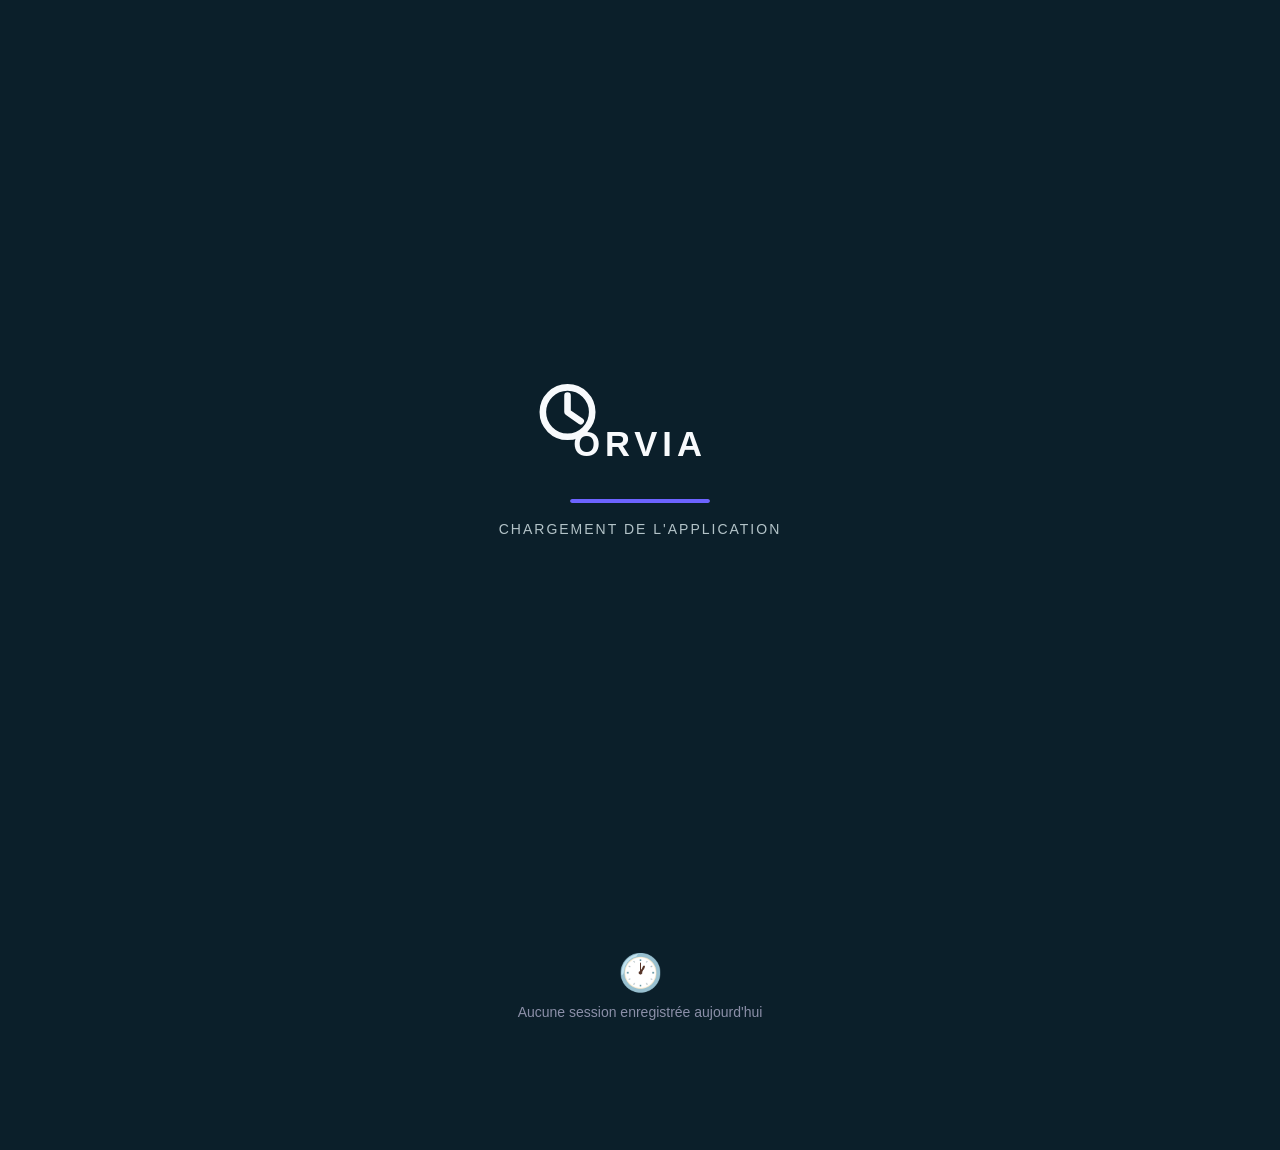
<file: index_7.html>
<!DOCTYPE html>
<html lang="fr">
<head>
<meta charset="UTF-8">
<meta name="viewport" content="width=device-width, initial-scale=1.0, viewport-fit=cover">
<meta name="apple-mobile-web-app-capable" content="yes">
<meta name="apple-mobile-web-app-status-bar-style" content="black-translucent">
<meta name="apple-mobile-web-app-title" content="Heures">
<title>Orvia</title>

<meta name="theme-color" content="#0b1f2a">
<link rel="manifest" href="manifest.webmanifest">
<link rel="apple-touch-icon" href="icon-192.png">

<style>
  * { box-sizing: border-box; margin: 0; padding: 0; }

  :root {
    --bg: #0b1f2a;
    --surface: #0b1f2a;
    --card: #0b1f2a;
    --border: #2e3248;
    --accent: #6c63ff;
    --accent2: #ff6584;
    --green: #3ecf8e;
    --orange: #f59e0b;
    --text: #e8eaf6;
    --muted: #8b8fa8;
    --radius: 16px;
    --safe-bottom: env(safe-area-inset-bottom, 0px);
  }

  :root.light-mode {
    --bg: #f2f3f8;
    --surface: #ffffff;
    --card: #ffffff;
    --border: #e2e4ec;
    --text: #1a1d29;
    --muted: #6b7280;
  }

  body { transition: background .25s ease, color .25s ease; }
  .settings-card, .stat-card, .session-item { transition: background .25s ease, border-color .25s ease; }

  .switch { position: relative; display: inline-block; width: 30px; height: 17px; flex-shrink: 0; }
  .switch input { opacity: 0; width: 0; height: 0; }
  .switch .slider { position: absolute; cursor: pointer; top: 0; left: 0; right: 0; bottom: 0; background: var(--border); border-radius: 17px; transition: .2s; }
  .switch .slider:before { position: absolute; content: ""; height: 12px; width: 12px; left: 2.5px; bottom: 2.5px; background: white; border-radius: 50%; transition: .2s; }
  .switch input:checked + .slider { background: var(--accent); }
  .switch input:checked + .slider:before { transform: translateX(13px); }

  .modal-overlay { position: fixed; top: 0; left: 0; right: 0; bottom: 0; background: rgba(0,0,0,.55); display: flex; align-items: center; justify-content: center; z-index: 1000; padding: 20px; }
  .modal-box { background: var(--card); border: 1px solid var(--border); border-radius: 16px; padding: 20px; width: 100%; max-width: 340px; }
  .modal-title { font-weight: 800; font-size: 16px; margin-bottom: 14px; color: var(--text); }
  .modal-row { display: flex; flex-direction: column; gap: 6px; margin-bottom: 14px; }
  .modal-row label { font-size: 12px; color: var(--muted); font-weight: 600; }
  .modal-row input { background: var(--bg); border: 1px solid var(--border); border-radius: 8px; padding: 9px 10px; color: var(--text); font-size: 14px; }
  .modal-actions { display: flex; gap: 10px; margin-top: 6px; }
  .modal-actions button { flex: 1; padding: 10px; border-radius: 10px; border: none; font-weight: 700; font-size: 14px; cursor: pointer; }
  .modal-btn-cancel { background: var(--border); color: var(--text); }
  .modal-btn-save { background: var(--accent); color: #fff; }
  .modal-error { color: var(--orange); font-size: 12px; margin-top: -6px; margin-bottom: 10px; display: none; }

  body {
    font-family: -apple-system, BlinkMacSystemFont, 'SF Pro Display', sans-serif;
    background: var(--bg);
    color: var(--text);
    min-height: 100vh;
    min-height: -webkit-fill-available;
    overflow-x: hidden;
  }

  /* ── HEADER ── */
  .header {
    background: var(--surface);
    padding: calc(env(safe-area-inset-top, 0px) + 26px) 20px 16px;
    border-bottom: 1px solid var(--border);
    position: relative;
    text-align: center;
    z-index: 100;
    backdrop-filter: blur(12px);
  }
  .header h1 {
    font-size: 28px;
    font-weight: 700;
    letter-spacing: -0.5px;
    margin: 0;
    width: 100%;
  }
  .header-title {
    width: 100%;
    text-align: center;
    margin: 0;
    padding-top: 2px;
    min-height: 44px;
  }
  .header-meta {
    display: flex;
    justify-content: space-between;
    align-items: center;
    margin-top: 8px;
  }
  .header .date {
    font-size: 13px;
    color: var(--muted);
    text-transform: capitalize;
  }
  .version-badge-topright {
    position: absolute;
    top: 12px;
    right: 12px;
    font-size: 10px;
    font-weight: 800;
    padding: 4px 8px;
    border-radius: 999px;
    background: rgba(108,99,255,.16);
    color: var(--accent);
    border: 1px solid rgba(108,99,255,.35);
    letter-spacing: .4px;
  }

  /* ── NAV TABS ── */
  .tabs {
    display: flex;
    background: var(--surface);
    border-bottom: 1px solid var(--border);
    z-index: 99;
  }
  .tab {
    flex: 1;
    padding: 12px;
    text-align: center;
    font-size: 13px;
    font-weight: 600;
    color: var(--muted);
    cursor: pointer;
    border-bottom: 2px solid transparent;
    transition: all .2s;
  }
  .tab.active {
    color: var(--accent);
    border-bottom-color: var(--accent);
  }

  /* ── PAGES ── */
  .page { display: none; padding: 20px 16px calc(90px + var(--safe-bottom)); }
  .page.active { display: block; }

  /* ── CLOCK CARD ── */
  .clock-card {
    background: var(--card);
    border-radius: var(--radius);
    padding: 28px 20px;
    margin-bottom: 16px;
    border: 1px solid var(--border);
    text-align: center;
  }
  .big-time {
    font-size: 56px;
    font-weight: 700;
    letter-spacing: -2px;
    font-variant-numeric: tabular-nums;
    line-height: 1;
    margin-bottom: 6px;
  }
  .big-time.running { color: var(--green); }
  .big-time.paused { color: var(--orange); }
  .elapsed-label {
    font-size: 12px;
    color: var(--muted);
    text-transform: uppercase;
    letter-spacing: 1px;
  }

  /* ── STATUS ROW ── */
  .status-row {
    display: flex;
    gap: 10px;
    margin-bottom: 16px;
  }
  .status-pill {
    flex: 1;
    background: var(--card);
    border: 1px solid var(--border);
    border-radius: 12px;
    padding: 12px;
    text-align: center;
  }
  .status-pill .label { font-size: 11px; color: var(--muted); margin-bottom: 4px; }
  .status-pill .value { font-size: 16px; font-weight: 700; font-variant-numeric: tabular-nums; }

  /* ── BUTTONS ── */
  .btn-row {
    display: flex;
    gap: 10px;
    margin-bottom: 16px;
  }
  .btn {
    flex: 1;
    padding: 16px;
    border-radius: 14px;
    border: none;
    font-size: 15px;
    font-weight: 700;
    cursor: pointer;
    transition: all .15s;
    display: flex;
    align-items: center;
    justify-content: center;
    gap: 8px;
  }
  .btn:active { transform: scale(.96); }
  .btn-start { background: var(--green); color: #0b1f2a; }
  .btn-stop  { background: var(--accent2); color: #fff; }
  .btn-pause { background: var(--orange); color: #0b1f2a; }
  .btn-resume { background: var(--accent); color: #fff; }
  .btn-disabled { background: var(--border); color: var(--muted); pointer-events: none; }

  /* ── NOTE INPUT ── */
  .note-row {
    background: var(--card);
    border: 1px solid var(--border);
    border-radius: 12px;
    display: flex;
    align-items: center;
    padding: 4px 12px;
    gap: 8px;
    margin-bottom: 16px;
  }
  .note-row input {
    flex: 1;
    background: none;
    border: none;
    color: var(--text);
    font-size: 14px;
    padding: 10px 0;
    outline: none;
  }
  .note-row input::placeholder { color: var(--muted); }
  .note-icon { color: var(--muted); font-size: 16px; }

  /* ── TODAY SESSIONS ── */
  .section-title {
    font-size: 13px;
    font-weight: 600;
    color: var(--muted);
    text-transform: uppercase;
    letter-spacing: .8px;
    margin-bottom: 10px;
  }
  .session-item {
    background: var(--card);
    border: 1px solid var(--border);
    border-radius: 12px;
    padding: 14px 16px;
    margin-bottom: 8px;
    display: flex;
    justify-content: space-between;
    align-items: center;
  }
  .session-left .session-time { font-size: 13px; color: var(--muted); }
  .session-left .session-note { font-size: 14px; color: var(--text); margin-top: 2px; }
  .session-duration {
    font-size: 15px;
    font-weight: 700;
    color: var(--green);
    font-variant-numeric: tabular-nums;
  }
  .session-pause-badge {
    font-size: 11px;
    color: var(--orange);
    margin-top: 2px;
    text-align: right;
  }
  .session-delete {
    background: none;
    border: none;
    color: var(--muted);
    font-size: 18px;
    cursor: pointer;
    padding: 4px 8px;
    margin-left: 8px;
  }

  /* ── HISTORY ── */
  .view-selector {
    display: flex;
    background: var(--card);
    border: 1px solid var(--border);
    border-radius: 12px;
    padding: 4px;
    margin-bottom: 16px;
    gap: 4px;
  }
  .view-btn {
    flex: 1;
    padding: 8px;
    border-radius: 9px;
    border: none;
    background: none;
    color: var(--muted);
    font-size: 13px;
    font-weight: 600;
    cursor: pointer;
    transition: all .2s;
  }
  .view-btn.active { background: var(--accent); color: #fff; }
  .day-group { margin-bottom: 20px; }
  .group-header {
    display: flex;
    justify-content: space-between;
    align-items: baseline;
    margin-bottom: 8px;
    padding-bottom: 6px;
    border-bottom: 1px solid var(--border);
  }
  .group-label { font-size: 16px; font-weight: 800; letter-spacing: -.3px; }
  .group-total { font-size: 14px; color: var(--accent); font-weight: 700; }
  .day-subheader {
    display: flex;
    justify-content: space-between;
    align-items: baseline;
    margin: 10px 0 6px;
  }
  .day-sublabel { font-size: 13px; color: var(--muted); font-weight: 600; }
  .day-subtotal { font-size: 13px; color: var(--green); font-weight: 700; }
  .day-header {
    display: flex;
    justify-content: space-between;
    align-items: baseline;
    margin-bottom: 8px;
  }
  .day-label { font-size: 15px; font-weight: 700; }
  .day-total { font-size: 14px; color: var(--accent); font-weight: 700; }

  /* ── GEO ── */
  .geo-badge {
    font-size: 11px;
    color: var(--muted);
    margin-top: 3px;
    display: flex;
    align-items: center;
    gap: 3px;
  }
  .geo-badge a {
    color: var(--accent);
    text-decoration: none;
  }
  .geo-end { color: var(--accent2); }

  /* ── EXPORT ── */
  .export-card {
    background: var(--card);
    border: 1px solid var(--border);
    border-radius: var(--radius);
    padding: 20px;
    margin-bottom: 16px;
  }
  .export-card h3 { font-size: 16px; margin-bottom: 6px; }
  .export-card p { font-size: 13px; color: var(--muted); margin-bottom: 14px; line-height: 1.5; }
  .btn-export {
    width: 100%;
    padding: 14px;
    border-radius: 12px;
    border: none;
    font-size: 14px;
    font-weight: 700;
    cursor: pointer;
    transition: all .15s;
    display: flex;
    align-items: center;
    justify-content: center;
    gap: 8px;
  }
  .btn-export:active { transform: scale(.97); }
  .btn-csv { background: var(--accent); color: #fff; }
  .btn-clear { background: transparent; border: 1px solid var(--accent2) !important; color: var(--accent2); margin-top: 8px; }

  /* ── STATS ── */
  .stats-grid {
    display: grid;
    grid-template-columns: 1fr 1fr;
    gap: 10px;
    margin-bottom: 16px;
  }
  .stat-card {
    background: var(--card);
    border: 1px solid var(--border);
    border-radius: 14px;
    padding: 16px;
  }
  .stat-card .stat-val { font-size: 24px; font-weight: 800; letter-spacing: -1px; }
  .stat-card .stat-lbl { font-size: 12px; color: var(--muted); margin-top: 2px; }
  .stat-card.full { grid-column: 1/-1; }

  /* ── EMPTY STATE ── */
  .empty {
    text-align: center;
    padding: 40px 0;
    color: var(--muted);
    font-size: 14px;
  }
  .empty .emoji { font-size: 36px; margin-bottom: 10px; }

  /* ── TOAST ── */
  .toast {
    position: fixed;
    bottom: calc(80px + var(--safe-bottom));
    left: 50%;
    transform: translateX(-50%) translateY(20px);
    background: var(--green);
    color: #0b1f2a;
    padding: 10px 20px;
    border-radius: 100px;
    font-size: 13px;
    font-weight: 700;
    opacity: 0;
    transition: all .3s;
    z-index: 999;
    white-space: nowrap;
  }
  .toast.show { opacity: 1; transform: translateX(-50%) translateY(0); }

  /* ── CONGES ── */
  .solde-grid {
    display: grid;
    grid-template-columns: 1fr 1fr;
    gap: 10px;
    margin-bottom: 16px;
  }
  .solde-card {
    border-radius: 14px;
    padding: 14px;
    border: 1px solid var(--border);
    position: relative;
  }
  .solde-card .sc-type { font-size: 11px; font-weight: 700; text-transform: uppercase; letter-spacing: .8px; margin-bottom: 6px; }
  .solde-card .sc-nums { display: flex; align-items: baseline; gap: 4px; }
  .solde-card .sc-taken { font-size: 26px; font-weight: 800; }
  .solde-card .sc-total { font-size: 13px; color: var(--muted); }
  .solde-card .sc-bar { height: 4px; border-radius: 2px; background: var(--border); margin-top: 8px; overflow: hidden; }
  .solde-card .sc-fill { height: 100%; border-radius: 2px; transition: width .4s; }
  .solde-card .sc-edit { position: absolute; top: 10px; right: 10px; background: none; border: none; color: var(--muted); font-size: 14px; cursor: pointer; }

  .cal-nav { display: flex; align-items: center; justify-content: space-between; margin-bottom: 12px; }
  .cal-nav button { background: var(--card); border: 1px solid var(--border); color: var(--text); border-radius: 8px; padding: 6px 12px; font-size: 16px; cursor: pointer; }
  .cal-nav .cal-month { font-size: 16px; font-weight: 700; text-transform: capitalize; }
  .cal-grid { display: grid; grid-template-columns: repeat(7,1fr); gap: 3px; margin-bottom: 16px; }
  .cal-dow { text-align: center; font-size: 11px; color: var(--muted); font-weight: 600; padding: 4px 0; }
  .cal-day {
    aspect-ratio: 1;
    display: flex;
    align-items: center;
    justify-content: center;
    border-radius: 8px;
    font-size: 13px;
    font-weight: 500;
    cursor: pointer;
    position: relative;
    transition: background .15s;
  }
  .cal-day:active { transform: scale(.92); }
  .cal-day.today { border: 2px solid var(--accent); font-weight: 800; }
  .cal-day.other-month { color: var(--border); }
  .cal-day.cp    { background: rgba(108,99,255,.35); color: #a89fff; }
  .cal-day.rtt   { background: rgba(62,207,142,.3);  color: #3ecf8e; }
  .cal-day.css   { background: rgba(245,158,11,.3);  color: #f59e0b; }
  .cal-day.csp   { background: rgba(255,101,132,.3); color: #ff6584; }
  .cal-day.work  { background: rgba(62,207,142,.1);  }
  .cal-day.weekend { color: var(--muted); }
  .cal-day.has-conge:hover { opacity: .8; }
  .cal-day-dot { position: absolute; bottom: 3px; width: 4px; height: 4px; border-radius: 50%; background: currentColor; }
  .cal-day.holiday:not(.cp):not(.rtt):not(.css):not(.csp) { background: rgba(255,255,255,.06); border: 1px dashed var(--muted); }
  .cal-day.holiday::after { content: ''; position: absolute; top: 3px; right: 3px; width: 5px; height: 5px; border-radius: 50%; background: #ffd166; }

  .legend { display: flex; flex-wrap: wrap; gap: 8px; margin-bottom: 16px; }
  .legend-item { display: flex; align-items: center; gap: 5px; font-size: 12px; color: var(--muted); }
  .legend-dot { width: 10px; height: 10px; border-radius: 3px; }

  .add-conge-card {
    background: var(--card);
    border: 1px solid var(--border);
    border-radius: var(--radius);
    padding: 16px;
    margin-bottom: 16px;
  }
  .add-conge-card h3 { font-size: 15px; font-weight: 700; margin-bottom: 12px; }
  .form-row { display: flex; flex-direction: column; gap: 10px; }
  .form-field { display: flex; flex-direction: column; gap: 4px; }
  .form-field label { font-size: 12px; color: var(--muted); font-weight: 600; }
  .form-field input, .form-field select {
    background: var(--surface);
    border: 1px solid var(--border);
    border-radius: 10px;
    color: var(--text);
    font-size: 14px;
    padding: 10px 12px;
    outline: none;
    width: 100%;
    -webkit-appearance: none;
  }
  .form-dates { display: grid; grid-template-columns: 1fr 1fr; gap: 10px; }
  .btn-add-conge {
    width: 100%;
    margin-top: 12px;
    padding: 14px;
    border-radius: 12px;
    border: none;
    background: var(--accent);
    color: #fff;
    font-size: 15px;
    font-weight: 700;
    cursor: pointer;
  }
  .conge-list-item {
    background: var(--card);
    border: 1px solid var(--border);
    border-radius: 12px;
    padding: 12px 14px;
    margin-bottom: 8px;
    display: flex;
    justify-content: space-between;
    align-items: center;
  }
  .conge-list-item .cl-type { font-size: 11px; font-weight: 700; text-transform: uppercase; letter-spacing: .5px; margin-bottom: 3px; }
  .conge-list-item .cl-dates { font-size: 13px; color: var(--muted); }
  .conge-list-item .cl-days { font-size: 18px; font-weight: 800; }
  .conge-delete { background: none; border: none; color: var(--muted); font-size: 16px; cursor: pointer; padding: 4px 8px; }

  /* ── REGLAGES ── */
  .settings-card {
    background: var(--card);
    border: 1px solid var(--border);
    border-radius: 14px;
    overflow: hidden;
    margin-bottom: 16px;
  }
  .settings-row {
    display: flex;
    align-items: center;
    justify-content: space-between;
    padding: 14px 16px;
    border-bottom: 1px solid var(--border);
    gap: 12px;
  }
  .settings-row:last-child { border-bottom: none; }
  .settings-row label { font-size: 14px; font-weight: 600; flex:1; }
  .settings-row .settings-dot { width: 10px; height: 10px; border-radius: 3px; flex-shrink:0; }
  .settings-row input[type=number], .settings-row input[type=text] {
    background: var(--surface);
    border: 1px solid var(--border);
    border-radius: 8px;
    color: var(--text);
    font-size: 14px;
    font-weight: 700;
    padding: 6px 10px;
    width: 70px;
    text-align: center;
    outline: none;
  }
  .settings-row input[type=text] { width: 140px; text-align: left; font-weight: 500; }
  /* ── OBJECTIFS ── */
  .objectif-card {
    background: var(--card);
    border: 1px solid var(--border);
    border-radius: 12px;
    padding: 14px 16px;
    margin-bottom: 10px;
  }
  .objectif-header {
    display: flex;
    justify-content: space-between;
    align-items: baseline;
    margin-bottom: 8px;
  }
  .objectif-label { font-size: 13px; font-weight: 600; color: var(--muted); text-transform: uppercase; letter-spacing: .6px; }
  .objectif-values { font-size: 13px; font-weight: 700; font-variant-numeric: tabular-nums; }
  .objectif-bar-bg {
    height: 6px;
    border-radius: 3px;
    background: var(--border);
    overflow: hidden;
  }
  .objectif-bar-fill {
    height: 100%;
    border-radius: 3px;
    transition: width .4s ease;
  }
  .objectif-bar-fill.done { background: var(--green); }
  .objectif-bar-fill.progress { background: var(--accent); }
  .objectif-bar-fill.warning { background: var(--orange); }

  #historyList { transition: opacity .22s ease, transform .22s ease; }
  #historyList.view-transitioning { opacity: 0; transform: translateY(6px); }


@media print { .tabs, .header, .btn-row, .toast, .view-selector { display:none !important; } .page { display:block !important; padding:0 !important; } body { background:#fff !important; color:#000 !important; } }
</style>


</head>
<body><div id='topSplashLogo' style='position:absolute;left:50%;top:calc(env(safe-area-inset-top, 0px) + 22px);transform:translateX(-50%);width:120px;height:50px;display:flex;justify-content:center;align-items:center;overflow:auto;pointer-events:auto;z-index:9999'><svg xmlns='http://www.w3.org/2000/svg' viewBox='0 0 340 140' width='120' height='50' role='img' aria-label='Orvia' style='display:block;margin:0 auto'><g fill='none' stroke='var(--text)' stroke-width='8' stroke-linecap='round' stroke-linejoin='round'><circle cx='82' cy='58' r='30'></circle><path d='M82 38v20l16 11'></path></g><text x='170' y='100' text-anchor='middle' dominant-baseline='middle' fill='var(--text)' font-family='Inter, Arial, sans-serif' font-size='42' font-weight='800' letter-spacing='6'>ORVIA</text></svg></div><div class="tabs-guard"></div>
<div id="orvia-splash" style="position:fixed;inset:0;z-index:99999;background:#0b1f2a;display:flex;align-items:center;justify-content:center;flex-direction:column;gap:18px;transition:opacity .8s ease, transform .8s ease;text-align:center">
  <div style="display:flex;align-items:center;justify-content:center;width:100%">
    <svg xmlns='http://www.w3.org/2000/svg' viewBox='0 0 340 140' width='280' height='118' role='img' aria-label='' style='display:block;margin:0 auto'>
      <g fill='none' stroke='#f8fafc' stroke-width='8' stroke-linecap='round' stroke-linejoin='round'>
        <circle cx='82' cy='58' r='30'/>
        <path d='M82 38v20l16 11'/>
      </g>
      <text x='170' y='100' text-anchor='middle' dominant-baseline='middle' fill='#f8fafc' font-family='Inter, Arial, sans-serif' font-size='42' font-weight='800' letter-spacing='6'>ORVIA</text>
    </svg>
  </div>
  <div style="width:140px;height:4px;border-radius:4px;background:rgba(248,250,252,.15);overflow:hidden;">
    <div style="width:100%;height:100%;border-radius:4px;background:#6c63ff;transform-origin:left;animation:orviaSplashLoad 2.6s ease-in-out forwards;"></div>
  </div>
  <div style='color:#b3c3c8;font-family:Inter,Arial,sans-serif;font-size:14px;letter-spacing:2px;text-transform:uppercase;text-align:center'>Chargement de l'application</div>
</div>
<style>
@keyframes orviaSplashLoad {
  0%   { transform: scaleX(0); }
  70%  { transform: scaleX(.85); }
  100% { transform: scaleX(1); }
}
</style>
<script>
window.addEventListener('load',()=>{const s=document.getElementById('orvia-splash'); if(s){setTimeout(()=>{s.style.opacity='0'; s.style.transform='scale(1.02)'; setTimeout(()=>s.remove(),800);}, 3000);}});
</script>


<div class="header">
  
  <h1 class="header-title"> </h1>
  <div class="header-meta">
    <div class="date" id="headerDate"></div>
    <div class="date" id="headerTime" style="font-variant-numeric:tabular-nums;letter-spacing:.5px"></div>
  </div>
</div>

<div class="tabs">
  <div class="tab active" onclick="switchTab('today')">Aujourd'hui</div>
  <div class="tab" onclick="switchTab('history')">Historique</div>
  <div class="tab" onclick="switchTab('conges')">Congés</div>
  <div class="tab" onclick="switchTab('reglages')">⚙️</div>
</div>

<!-- PAGE TODAY -->
<div class="page active" id="page-today">

  <div class="clock-card">
    <div class="big-time" id="bigTime">00:00:00</div>
    <div class="elapsed-label" id="elapsedLabel">Prêt à démarrer</div>
  </div>

  <div class="status-row">
    <div class="status-pill">
      <div class="label">Arrivée</div>
      <div class="value" id="startTimeDisplay">--:--</div>
    </div>
    <div class="status-pill">
      <div class="label">Pause</div>
      <div class="value" id="pauseDisplay" style="color:var(--orange)">00:00</div>
    </div>
    <div class="status-pill">
      <div class="label">Net</div>
      <div class="value" id="netDisplay" style="color:var(--green)">00:00</div>
    </div>
  </div>

  <div class="btn-row" id="btnRow">
    <button class="btn btn-start" id="mainBtn" onclick="handleMainBtn()">▶ Démarrer</button>
  </div>

  <div class="note-row">
    <span class="note-icon">📝</span>
    <input type="text" id="noteInput" placeholder="Note (ex: réunion client, dev…)" maxlength="60">
  </div>

  <div class="section-title">Objectifs</div>
  <div id="objectifsBlock" style="margin-bottom:16px"></div>

  <div class="section-title">Heures supplémentaires</div>
  <div id="overtimeCard" style="margin-bottom:16px"></div>

  <div class="section-title">Rémunération</div>
  <div id="remunerationCard" style="margin-bottom:16px"></div>

  <div class="section-title">Sessions du jour</div>
  <div id="todaySessions"></div>
  <div class="empty" id="emptyToday" style="display:none">
    <div class="emoji">🕐</div>
    Aucune session enregistrée aujourd'hui
  </div>
</div>

<!-- PAGE HISTORY -->
<div class="page" id="page-history">
  <div id="anomalyBanner" style="display:none;"></div>
  <div class="stats-grid" id="statsGrid"></div>

  <div class="section-title" style="display:flex;justify-content:space-between;align-items:center;">
    <span>Tendance vs objectif</span>
    <div class="view-selector" style="margin:0;width:auto;padding:2px;">
      <button class="view-btn trend-btn active" id="trendBtn7" onclick="setTrendRange(7)">7j</button>
      <button class="view-btn trend-btn" id="trendBtn30" onclick="setTrendRange(30)">30j</button>
    </div>
  </div>
  <div style="background:var(--card);border:1px solid var(--border);border-radius:14px;padding:12px;margin-bottom:16px;position:relative;">
    <canvas id="trendChart" style="width:100%;height:160px;display:block;cursor:pointer;"></canvas>
    <div id="trendTooltip" style="display:none;position:absolute;background:#0b1f2a;border:1px solid var(--accent);border-radius:10px;padding:8px 12px;font-size:12px;color:var(--text);box-shadow:0 4px 16px rgba(0,0,0,.4);pointer-events:none;z-index:10;white-space:nowrap;"></div>
    <div style="display:flex;gap:14px;margin-top:8px;justify-content:center;">
      <div style="display:flex;align-items:center;gap:5px;font-size:11px;color:var(--muted);"><div style="width:10px;height:10px;border-radius:3px;background:var(--accent)"></div>Réalisé</div>
      <div style="display:flex;align-items:center;gap:5px;font-size:11px;color:var(--muted);"><div style="width:14px;height:2px;background:var(--muted)"></div>Objectif</div>
    </div>
  </div>

  <div style="display:flex;justify-content:space-between;align-items:center;gap:10px;margin-bottom:10px;">
    <div class="view-selector" style="margin:0;flex:1;">
      <button class="view-btn active" onclick="setView('day')">Jour</button>
      <button class="view-btn" onclick="setView('week')">Semaine</button>
      <button class="view-btn" onclick="setView('month')">Mois</button>
      <button class="view-btn" onclick="setView('year')">Année</button>
    </div>
    <button onclick="openAddSessionModal()" title="Ajouter une session oubliée" style="background:var(--accent);color:#fff;border:none;border-radius:10px;width:38px;height:38px;font-size:20px;font-weight:700;cursor:pointer;flex-shrink:0;display:flex;align-items:center;justify-content:center;">+</button>
  </div>
  <div id="historyList"></div>
  <div class="empty" id="emptyHistory" style="display:none">
    <div class="emoji">📅</div>
    Aucun historique disponible
  </div>
</div>

<!-- PAGE CONGES -->
<div class="page" id="page-conges">

  <!-- Soldes -->
  <div class="section-title">Soldes annuels</div>
  <div class="solde-grid" id="soldeGrid"></div>

  <!-- Calendrier -->
  <div class="section-title">Calendrier</div>
  <div class="cal-nav">
    <button onclick="calPrev()">‹</button>
    <span class="cal-month" id="calMonth"></span>
    <button onclick="calNext()">›</button>
  </div>
  <div class="legend">
    <div class="legend-item"><div class="legend-dot" style="background:rgba(108,99,255,.5)"></div>CP</div>
    <div class="legend-item"><div class="legend-dot" style="background:rgba(62,207,142,.4)"></div>RTT</div>
    <div class="legend-item"><div class="legend-dot" style="background:rgba(245,158,11,.4)"></div>Sans solde</div>
    <div class="legend-item"><div class="legend-dot" style="background:rgba(255,101,132,.4)"></div>Enfant malade</div>
    <div class="legend-item"><div class="legend-dot" style="background:rgba(62,207,142,.1);border:1px solid var(--border)"></div>Travaillé</div>
    <div class="legend-item"><div class="legend-dot" style="background:rgba(255,255,255,.06);border:1px dashed var(--muted)"></div>Jour férié</div>
  </div>
  <div class="cal-grid" id="calGrid"></div>

  <!-- Ajouter un congé -->
  <div class="add-conge-card">
    <h3>➕ Ajouter un congé</h3>
    <div class="form-row">
      <div class="form-field">
        <label>Type de congé</label>
        <select id="congeType">
          <option value="cp">🟣 Congé payé (CP)</option>
          <option value="rtt">🟢 RTT</option>
          <option value="css">🟡 Congé sans solde</option>
          <option value="csp">🔴 Enfant malade</option>
        </select>
      </div>
      <div class="form-dates">
        <div class="form-field">
          <label>Du</label>
          <input type="date" id="congeStart">
        </div>
        <div class="form-field">
          <label>Au</label>
          <input type="date" id="congeEnd">
        </div>
      </div>
      <div class="form-field">
        <label>Note (optionnel)</label>
        <input type="text" id="congeNote" placeholder="ex: vacances été…">
      </div>
    </div>
    <button class="btn-add-conge" onclick="addConge()">Enregistrer</button>
  </div>

  <!-- Liste des congés -->
  <div class="section-title">Congés enregistrés</div>
  <div id="congeList"></div>
  <div class="empty" id="emptyConges" style="display:none">
    <div class="emoji">🏖</div>
    Aucun congé enregistré
  </div>

</div>

<!-- PAGE REGLAGES -->
<div class="page" id="page-reglages">

  <div class="settings-card" style="margin-bottom:10px;">
    <div class="settings-row" style="cursor:pointer;" onclick="openObjectifsSettings()">
      <label style="font-weight:800;color:var(--accent);">Objectifs</label>
      <div class="settings-summary">Durée cible par jour et par semaine</div>
    </div>
  </div>

  <div class="settings-card" style="margin-bottom:10px;">
    <div class="settings-row" style="cursor:pointer;" onclick="openOvertimeSettings()">
      <label style="font-weight:800;color:var(--accent);">Heures supplémentaires</label>
      <div class="settings-summary">Solde cumulé et récupérations</div>
    </div>
  </div>

  <div class="settings-card" style="margin-bottom:10px;">
    <div class="settings-row" style="cursor:pointer;" onclick="openRemunerationSettings()">
      <label style="font-weight:800;color:var(--accent);">Rémunération</label>
      <div class="settings-summary">Taux horaire et majoration heures sup</div>
    </div>
  </div>

  <div class="settings-card" style="margin-bottom:10px;">
    <div class="settings-row" style="cursor:pointer;" onclick="openArrondiSettings()">
      <label style="font-weight:800;color:var(--accent);">Arrondi des pointages</label>
      <div class="settings-summary">Arrondir les sessions au quart d'heure</div>
    </div>
  </div>

  <div class="settings-card" style="margin-bottom:10px;">
    <div class="settings-row" style="cursor:pointer;" onclick="openInactiviteSettings()">
      <label style="font-weight:800;color:var(--accent);">Session oubliée</label>
      <div class="settings-summary">Détecter un chrono resté lancé trop longtemps</div>
    </div>
  </div>

  <div class="settings-card" style="margin-bottom:10px;">
    <div class="settings-row">
      <label style="font-weight:800;color:var(--accent);">Résumé du jour</label>
      <label class="switch">
        <input type="checkbox" id="resumeJourEnabled" onchange="onResumeJourToggle()">
        <span class="slider"></span>
      </label>
    </div>
    <div class="settings-summary" style="padding:0 16px 12px;">Affiche le résumé de la veille à la toute première ouverture de l'app</div>
  </div>

  <div class="settings-card" style="margin-bottom:10px;">
    <div class="settings-row" style="cursor:pointer;" onclick="openCongesSettings()">
      <label style="font-weight:800;color:var(--accent);">Congés</label>
      <div class="settings-summary">Quotas annuels et noms des types</div>
    </div>
  </div>

  <div class="settings-card" style="margin-bottom:10px;">
    <div class="settings-row" style="cursor:pointer;" onclick="openThemeSettings()">
      <label style="font-weight:800;color:var(--accent);">Thème</label>
      <div class="settings-summary">Choisir la couleur d'accent de l'application</div>
    </div>
  </div>

  <div class="settings-card" style="margin-bottom:10px;">
    <div class="settings-row" style="cursor:pointer;" onclick="openReminderSettings()">
      <label style="font-weight:800;color:var(--accent);">Rappel</label>
      <div class="settings-summary" id="reminderSummary">Notification si aucune session démarrée</div>
    </div>
  </div>

  <div class="settings-card" style="margin-bottom:10px;">
    <div class="settings-row" style="cursor:pointer;" onclick="openAboutSettings()">
      <label style="font-weight:800;color:var(--accent);">A propos</label>
      <div class="settings-summary">Informations sur l'application</div>
    </div>
  </div>
  <div class="settings-card" style="margin-bottom:10px;">
    <div class="settings-row" style="cursor:pointer;" onclick="openExportSettings()">
      <label style="font-weight:800;color:var(--accent);">Exporter en PDF</label>
      <div class="settings-summary">Exporter l'application en PDF</div>
    </div>
  </div>
  <div class="settings-card" style="margin-bottom:10px;">
    <div class="settings-row" style="cursor:pointer;" onclick="openExportListSettings()">
      <label style="font-weight:800;color:var(--accent);">Exporter les données</label>
      <div class="settings-summary">CSV, Excel ou copier le résumé</div>
    </div>
  
  
  </div>
  <div class="settings-card" style="margin-bottom:10px;">
    <div class="settings-row" style="cursor:pointer;" onclick="openBackupSettings()">
      <label style="font-weight:800;color:var(--accent);">Sauvegarde</label>
      <div class="settings-summary">Exporter ou importer toutes les données</div>
    </div>
  </div>
  <div class="settings-card" style="margin-bottom:10px;">
    <div class="settings-row" style="cursor:pointer;" onclick="openClearSettings()">
      <label style="font-weight:800;color:var(--accent2);">Effacer les données</label>
      <div class="settings-summary">Supprimer définitivement tout l'historique</div>
    </div>
  </div>






</div>


<div class="page" id="page-conges-settings">
  <div class="section-title">Congés</div>
<div class="settings-card" style="margin-bottom:10px;">
    <div class="settings-row" style="cursor:pointer;" onclick="switchTab('reglages')">
      <label>← Retour</label>
      <div class="settings-summary">Revenir aux réglages</div>
    </div>
  </div>
<div class="section-title">Quotas annuels de congés</div>
  <div style="margin-bottom:20px" id="quotaCards"></div>
  <div class="section-title">Noms des types de congés</div>
  <div id="labelCards"></div>
</div>


<div class="page" id="page-about-settings">
  <div class="section-title">A propos</div>
  <div class="settings-card" style="margin-bottom:10px;">
    <div class="settings-row" style="cursor:pointer;" onclick="switchTab('reglages')">
      <label>← Retour</label>
      <div class="settings-summary">Revenir aux réglages</div>
    </div>
  </div>
  <div class="settings-card" style="margin-bottom:10px;">
    <div class="settings-row"><label>Créateur</label><div class="settings-summary">PERRIER William</div></div>
    <div class="settings-row"><label>Génération</label><div class="settings-summary">Généré par IA avec l'aide de Perplexity</div></div>
    <div class="settings-row"><label>Version</label><div class="settings-summary" id="aboutVersionLabel">—</div></div>
  </div>
  <div class="settings-card">
    <div class="settings-row" style="cursor:pointer;" onclick="openChangelogSettings()">
      <label style="font-weight:800;color:var(--accent);">Historique des versions</label>
      <div class="settings-summary">Voir le journal des changements</div>
    </div>
  </div>
</div>

<div class="page" id="page-changelog-settings">
  <div class="section-title">Historique des versions</div>
  <div class="settings-card" style="margin-bottom:10px;">
    <div class="settings-row" style="cursor:pointer;" onclick="switchTab('about-settings')">
      <label>← Retour</label>
      <div class="settings-summary">Revenir à propos</div>
    </div>
  </div>
  <div id="changelogList"></div>
</div>

<div class="page" id="page-overtime-settings">
  <div class="section-title">Heures supplémentaires</div>
  <div class="settings-card" style="margin-bottom:10px;">
    <div class="settings-row" style="cursor:pointer;" onclick="switchTab('reglages')">
      <label>← Retour</label>
      <div class="settings-summary">Revenir aux réglages</div>
    </div>
  </div>

  <div id="overtimeCardSettings" style="margin-bottom:16px"></div>

  <div class="settings-card" style="margin-bottom:16px;padding:14px;">
    <div style="font-size:13px;color:var(--muted);margin-bottom:12px;">Enregistrer une récupération (heures posées pour compenser le solde).</div>
    <div style="display:flex;gap:8px;margin-bottom:10px;">
      <input type="number" id="recupHours" placeholder="Heures" min="0" max="24" style="flex:1;padding:10px;border-radius:10px;border:1px solid var(--border);background:var(--card);color:var(--text);">
      <input type="number" id="recupMinutes" placeholder="Minutes" min="0" max="59" style="flex:1;padding:10px;border-radius:10px;border:1px solid var(--border);background:var(--card);color:var(--text);">
    </div>
    <input type="text" id="recupNote" placeholder="Note (optionnel)" maxlength="80" style="width:100%;padding:10px;border-radius:10px;border:1px solid var(--border);background:var(--card);color:var(--text);margin-bottom:10px;">
    <button class="btn-add-conge" onclick="submitRecuperation()">Enregistrer la récupération</button>
  </div>

  <div class="section-title">Historique des récupérations</div>
  <div id="recuperationsList"></div>
</div>

<div class="page" id="page-remuneration-settings">
  <div class="section-title">Rémunération</div>
  <div class="settings-card" style="margin-bottom:10px;">
    <div class="settings-row" style="cursor:pointer;" onclick="switchTab('reglages')">
      <label>← Retour</label>
      <div class="settings-summary">Revenir aux réglages</div>
    </div>
  </div>

  <div class="settings-card" style="margin-bottom:10px;">
    <div class="settings-row">
      <label style="font-weight:700">Activer la rémunération</label>
      <label class="switch">
        <input type="checkbox" id="remunerationEnabled" onchange="onRemunerationToggle()">
        <span class="slider"></span>
      </label>
    </div>
  </div>

  <div class="settings-card" style="margin-bottom:16px;padding:14px;">
    <div class="form-field">
      <label>Taux horaire de base (€/h)</label>
      <input type="number" id="tauxHoraireInput" min="0" step="0.01" placeholder="ex: 15.50" onchange="onTauxHoraireChange()" style="background:var(--surface);border:1px solid var(--border);border-radius:10px;color:var(--text);font-size:14px;padding:10px 12px;outline:none;width:100%;">
    </div>
  </div>

  <div class="section-title">Tranches horaires hebdomadaires</div>
  <div class="settings-card" style="margin-bottom:16px;padding:14px;">
    <div class="form-row" style="display:flex;gap:10px;margin-bottom:14px;">
      <div class="form-field" style="flex:1;">
        <label>Seuil tranche 1 (h)</label>
        <input type="number" id="seuil1Input" min="0" max="80" step="1" placeholder="35" onchange="onSeuil1Change()" style="background:var(--surface);border:1px solid var(--border);border-radius:10px;color:var(--text);font-size:14px;padding:10px 12px;outline:none;width:100%;">
      </div>
      <div class="form-field" style="flex:1;">
        <label>Seuil tranche 2 (h)</label>
        <input type="number" id="seuil2Input" min="0" max="80" step="1" placeholder="39" onchange="onSeuil2Change()" style="background:var(--surface);border:1px solid var(--border);border-radius:10px;color:var(--text);font-size:14px;padding:10px 12px;outline:none;width:100%;">
      </div>
    </div>

    <div class="form-field" style="margin-bottom:14px;">
      <label id="labelTranche1">Majoration tranche 35h–39h (%)</label>
      <input type="number" id="majorationTranche1Input" min="0" max="200" step="1" placeholder="25" onchange="onMajorationTranche1Change()" style="background:var(--surface);border:1px solid var(--border);border-radius:10px;color:var(--text);font-size:14px;padding:10px 12px;outline:none;width:100%;">
    </div>

    <div class="form-field">
      <label id="labelTranche2">Majoration au-delà de 39h (%)</label>
      <input type="number" id="majorationTranche2Input" min="0" max="200" step="1" placeholder="50" onchange="onMajorationTranche2Change()" style="background:var(--surface);border:1px solid var(--border);border-radius:10px;color:var(--text);font-size:14px;padding:10px 12px;outline:none;width:100%;">
    </div>

    <div style="font-size:11px;color:var(--muted);margin-top:10px;line-height:1.4;">
      Les heures travaillées dans la semaine sont réparties automatiquement entre ces tranches selon le barème légal ou ton propre accord d'entreprise.
    </div>
  </div>

  <div class="section-title">Salaire net</div>
  <div class="settings-card" style="margin-bottom:10px;">
    <div class="settings-row">
      <label style="font-weight:700">Estimer le net après impôts</label>
      <label class="switch">
        <input type="checkbox" id="netEnabledInput" onchange="onNetEnabledToggle()">
        <span class="slider"></span>
      </label>
    </div>
  </div>

  <div class="settings-card" style="margin-bottom:16px;padding:14px;">
    <div class="form-field">
      <label>Taux d'imposition estimé (%)</label>
      <input type="number" id="tauxImpositionInput" min="0" max="100" step="1" placeholder="22" onchange="onTauxImpositionChange()" style="background:var(--surface);border:1px solid var(--border);border-radius:10px;color:var(--text);font-size:14px;padding:10px 12px;outline:none;width:100%;">
    </div>
    <div style="font-size:11px;color:var(--muted);margin-top:10px;line-height:1.4;">
      Estimation simplifiée (prélèvement forfaitaire). Pour un calcul précis, réfère-toi à ton bulletin de paie ou à un simulateur officiel.
    </div>
  </div>
</div>

<div class="page" id="page-arrondi-settings">
  <div class="section-title">Arrondi des pointages</div>
  <div class="settings-card" style="margin-bottom:10px;">
    <div class="settings-row" style="cursor:pointer;" onclick="switchTab('reglages')">
      <label>← Retour</label>
      <div class="settings-summary">Revenir aux réglages</div>
    </div>
  </div>

  <div class="settings-card" style="margin-bottom:10px;">
    <div class="settings-row">
      <label style="font-weight:700">Activer l'arrondi</label>
      <label class="switch">
        <input type="checkbox" id="arrondiEnabled" onchange="onArrondiEnabledToggle()">
        <span class="slider"></span>
      </label>
    </div>
  </div>

  <div class="settings-card" style="margin-bottom:16px;padding:14px;">
    <div class="form-field" style="margin-bottom:14px;">
      <label>Précision de l'arrondi</label>
      <select id="arrondiMinutesSelect" onchange="onArrondiMinutesChange()" style="background:var(--surface);border:1px solid var(--border);border-radius:10px;color:var(--text);font-size:14px;padding:10px 12px;outline:none;width:100%;">
        <option value="5">5 minutes</option>
        <option value="10">10 minutes</option>
        <option value="15">15 minutes (quart d'heure)</option>
        <option value="30">30 minutes</option>
      </select>
    </div>

    <div class="form-field">
      <label>Mode d'arrondi</label>
      <select id="arrondiModeSelect" onchange="onArrondiModeChange()" style="background:var(--surface);border:1px solid var(--border);border-radius:10px;color:var(--text);font-size:14px;padding:10px 12px;outline:none;width:100%;">
        <option value="nearest">Au plus proche (neutre)</option>
        <option value="favor_salarie">En ma faveur (arrivée tôt, départ tard)</option>
        <option value="favor_entreprise">Strict (arrivée tard, départ tôt)</option>
      </select>
    </div>

    <div style="font-size:11px;color:var(--muted);margin-top:10px;line-height:1.4;">
      L'arrondi s'applique automatiquement à chaque session terminée (chrono) ou ajoutée manuellement. Les sessions déjà enregistrées ne sont pas modifiées rétroactivement.
    </div>
  </div>
</div>

<div class="page" id="page-inactivite-settings">
  <div class="section-title">Session oubliée</div>
  <div class="settings-card" style="margin-bottom:10px;">
    <div class="settings-row" style="cursor:pointer;" onclick="switchTab('reglages')">
      <label>← Retour</label>
      <div class="settings-summary">Revenir aux réglages</div>
    </div>
  </div>

  <div class="settings-card" style="margin-bottom:10px;">
    <div class="settings-row">
      <label style="font-weight:700">Activer la détection</label>
      <label class="switch">
        <input type="checkbox" id="inactiviteEnabled" onchange="onInactiviteEnabledToggle()">
        <span class="slider"></span>
      </label>
    </div>
  </div>

  <div class="settings-card" style="margin-bottom:16px;padding:14px;">
    <div class="form-field">
      <label>Alerter après (heures)</label>
      <select id="inactiviteSeuilSelect" onchange="onInactiviteSeuilChange()" style="background:var(--surface);border:1px solid var(--border);border-radius:10px;color:var(--text);font-size:14px;padding:10px 12px;outline:none;width:100%;">
        <option value="6">6 heures</option>
        <option value="10">10 heures</option>
        <option value="12">12 heures</option>
        <option value="16">16 heures</option>
        <option value="20">20 heures</option>
      </select>
    </div>

    <div style="font-size:11px;color:var(--muted);margin-top:10px;line-height:1.4;">
      Si le chrono reste lancé plus longtemps que ce seuil (arrivée sur l'app ou retour depuis un autre écran), Orvia te propose de corriger l'heure de fin.
    </div>
  </div>
</div>

<div class="page" id="page-theme-settings">
  <div class="section-title">Thème</div>
  <div class="settings-card" style="margin-bottom:10px;">
    <div class="settings-row" style="cursor:pointer;" onclick="switchTab('reglages')">
      <label>← Retour</label>
      <div class="settings-summary">Revenir aux réglages</div>
    </div>
  </div>
  <div class="settings-card" style="margin-bottom:10px;padding:14px;">
    <div style="font-size:13px;color:var(--muted);margin-bottom:12px;">Apparence générale de l'application.</div>
    <div id="modeSwitch" style="display:flex;gap:10px;"></div>
  </div>
  <div class="settings-card" style="margin-bottom:10px;padding:14px;">
    <div style="font-size:13px;color:var(--muted);margin-bottom:12px;">Choisis la couleur d'accent principale de l'application.</div>
    <div id="themeSwatches" style="display:grid;grid-template-columns:repeat(4,1fr);gap:12px;"></div>
  </div>
  <div class="settings-card" style="margin-bottom:10px;">
    <div class="settings-row" style="cursor:pointer;" onclick="exportThemeBackup()">
      <label style="font-weight:800;color:var(--accent);">Exporter le thème</label>
      <div class="settings-summary">Sauvegarder couleur et mode dans un fichier</div>
    </div>
  </div>
  <div class="settings-card">
    <div class="settings-row" style="cursor:pointer;" onclick="document.getElementById('themeImportInput').click()">
      <label style="font-weight:800;color:var(--accent);">Importer le thème</label>
      <div class="settings-summary">Restaurer une apparence sauvegardée</div>
    </div>
    <input type="file" id="themeImportInput" accept="application/json" style="display:none;" onchange="importThemeBackup(event)">
  </div>
</div>

<div class="page" id="page-reminder-settings">
  <div class="section-title">Rappel</div>
  <div class="settings-card" style="margin-bottom:10px;">
    <div class="settings-row" style="cursor:pointer;" onclick="switchTab('reglages')">
      <label>← Retour</label>
      <div class="settings-summary">Revenir aux réglages</div>
    </div>
  </div>
  <div class="settings-card" style="margin-bottom:10px;padding:14px;">
    <div class="settings-row" style="margin-bottom:10px;">
      <label style="font-weight:700;">Activer le rappel</label>
      <label class="switch">
        <input type="checkbox" id="reminderEnabled" onchange="onReminderToggle()">
        <span class="slider"></span>
      </label>
    </div>
    <div style="font-size:13px;color:var(--muted);margin-bottom:10px;">Reçois une notification si aucune session n'a démarré à l'heure choisie.</div>
    <div class="settings-row">
      <label>Heure du rappel</label>
      <input type="time" id="reminderTime" value="09:30" onchange="onReminderTimeChange()" style="background:var(--card);border:1px solid var(--border);border-radius:8px;padding:6px 10px;color:var(--text);">
    </div>
  </div>
</div>

<div class="toast" id="toast"></div>

<div class="modal-overlay" id="editTimeModal" style="display:none;">
  <div class="modal-box">
    <div class="modal-title">Modifier les horaires</div>
    <div class="modal-row">
      <label>Date</label>
      <input type="date" id="editTimeDate">
    </div>
    <div class="modal-row">
      <label>Heure de début</label>
      <input type="time" id="editTimeStart">
    </div>
    <div class="modal-row">
      <label>Heure de fin</label>
      <input type="time" id="editTimeEnd">
    </div>
    <div class="modal-error" id="editTimeError"></div>
    <div class="modal-actions">
      <button class="modal-btn-cancel" onclick="closeEditTimeModal()">Annuler</button>
      <button class="modal-btn-save" onclick="saveEditTimeModal()">Enregistrer</button>
    </div>
  </div>
</div>

<div class="modal-overlay" id="calDayDetailModal" style="display:none;">
  <div class="modal-box" id="calDayDetailBox"></div>
</div>

<div class="modal-overlay" id="dailySummaryModal" style="display:none;">
  <div class="modal-box">
    <div class="modal-title">👋 Résumé de ta journée d'hier</div>
    <div id="dailySummaryContent"></div>
    <div class="modal-actions">
      <button class="modal-btn-save" onclick="closeDailySummaryModal()" style="width:100%;">Fermer</button>
    </div>
  </div>
</div>

<div class="modal-overlay" id="forgottenSessionModal" style="display:none;">
  <div class="modal-box">
    <div class="modal-title">⏰ Session peut-être oubliée ?</div>
    <div style="font-size:13px;color:var(--muted);margin-bottom:14px;line-height:1.4;">
      Ton chrono tourne depuis longtemps. Démarré à <strong id="forgottenSessionStart"></strong>, soit <strong id="forgottenSessionElapsed"></strong> écoulées.
    </div>
    <div class="modal-row">
      <label>Corriger l'heure de fin</label>
      <input type="time" id="forgottenSessionEndTime">
    </div>
    <div class="modal-error" id="forgottenSessionError"></div>
    <div class="modal-actions">
      <button class="modal-btn-cancel" onclick="keepForgottenSessionRunning()">Laisser tourner</button>
      <button class="modal-btn-save" onclick="fixForgottenSessionEnd()">Corriger et terminer</button>
    </div>
  </div>
</div>

<div class="modal-overlay" id="addSessionModal" style="display:none;">
  <div class="modal-box">
    <div class="modal-title">Ajouter une session</div>
    <div class="modal-row">
      <label>Date</label>
      <input type="date" id="addSessionDate">
    </div>
    <div class="modal-row">
      <label>Heure de début</label>
      <input type="time" id="addSessionStart">
    </div>
    <div class="modal-row">
      <label>Heure de fin</label>
      <input type="time" id="addSessionEnd">
    </div>
    <div class="modal-row">
      <label>Pause (minutes)</label>
      <input type="number" id="addSessionPause" min="0" value="0">
    </div>
    <div class="modal-row">
      <label>Note (optionnel)</label>
      <input type="text" id="addSessionNote" maxlength="60" placeholder="ex: réunion client, dev…">
    </div>
    <div class="modal-error" id="addSessionError"></div>
    <div class="modal-actions">
      <button class="modal-btn-cancel" onclick="closeAddSessionModal()">Annuler</button>
      <button class="modal-btn-save" onclick="saveAddSessionModal()">Ajouter</button>
    </div>
  </div>
</div>

<div class="page" id="page-export-settings">
  <div class="section-title">Exporter en PDF</div>
  <div class="settings-card" style="margin-bottom:10px;">
    <div class="settings-row" style="cursor:pointer;" onclick="switchTab('reglages')">
      <label>← Retour</label>
      <div class="settings-summary">Revenir aux réglages</div>
    </div>
  </div>
  <div class="settings-card">
    <div class="settings-row" style="cursor:pointer;" onclick="exportPDF()">
      <label style="font-weight:800;color:var(--accent);">Exporter en PDF</label>
      <div class="settings-summary">Ouvre la boîte d’impression. Choisir “Enregistrer en PDF”</div>
    </div>
  </div>
</div>

<div class="page" id="page-export-list-settings">
  <div class="section-title">Exporter en CSV</div>
  <div class="settings-card" style="margin-bottom:10px;">
    <div class="settings-row" style="cursor:pointer;" onclick="switchTab('reglages')">
      <label>← Retour</label>
      <div class="settings-summary">Revenir aux réglages</div>
    </div>
  </div>
  <div class="settings-card" style="margin-bottom:10px;">
    <div class="settings-row" style="cursor:pointer;" onclick="exportCSV()">
      <label style="font-weight:800;color:var(--accent);">Télécharger le CSV</label>
      <div class="settings-summary">Toutes les sessions en fichier CSV</div>
    </div>
  </div>
  <div class="settings-card" style="margin-bottom:10px;">
    <div class="settings-row" style="cursor:pointer;" onclick="exportXLSX()">
      <label style="font-weight:800;color:var(--accent);">Télécharger l'Excel (.xlsx)</label>
      <div class="settings-summary">Toutes les sessions en fichier Excel mis en forme</div>
    </div>
  </div>
  <div class="settings-card">
    <div class="settings-row" style="cursor:pointer;" onclick="copyWeekSummary()">
      <label style="font-weight:800;color:var(--accent);">Copier le résumé</label>
      <div class="settings-summary">Résumé hebdomadaire à copier</div>
    </div>
  </div>
</div>

<div class="page" id="page-clear-settings">
  <div class="section-title">Effacer les données</div>
  <div class="settings-card" style="margin-bottom:10px;">
    <div class="settings-row" style="cursor:pointer;" onclick="switchTab('reglages')">
      <label>← Retour</label>
      <div class="settings-summary">Revenir aux réglages</div>
    </div>
  </div>
  <div class="settings-card">
    <div class="settings-row" style="cursor:pointer;" onclick="clearAll()">
      <label style="font-weight:800;color:var(--accent2);">Effacer tout l'historique</label>
      <div class="settings-summary">Suppression définitive et irréversible</div>
    </div>
  </div>
</div>

<div class="page" id="page-backup-settings">
  <div class="section-title">Sauvegarde</div>
  <div class="settings-card" style="margin-bottom:10px;">
    <div class="settings-row" style="cursor:pointer;" onclick="switchTab('reglages')">
      <label>← Retour</label>
      <div class="settings-summary">Revenir aux réglages</div>
    </div>
  </div>
  <div class="settings-card" style="margin-bottom:10px;">
    <div class="settings-row" style="cursor:pointer;" onclick="exportBackup()">
      <label style="font-weight:800;color:var(--accent);">⬇ Exporter la sauvegarde</label>
      <div class="settings-summary">Télécharge un fichier .json avec sessions et congés</div>
    </div>
  </div>
  <div class="settings-card" style="margin-bottom:10px;">
    <div class="settings-row" style="cursor:pointer;" onclick="document.getElementById('importFileInput').click()">
      <label style="font-weight:800;color:var(--accent);">⬆ Importer une sauvegarde</label>
      <div class="settings-summary">Restaure sessions et congés depuis un .json</div>
    </div>
    <input type="file" id="importFileInput" accept=".json" style="display:none" onchange="importBackup(event)">
  </div>
  <div class="section-title">Sauvegarde automatique</div>
  <div class="settings-card" id="autoBackupSettingsCard"></div>
  <div class="section-title" style="margin-top:16px;">Historique des versions</div>
  <div class="settings-card" style="margin-bottom:10px;">
    <div class="settings-row" style="cursor:pointer;" onclick="manualVersionSnapshot()">
      <label style="font-weight:800;color:var(--accent);">＋ Créer un point de restauration</label>
      <div class="settings-summary">Enregistre l'état actuel dans l'historique</div>
    </div>
  </div>
  <div class="settings-card" id="versionHistoryList"></div>
</div>

<div class="page" id="page-objectifs-settings">
  <div class="section-title">Objectifs</div>
  <div class="settings-card" style="margin-bottom:10px;">
    <div class="settings-row" style="cursor:pointer;" onclick="switchTab('reglages')">
      <label>← Retour</label>
      <div class="settings-summary">Revenir aux réglages</div>
    </div>
  </div>
  <div class="settings-card" style="margin-bottom:10px;">
    <div class="settings-row">
      <div class="settings-dot" style="background:var(--green)"></div>
      <label>Objectif hebdomadaire</label>
      <div class="settings-summary" id="objectifSemAuto" style="font-weight:700;color:var(--text)">—</div>
    </div>
    <div class="settings-summary" style="padding:8px 16px 12px;font-size:11px;margin-top:0;line-height:1.4;">Calculé automatiquement à partir des objectifs par jour ci-dessous</div>
  </div>
  <div class="section-title" style="margin-top:20px;">Objectif par jour de la semaine</div>
  <div class="settings-card" id="objectifsParJourCard"></div>
</div>

<script>
// ── STATE ──
let state = {
  status: 'idle',
  startTs: null,
  pauseStart: null,
  totalPauseMs: 0,
  startGeo: null,
  sessions: [],
  conges: [],
  quotas: { cp:25, rtt:10, css:0, csp:5 },
};

let objectifs = {
  jour: 8 * 3600000,
  semaine: 35 * 3600000,
  parJour: { 1: 8*3600000, 2: 8*3600000, 3: 8*3600000, 4: 8*3600000, 5: 8*3600000, 6: 0, 0: 0 } // 0=dimanche...6=samedi
}; // ms


let timerInterval = null;
const APP_VERSION = '0.1.42';


// ── STORAGE ──
function save() {
  localStorage.setItem('timetracker_sessions', JSON.stringify(state.sessions));
  localStorage.setItem('timetracker_current', JSON.stringify({
    status: state.status,
    startTs: state.startTs,
    pauseStart: state.pauseStart,
    totalPauseMs: state.totalPauseMs,
    startGeo: state.startGeo,
  }));
}

function load() {
  try {
    const s = localStorage.getItem('timetracker_sessions');
    if (s) state.sessions = JSON.parse(s);
    const c = localStorage.getItem('timetracker_current');
    if (c) {
      const cur = JSON.parse(c);
      state.status = cur.status;
      state.startTs = cur.startTs;
      state.pauseStart = cur.pauseStart;
      state.totalPauseMs = cur.totalPauseMs;
      state.startGeo = cur.startGeo || null;
    }
  } catch(e) {}
}

function saveObjectifs() {
  localStorage.setItem('timetracker_objectifs', JSON.stringify(objectifs));
}

function loadObjectifs() {
  try {
    const o = localStorage.getItem('timetracker_objectifs');
    if (o) {
      const parsed = JSON.parse(o);
      objectifs = Object.assign({ jour:8*3600000, semaine:35*3600000, parJour:{1:8*3600000,2:8*3600000,3:8*3600000,4:8*3600000,5:8*3600000,6:0,0:0} }, parsed);
      if (!objectifs.parJour) objectifs.parJour = {1:8*3600000,2:8*3600000,3:8*3600000,4:8*3600000,5:8*3600000,6:0,0:0};
    }
  } catch(e) {}
}

// ── REMUNERATION ──
let remuneration = {
  enabled: false,
  tauxHoraire: 0,
  seuil1: 35,
  seuil2: 39,
  majorationTranche1: 25,
  majorationTranche2: 50,
  netEnabled: false,
  tauxImposition: 22
};

function saveRemuneration() {
  localStorage.setItem('orvia_remuneration', JSON.stringify(remuneration));
}

function loadRemuneration() {
  try {
    const r = localStorage.getItem('orvia_remuneration');
    if (r) {
      const parsed = JSON.parse(r);
      remuneration = Object.assign({
        enabled: false, tauxHoraire: 0, seuil1: 35, seuil2: 39,
        majorationTranche1: 25, majorationTranche2: 50,
        netEnabled: false, tauxImposition: 22
      }, parsed);
    }
  } catch(e) {}
}

// ── ARRONDI ──
let arrondi = { enabled: false, minutes: 15, mode: 'nearest' };

function saveArrondi() {
  localStorage.setItem('orvia_arrondi', JSON.stringify(arrondi));
}

function loadArrondi() {
  try {
    const a = localStorage.getItem('orvia_arrondi');
    if (a) {
      const parsed = JSON.parse(a);
      arrondi = Object.assign({ enabled: false, minutes: 15, mode: 'nearest' }, parsed);
    }
  } catch(e) {}
}

// ── DÉTECTION D'INACTIVITÉ (session oubliée) ──
let inactivite = { enabled: true, seuilHeures: 12 };

function saveInactivite() {
  localStorage.setItem('orvia_inactivite', JSON.stringify(inactivite));
}

function loadInactivite() {
  try {
    const a = localStorage.getItem('orvia_inactivite');
    if (a) {
      const parsed = JSON.parse(a);
      inactivite = Object.assign({ enabled: true, seuilHeures: 12 }, parsed);
    }
  } catch(e) {}
}

// ── RÉSUMÉ DE LA VEILLE (première ouverture uniquement) ──
let resumeJour = { enabled: true };

function saveResumeJour() {
  localStorage.setItem('orvia_resume_jour', JSON.stringify(resumeJour));
}

function loadResumeJour() {
  try {
    const a = localStorage.getItem('orvia_resume_jour');
    if (a) {
      const parsed = JSON.parse(a);
      resumeJour = Object.assign({ enabled: true }, parsed);
    }
  } catch(e) {}
}

function hasYesterdaySummaryBeenShown() {
  return localStorage.getItem('orvia_resume_veille_shown') === '1';
}

function markYesterdaySummaryShown() {
  localStorage.setItem('orvia_resume_veille_shown', '1');
}

function getYesterdayKey() {
  const d = new Date();
  d.setDate(d.getDate() - 1);
  return tsToKey(d.getTime());
}

function computeYesterdaySummaryData() {
  const yesterday = getYesterdayKey();
  const yesterdaySessions = state.sessions.filter(s => s.date === yesterday);
  const dayTotal = yesterdaySessions.reduce((a, s) => a + s.net, 0);

  const dowYesterday = new Date(Date.now() - 86400000).getDay();
  const jourGoal = (objectifs.parJour && typeof objectifs.parJour[dowYesterday] !== 'undefined') ? objectifs.parJour[dowYesterday] : objectifs.jour;

  let gainsInfo = null;
  if (remuneration.enabled && remuneration.tauxHoraire) {
    const gainsDayBrut = calcGainsJour(dayTotal);
    gainsInfo = { day: gainsDayBrut };
  }

  return { dayTotal, jourGoal, gainsInfo, hadSessionYesterday: yesterdaySessions.length > 0 };
}

function renderYesterdaySummaryModal() {
  const data = computeYesterdaySummaryData();
  const contentEl = document.getElementById('dailySummaryContent');
  if (!contentEl) return;

  const dayPct = data.jourGoal > 0 ? Math.min(100, Math.round((data.dayTotal / data.jourGoal) * 100)) : 0;

  const gainsHtml = data.gainsInfo ? `
    <div style="font-size:12px;color:var(--muted);margin-top:10px;">
      Gains estimés hier : <strong style="color:var(--accent)">${fmtEuros(data.gainsInfo.day)}</strong>
    </div>
  ` : '';

  const messageHtml = !data.hadSessionYesterday ? `
    <div style="font-size:13px;color:var(--muted);margin-bottom:14px;">Aucune session enregistrée hier.</div>
  ` : '';

  contentEl.innerHTML = `
    ${messageHtml}
    <div class="objectif-card">
      <div class="objectif-header">
        <span class="objectif-label">Hier</span>
        <span class="objectif-values" style="color:${dayPct>=100?'var(--green)':dayPct>=75?'var(--orange)':'var(--accent)'}">${fmtHM(data.dayTotal)} / ${fmtHM(data.jourGoal)}</span>
      </div>
      <div class="objectif-bar-bg"><div class="objectif-bar-fill ${dayPct>=100?'done':dayPct>=75?'warning':'progress'}" style="width:${dayPct}%"></div></div>
      <div style="font-size:11px;color:var(--muted);margin-top:6px;">${dayPct>=100 ? 'Objectif du jour atteint 🎉' : (data.hadSessionYesterday ? 'Objectif non atteint' : '')}</div>
    </div>
    ${gainsHtml}
  `;
}

function openYesterdaySummaryModal() {
  const modal = document.getElementById('dailySummaryModal');
  if (!modal) return;
  renderYesterdaySummaryModal();
  modal.style.display = 'flex';
}

function closeDailySummaryModal() {
  const modal = document.getElementById('dailySummaryModal');
  if (modal) modal.style.display = 'none';
}

function maybeShowYesterdaySummary() {
  if (!resumeJour.enabled) return;
  if (hasYesterdaySummaryBeenShown()) return;
  markYesterdaySummaryShown();
  openYesterdaySummaryModal();
}


function checkForgottenSession() {
  if (!inactivite.enabled) return;
  if (state.status === 'idle') return;
  if (!state.startTs) return;
  const elapsedMs = Date.now() - state.startTs;
  const seuilMs = inactivite.seuilHeures * 3600000;
  if (elapsedMs >= seuilMs) {
    openForgottenSessionModal();
  }
}

function openForgottenSessionModal() {
  const modal = document.getElementById('forgottenSessionModal');
  if (!modal) return;
  const startEl = document.getElementById('forgottenSessionStart');
  const elapsedEl = document.getElementById('forgottenSessionElapsed');
  if (startEl) startEl.textContent = fmtTime(state.startTs) + ' (' + tsToKey(state.startTs) + ')';
  if (elapsedEl) elapsedEl.textContent = fmtHM(Date.now() - state.startTs);
  const suggestedEndInput = document.getElementById('forgottenSessionEndTime');
  if (suggestedEndInput) {
    const suggested = new Date(state.startTs);
    const dow = suggested.getDay();
    const jourGoalMs = (objectifs.parJour && typeof objectifs.parJour[dow] !== 'undefined') ? objectifs.parJour[dow] : objectifs.jour;
    suggested.setTime(state.startTs + (jourGoalMs || 8 * 3600000));
    suggestedEndInput.value = tsToTimeInput(suggested.getTime());
  }
  modal.style.display = 'flex';
}

function closeForgottenSessionModal() {
  const modal = document.getElementById('forgottenSessionModal');
  if (modal) modal.style.display = 'none';
}

function keepForgottenSessionRunning() {
  closeForgottenSessionModal();
  showToast('Session laissée en cours');
}

function fixForgottenSessionEnd() {
  const endTimeInput = document.getElementById('forgottenSessionEndTime');
  const errEl = document.getElementById('forgottenSessionError');
  if (errEl) { errEl.style.display = 'none'; errEl.textContent = ''; }
  if (!endTimeInput) return;
  const startDate = new Date(state.startTs);
  const dateStr = toLocalISO(startDate);
  let endTs = combineDateTimeToTs(dateStr, endTimeInput.value);
  if (!Number.isNaN(endTs) && endTs <= state.startTs) {
    endTs += 24 * 3600000;
  }
  if (Number.isNaN(endTs) || endTs <= state.startTs) {
    if (errEl) { errEl.textContent = 'Heure de fin invalide.'; errEl.style.display = 'block'; }
    return;
  }
  stopTimer();
  const pauseMs = state.totalPauseMs + ((state.status === 'paused' && state.pauseStart) ? (endTs - state.pauseStart) : 0);
  const { start: finalStart, end: finalEnd } = applyArrondiToSession(state.startTs, endTs);
  const net = Math.max(0, (finalEnd - finalStart) - pauseMs);

  state.sessions.push({
    date: tsToKey(finalStart),
    start: finalStart,
    end: finalEnd,
    pauseMs,
    net,
    note: 'Session corrigée (oubli détecté)',
    startGeo: state.startGeo || null,
    endGeo: null,
  });

  state.status = 'idle';
  state.startTs = null;
  state.pauseStart = null;
  state.totalPauseMs = 0;
  state.startGeo = null;
  document.getElementById('bigTime').textContent = '00:00:00';
  document.getElementById('bigTime').className = 'big-time';
  document.getElementById('elapsedLabel').textContent = 'Prêt à démarrer';
  document.getElementById('startTimeDisplay').textContent = '--:--';
  document.getElementById('pauseDisplay').textContent = '00:00';
  document.getElementById('netDisplay').textContent = '00:00';
  updateButtons();
  save();
  renderToday();
  closeForgottenSessionModal();
  showToast('Session corrigée ✓');
}

function roundTimestamp(ts, direction) {
  const stepMs = arrondi.minutes * 60000;
  if (direction === 'up') return Math.ceil(ts / stepMs) * stepMs;
  if (direction === 'down') return Math.floor(ts / stepMs) * stepMs;
  return Math.round(ts / stepMs) * stepMs;
}

function applyArrondiToSession(startTs, endTs) {
  if (!arrondi.enabled) return { start: startTs, end: endTs };
  let startDir = 'nearest';
  let endDir = 'nearest';
  if (arrondi.mode === 'favor_salarie') { startDir = 'down'; endDir = 'up'; }
  else if (arrondi.mode === 'favor_entreprise') { startDir = 'up'; endDir = 'down'; }
  const roundedStart = roundTimestamp(startTs, startDir);
  const roundedEnd = roundTimestamp(endTs, endDir);
  return { start: roundedStart, end: Math.max(roundedEnd, roundedStart) };
}

function calcNet(brutAmount) {
  if (!remuneration.netEnabled) return brutAmount;
  const taux = clampNumber(remuneration.tauxImposition, 0, 100, 22);
  return brutAmount * (1 - taux / 100);
}

function calcGainsSemaine(weekNetMs) {
  if (!remuneration.enabled || !remuneration.tauxHoraire) return 0;
  const heures = weekNetMs / 3600000;
  const seuil1 = remuneration.seuil1;
  const seuil2 = remuneration.seuil2;
  const taux = remuneration.tauxHoraire;

  const heuresNormales = Math.min(heures, seuil1);
  const heuresTranche1 = Math.max(0, Math.min(heures, seuil2) - seuil1);
  const heuresTranche2 = Math.max(0, heures - seuil2);

  const tauxTranche1 = taux * (1 + (remuneration.majorationTranche1 || 0) / 100);
  const tauxTranche2 = taux * (1 + (remuneration.majorationTranche2 || 0) / 100);

  return heuresNormales * taux + heuresTranche1 * tauxTranche1 + heuresTranche2 * tauxTranche2;
}

function calcGainsJour(dayNetMs) {
  if (!remuneration.enabled || !remuneration.tauxHoraire) return 0;
  return (dayNetMs / 3600000) * remuneration.tauxHoraire;
}

function calcTrancheGainForRange(cumulBeforeH, hoursH, taux, seuil1, seuil2, maj1, maj2) {
  const cumulAfterH = cumulBeforeH + hoursH;
  const normalH = Math.max(0, Math.min(cumulAfterH, seuil1) - Math.min(cumulBeforeH, seuil1));
  const tranche1H = Math.max(0, Math.min(cumulAfterH, seuil2) - Math.max(cumulBeforeH, seuil1));
  const tranche1HClamped = Math.max(0, Math.min(tranche1H, hoursH));
  const tranche2H = Math.max(0, cumulAfterH - Math.max(cumulBeforeH, seuil2));
  const tranche2HClamped = Math.max(0, Math.min(tranche2H, hoursH - normalH - tranche1HClamped));
  const tauxT1 = taux * (1 + (maj1 || 0) / 100);
  const tauxT2 = taux * (1 + (maj2 || 0) / 100);
  return normalH * taux + tranche1HClamped * tauxT1 + tranche2HClamped * tauxT2;
}

function calcGainsMois(year, month) {
  if (!remuneration.enabled || !remuneration.tauxHoraire) return 0;

  const monthStart = new Date(year, month, 1).getTime();
  const monthEnd = new Date(year, month + 1, 1).getTime();

  const relevantSessions = state.sessions.filter(s => {
    const mon = getMondayOf(new Date(s.start));
    const weekEnd = new Date(mon); weekEnd.setDate(mon.getDate() + 7);
    return weekEnd.getTime() > monthStart && mon.getTime() < monthEnd;
  });

  if (!relevantSessions.length) return 0;

  const byWeek = {};
  relevantSessions.forEach(s => {
    const mon = getMondayOf(new Date(s.start));
    const key = mon.getTime();
    if (!byWeek[key]) byWeek[key] = [];
    byWeek[key].push(s);
  });

  const taux = remuneration.tauxHoraire;
  const seuil1 = remuneration.seuil1;
  const seuil2 = remuneration.seuil2;
  const maj1 = remuneration.majorationTranche1;
  const maj2 = remuneration.majorationTranche2;

  let totalMonthGains = 0;

  Object.keys(byWeek).forEach(key => {
    const weekSessions = byWeek[key].slice().sort((a, b) => a.start - b.start);
    let cumulH = 0;
    weekSessions.forEach(s => {
      const hoursH = (s.net || 0) / 3600000;
      const gain = calcTrancheGainForRange(cumulH, hoursH, taux, seuil1, seuil2, maj1, maj2);
      if (s.start >= monthStart && s.start < monthEnd) {
        totalMonthGains += gain;
      }
      cumulH += hoursH;
    });
  });

  return totalMonthGains;
}

// ── SÉCURITÉ / ÉCHAPPEMENT HTML ──
// Empêche l'injection HTML/JS via les notes de session (saisie utilisateur ou import de sauvegarde)
function escapeHtml(str) {
  if (typeof str !== 'string') return '';
  return str
    .replace(/&/g, '&amp;')
    .replace(/</g, '&lt;')
    .replace(/>/g, '&gt;')
    .replace(/"/g, '&quot;')
    .replace(/'/g, '&#39;');
}

function fmtEuros(amount) {
  return amount.toLocaleString('fr-FR', { minimumFractionDigits: 2, maximumFractionDigits: 2 }) + ' €';
}

function renderRemunerationCardInto(elId, dayTotal, dayGoal, weekTotal, weekGoal) {
  const el = document.getElementById(elId);
  if (!el) return;

  if (!remuneration.enabled || !remuneration.tauxHoraire) {
    el.innerHTML = `
      <div class="objectif-card">
        <div style="font-size:13px;color:var(--muted);">
          Active la rémunération dans les Réglages pour voir tes gains estimés.
        </div>
      </div>
    `;
    return;
  }

  const gainsDayBrut = calcGainsJour(dayTotal);
  const gainsWeekBrut = calcGainsSemaine(weekTotal);
  const gainsDayNet = calcNet(gainsDayBrut);
  const gainsWeekNet = calcNet(gainsWeekBrut);
  const weekHeures = weekTotal / 3600000;
  const seuil1 = remuneration.seuil1;
  const seuil2 = remuneration.seuil2;

  let trancheInfo = '';
  if (weekHeures > seuil2) {
    trancheInfo = `Tranches: ${seuil1}h normal · ${seuil1}-${seuil2}h +${remuneration.majorationTranche1}% · au-delà +${remuneration.majorationTranche2}%`;
  } else if (weekHeures > seuil1) {
    trancheInfo = `Tranche ${seuil1}-${seuil2}h active: +${remuneration.majorationTranche1}%`;
  } else {
    trancheInfo = `Taux: ${remuneration.tauxHoraire.toLocaleString('fr-FR')} €/h (sous ${seuil1}h)`;
  }

  const now = new Date();
  const gainsMonthBrut = calcGainsMois(now.getFullYear(), now.getMonth());
  const gainsMonthNet = calcNet(gainsMonthBrut);

  const netRow = remuneration.netEnabled
    ? `<div style="font-size:11px;color:var(--muted);margin-top:4px;">Net estimé (−${remuneration.tauxImposition}%): <span style="color:var(--green);font-weight:700">${fmtEuros(gainsDayNet)}</span></div>`
    : '';
  const netRowWeek = remuneration.netEnabled
    ? `<div style="font-size:11px;color:var(--muted);margin-top:2px;">Net estimé (−${remuneration.tauxImposition}%): <span style="color:var(--green);font-weight:700">${fmtEuros(gainsWeekNet)}</span></div>`
    : '';
  const netRowMonth = remuneration.netEnabled
    ? `<div style="font-size:11px;color:var(--muted);margin-top:2px;">Net estimé (−${remuneration.tauxImposition}%): <span style="color:var(--green);font-weight:700">${fmtEuros(gainsMonthNet)}</span></div>`
    : '';

  el.innerHTML = `
    <div class="objectif-card">
      <div class="objectif-header">
        <span class="objectif-label">Gains du jour (brut)</span>
        <span class="objectif-values" style="color:var(--accent)">${fmtEuros(gainsDayBrut)}</span>
      </div>
      ${netRow}
    </div>
    <div class="objectif-card">
      <div class="objectif-header">
        <span class="objectif-label">Gains de la semaine (brut)</span>
        <span class="objectif-values" style="color:var(--accent)">${fmtEuros(gainsWeekBrut)}</span>
      </div>
      ${netRowWeek}
      <div style="font-size:11px;color:var(--muted);margin-top:4px;">
        ${trancheInfo}
      </div>
    </div>
    <div class="objectif-card">
      <div class="objectif-header">
        <span class="objectif-label">Gains du mois (brut)</span>
        <span class="objectif-values" style="color:var(--accent)">${fmtEuros(gainsMonthBrut)}</span>
      </div>
      ${netRowMonth}
    </div>
  `;
}

// ── HELPERS ──
function fmtHMS(ms) {
  if (ms < 0) ms = 0;
  const s = Math.floor(ms / 1000);
  const h = Math.floor(s / 3600);
  const m = Math.floor((s % 3600) / 60);
  const sec = s % 60;
  return `${String(h).padStart(2,'0')}:${String(m).padStart(2,'0')}:${String(sec).padStart(2,'0')}`;
}
function fmtHM(ms) {
  if (ms < 0) ms = 0;
  const s = Math.floor(ms / 1000);
  const h = Math.floor(s / 3600);
  const m = Math.floor((s % 3600) / 60);
  return `${String(h).padStart(2,'0')}:${String(m).padStart(2,'0')}`;
}
function fmtTime(ts) {
  if (!ts) return '--:--';
  const d = new Date(ts);
  return d.toLocaleTimeString('fr-FR', {hour:'2-digit', minute:'2-digit'});
}
function todayKey() { return new Date().toLocaleDateString('fr-FR'); }
function tsToKey(ts) { return new Date(ts).toLocaleDateString('fr-FR'); }

function toLocalISO(d) {
  const yyyy = d.getFullYear();
  const mm = String(d.getMonth() + 1).padStart(2, '0');
  const dd = String(d.getDate()).padStart(2, '0');
  return `${yyyy}-${mm}-${dd}`;
}


function getEasterSunday(year) {
  const a = year % 19;
  const b = Math.floor(year / 100);
  const c = year % 100;
  const d = Math.floor(b / 4);
  const e = b % 4;
  const f = Math.floor((b + 8) / 25);
  const g = Math.floor((b - f + 1) / 3);
  const h = (19 * a + b - d - g + 15) % 30;
  const i = Math.floor(c / 4);
  const k = c % 4;
  const l = (32 + 2 * e + 2 * i - h - k) % 7;
  const m = Math.floor((a + 11 * h + 22 * l) / 451);
  const month = Math.floor((h + l - 7 * m + 114) / 31);
  const day = ((h + l - 7 * m + 114) % 31) + 1;
  return new Date(year, month - 1, day);
}

const _frHolidaysCache = {};

function getFrenchHolidays(year) {
  if (_frHolidaysCache[year]) return _frHolidaysCache[year];
  const easter = getEasterSunday(year);
  const easterMonday = new Date(easter); easterMonday.setDate(easter.getDate() + 1);
  const ascension = new Date(easter); ascension.setDate(easter.getDate() + 39);
  const whitMonday = new Date(easter); whitMonday.setDate(easter.getDate() + 50);

  const fixed = [
    new Date(year, 0, 1),
    new Date(year, 4, 1),
    new Date(year, 4, 8),
    new Date(year, 6, 14),
    new Date(year, 7, 15),
    new Date(year, 10, 1),
    new Date(year, 10, 11),
    new Date(year, 11, 25),
  ];

  const labels = {
    [`${year}-01-01`]: "Jour de l'An",
    [`${year}-05-01`]: "Fête du Travail",
    [`${year}-05-08`]: "Victoire 1945",
    [`${year}-07-14`]: "Fête nationale",
    [`${year}-08-15`]: "Assomption",
    [`${year}-11-01`]: "Toussaint",
    [`${year}-11-11`]: "Armistice",
    [`${year}-12-25`]: "Noël",
  };

  const all = [...fixed, easterMonday, ascension, whitMonday];
  const dateSet = new Set();
  all.forEach(d => {
    const key = toLocalISO(d);
    dateSet.add(key);
  });
  labels[toLocalISO(easterMonday)] = "Lundi de Pâques";
  labels[toLocalISO(ascension)] = "Ascension";
  labels[toLocalISO(whitMonday)] = "Lundi de Pentecôte";

  const result = { dateSet, labels };
  _frHolidaysCache[year] = result;
  return result;
}

function isDateHoliday(dateStr) {
  const year = Number(dateStr.slice(0, 4));
  if (!Number.isFinite(year)) return false;
  const { dateSet } = getFrenchHolidays(year);
  return dateSet.has(dateStr);
}

function getHolidayLabel(dateStr) {
  const year = Number(dateStr.slice(0, 4));
  if (!Number.isFinite(year)) return null;
  const { labels } = getFrenchHolidays(year);
  return labels[dateStr] || null;
}


// ── GEO ──
async function getGeo() {
  return new Promise((resolve) => {
    if (!navigator.geolocation) { resolve(null); return; }
    navigator.geolocation.getCurrentPosition(
      async pos => {
        const lat = pos.coords.latitude.toFixed(5);
        const lng = pos.coords.longitude.toFixed(5);
        // Reverse geocode via nominatim
        try {
          const r = await fetch(`https://nominatim.openstreetmap.org/reverse?lat=${lat}&lon=${lng}&format=json&zoom=16`, {headers:{'Accept-Language':'fr'}});
          const d = await r.json();
          const addr = d.address;
          const label = [addr.road, addr.house_number, addr.city || addr.town || addr.village].filter(Boolean).join(' ');
          resolve({ lat, lng, label: label || `${lat}, ${lng}` });
        } catch {
          resolve({ lat, lng, label: `${lat}, ${lng}` });
        }
      },
      () => resolve(null),
      { timeout: 6000, maximumAge: 30000 }
    );
  });
}

function geoMapsUrl(geo) {
  // Lien universel : s'ouvre dans l'app Google Maps sur Android et dans le
  // navigateur (ou l'app Google Maps si installée) sur iOS/desktop.
  return `https://www.google.com/maps?q=${geo.lat},${geo.lng}`;
}

// ── TIMER ──
function tick() {
  if (state.status === 'idle') return;
  const now = Date.now();
  let elapsed = now - state.startTs;
  let currentPause = state.totalPauseMs;
  if (state.status === 'paused' && state.pauseStart) {
    currentPause += (now - state.pauseStart);
  }
  const net = elapsed - currentPause;

  document.getElementById('bigTime').textContent = fmtHMS(net);
  document.getElementById('pauseDisplay').textContent = fmtHM(currentPause);
  document.getElementById('netDisplay').textContent = fmtHM(net);

  const el = document.getElementById('bigTime');
  el.className = 'big-time ' + (state.status === 'paused' ? 'paused' : 'running');
  renderObjectifs();
}

function startTimer() { timerInterval = setInterval(tick, 1000); tick(); }
function stopTimer() { clearInterval(timerInterval); timerInterval = null; }

// ── ACTIONS ──
function handleMainBtn() {
  if (state.status === 'idle') {
    // START
    state.startTs = Date.now();
    state.totalPauseMs = 0;
    state.pauseStart = null;
    state.startGeo = null;
    state.status = 'running';
    document.getElementById('startTimeDisplay').textContent = fmtTime(state.startTs);
    document.getElementById('elapsedLabel').textContent = 'En cours…';
    updateButtons();
    startTimer();
    save();
    showToast('Session démarrée ✓');
    // Fetch geo in background
    getGeo().then(geo => { if (geo) { state.startGeo = geo; save(); } });
  } else if (state.status === 'running') {
    // PAUSE
    state.pauseStart = Date.now();
    state.status = 'paused';
    document.getElementById('elapsedLabel').textContent = 'En pause…';
    updateButtons();
    save();
    showToast('Pause déjeuner ☕');
  } else if (state.status === 'paused') {
    // RESUME
    state.totalPauseMs += Date.now() - state.pauseStart;
    state.pauseStart = null;
    state.status = 'running';
    document.getElementById('elapsedLabel').textContent = 'En cours…';
    updateButtons();
    save();
    showToast('Reprise du travail ✓');
  }
}

async function stopSession() {
  if (state.status === 'idle') return;
  stopTimer();

  const rawEndTs = Date.now();
  let pauseMs = state.totalPauseMs;
  if (state.status === 'paused' && state.pauseStart) {
    pauseMs += rawEndTs - state.pauseStart;
  }
  const note = document.getElementById('noteInput').value.trim();

  showToast('Localisation en cours… 📍');
  const endGeo = await getGeo();

  const { start: finalStart, end: finalEnd } = applyArrondiToSession(state.startTs, rawEndTs);
  const net = Math.max(0, (finalEnd - finalStart) - pauseMs);

  state.sessions.push({
    date: tsToKey(finalStart),
    start: finalStart,
    end: finalEnd,
    pauseMs,
    net,
    note: note || 'Session de travail',
    startGeo: state.startGeo || null,
    endGeo: endGeo || null,
  });

  // reset
  state.status = 'idle';
  state.startTs = null;
  state.pauseStart = null;
  state.totalPauseMs = 0;
  state.startGeo = null;
  document.getElementById('noteInput').value = '';
  document.getElementById('bigTime').textContent = '00:00:00';
  document.getElementById('bigTime').className = 'big-time';
  document.getElementById('elapsedLabel').textContent = 'Prêt à démarrer';
  document.getElementById('startTimeDisplay').textContent = '--:--';
  document.getElementById('pauseDisplay').textContent = '00:00';
  document.getElementById('netDisplay').textContent = '00:00';
  updateButtons();
  save();
  renderToday();
  showToast('Session enregistrée ✓');
}

function updateButtons() {
  const row = document.getElementById('btnRow');
  if (state.status === 'idle') {
    row.innerHTML = `<button class="btn btn-start" onclick="handleMainBtn()">▶ Démarrer</button>`;
  } else if (state.status === 'running') {
    row.innerHTML = `
      <button class="btn btn-pause" onclick="handleMainBtn()">⏸ Pause</button>
      <button class="btn btn-stop" onclick="stopSession()">⏹ Terminer</button>`;
  } else {
    row.innerHTML = `
      <button class="btn btn-resume" onclick="handleMainBtn()">▶ Reprendre</button>
      <button class="btn btn-stop" onclick="stopSession()">⏹ Terminer</button>`;
  }
}

// ── RENDER TODAY ──
function renderToday() {
  const today = todayKey();
  const todaySessions = state.sessions.filter(s => s.date === today);
  const container = document.getElementById('todaySessions');
  const empty = document.getElementById('emptyToday');

  if (!todaySessions.length) {
    container.innerHTML = '';
    empty.style.display = 'block';
  } else {
    empty.style.display = 'none';
    container.innerHTML = todaySessions.map(s => sessionItemHtml(s)).join('');
  }
  renderObjectifs();
}


function getReminderConfig() {
  const raw = localStorage.getItem('orvia_reminder');
  if (!raw) return { enabled: false, time: '09:30', firedDate: null };
  try {
    const parsed = JSON.parse(raw);
    return {
      enabled: !!parsed.enabled,
      time: /^\d{2}:\d{2}$/.test(parsed.time) ? parsed.time : '09:30',
      firedDate: typeof parsed.firedDate === 'string' ? parsed.firedDate : null
    };
  } catch(e) {
    return { enabled: false, time: '09:30', firedDate: null };
  }
}

function saveReminderConfig(cfg) {
  localStorage.setItem('orvia_reminder', JSON.stringify(cfg));
}

function renderReminderSettings() {
  const cfg = getReminderConfig();
  const enabledEl = document.getElementById('reminderEnabled');
  const timeEl = document.getElementById('reminderTime');
  if (enabledEl) enabledEl.checked = cfg.enabled;
  if (timeEl) timeEl.value = cfg.time;
  updateReminderSummary(cfg);
}

function updateReminderSummary(cfg) {
  const summaryEl = document.getElementById('reminderSummary');
  if (!summaryEl) return;
  summaryEl.textContent = cfg.enabled
    ? `Actif à ${cfg.time} si aucune session démarrée`
    : 'Notification si aucune session démarrée';
}

function onReminderToggle() {
  const cfg = getReminderConfig();
  const enabledEl = document.getElementById('reminderEnabled');
  cfg.enabled = enabledEl ? enabledEl.checked : false;
  cfg.firedDate = null;
  saveReminderConfig(cfg);
  updateReminderSummary(cfg);
  if (cfg.enabled && ('Notification' in window) && Notification.permission === 'default') {
    Notification.requestPermission();
  }
  showToast(cfg.enabled ? 'Rappel activé ✓' : 'Rappel désactivé');
}

function onReminderTimeChange() {
  const cfg = getReminderConfig();
  const timeEl = document.getElementById('reminderTime');
  cfg.time = timeEl && /^\d{2}:\d{2}$/.test(timeEl.value) ? timeEl.value : '09:30';
  cfg.firedDate = null;
  saveReminderConfig(cfg);
  showToast(`Heure du rappel : ${cfg.time}`);
}

function checkReminderTrigger() {
  const cfg = getReminderConfig();
  if (!cfg.enabled) return;

  const now = new Date();
  const today = todayKey();
  if (cfg.firedDate === today) return;

  const [hh, mm] = cfg.time.split(':').map(Number);
  const targetMinutes = hh * 60 + mm;
  const nowMinutes = now.getHours() * 60 + now.getMinutes();
  if (nowMinutes < targetMinutes) return;

  const hasSessionToday = state.sessions.some(s => s.date === today);
  const isActive = state.status !== 'idle';
  if (hasSessionToday || isActive) {
    cfg.firedDate = today;
    saveReminderConfig(cfg);
    return;
  }

  cfg.firedDate = today;
  saveReminderConfig(cfg);

  const canNotify = ('Notification' in window) && Notification.permission === 'granted';
  if (canNotify) {
    new Notification('Rappel Orvia ⏰', { body: "Tu n'as pas encore démarré de session aujourd'hui." });
  }
  showToast("⏰ Rappel : aucune session démarrée aujourd'hui");
}

function requestNotifPermission() {
  if ('Notification' in window && Notification.permission === 'default') {
    Notification.requestPermission();
  }
}

let _notifState = { dayHit:false, weekHit:false, day80:false, week80:false, lastDate: null };
function checkGoalNotifications(dayTotal, dayGoal, weekTotal, weekGoal) {
  const today = todayKey();
  if (_notifState.lastDate !== today) {
    _notifState = { dayHit:false, weekHit:false, day80:false, week80:false, lastDate: today };
  }
  const canNotify = ('Notification' in window) && Notification.permission === 'granted';
  if (dayGoal > 0) {
    const pctDay = dayTotal / dayGoal;
    if (pctDay >= 1 && !_notifState.dayHit) {
      _notifState.dayHit = true;
      if (canNotify) new Notification('Objectif du jour atteint 🎉', { body: `${fmtHM(dayTotal)} / ${fmtHM(dayGoal)}` });
      showToast('Objectif du jour atteint 🎉');
    } else if (pctDay >= 0.8 && pctDay < 1 && !_notifState.day80) {
      _notifState.day80 = true;
      if (canNotify) new Notification('Objectif du jour presque atteint', { body: `${fmtHM(dayTotal)} / ${fmtHM(dayGoal)}` });
    }
  }
  if (weekGoal > 0) {
    const pctWeek = weekTotal / weekGoal;
    if (pctWeek >= 1 && !_notifState.weekHit) {
      _notifState.weekHit = true;
      if (canNotify) new Notification('Objectif de la semaine atteint 🎉', { body: `${fmtHM(weekTotal)} / ${fmtHM(weekGoal)}` });
      showToast('Objectif de la semaine atteint 🎉');
    } else if (pctWeek >= 0.8 && pctWeek < 1 && !_notifState.week80) {
      _notifState.week80 = true;
      if (canNotify) new Notification('Objectif de la semaine presque atteint', { body: `${fmtHM(weekTotal)} / ${fmtHM(weekGoal)}` });
    }
  }
}

function renderObjectifs() {
  const today = todayKey();
  // Heures du jour (sessions terminées)
  const todaySessions = state.sessions.filter(s => s.date === today);
  const dayDone = todaySessions.reduce((a, s) => a + s.net, 0);
  // Ajouter la session en cours si running/paused
  let liveMs = 0;
  if (state.status !== 'idle' && state.startTs) {
    const now = Date.now();
    let pause = state.totalPauseMs;
    if (state.status === 'paused' && state.pauseStart) pause += now - state.pauseStart;
    liveMs = Math.max(0, now - state.startTs - pause);
  }
  const dayTotal = dayDone + liveMs;

  // Heures de la semaine (sessions terminées + live)
  const weekSessions = getWeekSessions();
  const weekDone = weekSessions.reduce((a, s) => a + s.net, 0);
  const weekTotal = weekDone + liveMs;

  const block = document.getElementById('objectifsBlock');
  if (!block) return;

  const dowToday = new Date().getDay();
  const jourGoal = (objectifs.parJour && typeof objectifs.parJour[dowToday] !== 'undefined') ? objectifs.parJour[dowToday] : objectifs.jour;
  const weekGoalAjuste = getWeekGoalAjuste();

  checkGoalNotifications(dayTotal, jourGoal, weekTotal, weekGoalAjuste);

  function barHtml(done, goal, label) {
    const pct = goal > 0 ? Math.min(100, (done / goal) * 100) : 0;
    const colorClass = pct >= 100 ? 'done' : pct >= 75 ? 'warning' : 'progress';
    const pctLabel = goal > 0 ? Math.round(pct) + '%' : '—';
    return `<div class="objectif-card">
      <div class="objectif-header">
        <span class="objectif-label">${label}</span>
        <span class="objectif-values" style="color:${pct>=100?'var(--green)':pct>=75?'var(--orange)':'var(--accent)'}">${fmtHM(done)} <span style="color:var(--muted);font-weight:500">/ ${fmtHM(goal)}</span> <span style="font-size:11px;color:var(--muted)">${pctLabel}</span></span>
      </div>
      <div class="objectif-bar-bg">
        <div class="objectif-bar-fill ${colorClass}" style="width:${pct}%"></div>
      </div>
    </div>`;
  }

  block.innerHTML =
    barHtml(dayTotal, jourGoal, 'Objectif du jour') +
    barHtml(weekTotal, weekGoalAjuste, 'Objectif de la semaine' + (weekGoalAjuste !== getWeekGoalBase() ? ' (ajusté congés)' : ''));

  renderOvertimeCard();
  renderRemunerationCardInto('remunerationCard', dayTotal, jourGoal, weekTotal, weekGoalAjuste);
}

function isDateOnConge(dateStr) {
  return state.conges.some(c => dateStr >= c.start && dateStr <= (c.end || c.start));
}

function getWeekGoalBase() {
  const order = [1,2,3,4,5,6,0];
  return order.reduce((sum, d) => sum + ((objectifs.parJour && typeof objectifs.parJour[d] !== 'undefined') ? objectifs.parJour[d] : objectifs.jour), 0);
}

function getWeekGoalForMonday(monday) {
  let total = 0;
  for (let i = 0; i < 7; i++) {
    const d = new Date(monday); d.setDate(monday.getDate() + i);
    const dow = d.getDay();
    const dateStr = toLocalISO(d);
    const goalDay = (objectifs.parJour && typeof objectifs.parJour[dow] !== 'undefined') ? objectifs.parJour[dow] : objectifs.jour;
    if (!isDateOnConge(dateStr) && !isDateHoliday(dateStr)) total += goalDay;
  }
  return total;
}

function getMonthGoal(year, month) {
  const daysInMonth = new Date(year, month + 1, 0).getDate();
  let total = 0;
  for (let day = 1; day <= daysInMonth; day++) {
    const d = new Date(year, month, day);
    const dow = d.getDay();
    const dateStr = toLocalISO(d);
    const goalDay = (objectifs.parJour && typeof objectifs.parJour[dow] !== 'undefined') ? objectifs.parJour[dow] : objectifs.jour;
    if (!isDateOnConge(dateStr) && !isDateHoliday(dateStr)) total += goalDay;
  }
  return total;
}

function getWeekGoalAjuste() {
  const now = new Date();
  const day = now.getDay() || 7;
  const monday = new Date(now); monday.setDate(now.getDate() - day + 1); monday.setHours(0,0,0,0);
  return getWeekGoalForMonday(monday);
}

function deleteSession(idx) {
  if (!confirm('Supprimer cette session ?')) return;
  state.sessions.splice(idx, 1);
  save();
  renderToday();
  renderHistory();
}

function getMondayOf(date) {
  const d = new Date(date);
  const day = d.getDay() || 7;
  d.setDate(d.getDate() - day + 1);
  d.setHours(0, 0, 0, 0);
  return d;
}

function getRecuperations() {
  try {
    const raw = localStorage.getItem('orvia_recuperations');
    if (!raw) return [];
    const parsed = JSON.parse(raw);
    if (!Array.isArray(parsed)) return [];
    return parsed.filter(r => r && typeof r.ms === 'number' && Number.isFinite(r.ms) && typeof r.date === 'string');
  } catch (e) {
    return [];
  }
}

function saveRecuperations(list) {
  localStorage.setItem('orvia_recuperations', JSON.stringify(list));
}

function addRecuperation(ms, note) {
  const list = getRecuperations();
  list.push({ id: Date.now(), date: toLocalISO(new Date()), ms: clampNumber(ms, 0, 24 * 3600000, 0), note: (note || '').slice(0, 80) });
  saveRecuperations(list);
}

function deleteRecuperation(id) {
  const list = getRecuperations().filter(r => r.id !== id);
  saveRecuperations(list);
}

function getOvertimeBalance() {
  const monday = getMondayOf(new Date());
  const weekEnd = new Date(monday); weekEnd.setDate(monday.getDate() + 7);

  const weekSessions = state.sessions.filter(s => s.start >= monday.getTime() && s.start < weekEnd.getTime());
  let weekDone = weekSessions.reduce((a, s) => a + (s.net || 0), 0);

  if (state.status !== 'idle' && state.startTs) {
    const now = Date.now();
    let pause = state.totalPauseMs;
    if (state.status === 'paused' && state.pauseStart) pause += now - state.pauseStart;
    weekDone += Math.max(0, now - state.startTs - pause);
  }

  const weekGoal = getWeekGoalForMonday(monday);

  const recupThisWeek = getRecuperations()
    .filter(r => {
      const rd = new Date(r.date + 'T00:00:00');
      return rd >= monday && rd < weekEnd;
    })
    .reduce((a, r) => a + r.ms, 0);

  return weekDone - weekGoal - recupThisWeek;
}

function renderOvertimeCardInto(elId) {
  const el = document.getElementById(elId);
  if (!el) return;
  const balance = getOvertimeBalance();
  const isPositive = balance >= 0;
  const color = isPositive ? 'var(--green)' : 'var(--accent2)';
  const sign = isPositive ? '+' : '-';
  el.innerHTML = `
    <div class="objectif-card">
      <div class="objectif-header">
        <span class="objectif-label">Solde heures supplémentaires</span>
        <span class="objectif-values" style="color:${color}">${sign}${fmtHM(Math.abs(balance))}</span>
      </div>
      <div style="font-size:11px;color:var(--muted);margin-top:4px;">
        ${isPositive ? 'Cette semaine, par rapport à ton objectif' : 'Déficit à rattraper cette semaine'}
      </div>
    </div>
  `;
}

function renderOvertimeCard() {
  renderOvertimeCardInto('overtimeCard');
}

function renderRecuperationsList() {
  const el = document.getElementById('recuperationsList');
  if (!el) return;
  const list = getRecuperations().sort((a, b) => b.id - a.id);
  if (!list.length) {
    el.innerHTML = `<div class="empty"><div class="emoji">⏱</div>Aucune récupération enregistrée</div>`;
    return;
  }
  el.innerHTML = list.map(r => `
    <div class="conge-list-item">
      <div>
        <div class="cl-type" style="color:var(--accent)">Récupération</div>
        <div class="cl-dates">${escapeHtml(r.date)}${r.note ? ' — ' + escapeHtml(r.note) : ''}</div>
      </div>
      <div style="display:flex;align-items:center;gap:6px">
        <span class="cl-days" style="color:var(--accent)">${fmtHM(r.ms)}</span>
        <button class="conge-delete" onclick="removeRecuperation(${r.id})">✕</button>
      </div>
    </div>
  `).join('');
}

function submitRecuperation() {
  const h = Number(document.getElementById('recupHours').value);
  const m = Number(document.getElementById('recupMinutes').value);
  const note = document.getElementById('recupNote').value;
  if (!Number.isFinite(h) && !Number.isFinite(m)) { showToast('Durée invalide'); return; }
  const ms = (Math.max(0, h || 0) * 3600000) + (Math.max(0, m || 0) * 60000);
  if (ms <= 0) { showToast('Durée invalide'); return; }
  addRecuperation(ms, note);
  document.getElementById('recupHours').value = '';
  document.getElementById('recupMinutes').value = '';
  document.getElementById('recupNote').value = '';
  renderRecuperationsList();
  renderOvertimeCard();
  showToast('Récupération enregistrée');
}

function removeRecuperation(id) {
  if (!confirm('Supprimer cette récupération ?')) return;
  deleteRecuperation(id);
  renderRecuperationsList();
  renderOvertimeCard();
}



// ── RENDER HISTORY ──
let currentView = 'day';

function setView(v) {
  currentView = v;
  document.querySelectorAll('.view-btn:not(.trend-btn)').forEach((b, i) => {
    b.classList.toggle('active', ['day','week','month','year'][i] === v);
  });
  const listEl = document.getElementById('historyList');
  if (listEl) {
    listEl.classList.add('view-transitioning');
    setTimeout(() => {
      renderHistory();
      requestAnimationFrame(() => listEl.classList.remove('view-transitioning'));
    }, 160);
  } else {
    renderHistory();
  }
}

function getWeekKey(ts) {
  const d = new Date(ts);
  const day = d.getDay() || 7;
  const mon = new Date(d); mon.setDate(d.getDate() - day + 1); mon.setHours(0,0,0,0);
  const sun = new Date(mon); sun.setDate(mon.getDate() + 6);
  const fmt = t => t.toLocaleDateString('fr-FR', {day:'numeric', month:'short'});
  return { key: mon.getTime(), label: `${fmt(mon)} – ${fmt(sun)}` };
}

function getYearKey(ts) {
  const d = new Date(ts);
  return { key: d.getFullYear(), label: String(d.getFullYear()) };
}


let _editTimeIdx = null;

function tsToDateInput(ts) {
  const d = new Date(ts);
  const yyyy = d.getFullYear();
  const mm = String(d.getMonth() + 1).padStart(2, '0');
  const dd = String(d.getDate()).padStart(2, '0');
  return `${yyyy}-${mm}-${dd}`;
}

function tsToTimeInput(ts) {
  const d = new Date(ts);
  const hh = String(d.getHours()).padStart(2, '0');
  const mm = String(d.getMinutes()).padStart(2, '0');
  return `${hh}:${mm}`;
}

function combineDateTimeToTs(dateStr, timeStr) {
  if (!dateStr || !/^\d{2}:\d{2}$/.test(timeStr)) return NaN;
  const [h, m] = timeStr.split(':').map(Number);
  const d = new Date(dateStr + 'T00:00:00');
  if (Number.isNaN(d.getTime())) return NaN;
  d.setHours(h, m, 0, 0);
  return d.getTime();
}


function openAddSessionModal() {
  const now = new Date();
  const yyyy = now.getFullYear();
  const mm = String(now.getMonth() + 1).padStart(2, '0');
  const dd = String(now.getDate()).padStart(2, '0');
  document.getElementById('addSessionDate').value = `${yyyy}-${mm}-${dd}`;
  document.getElementById('addSessionStart').value = '09:00';
  document.getElementById('addSessionEnd').value = '17:00';
  document.getElementById('addSessionPause').value = '0';
  document.getElementById('addSessionNote').value = '';
  const errEl = document.getElementById('addSessionError');
  errEl.style.display = 'none';
  errEl.textContent = '';
  document.getElementById('addSessionModal').style.display = 'flex';
}

function closeAddSessionModal() {
  document.getElementById('addSessionModal').style.display = 'none';
}

function sessionsOverlap(startA, endA, startB, endB) {
  return startA < endB && startB < endA;
}

function saveAddSessionModal() {
  const dateStr = document.getElementById('addSessionDate').value;
  const startStr = document.getElementById('addSessionStart').value;
  const endStr = document.getElementById('addSessionEnd').value;
  const pauseMin = Number(document.getElementById('addSessionPause').value);
  const note = document.getElementById('addSessionNote').value.trim();
  const errEl = document.getElementById('addSessionError');

  let newStart = combineDateTimeToTs(dateStr, startStr);
  let newEnd = combineDateTimeToTs(dateStr, endStr);

  if (Number.isNaN(newStart) || Number.isNaN(newEnd)) {
    errEl.textContent = 'Date ou heure invalide.';
    errEl.style.display = 'block';
    return;
  }

  if (newEnd <= newStart) {
    newEnd += 24 * 3600000;
  }

  if (arrondi.enabled) {
    const rounded = applyArrondiToSession(newStart, newEnd);
    newStart = rounded.start;
    newEnd = rounded.end;
  }

  const duration = newEnd - newStart;
  if (duration > 20 * 3600000) {
    errEl.textContent = 'Durée trop longue (max 20h).';
    errEl.style.display = 'block';
    return;
  }

  if (!Number.isFinite(pauseMin) || pauseMin < 0) {
    errEl.textContent = 'Pause invalide.';
    errEl.style.display = 'block';
    return;
  }

  const pauseMs = Math.min(pauseMin * 60000, duration);

  const overlapping = state.sessions.some(s => sessionsOverlap(newStart, newEnd, s.start, s.end));
  if (overlapping) {
    errEl.textContent = 'Cette session chevauche une session existante.';
    errEl.style.display = 'block';
    return;
  }

  const net = Math.max(0, duration - pauseMs);

  state.sessions.push({
    date: tsToKey(newStart),
    start: newStart,
    end: newEnd,
    pauseMs,
    net,
    note: note || 'Session ajoutée manuellement'
  });
  state.sessions.sort((a, b) => a.start - b.start);

  save();
  closeAddSessionModal();
  renderToday();
  renderHistory();
  showToast('Session ajoutée ✓');
}

function openEditTimeModal(idx) {
  const s = state.sessions[idx];
  if (!s) return;
  _editTimeIdx = idx;
  document.getElementById('editTimeDate').value = tsToDateInput(s.start);
  document.getElementById('editTimeStart').value = tsToTimeInput(s.start);
  document.getElementById('editTimeEnd').value = tsToTimeInput(s.end);
  const errEl = document.getElementById('editTimeError');
  errEl.style.display = 'none';
  errEl.textContent = '';
  document.getElementById('editTimeModal').style.display = 'flex';
}

function closeEditTimeModal() {
  document.getElementById('editTimeModal').style.display = 'none';
  _editTimeIdx = null;
}

function saveEditTimeModal() {
  if (_editTimeIdx === null) return;
  const s = state.sessions[_editTimeIdx];
  if (!s) { closeEditTimeModal(); return; }

  const dateStr = document.getElementById('editTimeDate').value;
  const startStr = document.getElementById('editTimeStart').value;
  const endStr = document.getElementById('editTimeEnd').value;
  const errEl = document.getElementById('editTimeError');

  let newStart = combineDateTimeToTs(dateStr, startStr);
  let newEnd = combineDateTimeToTs(dateStr, endStr);

  if (Number.isNaN(newStart) || Number.isNaN(newEnd)) {
    errEl.textContent = 'Date ou heure invalide.';
    errEl.style.display = 'block';
    return;
  }

  if (newEnd <= newStart) {
    newEnd += 24 * 3600000;
  }

  if (arrondi.enabled) {
    const rounded = applyArrondiToSession(newStart, newEnd);
    newStart = rounded.start;
    newEnd = rounded.end;
  }

  const duration = newEnd - newStart;
  if (duration > 20 * 3600000) {
    errEl.textContent = 'Durée trop longue (max 20h). Vérifie les horaires.';
    errEl.style.display = 'block';
    return;
  }

  const clampedPause = Math.min(s.pauseMs || 0, duration);
  const newNet = Math.max(0, duration - clampedPause);

  s.start = newStart;
  s.end = newEnd;
  s.pauseMs = clampedPause;
  s.net = newNet;
  s.date = tsToKey(newStart);

  save();
  closeEditTimeModal();
  renderToday();
  renderHistory();
  showToast('Horaires mis à jour ✓');
}

function editNote(idx) {
  const s = state.sessions[idx];
  const el = document.getElementById('note-' + idx);
  const newNote = prompt('Modifier le commentaire :', s.note);
  if (newNote === null) return; // annulé
  state.sessions[idx].note = newNote.trim() || s.note;
  save();
  renderToday();
  renderHistory();
  showToast('Commentaire mis à jour ✓');
}


function detectSessionAnomalies(s) {
  const issues = [];
  if (!Number.isFinite(s.start) || !Number.isFinite(s.end)) {
    issues.push('dates invalides');
    return issues;
  }
  const duration = s.end - s.start;
  if (duration <= 0) issues.push('fin avant ou égale au début');
  if (s.pauseMs > duration) issues.push('pause plus longue que la durée totale');
  if (s.net > duration) issues.push('net supérieur à la durée totale');
  const expectedNet = duration - (s.pauseMs || 0);
  if (Math.abs((s.net || 0) - expectedNet) > 60000) issues.push('net incohérent avec durée - pause');
  if (duration > 16 * 3600000) issues.push('session anormalement longue (>16h)');
  if (s.pauseMs < 0) issues.push('pause négative');
  if (s.net < 0) issues.push('net négatif');
  return issues;
}

function getAllAnomalies() {
  return state.sessions
    .map((s, idx) => ({ idx, session: s, issues: detectSessionAnomalies(s) }))
    .filter(r => r.issues.length > 0);
}

function fixSessionAnomaly(idx) {
  const s = state.sessions[idx];
  if (!s) return;
  const duration = Math.max(0, (s.end || 0) - (s.start || 0));
  s.pauseMs = clampNumber(s.pauseMs, 0, duration, 0);
  s.net = Math.max(0, duration - s.pauseMs);
  save();
  renderHistory();
  renderToday();
  showToast('Session corrigée ✓');
}

function sessionItemHtml(s) {
  const globalIdx = state.sessions.indexOf(s);
  const startGeoHtml = s.startGeo
    ? `<div class="geo-badge">📍 <a href="${geoMapsUrl(s.startGeo)}" target="_blank">${escapeHtml(s.startGeo.label)}</a></div>`
    : '';
  const endGeoHtml = s.endGeo
    ? `<div class="geo-badge geo-end">🏁 <a href="${geoMapsUrl(s.endGeo)}" target="_blank">${escapeHtml(s.endGeo.label)}</a></div>`
    : '';
  const anomalies = detectSessionAnomalies(s);
  const anomalyHtml = anomalies.length
    ? `<div style="background:rgba(245,158,11,.12);border:1px solid var(--orange);border-radius:8px;padding:6px 10px;font-size:11px;color:var(--orange);display:flex;justify-content:space-between;align-items:center;gap:8px">
        <span>⚠️ ${anomalies.join(', ')}</span>
        <button onclick="fixSessionAnomaly(${globalIdx})" style="background:var(--orange);color:#0b1f2a;border:none;border-radius:6px;padding:3px 8px;font-size:11px;font-weight:700;cursor:pointer;flex-shrink:0">Corriger</button>
      </div>`
    : '';
  return `
  <div class="session-item" style="flex-direction:column;align-items:stretch;gap:8px${anomalies.length ? ';border-color:var(--orange)' : ''}">
    <div style="display:flex;justify-content:space-between;align-items:center">
      <div class="session-left">
        <div class="session-time" onclick="openEditTimeModal(${globalIdx})" style="cursor:pointer" title="Toucher pour modifier les horaires">${fmtTime(s.start)} → ${fmtTime(s.end)} <span style="font-size:11px;color:var(--muted)">✏️</span></div>
        <div class="session-note" id="note-${globalIdx}" onclick="editNote(${globalIdx})" style="cursor:pointer" title="Toucher pour modifier">
          ${escapeHtml(s.note)} <span style="font-size:11px;color:var(--muted)">✏️</span>
        </div>
      </div>
      <div style="display:flex;align-items:center;gap:4px">
        <div style="text-align:right">
          <div class="session-duration">${fmtHM(s.net)}</div>
          <div class="session-pause-badge">pause ${fmtHM(s.pauseMs)}</div>
        </div>
        <button class="session-delete" onclick="deleteSession(${globalIdx})">✕</button>
      </div>
    </div>
    ${anomalyHtml}
    ${startGeoHtml}${endGeoHtml}
  </div>`;
}


function renderAnomalyBanner() {
  let banner = document.getElementById('anomalyBanner');
  const anomalies = getAllAnomalies();
  if (!banner) return;
  if (!anomalies.length) {
    banner.style.display = 'none';
    banner.innerHTML = '';
    return;
  }
  banner.style.display = 'block';
  banner.innerHTML = `
    <div style="background:rgba(245,158,11,.12);border:1px solid var(--orange);border-radius:12px;padding:12px 14px;margin-bottom:16px;">
      <div style="font-weight:700;color:var(--orange);font-size:13px;margin-bottom:4px;">⚠️ ${anomalies.length} session(s) avec incohérence détectée</div>
      <div style="font-size:12px;color:var(--muted);">Vérifie les sessions signalées en orange ci-dessous et corrige-les si besoin.</div>
    </div>`;
}

function renderHistory() {
  // stats
  const totalMs = state.sessions.reduce((a, s) => a + s.net, 0);
  const days = [...new Set(state.sessions.map(s => s.date))].length;
  const thisWeek = getWeekSessions();
  const weekMs = thisWeek.reduce((a, s) => a + s.net, 0);

  document.getElementById('statsGrid').innerHTML = `
    <div class="stat-card">
      <div class="stat-val">${fmtHM(weekMs)}</div>
      <div class="stat-lbl">Cette semaine</div>
    </div>
    <div class="stat-card">
      <div class="stat-val">${days}</div>
      <div class="stat-lbl">Jours enregistrés</div>
    </div>
    <div class="stat-card full">
      <div class="stat-val" style="color:var(--green)">${fmtHM(totalMs)}</div>
      <div class="stat-lbl">Total cumulé</div>
    </div>`;

  renderAnomalyBanner();

  const list = document.getElementById('historyList');
  const empty = document.getElementById('emptyHistory');
  if (!state.sessions.length) { list.innerHTML = ''; empty.style.display = 'block'; return; }
  empty.style.display = 'none';

  if (currentView === 'day') {
    // group by date
    const byDate = {};
    state.sessions.forEach(s => { if (!byDate[s.date]) byDate[s.date] = []; byDate[s.date].push(s); });
    const sorted = Object.keys(byDate).sort((a, b) => byDate[b][0].start - byDate[a][0].start);
    list.innerHTML = sorted.map(date => {
      const sessions = byDate[date];
      const dayNet = sessions.reduce((a, s) => a + s.net, 0);
      return `<div class="day-group">
        <div class="day-header">
          <span class="day-label">${date}</span>
          <span class="day-total">${fmtHM(dayNet)}</span>
        </div>
        ${sessions.map(sessionItemHtml).join('')}
      </div>`;
    }).join('');

  } else if (currentView === 'week') {
    // group by week then by day inside
    const byWeek = {};
    state.sessions.forEach(s => {
      const {key, label} = getWeekKey(s.start);
      if (!byWeek[key]) byWeek[key] = {label, sessions: []};
      byWeek[key].sessions.push(s);
    });
    const sortedWeeks = Object.keys(byWeek).sort((a,b) => b - a);
    list.innerHTML = sortedWeeks.map(wk => {
      const {label, sessions} = byWeek[wk];
      const weekNet = sessions.reduce((a,s) => a+s.net, 0);
      // sub-group by day
      const byDay = {};
      sessions.forEach(s => { if (!byDay[s.date]) byDay[s.date] = []; byDay[s.date].push(s); });
      const sortedDays = Object.keys(byDay).sort((a,b) => byDay[b][0].start - byDay[a][0].start);
      return `<div class="day-group">
        <div class="group-header">
          <span class="group-label">📅 ${label}</span>
          <span class="group-total">${fmtHM(weekNet)}</span>
        </div>
        ${sortedDays.map(date => {
          const ds = byDay[date];
          const dayNet = ds.reduce((a,s) => a+s.net, 0);
          return `<div class="day-subheader">
            <span class="day-sublabel">${date}</span>
            <span class="day-subtotal">${fmtHM(dayNet)}</span>
          </div>
          ${ds.map(sessionItemHtml).join('')}`;
        }).join('')}
      </div>`;
    }).join('');

  } else if (currentView === 'year') {
    // group by year then by month
    const byYear = {};
    state.sessions.forEach(s => {
      const {key, label} = getYearKey(s.start);
      if (!byYear[key]) byYear[key] = {label, sessions: []};
      byYear[key].sessions.push(s);
    });
    const sortedYears = Object.keys(byYear).sort((a,b) => b - a);
    list.innerHTML = sortedYears.map(yr => {
      const {label, sessions} = byYear[yr];
      const yearNet = sessions.reduce((a,s) => a+s.net, 0);
      // sub-group by month
      const byMonth = {};
      sessions.forEach(s => {
        const d = new Date(s.start);
        const mk = d.getFullYear() * 100 + d.getMonth();
        const ml = d.toLocaleDateString('fr-FR', {month:'long', year:'numeric'});
        if (!byMonth[mk]) byMonth[mk] = {label: ml, sessions: []};
        byMonth[mk].sessions.push(s);
      });
      const sortedMonths = Object.keys(byMonth).sort((a,b) => b - a);
      return `<div class="day-group">
        <div class="group-header">
          <span class="group-label">🗓 ${label}</span>
          <span class="group-total">${fmtHM(yearNet)}</span>
        </div>
        ${sortedMonths.map(mk => {
          const {label: ml, sessions: ms} = byMonth[mk];
          const monthNet = ms.reduce((a,s) => a+s.net, 0);
          // sub-group by day
          const byDay = {};
          ms.forEach(s => { if (!byDay[s.date]) byDay[s.date] = []; byDay[s.date].push(s); });
          const sortedDays = Object.keys(byDay).sort((a,b) => byDay[b][0].start - byDay[a][0].start);
          return `<div class="day-subheader">
            <span class="day-sublabel" style="text-transform:capitalize">${ml}</span>
            <span class="day-subtotal">${fmtHM(monthNet)}</span>
          </div>
          ${sortedDays.map(date => {
            const ds = byDay[date];
            const dayNet = ds.reduce((a,s) => a+s.net, 0);
            return `<div style="margin-left:8px">
              <div class="day-subheader" style="margin-top:6px">
                <span class="day-sublabel" style="font-size:12px;color:var(--border)">${date}</span>
                <span class="day-subtotal" style="font-size:12px">${fmtHM(dayNet)}</span>
              </div>
              ${ds.map(sessionItemHtml).join('')}
            </div>`;
          }).join('')}`;
        }).join('')}
      </div>`;
    }).join('');

  } else if (currentView === 'month') {
    const byMonth = {};
    state.sessions.forEach(s => {
      const d = new Date(s.start);
      const mk = d.getFullYear() * 100 + d.getMonth();
      const ml = d.toLocaleDateString('fr-FR', {month:'long', year:'numeric'});
      if (!byMonth[mk]) byMonth[mk] = {label: ml, sessions: [], year: d.getFullYear(), month: d.getMonth()};
      byMonth[mk].sessions.push(s);
    });
    const sortedMonths = Object.keys(byMonth).sort((a,b) => b - a);
    list.innerHTML = sortedMonths.map(mk => {
      const {label: ml, sessions, year, month} = byMonth[mk];
      const monthNet = sessions.reduce((a,s) => a+s.net, 0);
      const monthGoal = getMonthGoal(year, month);
      const diff = monthNet - monthGoal;
      const diffColor = diff >= 0 ? 'var(--green)' : 'var(--accent2)';
      const diffSign = diff >= 0 ? '+' : '-';

      const byWeek = {};
      sessions.forEach(s => {
        const {key, label} = getWeekKey(s.start);
        if (!byWeek[key]) byWeek[key] = {label, sessions: []};
        byWeek[key].sessions.push(s);
      });
      const sortedWeeks = Object.keys(byWeek).sort((a,b) => b - a);

      return `<div class="day-group">
        <div class="group-header">
          <span class="group-label" style="text-transform:capitalize">🗓 ${ml}</span>
          <span class="group-total">${fmtHM(monthNet)}</span>
        </div>
        <div style="display:flex;justify-content:space-between;align-items:center;font-size:12px;color:var(--muted);margin:-4px 0 4px 0;">
          <span>Objectif: ${fmtHM(monthGoal)}</span>
          <span style="color:${diffColor};font-weight:700">${diffSign}${fmtHM(Math.abs(diff))} h.sup</span>
        </div>
        ${remuneration.enabled && remuneration.tauxHoraire ? `<div style="display:flex;justify-content:space-between;align-items:center;font-size:12px;color:var(--accent);margin:0 0 10px 0;font-weight:700;">
          <span>Gains du mois</span>
          <span>${fmtEuros(calcGainsMois(year, month))}${remuneration.netEnabled ? ` (net: ${fmtEuros(calcNet(calcGainsMois(year, month)))})` : ''}</span>
        </div>` : ''}
        ${sortedWeeks.map(wk => {
          const {label: wl, sessions: ws} = byWeek[wk];
          const weekNet = ws.reduce((a,s) => a+s.net, 0);
          const byDay = {};
          ws.forEach(s => { if (!byDay[s.date]) byDay[s.date] = []; byDay[s.date].push(s); });
          const sortedDays = Object.keys(byDay).sort((a,b) => byDay[b][0].start - byDay[a][0].start);
          return `<div style="margin-left:8px">
            <div class="day-subheader" style="margin-top:6px">
              <span class="day-sublabel">📅 ${wl}</span>
              <span class="day-subtotal">${fmtHM(weekNet)}</span>
            </div>
            ${sortedDays.map(date => {
              const ds = byDay[date];
              const dayNet = ds.reduce((a,s) => a+s.net, 0);
              return `<div style="margin-left:8px">
                <div class="day-subheader" style="margin-top:4px">
                  <span class="day-sublabel" style="font-size:12px;color:var(--border)">${date}</span>
                  <span class="day-subtotal" style="font-size:12px">${fmtHM(dayNet)}</span>
                </div>
                ${ds.map(sessionItemHtml).join('')}
              </div>`;
            }).join('')}
          </div>`;
        }).join('')}
      </div>`;
    }).join('');
  }
}

// ── EXPORT ──
function getWeekSessions() {
  const now = new Date();
  const day = now.getDay() || 7;
  const monday = new Date(now); monday.setDate(now.getDate() - day + 1); monday.setHours(0,0,0,0);
  return state.sessions.filter(s => new Date(s.start) >= monday);
}

function exportPDF() {
    const sessions = state.sessions;
    if (!sessions.length) { showToast('Aucune session à exporter'); return; }

    // Week key helper (ISO week)
    function weekKey(dateStr) {
      const d = new Date(dateStr + 'T00:00:00');
      const day = d.getDay() || 7;
      const mon = new Date(d); mon.setDate(d.getDate() - day + 1);
      const thu = new Date(mon); thu.setDate(mon.getDate() + 3);
      const year = thu.getFullYear();
      const jan1 = new Date(year, 0, 1);
      const w = Math.ceil(((thu - jan1) / 86400000 + jan1.getDay() + 1) / 7);
      return { key: `${year}-S${String(w).padStart(2,'0')}`, week: w, year };
    }

    const fmtMs = ms => {
      if (ms < 0) ms = 0;
      const h = Math.floor(ms / 3600000);
      const m = Math.floor((ms % 3600000) / 60000);
      return h + 'h' + String(m).padStart(2, '0');
    };

    // Group by day
    const byDay = {};
    sessions.forEach(s => {
      if (!byDay[s.date]) byDay[s.date] = [];
      byDay[s.date].push(s);
    });

    // Group by week
    const byWeek = {};
    sessions.forEach(s => {
      const { key, week, year } = weekKey(s.date);
      if (!byWeek[key]) byWeek[key] = { week, year, sessions: [] };
      byWeek[key].sessions.push(s);
    });

    // Group by year
    const byYear = {};
    sessions.forEach(s => {
      const y = s.date.slice(0, 4);
      if (!byYear[y]) byYear[y] = [];
      byYear[y].push(s);
    });

    let html = `<!DOCTYPE html>
<html lang="fr">
<head>
  <meta charset="utf-8">
  <title>Historique Orvia</title>
  <style>
    body { font-family: Arial, sans-serif; padding: 24px; color: #111; background: #fff; }
    h1 { font-size: 22px; margin-bottom: 4px; }
    h2 { font-size: 18px; color: #1a73e8; margin-top: 36px; margin-bottom: 10px;
         border-bottom: 2px solid #1a73e8; padding-bottom: 6px; }
    h3 { font-size: 14px; color: #444; margin-top: 18px; margin-bottom: 6px; }
    table { width: 100%; border-collapse: collapse; font-size: 13px; margin-bottom: 12px; }
    th { background: #1a73e8; color: #fff; padding: 7px 10px; text-align: left; }
    td { padding: 6px 10px; border-bottom: 1px solid #e0e0e0; }
    tr:nth-child(even) td { background: #f5f8ff; }
    .total td { font-weight: bold; background: #e8f0fe !important; }
    .week-row td:first-child { font-weight: 700; color: #1a73e8; }
    @media print { body { padding: 0; } }
  </style>
</head>
<body>
  <h1>📋 Historique Orvia</h1>
  <p style="color:#888;font-size:12px;">Exporté le ${new Date().toLocaleDateString('fr-FR', {day:'2-digit', month:'long', year:'numeric'})}</p>`;

    // ══ PAR JOUR ══
    html += '<h2>📅 Par jour</h2>';
    Object.keys(byDay).sort().forEach(date => {
      const ss = byDay[date];
      const total = ss.reduce((a, s) => a + s.net, 0);
      const d = new Date(date + 'T00:00:00');
      const label = d.toLocaleDateString('fr-FR', { weekday:'long', day:'2-digit', month:'long', year:'numeric' });
      html += `<h3>${label} — <span style="color:#1a73e8">${fmtMs(total)}</span></h3>
      <table>
        <tr><th>Début</th><th>Fin</th><th>Pause</th><th>Net</th><th>Note</th></tr>`;
      ss.forEach(s => {
        const dep = new Date(s.start).toLocaleTimeString('fr-FR', { hour:'2-digit', minute:'2-digit' });
        const arr = new Date(s.end).toLocaleTimeString('fr-FR', { hour:'2-digit', minute:'2-digit' });
        html += `<tr><td>${dep}</td><td>${arr}</td><td>${fmtMs(s.pauseMs || 0)}</td><td>${fmtMs(s.net)}</td><td>${s.note || ''}</td></tr>`;
      });
      html += `<tr class="total"><td colspan="3">Total du jour</td><td>${fmtMs(total)}</td><td></td></tr>
      </table>`;
    });

    // ══ PAR SEMAINE ══
    html += '<h2>📆 Par semaine</h2>';
    html += `<table>
      <tr><th>Semaine</th><th>Période</th><th>Jours travaillés</th><th>Total</th></tr>`;
    Object.keys(byWeek).sort().forEach(wk => {
      const { week, year, sessions: ss } = byWeek[wk];
      const total = ss.reduce((a, s) => a + s.net, 0);
      const jours = [...new Set(ss.map(s => s.date))].length;
      // Compute Mon-Fri of the week
      const firstDay = ss.map(s => s.date).sort()[0];
      const d = new Date(firstDay + 'T00:00:00');
      const dow = d.getDay() || 7;
      const mon = new Date(d); mon.setDate(d.getDate() - dow + 1);
      const fri = new Date(mon); fri.setDate(mon.getDate() + 4);
      const fmt = t => t.toLocaleDateString('fr-FR', { day:'2-digit', month:'2-digit' });
      html += `<tr class="week-row">
        <td>S${week} ${year}</td>
        <td>${fmt(mon)} → ${fmt(fri)}</td>
        <td>${jours} jour${jours > 1 ? 's' : ''}</td>
        <td>${fmtMs(total)}</td>
      </tr>`;
    });
    html += '</table>';

    // ══ PAR ANNÉE ══
    html += '<h2>📊 Par année</h2>';
    html += `<table>
      <tr><th>Année</th><th>Jours travaillés</th><th>Semaines</th><th>Total</th></tr>`;
    Object.keys(byYear).sort().forEach(yr => {
      const ss = byYear[yr];
      const total = ss.reduce((a, s) => a + s.net, 0);
      const jours = [...new Set(ss.map(s => s.date))].length;
      const semaines = [...new Set(ss.map(s => weekKey(s.date).key))].length;
      html += `<tr><td>${yr}</td><td>${jours}</td><td>${semaines}</td><td>${fmtMs(total)}</td></tr>`;
    });
    html += '</table>';

    html += '</body></html>';

    const win = window.open('', '_blank');
    if (!win) { showToast('Autorise les popups pour exporter'); return; }
    win.document.write(html);
    win.document.close();
    win.focus();
    setTimeout(() => { win.print(); }, 500);
  }

  
  
function _crc32Table() {
  if (window._crc32TableCache) return window._crc32TableCache;
  const table = new Uint32Array(256);
  for (let n = 0; n < 256; n++) {
    let c = n;
    for (let k = 0; k < 8; k++) c = (c & 1) ? (0xEDB88320 ^ (c >>> 1)) : (c >>> 1);
    table[n] = c;
  }
  window._crc32TableCache = table;
  return table;
}

function _crc32(bytes) {
  const table = _crc32Table();
  let crc = 0xFFFFFFFF;
  for (let i = 0; i < bytes.length; i++) {
    crc = table[(crc ^ bytes[i]) & 0xFF] ^ (crc >>> 8);
  }
  return (crc ^ 0xFFFFFFFF) >>> 0;
}

function _strToBytes(str) {
  return new TextEncoder().encode(str);
}

function _buildZip(files) {
  const localParts = [];
  const centralParts = [];
  let offset = 0;
  const dosTime = 0, dosDate = 0x21;

  files.forEach(f => {
    const nameBytes = _strToBytes(f.name);
    const dataBytes = _strToBytes(f.content);
    const crc = _crc32(dataBytes);
    const size = dataBytes.length;

    const localHeader = new Uint8Array(30 + nameBytes.length);
    const lv = new DataView(localHeader.buffer);
    lv.setUint32(0, 0x04034b50, true);
    lv.setUint16(4, 20, true);
    lv.setUint16(6, 0, true);
    lv.setUint16(8, 0, true);
    lv.setUint16(10, dosTime, true);
    lv.setUint16(12, dosDate, true);
    lv.setUint32(14, crc, true);
    lv.setUint32(18, size, true);
    lv.setUint32(22, size, true);
    lv.setUint16(26, nameBytes.length, true);
    lv.setUint16(28, 0, true);
    localHeader.set(nameBytes, 30);

    localParts.push(localHeader, dataBytes);

    const centralHeader = new Uint8Array(46 + nameBytes.length);
    const cv = new DataView(centralHeader.buffer);
    cv.setUint32(0, 0x02014b50, true);
    cv.setUint16(4, 20, true);
    cv.setUint16(6, 20, true);
    cv.setUint16(8, 0, true);
    cv.setUint16(10, 0, true);
    cv.setUint16(12, dosTime, true);
    cv.setUint16(14, dosDate, true);
    cv.setUint32(16, crc, true);
    cv.setUint32(20, size, true);
    cv.setUint32(24, size, true);
    cv.setUint16(28, nameBytes.length, true);
    cv.setUint16(30, 0, true);
    cv.setUint16(32, 0, true);
    cv.setUint16(34, 0, true);
    cv.setUint16(36, 0, true);
    cv.setUint32(38, 0, true);
    cv.setUint32(42, offset, true);
    centralHeader.set(nameBytes, 46);
    centralParts.push(centralHeader);

    offset += localHeader.length + dataBytes.length;
  });

  const centralSize = centralParts.reduce((a, p) => a + p.length, 0);
  const centralOffset = offset;

  const eocd = new Uint8Array(22);
  const ev = new DataView(eocd.buffer);
  ev.setUint32(0, 0x06054b50, true);
  ev.setUint16(4, 0, true);
  ev.setUint16(6, 0, true);
  ev.setUint16(8, files.length, true);
  ev.setUint16(10, files.length, true);
  ev.setUint32(12, centralSize, true);
  ev.setUint32(16, centralOffset, true);
  ev.setUint16(20, 0, true);

  const totalSize = offset + centralSize + eocd.length;
  const result = new Uint8Array(totalSize);
  let pos = 0;
  [...localParts, ...centralParts, eocd].forEach(part => {
    result.set(part, pos);
    pos += part.length;
  });
  return result;
}

function _xlsxColLetter(n) {
  let s = '';
  n += 1;
  while (n > 0) {
    const r = (n - 1) % 26;
    s = String.fromCharCode(65 + r) + s;
    n = Math.floor((n - 1) / 26);
  }
  return s;
}

function _xmlEscape(v) {
  return String(v).replace(/&/g, '&amp;').replace(/</g, '&lt;').replace(/>/g, '&gt;');
}

function _buildXlsxBytes(headers, rows, sheetName) {
  const allRows = [headers, ...rows];
  const colWidths = headers.map((_, ci) =>
    Math.max(...allRows.map(r => _xmlEscape(r[ci] ?? '').length)) + 2
  );

  const sheetDataXml = allRows.map((row, ri) => {
    const rowNum = ri + 1;
    const styleAttr = ri === 0 ? ' s="1"' : '';
    const cells = row.map((val, ci) => {
      const ref = `${_xlsxColLetter(ci)}${rowNum}`;
      return `<c r="${ref}"${styleAttr} t="inlineStr"><is><t xml:space="preserve">${_xmlEscape(val)}</t></is></c>`;
    }).join('');
    return `<row r="${rowNum}">${cells}</row>`;
  }).join('');

  const colsXml = colWidths.map((w, i) => `<col min="${i+1}" max="${i+1}" width="${w}" customWidth="1"/>`).join('');

  const contentTypes = `<?xml version="1.0" encoding="UTF-8" standalone="yes"?>
<Types xmlns="http://schemas.openxmlformats.org/package/2006/content-types">
<Default Extension="rels" ContentType="application/vnd.openxmlformats-package.relationships+xml"/>
<Default Extension="xml" ContentType="application/xml"/>
<Override PartName="/xl/workbook.xml" ContentType="application/vnd.openxmlformats-officedocument.spreadsheetml.sheet.main+xml"/>
<Override PartName="/xl/worksheets/sheet1.xml" ContentType="application/vnd.openxmlformats-officedocument.spreadsheetml.worksheet+xml"/>
<Override PartName="/xl/styles.xml" ContentType="application/vnd.openxmlformats-officedocument.spreadsheetml.styles+xml"/>
</Types>`;

  const rootRels = `<?xml version="1.0" encoding="UTF-8" standalone="yes"?>
<Relationships xmlns="http://schemas.openxmlformats.org/package/2006/relationships">
<Relationship Id="rId1" Type="http://schemas.openxmlformats.org/officeDocument/2006/relationships/officeDocument" Target="xl/workbook.xml"/>
</Relationships>`;

  const workbookXml = `<?xml version="1.0" encoding="UTF-8" standalone="yes"?>
<workbook xmlns="http://schemas.openxmlformats.org/spreadsheetml/2006/main" xmlns:r="http://schemas.openxmlformats.org/officeDocument/2006/relationships">
<sheets><sheet name="${_xmlEscape(sheetName)}" sheetId="1" r:id="rId1"/></sheets>
</workbook>`;

  const workbookRels = `<?xml version="1.0" encoding="UTF-8" standalone="yes"?>
<Relationships xmlns="http://schemas.openxmlformats.org/package/2006/relationships">
<Relationship Id="rId1" Type="http://schemas.openxmlformats.org/officeDocument/2006/relationships/worksheet" Target="worksheets/sheet1.xml"/>
<Relationship Id="rId2" Type="http://schemas.openxmlformats.org/officeDocument/2006/relationships/styles" Target="styles.xml"/>
</Relationships>`;

  const stylesXml = `<?xml version="1.0" encoding="UTF-8" standalone="yes"?>
<styleSheet xmlns="http://schemas.openxmlformats.org/spreadsheetml/2006/main">
<fonts count="2"><font><sz val="11"/><name val="Calibri"/></font><font><b/><sz val="11"/><name val="Calibri"/><color rgb="FFFFFFFF"/></font></fonts>
<fills count="3"><fill><patternFill patternType="none"/></fill><fill><patternFill patternType="gray125"/></fill><fill><patternFill patternType="solid"><fgColor rgb="FF6C63FF"/><bgColor indexed="64"/></patternFill></fill></fills>
<borders count="1"><border><left/><right/><top/><bottom/><diagonal/></border></borders>
<cellStyleXfs count="1"><xf numFmtId="0" fontId="0" fillId="0" borderId="0"/></cellStyleXfs>
<cellXfs count="2">
<xf numFmtId="0" fontId="0" fillId="0" borderId="0" xfId="0"/>
<xf numFmtId="0" fontId="1" fillId="2" borderId="0" xfId="0" applyFont="1" applyFill="1"/>
</cellXfs>
<cellStyles count="1"><cellStyle name="Normal" xfId="0" builtinId="0"/></cellStyles>
</styleSheet>`;

  const sheetXml = `<?xml version="1.0" encoding="UTF-8" standalone="yes"?>
<worksheet xmlns="http://schemas.openxmlformats.org/spreadsheetml/2006/main">
<cols>${colsXml}</cols>
<sheetData>${sheetDataXml}</sheetData>
</worksheet>`;

  const files = [
    { name: '[Content_Types].xml', content: contentTypes },
    { name: '_rels/.rels', content: rootRels },
    { name: 'xl/workbook.xml', content: workbookXml },
    { name: 'xl/_rels/workbook.xml.rels', content: workbookRels },
    { name: 'xl/styles.xml', content: stylesXml },
    { name: 'xl/worksheets/sheet1.xml', content: sheetXml }
  ];

  return _buildZip(files);
}

function exportXLSX() {
  const headers = ['Date', 'Arrivee', 'Depart', 'Pause min', 'Net h', 'Note', 'Localisation depart', 'Localisation fin'];
  const rows = (state.sessions || []).map(s => [
    s.date || '',
    fmtTime(s.start),
    fmtTime(s.end),
    String(Math.round((s.pauseMs || 0) / 60000)),
    ((s.net || 0) / 3600000).toFixed(2),
    s.note || '',
    s.startGeo ? s.startGeo.label : '',
    s.endGeo ? s.endGeo.label : ''
  ]);

  const bytes = _buildXlsxBytes(headers, rows, 'Heures');
  const blob = new Blob([bytes], { type: 'application/vnd.openxmlformats-officedocument.spreadsheetml.sheet' });
  const url = URL.createObjectURL(blob);
  const a = document.createElement('a');
  a.href = url;
  a.download = 'heures_travail.xlsx';
  document.body.appendChild(a);
  a.click();
  a.remove();
  setTimeout(() => URL.revokeObjectURL(url), 1000);
  showToast('Excel téléchargé');
}

  function exportCSV() {
    const rows = [['Date','Arrivee','Depart','Pause min','Net h','Note','Localisation depart','Localisation fin']];
    (state.sessions || []).forEach(s => rows.push([
      s.date || '', fmtTime(s.start), fmtTime(s.end), Math.round((s.pauseMs || 0)/60000), ((s.net || 0)/3600000).toFixed(2), s.note || '', s.startGeo ? s.startGeo.label : '', s.endGeo ? s.endGeo.label : ''
    ]));
    const csv = rows.map(r => r.map(c => '"' + String(c).replaceAll('"','""') + '"').join(',')).join('\n');
    const blob = new Blob(['\uFEFF' + csv], { type: 'text/csv;charset=utf-8' });
    const url = URL.createObjectURL(blob);
    const a = document.createElement('a');
    a.href = url;
    a.download = 'heures_travail.csv';
    document.body.appendChild(a);
    a.click();
    a.remove();
    setTimeout(() => URL.revokeObjectURL(url), 1000);
    showToast('CSV téléchargé');
  }

  function copyWeekSummary() {
  const ws = getWeekSessions();
  if (!ws.length) { showToast('Aucune session cette semaine'); return; }
  const byDate = {};
  ws.forEach(s => { if (!byDate[s.date]) byDate[s.date] = []; byDate[s.date].push(s); });
  let text = '📋 Heures de la semaine\n\n';
  Object.keys(byDate).sort().forEach(date => {
    const total = byDate[date].reduce((a,s) => a+s.net, 0);
    text += `${date} : ${fmtHM(total)}\n`;
    byDate[date].forEach(s => { text += `  • ${fmtTime(s.start)}→${fmtTime(s.end)} — ${s.note}\n`; });
  });
  const total = ws.reduce((a,s) => a+s.net, 0);
  text += `\nTotal semaine : ${fmtHM(total)}`;
  navigator.clipboard.writeText(text).then(() => showToast('Résumé copié ✓')).catch(() => showToast('Erreur de copie'));
}

function clearAll() {
    const ok = window.confirm("Voulez-vous vraiment effacer tout l'historique ? Cette action est irréversible.");
    if (!ok) return;
    state.sessions = [];
    save();
    renderToday();
    renderHistory();
    switchTab('today');
    showToast('Données effacées ✓');
  }

// ── CONGES ──
const CONGE_COLORS = { cp:'cp', rtt:'rtt', css:'css', csp:'csp' };
const CONGE_LABELS = { cp:'Congé payé', rtt:'RTT', css:'Congé sans solde', csp:'Congé enfant malade' };
const SOLDE_DEFAULTS = { cp:25, rtt:10, css:0, csp:5 };

let calYear, calMonth;

function loadConges() {
  try {
    const c = localStorage.getItem('timetracker_conges');
    if (c) state.conges = JSON.parse(c);
    const q = localStorage.getItem('timetracker_quotas');
    if (q) state.quotas = JSON.parse(q);
    const l = localStorage.getItem('timetracker_labels');
    if (l) { const parsed = JSON.parse(l); Object.assign(CONGE_LABELS, parsed); }
  } catch(e) {}
}

function saveConges() {
  localStorage.setItem('timetracker_conges', JSON.stringify(state.conges));
  localStorage.setItem('timetracker_quotas', JSON.stringify(state.quotas));
  localStorage.setItem('timetracker_labels', JSON.stringify(CONGE_LABELS));
}

function workdaysBetween(d1, d2) {
  let count = 0, cur = new Date(d1);
  cur.setHours(0,0,0,0);
  const end = new Date(d2); end.setHours(0,0,0,0);
  while (cur <= end) {
    const dow = cur.getDay();
    if (dow !== 0 && dow !== 6) count++;
    cur.setDate(cur.getDate() + 1);
  }
  return count;
}

function addConge() {
    const type = document.getElementById('congeType').value;
    const startVal = document.getElementById('congeStart').value;
    const endVal = document.getElementById('congeEnd').value;
    const note = document.getElementById('congeNote').value.trim();
    if (!startVal) return showToast('Choisis une date de début');
    const endFinal = endVal || startVal;
    if (endFinal < startVal) return showToast('La date de fin doit être après le début');
    const days = workdaysBetween(startVal, endFinal);
    // check quota
    const taken = state.conges.filter(c => c.type === type).reduce((a, c) => a + (c.days || 0), 0);
    const quota = Number(state.quotas[type] || 0);
    if (taken + days > quota) {
      return showToast(`Erreur : quota dépassé pour ${type.toUpperCase()} (${taken}/${quota} jours utilisés)`);
    }
    // check overlap with existing conges
    let cur = new Date(startVal + 'T00:00:00');
    const endDate = new Date(endFinal + 'T00:00:00');
    while (cur <= endDate) {
      const dow = cur.getDay();
      if (dow !== 0 && dow !== 6) {
        const dateStr = toLocalISO(cur);
        const overlap = state.conges.find(c => {
          let d = new Date(c.start + 'T00:00:00');
          const e = new Date(c.end + 'T00:00:00');
          while (d <= e) {
            if (toLocalISO(d) === dateStr) return true;
            d.setDate(d.getDate() + 1);
          }
          return false;
        });
        if (overlap) {
          const labels = { cp: 'Congé payé', rtt: 'RTT', css: 'Congé sans solde', csp: 'Enfant malade' };
          return showToast(`Erreur : le ${dateStr} est déjà pris (${labels[overlap.type] || overlap.type})`);
        }
      }
      cur.setDate(cur.getDate() + 1);
    }
    state.conges.push({ type, start: startVal, end: endFinal, note, days, id: Date.now() });
    saveConges();
    document.getElementById('congeStart').value = '';
    document.getElementById('congeEnd').value = '';
    document.getElementById('congeNote').value = '';
    renderConges();
    showToast(`${days} jour(s) enregistrés`);
  }

function deleteConge(id) {
  if (!confirm('Supprimer ce congé ?')) return;
  state.conges = state.conges.filter(c => c.id !== id);
  saveConges();
  renderConges();
}


const LOW_QUOTA_THRESHOLD = 3;

function getLowQuotaAlertState() {
  const raw = localStorage.getItem('orvia_low_quota_alert');
  if (!raw) return { lastDate: null, alerted: {} };
  try {
    const parsed = JSON.parse(raw);
    return {
      lastDate: typeof parsed.lastDate === 'string' ? parsed.lastDate : null,
      alerted: (parsed.alerted && typeof parsed.alerted === 'object') ? parsed.alerted : {}
    };
  } catch(e) {
    return { lastDate: null, alerted: {} };
  }
}

function saveLowQuotaAlertState(st) {
  localStorage.setItem('orvia_low_quota_alert', JSON.stringify(st));
}

function checkLowQuotaAlerts() {
  const today = todayKey();
  let st = getLowQuotaAlertState();
  if (st.lastDate !== today) {
    st = { lastDate: today, alerted: {} };
  }

  const typesToCheck = ['cp', 'rtt'];
  const canNotify = ('Notification' in window) && Notification.permission === 'granted';

  typesToCheck.forEach(t => {
    const quota = state.quotas[t];
    if (!quota || quota <= 0) return;
    const taken = state.conges.filter(c => c.type === t).reduce((a, c) => a + c.days, 0);
    const left = Math.max(0, quota - taken);

    if (left > 0 && left < LOW_QUOTA_THRESHOLD) {
      if (!st.alerted[t]) {
        st.alerted[t] = true;
        const label = CONGE_LABELS[t];
        const msg = `Il ne te reste que ${left} jour${left > 1 ? 's' : ''} de ${label}.`;
        if (canNotify) {
          new Notification('Quota bas ⚠️', { body: msg });
        }
        showToast(`⚠️ ${msg}`);
      }
    } else {
      st.alerted[t] = false;
    }
  });

  saveLowQuotaAlertState(st);
}

function renderConges() {
  const types = ['cp','rtt','css','csp'];
  const colors = { cp:'#6c63ff', rtt:'#3ecf8e', css:'#f59e0b', csp:'#ff6584' };

  // Solde cards
  document.getElementById('soldeGrid').innerHTML = types.map(t => {
    const quota = state.quotas[t];
    const taken = state.conges.filter(c => c.type === t).reduce((a,c) => a + c.days, 0);
    const left = Math.max(0, quota - taken);
    const pct = quota > 0 ? Math.min(100, (taken / quota) * 100) : 0;
    const isLow = (t === 'cp' || t === 'rtt') && quota > 0 && left > 0 && left < LOW_QUOTA_THRESHOLD;
    const lowBadge = isLow ? `<span style="font-size:11px;color:var(--orange);font-weight:700;margin-left:6px;">⚠️ bas</span>` : '';
    return `<div class="solde-card" style="background:${colors[t]}18${isLow ? ';border:1px solid var(--orange)' : ''}">
      <div class="sc-type" style="color:${colors[t]}">${CONGE_LABELS[t]}${lowBadge}</div>
      <div class="sc-nums">
        <span class="sc-taken" style="color:${colors[t]}">${left}</span>
        <span class="sc-total">/ ${quota} j restants</span>
      </div>
      <div class="sc-bar"><div class="sc-fill" style="width:${pct}%;background:${colors[t]}"></div></div>
    </div>`;
  }).join('');

  // Calendrier
  renderCal();

  checkLowQuotaAlerts();

  // Liste
  const list = document.getElementById('congeList');
  const empty = document.getElementById('emptyConges');
  const sorted = [...state.conges].sort((a,b) => b.start.localeCompare(a.start));
  if (!sorted.length) { list.innerHTML = ''; empty.style.display = 'block'; return; }
  empty.style.display = 'none';
  const col = { cp:'#6c63ff', rtt:'#3ecf8e', css:'#f59e0b', csp:'#ff6584' };
  list.innerHTML = sorted.map(c => `
    <div class="conge-list-item">
      <div>
        <div class="cl-type" style="color:${col[c.type]}">${CONGE_LABELS[c.type]}</div>
        <div class="cl-dates">${c.start === c.end ? c.start : c.start + ' → ' + c.end}${c.note ? ' — ' + escapeHtml(c.note) : ''}</div>
      </div>
      <div style="display:flex;align-items:center;gap:6px">
        <span class="cl-days" style="color:${col[c.type]}">${c.days}j</span>
        <button class="conge-delete" onclick="deleteConge(${c.id})">✕</button>
      </div>
    </div>`).join('');
}

function findCongeForDate(dateStr) {
  return state.conges.find(c => c.start <= dateStr && dateStr <= c.end);
}

function renderCal() {
  const now = new Date();
  if (calYear === undefined) { calYear = now.getFullYear(); calMonth = now.getMonth(); }
  document.getElementById('calMonth').textContent =
    new Date(calYear, calMonth, 1).toLocaleDateString('fr-FR', {month:'long', year:'numeric'});

  const dateSets = { cp: new Set(), rtt: new Set(), css: new Set(), csp: new Set() };
  state.conges.forEach(c => {
    let cur = new Date(c.start + 'T00:00:00');
    const end = new Date(c.end + 'T00:00:00');
    while (cur <= end) {
      dateSets[c.type].add(toLocalISO(cur));
      cur.setDate(cur.getDate() + 1);
    }
  });
  const workedDays = new Set(state.sessions.map(s => toLocalISO(new Date(s.start))));

  const firstDay = new Date(calYear, calMonth, 1);
  const lastDay = new Date(calYear, calMonth + 1, 0);
  let startDow = firstDay.getDay(); if (startDow === 0) startDow = 7;

  const grid = document.getElementById('calGrid');
  const todayStr = toLocalISO(now);
  const dows = ['L','M','M','J','V','S','D'];
  let html = dows.map(d => `<div class="cal-dow">${d}</div>`).join('');

  for (let i = 1; i < startDow; i++) html += `<div></div>`;

  for (let d = 1; d <= lastDay.getDate(); d++) {
    const dateStr = `${calYear}-${String(calMonth+1).padStart(2,'0')}-${String(d).padStart(2,'0')}`;
    const dowIdx = new Date(calYear, calMonth, d).getDay();
    const isWeekend = dowIdx === 0 || dowIdx === 6;
    const isHoliday = isDateHoliday(dateStr);
    let cls = 'cal-day';
    if (isWeekend) cls += ' weekend';
    if (isHoliday) cls += ' holiday';
    if (dateStr === todayStr) cls += ' today';
    let hasConge = false;
    if (dateSets.cp.has(dateStr))  { cls += ' cp'; hasConge = true; }
    else if (dateSets.rtt.has(dateStr)) { cls += ' rtt'; hasConge = true; }
    else if (dateSets.css.has(dateStr)) { cls += ' css'; hasConge = true; }
    else if (dateSets.csp.has(dateStr)) { cls += ' csp'; hasConge = true; }
    else if (workedDays.has(dateStr)) cls += ' work';
    if (hasConge) cls += ' has-conge';
    const holidayLabel = isHoliday ? getHolidayLabel(dateStr) : null;
    const titleAttr = holidayLabel ? ` title="${holidayLabel}"` : '';
    const clickAttr = hasConge ? ` onclick="openCalDayDetail('${dateStr}')"` : '';
    html += `<div class="${cls}"${clickAttr}${titleAttr}>${d}</div>`;
  }
  grid.innerHTML = html;
}

function openCalDayDetail(dateStr) {
  const conge = findCongeForDate(dateStr);
  if (!conge) return;
  const col = { cp:'#6c63ff', rtt:'#3ecf8e', css:'#f59e0b', csp:'#ff6584' };
  const d = new Date(dateStr + 'T00:00:00');
  const dateLabel = d.toLocaleDateString('fr-FR', { weekday:'long', day:'numeric', month:'long', year:'numeric' });
  const box = document.getElementById('calDayDetailBox');
  box.innerHTML = `
    <div class="modal-title">${dateLabel}</div>
    <div style="display:flex;align-items:center;gap:8px;margin-bottom:10px;">
      <div style="width:12px;height:12px;border-radius:3px;background:${col[conge.type]}"></div>
      <span style="font-weight:700;color:${col[conge.type]}">${CONGE_LABELS[conge.type]}</span>
    </div>
    <div style="font-size:13px;color:var(--muted);margin-bottom:16px;">
      ${conge.start === conge.end ? conge.start : conge.start + ' → ' + conge.end} (${conge.days}j)${conge.note ? '<br>' + escapeHtml(conge.note) : ''}
    </div>
    <div class="modal-actions">
      <button class="modal-btn-cancel" onclick="closeCalDayDetail()">Fermer</button>
      <button class="modal-btn-save" style="background:#ef4444;" onclick="deleteCongeFromCal(${conge.id})">Supprimer</button>
    </div>
  `;
  document.getElementById('calDayDetailModal').style.display = 'flex';
}

function closeCalDayDetail() {
  document.getElementById('calDayDetailModal').style.display = 'none';
}

function deleteCongeFromCal(id) {
  closeCalDayDetail();
  deleteConge(id);
}

function calPrev() {
  calMonth--;
  if (calMonth < 0) { calMonth = 11; calYear--; }
  renderCal();
}
function calNext() {
  calMonth++;
  if (calMonth > 11) { calMonth = 0; calYear++; }
  renderCal();
}

// ── REGLAGES ──
const CONGE_COLORS_HEX = { cp:'#6c63ff', rtt:'#3ecf8e', css:'#f59e0b', csp:'#ff6584' };

function renderReglages() {
  const types = ['cp','rtt','css','csp'];

  // Quota cards
  document.getElementById('quotaCards').innerHTML = `<div class="settings-card">${
    types.map(t => `
    <div class="settings-row">
      <div class="settings-dot" style="background:${CONGE_COLORS_HEX[t]}"></div>
      <label>${CONGE_LABELS[t]}</label>
      <input type="number" min="0" max="365" value="${state.quotas[t]}"
        onchange="updateQuota('${t}', this.value)">
    </div>`).join('')
  }</div>`;

  // Label cards
  document.getElementById('labelCards').innerHTML = `<div class="settings-card">${
    types.map(t => `
    <div class="settings-row">
      <div class="settings-dot" style="background:${CONGE_COLORS_HEX[t]}"></div>
      <input type="text" value="${CONGE_LABELS[t]}"
        onchange="updateLabel('${t}', this.value)" style="flex:1;width:auto">
    </div>`).join('')
  }</div>`;

  const resumeJourEl = document.getElementById('resumeJourEnabled');
  if (resumeJourEl) resumeJourEl.checked = resumeJour.enabled;
}

function updateQuota(type, val) {
  const n = parseInt(val);
  if (isNaN(n) || n < 0) return;
  state.quotas[type] = n;
  saveConges();
  showToast('Quota mis à jour ✓');
}

function updateLabel(type, val) {
  const v = val.trim();
  if (!v) return;
  CONGE_LABELS[type] = v;
  saveConges();
  showToast('Nom mis à jour ✓');
}



  function openObjectifsSettings() {
    document.querySelectorAll('.tab').forEach(t => t.classList.remove('active'));
    document.querySelectorAll('.page').forEach(p => p.classList.remove('active'));
    document.getElementById('page-objectifs-settings').classList.add('active');
    renderObjectifsParJour();
  }

const JOURS_LABELS = { 1:'Lundi', 2:'Mardi', 3:'Mercredi', 4:'Jeudi', 5:'Vendredi', 6:'Samedi', 0:'Dimanche' };
function renderObjectifsParJour() {
  const card = document.getElementById('objectifsParJourCard');
  if (!card) return;
  const order = [1,2,3,4,5,6,0];
  card.innerHTML = order.map(d => {
    const val = ((objectifs.parJour && typeof objectifs.parJour[d] !== 'undefined') ? objectifs.parJour[d] : objectifs.jour) / 3600000;
    return `<div class="settings-row">
      <div class="settings-dot" style="background:var(--accent)"></div>
      <label>${JOURS_LABELS[d]}</label>
      <input type="number" min="0" max="24" step="0.5" value="${val}"
        style="width:70px;text-align:center;background:var(--surface);border:1px solid var(--border);border-radius:8px;color:var(--text);font-size:14px;font-weight:700;padding:6px 10px;outline:none;"
        onchange="updateObjectifJourSemaine(${d}, this.value)">
      <span style="font-size:13px;color:var(--muted);margin-left:4px">h</span>
    </div>`;
  }).join('');
  const semEl = document.getElementById('objectifSemAuto');
  if (semEl) semEl.textContent = fmtHM(getWeekGoalBase());
}
function updateObjectifJourSemaine(dow, val) {
  const h = parseFloat(val);
  if (isNaN(h) || h < 0) return;
  if (!objectifs.parJour) objectifs.parJour = {};
  objectifs.parJour[dow] = h * 3600000;
  saveObjectifs();
  renderObjectifs();
  renderObjectifsParJour();
  showToast('Objectif mis à jour ✓');
}

function updateObjectif(type, val) {
  const h = parseFloat(val);
  if (isNaN(h) || h < 0) return;
  objectifs[type] = h * 3600000;
  saveObjectifs();
  renderObjectifs();
  showToast('Objectif mis à jour ✓');
}

  function openExportListSettings() {
  document.querySelectorAll('.tab').forEach(t => t.classList.remove('active'));
  document.querySelectorAll('.page').forEach(p => p.classList.remove('active'));
  document.getElementById('page-export-list-settings').classList.add('active');
}

function openExportSettings() {
  document.querySelectorAll('.tab').forEach(t => t.classList.remove('active'));
  document.querySelectorAll('.page').forEach(p => p.classList.remove('active'));
  document.getElementById('page-export-settings').classList.add('active');
}

function openClearSettings() {
  document.querySelectorAll('.tab').forEach(t => t.classList.remove('active'));
  document.querySelectorAll('.page').forEach(p => p.classList.remove('active'));
  document.getElementById('page-clear-settings').classList.add('active');
}


const THEME_PALETTES = [
  { id: 'violet', name: 'Violet', accent: '#6c63ff', accent2: '#ff6584' },
  { id: 'bleu', name: 'Bleu océan', accent: '#3b82f6', accent2: '#06b6d4' },
  { id: 'vert', name: 'Vert forêt', accent: '#22c55e', accent2: '#84cc16' },
  { id: 'rose', name: 'Rose corail', accent: '#ec4899', accent2: '#f97316' },
  { id: 'orange', name: 'Orange soleil', accent: '#f97316', accent2: '#eab308' },
  { id: 'rouge', name: 'Rouge rubis', accent: '#ef4444', accent2: '#f43f5e' },
  { id: 'turquoise', name: 'Turquoise', accent: '#14b8a6', accent2: '#06b6d4' },
  { id: 'indigo', name: 'Indigo nuit', accent: '#6366f1', accent2: '#8b5cf6' }
];

function getCurrentThemeId() {
  return localStorage.getItem('orvia_theme') || 'violet';
}

function getCurrentMode() {
  return localStorage.getItem('orvia_mode') || 'dark';
}

function applyMode(mode) {
  const m = mode === 'light' ? 'light' : 'dark';
  if (m === 'light') {
    document.documentElement.classList.add('light-mode');
  } else {
    document.documentElement.classList.remove('light-mode');
  }
  localStorage.setItem('orvia_mode', m);
}

function applyTheme(themeId) {
  const theme = THEME_PALETTES.find(t => t.id === themeId) || THEME_PALETTES[0];
  document.documentElement.style.setProperty('--accent', theme.accent);
  document.documentElement.style.setProperty('--accent2', theme.accent2);
  localStorage.setItem('orvia_theme', theme.id);
}

function renderModeSwitch() {
  const container = document.getElementById('modeSwitch');
  if (!container) return;
  const current = getCurrentMode();
  const modes = [
    { id: 'dark', label: '🌙 Sombre' },
    { id: 'light', label: '☀️ Clair' }
  ];
  container.innerHTML = modes.map(m => `
    <button onclick="selectMode('${m.id}')" style="flex:1;padding:10px;border-radius:10px;border:2px solid ${current === m.id ? 'var(--accent)' : 'var(--border)'};background:${current === m.id ? 'var(--accent)' : 'transparent'};color:${current === m.id ? '#fff' : 'var(--text)'};font-weight:700;font-size:13px;cursor:pointer;">
      ${m.label}
    </button>
  `).join('');
}

function selectMode(mode) {
  applyMode(mode);
  renderModeSwitch();
  showToast(mode === 'light' ? 'Mode clair activé ☀️' : 'Mode sombre activé 🌙');
  if (document.getElementById('page-history').classList.contains('active')) renderTrendChart();
}

function renderThemePicker() {
  const container = document.getElementById('themeSwatches');
  if (!container) return;
  const current = getCurrentThemeId();
  container.innerHTML = THEME_PALETTES.map(t => `
    <div onclick="selectTheme('${t.id}')" style="cursor:pointer;text-align:center;">
      <div style="width:100%;aspect-ratio:1;border-radius:14px;background:linear-gradient(135deg, ${t.accent}, ${t.accent2});border:3px solid ${current === t.id ? '#fff' : 'transparent'};box-shadow:${current === t.id ? '0 0 0 2px ' + t.accent : 'none'};display:flex;align-items:center;justify-content:center;font-size:18px;">
        ${current === t.id ? '✓' : ''}
      </div>
      <div style="font-size:11px;color:var(--muted);margin-top:6px;">${t.name}</div>
    </div>
  `).join('');
  renderModeSwitch();
}

function selectTheme(themeId) {
  applyTheme(themeId);
  renderThemePicker();
  showToast('Thème appliqué ✓');
  if (document.getElementById('page-history').classList.contains('active')) renderTrendChart();
}

function exportThemeBackup() {
  const data = {
    theme: getCurrentThemeId(),
    mode: getCurrentMode()
  };
  const blob = new Blob([JSON.stringify(data, null, 2)], { type: 'application/json' });
  const url = URL.createObjectURL(blob);
  const a = document.createElement('a');
  a.href = url;
  a.download = 'orvia_theme.json';
  document.body.appendChild(a);
  a.click();
  a.remove();
  setTimeout(() => URL.revokeObjectURL(url), 1000);
  showToast('Thème exporté');
}

function importThemeBackup(event) {
  const file = event.target.files[0];
  if (!file) return;
  const reader = new FileReader();
  reader.onload = function(e) {
    try {
      const data = JSON.parse(e.target.result);
      const themeId = THEME_PALETTES.some(t => t.id === data.theme) ? data.theme : 'violet';
      const mode = data.mode === 'light' ? 'light' : 'dark';
      applyTheme(themeId);
      applyMode(mode);
      renderThemePicker();
      showToast('Thème importé ✓');
    } catch(err) {
      showToast('Fichier de thème invalide');
    }
  };
  reader.readAsText(file);
  event.target.value = '';
}

function openAboutSettings() {
    document.querySelectorAll('.tab').forEach(t => t.classList.remove('active'));
    document.querySelectorAll('.page').forEach(p => p.classList.remove('active'));
    document.getElementById('page-about-settings').classList.add('active');
    renderAboutVersion();
  }

  function openOvertimeSettings() {
    document.querySelectorAll('.tab').forEach(t => t.classList.remove('active'));
    document.querySelectorAll('.page').forEach(p => p.classList.remove('active'));
    document.getElementById('page-overtime-settings').classList.add('active');
    renderOvertimeCardInto('overtimeCardSettings');
    renderRecuperationsList();
  }

  function openRemunerationSettings() {
    document.querySelectorAll('.tab').forEach(t => t.classList.remove('active'));
    document.querySelectorAll('.page').forEach(p => p.classList.remove('active'));
    document.getElementById('page-remuneration-settings').classList.add('active');
    const enabledEl = document.getElementById('remunerationEnabled');
    const tauxEl = document.getElementById('tauxHoraireInput');
    const seuil1El = document.getElementById('seuil1Input');
    const seuil2El = document.getElementById('seuil2Input');
    const maj1El = document.getElementById('majorationTranche1Input');
    const maj2El = document.getElementById('majorationTranche2Input');
    const netEnabledEl = document.getElementById('netEnabledInput');
    const tauxImpEl = document.getElementById('tauxImpositionInput');
    if (enabledEl) enabledEl.checked = remuneration.enabled;
    if (tauxEl) tauxEl.value = remuneration.tauxHoraire || '';
    if (seuil1El) seuil1El.value = remuneration.seuil1;
    if (seuil2El) seuil2El.value = remuneration.seuil2;
    if (maj1El) maj1El.value = remuneration.majorationTranche1;
    if (maj2El) maj2El.value = remuneration.majorationTranche2;
    if (netEnabledEl) netEnabledEl.checked = remuneration.netEnabled;
    if (tauxImpEl) tauxImpEl.value = remuneration.tauxImposition;
    updateRemunerationLabels();
  }

  function onNetEnabledToggle() {
    const el = document.getElementById('netEnabledInput');
    remuneration.netEnabled = el ? el.checked : false;
    saveRemuneration();
    renderToday();
    showToast(remuneration.netEnabled ? 'Estimation du net activée' : 'Estimation du net désactivée');
  }

  function onTauxImpositionChange() {
    const el = document.getElementById('tauxImpositionInput');
    const val = clampNumber(Number(el ? el.value : 22), 0, 100, 22);
    remuneration.tauxImposition = val;
    saveRemuneration();
    renderToday();
    showToast('Taux d\'imposition mis à jour');
  }

  function updateRemunerationLabels() {
    const l1 = document.getElementById('labelTranche1');
    const l2 = document.getElementById('labelTranche2');
    if (l1) l1.textContent = `Majoration tranche ${remuneration.seuil1}h–${remuneration.seuil2}h (%)`;
    if (l2) l2.textContent = `Majoration au-delà de ${remuneration.seuil2}h (%)`;
  }

  function onRemunerationToggle() {
    const enabledEl = document.getElementById('remunerationEnabled');
    remuneration.enabled = enabledEl ? enabledEl.checked : false;
    saveRemuneration();
    renderToday();
    showToast(remuneration.enabled ? 'Rémunération activée' : 'Rémunération désactivée');
  }

  function onTauxHoraireChange() {
    const tauxEl = document.getElementById('tauxHoraireInput');
    const val = clampNumber(Number(tauxEl ? tauxEl.value : 0), 0, 1000, 0);
    remuneration.tauxHoraire = val;
    saveRemuneration();
    renderToday();
    showToast('Taux horaire mis à jour');
  }

  function onSeuil1Change() {
    const el = document.getElementById('seuil1Input');
    const val = clampNumber(Number(el ? el.value : 35), 0, 80, 35);
    remuneration.seuil1 = val;
    if (remuneration.seuil2 <= remuneration.seuil1) {
      remuneration.seuil2 = remuneration.seuil1 + 1;
      const seuil2El = document.getElementById('seuil2Input');
      if (seuil2El) seuil2El.value = remuneration.seuil2;
    }
    saveRemuneration();
    updateRemunerationLabels();
    renderToday();
    showToast('Seuil mis à jour');
  }

  function onSeuil2Change() {
    const el = document.getElementById('seuil2Input');
    const val = clampNumber(Number(el ? el.value : 39), 0, 80, 39);
    remuneration.seuil2 = Math.max(val, remuneration.seuil1 + 1);
    if (el) el.value = remuneration.seuil2;
    saveRemuneration();
    updateRemunerationLabels();
    renderToday();
    showToast('Seuil mis à jour');
  }

  function onMajorationTranche1Change() {
    const el = document.getElementById('majorationTranche1Input');
    const val = clampNumber(Number(el ? el.value : 25), 0, 200, 25);
    remuneration.majorationTranche1 = val;
    saveRemuneration();
    renderToday();
    showToast('Majoration mise à jour');
  }

  function onMajorationTranche2Change() {
    const el = document.getElementById('majorationTranche2Input');
    const val = clampNumber(Number(el ? el.value : 50), 0, 200, 50);
    remuneration.majorationTranche2 = val;
    saveRemuneration();
    renderToday();
    showToast('Majoration mise à jour');
  }
  function openArrondiSettings() {
    document.querySelectorAll('.tab').forEach(t => t.classList.remove('active'));
    document.querySelectorAll('.page').forEach(p => p.classList.remove('active'));
    document.getElementById('page-arrondi-settings').classList.add('active');
    const enabledEl = document.getElementById('arrondiEnabled');
    const minutesEl = document.getElementById('arrondiMinutesSelect');
    const modeEl = document.getElementById('arrondiModeSelect');
    if (enabledEl) enabledEl.checked = arrondi.enabled;
    if (minutesEl) minutesEl.value = String(arrondi.minutes);
    if (modeEl) modeEl.value = arrondi.mode;
  }

  function onArrondiEnabledToggle() {
    const el = document.getElementById('arrondiEnabled');
    arrondi.enabled = el ? el.checked : false;
    saveArrondi();
    showToast(arrondi.enabled ? 'Arrondi activé' : 'Arrondi désactivé');
  }

  function onArrondiMinutesChange() {
    const el = document.getElementById('arrondiMinutesSelect');
    const val = Number(el ? el.value : 15);
    arrondi.minutes = [5, 10, 15, 30].includes(val) ? val : 15;
    saveArrondi();
    showToast('Précision mise à jour');
  }

  function onArrondiModeChange() {
    const el = document.getElementById('arrondiModeSelect');
    const val = el ? el.value : 'nearest';
    arrondi.mode = ['nearest', 'favor_salarie', 'favor_entreprise'].includes(val) ? val : 'nearest';
    saveArrondi();
    showToast('Mode mis à jour');
  }
  function openInactiviteSettings() {
    document.querySelectorAll('.tab').forEach(t => t.classList.remove('active'));
    document.querySelectorAll('.page').forEach(p => p.classList.remove('active'));
    document.getElementById('page-inactivite-settings').classList.add('active');
    const enabledEl = document.getElementById('inactiviteEnabled');
    const seuilEl = document.getElementById('inactiviteSeuilSelect');
    if (enabledEl) enabledEl.checked = inactivite.enabled;
    if (seuilEl) seuilEl.value = String(inactivite.seuilHeures);
  }

  function onInactiviteEnabledToggle() {
    const el = document.getElementById('inactiviteEnabled');
    inactivite.enabled = el ? el.checked : false;
    saveInactivite();
    showToast(inactivite.enabled ? 'Détection activée' : 'Détection désactivée');
  }

  function onInactiviteSeuilChange() {
    const el = document.getElementById('inactiviteSeuilSelect');
    const val = Number(el ? el.value : 12);
    inactivite.seuilHeures = [6, 10, 12, 16, 20].includes(val) ? val : 12;
    saveInactivite();
    showToast('Seuil mis à jour');
  }
  function onResumeJourToggle() {
    const el = document.getElementById('resumeJourEnabled');
    resumeJour.enabled = el ? el.checked : false;
    saveResumeJour();
    showToast(resumeJour.enabled ? 'Résumé du jour activé' : 'Résumé du jour désactivé');
  }




  function renderAboutVersion() {
    const el = document.getElementById('aboutVersionLabel');
    if (el) el.textContent = 'v' + APP_VERSION;
  }

  const CHANGELOG = [
    { version: '0.1.42', date: '2026-07-09', items: ['Ajout d\'une transition fluide (fondu + léger déplacement) lors du changement d\'onglet dans l\'historique (jour/semaine/mois/année).'] },
    { version: '0.1.41', date: '2026-07-09', items: ['Ajout d\'un historique des versions de sauvegarde consultable dans Réglages > Sauvegarde. Possibilité de créer un point de restauration manuel et de revenir à un état antérieur en un clic.'] },
    { version: '0.1.39', date: '2026-07-08', items: ['Interrupteurs des réglages encore réduits. Correction du Service Worker : les mises à jour de l\'app s\'appliquent désormais automatiquement au lieu de rester bloquées en cache.'] },
    { version: '0.1.38', date: '2026-07-08', items: ['Réduction de la taille des interrupteurs (toggles) dans les réglages pour un rendu plus compact.'] },
    { version: '0.1.37', date: '2026-07-08', items: ['Le résumé s\'affiche désormais une seule fois, à la toute première ouverture de l\'app, et présente le récapitulatif de la journée d\'hier (heures, objectif, gains).'] },
    { version: '0.1.36', date: '2026-07-08', items: ['Ajout du résumé du jour à l\'ouverture de l\'app : aperçu de la progression du jour et de la semaine, avec gains estimés si la rémunération est activée. Une fois par jour, désactivable dans les réglages.'] },
    { version: '0.1.35', date: '2026-07-08', items: ['Ajout de la détection de session oubliée : si le chrono tourne depuis trop longtemps (seuil configurable de 6 à 20h), Orvia propose de corriger l\'heure de fin.'] },
    { version: '0.1.34', date: '2026-07-07', items: ['Ajout de l\'arrondi automatique des pointages (5, 10, 15 ou 30 min), avec choix du mode : neutre, en faveur du salarié, ou strict. S\'applique au chrono et à l\'ajout manuel de session.'] },
    { version: '0.1.33', date: '2026-07-07', items: ['Ajout des gains du mois en cours sur la page Aujourd\'hui, et dans la vue Historique > Mois. Le calcul respecte les tranches horaires hebdomadaires même pour les semaines à cheval sur deux mois.'] },
    { version: '0.1.32', date: '2026-07-07', items: ['Ajout de l\'estimation du salaire net après impôts : renseigne ton taux d\'imposition dans Réglages → Rémunération pour voir tes gains nets en plus du brut, sur la page Aujourd\'hui.'] },
    { version: '0.1.31', date: '2026-07-07', items: ['Rémunération : la majoration des heures supplémentaires se règle désormais par tranche horaire hebdomadaire (ex: 35h-39h à +25%, au-delà de 39h à +50%), avec seuils personnalisables.'] },
    { version: '0.1.30', date: '2026-07-07', items: ['Ajout du calcul de rémunération : renseigne ton taux horaire et une majoration pour les heures supplémentaires, et vois tes gains estimés du jour et de la semaine directement sur la page Aujourd\'hui.'] },
    { version: '0.1.29', date: '2026-07-07', items: ['Le solde d\'heures supplémentaires est désormais remis à zéro chaque lundi : il ne reflète plus que la semaine en cours, plutôt qu\'un cumul depuis le début.'] },
    { version: '0.1.28', date: '2026-07-07', items: ['Nouvelle vue "Mois" dans l\'historique : total travaillé, objectif du mois et heures supplémentaires calculées sur un mois complet, avec regroupement par semaine et par jour.'] },
    { version: '0.1.27', date: '2026-07-05', items: ['Ajout du suivi des heures supplémentaires : solde cumulé automatique depuis ta première session, comparé à tes objectifs hebdomadaires (congés et jours fériés pris en compte).', 'Nouvelle section dans les Réglages pour enregistrer une récupération (heures posées pour compenser ton solde) avec historique complet.'] },
    { version: '0.1.26', date: '2026-07-05', items: ['Le numéro de version affiché dans l\'app suit automatiquement le numéro du fichier'] },
    { version: '0.1.25', date: '2026-07-05', items: ['Jours fériés français calculés automatiquement (fixes et mobiles)', 'Objectifs de temps ajustés pour exclure les jours fériés', 'Marquage visuel des jours fériés dans le calendrier'] },
    { version: '0.1.24', date: '2026-07-05', items: ['Sauvegarde automatique hebdomadaire vers fichier téléchargé', 'Réglage du jour de sauvegarde dans les paramètres'] },
    { version: '0.1.23', date: '2026-07-05', items: ['Alerte quota bas quand il reste moins de 3 jours de CP ou RTT', 'Badge visuel sur les cartes de solde concernées'] },
    { version: '0.1.22', date: '2026-07-05', items: ['Correction du bug de décalage d\'un jour sur le calendrier des congés (fuseau horaire)'] },
    { version: '0.1.21', date: '2026-07-05', items: ['Calendrier des congés rendu interactif : clic sur un jour pour voir le détail et supprimer'] },
    { version: '0.1.20', date: '2026-07-05', items: ['Export Excel des heures travaillées'] },
    { version: '0.1.10', date: '2026-07-05', items: ['Corrections de vues et stabilisation générale'] },
    { version: '0.1.8', date: '2026-07-04', items: ['Version stabilisée renommée Orvia', 'Nettoyage général du code'] },
    { version: '0.1.5', date: '2026-07-04', items: ['Passage en PWA avec mode hors-ligne sécurisé'] },
    { version: '0.1.0', date: '2026-06-29', items: ['Première version stable du suivi de temps de travail'] },
  ];

  function renderChangelog() {
    const el = document.getElementById('changelogList');
    if (!el) return;
    el.innerHTML = CHANGELOG.map(entry => `
      <div class="settings-card" style="margin-bottom:10px;">
        <div class="settings-row">
          <label style="font-weight:800;color:var(--accent);">v${entry.version}</label>
          <div class="settings-summary">${entry.date}</div>
        </div>
        <div style="padding:0 16px 12px;">
          <ul style="margin:0;padding-left:18px;font-size:13px;color:var(--muted);line-height:1.6;">
            ${entry.items.map(i => `<li>${i}</li>`).join('')}
          </ul>
        </div>
      </div>
    `).join('');
  }

  function openChangelogSettings() {
    document.querySelectorAll('.tab').forEach(t => t.classList.remove('active'));
    document.querySelectorAll('.page').forEach(p => p.classList.remove('active'));
    document.getElementById('page-changelog-settings').classList.add('active');
    renderChangelog();
  }

  function openThemeSettings() {
    document.querySelectorAll('.tab').forEach(t => t.classList.remove('active'));
    document.querySelectorAll('.page').forEach(p => p.classList.remove('active'));
    document.getElementById('page-theme-settings').classList.add('active');
    renderThemePicker();
  }

  function openReminderSettings() {
    document.querySelectorAll('.tab').forEach(t => t.classList.remove('active'));
    document.querySelectorAll('.page').forEach(p => p.classList.remove('active'));
    document.getElementById('page-reminder-settings').classList.add('active');
    renderReminderSettings();
  }

  function openCongesSettings() {
    document.querySelectorAll('.tab').forEach(t => t.classList.remove('active'));
    document.querySelectorAll('.page').forEach(p => p.classList.remove('active'));
    document.getElementById('page-conges-settings').classList.add('active');
  }

let trendRange = 7;
function setTrendRange(n) {
  trendRange = n;
  document.getElementById('trendBtn7').classList.toggle('active', n === 7);
  document.getElementById('trendBtn30').classList.toggle('active', n === 30);
  renderTrendChart();
}

function getGoalForDate(dateStr) {
  const d = new Date(dateStr + 'T00:00:00');
  const dow = d.getDay();
  const base = (objectifs.parJour && typeof objectifs.parJour[dow] !== 'undefined') ? objectifs.parJour[dow] : objectifs.jour;
  if (isDateOnConge(dateStr) || isDateHoliday(dateStr)) return 0;
  return base;
}

let trendBarRects = [];

function renderTrendChart() {
  const canvas = document.getElementById('trendChart');
  if (!canvas) return;
  trendBarRects = [];
  const dpr = window.devicePixelRatio || 1;
  const rect = canvas.getBoundingClientRect();
  const cssW = rect.width || canvas.parentElement.clientWidth;
  const cssH = 160;
  canvas.width = cssW * dpr;
  canvas.height = cssH * dpr;
  canvas.style.height = cssH + 'px';
  const ctx = canvas.getContext('2d');
  ctx.scale(dpr, dpr);
  ctx.clearRect(0, 0, cssW, cssH);

  const n = trendRange;
  const days = [];
  const now = new Date();
  for (let i = n - 1; i >= 0; i--) {
    const d = new Date(now); d.setDate(now.getDate() - i);
    days.push(toLocalISO(d));
  }

  const doneByDay = days.map(dateStr => {
    const ss = state.sessions.filter(s => s.date === dateStr);
    return ss.reduce((a,s) => a + (s.net||0), 0) / 3600000;
  });
  const goalByDay = days.map(dateStr => getGoalForDate(dateStr) / 3600000);

  const maxVal = Math.max(1, ...doneByDay, ...goalByDay) * 1.15;
  const padL = 30, padR = 8, padT = 10, padB = 20;
  const plotW = cssW - padL - padR;
  const plotH = cssH - padT - padB;
  const barGap = n === 7 ? 8 : 2;
  const barW = Math.max(1.5, (plotW / n) - barGap);

  ctx.strokeStyle = 'rgba(255,255,255,0.08)';
  ctx.lineWidth = 1;
  ctx.fillStyle = getComputedStyle(document.body).getPropertyValue('--muted') || '#8b8fa8';
  ctx.font = '9px -apple-system, sans-serif';
  for (let g = 0; g <= 3; g++) {
    const y = padT + plotH - (g/3) * plotH;
    ctx.beginPath(); ctx.moveTo(padL, y); ctx.lineTo(cssW - padR, y); ctx.stroke();
    ctx.fillText((maxVal * g / 3).toFixed(0) + 'h', 2, y + 3);
  }

  const accent = getComputedStyle(document.body).getPropertyValue('--accent') || '#6c63ff';
  days.forEach((dateStr, i) => {
    const x = padL + i * (plotW / n) + (plotW/n - barW)/2;
    const h = (doneByDay[i] / maxVal) * plotH;
    const goalH = (goalByDay[i] / maxVal) * plotH;
    const done = doneByDay[i];
    const goal = goalByDay[i];
    ctx.fillStyle = goal > 0 && done >= goal ? (getComputedStyle(document.body).getPropertyValue('--green') || '#3ecf8e') : accent;
    ctx.fillRect(x, padT + plotH - h, barW, h);
    trendBarRects.push({ x, y: padT, w: barW, h: plotH, dateStr, done, goal });
    if (goal > 0) {
      ctx.strokeStyle = getComputedStyle(document.body).getPropertyValue('--muted') || '#8b8fa8';
      ctx.setLineDash([2,2]);
      ctx.beginPath();
      ctx.moveTo(x - 1, padT + plotH - goalH);
      ctx.lineTo(x + barW + 1, padT + plotH - goalH);
      ctx.stroke();
      ctx.setLineDash([]);
    }
    if (n === 7 || i % 5 === 0 || i === n-1) {
      const d = new Date(dateStr + 'T00:00:00');
      const label = n === 7 ? d.toLocaleDateString('fr-FR', {weekday:'short'}).slice(0,2) : d.getDate().toString();
      ctx.fillStyle = getComputedStyle(document.body).getPropertyValue('--muted') || '#8b8fa8';
      ctx.textAlign = 'center';
      ctx.fillText(label, x + barW/2, cssH - 4);
      ctx.textAlign = 'left';
    }
  });
}

window.addEventListener('resize', () => { if (document.getElementById('page-history').classList.contains('active')) renderTrendChart(); });

function showTrendTooltip(clientX, clientY, rect) {
  const dateObj = new Date(rect.dateStr + 'T00:00:00');
  const dateLabel = dateObj.toLocaleDateString('fr-FR', { weekday: 'short', day: 'numeric', month: 'short' });
  const doneMs = rect.done * 3600000;
  const goalMs = rect.goal * 3600000;
  const diffMs = doneMs - goalMs;
  const diffLabel = rect.goal > 0
    ? (diffMs >= 0 ? `+${fmtHM(diffMs)} vs objectif` : `-${fmtHM(Math.abs(diffMs))} vs objectif`)
    : "Pas d'objectif ce jour";
  const diffColor = rect.goal > 0 ? (diffMs >= 0 ? 'var(--green)' : 'var(--orange)') : 'var(--muted)';

  const tooltip = document.getElementById('trendTooltip');
  if (!tooltip) return;
  tooltip.innerHTML = `
    <div style="font-weight:700;margin-bottom:4px;">${dateLabel}</div>
    <div>Réalisé : <strong>${fmtHM(doneMs)}</strong></div>
    <div>Objectif : <strong>${rect.goal > 0 ? fmtHM(goalMs) : '—'}</strong></div>
    <div style="color:${diffColor};font-weight:600;margin-top:2px;">${diffLabel}</div>
  `;
  tooltip.style.display = 'block';

  const canvas = document.getElementById('trendChart');
  const canvasRect = canvas.getBoundingClientRect();
  const container = canvas.parentElement;
  const containerRect = container.getBoundingClientRect();
  let left = clientX - containerRect.left;
  let top = (canvasRect.top - containerRect.top) - 10;

  requestAnimationFrame(() => {
    const tw = tooltip.offsetWidth;
    let adjLeft = left - tw / 2;
    if (adjLeft < 4) adjLeft = 4;
    if (adjLeft + tw > containerRect.width - 4) adjLeft = containerRect.width - tw - 4;
    tooltip.style.left = adjLeft + 'px';
    tooltip.style.top = Math.max(4, top - tooltip.offsetHeight) + 'px';
  });
}

function hideTrendTooltip() {
  const tooltip = document.getElementById('trendTooltip');
  if (tooltip) tooltip.style.display = 'none';
}

function handleTrendChartInteraction(evt) {
  const canvas = document.getElementById('trendChart');
  if (!canvas || !trendBarRects.length) return;
  const canvasRect = canvas.getBoundingClientRect();
  const clientX = evt.touches ? evt.touches[0].clientX : evt.clientX;
  const clientY = evt.touches ? evt.touches[0].clientY : evt.clientY;
  const x = clientX - canvasRect.left;
  const y = clientY - canvasRect.top;

  const hit = trendBarRects.find(r => x >= r.x - 2 && x <= r.x + r.w + 2 && y >= r.y && y <= r.y + r.h);
  if (hit) {
    showTrendTooltip(clientX, clientY, hit);
  } else {
    hideTrendTooltip();
  }
}

document.addEventListener('DOMContentLoaded', () => {
  const canvas = document.getElementById('trendChart');
  if (!canvas) return;
  canvas.addEventListener('click', handleTrendChartInteraction);
  canvas.addEventListener('touchstart', (e) => { handleTrendChartInteraction(e); }, { passive: true });
  document.addEventListener('click', (e) => {
    if (e.target.id !== 'trendChart') hideTrendTooltip();
  });
});


// ── UI ──
function switchTab(name) {
  document.querySelectorAll('.tab').forEach(t => t.classList.remove('active'));
  document.querySelectorAll('.page').forEach(p => p.classList.remove('active'));
  const tabs = ['today','history','conges','reglages'];
  const tabEl = document.querySelectorAll('.tab')[tabs.indexOf(name)];
  if (tabEl) tabEl.classList.add('active');
  document.getElementById('page-' + name).classList.add('active');
  if (name === 'today') renderObjectifs();
  if (name === 'history') { renderHistory(); renderTrendChart(); }
  if (name === 'conges') renderConges();
  if (name === 'reglages') renderReglages();
}

function showToast(msg) {
  const t = document.getElementById('toast');
  t.textContent = msg;
  t.classList.add('show');
  setTimeout(() => t.classList.remove('show'), 2200);
}

function updateHeaderDate() {
  const d = new Date();
  document.getElementById('headerDate').textContent =
    d.toLocaleDateString('fr-FR', {weekday:'long', day:'numeric', month:'long', year:'numeric'});
}
function updateHeaderTime() {
  const d = new Date();
  document.getElementById('headerTime').textContent =
    d.toLocaleTimeString('fr-FR', {hour:'2-digit', minute:'2-digit', second:'2-digit'});
}

  function openBackupSettings() {
    document.querySelectorAll('.tab').forEach(t => t.classList.remove('active'));
    document.querySelectorAll('.page').forEach(p => p.classList.remove('active'));
    document.getElementById('page-backup-settings').classList.add('active');
    renderBackupSettings();
    renderVersionHistory();
  }

  
  const VERSION_HISTORY_KEY = 'orvia_version_history';
  const VERSION_HISTORY_MAX = 20;

  function getVersionHistory() {
    try {
      const raw = localStorage.getItem(VERSION_HISTORY_KEY);
      const parsed = raw ? JSON.parse(raw) : [];
      return Array.isArray(parsed) ? parsed : [];
    } catch (e) {
      return [];
    }
  }

  function saveVersionHistory(list) {
    try {
      localStorage.setItem(VERSION_HISTORY_KEY, JSON.stringify(list));
    } catch (e) {}
  }

  function createVersionSnapshot(label) {
    const history = getVersionHistory();
    const data = buildBackupData();
    const snapshot = {
      ts: Date.now(),
      label: label || 'Sauvegarde',
      sessionsCount: (data.sessions || []).length,
      congesCount: (data.conges || []).length,
      data: data
    };
    history.unshift(snapshot);
    while (history.length > VERSION_HISTORY_MAX) history.pop();
    saveVersionHistory(history);
    return snapshot;
  }

  function deleteVersionSnapshot(ts) {
    const history = getVersionHistory().filter(s => s.ts !== ts);
    saveVersionHistory(history);
    renderVersionHistory();
  }

  function restoreVersionSnapshot(ts) {
    const history = getVersionHistory();
    const snapshot = history.find(s => s.ts === ts);
    if (!snapshot) return;
    const dateStr = new Date(snapshot.ts).toLocaleString('fr-FR');
    const ok = confirm(`Restaurer l'état du ${dateStr} ?\n\nCela remplacera les données actuelles (${(state.sessions||[]).length} sessions) par celles de cette sauvegarde (${snapshot.sessionsCount} sessions).`);
    if (!ok) return;
    createVersionSnapshot('Avant restauration automatique');
    const clean = sanitizeBackupData(snapshot.data);
    state.sessions = clean.sessions;
    state.conges = clean.conges;
    state.quotas = clean.quotas;
    objectifs = clean.objectifs;
    save();
    saveConges();
    saveObjectifs();
    renderToday();
    renderHistory();
    renderConges();
    renderVersionHistory();
    switchTab('today');
    showToast('Version restaurée');
  }

  function manualVersionSnapshot() {
    createVersionSnapshot('Point de restauration manuel');
    renderVersionHistory();
    showToast('Point de restauration créé');
  }

  function renderVersionHistory() {
    const el = document.getElementById('versionHistoryList');
    if (!el) return;
    const history = getVersionHistory();
    if (!history.length) {
      el.innerHTML = '<div class="settings-summary" style="padding:8px 16px;">Aucun point de restauration pour le moment</div>';
      return;
    }
    el.innerHTML = history.map(s => {
      const dateStr = new Date(s.ts).toLocaleString('fr-FR', { day:'2-digit', month:'2-digit', year:'numeric', hour:'2-digit', minute:'2-digit' });
      return `
        <div class="settings-row">
          <div>
            <label style="display:block;">${dateStr}</label>
            <div class="settings-summary">${s.label} · ${s.sessionsCount} session(s), ${s.congesCount} congé(s)</div>
          </div>
          <div style="display:flex;gap:8px;">
            <button onclick="restoreVersionSnapshot(${s.ts})" style="background:var(--accent);color:#fff;border:none;padding:6px 10px;border-radius:8px;font-size:11px;cursor:pointer;">Restaurer</button>
            <button onclick="deleteVersionSnapshot(${s.ts})" style="background:transparent;color:var(--accent2);border:1px solid var(--accent2);padding:6px 10px;border-radius:8px;font-size:11px;cursor:pointer;">Suppr.</button>
          </div>
        </div>
      `;
    }).join('');
  }

function buildBackupData() {
    return { version: APP_VERSION, sessions: state.sessions, conges: state.conges, quotas: state.quotas, objectifs: objectifs };
  }

  function performBackupDownload(filenameSuffix) {
    const data = buildBackupData();
    const blob = new Blob([JSON.stringify(data, null, 2)], { type: 'application/json' });
    const url = URL.createObjectURL(blob);
    const a = document.createElement('a');
    a.href = url;
    a.download = `timetracker_backup${filenameSuffix ? '_' + filenameSuffix : ''}.json`;
    document.body.appendChild(a);
    a.click();
    a.remove();
    setTimeout(() => URL.revokeObjectURL(url), 1000);
  }

  function exportBackup() {
    performBackupDownload();
    createVersionSnapshot('Export manuel');
    showToast('Sauvegarde exportée');
  }

  const AUTO_BACKUP_WEEKDAYS = ['Dimanche','Lundi','Mardi','Mercredi','Jeudi','Vendredi','Samedi'];

  function getAutoBackupSettings() {
    try {
      const raw = localStorage.getItem('orvia_autobackup_settings');
      if (!raw) return { enabled: true, weekday: 0 };
      const parsed = JSON.parse(raw);
      const enabled = typeof parsed.enabled === 'boolean' ? parsed.enabled : true;
      const weekday = Number.isInteger(parsed.weekday) && parsed.weekday >= 0 && parsed.weekday <= 6 ? parsed.weekday : 0;
      return { enabled, weekday };
    } catch (e) {
      return { enabled: true, weekday: 0 };
    }
  }

  function saveAutoBackupSettings(s) {
    localStorage.setItem('orvia_autobackup_settings', JSON.stringify(s));
  }

  function getLastAutoBackupDate() {
    return localStorage.getItem('orvia_last_auto_backup') || null;
  }

  function setLastAutoBackupDate(dateStr) {
    localStorage.setItem('orvia_last_auto_backup', dateStr);
  }

  function checkAutoBackup() {
    const settings = getAutoBackupSettings();
    if (!settings.enabled) return;
    const now = new Date();
    if (now.getDay() !== settings.weekday) return;
    const todayStr = toLocalISO(now);
    if (getLastAutoBackupDate() === todayStr) return;
    performBackupDownload(todayStr);
    createVersionSnapshot('Sauvegarde automatique');
    setLastAutoBackupDate(todayStr);
    showToast('💾 Sauvegarde automatique effectuée');
  }

  function toggleAutoBackup(enabled) {
    const settings = getAutoBackupSettings();
    settings.enabled = !!enabled;
    saveAutoBackupSettings(settings);
    renderBackupSettings();
  }

  function setAutoBackupWeekday(weekday) {
    const settings = getAutoBackupSettings();
    settings.weekday = clampNumber(weekday, 0, 6, 0);
    saveAutoBackupSettings(settings);
    renderBackupSettings();
  }

  function renderBackupSettings() {
    const settings = getAutoBackupSettings();
    const el = document.getElementById('autoBackupSettingsCard');
    if (!el) return;
    const lastDate = getLastAutoBackupDate();
    el.innerHTML = `
      <div class="settings-row">
        <label>Sauvegarde automatique</label>
        <label class="switch">
          <input type="checkbox" ${settings.enabled ? 'checked' : ''} onchange="toggleAutoBackup(this.checked)">
          <span class="slider"></span>
        </label>
      </div>
      <div class="settings-row">
        <label>Jour de sauvegarde</label>
        <select onchange="setAutoBackupWeekday(Number(this.value))" ${settings.enabled ? '' : 'disabled'}>
          ${AUTO_BACKUP_WEEKDAYS.map((d, i) => `<option value="${i}" ${i === settings.weekday ? 'selected' : ''}>${d}</option>`).join('')}
        </select>
      </div>
      <div class="settings-summary" style="padding:8px 16px 12px;font-size:11px;">
        ${lastDate ? 'Dernière sauvegarde auto : ' + lastDate : 'Aucune sauvegarde automatique effectuée encore'}
      </div>
    `;
  }

  
function clampNumber(n, min, max, fallback) {
  n = Number(n);
  if (!Number.isFinite(n)) return fallback;
  if (n < min) return min;
  if (n > max) return max;
  return n;
}

function normalizeGeo(g) {
  if (!g || typeof g !== 'object') return null;
  const lat = Number(g.lat), lng = Number(g.lng);
  const label = typeof g.label === 'string' ? g.label.slice(0, 120) : '';
  if (!Number.isFinite(lat) || !Number.isFinite(lng)) return null;
  return { lat, lng, label: label || `${lat}, ${lng}` };
}

function normalizeSession(s) {
  if (!s || typeof s !== 'object') return null;
  const start = Number(s.start), end = Number(s.end);
  if (!Number.isFinite(start) || !Number.isFinite(end) || end < start) return null;
  const pauseMs = clampNumber(s.pauseMs || 0, 0, end - start, 0);
  const maxNet = end - start - pauseMs;
  const netRaw = Number(s.net);
  const net = Number.isFinite(netRaw) ? Math.max(0, Math.min(netRaw, maxNet)) : maxNet;
  const date = typeof s.date === 'string' && s.date.trim() ? s.date : toLocalISO(new Date(start));
  return {
    date,
    start,
    end,
    pauseMs,
    net,
    note: typeof s.note === 'string' ? s.note.slice(0, 120) : '',
    startGeo: normalizeGeo(s.startGeo),
    endGeo: normalizeGeo(s.endGeo)
  };
}

function workdaysBetweenSafe(startVal, endVal) {
  let cur = new Date(startVal + 'T00:00:00');
  const end = new Date(endVal + 'T00:00:00');
  if (Number.isNaN(cur.getTime()) || Number.isNaN(end.getTime()) || end < cur) return 0;
  let days = 0;
  while (cur <= end) {
    const dow = cur.getDay();
    if (dow !== 0 && dow !== 6) days++;
    cur.setDate(cur.getDate() + 1);
  }
  return days;
}

function normalizeConge(c) {
  if (!c || typeof c !== 'object') return null;
  const allowed = ['cp','rtt','css','csp'];
  const type = allowed.includes(c.type) ? c.type : null;
  const start = typeof c.start === 'string' ? c.start : '';
  const end = typeof c.end === 'string' && c.end ? c.end : start;
  if (!type || !/^\d{4}-\d{2}-\d{2}$/.test(start) || !/^\d{4}-\d{2}-\d{2}$/.test(end) || end < start) return null;
  return {
    type,
    start,
    end,
    note: typeof c.note === 'string' ? c.note.slice(0, 120) : '',
    days: workdaysBetweenSafe(start, end),
    id: Number.isFinite(Number(c.id)) ? Number(c.id) : Date.now() + Math.floor(Math.random()*100000)
  };
}

function normalizeQuotas(q) {
  const base = { cp:25, rtt:10, css:0, csp:5 };
  if (!q || typeof q !== 'object') return base;
  return {
    cp: clampNumber(q.cp, 0, 365, base.cp),
    rtt: clampNumber(q.rtt, 0, 365, base.rtt),
    css: clampNumber(q.css, 0, 365, base.css),
    csp: clampNumber(q.csp, 0, 365, base.csp)
  };
}

function normalizeObjectifs(o) {
  const defaults = { jour: 8*3600000, semaine: 35*3600000, parJour: {1:8*3600000,2:8*3600000,3:8*3600000,4:8*3600000,5:8*3600000,6:0,0:0} };
  if (!o || typeof o !== 'object') return defaults;
  const parJour = Object.assign({}, defaults.parJour);
  if (o.parJour && typeof o.parJour === 'object') {
    [0,1,2,3,4,5,6].forEach(d => { parJour[d] = clampNumber(o.parJour[d], 0, 24*3600000, defaults.parJour[d]); });
  }
  return {
    jour: clampNumber(o.jour, 0, 24*3600000, defaults.jour),
    semaine: clampNumber(o.semaine, 0, 7*24*3600000, defaults.semaine),
    parJour
  };
}

function sanitizeBackupData(data) {
  if (!data || typeof data !== 'object') throw new Error('invalid_json');
  if (!Array.isArray(data.sessions) || !Array.isArray(data.conges)) throw new Error('invalid_structure');
  const sessions = data.sessions.map(normalizeSession).filter(Boolean).sort((a,b) => a.start - b.start);
  const conges = data.conges.map(normalizeConge).filter(Boolean).sort((a,b) => a.start.localeCompare(b.start));
  const quotas = normalizeQuotas(data.quotas);
  const objectifsNorm = normalizeObjectifs(data.objectifs);
  return {
    sessions,
    conges,
    quotas,
    objectifs: objectifsNorm,
    droppedSessions: data.sessions.length - sessions.length,
    droppedConges: data.conges.length - conges.length
  };
}

function importBackup(event) {
    const file = event.target.files[0];
    if (!file) return;
    const reader = new FileReader();
    reader.onload = function(e) {
      try {
        const raw = JSON.parse(e.target.result);
        const clean = sanitizeBackupData(raw);
        if (!clean.sessions.length && !clean.conges.length) {
          const proceedEmpty = confirm('La sauvegarde est valide mais ne contient aucune donnée exploitable. Continuer quand même ?');
          if (!proceedEmpty) return;
        }
        let msg = 'Importer la sauvegarde ?';
        if (clean.droppedSessions || clean.droppedConges) {
          msg += `\n\nNettoyage détecté : ${clean.droppedSessions} session(s) et ${clean.droppedConges} congé(s) ignoré(s) car invalides.`;
        }
        const ok = confirm(msg);
        if (!ok) return;
        state.sessions = clean.sessions;
        state.conges = clean.conges;
        state.quotas = clean.quotas;
        objectifs = clean.objectifs;
        save();
        saveConges();
        saveObjectifs();
        renderToday();
        renderHistory();
        renderConges();
        switchTab('today');
        if (clean.droppedSessions || clean.droppedConges) {
          showToast(`Import partiel : ${clean.droppedSessions} session(s), ${clean.droppedConges} congé(s) ignoré(s)`);
        } else {
          showToast('Sauvegarde importée');
        }
      } catch(err) {
        const map = {
          invalid_json: 'Fichier invalide',
          invalid_structure: 'Structure de sauvegarde invalide'
        };
        showToast(map[err.message] || 'Erreur de lecture');
      }
    };
    reader.readAsText(file);
    event.target.value = '';
  }

  let swReady = false;
  let swRefreshing = false;
  if ('serviceWorker' in navigator) {
    window.addEventListener('load', () => {
      navigator.serviceWorker.register('sw.js').then((reg) => {
        swReady = true;
        console.log('[SW] Enregistré avec succès', reg.scope);
        reg.update();
        setInterval(() => reg.update(), 3600000);
        reg.addEventListener('updatefound', () => {
          const newWorker = reg.installing;
          if (!newWorker) return;
          newWorker.addEventListener('statechange', () => {
            if (newWorker.state === 'installed' && navigator.serviceWorker.controller) {
              newWorker.postMessage({ action: 'skipWaiting' });
            }
          });
        });
      }).catch((err) => {
        swReady = false;
        console.warn('[SW] Échec de l\'enregistrement:', err.message);
        showToast('Mode hors-ligne indisponible sur cet appareil');
      });

      navigator.serviceWorker.addEventListener('controllerchange', () => {
        if (swRefreshing) return;
        swRefreshing = true;
        window.location.reload();
      });
    });

    window.addEventListener('online', () => showToast('Connexion rétablie ✓'));
    window.addEventListener('offline', () => showToast('Mode hors-ligne actif'));
  } else {
    console.warn('[SW] Service worker non supporté par ce navigateur');
  }

// ── INIT ──
applyTheme(getCurrentThemeId());
applyMode(getCurrentMode());
load();
loadConges();
loadObjectifs();
loadRemuneration();
loadArrondi();
loadInactivite();
loadResumeJour();
requestNotifPermission();
updateHeaderDate();
updateHeaderTime();
setInterval(updateHeaderTime, 1000);
setInterval(checkReminderTrigger, 60000);
checkReminderTrigger();
setInterval(checkForgottenSession, 60000);
document.addEventListener('visibilitychange', () => { if (!document.hidden) checkForgottenSession(); });
checkForgottenSession();
checkAutoBackup();
setInterval(checkAutoBackup, 3600000);
updateButtons();
renderToday();

if (state.status !== 'idle') {
  startTimer();
  document.getElementById('startTimeDisplay').textContent = fmtTime(state.startTs);
  document.getElementById('elapsedLabel').textContent = state.status === 'paused' ? 'En pause…' : 'En cours…';
}

setTimeout(() => { maybeShowYesterdaySummary(); }, 400);
</script>
</body>
</html>
</file>
<file: css/app.css>
* { box-sizing: border-box; margin: 0; padding: 0; touch-action: manipulation; }

  @keyframes orviaSyncSpin { from { transform: rotate(0deg); } to { transform: rotate(360deg); } }

  :root {
    --bg: #0b1f2a;
    --surface: #0b1f2a;
    --card: #0b1f2a;
    --border: #2e3248;
    --accent: #6c63ff;
    --accent2: #ff6584;
    --green: #3ecf8e;
    --orange: #f59e0b;
    --text: #e8eaf6;
    --muted: #8b8fa8;
    --radius: 16px;
    --safe-bottom: env(safe-area-inset-bottom, 0px);
    --seasonal-gradient: none;
  }

  :root.light-mode {
    --bg: #f2f3f8;
    --surface: #ffffff;
    --card: #ffffff;
    --border: #e2e4ec;
    --text: #1a1d29;
    --muted: #6b7280;
  }

/* ── MODE COMPACT ── */
html.compact-mode .page { padding: 10px 12px calc(70px + var(--safe-bottom)); }
html.compact-mode .clock-card { padding: 14px 12px; margin-bottom: 10px; }
html.compact-mode .big-time { font-size: 38px; }
html.compact-mode .elapsed-label { font-size: 10px; }
html.compact-mode .status-row { gap: 6px; margin-bottom: 10px; }
html.compact-mode .status-pill { padding: 8px; }
html.compact-mode .status-pill .label { font-size: 10px; margin-bottom: 2px; }
html.compact-mode .status-pill .value { font-size: 13px; }
html.compact-mode .btn-row { gap: 6px; margin-bottom: 10px; }
html.compact-mode .btn { padding: 11px; font-size: 13px; }
html.compact-mode .note-row { padding: 2px 10px; margin-bottom: 10px; }
html.compact-mode .section-title { font-size: 11px; margin-bottom: 6px; }
html.compact-mode .session-item { padding: 9px 12px; margin-bottom: 5px; }
html.compact-mode .session-left .session-note { font-size: 13px; }
html.compact-mode .session-left .session-time { font-size: 11px; }
html.compact-mode .settings-card { margin-bottom: 6px; }
html.compact-mode .settings-row { padding: 10px 12px; }
html.compact-mode .objectif-card { padding: 10px 12px; margin-bottom: 6px; }
html.compact-mode .stat-card { padding: 10px; }
html.compact-mode .stat-card .stat-val { font-size: 19px; }
html.compact-mode .solde-card { padding: 10px; }
html.compact-mode .day-group { margin-bottom: 12px; }

  /* ── THÈME SAISONNIER (dégradés) ── */
  :root.has-seasonal .header,
  :root.has-seasonal .clock-card,
  :root.has-seasonal .tabs {
    background-image: var(--seasonal-gradient);
  }
  :root.has-seasonal .header { background-color: transparent; }
  :root.has-seasonal .clock-card { background-color: transparent; border-color: rgba(255,255,255,.25); }
  :root.has-seasonal .tabs { background-color: transparent; border-bottom-color: rgba(255,255,255,.2); }
  :root.has-seasonal .big-time.running,
  :root.has-seasonal .big-time.paused,
  :root.has-seasonal .elapsed-label,
  :root.has-seasonal .header h1,
  :root.has-seasonal .header .date { color: #fff; text-shadow: 0 1px 3px rgba(0,0,0,.25); }
  :root.has-seasonal .tab { color: rgba(255,255,255,.75); }
  :root.has-seasonal .tab.active { color: #fff; border-bottom-color: #fff; }

  body { transition: background .25s ease, color .25s ease; }
  .settings-card, .stat-card, .session-item { transition: background .25s ease, border-color .25s ease; }

  .switch { position: relative; display: inline-block; width: 30px; height: 16px; flex-shrink: 0; }
  .switch input { opacity: 0; width: 0; height: 0; }
  .switch .slider { position: absolute; cursor: pointer; top: 0; left: 0; right: 0; bottom: 0; background: var(--border); border-radius: 16px; transition: .2s; }
  .switch .slider:before { position: absolute; content: ""; height: 12px; width: 12px; left: 2px; bottom: 2px; background: white; border-radius: 50%; transition: .2s; }
  .switch input:checked + .slider { background: var(--accent); }
  .switch input:checked + .slider:before { transform: translateX(14px); }

  .modal-overlay { position: fixed; top: 0; left: 0; right: 0; bottom: 0; background: rgba(0,0,0,.55); display: flex; align-items: center; justify-content: center; z-index: 1000; padding: 20px; }
  .modal-box { background: var(--card); border: 1px solid var(--border); border-radius: 16px; padding: 20px; width: 100%; max-width: 340px; }
  .modal-title { font-weight: 800; font-size: 16px; margin-bottom: 14px; color: var(--text); }
  .modal-row { display: flex; flex-direction: column; gap: 6px; margin-bottom: 14px; }
  .modal-row label { font-size: 12px; color: var(--muted); font-weight: 600; }
  .modal-row input { background: var(--bg); border: 1px solid var(--border); border-radius: 8px; padding: 9px 10px; color: var(--text); font-size: 14px; }
  .modal-actions { display: flex; gap: 10px; margin-top: 6px; }
  .modal-actions button { flex: 1; padding: 10px; border-radius: 10px; border: none; font-weight: 700; font-size: 14px; cursor: pointer; }
  .modal-btn-cancel { background: var(--border); color: var(--text); }
  .modal-btn-save { background: var(--accent); color: #fff; }
  .modal-error { color: var(--orange); font-size: 12px; margin-top: -6px; margin-bottom: 10px; display: none; }

  body {
    font-family: -apple-system, BlinkMacSystemFont, 'SF Pro Display', sans-serif;
    background: var(--bg);
    color: var(--text);
    min-height: 100vh;
    min-height: -webkit-fill-available;
    overflow-x: hidden;
  }

  /* ── HEADER ── */
  .header {
    background: var(--surface);
    padding: calc(env(safe-area-inset-top, 0px) + 16px) 20px 16px;
    border-bottom: 1px solid var(--border);
    position: relative;
    text-align: center;
    z-index: 100;
    backdrop-filter: blur(12px);
  }
  .header h1 {
    font-size: 28px;
    font-weight: 700;
    letter-spacing: -0.5px;
    margin: 0;
    width: 100%;
  }
  .header-title {
    width: 100%;
    text-align: center;
    margin: 0;
    padding-top: 2px;
    min-height: 44px;
  }
  .header-meta {
    display: flex;
    justify-content: space-between;
    align-items: center;
    margin-top: 8px;
  }
  .header .date {
    font-size: 13px;
    color: var(--muted);
    text-transform: capitalize;
  }
  .version-badge-topright {
    position: absolute;
    top: 12px;
    right: 12px;
    font-size: 10px;
    font-weight: 800;
    padding: 4px 8px;
    border-radius: 999px;
    background: rgba(108,99,255,.16);
    color: var(--accent);
    border: 1px solid rgba(108,99,255,.35);
    letter-spacing: .4px;
  }

  /* ── NAV TABS ── */
  .tabs {
    display: flex;
    background: var(--surface);
    border-bottom: 1px solid var(--border);
    z-index: 99;
  }
  .tab {
    flex: 1;
    padding: 12px;
    text-align: center;
    font-size: 13px;
    font-weight: 600;
    color: var(--muted);
    cursor: pointer;
    border-bottom: 2px solid transparent;
    transition: all .2s;
  }
  .tab.active {
    color: var(--accent);
    border-bottom-color: var(--accent);
  }

  /* ── PAGES ── */
  .page { display: none; padding: 20px 16px calc(90px + var(--safe-bottom)); }
  .page.active { display: block; }

  /* ── CLOCK CARD ── */
  .clock-card {
    background: var(--card);
    border-radius: var(--radius);
    padding: 28px 20px;
    margin-bottom: 16px;
    border: 1px solid var(--border);
    text-align: center;
  }
  .big-time {
    font-size: 56px;
    font-weight: 700;
    letter-spacing: -2px;
    font-variant-numeric: tabular-nums;
    line-height: 1;
    margin-bottom: 6px;
  }
  .big-time.running { color: var(--green); }
  .big-time.paused { color: var(--orange); }
  .elapsed-label {
    font-size: 12px;
    color: var(--muted);
    text-transform: uppercase;
    letter-spacing: 1px;
  }

  /* ── STATUS ROW ── */
  .status-row {
    display: flex;
    gap: 10px;
    margin-bottom: 16px;
  }
  .status-pill {
    flex: 1;
    background: var(--card);
    border: 1px solid var(--border);
    border-radius: 12px;
    padding: 12px;
    text-align: center;
  }
  .status-pill .label { font-size: 11px; color: var(--muted); margin-bottom: 4px; }
  .status-pill .value { font-size: 16px; font-weight: 700; font-variant-numeric: tabular-nums; }

  /* ── BUTTONS ── */
  .btn-row {
    display: flex;
    gap: 10px;
    margin-bottom: 16px;
  }
  .btn {
    flex: 1;
    padding: 16px;
    border-radius: 14px;
    border: none;
    font-size: 15px;
    font-weight: 700;
    cursor: pointer;
    transition: all .15s;
    display: flex;
    align-items: center;
    justify-content: center;
    gap: 8px;
  }
  .btn:active { transform: scale(.96); }
  .btn-start { background: var(--green); color: #0b1f2a; }
  .btn-stop  { background: var(--accent2); color: #fff; }
  .btn-pause { background: var(--orange); color: #0b1f2a; }
  .btn-resume { background: var(--accent); color: #fff; }
  .btn-disabled { background: var(--border); color: var(--muted); pointer-events: none; }

  /* ── NOTE INPUT ── */
  .note-row {
    background: var(--card);
    border: 1px solid var(--border);
    border-radius: 12px;
    display: flex;
    align-items: center;
    padding: 4px 12px;
    gap: 8px;
    margin-bottom: 16px;
  }
  .note-row input {
    flex: 1;
    background: none;
    border: none;
    color: var(--text);
    font-size: 14px;
    padding: 10px 0;
    outline: none;
  }
  .note-row input::placeholder { color: var(--muted); }
  .note-icon { color: var(--muted); font-size: 16px; }

  /* ── TODAY SESSIONS ── */
  .section-title {
    font-size: 13px;
    font-weight: 600;
    color: var(--muted);
    text-transform: uppercase;
    letter-spacing: .8px;
    margin-bottom: 10px;
  }
  .session-item {
    background: var(--card);
    border: 1px solid var(--border);
    border-radius: 12px;
    padding: 14px 16px;
    margin-bottom: 8px;
    display: flex;
    justify-content: space-between;
    align-items: center;
  }
  .session-left .session-time { font-size: 13px; color: var(--muted); }
  .session-left .session-note { font-size: 14px; color: var(--text); margin-top: 2px; }
  .session-duration {
    font-size: 15px;
    font-weight: 700;
    color: var(--green);
    font-variant-numeric: tabular-nums;
  }
  .session-pause-badge {
    font-size: 11px;
    color: var(--orange);
    margin-top: 2px;
    text-align: right;
  }
  .session-delete {
    background: none;
    border: none;
    color: var(--muted);
    font-size: 18px;
    cursor: pointer;
    padding: 4px 8px;
    margin-left: 8px;
  }

  /* ── HISTORY ── */
  .view-selector {
    display: flex;
    background: var(--card);
    border: 1px solid var(--border);
    border-radius: 12px;
    padding: 4px;
    margin-bottom: 16px;
    gap: 4px;
  }
  .view-btn {
    flex: 1;
    padding: 8px;
    border-radius: 9px;
    border: none;
    background: none;
    color: var(--muted);
    font-size: 13px;
    font-weight: 600;
    cursor: pointer;
    transition: all .2s;
    -webkit-appearance: none;
    appearance: none;
  }
  .view-btn.active { background: var(--accent); color: #fff; }
  .day-group { margin-bottom: 20px; }
  .group-header {
    display: flex;
    justify-content: space-between;
    align-items: baseline;
    margin-bottom: 8px;
    padding-bottom: 6px;
    border-bottom: 1px solid var(--border);
  }
  .group-label { font-size: 16px; font-weight: 800; letter-spacing: -.3px; }
  .group-total { font-size: 14px; color: var(--accent); font-weight: 700; }
  .day-subheader {
    display: flex;
    justify-content: space-between;
    align-items: baseline;
    margin: 10px 0 6px;
  }
  .day-sublabel { font-size: 13px; color: var(--muted); font-weight: 600; }
  .day-subtotal { font-size: 13px; color: var(--green); font-weight: 700; }
  .day-header {
    display: flex;
    justify-content: space-between;
    align-items: baseline;
    margin-bottom: 8px;
  }
  .day-label { font-size: 15px; font-weight: 700; }
  .day-total { font-size: 14px; color: var(--accent); font-weight: 700; }

  /* ── GEO ── */
  .geo-badge {
    font-size: 11px;
    color: var(--muted);
    margin-top: 3px;
    display: flex;
    align-items: center;
    gap: 3px;
  }
  .geo-badge a {
    color: var(--accent);
    text-decoration: none;
  }
  .geo-end { color: var(--accent2); }

  /* ── EXPORT ── */
  .export-card {
    background: var(--card);
    border: 1px solid var(--border);
    border-radius: var(--radius);
    padding: 20px;
    margin-bottom: 16px;
  }
  .export-card h3 { font-size: 16px; margin-bottom: 6px; }
  .export-card p { font-size: 13px; color: var(--muted); margin-bottom: 14px; line-height: 1.5; }
  .btn-export {
    width: 100%;
    padding: 14px;
    border-radius: 12px;
    border: none;
    font-size: 14px;
    font-weight: 700;
    cursor: pointer;
    transition: all .15s;
    display: flex;
    align-items: center;
    justify-content: center;
    gap: 8px;
  }
  .btn-export:active { transform: scale(.97); }
  .btn-csv { background: var(--accent); color: #fff; }
  .btn-clear { background: transparent; border: 1px solid var(--accent2) !important; color: var(--accent2); margin-top: 8px; }

  /* ── STATS ── */
  .stats-grid {
    display: grid;
    grid-template-columns: 1fr 1fr;
    gap: 10px;
    margin-bottom: 16px;
  }
  .stat-card {
    background: var(--card);
    border: 1px solid var(--border);
    border-radius: 14px;
    padding: 16px;
  }
  .stat-card .stat-val { font-size: 24px; font-weight: 800; letter-spacing: -1px; }
  .stat-card .stat-lbl { font-size: 12px; color: var(--muted); margin-top: 2px; }
  .stat-card.full { grid-column: 1/-1; }

  /* ── EMPTY STATE ── */
  .empty {
    text-align: center;
    padding: 40px 0;
    color: var(--muted);
    font-size: 14px;
  }
  .empty .emoji { font-size: 36px; margin-bottom: 10px; }

  /* ── TOAST ── */
  .toast {
    position: fixed;
    bottom: calc(80px + var(--safe-bottom));
    left: 50%;
    transform: translateX(-50%) translateY(20px);
    background: var(--green);
    color: #0b1f2a;
    padding: 10px 20px;
    border-radius: 100px;
    font-size: 13px;
    font-weight: 700;
    opacity: 0;
    transition: all .3s;
    z-index: 999;
    white-space: nowrap;
  }
  .toast.show { opacity: 1; transform: translateX(-50%) translateY(0); }

  /* ── CONGES ── */
  .solde-grid {
    display: grid;
    grid-template-columns: 1fr 1fr;
    gap: 10px;
    margin-bottom: 16px;
  }
  .solde-card {
    border-radius: 14px;
    padding: 14px;
    border: 1px solid var(--border);
    position: relative;
  }
  .solde-card .sc-type { font-size: 11px; font-weight: 700; text-transform: uppercase; letter-spacing: .8px; margin-bottom: 6px; }
  .solde-card .sc-nums { display: flex; align-items: baseline; gap: 4px; }
  .solde-card .sc-taken { font-size: 26px; font-weight: 800; }
  .solde-card .sc-total { font-size: 13px; color: var(--muted); }
  .solde-card .sc-bar { height: 4px; border-radius: 2px; background: var(--border); margin-top: 8px; overflow: hidden; }
  .solde-card .sc-fill { height: 100%; border-radius: 2px; transition: width .4s; }
  .solde-card .sc-edit { position: absolute; top: 10px; right: 10px; background: none; border: none; color: var(--muted); font-size: 14px; cursor: pointer; }

  .cal-nav { display: flex; align-items: center; justify-content: space-between; margin-bottom: 12px; }
  .cal-nav button { background: var(--card); border: 1px solid var(--border); color: var(--text); border-radius: 8px; padding: 6px 12px; font-size: 16px; cursor: pointer; }
  .cal-nav .cal-month { font-size: 16px; font-weight: 700; text-transform: capitalize; }
  .cal-grid { display: grid; grid-template-columns: repeat(7,1fr); gap: 3px; margin-bottom: 16px; }
  .cal-dow { text-align: center; font-size: 11px; color: var(--muted); font-weight: 600; padding: 4px 0; }
  .cal-day {
    aspect-ratio: 1;
    display: flex;
    align-items: center;
    justify-content: center;
    border-radius: 8px;
    font-size: 13px;
    font-weight: 500;
    cursor: pointer;
    position: relative;
    transition: background .15s;
  }
  .cal-day:active { transform: scale(.92); }
  .cal-day.today { border: 2px solid var(--accent); font-weight: 800; }
  .cal-day.other-month { color: var(--border); }
  .cal-day.cp    { background: rgba(108,99,255,.35); color: #a89fff; }
  .cal-day.rtt   { background: rgba(62,207,142,.3);  color: #3ecf8e; }
  .cal-day.css   { background: rgba(245,158,11,.3);  color: #f59e0b; }
  .cal-day.csp   { background: rgba(255,101,132,.3); color: #ff6584; }
  .cal-day.work  { background: rgba(62,207,142,.1);  }
  .cal-day.weekend { color: var(--muted); }
  .cal-day.has-conge:hover { opacity: .8; }
  .cal-day-dot { position: absolute; bottom: 3px; width: 4px; height: 4px; border-radius: 50%; background: currentColor; }
  .cal-day.holiday:not(.cp):not(.rtt):not(.css):not(.csp) { background: rgba(255,255,255,.06); border: 1px dashed var(--muted); }
  .cal-day.holiday::after { content: ''; position: absolute; top: 3px; right: 3px; width: 5px; height: 5px; border-radius: 50%; background: #ffd166; }

  .legend { display: flex; flex-wrap: wrap; gap: 8px; margin-bottom: 16px; }
  .legend-item { display: flex; align-items: center; gap: 5px; font-size: 12px; color: var(--muted); }
  .legend-dot { width: 10px; height: 10px; border-radius: 3px; }

  .add-conge-card {
    background: var(--card);
    border: 1px solid var(--border);
    border-radius: var(--radius);
    padding: 16px;
    margin-bottom: 16px;
  }
  .add-conge-card h3 { font-size: 15px; font-weight: 700; margin-bottom: 12px; }
  .form-row { display: flex; flex-direction: column; gap: 10px; }
  .form-field { display: flex; flex-direction: column; gap: 4px; }
  .form-field label { font-size: 12px; color: var(--muted); font-weight: 600; }
  .form-field input, .form-field select {
    background: var(--surface);
    border: 1px solid var(--border);
    border-radius: 10px;
    color: var(--text);
    font-size: 14px;
    padding: 10px 12px;
    outline: none;
    width: 100%;
    -webkit-appearance: none;
  }
  .form-dates { display: grid; grid-template-columns: 1fr 1fr; gap: 10px; }
  .btn-add-conge {
    width: 100%;
    margin-top: 12px;
    padding: 14px;
    border-radius: 12px;
    border: none;
    background: var(--accent);
    color: #fff;
    font-size: 15px;
    font-weight: 700;
    cursor: pointer;
  }
  .conge-list-item {
    background: var(--card);
    border: 1px solid var(--border);
    border-radius: 12px;
    padding: 12px 14px;
    margin-bottom: 8px;
    display: flex;
    justify-content: space-between;
    align-items: center;
  }
  .conge-list-item .cl-type { font-size: 11px; font-weight: 700; text-transform: uppercase; letter-spacing: .5px; margin-bottom: 3px; }
  .conge-list-item .cl-dates { font-size: 13px; color: var(--muted); }
  .conge-list-item .cl-days { font-size: 18px; font-weight: 800; }
  .conge-delete { background: none; border: none; color: var(--muted); font-size: 16px; cursor: pointer; padding: 4px 8px; }

  /* ── REGLAGES ── */
  .settings-card {
    background: var(--card);
    border: 1px solid var(--border);
    border-radius: 14px;
    overflow: hidden;
    margin-bottom: 16px;
  }
  .settings-row {
    display: flex;
    align-items: center;
    justify-content: space-between;
    padding: 14px 16px;
    border-bottom: 1px solid var(--border);
    gap: 12px;
  }
  .settings-row:last-child { border-bottom: none; }
  .settings-row label:not(.switch) { font-size: 14px; font-weight: 600; flex:1; }
  .settings-row label.switch { flex: none; }
  .settings-row .settings-dot { width: 10px; height: 10px; border-radius: 3px; flex-shrink:0; }
  .settings-desc-box {
    margin: 8px 16px 12px;
    padding: 0;
    font-size: 11px;
    line-height: 1.4;
    color: var(--muted);
  }
  .settings-row input[type=number], .settings-row input[type=text] {
    background: var(--surface);
    border: 1px solid var(--border);
    border-radius: 8px;
    color: var(--text);
    font-size: 14px;
    font-weight: 700;
    padding: 6px 10px;
    width: 70px;
    text-align: center;
    outline: none;
  }
  .settings-row input[type=text] { width: 140px; text-align: left; font-weight: 500; }
  /* ── OBJECTIFS ── */
  .objectif-card {
    background: var(--card);
    border: 1px solid var(--border);
    border-radius: 12px;
    padding: 14px 16px;
    margin-bottom: 10px;
  }
  .objectif-header {
    display: flex;
    justify-content: space-between;
    align-items: baseline;
    margin-bottom: 8px;
  }
  .objectif-label { font-size: 13px; font-weight: 600; color: var(--muted); text-transform: uppercase; letter-spacing: .6px; }
  .objectif-values { font-size: 13px; font-weight: 700; font-variant-numeric: tabular-nums; }
  .objectif-bar-bg {
    height: 6px;
    border-radius: 3px;
    background: var(--border);
    overflow: hidden;
  }
  .objectif-bar-fill {
    height: 100%;
    border-radius: 3px;
    transition: width .4s ease;
  }
  .objectif-bar-fill.done { background: var(--green); }
  .objectif-bar-fill.progress { background: var(--accent); }
  .objectif-bar-fill.warning { background: var(--orange); }

  #historyList { transition: opacity .22s ease, transform .22s ease; }
  #historyList.view-transitioning { opacity: 0; transform: translateY(6px); }


@media print { .tabs, .header, .btn-row, .toast, .view-selector { display:none !important; } .page { display:block !important; padding:0 !important; } body { background:#fff !important; color:#000 !important; } }
</file>
